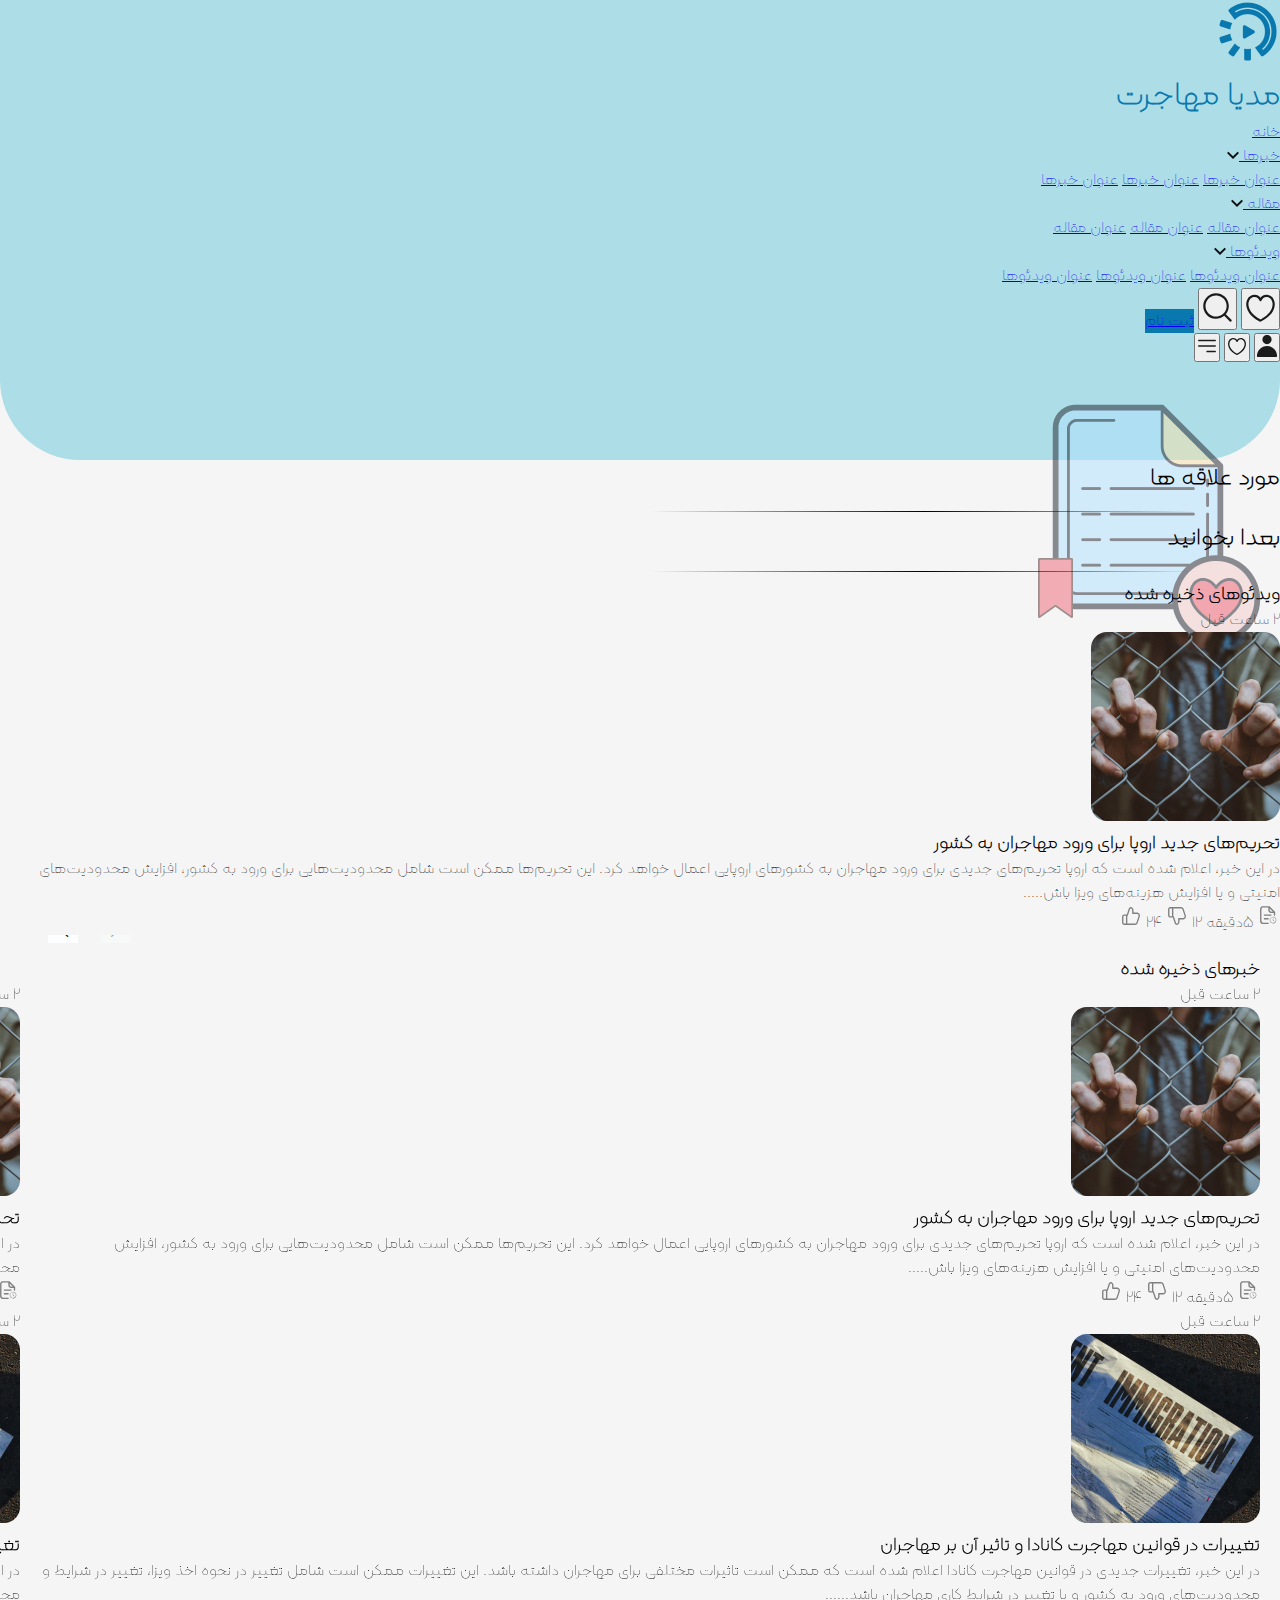
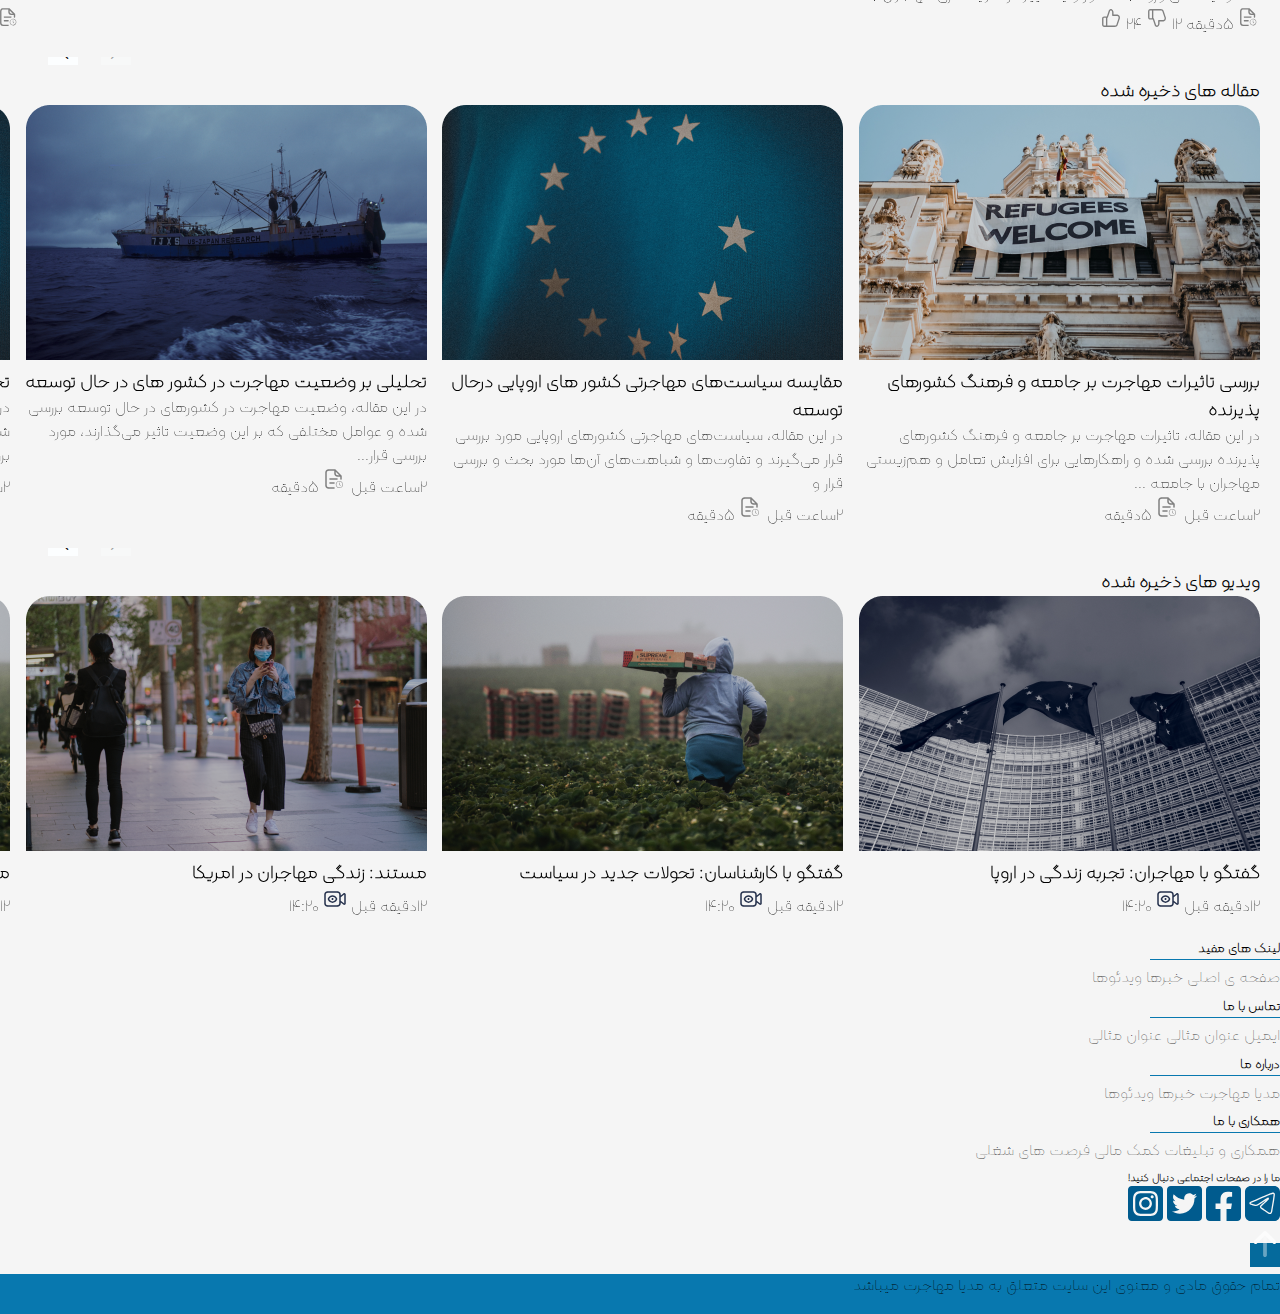
<file: index.html>
<!DOCTYPE html>
<html lang="fa-IR" id="index">

<head>
    <meta charset="UTF-8">
    <meta name="viewport" content="width=device-width, initial-scale=1.0">
    <link href="https://cdn.jsdelivr.net/npm/bootstrap@5.2.3/dist/css/bootstrap.min.css" rel="stylesheet"
        integrity="sha384-rbsA2VBKQhggwzxH7pPCaAqO46MgnOM80zW1RWuH61DGLwZJEdK2Kadq2F9CUG65" crossorigin="anonymous">
    <!-- <link rel="stylesheet" href="assets/bootstrap-5.2.3-dist/css/bootstrap.css">
    <link rel="stylesheet" href="assets/bootstrap-5.2.3-dist/css/bootstrap.rtl.min.css"> -->
    <link rel="stylesheet" href="assets/package/swiper.css">
    <link rel="stylesheet" href="assets/package/swiper-bundle.min.css">
    <link rel="stylesheet" href="assets/css/style.css">
    <title>Document</title>
</head>

<body>
    <!-- HEADER -->
    <header class="header">
        <div class="container  container-navbar">
            <div class="row">
                <div class="d-flex justify-content-between pt-4 pb-4">
                    <!-- Logo -->
                    <div class="d-flex">
                        <img class="img-fluid images" src="assets/images/Logo.png" alt="Logo">
                        <h1 class="mt-3 me-1 fs-4 text" style="color: #0878AF;">مدیا مهاجرت</h1>
                    </div>
                    <!-- NAV -->
                    <nav class="navbar navbar-expand-lg">
                        <div class="navbar-nav gap-4 fs-6 collapse navbar-collapse" id="navbarNav">
                            <a class="nav-link text-primary" href="#">خانه</a>
                            <!-- news -->
                            <div class="btn-group">

                                <a class="nav-link text-black" id="defaultDropdown" data-bs-toggle="dropdown"
                                    data-bs-auto-close="true" aria-expanded="false" href="#">خبرها
                                    <svg width="12" height="9" viewBox="0 0 14 9" fill="none"
                                        xmlns="http://www.w3.org/2000/svg">
                                        <path
                                            d="M0 1.66667L1.645 0.0216675L7 5.365L12.355 0.0216675L14 1.66667L7 8.66667L0 1.66667Z"
                                            fill="#0F1010" />

                                    </svg>
                                    <div class="menu w-50 text-center dropdown-menu border-0"
                                        aria-labelledby="defaultDropdown">
                                        <a class="dropdown-item" href="#">عنوان خبرها</a>
                                        <a class="dropdown-item" href="#">عنوان خبرها</a>
                                        <a class="dropdown-item" href="#">عنوان خبرها</a>
                                    </div>
                                </a>
                            </div>
                            <!-- End News -->
                            <!-- article -->
                            <div class="btn-group">
                                <a class="nav-link text-black" id="dropdownMenuClickableOutside"
                                    data-bs-toggle="dropdown" data-bs-auto-close="true" aria-expanded="false"
                                    href="#">مقاله
                                    <svg width="12" height="9" viewBox="0 0 14 9" fill="none"
                                        xmlns="http://www.w3.org/2000/svg">
                                        <path
                                            d="M0 1.66667L1.645 0.0216675L7 5.365L12.355 0.0216675L14 1.66667L7 8.66667L0 1.66667Z"
                                            fill="#0F1010" />

                                    </svg>
                                    <div class="w-50 text-center dropdown-menu border-0"
                                        aria-labelledby="dropdownMenuClickableOutside">
                                        <a class="dropdown-item" href="#">عنوان مقاله</a>
                                        <a class="dropdown-item" href="#">عنوان مقاله</a>
                                        <a class="dropdown-item" href="#">عنوان مقاله</a>
                                    </div>
                                </a>
                            </div>
                            <!-- move -->
                            <div class="btn-group">
                                <a class="nav-link text-black" id="dropdownMenuClickableOutside"
                                    data-bs-toggle="dropdown" data-bs-auto-close="true" aria-expanded="false"
                                    href="#">ویدئوها
                                    <svg width="12" height="9" viewBox="0 0 14 9" fill="none"
                                        xmlns="http://www.w3.org/2000/svg">
                                        <path
                                            d="M0 1.66667L1.645 0.0216675L7 5.365L12.355 0.0216675L14 1.66667L7 8.66667L0 1.66667Z"
                                            fill="#0F1010" />

                                    </svg>
                                    <div class="w-50 text-center dropdown-menu border-0"
                                        aria-labelledby="dropdownMenuClickableOutside">
                                        <a class="dropdown-item" href="#">عنوان ویدئوها</a>
                                        <a class="dropdown-item" href="#">عنوان ویدئوها</a>
                                        <a class="dropdown-item" href="#">عنوان ویدئوها</a>
                                    </div>
                                </a>
                            </div>
                        </div>
                    </nav>
                    <!-- End Nav -->
                    <!-- SEARCH HEART -->
                    <div class="gap-2 d-xs-none d-sm-none d-md-none d-lg-block d-xl-block search">
                        <button class="border-0 rounded-4 py-2 px-2">
                            <svg width="35" height="35" viewBox="0 0 44 44" fill="none"
                                xmlns="http://www.w3.org/2000/svg">
                                <path
                                    d="M21.9995 39.875C21.8029 39.8752 21.6085 39.8334 21.4294 39.7522C20.8299 39.479 6.72052 32.9358 4.46002 21.2813C3.98201 19.2672 3.94438 17.1736 4.34969 15.1435C4.75501 13.1135 5.59371 11.1948 6.80852 9.51865C7.76745 8.36732 8.9752 7.44867 10.3408 6.83194C11.7063 6.21522 13.1941 5.9165 14.6919 5.95832H14.7395C16.1816 5.95308 17.6019 6.30986 18.8703 6.99596C20.1387 7.68205 21.2147 8.67552 21.9995 9.88532C22.7881 8.66975 23.8704 7.67265 25.1464 6.98625C26.4225 6.29984 27.851 5.9463 29.2999 5.95832C30.7998 5.91454 32.29 6.21231 33.658 6.8291C35.0259 7.4459 36.2357 8.36558 37.196 9.51865C38.4095 11.1955 39.2468 13.1144 39.6508 15.1444C40.0549 17.1744 40.0161 19.2677 39.5372 21.2813C37.2785 32.9358 23.1692 39.479 22.5697 39.7522C22.3906 39.8334 22.1962 39.8752 21.9995 39.875ZM14.7432 8.70832H14.712C13.6173 8.66228 12.5266 8.86885 11.5245 9.31203C10.5225 9.75521 9.63584 10.4231 8.93335 11.264C7.97577 12.6277 7.32184 14.1809 7.0157 15.8188C6.70955 17.4568 6.75831 19.1413 7.15868 20.7588C8.90952 29.7862 19.42 35.6528 22.0087 36.9692C24.5882 35.6528 35.0987 29.7862 36.8477 20.7588C37.2489 19.1418 37.2987 17.4576 36.9938 15.8197C36.689 14.1818 36.0365 12.6283 35.0804 11.264C34.3758 10.4217 33.4867 9.75308 32.482 9.30988C31.4773 8.86667 30.3841 8.66083 29.287 8.70832H29.2559C27.9237 8.78575 26.6452 9.25966 25.5845 10.0692C24.5237 10.8787 23.7292 11.9869 23.303 13.2513C23.2098 13.5227 23.0343 13.7584 22.8011 13.9256C22.5679 14.0928 22.2883 14.1833 22.0014 14.1845C21.7138 14.1834 21.4338 14.0922 21.2007 13.9239C20.9676 13.7555 20.793 13.5184 20.7015 13.2458C20.2738 11.9817 19.4781 10.8743 18.4164 10.0657C17.3547 9.25721 16.0755 8.7845 14.7432 8.70832Z"
                                    fill="#1A1B1B" />
                            </svg>
                        </button>
                        <button class="border-0 rounded-4 py-2 px-2">
                            <svg width="35" height="35" viewBox="0 0 44 44" fill="none"
                                xmlns="http://www.w3.org/2000/svg">
                                <path
                                    d="M39.4724 37.5276L32.4305 30.4857C35.1 27.3152 36.4419 23.2362 36.1761 19.1C35.9102 14.9639 34.0572 11.0902 31.0038 8.28752C27.9503 5.48483 23.9325 3.9697 19.7887 4.05837C15.645 4.14704 11.6956 5.83265 8.76485 8.76339C5.83412 11.6941 4.1485 15.6435 4.05984 19.7873C3.97117 23.931 5.48629 27.9489 8.28898 31.0023C11.0917 34.0557 14.9653 35.9087 19.1015 36.1746C23.2377 36.4404 27.3167 35.0986 30.4872 32.4291L37.529 39.4709C37.7897 39.7138 38.1344 39.846 38.4906 39.8397C38.8469 39.8334 39.1867 39.6891 39.4387 39.4372C39.6906 39.1853 39.8349 38.8454 39.8412 38.4892C39.8475 38.133 39.7152 37.7882 39.4724 37.5276ZM6.87569 20.1659C6.87569 17.537 7.65523 14.9672 9.11574 12.7814C10.5762 10.5956 12.6521 8.89201 15.0809 7.88599C17.5096 6.87998 20.1821 6.61676 22.7604 7.12962C25.3388 7.64248 27.7071 8.90839 29.566 10.7673C31.4249 12.6261 32.6908 14.9945 33.2036 17.5728C33.7165 20.1511 33.4533 22.8237 32.4473 25.2524C31.4412 27.6811 29.7376 29.757 27.5518 31.2175C25.366 32.678 22.7962 33.4576 20.1674 33.4576C16.6434 33.4537 13.2648 32.0521 10.773 29.5602C8.28119 27.0684 6.87957 23.6899 6.87569 20.1659Z"
                                    fill="#1A1B1B" />
                            </svg>
                        </button>

                        <a class="singIn border-0 rounded-3 text-decoration-none text-white fs-6 py-2 px-4" href="#">ثبت
                            نام</a>
                    </div>
                    <!-- End SEARCH HEART -->
                    <!-- icone responsive user -->
                    <div class="navbar-toggler d-xs-block d-sm-block d-md-block d-lg-none d-xl-none user" type="button"
                        data-bs-toggle="collapse" data-bs-target="#navbarNav" aria-controls="navbarNav"
                        aria-expanded="false" aria-label="Toggle navigation">
                        <div class="d-flex gap-3">
                            <!-- user -->
                            <button class="border-0 rounded-4 py-2 px-2">
                                <svg width="22" height="22" viewBox="0 0 22 22" fill="none"
                                    xmlns="http://www.w3.org/2000/svg">
                                    <path
                                        d="M11.0003 9.16667C13.5316 9.16667 15.5837 7.11464 15.5837 4.58333C15.5837 2.05203 13.5316 0 11.0003 0C8.46902 0 6.41699 2.05203 6.41699 4.58333C6.41699 7.11464 8.46902 9.16667 11.0003 9.16667Z"
                                        fill="#1A1B1B" />
                                    <path
                                        d="M1.83366 22H20.167C20.4101 22 20.6433 21.9034 20.8152 21.7315C20.9871 21.5596 21.0837 21.3264 21.0837 21.0833C21.0837 18.4091 20.0213 15.8443 18.1303 13.9533C16.2393 12.0623 13.6746 11 11.0003 11C8.32606 11 5.76132 12.0623 3.87033 13.9533C1.97934 15.8443 0.916992 18.4091 0.916992 21.0833C0.916992 21.3264 1.01357 21.5596 1.18548 21.7315C1.35739 21.9034 1.59054 22 1.83366 22Z"
                                        fill="#1A1B1B" />
                                </svg>

                            </button>
                            <!--End user -->
                            <!-- search -->
                            <button class="border-0 rounded-4 py-2 px-2">
                                <svg width="22" height="22" viewBox="0 0 44 44" fill="none"
                                    xmlns="http://www.w3.org/2000/svg">
                                    <path
                                        d="M21.9995 39.875C21.8029 39.8752 21.6085 39.8334 21.4294 39.7522C20.8299 39.479 6.72052 32.9358 4.46002 21.2813C3.98201 19.2672 3.94438 17.1736 4.34969 15.1435C4.75501 13.1135 5.59371 11.1948 6.80852 9.51865C7.76745 8.36732 8.9752 7.44867 10.3408 6.83194C11.7063 6.21522 13.1941 5.9165 14.6919 5.95832H14.7395C16.1816 5.95308 17.6019 6.30986 18.8703 6.99596C20.1387 7.68205 21.2147 8.67552 21.9995 9.88532C22.7881 8.66975 23.8704 7.67265 25.1464 6.98625C26.4225 6.29984 27.851 5.9463 29.2999 5.95832C30.7998 5.91454 32.29 6.21231 33.658 6.8291C35.0259 7.4459 36.2357 8.36558 37.196 9.51865C38.4095 11.1955 39.2468 13.1144 39.6508 15.1444C40.0549 17.1744 40.0161 19.2677 39.5372 21.2813C37.2785 32.9358 23.1692 39.479 22.5697 39.7522C22.3906 39.8334 22.1962 39.8752 21.9995 39.875ZM14.7432 8.70832H14.712C13.6173 8.66228 12.5266 8.86885 11.5245 9.31203C10.5225 9.75521 9.63584 10.4231 8.93335 11.264C7.97577 12.6277 7.32184 14.1809 7.0157 15.8188C6.70955 17.4568 6.75831 19.1413 7.15868 20.7588C8.90952 29.7862 19.42 35.6528 22.0087 36.9692C24.5882 35.6528 35.0987 29.7862 36.8477 20.7588C37.2489 19.1418 37.2987 17.4576 36.9938 15.8197C36.689 14.1818 36.0365 12.6283 35.0804 11.264C34.3758 10.4217 33.4867 9.75308 32.482 9.30988C31.4773 8.86667 30.3841 8.66083 29.287 8.70832H29.2559C27.9237 8.78575 26.6452 9.25966 25.5845 10.0692C24.5237 10.8787 23.7292 11.9869 23.303 13.2513C23.2098 13.5227 23.0343 13.7584 22.8011 13.9256C22.5679 14.0928 22.2883 14.1833 22.0014 14.1845C21.7138 14.1834 21.4338 14.0922 21.2007 13.9239C20.9676 13.7555 20.793 13.5184 20.7015 13.2458C20.2738 11.9817 19.4781 10.8743 18.4164 10.0657C17.3547 9.25721 16.0755 8.7845 14.7432 8.70832Z"
                                        fill="#1A1B1B" />
                                </svg>
                            </button>
                            <!-- End search -->
                            <!-- menu -->
                            <button class="border-0 rounded-4 py-2 px-2" type="button" data-bs-toggle="collapse"
                                data-bs-target="#navbarNav">
                                <svg width="22" height="22" viewBox="0 0 22 22" fill="none"
                                    xmlns="http://www.w3.org/2000/svg">
                                    <path
                                        d="M19.25 6.1875H2.75C2.56766 6.1875 2.3928 6.11507 2.26386 5.98614C2.13493 5.8572 2.0625 5.68234 2.0625 5.5C2.0625 5.31766 2.13493 5.1428 2.26386 5.01386C2.3928 4.88493 2.56766 4.8125 2.75 4.8125H19.25C19.4323 4.8125 19.6072 4.88493 19.7361 5.01386C19.8651 5.1428 19.9375 5.31766 19.9375 5.5C19.9375 5.68234 19.8651 5.8572 19.7361 5.98614C19.6072 6.11507 19.4323 6.1875 19.25 6.1875ZM19.9375 11C19.9375 10.8177 19.8651 10.6428 19.7361 10.5139C19.6072 10.3849 19.4323 10.3125 19.25 10.3125H2.75C2.56766 10.3125 2.3928 10.3849 2.26386 10.5139C2.13493 10.6428 2.0625 10.8177 2.0625 11C2.0625 11.1823 2.13493 11.3572 2.26386 11.4861C2.3928 11.6151 2.56766 11.6875 2.75 11.6875H19.25C19.4323 11.6875 19.6072 11.6151 19.7361 11.4861C19.8651 11.3572 19.9375 11.1823 19.9375 11ZM19.9375 16.5C19.9375 16.3177 19.8651 16.1428 19.7361 16.0139C19.6072 15.8849 19.4323 15.8125 19.25 15.8125H11C10.8177 15.8125 10.6428 15.8849 10.5139 16.0139C10.3849 16.1428 10.3125 16.3177 10.3125 16.5C10.3125 16.6823 10.3849 16.8572 10.5139 16.9861C10.6428 17.1151 10.8177 17.1875 11 17.1875H19.25C19.4323 17.1875 19.6072 17.1151 19.7361 16.9861C19.8651 16.8572 19.9375 16.6823 19.9375 16.5Z"
                                        fill="#1A1B1B" />
                                </svg>

                            </button>
                            <!--End menu -->
                        </div>
                    </div>
                    <!-- End icone responsive user -->
                </div>
            </div>

        </div>
        <div class="text-center">
            <img src="assets/images/icons8_wish_list 1.png" alt="" class="img-fluid">
            <h2 class="text-white">مطالب ذخیره شده</h2>
        </div>
    </header>
    <!-- End Header -->


    <main>
        <!-- FAVORITE -->
        <section class="nav nav-pills mb-3" id="pills-tab" role="tablist">
            <div class="d-flex pt-5">
                <div role="presentation">
                    <h2 class="active text-center fs-4" id="pills-home-tab" data-bs-toggle="pill"
                        data-bs-target="#pills-home" role="tab" aria-controls="pills-home" aria-selected="true">مورد
                        علاقه ها</h2>
                    <img src="assets/images/Line 5.png" alt="lone" class="img-fluid">
                </div>
                <div role="presentation">
                    <h2 class="text-center text-secondary fs-4" id="pills-profile-tab" data-bs-toggle="pill"
                        data-bs-target="#pills-profile" role="tab" aria-controls="pills-profile" aria-selected="false">
                        بعدا بخوانید</h2>
                    <img src="assets/images/Line 5.png" alt="lone" class="img-fluid">

                </div>
            </div>

        </section>
        <!-- NEWS FAVORITE  -->



        <div class="container">
            <div class="row">
                <div class="tab-content" id="pills-tabContent" id="carouselExampleIndicators">
                    <div class="tab-pane fade" id="pills-profile" role="tabpanel" aria-labelledby="pills-profile-tab">
                        <h3>ویدئوهای ذخیره شده</h3>
                        <article class="shadow p-2 rounded-5">
                            <div>
                                <span class="d-flex justify-content-end p-2 text-black-50">2 ساعت قبل</span>
                            </div>
                            <div class="d-flex">
                                <div class="row">
                                    <div class="col-12 col-sm-4 col-md-4 col-lg-2 col-xl-2">
                                        <img src="assets/images/Rectangle 23795.png" alt="rec" class="img-fluid">
                                    </div>
                                    <div class="col-12 col-sm-8 col-md-10 col-lg-10 col-xl-10 pt-5">
                                        <h3 class="fs-4">تحریم‌های جدید اروپا برای ورود مهاجران به کشور</h3>
                                        <p class="fs-6 lh-lg">در این خبر، اعلام شده است که اروپا تحریم‌های جدیدی
                                            برای
                                            ورود
                                            مهاجران به کشورهای اروپایی
                                            اعمال خواهد کرد. این تحریم‌ها ممکن است شامل محدودیت‌هایی برای ورود
                                            به
                                            کشور،
                                            افزایش

                                            محدودیت‌های امنیتی و یا افزایش هزینه‌های ویزا باش.....
                                        </p>
                                    </div>
                                </div>

                            </div>
                            <div class="d-flex justify-content-end pe-3 gap-2">
                                <span class="text-black-50">
                                    <svg width="22" height="22" viewBox="0 0 24 24" fill="none"
                                        xmlns="http://www.w3.org/2000/svg">
                                        <path
                                            d="M11 19.25H6.00004C4.42304 19.25 3.75004 18.577 3.75004 17V4.99998C3.75004 3.42298 4.42304 2.74998 6.00004 2.74998H11.25V4.99998C11.1913 5.50664 11.2479 6.02001 11.4156 6.50171C11.5833 6.98341 11.8577 7.42095 12.2184 7.78161C12.5791 8.14228 13.0166 8.41672 13.4983 8.58441C13.98 8.7521 14.4934 8.8087 15 8.74998H17.25V11C17.25 11.1989 17.3291 11.3897 17.4697 11.5303C17.6104 11.671 17.8011 11.75 18 11.75C18.1989 11.75 18.3897 11.671 18.5304 11.5303C18.671 11.3897 18.75 11.1989 18.75 11V7.99998C18.7501 7.90149 18.7307 7.80397 18.693 7.71301C18.6552 7.62205 18.5998 7.53945 18.53 7.46997L12.53 1.46998C12.4606 1.40018 12.378 1.34481 12.287 1.30705C12.196 1.2693 12.0985 1.2499 12 1.24998H6.00004C5.49338 1.19125 4.98 1.24785 4.4983 1.41554C4.0166 1.58323 3.57906 1.85768 3.2184 2.21834C2.85774 2.579 2.5833 3.01654 2.4156 3.49824C2.24791 3.97994 2.19131 4.49332 2.25004 4.99998V17C2.19131 17.5066 2.24791 18.02 2.4156 18.5017C2.5833 18.9834 2.85774 19.421 3.2184 19.7816C3.57906 20.1423 4.0166 20.4167 4.4983 20.5844C4.98 20.7521 5.49338 20.8087 6.00004 20.75H11C11.1989 20.75 11.3897 20.671 11.5304 20.5303C11.671 20.3897 11.75 20.1989 11.75 20C11.75 19.8011 11.671 19.6103 11.5304 19.4696C11.3897 19.329 11.1989 19.25 11 19.25ZM12.75 4.99998V3.81098L16.189 7.24998H15C13.423 7.24998 12.75 6.57698 12.75 4.99998ZM14 10.25C14.1989 10.25 14.3897 10.329 14.5304 10.4696C14.671 10.6103 14.75 10.8011 14.75 11C14.75 11.1989 14.671 11.3897 14.5304 11.5303C14.3897 11.671 14.1989 11.75 14 11.75H7.00004C6.80112 11.75 6.61036 11.671 6.46971 11.5303C6.32905 11.3897 6.25004 11.1989 6.25004 11C6.25004 10.8011 6.32905 10.6103 6.46971 10.4696C6.61036 10.329 6.80112 10.25 7.00004 10.25H14ZM11.75 15C11.75 15.1989 11.671 15.3897 11.5304 15.5303C11.3897 15.671 11.1989 15.75 11 15.75H7.00004C6.80112 15.75 6.61036 15.671 6.46971 15.5303C6.32905 15.3897 6.25004 15.1989 6.25004 15C6.25004 14.8011 6.32905 14.6103 6.46971 14.4696C6.61036 14.329 6.80112 14.25 7.00004 14.25H11C11.1989 14.25 11.3897 14.329 11.5304 14.4696C11.671 14.6103 11.75 14.8011 11.75 15Z"
                                            fill="#808080" />
                                        <path
                                            d="M16.4176 12.9022C15.7089 12.9022 15.0161 13.1123 14.4269 13.5061C13.8376 13.8998 13.3783 14.4594 13.1071 15.1142C12.8359 15.769 12.7649 16.4895 12.9032 17.1846C13.0414 17.8797 13.3827 18.5182 13.8838 19.0193C14.385 19.5204 15.0235 19.8617 15.7186 20C16.4137 20.1382 17.1342 20.0673 17.7889 19.7961C18.4437 19.5249 19.0033 19.0656 19.3971 18.4763C19.7908 17.887 20.001 17.1942 20.001 16.4855C19.9999 15.5355 19.622 14.6246 18.9503 13.9529C18.2785 13.2811 17.3677 12.9032 16.4176 12.9022ZM16.4176 19.5688C15.8078 19.5688 15.2117 19.388 14.7046 19.0492C14.1976 18.7104 13.8024 18.2288 13.569 17.6654C13.3356 17.102 13.2746 16.4821 13.3936 15.884C13.5125 15.2859 13.8062 14.7365 14.2374 14.3053C14.6686 13.874 15.218 13.5804 15.8161 13.4614C16.4142 13.3424 17.0342 13.4035 17.5976 13.6369C18.161 13.8702 18.6425 14.2654 18.9813 14.7725C19.3201 15.2795 19.501 15.8757 19.501 16.4855C19.5001 17.303 19.175 18.0867 18.5969 18.6648C18.0189 19.2428 17.2351 19.5679 16.4176 19.5688ZM17.5943 17.3088C17.6189 17.3317 17.6386 17.3593 17.6522 17.39C17.6659 17.4207 17.6732 17.4538 17.6738 17.4873C17.6744 17.5209 17.6683 17.5542 17.6557 17.5854C17.6431 17.6165 17.6244 17.6448 17.6007 17.6685C17.5769 17.6922 17.5486 17.711 17.5175 17.7235C17.4864 17.7361 17.453 17.7423 17.4195 17.7417C17.3859 17.7411 17.3528 17.7338 17.3221 17.7201C17.2915 17.7064 17.2639 17.6867 17.241 17.6622L16.241 16.6622C16.2177 16.639 16.1993 16.6115 16.1867 16.5812C16.1741 16.5508 16.1676 16.5183 16.1676 16.4855V14.8188C16.1676 14.7525 16.194 14.6889 16.2409 14.6421C16.2878 14.5952 16.3513 14.5688 16.4176 14.5688C16.4839 14.5688 16.5475 14.5952 16.5944 14.6421C16.6413 14.6889 16.6676 14.7525 16.6676 14.8188V16.3818L17.5943 17.3088Z"
                                            fill="#808080" />
                                    </svg>
                                    5دقیقه
                                </span>
                                <span class="text-black-50">12
                                    <svg width="22" height="22" viewBox="0 0 24 24" fill="none"
                                        xmlns="http://www.w3.org/2000/svg">
                                        <path
                                            d="M21.176 14.3924C20.7847 14.8719 20.2807 15.2469 19.709 15.4839C19.1373 15.7209 18.5158 15.8124 17.9 15.7504H14.747V18.2374C14.7475 18.8547 14.5954 19.4626 14.3042 20.007C14.013 20.5513 13.5918 21.0152 13.078 21.3574C12.7827 21.554 12.4466 21.6808 12.095 21.7281C11.7434 21.7755 11.3857 21.7421 11.049 21.6306C10.7122 21.5191 10.4053 21.3324 10.1515 21.0845C9.89763 20.8367 9.70357 20.5344 9.584 20.2004L7.456 13.7504H4.5C3.90351 13.7496 3.33167 13.5123 2.90989 13.0905C2.4881 12.6687 2.25079 12.0969 2.25 11.5004V4.50041C2.25079 3.90392 2.4881 3.33208 2.90989 2.9103C3.33167 2.48851 3.90351 2.25121 4.5 2.25041H15.9C18.4 2.25041 19.008 3.46341 19.458 4.81441L21.458 10.8144C21.7001 11.39 21.8009 12.0152 21.7518 12.6377C21.7027 13.2602 21.5053 13.8619 21.176 14.3924ZM3.75 4.50041V11.5004C3.75026 11.6992 3.82937 11.8899 3.96996 12.0304C4.11056 12.171 4.30117 12.2501 4.5 12.2504H6.5V3.75041H4.5C4.30117 3.75068 4.11056 3.82978 3.96996 3.97038C3.82937 4.11097 3.75026 4.30158 3.75 4.50041ZM20.037 11.2894L18.037 5.28941C17.682 4.22241 17.459 3.75041 15.903 3.75041H8V12.2504C8.15759 12.2507 8.3111 12.3006 8.43873 12.393C8.56636 12.4855 8.66162 12.6158 8.711 12.7654L11 19.7064C11.0445 19.8243 11.1151 19.9305 11.2064 20.0173C11.2978 20.1041 11.4075 20.1691 11.5275 20.2076C11.6474 20.246 11.7745 20.2569 11.8993 20.2394C12.0241 20.2219 12.1433 20.1764 12.248 20.1064C12.5561 19.901 12.8086 19.6226 12.9831 19.296C13.1575 18.9694 13.2485 18.6047 13.248 18.2344V15.0004C13.248 14.8015 13.327 14.6107 13.4677 14.4701C13.6083 14.3294 13.7991 14.2504 13.998 14.2504H17.9C18.2758 14.2891 18.6555 14.2431 19.0113 14.1159C19.3671 13.9887 19.6898 13.7836 19.956 13.5154C20.1389 13.1753 20.2413 12.7977 20.2553 12.4118C20.2694 12.0259 20.1947 11.6419 20.037 11.2894Z"
                                            fill="#808080" />
                                    </svg>

                                </span>
                                <span class="text-black-50">24
                                    <svg width="22" height="22" viewBox="0 0 24 24" fill="none"
                                        xmlns="http://www.w3.org/2000/svg">
                                        <path
                                            d="M21.176 9.60759C20.7847 9.12811 20.2807 8.7531 19.709 8.51611C19.1373 8.27913 18.5158 8.18756 17.9 8.24959H14.747V5.76259C14.7475 5.14526 14.5954 4.53738 14.3042 3.99305C14.013 3.44871 13.5918 2.9848 13.078 2.64259C12.7827 2.44598 12.4466 2.3192 12.095 2.27187C11.7434 2.22453 11.3857 2.25789 11.049 2.3694C10.7122 2.48091 10.4053 2.66765 10.1515 2.91545C9.89763 3.16326 9.70357 3.46561 9.584 3.79959L7.456 10.2496H4.5C3.90351 10.2504 3.33167 10.4877 2.90989 10.9095C2.4881 11.3313 2.25079 11.9031 2.25 12.4996V19.4996C2.25079 20.0961 2.4881 20.6679 2.90989 21.0897C3.33167 21.5115 3.90351 21.7488 4.5 21.7496H15.9C18.4 21.7496 19.008 20.5366 19.458 19.1856L21.458 13.1856C21.7001 12.61 21.8009 11.9848 21.7518 11.3623C21.7027 10.7398 21.5053 10.1381 21.176 9.60759ZM3.75 19.4996V12.4996C3.75026 12.3008 3.82937 12.1101 3.96996 11.9696C4.11056 11.829 4.30117 11.7499 4.5 11.7496H6.5V20.2496H4.5C4.30117 20.2493 4.11056 20.1702 3.96996 20.0296C3.82937 19.889 3.75026 19.6984 3.75 19.4996ZM20.037 12.7106L18.037 18.7106C17.682 19.7776 17.459 20.2496 15.903 20.2496H8V11.7496C8.15759 11.7493 8.3111 11.6994 8.43873 11.607C8.56636 11.5145 8.66162 11.3842 8.711 11.2346L11 4.29359C11.0445 4.17574 11.1151 4.06947 11.2064 3.9827C11.2978 3.89593 11.4075 3.83089 11.5275 3.79244C11.6474 3.75399 11.7745 3.74311 11.8993 3.76063C12.0241 3.77814 12.1433 3.82359 12.248 3.89359C12.5561 4.09901 12.8086 4.37741 12.9831 4.70402C13.1575 5.03063 13.2485 5.3953 13.248 5.76559V8.99959C13.248 9.1985 13.327 9.38927 13.4677 9.52992C13.6083 9.67057 13.7991 9.74959 13.998 9.74959H17.9C18.2758 9.71095 18.6555 9.7569 19.0113 9.88408C19.3671 10.0113 19.6898 10.2164 19.956 10.4846C20.1389 10.8247 20.2413 11.2023 20.2553 11.5882C20.2694 11.9741 20.1947 12.3581 20.037 12.7106Z"
                                            fill="#808080" />
                                    </svg>

                                </span>
                            </div>
                        </article>

                    </div>
                    <div class="tab-pane fade show active" id="pills-home" role="tabpanel"
                        aria-labelledby="pills-home-tab">

                        <!-- CART COUNTRY -->
                        <!-- article 1 -->
                        <section>
                            <div class="row">
                                <div class="swiper myNews">
                                    <h3 class="pb-3">خبرهای ذخیره شده</h3>
                                    <div class="swiper-wrapper">
                                        <div class="swiper-slide">
                                            <!--  -->
                                            <div class="vstack gap-3">
                                                <article class="shadow p-2 rounded-5">
                                                    <div>
                                                        <span class="d-flex justify-content-end p-2 text-black-50">2
                                                            ساعت
                                                            قبل</span>
                                                    </div>
                                                    <div class="d-flex">
                                                        <div class="row">
                                                            <div class="col-12 col-sm-4 col-md-4 col-lg-2 col-xl-2">
                                                                <img src="assets/images/Rectangle 23795.png" alt="rec"
                                                                    class="img-fluid">
                                                            </div>
                                                            <div
                                                                class="col-12 col-sm-8 col-md-10 col-lg-10 col-xl-10 pt-5">
                                                                <h3 class="fs-4">تحریم‌های جدید اروپا برای ورود مهاجران
                                                                    به کشور
                                                                </h3>
                                                                <p class="fs-6 lh-lg">در این خبر، اعلام شده است که اروپا
                                                                    تحریم‌های جدیدی
                                                                    برای
                                                                    ورود
                                                                    مهاجران به کشورهای اروپایی
                                                                    اعمال خواهد کرد. این تحریم‌ها ممکن است شامل
                                                                    محدودیت‌هایی
                                                                    برای ورود
                                                                    به
                                                                    کشور،
                                                                    افزایش

                                                                    محدودیت‌های امنیتی و یا افزایش هزینه‌های ویزا
                                                                    باش.....
                                                                </p>
                                                            </div>
                                                        </div>

                                                    </div>
                                                    <div class="d-flex justify-content-end pe-3 gap-2">
                                                        <span class="text-black-50">
                                                            <svg width="22" height="22" viewBox="0 0 24 24" fill="none"
                                                                xmlns="http://www.w3.org/2000/svg">
                                                                <path
                                                                    d="M11 19.25H6.00004C4.42304 19.25 3.75004 18.577 3.75004 17V4.99998C3.75004 3.42298 4.42304 2.74998 6.00004 2.74998H11.25V4.99998C11.1913 5.50664 11.2479 6.02001 11.4156 6.50171C11.5833 6.98341 11.8577 7.42095 12.2184 7.78161C12.5791 8.14228 13.0166 8.41672 13.4983 8.58441C13.98 8.7521 14.4934 8.8087 15 8.74998H17.25V11C17.25 11.1989 17.3291 11.3897 17.4697 11.5303C17.6104 11.671 17.8011 11.75 18 11.75C18.1989 11.75 18.3897 11.671 18.5304 11.5303C18.671 11.3897 18.75 11.1989 18.75 11V7.99998C18.7501 7.90149 18.7307 7.80397 18.693 7.71301C18.6552 7.62205 18.5998 7.53945 18.53 7.46997L12.53 1.46998C12.4606 1.40018 12.378 1.34481 12.287 1.30705C12.196 1.2693 12.0985 1.2499 12 1.24998H6.00004C5.49338 1.19125 4.98 1.24785 4.4983 1.41554C4.0166 1.58323 3.57906 1.85768 3.2184 2.21834C2.85774 2.579 2.5833 3.01654 2.4156 3.49824C2.24791 3.97994 2.19131 4.49332 2.25004 4.99998V17C2.19131 17.5066 2.24791 18.02 2.4156 18.5017C2.5833 18.9834 2.85774 19.421 3.2184 19.7816C3.57906 20.1423 4.0166 20.4167 4.4983 20.5844C4.98 20.7521 5.49338 20.8087 6.00004 20.75H11C11.1989 20.75 11.3897 20.671 11.5304 20.5303C11.671 20.3897 11.75 20.1989 11.75 20C11.75 19.8011 11.671 19.6103 11.5304 19.4696C11.3897 19.329 11.1989 19.25 11 19.25ZM12.75 4.99998V3.81098L16.189 7.24998H15C13.423 7.24998 12.75 6.57698 12.75 4.99998ZM14 10.25C14.1989 10.25 14.3897 10.329 14.5304 10.4696C14.671 10.6103 14.75 10.8011 14.75 11C14.75 11.1989 14.671 11.3897 14.5304 11.5303C14.3897 11.671 14.1989 11.75 14 11.75H7.00004C6.80112 11.75 6.61036 11.671 6.46971 11.5303C6.32905 11.3897 6.25004 11.1989 6.25004 11C6.25004 10.8011 6.32905 10.6103 6.46971 10.4696C6.61036 10.329 6.80112 10.25 7.00004 10.25H14ZM11.75 15C11.75 15.1989 11.671 15.3897 11.5304 15.5303C11.3897 15.671 11.1989 15.75 11 15.75H7.00004C6.80112 15.75 6.61036 15.671 6.46971 15.5303C6.32905 15.3897 6.25004 15.1989 6.25004 15C6.25004 14.8011 6.32905 14.6103 6.46971 14.4696C6.61036 14.329 6.80112 14.25 7.00004 14.25H11C11.1989 14.25 11.3897 14.329 11.5304 14.4696C11.671 14.6103 11.75 14.8011 11.75 15Z"
                                                                    fill="#808080" />
                                                                <path
                                                                    d="M16.4176 12.9022C15.7089 12.9022 15.0161 13.1123 14.4269 13.5061C13.8376 13.8998 13.3783 14.4594 13.1071 15.1142C12.8359 15.769 12.7649 16.4895 12.9032 17.1846C13.0414 17.8797 13.3827 18.5182 13.8838 19.0193C14.385 19.5204 15.0235 19.8617 15.7186 20C16.4137 20.1382 17.1342 20.0673 17.7889 19.7961C18.4437 19.5249 19.0033 19.0656 19.3971 18.4763C19.7908 17.887 20.001 17.1942 20.001 16.4855C19.9999 15.5355 19.622 14.6246 18.9503 13.9529C18.2785 13.2811 17.3677 12.9032 16.4176 12.9022ZM16.4176 19.5688C15.8078 19.5688 15.2117 19.388 14.7046 19.0492C14.1976 18.7104 13.8024 18.2288 13.569 17.6654C13.3356 17.102 13.2746 16.4821 13.3936 15.884C13.5125 15.2859 13.8062 14.7365 14.2374 14.3053C14.6686 13.874 15.218 13.5804 15.8161 13.4614C16.4142 13.3424 17.0342 13.4035 17.5976 13.6369C18.161 13.8702 18.6425 14.2654 18.9813 14.7725C19.3201 15.2795 19.501 15.8757 19.501 16.4855C19.5001 17.303 19.175 18.0867 18.5969 18.6648C18.0189 19.2428 17.2351 19.5679 16.4176 19.5688ZM17.5943 17.3088C17.6189 17.3317 17.6386 17.3593 17.6522 17.39C17.6659 17.4207 17.6732 17.4538 17.6738 17.4873C17.6744 17.5209 17.6683 17.5542 17.6557 17.5854C17.6431 17.6165 17.6244 17.6448 17.6007 17.6685C17.5769 17.6922 17.5486 17.711 17.5175 17.7235C17.4864 17.7361 17.453 17.7423 17.4195 17.7417C17.3859 17.7411 17.3528 17.7338 17.3221 17.7201C17.2915 17.7064 17.2639 17.6867 17.241 17.6622L16.241 16.6622C16.2177 16.639 16.1993 16.6115 16.1867 16.5812C16.1741 16.5508 16.1676 16.5183 16.1676 16.4855V14.8188C16.1676 14.7525 16.194 14.6889 16.2409 14.6421C16.2878 14.5952 16.3513 14.5688 16.4176 14.5688C16.4839 14.5688 16.5475 14.5952 16.5944 14.6421C16.6413 14.6889 16.6676 14.7525 16.6676 14.8188V16.3818L17.5943 17.3088Z"
                                                                    fill="#808080" />
                                                            </svg>
                                                            5دقیقه
                                                        </span>
                                                        <span class="text-black-50">12
                                                            <svg width="22" height="22" viewBox="0 0 24 24" fill="none"
                                                                xmlns="http://www.w3.org/2000/svg">
                                                                <path
                                                                    d="M21.176 14.3924C20.7847 14.8719 20.2807 15.2469 19.709 15.4839C19.1373 15.7209 18.5158 15.8124 17.9 15.7504H14.747V18.2374C14.7475 18.8547 14.5954 19.4626 14.3042 20.007C14.013 20.5513 13.5918 21.0152 13.078 21.3574C12.7827 21.554 12.4466 21.6808 12.095 21.7281C11.7434 21.7755 11.3857 21.7421 11.049 21.6306C10.7122 21.5191 10.4053 21.3324 10.1515 21.0845C9.89763 20.8367 9.70357 20.5344 9.584 20.2004L7.456 13.7504H4.5C3.90351 13.7496 3.33167 13.5123 2.90989 13.0905C2.4881 12.6687 2.25079 12.0969 2.25 11.5004V4.50041C2.25079 3.90392 2.4881 3.33208 2.90989 2.9103C3.33167 2.48851 3.90351 2.25121 4.5 2.25041H15.9C18.4 2.25041 19.008 3.46341 19.458 4.81441L21.458 10.8144C21.7001 11.39 21.8009 12.0152 21.7518 12.6377C21.7027 13.2602 21.5053 13.8619 21.176 14.3924ZM3.75 4.50041V11.5004C3.75026 11.6992 3.82937 11.8899 3.96996 12.0304C4.11056 12.171 4.30117 12.2501 4.5 12.2504H6.5V3.75041H4.5C4.30117 3.75068 4.11056 3.82978 3.96996 3.97038C3.82937 4.11097 3.75026 4.30158 3.75 4.50041ZM20.037 11.2894L18.037 5.28941C17.682 4.22241 17.459 3.75041 15.903 3.75041H8V12.2504C8.15759 12.2507 8.3111 12.3006 8.43873 12.393C8.56636 12.4855 8.66162 12.6158 8.711 12.7654L11 19.7064C11.0445 19.8243 11.1151 19.9305 11.2064 20.0173C11.2978 20.1041 11.4075 20.1691 11.5275 20.2076C11.6474 20.246 11.7745 20.2569 11.8993 20.2394C12.0241 20.2219 12.1433 20.1764 12.248 20.1064C12.5561 19.901 12.8086 19.6226 12.9831 19.296C13.1575 18.9694 13.2485 18.6047 13.248 18.2344V15.0004C13.248 14.8015 13.327 14.6107 13.4677 14.4701C13.6083 14.3294 13.7991 14.2504 13.998 14.2504H17.9C18.2758 14.2891 18.6555 14.2431 19.0113 14.1159C19.3671 13.9887 19.6898 13.7836 19.956 13.5154C20.1389 13.1753 20.2413 12.7977 20.2553 12.4118C20.2694 12.0259 20.1947 11.6419 20.037 11.2894Z"
                                                                    fill="#808080" />
                                                            </svg>

                                                        </span>
                                                        <span class="text-black-50">24
                                                            <svg width="22" height="22" viewBox="0 0 24 24" fill="none"
                                                                xmlns="http://www.w3.org/2000/svg">
                                                                <path
                                                                    d="M21.176 9.60759C20.7847 9.12811 20.2807 8.7531 19.709 8.51611C19.1373 8.27913 18.5158 8.18756 17.9 8.24959H14.747V5.76259C14.7475 5.14526 14.5954 4.53738 14.3042 3.99305C14.013 3.44871 13.5918 2.9848 13.078 2.64259C12.7827 2.44598 12.4466 2.3192 12.095 2.27187C11.7434 2.22453 11.3857 2.25789 11.049 2.3694C10.7122 2.48091 10.4053 2.66765 10.1515 2.91545C9.89763 3.16326 9.70357 3.46561 9.584 3.79959L7.456 10.2496H4.5C3.90351 10.2504 3.33167 10.4877 2.90989 10.9095C2.4881 11.3313 2.25079 11.9031 2.25 12.4996V19.4996C2.25079 20.0961 2.4881 20.6679 2.90989 21.0897C3.33167 21.5115 3.90351 21.7488 4.5 21.7496H15.9C18.4 21.7496 19.008 20.5366 19.458 19.1856L21.458 13.1856C21.7001 12.61 21.8009 11.9848 21.7518 11.3623C21.7027 10.7398 21.5053 10.1381 21.176 9.60759ZM3.75 19.4996V12.4996C3.75026 12.3008 3.82937 12.1101 3.96996 11.9696C4.11056 11.829 4.30117 11.7499 4.5 11.7496H6.5V20.2496H4.5C4.30117 20.2493 4.11056 20.1702 3.96996 20.0296C3.82937 19.889 3.75026 19.6984 3.75 19.4996ZM20.037 12.7106L18.037 18.7106C17.682 19.7776 17.459 20.2496 15.903 20.2496H8V11.7496C8.15759 11.7493 8.3111 11.6994 8.43873 11.607C8.56636 11.5145 8.66162 11.3842 8.711 11.2346L11 4.29359C11.0445 4.17574 11.1151 4.06947 11.2064 3.9827C11.2978 3.89593 11.4075 3.83089 11.5275 3.79244C11.6474 3.75399 11.7745 3.74311 11.8993 3.76063C12.0241 3.77814 12.1433 3.82359 12.248 3.89359C12.5561 4.09901 12.8086 4.37741 12.9831 4.70402C13.1575 5.03063 13.2485 5.3953 13.248 5.76559V8.99959C13.248 9.1985 13.327 9.38927 13.4677 9.52992C13.6083 9.67057 13.7991 9.74959 13.998 9.74959H17.9C18.2758 9.71095 18.6555 9.7569 19.0113 9.88408C19.3671 10.0113 19.6898 10.2164 19.956 10.4846C20.1389 10.8247 20.2413 11.2023 20.2553 11.5882C20.2694 11.9741 20.1947 12.3581 20.037 12.7106Z"
                                                                    fill="#808080" />
                                                            </svg>

                                                        </span>
                                                    </div>
                                                </article>

                                                <!-- article 2 -->
                                                <article class="shadow p-2 rounded-5">
                                                    <div>
                                                        <span class="d-flex justify-content-end p-2 text-black-50">2
                                                            ساعت
                                                            قبل</span>
                                                    </div>
                                                    <div class="d-flex">
                                                        <div class="row">
                                                            <div class="col-12 col-sm-4 col-md-4 col-lg-2 col-xl-2">
                                                                <img src="assets/images/Rectangle.png" alt="rec"
                                                                    class="img-fluid">
                                                            </div>
                                                            <div
                                                                class="col-12 col-sm-8 col-md-8 col-lg-10 col-xl-10 pt-5">
                                                                <h3 class="fs-4"> تغییرات در قوانین مهاجرت کانادا و
                                                                    تاثیر آن بر
                                                                    مهاجران</h3>
                                                                <p class="fs-6 lh-lg">در این خبر، تغییرات جدیدی در
                                                                    قوانین مهاجرت
                                                                    کانادا
                                                                    اعلام
                                                                    شده
                                                                    است که
                                                                    ممکن است تاثیرات مختلفی برای مهاجران داشته باشد. این
                                                                    تغییرات
                                                                    ممکن است
                                                                    شامل
                                                                    تغییر
                                                                    در نحوه اخذ ویزا، تغییر در شرایط و محدودیت‌های ورود
                                                                    به کشور
                                                                    و یا تغییر
                                                                    در
                                                                    شرایط
                                                                    کاری مهاجران باشد......
                                                                </p>
                                                            </div>
                                                        </div>

                                                    </div>
                                                    <div class="d-flex justify-content-end pe-3 gap-2">
                                                        <span class="text-black-50">
                                                            <svg width="22" height="22" viewBox="0 0 24 24" fill="none"
                                                                xmlns="http://www.w3.org/2000/svg">
                                                                <path
                                                                    d="M11 19.25H6.00004C4.42304 19.25 3.75004 18.577 3.75004 17V4.99998C3.75004 3.42298 4.42304 2.74998 6.00004 2.74998H11.25V4.99998C11.1913 5.50664 11.2479 6.02001 11.4156 6.50171C11.5833 6.98341 11.8577 7.42095 12.2184 7.78161C12.5791 8.14228 13.0166 8.41672 13.4983 8.58441C13.98 8.7521 14.4934 8.8087 15 8.74998H17.25V11C17.25 11.1989 17.3291 11.3897 17.4697 11.5303C17.6104 11.671 17.8011 11.75 18 11.75C18.1989 11.75 18.3897 11.671 18.5304 11.5303C18.671 11.3897 18.75 11.1989 18.75 11V7.99998C18.7501 7.90149 18.7307 7.80397 18.693 7.71301C18.6552 7.62205 18.5998 7.53945 18.53 7.46997L12.53 1.46998C12.4606 1.40018 12.378 1.34481 12.287 1.30705C12.196 1.2693 12.0985 1.2499 12 1.24998H6.00004C5.49338 1.19125 4.98 1.24785 4.4983 1.41554C4.0166 1.58323 3.57906 1.85768 3.2184 2.21834C2.85774 2.579 2.5833 3.01654 2.4156 3.49824C2.24791 3.97994 2.19131 4.49332 2.25004 4.99998V17C2.19131 17.5066 2.24791 18.02 2.4156 18.5017C2.5833 18.9834 2.85774 19.421 3.2184 19.7816C3.57906 20.1423 4.0166 20.4167 4.4983 20.5844C4.98 20.7521 5.49338 20.8087 6.00004 20.75H11C11.1989 20.75 11.3897 20.671 11.5304 20.5303C11.671 20.3897 11.75 20.1989 11.75 20C11.75 19.8011 11.671 19.6103 11.5304 19.4696C11.3897 19.329 11.1989 19.25 11 19.25ZM12.75 4.99998V3.81098L16.189 7.24998H15C13.423 7.24998 12.75 6.57698 12.75 4.99998ZM14 10.25C14.1989 10.25 14.3897 10.329 14.5304 10.4696C14.671 10.6103 14.75 10.8011 14.75 11C14.75 11.1989 14.671 11.3897 14.5304 11.5303C14.3897 11.671 14.1989 11.75 14 11.75H7.00004C6.80112 11.75 6.61036 11.671 6.46971 11.5303C6.32905 11.3897 6.25004 11.1989 6.25004 11C6.25004 10.8011 6.32905 10.6103 6.46971 10.4696C6.61036 10.329 6.80112 10.25 7.00004 10.25H14ZM11.75 15C11.75 15.1989 11.671 15.3897 11.5304 15.5303C11.3897 15.671 11.1989 15.75 11 15.75H7.00004C6.80112 15.75 6.61036 15.671 6.46971 15.5303C6.32905 15.3897 6.25004 15.1989 6.25004 15C6.25004 14.8011 6.32905 14.6103 6.46971 14.4696C6.61036 14.329 6.80112 14.25 7.00004 14.25H11C11.1989 14.25 11.3897 14.329 11.5304 14.4696C11.671 14.6103 11.75 14.8011 11.75 15Z"
                                                                    fill="#808080" />
                                                                <path
                                                                    d="M16.4176 12.9022C15.7089 12.9022 15.0161 13.1123 14.4269 13.5061C13.8376 13.8998 13.3783 14.4594 13.1071 15.1142C12.8359 15.769 12.7649 16.4895 12.9032 17.1846C13.0414 17.8797 13.3827 18.5182 13.8838 19.0193C14.385 19.5204 15.0235 19.8617 15.7186 20C16.4137 20.1382 17.1342 20.0673 17.7889 19.7961C18.4437 19.5249 19.0033 19.0656 19.3971 18.4763C19.7908 17.887 20.001 17.1942 20.001 16.4855C19.9999 15.5355 19.622 14.6246 18.9503 13.9529C18.2785 13.2811 17.3677 12.9032 16.4176 12.9022ZM16.4176 19.5688C15.8078 19.5688 15.2117 19.388 14.7046 19.0492C14.1976 18.7104 13.8024 18.2288 13.569 17.6654C13.3356 17.102 13.2746 16.4821 13.3936 15.884C13.5125 15.2859 13.8062 14.7365 14.2374 14.3053C14.6686 13.874 15.218 13.5804 15.8161 13.4614C16.4142 13.3424 17.0342 13.4035 17.5976 13.6369C18.161 13.8702 18.6425 14.2654 18.9813 14.7725C19.3201 15.2795 19.501 15.8757 19.501 16.4855C19.5001 17.303 19.175 18.0867 18.5969 18.6648C18.0189 19.2428 17.2351 19.5679 16.4176 19.5688ZM17.5943 17.3088C17.6189 17.3317 17.6386 17.3593 17.6522 17.39C17.6659 17.4207 17.6732 17.4538 17.6738 17.4873C17.6744 17.5209 17.6683 17.5542 17.6557 17.5854C17.6431 17.6165 17.6244 17.6448 17.6007 17.6685C17.5769 17.6922 17.5486 17.711 17.5175 17.7235C17.4864 17.7361 17.453 17.7423 17.4195 17.7417C17.3859 17.7411 17.3528 17.7338 17.3221 17.7201C17.2915 17.7064 17.2639 17.6867 17.241 17.6622L16.241 16.6622C16.2177 16.639 16.1993 16.6115 16.1867 16.5812C16.1741 16.5508 16.1676 16.5183 16.1676 16.4855V14.8188C16.1676 14.7525 16.194 14.6889 16.2409 14.6421C16.2878 14.5952 16.3513 14.5688 16.4176 14.5688C16.4839 14.5688 16.5475 14.5952 16.5944 14.6421C16.6413 14.6889 16.6676 14.7525 16.6676 14.8188V16.3818L17.5943 17.3088Z"
                                                                    fill="#808080" />
                                                            </svg>
                                                            5دقیقه
                                                        </span>
                                                        <span class="text-black-50">12
                                                            <svg width="22" height="22" viewBox="0 0 24 24" fill="none"
                                                                xmlns="http://www.w3.org/2000/svg">
                                                                <path
                                                                    d="M21.176 14.3924C20.7847 14.8719 20.2807 15.2469 19.709 15.4839C19.1373 15.7209 18.5158 15.8124 17.9 15.7504H14.747V18.2374C14.7475 18.8547 14.5954 19.4626 14.3042 20.007C14.013 20.5513 13.5918 21.0152 13.078 21.3574C12.7827 21.554 12.4466 21.6808 12.095 21.7281C11.7434 21.7755 11.3857 21.7421 11.049 21.6306C10.7122 21.5191 10.4053 21.3324 10.1515 21.0845C9.89763 20.8367 9.70357 20.5344 9.584 20.2004L7.456 13.7504H4.5C3.90351 13.7496 3.33167 13.5123 2.90989 13.0905C2.4881 12.6687 2.25079 12.0969 2.25 11.5004V4.50041C2.25079 3.90392 2.4881 3.33208 2.90989 2.9103C3.33167 2.48851 3.90351 2.25121 4.5 2.25041H15.9C18.4 2.25041 19.008 3.46341 19.458 4.81441L21.458 10.8144C21.7001 11.39 21.8009 12.0152 21.7518 12.6377C21.7027 13.2602 21.5053 13.8619 21.176 14.3924ZM3.75 4.50041V11.5004C3.75026 11.6992 3.82937 11.8899 3.96996 12.0304C4.11056 12.171 4.30117 12.2501 4.5 12.2504H6.5V3.75041H4.5C4.30117 3.75068 4.11056 3.82978 3.96996 3.97038C3.82937 4.11097 3.75026 4.30158 3.75 4.50041ZM20.037 11.2894L18.037 5.28941C17.682 4.22241 17.459 3.75041 15.903 3.75041H8V12.2504C8.15759 12.2507 8.3111 12.3006 8.43873 12.393C8.56636 12.4855 8.66162 12.6158 8.711 12.7654L11 19.7064C11.0445 19.8243 11.1151 19.9305 11.2064 20.0173C11.2978 20.1041 11.4075 20.1691 11.5275 20.2076C11.6474 20.246 11.7745 20.2569 11.8993 20.2394C12.0241 20.2219 12.1433 20.1764 12.248 20.1064C12.5561 19.901 12.8086 19.6226 12.9831 19.296C13.1575 18.9694 13.2485 18.6047 13.248 18.2344V15.0004C13.248 14.8015 13.327 14.6107 13.4677 14.4701C13.6083 14.3294 13.7991 14.2504 13.998 14.2504H17.9C18.2758 14.2891 18.6555 14.2431 19.0113 14.1159C19.3671 13.9887 19.6898 13.7836 19.956 13.5154C20.1389 13.1753 20.2413 12.7977 20.2553 12.4118C20.2694 12.0259 20.1947 11.6419 20.037 11.2894Z"
                                                                    fill="#808080" />
                                                            </svg>

                                                        </span>
                                                        <span class="text-black-50">24
                                                            <svg width="22" height="22" viewBox="0 0 24 24" fill="none"
                                                                xmlns="http://www.w3.org/2000/svg">
                                                                <path
                                                                    d="M21.176 9.60759C20.7847 9.12811 20.2807 8.7531 19.709 8.51611C19.1373 8.27913 18.5158 8.18756 17.9 8.24959H14.747V5.76259C14.7475 5.14526 14.5954 4.53738 14.3042 3.99305C14.013 3.44871 13.5918 2.9848 13.078 2.64259C12.7827 2.44598 12.4466 2.3192 12.095 2.27187C11.7434 2.22453 11.3857 2.25789 11.049 2.3694C10.7122 2.48091 10.4053 2.66765 10.1515 2.91545C9.89763 3.16326 9.70357 3.46561 9.584 3.79959L7.456 10.2496H4.5C3.90351 10.2504 3.33167 10.4877 2.90989 10.9095C2.4881 11.3313 2.25079 11.9031 2.25 12.4996V19.4996C2.25079 20.0961 2.4881 20.6679 2.90989 21.0897C3.33167 21.5115 3.90351 21.7488 4.5 21.7496H15.9C18.4 21.7496 19.008 20.5366 19.458 19.1856L21.458 13.1856C21.7001 12.61 21.8009 11.9848 21.7518 11.3623C21.7027 10.7398 21.5053 10.1381 21.176 9.60759ZM3.75 19.4996V12.4996C3.75026 12.3008 3.82937 12.1101 3.96996 11.9696C4.11056 11.829 4.30117 11.7499 4.5 11.7496H6.5V20.2496H4.5C4.30117 20.2493 4.11056 20.1702 3.96996 20.0296C3.82937 19.889 3.75026 19.6984 3.75 19.4996ZM20.037 12.7106L18.037 18.7106C17.682 19.7776 17.459 20.2496 15.903 20.2496H8V11.7496C8.15759 11.7493 8.3111 11.6994 8.43873 11.607C8.56636 11.5145 8.66162 11.3842 8.711 11.2346L11 4.29359C11.0445 4.17574 11.1151 4.06947 11.2064 3.9827C11.2978 3.89593 11.4075 3.83089 11.5275 3.79244C11.6474 3.75399 11.7745 3.74311 11.8993 3.76063C12.0241 3.77814 12.1433 3.82359 12.248 3.89359C12.5561 4.09901 12.8086 4.37741 12.9831 4.70402C13.1575 5.03063 13.2485 5.3953 13.248 5.76559V8.99959C13.248 9.1985 13.327 9.38927 13.4677 9.52992C13.6083 9.67057 13.7991 9.74959 13.998 9.74959H17.9C18.2758 9.71095 18.6555 9.7569 19.0113 9.88408C19.3671 10.0113 19.6898 10.2164 19.956 10.4846C20.1389 10.8247 20.2413 11.2023 20.2553 11.5882C20.2694 11.9741 20.1947 12.3581 20.037 12.7106Z"
                                                                    fill="#808080" />
                                                            </svg>

                                                        </span>
                                                    </div>
                                                </article>

                                            </div>

                                            <!--  -->

                                        </div>
                                        <div class="swiper-slide">
                                            <div class="vstack gap-3 me-2">
                                                <article class="shadow p-2 rounded-5">
                                                    <div>
                                                        <span class="d-flex justify-content-end p-2 text-black-50">2
                                                            ساعت
                                                            قبل</span>
                                                    </div>
                                                    <div class="d-flex">
                                                        <div class="row">
                                                            <div class="col-12 col-sm-4 col-md-4 col-lg-2 col-xl-2">
                                                                <img src="assets/images/Rectangle 23795.png" alt="rec"
                                                                    class="img-fluid">
                                                            </div>
                                                            <div
                                                                class="col-12 col-sm-8 col-md-10 col-lg-10 col-xl-10 pt-5">
                                                                <h3 class="fs-4">تحریم‌های جدید اروپا برای ورود مهاجران
                                                                    به کشور
                                                                </h3>
                                                                <p class="fs-6 lh-lg">در این خبر، اعلام شده است که اروپا
                                                                    تحریم‌های جدیدی
                                                                    برای
                                                                    ورود
                                                                    مهاجران به کشورهای اروپایی
                                                                    اعمال خواهد کرد. این تحریم‌ها ممکن است شامل
                                                                    محدودیت‌هایی
                                                                    برای ورود
                                                                    به
                                                                    کشور،
                                                                    افزایش

                                                                    محدودیت‌های امنیتی و یا افزایش هزینه‌های ویزا
                                                                    باش.....
                                                                </p>
                                                            </div>
                                                        </div>

                                                    </div>
                                                    <div class="d-flex justify-content-end pe-3 gap-2">
                                                        <span class="text-black-50">
                                                            <svg width="22" height="22" viewBox="0 0 24 24" fill="none"
                                                                xmlns="http://www.w3.org/2000/svg">
                                                                <path
                                                                    d="M11 19.25H6.00004C4.42304 19.25 3.75004 18.577 3.75004 17V4.99998C3.75004 3.42298 4.42304 2.74998 6.00004 2.74998H11.25V4.99998C11.1913 5.50664 11.2479 6.02001 11.4156 6.50171C11.5833 6.98341 11.8577 7.42095 12.2184 7.78161C12.5791 8.14228 13.0166 8.41672 13.4983 8.58441C13.98 8.7521 14.4934 8.8087 15 8.74998H17.25V11C17.25 11.1989 17.3291 11.3897 17.4697 11.5303C17.6104 11.671 17.8011 11.75 18 11.75C18.1989 11.75 18.3897 11.671 18.5304 11.5303C18.671 11.3897 18.75 11.1989 18.75 11V7.99998C18.7501 7.90149 18.7307 7.80397 18.693 7.71301C18.6552 7.62205 18.5998 7.53945 18.53 7.46997L12.53 1.46998C12.4606 1.40018 12.378 1.34481 12.287 1.30705C12.196 1.2693 12.0985 1.2499 12 1.24998H6.00004C5.49338 1.19125 4.98 1.24785 4.4983 1.41554C4.0166 1.58323 3.57906 1.85768 3.2184 2.21834C2.85774 2.579 2.5833 3.01654 2.4156 3.49824C2.24791 3.97994 2.19131 4.49332 2.25004 4.99998V17C2.19131 17.5066 2.24791 18.02 2.4156 18.5017C2.5833 18.9834 2.85774 19.421 3.2184 19.7816C3.57906 20.1423 4.0166 20.4167 4.4983 20.5844C4.98 20.7521 5.49338 20.8087 6.00004 20.75H11C11.1989 20.75 11.3897 20.671 11.5304 20.5303C11.671 20.3897 11.75 20.1989 11.75 20C11.75 19.8011 11.671 19.6103 11.5304 19.4696C11.3897 19.329 11.1989 19.25 11 19.25ZM12.75 4.99998V3.81098L16.189 7.24998H15C13.423 7.24998 12.75 6.57698 12.75 4.99998ZM14 10.25C14.1989 10.25 14.3897 10.329 14.5304 10.4696C14.671 10.6103 14.75 10.8011 14.75 11C14.75 11.1989 14.671 11.3897 14.5304 11.5303C14.3897 11.671 14.1989 11.75 14 11.75H7.00004C6.80112 11.75 6.61036 11.671 6.46971 11.5303C6.32905 11.3897 6.25004 11.1989 6.25004 11C6.25004 10.8011 6.32905 10.6103 6.46971 10.4696C6.61036 10.329 6.80112 10.25 7.00004 10.25H14ZM11.75 15C11.75 15.1989 11.671 15.3897 11.5304 15.5303C11.3897 15.671 11.1989 15.75 11 15.75H7.00004C6.80112 15.75 6.61036 15.671 6.46971 15.5303C6.32905 15.3897 6.25004 15.1989 6.25004 15C6.25004 14.8011 6.32905 14.6103 6.46971 14.4696C6.61036 14.329 6.80112 14.25 7.00004 14.25H11C11.1989 14.25 11.3897 14.329 11.5304 14.4696C11.671 14.6103 11.75 14.8011 11.75 15Z"
                                                                    fill="#808080" />
                                                                <path
                                                                    d="M16.4176 12.9022C15.7089 12.9022 15.0161 13.1123 14.4269 13.5061C13.8376 13.8998 13.3783 14.4594 13.1071 15.1142C12.8359 15.769 12.7649 16.4895 12.9032 17.1846C13.0414 17.8797 13.3827 18.5182 13.8838 19.0193C14.385 19.5204 15.0235 19.8617 15.7186 20C16.4137 20.1382 17.1342 20.0673 17.7889 19.7961C18.4437 19.5249 19.0033 19.0656 19.3971 18.4763C19.7908 17.887 20.001 17.1942 20.001 16.4855C19.9999 15.5355 19.622 14.6246 18.9503 13.9529C18.2785 13.2811 17.3677 12.9032 16.4176 12.9022ZM16.4176 19.5688C15.8078 19.5688 15.2117 19.388 14.7046 19.0492C14.1976 18.7104 13.8024 18.2288 13.569 17.6654C13.3356 17.102 13.2746 16.4821 13.3936 15.884C13.5125 15.2859 13.8062 14.7365 14.2374 14.3053C14.6686 13.874 15.218 13.5804 15.8161 13.4614C16.4142 13.3424 17.0342 13.4035 17.5976 13.6369C18.161 13.8702 18.6425 14.2654 18.9813 14.7725C19.3201 15.2795 19.501 15.8757 19.501 16.4855C19.5001 17.303 19.175 18.0867 18.5969 18.6648C18.0189 19.2428 17.2351 19.5679 16.4176 19.5688ZM17.5943 17.3088C17.6189 17.3317 17.6386 17.3593 17.6522 17.39C17.6659 17.4207 17.6732 17.4538 17.6738 17.4873C17.6744 17.5209 17.6683 17.5542 17.6557 17.5854C17.6431 17.6165 17.6244 17.6448 17.6007 17.6685C17.5769 17.6922 17.5486 17.711 17.5175 17.7235C17.4864 17.7361 17.453 17.7423 17.4195 17.7417C17.3859 17.7411 17.3528 17.7338 17.3221 17.7201C17.2915 17.7064 17.2639 17.6867 17.241 17.6622L16.241 16.6622C16.2177 16.639 16.1993 16.6115 16.1867 16.5812C16.1741 16.5508 16.1676 16.5183 16.1676 16.4855V14.8188C16.1676 14.7525 16.194 14.6889 16.2409 14.6421C16.2878 14.5952 16.3513 14.5688 16.4176 14.5688C16.4839 14.5688 16.5475 14.5952 16.5944 14.6421C16.6413 14.6889 16.6676 14.7525 16.6676 14.8188V16.3818L17.5943 17.3088Z"
                                                                    fill="#808080" />
                                                            </svg>
                                                            5دقیقه
                                                        </span>
                                                        <span class="text-black-50">12
                                                            <svg width="22" height="22" viewBox="0 0 24 24" fill="none"
                                                                xmlns="http://www.w3.org/2000/svg">
                                                                <path
                                                                    d="M21.176 14.3924C20.7847 14.8719 20.2807 15.2469 19.709 15.4839C19.1373 15.7209 18.5158 15.8124 17.9 15.7504H14.747V18.2374C14.7475 18.8547 14.5954 19.4626 14.3042 20.007C14.013 20.5513 13.5918 21.0152 13.078 21.3574C12.7827 21.554 12.4466 21.6808 12.095 21.7281C11.7434 21.7755 11.3857 21.7421 11.049 21.6306C10.7122 21.5191 10.4053 21.3324 10.1515 21.0845C9.89763 20.8367 9.70357 20.5344 9.584 20.2004L7.456 13.7504H4.5C3.90351 13.7496 3.33167 13.5123 2.90989 13.0905C2.4881 12.6687 2.25079 12.0969 2.25 11.5004V4.50041C2.25079 3.90392 2.4881 3.33208 2.90989 2.9103C3.33167 2.48851 3.90351 2.25121 4.5 2.25041H15.9C18.4 2.25041 19.008 3.46341 19.458 4.81441L21.458 10.8144C21.7001 11.39 21.8009 12.0152 21.7518 12.6377C21.7027 13.2602 21.5053 13.8619 21.176 14.3924ZM3.75 4.50041V11.5004C3.75026 11.6992 3.82937 11.8899 3.96996 12.0304C4.11056 12.171 4.30117 12.2501 4.5 12.2504H6.5V3.75041H4.5C4.30117 3.75068 4.11056 3.82978 3.96996 3.97038C3.82937 4.11097 3.75026 4.30158 3.75 4.50041ZM20.037 11.2894L18.037 5.28941C17.682 4.22241 17.459 3.75041 15.903 3.75041H8V12.2504C8.15759 12.2507 8.3111 12.3006 8.43873 12.393C8.56636 12.4855 8.66162 12.6158 8.711 12.7654L11 19.7064C11.0445 19.8243 11.1151 19.9305 11.2064 20.0173C11.2978 20.1041 11.4075 20.1691 11.5275 20.2076C11.6474 20.246 11.7745 20.2569 11.8993 20.2394C12.0241 20.2219 12.1433 20.1764 12.248 20.1064C12.5561 19.901 12.8086 19.6226 12.9831 19.296C13.1575 18.9694 13.2485 18.6047 13.248 18.2344V15.0004C13.248 14.8015 13.327 14.6107 13.4677 14.4701C13.6083 14.3294 13.7991 14.2504 13.998 14.2504H17.9C18.2758 14.2891 18.6555 14.2431 19.0113 14.1159C19.3671 13.9887 19.6898 13.7836 19.956 13.5154C20.1389 13.1753 20.2413 12.7977 20.2553 12.4118C20.2694 12.0259 20.1947 11.6419 20.037 11.2894Z"
                                                                    fill="#808080" />
                                                            </svg>

                                                        </span>
                                                        <span class="text-black-50">24
                                                            <svg width="22" height="22" viewBox="0 0 24 24" fill="none"
                                                                xmlns="http://www.w3.org/2000/svg">
                                                                <path
                                                                    d="M21.176 9.60759C20.7847 9.12811 20.2807 8.7531 19.709 8.51611C19.1373 8.27913 18.5158 8.18756 17.9 8.24959H14.747V5.76259C14.7475 5.14526 14.5954 4.53738 14.3042 3.99305C14.013 3.44871 13.5918 2.9848 13.078 2.64259C12.7827 2.44598 12.4466 2.3192 12.095 2.27187C11.7434 2.22453 11.3857 2.25789 11.049 2.3694C10.7122 2.48091 10.4053 2.66765 10.1515 2.91545C9.89763 3.16326 9.70357 3.46561 9.584 3.79959L7.456 10.2496H4.5C3.90351 10.2504 3.33167 10.4877 2.90989 10.9095C2.4881 11.3313 2.25079 11.9031 2.25 12.4996V19.4996C2.25079 20.0961 2.4881 20.6679 2.90989 21.0897C3.33167 21.5115 3.90351 21.7488 4.5 21.7496H15.9C18.4 21.7496 19.008 20.5366 19.458 19.1856L21.458 13.1856C21.7001 12.61 21.8009 11.9848 21.7518 11.3623C21.7027 10.7398 21.5053 10.1381 21.176 9.60759ZM3.75 19.4996V12.4996C3.75026 12.3008 3.82937 12.1101 3.96996 11.9696C4.11056 11.829 4.30117 11.7499 4.5 11.7496H6.5V20.2496H4.5C4.30117 20.2493 4.11056 20.1702 3.96996 20.0296C3.82937 19.889 3.75026 19.6984 3.75 19.4996ZM20.037 12.7106L18.037 18.7106C17.682 19.7776 17.459 20.2496 15.903 20.2496H8V11.7496C8.15759 11.7493 8.3111 11.6994 8.43873 11.607C8.56636 11.5145 8.66162 11.3842 8.711 11.2346L11 4.29359C11.0445 4.17574 11.1151 4.06947 11.2064 3.9827C11.2978 3.89593 11.4075 3.83089 11.5275 3.79244C11.6474 3.75399 11.7745 3.74311 11.8993 3.76063C12.0241 3.77814 12.1433 3.82359 12.248 3.89359C12.5561 4.09901 12.8086 4.37741 12.9831 4.70402C13.1575 5.03063 13.2485 5.3953 13.248 5.76559V8.99959C13.248 9.1985 13.327 9.38927 13.4677 9.52992C13.6083 9.67057 13.7991 9.74959 13.998 9.74959H17.9C18.2758 9.71095 18.6555 9.7569 19.0113 9.88408C19.3671 10.0113 19.6898 10.2164 19.956 10.4846C20.1389 10.8247 20.2413 11.2023 20.2553 11.5882C20.2694 11.9741 20.1947 12.3581 20.037 12.7106Z"
                                                                    fill="#808080" />
                                                            </svg>

                                                        </span>
                                                    </div>
                                                </article>

                                                <!-- article 2 -->
                                                <article class="shadow p-2 rounded-5">
                                                    <div>
                                                        <span class="d-flex justify-content-end p-2 text-black-50">2
                                                            ساعت
                                                            قبل</span>
                                                    </div>
                                                    <div class="d-flex">
                                                        <div class="row">
                                                            <div class="col-12 col-sm-4 col-md-4 col-lg-2 col-xl-2">
                                                                <img src="assets/images/Rectangle.png" alt="rec"
                                                                    class="img-fluid">
                                                            </div>
                                                            <div
                                                                class="col-12 col-sm-8 col-md-8 col-lg-10 col-xl-10 pt-5">
                                                                <h3 class="fs-4"> تغییرات در قوانین مهاجرت کانادا و
                                                                    تاثیر آن بر
                                                                    مهاجران</h3>
                                                                <p class="fs-6 lh-lg">در این خبر، تغییرات جدیدی در
                                                                    قوانین مهاجرت
                                                                    کانادا
                                                                    اعلام
                                                                    شده
                                                                    است که
                                                                    ممکن است تاثیرات مختلفی برای مهاجران داشته باشد. این
                                                                    تغییرات
                                                                    ممکن است
                                                                    شامل
                                                                    تغییر
                                                                    در نحوه اخذ ویزا، تغییر در شرایط و محدودیت‌های ورود
                                                                    به کشور
                                                                    و یا تغییر
                                                                    در
                                                                    شرایط
                                                                    کاری مهاجران باشد......
                                                                </p>
                                                            </div>
                                                        </div>

                                                    </div>
                                                    <div class="d-flex justify-content-end pe-3 gap-2">
                                                        <span class="text-black-50">
                                                            <svg width="22" height="22" viewBox="0 0 24 24" fill="none"
                                                                xmlns="http://www.w3.org/2000/svg">
                                                                <path
                                                                    d="M11 19.25H6.00004C4.42304 19.25 3.75004 18.577 3.75004 17V4.99998C3.75004 3.42298 4.42304 2.74998 6.00004 2.74998H11.25V4.99998C11.1913 5.50664 11.2479 6.02001 11.4156 6.50171C11.5833 6.98341 11.8577 7.42095 12.2184 7.78161C12.5791 8.14228 13.0166 8.41672 13.4983 8.58441C13.98 8.7521 14.4934 8.8087 15 8.74998H17.25V11C17.25 11.1989 17.3291 11.3897 17.4697 11.5303C17.6104 11.671 17.8011 11.75 18 11.75C18.1989 11.75 18.3897 11.671 18.5304 11.5303C18.671 11.3897 18.75 11.1989 18.75 11V7.99998C18.7501 7.90149 18.7307 7.80397 18.693 7.71301C18.6552 7.62205 18.5998 7.53945 18.53 7.46997L12.53 1.46998C12.4606 1.40018 12.378 1.34481 12.287 1.30705C12.196 1.2693 12.0985 1.2499 12 1.24998H6.00004C5.49338 1.19125 4.98 1.24785 4.4983 1.41554C4.0166 1.58323 3.57906 1.85768 3.2184 2.21834C2.85774 2.579 2.5833 3.01654 2.4156 3.49824C2.24791 3.97994 2.19131 4.49332 2.25004 4.99998V17C2.19131 17.5066 2.24791 18.02 2.4156 18.5017C2.5833 18.9834 2.85774 19.421 3.2184 19.7816C3.57906 20.1423 4.0166 20.4167 4.4983 20.5844C4.98 20.7521 5.49338 20.8087 6.00004 20.75H11C11.1989 20.75 11.3897 20.671 11.5304 20.5303C11.671 20.3897 11.75 20.1989 11.75 20C11.75 19.8011 11.671 19.6103 11.5304 19.4696C11.3897 19.329 11.1989 19.25 11 19.25ZM12.75 4.99998V3.81098L16.189 7.24998H15C13.423 7.24998 12.75 6.57698 12.75 4.99998ZM14 10.25C14.1989 10.25 14.3897 10.329 14.5304 10.4696C14.671 10.6103 14.75 10.8011 14.75 11C14.75 11.1989 14.671 11.3897 14.5304 11.5303C14.3897 11.671 14.1989 11.75 14 11.75H7.00004C6.80112 11.75 6.61036 11.671 6.46971 11.5303C6.32905 11.3897 6.25004 11.1989 6.25004 11C6.25004 10.8011 6.32905 10.6103 6.46971 10.4696C6.61036 10.329 6.80112 10.25 7.00004 10.25H14ZM11.75 15C11.75 15.1989 11.671 15.3897 11.5304 15.5303C11.3897 15.671 11.1989 15.75 11 15.75H7.00004C6.80112 15.75 6.61036 15.671 6.46971 15.5303C6.32905 15.3897 6.25004 15.1989 6.25004 15C6.25004 14.8011 6.32905 14.6103 6.46971 14.4696C6.61036 14.329 6.80112 14.25 7.00004 14.25H11C11.1989 14.25 11.3897 14.329 11.5304 14.4696C11.671 14.6103 11.75 14.8011 11.75 15Z"
                                                                    fill="#808080" />
                                                                <path
                                                                    d="M16.4176 12.9022C15.7089 12.9022 15.0161 13.1123 14.4269 13.5061C13.8376 13.8998 13.3783 14.4594 13.1071 15.1142C12.8359 15.769 12.7649 16.4895 12.9032 17.1846C13.0414 17.8797 13.3827 18.5182 13.8838 19.0193C14.385 19.5204 15.0235 19.8617 15.7186 20C16.4137 20.1382 17.1342 20.0673 17.7889 19.7961C18.4437 19.5249 19.0033 19.0656 19.3971 18.4763C19.7908 17.887 20.001 17.1942 20.001 16.4855C19.9999 15.5355 19.622 14.6246 18.9503 13.9529C18.2785 13.2811 17.3677 12.9032 16.4176 12.9022ZM16.4176 19.5688C15.8078 19.5688 15.2117 19.388 14.7046 19.0492C14.1976 18.7104 13.8024 18.2288 13.569 17.6654C13.3356 17.102 13.2746 16.4821 13.3936 15.884C13.5125 15.2859 13.8062 14.7365 14.2374 14.3053C14.6686 13.874 15.218 13.5804 15.8161 13.4614C16.4142 13.3424 17.0342 13.4035 17.5976 13.6369C18.161 13.8702 18.6425 14.2654 18.9813 14.7725C19.3201 15.2795 19.501 15.8757 19.501 16.4855C19.5001 17.303 19.175 18.0867 18.5969 18.6648C18.0189 19.2428 17.2351 19.5679 16.4176 19.5688ZM17.5943 17.3088C17.6189 17.3317 17.6386 17.3593 17.6522 17.39C17.6659 17.4207 17.6732 17.4538 17.6738 17.4873C17.6744 17.5209 17.6683 17.5542 17.6557 17.5854C17.6431 17.6165 17.6244 17.6448 17.6007 17.6685C17.5769 17.6922 17.5486 17.711 17.5175 17.7235C17.4864 17.7361 17.453 17.7423 17.4195 17.7417C17.3859 17.7411 17.3528 17.7338 17.3221 17.7201C17.2915 17.7064 17.2639 17.6867 17.241 17.6622L16.241 16.6622C16.2177 16.639 16.1993 16.6115 16.1867 16.5812C16.1741 16.5508 16.1676 16.5183 16.1676 16.4855V14.8188C16.1676 14.7525 16.194 14.6889 16.2409 14.6421C16.2878 14.5952 16.3513 14.5688 16.4176 14.5688C16.4839 14.5688 16.5475 14.5952 16.5944 14.6421C16.6413 14.6889 16.6676 14.7525 16.6676 14.8188V16.3818L17.5943 17.3088Z"
                                                                    fill="#808080" />
                                                            </svg>
                                                            5دقیقه
                                                        </span>
                                                        <span class="text-black-50">12
                                                            <svg width="22" height="22" viewBox="0 0 24 24" fill="none"
                                                                xmlns="http://www.w3.org/2000/svg">
                                                                <path
                                                                    d="M21.176 14.3924C20.7847 14.8719 20.2807 15.2469 19.709 15.4839C19.1373 15.7209 18.5158 15.8124 17.9 15.7504H14.747V18.2374C14.7475 18.8547 14.5954 19.4626 14.3042 20.007C14.013 20.5513 13.5918 21.0152 13.078 21.3574C12.7827 21.554 12.4466 21.6808 12.095 21.7281C11.7434 21.7755 11.3857 21.7421 11.049 21.6306C10.7122 21.5191 10.4053 21.3324 10.1515 21.0845C9.89763 20.8367 9.70357 20.5344 9.584 20.2004L7.456 13.7504H4.5C3.90351 13.7496 3.33167 13.5123 2.90989 13.0905C2.4881 12.6687 2.25079 12.0969 2.25 11.5004V4.50041C2.25079 3.90392 2.4881 3.33208 2.90989 2.9103C3.33167 2.48851 3.90351 2.25121 4.5 2.25041H15.9C18.4 2.25041 19.008 3.46341 19.458 4.81441L21.458 10.8144C21.7001 11.39 21.8009 12.0152 21.7518 12.6377C21.7027 13.2602 21.5053 13.8619 21.176 14.3924ZM3.75 4.50041V11.5004C3.75026 11.6992 3.82937 11.8899 3.96996 12.0304C4.11056 12.171 4.30117 12.2501 4.5 12.2504H6.5V3.75041H4.5C4.30117 3.75068 4.11056 3.82978 3.96996 3.97038C3.82937 4.11097 3.75026 4.30158 3.75 4.50041ZM20.037 11.2894L18.037 5.28941C17.682 4.22241 17.459 3.75041 15.903 3.75041H8V12.2504C8.15759 12.2507 8.3111 12.3006 8.43873 12.393C8.56636 12.4855 8.66162 12.6158 8.711 12.7654L11 19.7064C11.0445 19.8243 11.1151 19.9305 11.2064 20.0173C11.2978 20.1041 11.4075 20.1691 11.5275 20.2076C11.6474 20.246 11.7745 20.2569 11.8993 20.2394C12.0241 20.2219 12.1433 20.1764 12.248 20.1064C12.5561 19.901 12.8086 19.6226 12.9831 19.296C13.1575 18.9694 13.2485 18.6047 13.248 18.2344V15.0004C13.248 14.8015 13.327 14.6107 13.4677 14.4701C13.6083 14.3294 13.7991 14.2504 13.998 14.2504H17.9C18.2758 14.2891 18.6555 14.2431 19.0113 14.1159C19.3671 13.9887 19.6898 13.7836 19.956 13.5154C20.1389 13.1753 20.2413 12.7977 20.2553 12.4118C20.2694 12.0259 20.1947 11.6419 20.037 11.2894Z"
                                                                    fill="#808080" />
                                                            </svg>

                                                        </span>
                                                        <span class="text-black-50">24
                                                            <svg width="22" height="22" viewBox="0 0 24 24" fill="none"
                                                                xmlns="http://www.w3.org/2000/svg">
                                                                <path
                                                                    d="M21.176 9.60759C20.7847 9.12811 20.2807 8.7531 19.709 8.51611C19.1373 8.27913 18.5158 8.18756 17.9 8.24959H14.747V5.76259C14.7475 5.14526 14.5954 4.53738 14.3042 3.99305C14.013 3.44871 13.5918 2.9848 13.078 2.64259C12.7827 2.44598 12.4466 2.3192 12.095 2.27187C11.7434 2.22453 11.3857 2.25789 11.049 2.3694C10.7122 2.48091 10.4053 2.66765 10.1515 2.91545C9.89763 3.16326 9.70357 3.46561 9.584 3.79959L7.456 10.2496H4.5C3.90351 10.2504 3.33167 10.4877 2.90989 10.9095C2.4881 11.3313 2.25079 11.9031 2.25 12.4996V19.4996C2.25079 20.0961 2.4881 20.6679 2.90989 21.0897C3.33167 21.5115 3.90351 21.7488 4.5 21.7496H15.9C18.4 21.7496 19.008 20.5366 19.458 19.1856L21.458 13.1856C21.7001 12.61 21.8009 11.9848 21.7518 11.3623C21.7027 10.7398 21.5053 10.1381 21.176 9.60759ZM3.75 19.4996V12.4996C3.75026 12.3008 3.82937 12.1101 3.96996 11.9696C4.11056 11.829 4.30117 11.7499 4.5 11.7496H6.5V20.2496H4.5C4.30117 20.2493 4.11056 20.1702 3.96996 20.0296C3.82937 19.889 3.75026 19.6984 3.75 19.4996ZM20.037 12.7106L18.037 18.7106C17.682 19.7776 17.459 20.2496 15.903 20.2496H8V11.7496C8.15759 11.7493 8.3111 11.6994 8.43873 11.607C8.56636 11.5145 8.66162 11.3842 8.711 11.2346L11 4.29359C11.0445 4.17574 11.1151 4.06947 11.2064 3.9827C11.2978 3.89593 11.4075 3.83089 11.5275 3.79244C11.6474 3.75399 11.7745 3.74311 11.8993 3.76063C12.0241 3.77814 12.1433 3.82359 12.248 3.89359C12.5561 4.09901 12.8086 4.37741 12.9831 4.70402C13.1575 5.03063 13.2485 5.3953 13.248 5.76559V8.99959C13.248 9.1985 13.327 9.38927 13.4677 9.52992C13.6083 9.67057 13.7991 9.74959 13.998 9.74959H17.9C18.2758 9.71095 18.6555 9.7569 19.0113 9.88408C19.3671 10.0113 19.6898 10.2164 19.956 10.4846C20.1389 10.8247 20.2413 11.2023 20.2553 11.5882C20.2694 11.9741 20.1947 12.3581 20.037 12.7106Z"
                                                                    fill="#808080" />
                                                            </svg>

                                                        </span>
                                                    </div>
                                                </article>

                                            </div>

                                        </div>

                                    </div>
                                    <div class="swiper-button-next border-0 rounded-2  mt-4"></div>
                                    <div class="swiper-button-prev  border-0 rounded-2  mt-4"></div>
                                </div>
                            </div>

                        </section>


                        <!--  -->


                        <!-- Cart Article save -->

                        <!-- strat cart -->

                        <!--  -->
                        <section>
                            <div class="row article-save">
                                <!-- cart 1 -->
                                <div class="swiper my-article">
                                    <h3 class="pb-3">مقاله های ذخیره شده</h3>
                                    <div class="swiper-wrapper">
                                        <div class="swiper-slide">
                                            <article>
                                                <div class="shadow-sm rounded-4 overflow-hidden">
                                                    <img src="assets/images/Rectangle 1.png" alt="" class="img-fluid">
                                                    <h3 class="fs-6 p-2">بررسی تاثیرات مهاجرت بر جامعه و فرهنگ کشورهای
                                                        پذیرنده
                                                    </h3>
                                                    <p class="text-black-50">در این مقاله، تاثیرات مهاجرت بر جامعه و
                                                        فرهنگ
                                                        کشورهای
                                                        پذیرنده بررسی شده و
                                                        راهکارهایی
                                                        برای
                                                        افزایش تعامل و هم‌زیستی مهاجران با جامعه ...</p>
                                                    <div class="d-flex justify-content-between p-3">
                                                        <span class="text-black-50">2ساعت قبل</span>
                                                        <span class="text-black-50">
                                                            <svg width="24" height="24" viewBox="0 0 24 24" fill="none"
                                                                xmlns="http://www.w3.org/2000/svg">
                                                                <path
                                                                    d="M11 19.25H6.00004C4.42304 19.25 3.75004 18.577 3.75004 17V4.99998C3.75004 3.42298 4.42304 2.74998 6.00004 2.74998H11.25V4.99998C11.1913 5.50664 11.2479 6.02001 11.4156 6.50171C11.5833 6.98341 11.8577 7.42095 12.2184 7.78161C12.5791 8.14228 13.0166 8.41672 13.4983 8.58441C13.98 8.7521 14.4934 8.8087 15 8.74998H17.25V11C17.25 11.1989 17.3291 11.3897 17.4697 11.5303C17.6104 11.671 17.8011 11.75 18 11.75C18.1989 11.75 18.3897 11.671 18.5304 11.5303C18.671 11.3897 18.75 11.1989 18.75 11V7.99998C18.7501 7.90149 18.7307 7.80397 18.693 7.71301C18.6552 7.62205 18.5998 7.53945 18.53 7.46997L12.53 1.46998C12.4606 1.40018 12.378 1.34481 12.287 1.30705C12.196 1.2693 12.0985 1.2499 12 1.24998H6.00004C5.49338 1.19125 4.98 1.24785 4.4983 1.41554C4.0166 1.58323 3.57906 1.85768 3.2184 2.21834C2.85774 2.579 2.5833 3.01654 2.4156 3.49824C2.24791 3.97994 2.19131 4.49332 2.25004 4.99998V17C2.19131 17.5066 2.24791 18.02 2.4156 18.5017C2.5833 18.9834 2.85774 19.421 3.2184 19.7816C3.57906 20.1423 4.0166 20.4167 4.4983 20.5844C4.98 20.7521 5.49338 20.8087 6.00004 20.75H11C11.1989 20.75 11.3897 20.671 11.5304 20.5303C11.671 20.3897 11.75 20.1989 11.75 20C11.75 19.8011 11.671 19.6103 11.5304 19.4696C11.3897 19.329 11.1989 19.25 11 19.25ZM12.75 4.99998V3.81098L16.189 7.24998H15C13.423 7.24998 12.75 6.57698 12.75 4.99998ZM14 10.25C14.1989 10.25 14.3897 10.329 14.5304 10.4696C14.671 10.6103 14.75 10.8011 14.75 11C14.75 11.1989 14.671 11.3897 14.5304 11.5303C14.3897 11.671 14.1989 11.75 14 11.75H7.00004C6.80112 11.75 6.61036 11.671 6.46971 11.5303C6.32905 11.3897 6.25004 11.1989 6.25004 11C6.25004 10.8011 6.32905 10.6103 6.46971 10.4696C6.61036 10.329 6.80112 10.25 7.00004 10.25H14ZM11.75 15C11.75 15.1989 11.671 15.3897 11.5304 15.5303C11.3897 15.671 11.1989 15.75 11 15.75H7.00004C6.80112 15.75 6.61036 15.671 6.46971 15.5303C6.32905 15.3897 6.25004 15.1989 6.25004 15C6.25004 14.8011 6.32905 14.6103 6.46971 14.4696C6.61036 14.329 6.80112 14.25 7.00004 14.25H11C11.1989 14.25 11.3897 14.329 11.5304 14.4696C11.671 14.6103 11.75 14.8011 11.75 15Z"
                                                                    fill="#808080" />
                                                                <path
                                                                    d="M16.4176 12.9022C15.7089 12.9022 15.0161 13.1123 14.4269 13.5061C13.8376 13.8998 13.3783 14.4594 13.1071 15.1142C12.8359 15.769 12.7649 16.4895 12.9032 17.1846C13.0414 17.8797 13.3827 18.5182 13.8838 19.0193C14.385 19.5204 15.0235 19.8617 15.7186 20C16.4137 20.1382 17.1342 20.0673 17.7889 19.7961C18.4437 19.5249 19.0033 19.0656 19.3971 18.4763C19.7908 17.887 20.001 17.1942 20.001 16.4855C19.9999 15.5355 19.622 14.6246 18.9503 13.9529C18.2785 13.2811 17.3677 12.9032 16.4176 12.9022ZM16.4176 19.5688C15.8078 19.5688 15.2117 19.388 14.7046 19.0492C14.1976 18.7104 13.8024 18.2288 13.569 17.6654C13.3356 17.102 13.2746 16.4821 13.3936 15.884C13.5125 15.2859 13.8062 14.7365 14.2374 14.3053C14.6686 13.874 15.218 13.5804 15.8161 13.4614C16.4142 13.3424 17.0342 13.4035 17.5976 13.6369C18.161 13.8702 18.6425 14.2654 18.9813 14.7725C19.3201 15.2795 19.501 15.8757 19.501 16.4855C19.5001 17.303 19.175 18.0867 18.5969 18.6648C18.0189 19.2428 17.2351 19.5679 16.4176 19.5688ZM17.5943 17.3088C17.6189 17.3317 17.6386 17.3593 17.6522 17.39C17.6659 17.4207 17.6732 17.4538 17.6738 17.4873C17.6744 17.5209 17.6683 17.5542 17.6557 17.5854C17.6431 17.6165 17.6244 17.6448 17.6007 17.6685C17.5769 17.6922 17.5486 17.711 17.5175 17.7235C17.4864 17.7361 17.453 17.7423 17.4195 17.7417C17.3859 17.7411 17.3528 17.7338 17.3221 17.7201C17.2915 17.7064 17.2639 17.6867 17.241 17.6622L16.241 16.6622C16.2177 16.639 16.1993 16.6115 16.1867 16.5812C16.1741 16.5508 16.1676 16.5183 16.1676 16.4855V14.8188C16.1676 14.7525 16.194 14.6889 16.2409 14.6421C16.2878 14.5952 16.3513 14.5688 16.4176 14.5688C16.4839 14.5688 16.5475 14.5952 16.5944 14.6421C16.6413 14.6889 16.6676 14.7525 16.6676 14.8188V16.3818L17.5943 17.3088Z"
                                                                    fill="#808080" />
                                                            </svg>
                                                            5دقیقه
                                                        </span>
                                                    </div>
                                                </div>
                                            </article>
                                        </div>
                                        <div class="swiper-slide">
                                            <!-- cart 2 -->
                                            <article>
                                                <div class="shadow-sm rounded-4 overflow-hidden">
                                                    <img src="assets/images/Rectangle 2.png" alt="" class="img-fluid">
                                                    <h3 class="fs-6 p-2">مقایسه سیاست‌های مهاجرتی کشور های اروپایی درحال
                                                        توسعه
                                                    </h3>
                                                    <p class="text-black-50">
                                                        در این مقاله، سیاست‌های مهاجرتی کشورهای اروپایی مورد بررسی قرار
                                                        می‌گیرند
                                                        و
                                                        تفاوت‌ها و شباهت‌های آن‌ها مورد بحث و بررسی قرار و
                                                    </p>
                                                    <div class="d-flex justify-content-between p-3">
                                                        <span class="text-black-50">2ساعت قبل</span>
                                                        <span class="text-black-50">
                                                            <svg width="24" height="24" viewBox="0 0 24 24" fill="none"
                                                                xmlns="http://www.w3.org/2000/svg">
                                                                <path
                                                                    d="M11 19.25H6.00004C4.42304 19.25 3.75004 18.577 3.75004 17V4.99998C3.75004 3.42298 4.42304 2.74998 6.00004 2.74998H11.25V4.99998C11.1913 5.50664 11.2479 6.02001 11.4156 6.50171C11.5833 6.98341 11.8577 7.42095 12.2184 7.78161C12.5791 8.14228 13.0166 8.41672 13.4983 8.58441C13.98 8.7521 14.4934 8.8087 15 8.74998H17.25V11C17.25 11.1989 17.3291 11.3897 17.4697 11.5303C17.6104 11.671 17.8011 11.75 18 11.75C18.1989 11.75 18.3897 11.671 18.5304 11.5303C18.671 11.3897 18.75 11.1989 18.75 11V7.99998C18.7501 7.90149 18.7307 7.80397 18.693 7.71301C18.6552 7.62205 18.5998 7.53945 18.53 7.46997L12.53 1.46998C12.4606 1.40018 12.378 1.34481 12.287 1.30705C12.196 1.2693 12.0985 1.2499 12 1.24998H6.00004C5.49338 1.19125 4.98 1.24785 4.4983 1.41554C4.0166 1.58323 3.57906 1.85768 3.2184 2.21834C2.85774 2.579 2.5833 3.01654 2.4156 3.49824C2.24791 3.97994 2.19131 4.49332 2.25004 4.99998V17C2.19131 17.5066 2.24791 18.02 2.4156 18.5017C2.5833 18.9834 2.85774 19.421 3.2184 19.7816C3.57906 20.1423 4.0166 20.4167 4.4983 20.5844C4.98 20.7521 5.49338 20.8087 6.00004 20.75H11C11.1989 20.75 11.3897 20.671 11.5304 20.5303C11.671 20.3897 11.75 20.1989 11.75 20C11.75 19.8011 11.671 19.6103 11.5304 19.4696C11.3897 19.329 11.1989 19.25 11 19.25ZM12.75 4.99998V3.81098L16.189 7.24998H15C13.423 7.24998 12.75 6.57698 12.75 4.99998ZM14 10.25C14.1989 10.25 14.3897 10.329 14.5304 10.4696C14.671 10.6103 14.75 10.8011 14.75 11C14.75 11.1989 14.671 11.3897 14.5304 11.5303C14.3897 11.671 14.1989 11.75 14 11.75H7.00004C6.80112 11.75 6.61036 11.671 6.46971 11.5303C6.32905 11.3897 6.25004 11.1989 6.25004 11C6.25004 10.8011 6.32905 10.6103 6.46971 10.4696C6.61036 10.329 6.80112 10.25 7.00004 10.25H14ZM11.75 15C11.75 15.1989 11.671 15.3897 11.5304 15.5303C11.3897 15.671 11.1989 15.75 11 15.75H7.00004C6.80112 15.75 6.61036 15.671 6.46971 15.5303C6.32905 15.3897 6.25004 15.1989 6.25004 15C6.25004 14.8011 6.32905 14.6103 6.46971 14.4696C6.61036 14.329 6.80112 14.25 7.00004 14.25H11C11.1989 14.25 11.3897 14.329 11.5304 14.4696C11.671 14.6103 11.75 14.8011 11.75 15Z"
                                                                    fill="#808080" />
                                                                <path
                                                                    d="M16.4176 12.9022C15.7089 12.9022 15.0161 13.1123 14.4269 13.5061C13.8376 13.8998 13.3783 14.4594 13.1071 15.1142C12.8359 15.769 12.7649 16.4895 12.9032 17.1846C13.0414 17.8797 13.3827 18.5182 13.8838 19.0193C14.385 19.5204 15.0235 19.8617 15.7186 20C16.4137 20.1382 17.1342 20.0673 17.7889 19.7961C18.4437 19.5249 19.0033 19.0656 19.3971 18.4763C19.7908 17.887 20.001 17.1942 20.001 16.4855C19.9999 15.5355 19.622 14.6246 18.9503 13.9529C18.2785 13.2811 17.3677 12.9032 16.4176 12.9022ZM16.4176 19.5688C15.8078 19.5688 15.2117 19.388 14.7046 19.0492C14.1976 18.7104 13.8024 18.2288 13.569 17.6654C13.3356 17.102 13.2746 16.4821 13.3936 15.884C13.5125 15.2859 13.8062 14.7365 14.2374 14.3053C14.6686 13.874 15.218 13.5804 15.8161 13.4614C16.4142 13.3424 17.0342 13.4035 17.5976 13.6369C18.161 13.8702 18.6425 14.2654 18.9813 14.7725C19.3201 15.2795 19.501 15.8757 19.501 16.4855C19.5001 17.303 19.175 18.0867 18.5969 18.6648C18.0189 19.2428 17.2351 19.5679 16.4176 19.5688ZM17.5943 17.3088C17.6189 17.3317 17.6386 17.3593 17.6522 17.39C17.6659 17.4207 17.6732 17.4538 17.6738 17.4873C17.6744 17.5209 17.6683 17.5542 17.6557 17.5854C17.6431 17.6165 17.6244 17.6448 17.6007 17.6685C17.5769 17.6922 17.5486 17.711 17.5175 17.7235C17.4864 17.7361 17.453 17.7423 17.4195 17.7417C17.3859 17.7411 17.3528 17.7338 17.3221 17.7201C17.2915 17.7064 17.2639 17.6867 17.241 17.6622L16.241 16.6622C16.2177 16.639 16.1993 16.6115 16.1867 16.5812C16.1741 16.5508 16.1676 16.5183 16.1676 16.4855V14.8188C16.1676 14.7525 16.194 14.6889 16.2409 14.6421C16.2878 14.5952 16.3513 14.5688 16.4176 14.5688C16.4839 14.5688 16.5475 14.5952 16.5944 14.6421C16.6413 14.6889 16.6676 14.7525 16.6676 14.8188V16.3818L17.5943 17.3088Z"
                                                                    fill="#808080" />
                                                            </svg>
                                                            5دقیقه
                                                        </span>
                                                    </div>
                                                </div>
                                            </article>
                                        </div>
                                        <div class="swiper-slide">
                                            <!-- cart 3 -->
                                            <article>
                                                <div class="shadow-sm  rounded-4 overflow-hidden">
                                                    <img src="assets/images/Rectangle 3.png" alt="res"
                                                        class="img-fluid">
                                                    <h3 class="fs-6 p-2">تحلیلی بر وضعیت مهاجرت در کشور های در حال توسعه
                                                    </h3>
                                                    <p class="text-black-50">
                                                        در این مقاله، وضعیت مهاجرت در کشورهای در حال توسعه بررسی شده و
                                                        عوامل
                                                        مختلفی
                                                        که
                                                        بر این وضعیت تاثیر می‌گذارند، مورد بررسی قرار...
                                                    </p>
                                                    <div class="d-flex justify-content-between p-3">
                                                        <span class="text-black-50">2ساعت قبل</span>
                                                        <span class="text-black-50">
                                                            <svg width="24" height="24" viewBox="0 0 24 24" fill="none"
                                                                xmlns="http://www.w3.org/2000/svg">
                                                                <path
                                                                    d="M11 19.25H6.00004C4.42304 19.25 3.75004 18.577 3.75004 17V4.99998C3.75004 3.42298 4.42304 2.74998 6.00004 2.74998H11.25V4.99998C11.1913 5.50664 11.2479 6.02001 11.4156 6.50171C11.5833 6.98341 11.8577 7.42095 12.2184 7.78161C12.5791 8.14228 13.0166 8.41672 13.4983 8.58441C13.98 8.7521 14.4934 8.8087 15 8.74998H17.25V11C17.25 11.1989 17.3291 11.3897 17.4697 11.5303C17.6104 11.671 17.8011 11.75 18 11.75C18.1989 11.75 18.3897 11.671 18.5304 11.5303C18.671 11.3897 18.75 11.1989 18.75 11V7.99998C18.7501 7.90149 18.7307 7.80397 18.693 7.71301C18.6552 7.62205 18.5998 7.53945 18.53 7.46997L12.53 1.46998C12.4606 1.40018 12.378 1.34481 12.287 1.30705C12.196 1.2693 12.0985 1.2499 12 1.24998H6.00004C5.49338 1.19125 4.98 1.24785 4.4983 1.41554C4.0166 1.58323 3.57906 1.85768 3.2184 2.21834C2.85774 2.579 2.5833 3.01654 2.4156 3.49824C2.24791 3.97994 2.19131 4.49332 2.25004 4.99998V17C2.19131 17.5066 2.24791 18.02 2.4156 18.5017C2.5833 18.9834 2.85774 19.421 3.2184 19.7816C3.57906 20.1423 4.0166 20.4167 4.4983 20.5844C4.98 20.7521 5.49338 20.8087 6.00004 20.75H11C11.1989 20.75 11.3897 20.671 11.5304 20.5303C11.671 20.3897 11.75 20.1989 11.75 20C11.75 19.8011 11.671 19.6103 11.5304 19.4696C11.3897 19.329 11.1989 19.25 11 19.25ZM12.75 4.99998V3.81098L16.189 7.24998H15C13.423 7.24998 12.75 6.57698 12.75 4.99998ZM14 10.25C14.1989 10.25 14.3897 10.329 14.5304 10.4696C14.671 10.6103 14.75 10.8011 14.75 11C14.75 11.1989 14.671 11.3897 14.5304 11.5303C14.3897 11.671 14.1989 11.75 14 11.75H7.00004C6.80112 11.75 6.61036 11.671 6.46971 11.5303C6.32905 11.3897 6.25004 11.1989 6.25004 11C6.25004 10.8011 6.32905 10.6103 6.46971 10.4696C6.61036 10.329 6.80112 10.25 7.00004 10.25H14ZM11.75 15C11.75 15.1989 11.671 15.3897 11.5304 15.5303C11.3897 15.671 11.1989 15.75 11 15.75H7.00004C6.80112 15.75 6.61036 15.671 6.46971 15.5303C6.32905 15.3897 6.25004 15.1989 6.25004 15C6.25004 14.8011 6.32905 14.6103 6.46971 14.4696C6.61036 14.329 6.80112 14.25 7.00004 14.25H11C11.1989 14.25 11.3897 14.329 11.5304 14.4696C11.671 14.6103 11.75 14.8011 11.75 15Z"
                                                                    fill="#808080" />
                                                                <path
                                                                    d="M16.4176 12.9022C15.7089 12.9022 15.0161 13.1123 14.4269 13.5061C13.8376 13.8998 13.3783 14.4594 13.1071 15.1142C12.8359 15.769 12.7649 16.4895 12.9032 17.1846C13.0414 17.8797 13.3827 18.5182 13.8838 19.0193C14.385 19.5204 15.0235 19.8617 15.7186 20C16.4137 20.1382 17.1342 20.0673 17.7889 19.7961C18.4437 19.5249 19.0033 19.0656 19.3971 18.4763C19.7908 17.887 20.001 17.1942 20.001 16.4855C19.9999 15.5355 19.622 14.6246 18.9503 13.9529C18.2785 13.2811 17.3677 12.9032 16.4176 12.9022ZM16.4176 19.5688C15.8078 19.5688 15.2117 19.388 14.7046 19.0492C14.1976 18.7104 13.8024 18.2288 13.569 17.6654C13.3356 17.102 13.2746 16.4821 13.3936 15.884C13.5125 15.2859 13.8062 14.7365 14.2374 14.3053C14.6686 13.874 15.218 13.5804 15.8161 13.4614C16.4142 13.3424 17.0342 13.4035 17.5976 13.6369C18.161 13.8702 18.6425 14.2654 18.9813 14.7725C19.3201 15.2795 19.501 15.8757 19.501 16.4855C19.5001 17.303 19.175 18.0867 18.5969 18.6648C18.0189 19.2428 17.2351 19.5679 16.4176 19.5688ZM17.5943 17.3088C17.6189 17.3317 17.6386 17.3593 17.6522 17.39C17.6659 17.4207 17.6732 17.4538 17.6738 17.4873C17.6744 17.5209 17.6683 17.5542 17.6557 17.5854C17.6431 17.6165 17.6244 17.6448 17.6007 17.6685C17.5769 17.6922 17.5486 17.711 17.5175 17.7235C17.4864 17.7361 17.453 17.7423 17.4195 17.7417C17.3859 17.7411 17.3528 17.7338 17.3221 17.7201C17.2915 17.7064 17.2639 17.6867 17.241 17.6622L16.241 16.6622C16.2177 16.639 16.1993 16.6115 16.1867 16.5812C16.1741 16.5508 16.1676 16.5183 16.1676 16.4855V14.8188C16.1676 14.7525 16.194 14.6889 16.2409 14.6421C16.2878 14.5952 16.3513 14.5688 16.4176 14.5688C16.4839 14.5688 16.5475 14.5952 16.5944 14.6421C16.6413 14.6889 16.6676 14.7525 16.6676 14.8188V16.3818L17.5943 17.3088Z"
                                                                    fill="#808080" />
                                                            </svg>
                                                            5دقیقه
                                                        </span>
                                                    </div>
                                                </div>
                                            </article>
                                        </div>
                                        <div class="swiper-slide">
                                            <!-- cart 3 -->
                                            <article>
                                                <div class="shadow-sm  rounded-4 overflow-hidden">
                                                    <img src="assets/images/Rectangle 2.png" alt="res"
                                                        class="img-fluid">
                                                    <h3 class="fs-6 p-2">تحلیلی بر وضعیت مهاجرت در کشور های در حال توسعه
                                                    </h3>
                                                    <p class="text-black-50">
                                                        در این مقاله، وضعیت مهاجرت در کشورهای در حال توسعه بررسی شده و
                                                        عوامل
                                                        مختلفی
                                                        که
                                                        بر این وضعیت تاثیر می‌گذارند، مورد بررسی قرار...
                                                    </p>
                                                    <div class="d-flex justify-content-between p-3">
                                                        <span class="text-black-50">2ساعت قبل</span>
                                                        <span class="text-black-50">
                                                            <svg width="24" height="24" viewBox="0 0 24 24" fill="none"
                                                                xmlns="http://www.w3.org/2000/svg">
                                                                <path
                                                                    d="M11 19.25H6.00004C4.42304 19.25 3.75004 18.577 3.75004 17V4.99998C3.75004 3.42298 4.42304 2.74998 6.00004 2.74998H11.25V4.99998C11.1913 5.50664 11.2479 6.02001 11.4156 6.50171C11.5833 6.98341 11.8577 7.42095 12.2184 7.78161C12.5791 8.14228 13.0166 8.41672 13.4983 8.58441C13.98 8.7521 14.4934 8.8087 15 8.74998H17.25V11C17.25 11.1989 17.3291 11.3897 17.4697 11.5303C17.6104 11.671 17.8011 11.75 18 11.75C18.1989 11.75 18.3897 11.671 18.5304 11.5303C18.671 11.3897 18.75 11.1989 18.75 11V7.99998C18.7501 7.90149 18.7307 7.80397 18.693 7.71301C18.6552 7.62205 18.5998 7.53945 18.53 7.46997L12.53 1.46998C12.4606 1.40018 12.378 1.34481 12.287 1.30705C12.196 1.2693 12.0985 1.2499 12 1.24998H6.00004C5.49338 1.19125 4.98 1.24785 4.4983 1.41554C4.0166 1.58323 3.57906 1.85768 3.2184 2.21834C2.85774 2.579 2.5833 3.01654 2.4156 3.49824C2.24791 3.97994 2.19131 4.49332 2.25004 4.99998V17C2.19131 17.5066 2.24791 18.02 2.4156 18.5017C2.5833 18.9834 2.85774 19.421 3.2184 19.7816C3.57906 20.1423 4.0166 20.4167 4.4983 20.5844C4.98 20.7521 5.49338 20.8087 6.00004 20.75H11C11.1989 20.75 11.3897 20.671 11.5304 20.5303C11.671 20.3897 11.75 20.1989 11.75 20C11.75 19.8011 11.671 19.6103 11.5304 19.4696C11.3897 19.329 11.1989 19.25 11 19.25ZM12.75 4.99998V3.81098L16.189 7.24998H15C13.423 7.24998 12.75 6.57698 12.75 4.99998ZM14 10.25C14.1989 10.25 14.3897 10.329 14.5304 10.4696C14.671 10.6103 14.75 10.8011 14.75 11C14.75 11.1989 14.671 11.3897 14.5304 11.5303C14.3897 11.671 14.1989 11.75 14 11.75H7.00004C6.80112 11.75 6.61036 11.671 6.46971 11.5303C6.32905 11.3897 6.25004 11.1989 6.25004 11C6.25004 10.8011 6.32905 10.6103 6.46971 10.4696C6.61036 10.329 6.80112 10.25 7.00004 10.25H14ZM11.75 15C11.75 15.1989 11.671 15.3897 11.5304 15.5303C11.3897 15.671 11.1989 15.75 11 15.75H7.00004C6.80112 15.75 6.61036 15.671 6.46971 15.5303C6.32905 15.3897 6.25004 15.1989 6.25004 15C6.25004 14.8011 6.32905 14.6103 6.46971 14.4696C6.61036 14.329 6.80112 14.25 7.00004 14.25H11C11.1989 14.25 11.3897 14.329 11.5304 14.4696C11.671 14.6103 11.75 14.8011 11.75 15Z"
                                                                    fill="#808080" />
                                                                <path
                                                                    d="M16.4176 12.9022C15.7089 12.9022 15.0161 13.1123 14.4269 13.5061C13.8376 13.8998 13.3783 14.4594 13.1071 15.1142C12.8359 15.769 12.7649 16.4895 12.9032 17.1846C13.0414 17.8797 13.3827 18.5182 13.8838 19.0193C14.385 19.5204 15.0235 19.8617 15.7186 20C16.4137 20.1382 17.1342 20.0673 17.7889 19.7961C18.4437 19.5249 19.0033 19.0656 19.3971 18.4763C19.7908 17.887 20.001 17.1942 20.001 16.4855C19.9999 15.5355 19.622 14.6246 18.9503 13.9529C18.2785 13.2811 17.3677 12.9032 16.4176 12.9022ZM16.4176 19.5688C15.8078 19.5688 15.2117 19.388 14.7046 19.0492C14.1976 18.7104 13.8024 18.2288 13.569 17.6654C13.3356 17.102 13.2746 16.4821 13.3936 15.884C13.5125 15.2859 13.8062 14.7365 14.2374 14.3053C14.6686 13.874 15.218 13.5804 15.8161 13.4614C16.4142 13.3424 17.0342 13.4035 17.5976 13.6369C18.161 13.8702 18.6425 14.2654 18.9813 14.7725C19.3201 15.2795 19.501 15.8757 19.501 16.4855C19.5001 17.303 19.175 18.0867 18.5969 18.6648C18.0189 19.2428 17.2351 19.5679 16.4176 19.5688ZM17.5943 17.3088C17.6189 17.3317 17.6386 17.3593 17.6522 17.39C17.6659 17.4207 17.6732 17.4538 17.6738 17.4873C17.6744 17.5209 17.6683 17.5542 17.6557 17.5854C17.6431 17.6165 17.6244 17.6448 17.6007 17.6685C17.5769 17.6922 17.5486 17.711 17.5175 17.7235C17.4864 17.7361 17.453 17.7423 17.4195 17.7417C17.3859 17.7411 17.3528 17.7338 17.3221 17.7201C17.2915 17.7064 17.2639 17.6867 17.241 17.6622L16.241 16.6622C16.2177 16.639 16.1993 16.6115 16.1867 16.5812C16.1741 16.5508 16.1676 16.5183 16.1676 16.4855V14.8188C16.1676 14.7525 16.194 14.6889 16.2409 14.6421C16.2878 14.5952 16.3513 14.5688 16.4176 14.5688C16.4839 14.5688 16.5475 14.5952 16.5944 14.6421C16.6413 14.6889 16.6676 14.7525 16.6676 14.8188V16.3818L17.5943 17.3088Z"
                                                                    fill="#808080" />
                                                            </svg>
                                                            5دقیقه
                                                        </span>
                                                    </div>
                                                </div>
                                            </article>
                                        </div>
                                        <div class="swiper-slide">
                                            <!-- cart 3 -->
                                            <article>
                                                <div class="shadow-sm  rounded-4 overflow-hidden">
                                                    <img src="assets/images/Rectangle 5.png" alt="res"
                                                        class="img-fluid">
                                                    <h3 class="fs-6 p-2">تحلیلی بر وضعیت مهاجرت در کشور های در حال توسعه
                                                    </h3>
                                                    <p class="text-black-50">
                                                        در این مقاله، وضعیت مهاجرت در کشورهای در حال توسعه بررسی شده و
                                                        عوامل
                                                        مختلفی
                                                        که
                                                        بر این وضعیت تاثیر می‌گذارند، مورد بررسی قرار...
                                                    </p>
                                                    <div class="d-flex justify-content-between p-3">
                                                        <span class="text-black-50">2ساعت قبل</span>
                                                        <span class="text-black-50">
                                                            <svg width="24" height="24" viewBox="0 0 24 24" fill="none"
                                                                xmlns="http://www.w3.org/2000/svg">
                                                                <path
                                                                    d="M11 19.25H6.00004C4.42304 19.25 3.75004 18.577 3.75004 17V4.99998C3.75004 3.42298 4.42304 2.74998 6.00004 2.74998H11.25V4.99998C11.1913 5.50664 11.2479 6.02001 11.4156 6.50171C11.5833 6.98341 11.8577 7.42095 12.2184 7.78161C12.5791 8.14228 13.0166 8.41672 13.4983 8.58441C13.98 8.7521 14.4934 8.8087 15 8.74998H17.25V11C17.25 11.1989 17.3291 11.3897 17.4697 11.5303C17.6104 11.671 17.8011 11.75 18 11.75C18.1989 11.75 18.3897 11.671 18.5304 11.5303C18.671 11.3897 18.75 11.1989 18.75 11V7.99998C18.7501 7.90149 18.7307 7.80397 18.693 7.71301C18.6552 7.62205 18.5998 7.53945 18.53 7.46997L12.53 1.46998C12.4606 1.40018 12.378 1.34481 12.287 1.30705C12.196 1.2693 12.0985 1.2499 12 1.24998H6.00004C5.49338 1.19125 4.98 1.24785 4.4983 1.41554C4.0166 1.58323 3.57906 1.85768 3.2184 2.21834C2.85774 2.579 2.5833 3.01654 2.4156 3.49824C2.24791 3.97994 2.19131 4.49332 2.25004 4.99998V17C2.19131 17.5066 2.24791 18.02 2.4156 18.5017C2.5833 18.9834 2.85774 19.421 3.2184 19.7816C3.57906 20.1423 4.0166 20.4167 4.4983 20.5844C4.98 20.7521 5.49338 20.8087 6.00004 20.75H11C11.1989 20.75 11.3897 20.671 11.5304 20.5303C11.671 20.3897 11.75 20.1989 11.75 20C11.75 19.8011 11.671 19.6103 11.5304 19.4696C11.3897 19.329 11.1989 19.25 11 19.25ZM12.75 4.99998V3.81098L16.189 7.24998H15C13.423 7.24998 12.75 6.57698 12.75 4.99998ZM14 10.25C14.1989 10.25 14.3897 10.329 14.5304 10.4696C14.671 10.6103 14.75 10.8011 14.75 11C14.75 11.1989 14.671 11.3897 14.5304 11.5303C14.3897 11.671 14.1989 11.75 14 11.75H7.00004C6.80112 11.75 6.61036 11.671 6.46971 11.5303C6.32905 11.3897 6.25004 11.1989 6.25004 11C6.25004 10.8011 6.32905 10.6103 6.46971 10.4696C6.61036 10.329 6.80112 10.25 7.00004 10.25H14ZM11.75 15C11.75 15.1989 11.671 15.3897 11.5304 15.5303C11.3897 15.671 11.1989 15.75 11 15.75H7.00004C6.80112 15.75 6.61036 15.671 6.46971 15.5303C6.32905 15.3897 6.25004 15.1989 6.25004 15C6.25004 14.8011 6.32905 14.6103 6.46971 14.4696C6.61036 14.329 6.80112 14.25 7.00004 14.25H11C11.1989 14.25 11.3897 14.329 11.5304 14.4696C11.671 14.6103 11.75 14.8011 11.75 15Z"
                                                                    fill="#808080" />
                                                                <path
                                                                    d="M16.4176 12.9022C15.7089 12.9022 15.0161 13.1123 14.4269 13.5061C13.8376 13.8998 13.3783 14.4594 13.1071 15.1142C12.8359 15.769 12.7649 16.4895 12.9032 17.1846C13.0414 17.8797 13.3827 18.5182 13.8838 19.0193C14.385 19.5204 15.0235 19.8617 15.7186 20C16.4137 20.1382 17.1342 20.0673 17.7889 19.7961C18.4437 19.5249 19.0033 19.0656 19.3971 18.4763C19.7908 17.887 20.001 17.1942 20.001 16.4855C19.9999 15.5355 19.622 14.6246 18.9503 13.9529C18.2785 13.2811 17.3677 12.9032 16.4176 12.9022ZM16.4176 19.5688C15.8078 19.5688 15.2117 19.388 14.7046 19.0492C14.1976 18.7104 13.8024 18.2288 13.569 17.6654C13.3356 17.102 13.2746 16.4821 13.3936 15.884C13.5125 15.2859 13.8062 14.7365 14.2374 14.3053C14.6686 13.874 15.218 13.5804 15.8161 13.4614C16.4142 13.3424 17.0342 13.4035 17.5976 13.6369C18.161 13.8702 18.6425 14.2654 18.9813 14.7725C19.3201 15.2795 19.501 15.8757 19.501 16.4855C19.5001 17.303 19.175 18.0867 18.5969 18.6648C18.0189 19.2428 17.2351 19.5679 16.4176 19.5688ZM17.5943 17.3088C17.6189 17.3317 17.6386 17.3593 17.6522 17.39C17.6659 17.4207 17.6732 17.4538 17.6738 17.4873C17.6744 17.5209 17.6683 17.5542 17.6557 17.5854C17.6431 17.6165 17.6244 17.6448 17.6007 17.6685C17.5769 17.6922 17.5486 17.711 17.5175 17.7235C17.4864 17.7361 17.453 17.7423 17.4195 17.7417C17.3859 17.7411 17.3528 17.7338 17.3221 17.7201C17.2915 17.7064 17.2639 17.6867 17.241 17.6622L16.241 16.6622C16.2177 16.639 16.1993 16.6115 16.1867 16.5812C16.1741 16.5508 16.1676 16.5183 16.1676 16.4855V14.8188C16.1676 14.7525 16.194 14.6889 16.2409 14.6421C16.2878 14.5952 16.3513 14.5688 16.4176 14.5688C16.4839 14.5688 16.5475 14.5952 16.5944 14.6421C16.6413 14.6889 16.6676 14.7525 16.6676 14.8188V16.3818L17.5943 17.3088Z"
                                                                    fill="#808080" />
                                                            </svg>
                                                            5دقیقه
                                                        </span>
                                                    </div>
                                                </div>
                                            </article>
                                        </div>


                                    </div>
                                    <div class="swiper-button-next border-0 rounded-2  mt-4"></div>
                                    <div class="swiper-button-prev  border-0 rounded-2  mt-4"></div>
                                </div>
                            </div>
                        </section>
                        <!--  -->

                        <!-- cart article 3 -->


                        <!-- cart bootom -->
                        <section>
                            <!-- cart 4 -->
                            <div class="row article-save">
                                <!-- swiper my cart -->
                                <div class="swiper my-cart">
                                    <h3 class="pb-3">ویدیو های ذخیره شده</h3>
                                    <div class="swiper-wrapper">
                                        <div class="swiper-slide">
                                            <article>
                                                <div class="shadow-sm bg-body-tertiary rounded-4 ">
                                                    <img src="assets/images/Rectangle 4.png" alt="re" class="img-fluid">
                                                    <h3 class="fs-6 p-2">گفتگو با مهاجران: تجربه زندگی در اروپا</h3>
                                                    <div class="d-flex justify-content-between p-3">
                                                        <span class="text-black-50">12دقیقه قبل</span>
                                                        <span class="text-black-50">
                                                            <svg width="24" height="24" viewBox="0 0 24 24"
                                                                fill="#808080" xmlns="http://www.w3.org/2000/svg">
                                                                <path
                                                                    d="M21.9 6.20804C21.6457 6.08422 21.3613 6.03549 21.0802 6.06755C20.7991 6.0996 20.533 6.21113 20.313 6.38904L17.75 8.43904V8.00004C17.8088 7.49338 17.7522 6.98 17.5845 6.4983C17.4168 6.0166 17.1423 5.57906 16.7817 5.2184C16.421 4.85774 15.9835 4.5833 15.5018 4.4156C15.0201 4.24791 14.5067 4.19131 14 4.25004H5.00004C4.49338 4.19131 3.98 4.24791 3.4983 4.4156C3.0166 4.5833 2.57906 4.85774 2.2184 5.2184C1.85774 5.57906 1.5833 6.0166 1.4156 6.4983C1.24791 6.98 1.19131 7.49338 1.25004 8.00004V16C1.19131 16.5067 1.24791 17.0201 1.4156 17.5018C1.5833 17.9835 1.85774 18.421 2.2184 18.7817C2.57906 19.1423 3.0166 19.4168 3.4983 19.5845C3.98 19.7522 4.49338 19.8088 5.00004 19.75H14C14.5067 19.8088 15.0201 19.7522 15.5018 19.5845C15.9835 19.4168 16.421 19.1423 16.7817 18.7817C17.1423 18.421 17.4168 17.9835 17.5845 17.5018C17.7522 17.0201 17.8088 16.5067 17.75 16V15.561L20.313 17.611C20.5775 17.8246 20.9071 17.9411 21.247 17.941C21.4731 17.9407 21.6962 17.8898 21.9 17.792C22.1555 17.6704 22.3711 17.4786 22.5216 17.239C22.6721 16.9994 22.7513 16.722 22.75 16.439V7.56104C22.7513 7.2781 22.6721 7.00064 22.5216 6.76106C22.3711 6.52148 22.1555 6.32967 21.9 6.20804ZM16.25 16C16.25 17.577 15.577 18.25 14 18.25H5.00004C3.42304 18.25 2.75004 17.577 2.75004 16V8.00004C2.75004 6.42304 3.42304 5.75004 5.00004 5.75004H14C15.577 5.75004 16.25 6.42304 16.25 8.00004V16ZM21.25 16.44L17.75 13.64V10.36L21.25 7.56004V16.44ZM9.50004 8.12504C8.57336 8.16528 7.67348 8.448 6.8903 8.94497C6.10712 9.44193 5.46808 10.1357 5.03704 10.957C4.849 11.2723 4.74973 11.6325 4.74973 11.9995C4.74973 12.3666 4.849 12.7268 5.03704 13.042C5.46795 13.8635 6.10694 14.5575 6.89012 15.0547C7.67331 15.5518 8.57326 15.8347 9.50004 15.875C10.4267 15.8348 11.3266 15.5521 12.1098 15.0551C12.8929 14.5581 13.532 13.8643 13.963 13.043C14.1511 12.7278 14.2503 12.3676 14.2503 12.0005C14.2503 11.6335 14.1511 11.2733 13.963 10.958C13.5321 10.1365 12.8931 9.44255 12.1099 8.9454C11.3268 8.44825 10.4268 8.16537 9.50004 8.12504ZM12.674 12.275C12.3716 12.8695 11.9202 13.3755 11.3639 13.7435C10.8076 14.1116 10.1655 14.3292 9.50004 14.375C8.83458 14.3292 8.19236 14.1117 7.63607 13.7437C7.07978 13.3756 6.62841 12.8696 6.32604 12.275C6.27647 12.1917 6.25031 12.0965 6.25031 11.9995C6.25031 11.9026 6.27647 11.8074 6.32604 11.724C6.62862 11.1297 7.08006 10.624 7.63633 10.2561C8.1926 9.88825 8.83471 9.67082 9.50004 9.62504C10.1655 9.67082 10.8077 9.88836 11.364 10.2564C11.9203 10.6245 12.3717 11.1305 12.674 11.725C12.7236 11.8082 12.7498 11.9032 12.7498 12C12.7498 12.0969 12.7236 12.1919 12.674 12.275ZM10.52 12C10.52 12.1974 10.4616 12.3903 10.3522 12.5546C10.2427 12.7188 10.0871 12.8469 9.90499 12.9229C9.72285 12.9989 9.5223 13.0193 9.32859 12.9815C9.13489 12.9437 8.9567 12.8495 8.81646 12.7106C8.67621 12.5717 8.58019 12.3945 8.54049 12.2012C8.50078 12.0079 8.51916 11.8071 8.59332 11.6242C8.66747 11.4413 8.79409 11.2845 8.95722 11.1734C9.12035 11.0623 9.31269 11.002 9.51004 11H9.52004C9.78525 11 10.0396 11.1054 10.2271 11.2929C10.4147 11.4805 10.52 11.7348 10.52 12Z"
                                                                    fill="#25314C" />
                                                            </svg>
                                                            14:20
                                                        </span>
                                                    </div>
                                                </div>
                                            </article>

                                        </div>
                                        <div class="swiper-slide">
                                            <article>
                                                <div class="shadow-sm bg-body-tertiary rounded-4">
                                                    <img src="assets/images/Rectangle 5.png" alt="res"
                                                        class="img-fluid">
                                                    <h3 class="fs-6 p-2">گفتگو با کارشناسان: تحولات جدید در سیاست
                                                    </h3>
                                                    <div class="d-flex justify-content-between p-3">
                                                        <span class="text-black-50">12دقیقه قبل</span>
                                                        <span class="text-black-50">
                                                            <svg width="24" height="24" viewBox="0 0 24 24"
                                                                fill="#808080" xmlns="http://www.w3.org/2000/svg">
                                                                <path
                                                                    d="M21.9 6.20804C21.6457 6.08422 21.3613 6.03549 21.0802 6.06755C20.7991 6.0996 20.533 6.21113 20.313 6.38904L17.75 8.43904V8.00004C17.8088 7.49338 17.7522 6.98 17.5845 6.4983C17.4168 6.0166 17.1423 5.57906 16.7817 5.2184C16.421 4.85774 15.9835 4.5833 15.5018 4.4156C15.0201 4.24791 14.5067 4.19131 14 4.25004H5.00004C4.49338 4.19131 3.98 4.24791 3.4983 4.4156C3.0166 4.5833 2.57906 4.85774 2.2184 5.2184C1.85774 5.57906 1.5833 6.0166 1.4156 6.4983C1.24791 6.98 1.19131 7.49338 1.25004 8.00004V16C1.19131 16.5067 1.24791 17.0201 1.4156 17.5018C1.5833 17.9835 1.85774 18.421 2.2184 18.7817C2.57906 19.1423 3.0166 19.4168 3.4983 19.5845C3.98 19.7522 4.49338 19.8088 5.00004 19.75H14C14.5067 19.8088 15.0201 19.7522 15.5018 19.5845C15.9835 19.4168 16.421 19.1423 16.7817 18.7817C17.1423 18.421 17.4168 17.9835 17.5845 17.5018C17.7522 17.0201 17.8088 16.5067 17.75 16V15.561L20.313 17.611C20.5775 17.8246 20.9071 17.9411 21.247 17.941C21.4731 17.9407 21.6962 17.8898 21.9 17.792C22.1555 17.6704 22.3711 17.4786 22.5216 17.239C22.6721 16.9994 22.7513 16.722 22.75 16.439V7.56104C22.7513 7.2781 22.6721 7.00064 22.5216 6.76106C22.3711 6.52148 22.1555 6.32967 21.9 6.20804ZM16.25 16C16.25 17.577 15.577 18.25 14 18.25H5.00004C3.42304 18.25 2.75004 17.577 2.75004 16V8.00004C2.75004 6.42304 3.42304 5.75004 5.00004 5.75004H14C15.577 5.75004 16.25 6.42304 16.25 8.00004V16ZM21.25 16.44L17.75 13.64V10.36L21.25 7.56004V16.44ZM9.50004 8.12504C8.57336 8.16528 7.67348 8.448 6.8903 8.94497C6.10712 9.44193 5.46808 10.1357 5.03704 10.957C4.849 11.2723 4.74973 11.6325 4.74973 11.9995C4.74973 12.3666 4.849 12.7268 5.03704 13.042C5.46795 13.8635 6.10694 14.5575 6.89012 15.0547C7.67331 15.5518 8.57326 15.8347 9.50004 15.875C10.4267 15.8348 11.3266 15.5521 12.1098 15.0551C12.8929 14.5581 13.532 13.8643 13.963 13.043C14.1511 12.7278 14.2503 12.3676 14.2503 12.0005C14.2503 11.6335 14.1511 11.2733 13.963 10.958C13.5321 10.1365 12.8931 9.44255 12.1099 8.9454C11.3268 8.44825 10.4268 8.16537 9.50004 8.12504ZM12.674 12.275C12.3716 12.8695 11.9202 13.3755 11.3639 13.7435C10.8076 14.1116 10.1655 14.3292 9.50004 14.375C8.83458 14.3292 8.19236 14.1117 7.63607 13.7437C7.07978 13.3756 6.62841 12.8696 6.32604 12.275C6.27647 12.1917 6.25031 12.0965 6.25031 11.9995C6.25031 11.9026 6.27647 11.8074 6.32604 11.724C6.62862 11.1297 7.08006 10.624 7.63633 10.2561C8.1926 9.88825 8.83471 9.67082 9.50004 9.62504C10.1655 9.67082 10.8077 9.88836 11.364 10.2564C11.9203 10.6245 12.3717 11.1305 12.674 11.725C12.7236 11.8082 12.7498 11.9032 12.7498 12C12.7498 12.0969 12.7236 12.1919 12.674 12.275ZM10.52 12C10.52 12.1974 10.4616 12.3903 10.3522 12.5546C10.2427 12.7188 10.0871 12.8469 9.90499 12.9229C9.72285 12.9989 9.5223 13.0193 9.32859 12.9815C9.13489 12.9437 8.9567 12.8495 8.81646 12.7106C8.67621 12.5717 8.58019 12.3945 8.54049 12.2012C8.50078 12.0079 8.51916 11.8071 8.59332 11.6242C8.66747 11.4413 8.79409 11.2845 8.95722 11.1734C9.12035 11.0623 9.31269 11.002 9.51004 11H9.52004C9.78525 11 10.0396 11.1054 10.2271 11.2929C10.4147 11.4805 10.52 11.7348 10.52 12Z"
                                                                    fill="#25314C" />
                                                            </svg>
                                                            14:20
                                                        </span>
                                                    </div>
                                                </div>
                                            </article>
                                        </div>

                                        <div class="swiper-slide">
                                            <article>
                                                <div class="shadow-sm bg-body-tertiary rounded-4">
                                                    <img src="assets/images/Rectangle 6.png" alt="re" class="img-fluid">
                                                    <h3 class="fs-6 p-2">مستند: زندگی مهاجران در امریکا</h3>
                                                    <div class="d-flex justify-content-between p-3">
                                                        <span class="text-black-50">12دقیقه قبل</span>
                                                        <span class="text-black-50">
                                                            <svg width="24" height="24" viewBox="0 0 24 24"
                                                                fill="#808080" xmlns="http://www.w3.org/2000/svg">
                                                                <path
                                                                    d="M21.9 6.20804C21.6457 6.08422 21.3613 6.03549 21.0802 6.06755C20.7991 6.0996 20.533 6.21113 20.313 6.38904L17.75 8.43904V8.00004C17.8088 7.49338 17.7522 6.98 17.5845 6.4983C17.4168 6.0166 17.1423 5.57906 16.7817 5.2184C16.421 4.85774 15.9835 4.5833 15.5018 4.4156C15.0201 4.24791 14.5067 4.19131 14 4.25004H5.00004C4.49338 4.19131 3.98 4.24791 3.4983 4.4156C3.0166 4.5833 2.57906 4.85774 2.2184 5.2184C1.85774 5.57906 1.5833 6.0166 1.4156 6.4983C1.24791 6.98 1.19131 7.49338 1.25004 8.00004V16C1.19131 16.5067 1.24791 17.0201 1.4156 17.5018C1.5833 17.9835 1.85774 18.421 2.2184 18.7817C2.57906 19.1423 3.0166 19.4168 3.4983 19.5845C3.98 19.7522 4.49338 19.8088 5.00004 19.75H14C14.5067 19.8088 15.0201 19.7522 15.5018 19.5845C15.9835 19.4168 16.421 19.1423 16.7817 18.7817C17.1423 18.421 17.4168 17.9835 17.5845 17.5018C17.7522 17.0201 17.8088 16.5067 17.75 16V15.561L20.313 17.611C20.5775 17.8246 20.9071 17.9411 21.247 17.941C21.4731 17.9407 21.6962 17.8898 21.9 17.792C22.1555 17.6704 22.3711 17.4786 22.5216 17.239C22.6721 16.9994 22.7513 16.722 22.75 16.439V7.56104C22.7513 7.2781 22.6721 7.00064 22.5216 6.76106C22.3711 6.52148 22.1555 6.32967 21.9 6.20804ZM16.25 16C16.25 17.577 15.577 18.25 14 18.25H5.00004C3.42304 18.25 2.75004 17.577 2.75004 16V8.00004C2.75004 6.42304 3.42304 5.75004 5.00004 5.75004H14C15.577 5.75004 16.25 6.42304 16.25 8.00004V16ZM21.25 16.44L17.75 13.64V10.36L21.25 7.56004V16.44ZM9.50004 8.12504C8.57336 8.16528 7.67348 8.448 6.8903 8.94497C6.10712 9.44193 5.46808 10.1357 5.03704 10.957C4.849 11.2723 4.74973 11.6325 4.74973 11.9995C4.74973 12.3666 4.849 12.7268 5.03704 13.042C5.46795 13.8635 6.10694 14.5575 6.89012 15.0547C7.67331 15.5518 8.57326 15.8347 9.50004 15.875C10.4267 15.8348 11.3266 15.5521 12.1098 15.0551C12.8929 14.5581 13.532 13.8643 13.963 13.043C14.1511 12.7278 14.2503 12.3676 14.2503 12.0005C14.2503 11.6335 14.1511 11.2733 13.963 10.958C13.5321 10.1365 12.8931 9.44255 12.1099 8.9454C11.3268 8.44825 10.4268 8.16537 9.50004 8.12504ZM12.674 12.275C12.3716 12.8695 11.9202 13.3755 11.3639 13.7435C10.8076 14.1116 10.1655 14.3292 9.50004 14.375C8.83458 14.3292 8.19236 14.1117 7.63607 13.7437C7.07978 13.3756 6.62841 12.8696 6.32604 12.275C6.27647 12.1917 6.25031 12.0965 6.25031 11.9995C6.25031 11.9026 6.27647 11.8074 6.32604 11.724C6.62862 11.1297 7.08006 10.624 7.63633 10.2561C8.1926 9.88825 8.83471 9.67082 9.50004 9.62504C10.1655 9.67082 10.8077 9.88836 11.364 10.2564C11.9203 10.6245 12.3717 11.1305 12.674 11.725C12.7236 11.8082 12.7498 11.9032 12.7498 12C12.7498 12.0969 12.7236 12.1919 12.674 12.275ZM10.52 12C10.52 12.1974 10.4616 12.3903 10.3522 12.5546C10.2427 12.7188 10.0871 12.8469 9.90499 12.9229C9.72285 12.9989 9.5223 13.0193 9.32859 12.9815C9.13489 12.9437 8.9567 12.8495 8.81646 12.7106C8.67621 12.5717 8.58019 12.3945 8.54049 12.2012C8.50078 12.0079 8.51916 11.8071 8.59332 11.6242C8.66747 11.4413 8.79409 11.2845 8.95722 11.1734C9.12035 11.0623 9.31269 11.002 9.51004 11H9.52004C9.78525 11 10.0396 11.1054 10.2271 11.2929C10.4147 11.4805 10.52 11.7348 10.52 12Z"
                                                                    fill="#25314C" />
                                                            </svg>

                                                            14:20
                                                        </span>
                                                    </div>
                                                </div>
                                            </article>
                                        </div>
                                        <div class="swiper-slide">
                                            <article>
                                                <div class="shadow-sm bg-body-tertiary rounded-4">
                                                    <img src="assets/images/Rectangle 5.png" alt="re" class="img-fluid">
                                                    <h3 class="fs-6 p-2">مستند: زندگی مهاجران در امریکا</h3>
                                                    <div class="d-flex justify-content-between p-3">
                                                        <span class="text-black-50">12دقیقه قبل</span>
                                                        <span class="text-black-50">
                                                            <svg width="24" height="24" viewBox="0 0 24 24"
                                                                fill="#808080" xmlns="http://www.w3.org/2000/svg">
                                                                <path
                                                                    d="M21.9 6.20804C21.6457 6.08422 21.3613 6.03549 21.0802 6.06755C20.7991 6.0996 20.533 6.21113 20.313 6.38904L17.75 8.43904V8.00004C17.8088 7.49338 17.7522 6.98 17.5845 6.4983C17.4168 6.0166 17.1423 5.57906 16.7817 5.2184C16.421 4.85774 15.9835 4.5833 15.5018 4.4156C15.0201 4.24791 14.5067 4.19131 14 4.25004H5.00004C4.49338 4.19131 3.98 4.24791 3.4983 4.4156C3.0166 4.5833 2.57906 4.85774 2.2184 5.2184C1.85774 5.57906 1.5833 6.0166 1.4156 6.4983C1.24791 6.98 1.19131 7.49338 1.25004 8.00004V16C1.19131 16.5067 1.24791 17.0201 1.4156 17.5018C1.5833 17.9835 1.85774 18.421 2.2184 18.7817C2.57906 19.1423 3.0166 19.4168 3.4983 19.5845C3.98 19.7522 4.49338 19.8088 5.00004 19.75H14C14.5067 19.8088 15.0201 19.7522 15.5018 19.5845C15.9835 19.4168 16.421 19.1423 16.7817 18.7817C17.1423 18.421 17.4168 17.9835 17.5845 17.5018C17.7522 17.0201 17.8088 16.5067 17.75 16V15.561L20.313 17.611C20.5775 17.8246 20.9071 17.9411 21.247 17.941C21.4731 17.9407 21.6962 17.8898 21.9 17.792C22.1555 17.6704 22.3711 17.4786 22.5216 17.239C22.6721 16.9994 22.7513 16.722 22.75 16.439V7.56104C22.7513 7.2781 22.6721 7.00064 22.5216 6.76106C22.3711 6.52148 22.1555 6.32967 21.9 6.20804ZM16.25 16C16.25 17.577 15.577 18.25 14 18.25H5.00004C3.42304 18.25 2.75004 17.577 2.75004 16V8.00004C2.75004 6.42304 3.42304 5.75004 5.00004 5.75004H14C15.577 5.75004 16.25 6.42304 16.25 8.00004V16ZM21.25 16.44L17.75 13.64V10.36L21.25 7.56004V16.44ZM9.50004 8.12504C8.57336 8.16528 7.67348 8.448 6.8903 8.94497C6.10712 9.44193 5.46808 10.1357 5.03704 10.957C4.849 11.2723 4.74973 11.6325 4.74973 11.9995C4.74973 12.3666 4.849 12.7268 5.03704 13.042C5.46795 13.8635 6.10694 14.5575 6.89012 15.0547C7.67331 15.5518 8.57326 15.8347 9.50004 15.875C10.4267 15.8348 11.3266 15.5521 12.1098 15.0551C12.8929 14.5581 13.532 13.8643 13.963 13.043C14.1511 12.7278 14.2503 12.3676 14.2503 12.0005C14.2503 11.6335 14.1511 11.2733 13.963 10.958C13.5321 10.1365 12.8931 9.44255 12.1099 8.9454C11.3268 8.44825 10.4268 8.16537 9.50004 8.12504ZM12.674 12.275C12.3716 12.8695 11.9202 13.3755 11.3639 13.7435C10.8076 14.1116 10.1655 14.3292 9.50004 14.375C8.83458 14.3292 8.19236 14.1117 7.63607 13.7437C7.07978 13.3756 6.62841 12.8696 6.32604 12.275C6.27647 12.1917 6.25031 12.0965 6.25031 11.9995C6.25031 11.9026 6.27647 11.8074 6.32604 11.724C6.62862 11.1297 7.08006 10.624 7.63633 10.2561C8.1926 9.88825 8.83471 9.67082 9.50004 9.62504C10.1655 9.67082 10.8077 9.88836 11.364 10.2564C11.9203 10.6245 12.3717 11.1305 12.674 11.725C12.7236 11.8082 12.7498 11.9032 12.7498 12C12.7498 12.0969 12.7236 12.1919 12.674 12.275ZM10.52 12C10.52 12.1974 10.4616 12.3903 10.3522 12.5546C10.2427 12.7188 10.0871 12.8469 9.90499 12.9229C9.72285 12.9989 9.5223 13.0193 9.32859 12.9815C9.13489 12.9437 8.9567 12.8495 8.81646 12.7106C8.67621 12.5717 8.58019 12.3945 8.54049 12.2012C8.50078 12.0079 8.51916 11.8071 8.59332 11.6242C8.66747 11.4413 8.79409 11.2845 8.95722 11.1734C9.12035 11.0623 9.31269 11.002 9.51004 11H9.52004C9.78525 11 10.0396 11.1054 10.2271 11.2929C10.4147 11.4805 10.52 11.7348 10.52 12Z"
                                                                    fill="#25314C" />
                                                            </svg>

                                                            14:20
                                                        </span>
                                                    </div>
                                                </div>
                                            </article>
                                        </div>
                                        <div class="swiper-slide">
                                            <article>
                                                <div class="shadow-sm bg-body-tertiary rounded-4">
                                                    <img src="assets/images/Rectangle 3.png" alt="re" class="img-fluid">
                                                    <h3 class="fs-6 p-2">مستند: زندگی مهاجران در امریکا</h3>
                                                    <div class="d-flex justify-content-between p-3">
                                                        <span class="text-black-50">12دقیقه قبل</span>
                                                        <span class="text-black-50">
                                                            <svg width="24" height="24" viewBox="0 0 24 24"
                                                                fill="#808080" xmlns="http://www.w3.org/2000/svg">
                                                                <path
                                                                    d="M21.9 6.20804C21.6457 6.08422 21.3613 6.03549 21.0802 6.06755C20.7991 6.0996 20.533 6.21113 20.313 6.38904L17.75 8.43904V8.00004C17.8088 7.49338 17.7522 6.98 17.5845 6.4983C17.4168 6.0166 17.1423 5.57906 16.7817 5.2184C16.421 4.85774 15.9835 4.5833 15.5018 4.4156C15.0201 4.24791 14.5067 4.19131 14 4.25004H5.00004C4.49338 4.19131 3.98 4.24791 3.4983 4.4156C3.0166 4.5833 2.57906 4.85774 2.2184 5.2184C1.85774 5.57906 1.5833 6.0166 1.4156 6.4983C1.24791 6.98 1.19131 7.49338 1.25004 8.00004V16C1.19131 16.5067 1.24791 17.0201 1.4156 17.5018C1.5833 17.9835 1.85774 18.421 2.2184 18.7817C2.57906 19.1423 3.0166 19.4168 3.4983 19.5845C3.98 19.7522 4.49338 19.8088 5.00004 19.75H14C14.5067 19.8088 15.0201 19.7522 15.5018 19.5845C15.9835 19.4168 16.421 19.1423 16.7817 18.7817C17.1423 18.421 17.4168 17.9835 17.5845 17.5018C17.7522 17.0201 17.8088 16.5067 17.75 16V15.561L20.313 17.611C20.5775 17.8246 20.9071 17.9411 21.247 17.941C21.4731 17.9407 21.6962 17.8898 21.9 17.792C22.1555 17.6704 22.3711 17.4786 22.5216 17.239C22.6721 16.9994 22.7513 16.722 22.75 16.439V7.56104C22.7513 7.2781 22.6721 7.00064 22.5216 6.76106C22.3711 6.52148 22.1555 6.32967 21.9 6.20804ZM16.25 16C16.25 17.577 15.577 18.25 14 18.25H5.00004C3.42304 18.25 2.75004 17.577 2.75004 16V8.00004C2.75004 6.42304 3.42304 5.75004 5.00004 5.75004H14C15.577 5.75004 16.25 6.42304 16.25 8.00004V16ZM21.25 16.44L17.75 13.64V10.36L21.25 7.56004V16.44ZM9.50004 8.12504C8.57336 8.16528 7.67348 8.448 6.8903 8.94497C6.10712 9.44193 5.46808 10.1357 5.03704 10.957C4.849 11.2723 4.74973 11.6325 4.74973 11.9995C4.74973 12.3666 4.849 12.7268 5.03704 13.042C5.46795 13.8635 6.10694 14.5575 6.89012 15.0547C7.67331 15.5518 8.57326 15.8347 9.50004 15.875C10.4267 15.8348 11.3266 15.5521 12.1098 15.0551C12.8929 14.5581 13.532 13.8643 13.963 13.043C14.1511 12.7278 14.2503 12.3676 14.2503 12.0005C14.2503 11.6335 14.1511 11.2733 13.963 10.958C13.5321 10.1365 12.8931 9.44255 12.1099 8.9454C11.3268 8.44825 10.4268 8.16537 9.50004 8.12504ZM12.674 12.275C12.3716 12.8695 11.9202 13.3755 11.3639 13.7435C10.8076 14.1116 10.1655 14.3292 9.50004 14.375C8.83458 14.3292 8.19236 14.1117 7.63607 13.7437C7.07978 13.3756 6.62841 12.8696 6.32604 12.275C6.27647 12.1917 6.25031 12.0965 6.25031 11.9995C6.25031 11.9026 6.27647 11.8074 6.32604 11.724C6.62862 11.1297 7.08006 10.624 7.63633 10.2561C8.1926 9.88825 8.83471 9.67082 9.50004 9.62504C10.1655 9.67082 10.8077 9.88836 11.364 10.2564C11.9203 10.6245 12.3717 11.1305 12.674 11.725C12.7236 11.8082 12.7498 11.9032 12.7498 12C12.7498 12.0969 12.7236 12.1919 12.674 12.275ZM10.52 12C10.52 12.1974 10.4616 12.3903 10.3522 12.5546C10.2427 12.7188 10.0871 12.8469 9.90499 12.9229C9.72285 12.9989 9.5223 13.0193 9.32859 12.9815C9.13489 12.9437 8.9567 12.8495 8.81646 12.7106C8.67621 12.5717 8.58019 12.3945 8.54049 12.2012C8.50078 12.0079 8.51916 11.8071 8.59332 11.6242C8.66747 11.4413 8.79409 11.2845 8.95722 11.1734C9.12035 11.0623 9.31269 11.002 9.51004 11H9.52004C9.78525 11 10.0396 11.1054 10.2271 11.2929C10.4147 11.4805 10.52 11.7348 10.52 12Z"
                                                                    fill="#25314C" />
                                                            </svg>

                                                            14:20
                                                        </span>
                                                    </div>
                                                </div>
                                            </article>
                                        </div>

                                    </div>
                                    <div class="swiper-button-next  border-0 rounded-2 mt-4"></div>
                                    <div class="swiper-button-prev border-0 rounded-2 mt-4"></div>
                                </div>
                                <!-- End swiper my cart -->
                                <!-- End  -->
                            </div>
                        </section>


                    </div>
                </div>
            </div>

        </div>

        <!-- footer -->
        <footer>
            <div class="container pt-5">
                <div class="row pb-5">
                    <div class="col-6 col-sm-6 col-md-4 col-lg-4 col-xl-4">
                        <h5>لینک های مفید</h5>
                        <nav>
                            <a class="d-block" href="#">صفحه ی اصلی</a>
                            <a class="d-block" href="#">خبرها</a>
                            <a class="d-block" href="#">ویدئوها</a>
                        </nav>
                    </div>
                    <div class="col-6 col-sm-6 col-md-3 col-lg-3 col-xl-3">
                        <h5>تماس با ما</h5>
                        <nav>
                            <a class="d-block" href="#">ایمیل</a>
                            <a class="d-block" href="#">عنوان مثالی</a>
                            <a class="d-block" href="#">عنوان مثالی</a>
                        </nav>
                    </div>
                    <div class="col-6 col-sm-6 col-md-3 col-lg-3 col-xl-3">
                        <h5>درباره ما</h5>
                        <nav>
                            <a class="d-block" href="#">مدیا مهاجرت</a>
                            <a class="d-block" href="#">خبرها</a>
                            <a class="d-block" href="#">ویدئوها</a>
                        </nav>
                    </div>
                    <div class="col-6 col-sm-6 col-md-2 col-lg-2 col-xl-2">
                        <h5>همکاری با ما</h5>
                        <nav>
                            <a class="d-block" href="#">همکاری و تبلیغات</a>
                            <a class="d-block" href="#">کمک مالی</a>
                            <a class="d-block" href="#">فرصت های شغلی</a>
                        </nav>
                    </div>
                </div>
                <div class="row">
                    <div class="col-12 col-sm-12 col-md-5 col-lg-5 col-xl-5 page-item">
                        <h6 class="fs-5">ما را در صفحات اجتماعی دنبال کنید!</h6>
                    </div>
                    <div class="col-12 col-sm-12 col-md-6 col-lg-6 col-xl-6 hstack gap-3 pb-4 page-svg">
                        <!-- svg tel -->

                        <svg width="35" height="35" viewBox="0 0 48 48" fill="none" xmlns="http://www.w3.org/2000/svg">
                            <path fill-rule="evenodd" clip-rule="evenodd"
                                d="M8 0C3.58172 0 0 3.58172 0 8V40C0 44.4183 3.58172 48 8 48H40C44.4183 48 48 44.4183 48 40V8C48 3.58172 44.4183 0 40 0H8ZM40.1632 9.56732C40.7618 10.061 40.8834 10.7296 40.9221 10.9488L40.9239 10.9507C40.9718 11.2564 41.0326 11.8809 40.9792 12.4151C40.5132 17.3756 38.4556 29.4812 37.5089 34.5615C36.9452 37.6119 35.619 38.3634 34.604 38.4573C34.4769 38.4684 34.348 38.4739 34.2246 38.4739C32.6589 38.4739 31.3989 37.5732 30.1795 36.6982C30.1471 36.6752 30.1146 36.6521 30.0821 36.629C29.7889 36.4205 29.489 36.2073 29.1756 36.0001C27.7867 35.0828 26.7092 34.346 25.6334 33.6092C25.5634 33.5612 25.4934 33.5133 25.4234 33.4653C24.4869 32.8237 23.5377 32.1733 22.362 31.3969C21.1003 30.5607 20.4721 29.7539 20.3892 28.8568C20.277 27.6297 21.1957 26.7388 22.1688 25.7951L22.1723 25.7917C22.3989 25.5725 22.6347 25.3441 22.8649 25.1028C22.9736 24.9886 23.5188 24.4784 24.2888 23.7581C24.3496 23.7012 24.4139 23.641 24.4815 23.5777C25.5376 22.5892 27.3823 20.8626 28.8625 19.4239C26.9781 20.6691 23.8596 22.7635 18.8033 26.1933C17.4181 27.153 16.1747 27.6116 14.9553 27.5821C13.6328 27.5545 11.2455 26.8343 9.94139 26.4069L9.27827 26.1951C7.56889 25.6536 5.8024 25.0936 6.01792 23.3989C6.13028 22.4595 7.00339 21.7061 8.8454 20.9693C17.7036 17.0901 23.6938 14.4947 26.6484 13.2569C35.5674 9.52864 37.0834 9.02577 38.3801 9.00182C38.5662 8.99077 39.4835 9.01288 40.1632 9.56732ZM35.6982 34.2244C36.6394 29.1718 38.6822 17.1453 39.1446 12.2345L39.1427 12.2364C39.1759 11.9269 39.1409 11.4812 39.104 11.2583C39.0782 11.1164 39.0451 11.0372 38.9935 10.993C38.8848 10.9065 38.6122 10.8512 38.4114 10.8457C37.3891 10.8623 35.2211 11.6709 27.3576 14.957C24.4122 16.1912 18.4275 18.7829 9.56931 22.6621L9.54168 22.6732C8.03307 23.2755 7.83229 23.6679 7.83229 23.6716C7.98702 23.8539 9.09775 24.2057 9.83087 24.4378L10.5106 24.657C12.5368 25.3183 14.2112 25.7236 14.9922 25.7401C15.7677 25.7807 16.7126 25.3994 17.7607 24.6736C30.3969 16.1009 30.6584 16.042 30.9624 15.9738C31.0692 15.948 31.2571 15.9057 31.4781 15.9057C31.7655 15.9057 32.1099 15.9775 32.412 16.252C32.8983 16.6775 32.9075 17.348 32.8357 17.6758C32.7196 18.1732 32.3273 18.7589 25.5413 25.1028C25.3872 25.2471 25.2425 25.3825 25.1091 25.5073C24.6143 25.9701 24.2753 26.2871 24.1912 26.3756C23.9443 26.6353 23.692 26.8803 23.4488 27.1143L23.417 27.1453C22.8355 27.7122 22.1876 28.3436 22.2202 28.6873C22.2294 28.7887 22.3418 29.1755 23.377 29.8607C24.6461 30.7025 25.6592 31.3951 26.6723 32.0895C27.7407 32.8208 28.8091 33.5521 30.1869 34.462C30.5394 34.6959 30.8784 34.9383 31.2086 35.1744L31.2479 35.2025L31.2944 35.2357C32.4602 36.0673 33.3765 36.7209 34.4327 36.6227C34.8361 36.5859 35.3813 35.9356 35.6982 34.2244Z"
                                fill="#005B8E" />
                        </svg>
                        <!-- svg fac -->
                        <svg width="35" height="35" viewBox="0 0 48 48" fill="none" xmlns="http://www.w3.org/2000/svg">
                            <path
                                d="M42.8571 0H5.14286C3.77889 0 2.47078 0.541835 1.50631 1.50631C0.541835 2.47078 0 3.77889 0 5.14286L0 42.8571C0 44.2211 0.541835 45.5292 1.50631 46.4937C2.47078 47.4582 3.77889 48 5.14286 48H19.8482V31.6811H13.0982V24H19.8482V18.1457C19.8482 11.4868 23.8125 7.80857 29.8843 7.80857C32.7921 7.80857 35.8329 8.32714 35.8329 8.32714V14.8629H32.4825C29.1814 14.8629 28.1518 16.9114 28.1518 19.0125V24H35.5211L34.3425 31.6811H28.1518V48H42.8571C44.2211 48 45.5292 47.4582 46.4937 46.4937C47.4582 45.5292 48 44.2211 48 42.8571V5.14286C48 3.77889 47.4582 2.47078 46.4937 1.50631C45.5292 0.541835 44.2211 0 42.8571 0Z"
                                fill="#005B8E" />
                        </svg>
                        <!--  svg twit-->
                        <svg width="35" height="35" viewBox="0 0 48 48" fill="none" xmlns="http://www.w3.org/2000/svg">
                            <path
                                d="M42.8571 0H5.14286C2.30357 0 0 2.30357 0 5.14286V42.8571C0 45.6964 2.30357 48 5.14286 48H42.8571C45.6964 48 48 45.6964 48 42.8571V5.14286C48 2.30357 45.6964 0 42.8571 0ZM37.6179 17.0143C37.6393 17.3143 37.6393 17.625 37.6393 17.925C37.6393 27.2143 30.5679 37.9179 17.6464 37.9179C13.6607 37.9179 9.96429 36.7607 6.85714 34.7679C7.425 34.8321 7.97143 34.8536 8.55 34.8536C11.8393 34.8536 14.8607 33.7393 17.2714 31.8536C14.1857 31.7893 11.5929 29.7643 10.7036 26.9786C11.7857 27.1393 12.7607 27.1393 13.875 26.85C10.6607 26.1964 8.25 23.3679 8.25 19.95V19.8643C9.18214 20.3893 10.275 20.7107 11.4214 20.7536C10.4576 20.1125 9.66748 19.2427 9.12158 18.222C8.57567 17.2012 8.29096 16.0611 8.29286 14.9036C8.29286 13.5964 8.63571 12.3964 9.24643 11.3571C12.7071 15.6214 17.9036 18.4071 23.7321 18.7071C22.7357 13.9393 26.3036 10.0714 30.5893 10.0714C32.6143 10.0714 34.4357 10.9179 35.7214 12.2893C37.3071 11.9893 38.8286 11.4 40.1786 10.5964C39.6536 12.225 38.55 13.5964 37.0929 14.4643C38.5071 14.3143 39.8786 13.9179 41.1429 13.3714C40.1893 14.775 38.9893 16.0179 37.6179 17.0143Z"
                                fill="#005B8E" />
                        </svg>
                        <!-- svg instagram -->
                        <svg width="35" height="35" viewBox="0 0 48 48" fill="none" xmlns="http://www.w3.org/2000/svg">
                            <path
                                d="M24 18.285C22.8698 18.2854 21.765 18.621 20.8255 19.2492C19.886 19.8774 19.1538 20.7701 18.7216 21.8144C18.2893 22.8588 18.1765 24.0078 18.3972 25.1163C18.618 26.2247 19.1624 27.2428 19.9618 28.0419C20.7611 28.8409 21.7794 29.385 22.888 29.6053C23.9965 29.8257 25.1455 29.7124 26.1897 29.2798C27.2338 28.8472 28.1263 28.1146 28.7541 27.1749C29.382 26.2351 29.7171 25.1302 29.7171 24C29.716 22.4843 29.1132 21.031 28.0412 19.9594C26.9693 18.8878 25.5157 18.2856 24 18.285ZM37.3639 13.8927C37.3626 13.8923 37.3615 13.8914 37.361 13.8901C37.07 13.1536 36.631 12.4846 36.071 11.9247C35.5105 11.3642 34.8409 10.9249 34.1036 10.6339C31.8536 9.74571 26.4964 9.945 24 9.945C21.5036 9.945 16.1518 9.73821 13.8954 10.6339C13.158 10.9249 12.4884 11.3642 11.9279 11.9247C11.3674 12.4852 10.9281 13.1548 10.6371 13.8921C9.75 16.1421 9.94821 21.5046 9.94821 23.9989C9.94821 26.4932 9.75 31.8493 10.6414 34.1068C10.9324 34.8441 11.3717 35.5138 11.9322 36.0742C12.4927 36.6347 13.1623 37.0741 13.8996 37.365C16.1496 38.2532 21.5068 38.0539 24.0043 38.0539C26.5018 38.0539 31.8514 38.2607 34.1079 37.365C34.8452 37.0741 35.5148 36.6347 36.0753 36.0742C36.6358 35.5138 37.0751 34.8441 37.3661 34.1068C38.2607 31.8568 38.055 26.4943 38.055 24C38.055 21.5064 38.2606 16.1539 37.3669 13.8952C37.3663 13.8939 37.3653 13.893 37.3639 13.8927ZM24 32.7857C22.2624 32.7857 20.5637 32.2704 19.1189 31.3051C17.6741 30.3397 16.548 28.9675 15.8831 27.3621C15.2181 25.7568 15.0441 23.9903 15.3831 22.286C15.7221 20.5817 16.5589 19.0163 17.7876 17.7876C19.0163 16.5589 20.5817 15.7221 22.286 15.3831C23.9903 15.0441 25.7568 15.2181 27.3621 15.8831C28.9675 16.548 30.3397 17.6741 31.3051 19.1189C32.2704 20.5637 32.7857 22.2624 32.7857 24C32.7871 25.1542 32.5608 26.2972 32.1198 27.3638C31.6788 28.4304 31.0317 29.3995 30.2156 30.2156C29.3995 31.0317 28.4304 31.6788 27.3638 32.1198C26.2972 32.5608 25.1542 32.7871 24 32.7857ZM33.15 16.8986C33.1486 16.8972 33.1468 16.8964 33.1448 16.8964C32.7402 16.896 32.3448 16.776 32.0082 16.5513C31.6709 16.3261 31.4079 16.0059 31.2525 15.6312C31.0971 15.2565 31.0563 14.8442 31.1353 14.4463C31.2144 14.0484 31.4096 13.6829 31.6963 13.396C31.9831 13.1091 32.3485 12.9137 32.7463 12.8345C33.1441 12.7553 33.5565 12.7958 33.9313 12.951C34.3061 13.1062 34.6264 13.369 34.8518 13.7063C35.0772 14.0435 35.1975 14.4401 35.1975 14.8457C35.1986 15.1151 35.1466 15.382 35.0443 15.6312C34.942 15.8804 34.7916 16.107 34.6015 16.2979C34.4115 16.4888 34.1857 16.6404 33.9369 16.7438C33.6891 16.8469 33.4235 16.9002 33.1552 16.9007C33.1532 16.9007 33.1514 16.8999 33.15 16.8986ZM42.8571 0H5.14286C3.77889 0 2.47078 0.541835 1.50631 1.50631C0.541835 2.47078 0 3.77889 0 5.14286L0 42.8571C0 44.2211 0.541835 45.5292 1.50631 46.4937C2.47078 47.4582 3.77889 48 5.14286 48H42.8571C44.2211 48 45.5292 47.4582 46.4937 46.4937C47.4582 45.5292 48 44.2211 48 42.8571V5.14286C48 3.77889 47.4582 2.47078 46.4937 1.50631C45.5292 0.541835 44.2211 0 42.8571 0ZM41.0229 31.0714C40.8846 33.8175 40.2579 36.2507 38.2532 38.25C36.2486 40.2493 33.8175 40.8889 31.0746 41.0196C28.245 41.1793 19.7614 41.1793 16.9318 41.0196C14.1857 40.8814 11.7611 40.2536 9.75321 38.25C7.74536 36.2464 7.11429 33.8121 6.98357 31.0714C6.82393 28.2407 6.82393 19.7561 6.98357 16.9286C7.12179 14.1825 7.74107 11.7493 9.75321 9.75C11.7654 7.75071 14.1964 7.11857 16.9318 6.98786C19.7614 6.82821 28.245 6.82821 31.0746 6.98786C33.8207 7.12607 36.2529 7.75393 38.2532 9.7575C40.2536 11.7611 40.8921 14.1954 41.0229 16.9414C41.1825 19.7614 41.1825 28.2386 41.0229 31.0714Z"
                                fill="#005B8E" />
                        </svg>

                    </div>
                    <div class="col-12 col-sm-12 col-md-2 col-lg-1 col-xl-1 pb-4">
                        <a class="border-0 rounded-3 py-2 px-2 button" href="#index">
                            <svg width="30" height="30" viewBox="0 0 36 48" fill="#005B8E"
                                xmlns="http://www.w3.org/2000/svg">
                                <g clip-path="url(#clip0_65_213)">
                                    <path
                                        d="M18 3C17.2324 3 16.4644 3.29297 15.8794 3.87891L0.879395 18.8789C-0.29248 20.0508 -0.29248 21.9492 0.879395 23.1211C2.05127 24.293 3.94971 24.293 5.12158 23.1211L18 10.2375L30.8813 23.1188C32.0531 24.2906 33.9516 24.2906 35.1235 23.1188C36.2953 21.9469 36.2953 20.0484 35.1235 18.8766L20.1235 3.87656C19.5375 3.29063 18.7688 3 18 3Z"
                                        fill="#FCFCFC" />
                                    <path opacity="0.4"
                                        d="M15 13.2379V42.0004C15 43.6588 16.3434 44.916 17.9156 44.916C19.4878 44.916 21 43.6588 21 42.0004V13.2379L18 10.2379L15 13.2379Z"
                                        fill="#FCFCFC" />
                                </g>
                                <defs>
                                    <clipPath id="clip0_65_213">
                                        <rect width="36" height="48" fill="white" transform="matrix(1 0 0 -1 0 48)" />
                                    </clipPath>
                                </defs>
                            </svg>

                        </a>
                    </div>
                    <!-- </di> -->

                </div>
            </div>
            <div class="text-space" style="background-color: #0878AF; height: 40px;">
                <p class="text-center text-white pt-2 fs-6 text-wrapp">تمام حقوق مادی و معنوی این سایت متعلق به مدیا
                    مهاجرت میباشد
                </p>
            </div>

        </footer>
        <!-- End footer -->

    </main>

    <!-- cdn bootstrap -->
    <script src="https://cdn.jsdelivr.net/npm/@popperjs/core@2.11.6/dist/umd/popper.min.js"
        integrity="sha384-oBqDVmMz9ATKxIep9tiCxS/Z9fNfEXiDAYTujMAeBAsjFuCZSmKbSSUnQlmh/jp3"
        crossorigin="anonymous"></script>
    <script src="https://cdn.jsdelivr.net/npm/bootstrap@5.2.3/dist/js/bootstrap.min.js"
        integrity="sha384-cuYeSxntonz0PPNlHhBs68uyIAVpIIOZZ5JqeqvYYIcEL727kskC66kF92t6Xl2V"
        crossorigin="anonymous"></script>
    <!-- js for swiper -->
    <script src="assets/package/swiper.js"></script>
    <script src="assets/package/swiper-bundle.min.js"></script>
    <!-- js for in file -->
    <script src="assets/js/script.js"></script>
</body>
<!-- 
<script src="assets/bootstrap-5.2.3-dist/js/bootstrap.js"></script>
<script src="assets/bootstrap-5.2.3-dist/js/bootstrap.bundle.js"></script>
<script src="assets/package/swiper.js"></script>
<script src="assets/package/swiper-bundle.min.js"></script>
<script src="assets/js/script.js"></script> -->

</html>
</file>
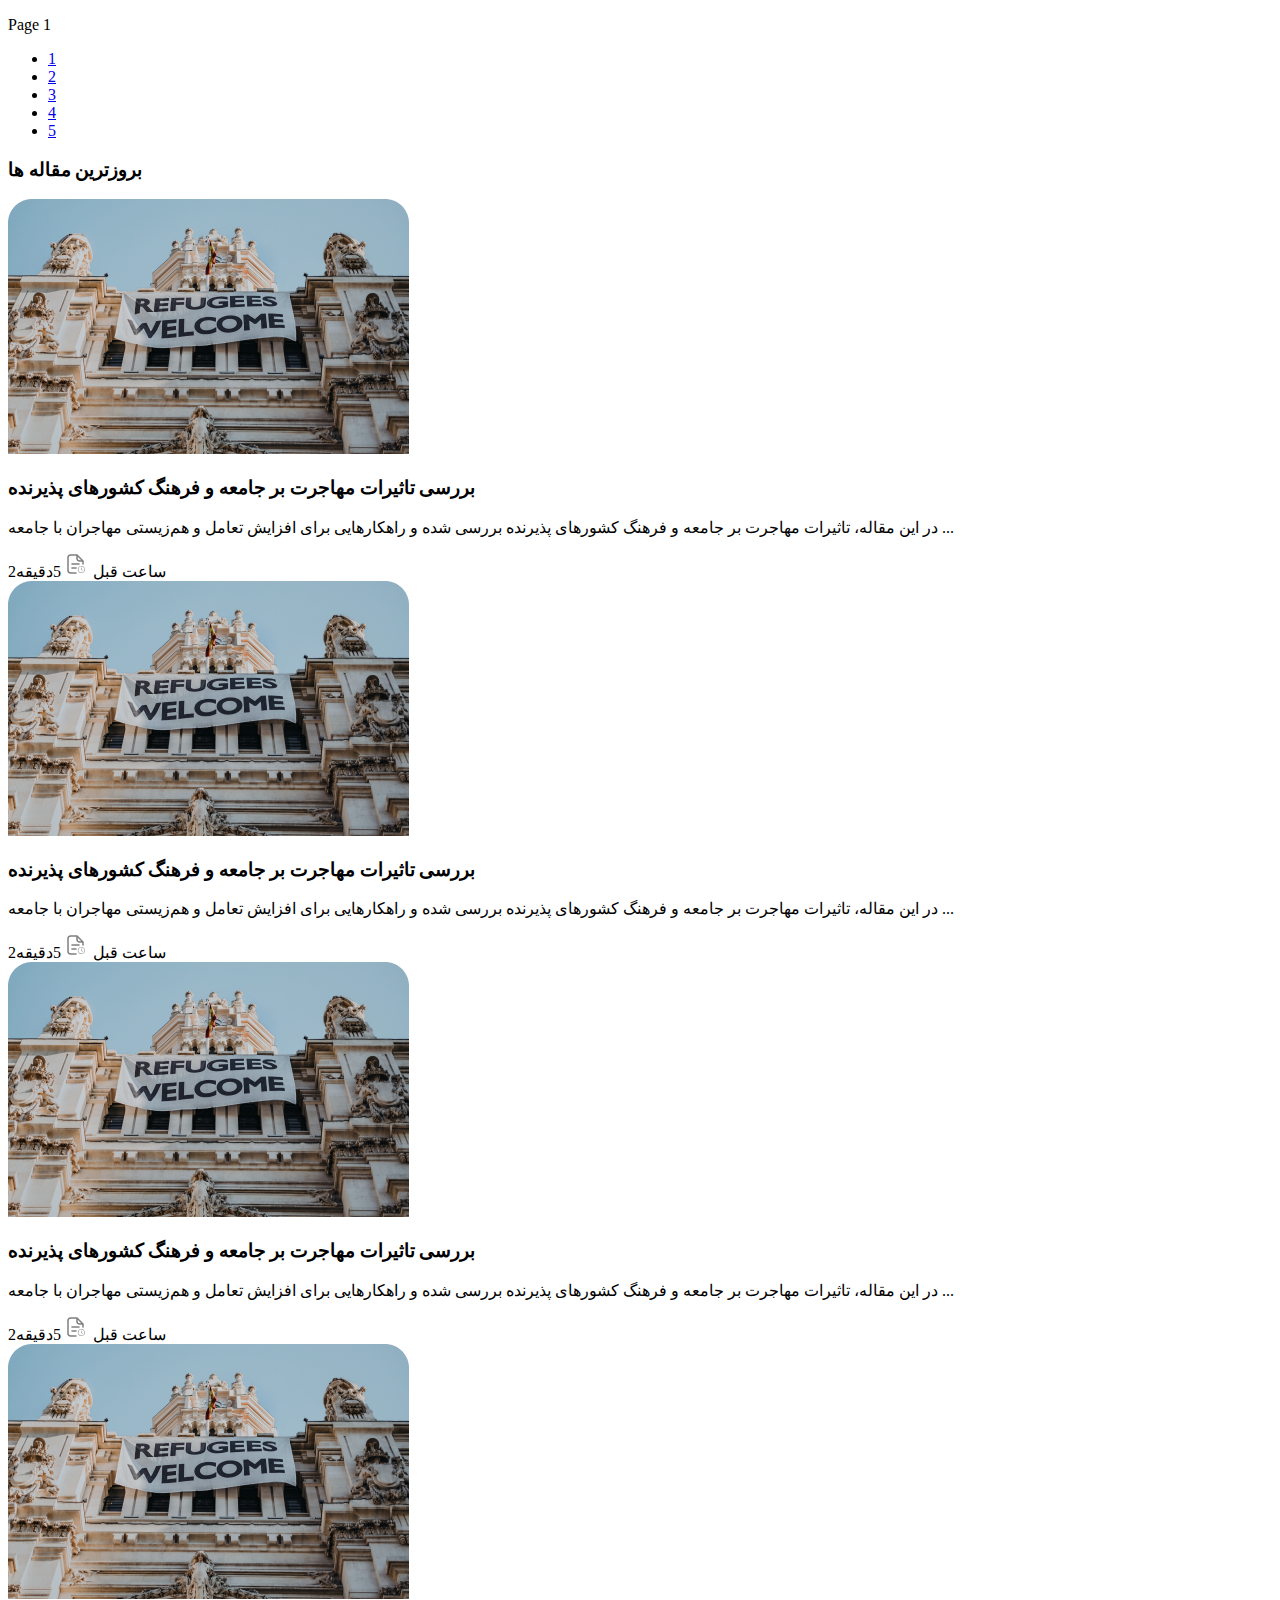
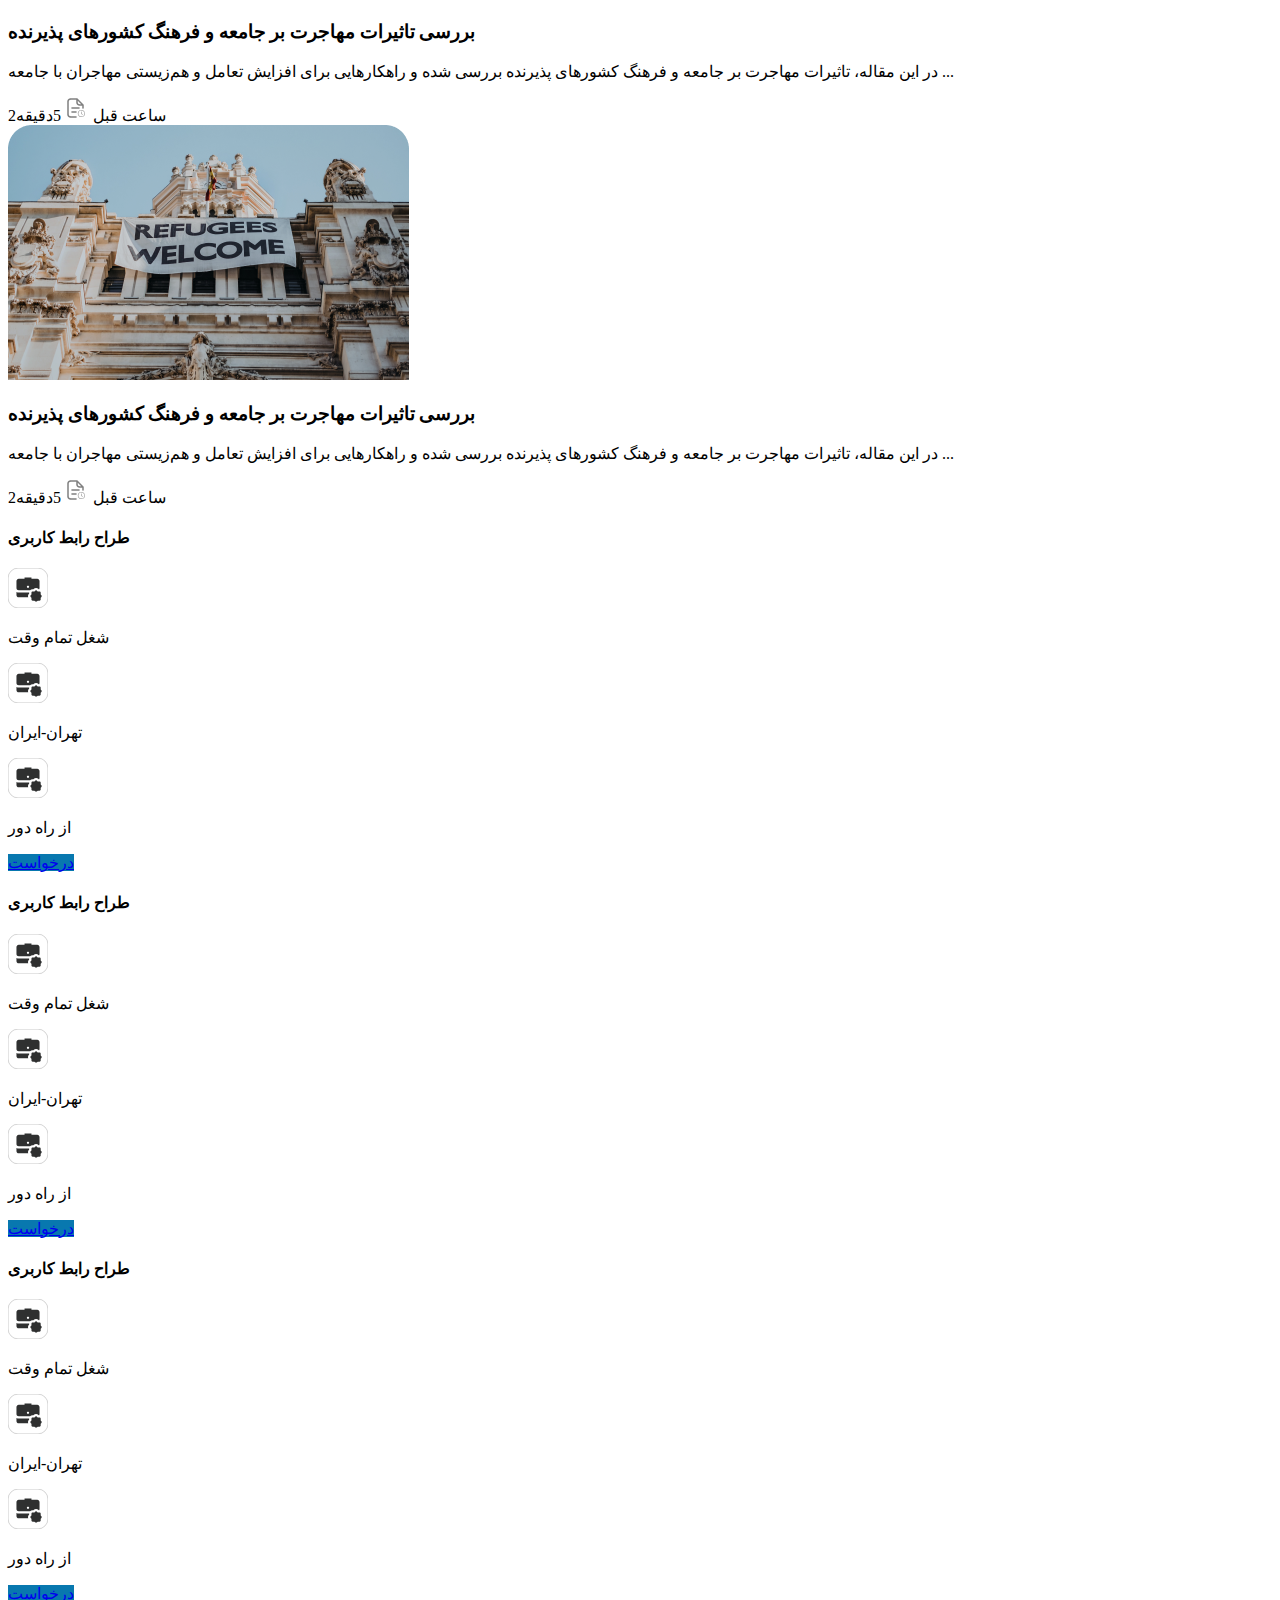
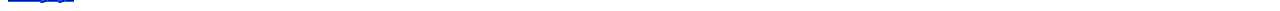
<file: 1.html>
<!DOCTYPE html>
<html lang="en">

<head>
    <meta charset="UTF-8">
    <meta name="viewport" content="width=device-width, initial-scale=1.0">
    <link href="https://cdn.jsdelivr.net/npm/bootstrap@5.2.3/dist/css/bootstrap.min.css" rel="stylesheet"
        integrity="sha384-rbsA2VBKQhggwzxH7pPCaAqO46MgnOM80zW1RWuH61DGLwZJEdK2Kadq2F9CUG65" crossorigin="anonymous">
    <title>Document</title>
    <style>
        .hidden {
            display: none;
        }
    </style>
</head>

<body>
    <div id="page1">
        <p>Page 1</p>
    </div><!--end div 1-->
    <div id="page2" class="hidden">
        <p>page 2</p>
    </div><!--end div 1-->
    <div id="page3" class="hidden">
        <p>page 3</p>
    </div><!--end div 2-->
    <div id="page4" class="hidden">
        <p>page 4</p>
    </div><!--end div 3-->
    <div id="page5" class="hidden">
        <p>page 5</p>
    </div><!--end div 4-->

    <div class="container">
        <div class="text-center">
            <ul class="pagination pagination-lg">

                <li><a href="javascript:void(0)" onclick="showPages('1')">1</a></li>
                <li><a href="javascript:void(0)" onclick="showPages('2')">2</a></li>
                <li><a href="javascript:void(0)" onclick="showPages('3')">3</a></li>
                <li><a href="javascript:void(0)" onclick="showPages('4')">4</a></li>
                <li><a href="javascript:void(0)" onclick="showPages('5')">5</a></li>

            </ul>
        </div>
    </div>
    <script>
        function showPages(id) {


            var totalNumberOfPages = 5;
            for (var i = 1; i <= totalNumberOfPages; i++) {

                if (document.getElementById('page' + i)) {

                    document.getElementById('page' + i).style.display = 'none';
                }

            }
            if (document.getElementById('page' + id)) {

                document.getElementById('page' + id).style.display = 'block';
            }
        };
    </script>
    <!--  -->

    <section class="container">
        <div class="swiper my-article">
            <h3 class="pb-3">بروزترین مقاله ها</h3>
            <div class="swiper-wrapper">

                <div class="swiper-slide">
                    <div class="row">
                        <article class="col-12 col-sm-12 col-md-4 col-lg-4 col-xl-4">
                            <div class="shadow-sm rounded-4 overflow-hidden">
                                <img src="assets/images/Rectangle 1.png" alt="" class="img-fluid">
                                <h3 class="fs-6 p-2">بررسی تاثیرات مهاجرت بر جامعه و فرهنگ کشورهای
                                    پذیرنده
                                </h3>
                                <p class="text-black-50">در این مقاله، تاثیرات مهاجرت بر جامعه و
                                    فرهنگ
                                    کشورهای
                                    پذیرنده بررسی شده و
                                    راهکارهایی
                                    برای
                                    افزایش تعامل و هم‌زیستی مهاجران با جامعه ...</p>
                                <div class="d-flex justify-content-between p-3">
                                    <span class="text-black-50">2ساعت قبل</span>
                                    <span class="text-black-50">
                                        <svg width="24" height="24" viewBox="0 0 24 24" fill="none"
                                            xmlns="http://www.w3.org/2000/svg">
                                            <path
                                                d="M11 19.25H6.00004C4.42304 19.25 3.75004 18.577 3.75004 17V4.99998C3.75004 3.42298 4.42304 2.74998 6.00004 2.74998H11.25V4.99998C11.1913 5.50664 11.2479 6.02001 11.4156 6.50171C11.5833 6.98341 11.8577 7.42095 12.2184 7.78161C12.5791 8.14228 13.0166 8.41672 13.4983 8.58441C13.98 8.7521 14.4934 8.8087 15 8.74998H17.25V11C17.25 11.1989 17.3291 11.3897 17.4697 11.5303C17.6104 11.671 17.8011 11.75 18 11.75C18.1989 11.75 18.3897 11.671 18.5304 11.5303C18.671 11.3897 18.75 11.1989 18.75 11V7.99998C18.7501 7.90149 18.7307 7.80397 18.693 7.71301C18.6552 7.62205 18.5998 7.53945 18.53 7.46997L12.53 1.46998C12.4606 1.40018 12.378 1.34481 12.287 1.30705C12.196 1.2693 12.0985 1.2499 12 1.24998H6.00004C5.49338 1.19125 4.98 1.24785 4.4983 1.41554C4.0166 1.58323 3.57906 1.85768 3.2184 2.21834C2.85774 2.579 2.5833 3.01654 2.4156 3.49824C2.24791 3.97994 2.19131 4.49332 2.25004 4.99998V17C2.19131 17.5066 2.24791 18.02 2.4156 18.5017C2.5833 18.9834 2.85774 19.421 3.2184 19.7816C3.57906 20.1423 4.0166 20.4167 4.4983 20.5844C4.98 20.7521 5.49338 20.8087 6.00004 20.75H11C11.1989 20.75 11.3897 20.671 11.5304 20.5303C11.671 20.3897 11.75 20.1989 11.75 20C11.75 19.8011 11.671 19.6103 11.5304 19.4696C11.3897 19.329 11.1989 19.25 11 19.25ZM12.75 4.99998V3.81098L16.189 7.24998H15C13.423 7.24998 12.75 6.57698 12.75 4.99998ZM14 10.25C14.1989 10.25 14.3897 10.329 14.5304 10.4696C14.671 10.6103 14.75 10.8011 14.75 11C14.75 11.1989 14.671 11.3897 14.5304 11.5303C14.3897 11.671 14.1989 11.75 14 11.75H7.00004C6.80112 11.75 6.61036 11.671 6.46971 11.5303C6.32905 11.3897 6.25004 11.1989 6.25004 11C6.25004 10.8011 6.32905 10.6103 6.46971 10.4696C6.61036 10.329 6.80112 10.25 7.00004 10.25H14ZM11.75 15C11.75 15.1989 11.671 15.3897 11.5304 15.5303C11.3897 15.671 11.1989 15.75 11 15.75H7.00004C6.80112 15.75 6.61036 15.671 6.46971 15.5303C6.32905 15.3897 6.25004 15.1989 6.25004 15C6.25004 14.8011 6.32905 14.6103 6.46971 14.4696C6.61036 14.329 6.80112 14.25 7.00004 14.25H11C11.1989 14.25 11.3897 14.329 11.5304 14.4696C11.671 14.6103 11.75 14.8011 11.75 15Z"
                                                fill="#808080" />
                                            <path
                                                d="M16.4176 12.9022C15.7089 12.9022 15.0161 13.1123 14.4269 13.5061C13.8376 13.8998 13.3783 14.4594 13.1071 15.1142C12.8359 15.769 12.7649 16.4895 12.9032 17.1846C13.0414 17.8797 13.3827 18.5182 13.8838 19.0193C14.385 19.5204 15.0235 19.8617 15.7186 20C16.4137 20.1382 17.1342 20.0673 17.7889 19.7961C18.4437 19.5249 19.0033 19.0656 19.3971 18.4763C19.7908 17.887 20.001 17.1942 20.001 16.4855C19.9999 15.5355 19.622 14.6246 18.9503 13.9529C18.2785 13.2811 17.3677 12.9032 16.4176 12.9022ZM16.4176 19.5688C15.8078 19.5688 15.2117 19.388 14.7046 19.0492C14.1976 18.7104 13.8024 18.2288 13.569 17.6654C13.3356 17.102 13.2746 16.4821 13.3936 15.884C13.5125 15.2859 13.8062 14.7365 14.2374 14.3053C14.6686 13.874 15.218 13.5804 15.8161 13.4614C16.4142 13.3424 17.0342 13.4035 17.5976 13.6369C18.161 13.8702 18.6425 14.2654 18.9813 14.7725C19.3201 15.2795 19.501 15.8757 19.501 16.4855C19.5001 17.303 19.175 18.0867 18.5969 18.6648C18.0189 19.2428 17.2351 19.5679 16.4176 19.5688ZM17.5943 17.3088C17.6189 17.3317 17.6386 17.3593 17.6522 17.39C17.6659 17.4207 17.6732 17.4538 17.6738 17.4873C17.6744 17.5209 17.6683 17.5542 17.6557 17.5854C17.6431 17.6165 17.6244 17.6448 17.6007 17.6685C17.5769 17.6922 17.5486 17.711 17.5175 17.7235C17.4864 17.7361 17.453 17.7423 17.4195 17.7417C17.3859 17.7411 17.3528 17.7338 17.3221 17.7201C17.2915 17.7064 17.2639 17.6867 17.241 17.6622L16.241 16.6622C16.2177 16.639 16.1993 16.6115 16.1867 16.5812C16.1741 16.5508 16.1676 16.5183 16.1676 16.4855V14.8188C16.1676 14.7525 16.194 14.6889 16.2409 14.6421C16.2878 14.5952 16.3513 14.5688 16.4176 14.5688C16.4839 14.5688 16.5475 14.5952 16.5944 14.6421C16.6413 14.6889 16.6676 14.7525 16.6676 14.8188V16.3818L17.5943 17.3088Z"
                                                fill="#808080" />
                                        </svg>
                                        5دقیقه
                                    </span>
                                </div>
                            </div>
                        </article>


                    </div>

                </div>
                <div class="swiper-slide">
                    <div class="row">
                        <article class="col-12 col-sm-12 col-md-4 col-lg-4 col-xl-4">
                            <div class="shadow-sm rounded-4 overflow-hidden">
                                <img src="assets/images/Rectangle 1.png" alt="" class="img-fluid">
                                <h3 class="fs-6 p-2">بررسی تاثیرات مهاجرت بر جامعه و فرهنگ کشورهای
                                    پذیرنده
                                </h3>
                                <p class="text-black-50">در این مقاله، تاثیرات مهاجرت بر جامعه و
                                    فرهنگ
                                    کشورهای
                                    پذیرنده بررسی شده و
                                    راهکارهایی
                                    برای
                                    افزایش تعامل و هم‌زیستی مهاجران با جامعه ...</p>
                                <div class="d-flex justify-content-between p-3">
                                    <span class="text-black-50">2ساعت قبل</span>
                                    <span class="text-black-50">
                                        <svg width="24" height="24" viewBox="0 0 24 24" fill="none"
                                            xmlns="http://www.w3.org/2000/svg">
                                            <path
                                                d="M11 19.25H6.00004C4.42304 19.25 3.75004 18.577 3.75004 17V4.99998C3.75004 3.42298 4.42304 2.74998 6.00004 2.74998H11.25V4.99998C11.1913 5.50664 11.2479 6.02001 11.4156 6.50171C11.5833 6.98341 11.8577 7.42095 12.2184 7.78161C12.5791 8.14228 13.0166 8.41672 13.4983 8.58441C13.98 8.7521 14.4934 8.8087 15 8.74998H17.25V11C17.25 11.1989 17.3291 11.3897 17.4697 11.5303C17.6104 11.671 17.8011 11.75 18 11.75C18.1989 11.75 18.3897 11.671 18.5304 11.5303C18.671 11.3897 18.75 11.1989 18.75 11V7.99998C18.7501 7.90149 18.7307 7.80397 18.693 7.71301C18.6552 7.62205 18.5998 7.53945 18.53 7.46997L12.53 1.46998C12.4606 1.40018 12.378 1.34481 12.287 1.30705C12.196 1.2693 12.0985 1.2499 12 1.24998H6.00004C5.49338 1.19125 4.98 1.24785 4.4983 1.41554C4.0166 1.58323 3.57906 1.85768 3.2184 2.21834C2.85774 2.579 2.5833 3.01654 2.4156 3.49824C2.24791 3.97994 2.19131 4.49332 2.25004 4.99998V17C2.19131 17.5066 2.24791 18.02 2.4156 18.5017C2.5833 18.9834 2.85774 19.421 3.2184 19.7816C3.57906 20.1423 4.0166 20.4167 4.4983 20.5844C4.98 20.7521 5.49338 20.8087 6.00004 20.75H11C11.1989 20.75 11.3897 20.671 11.5304 20.5303C11.671 20.3897 11.75 20.1989 11.75 20C11.75 19.8011 11.671 19.6103 11.5304 19.4696C11.3897 19.329 11.1989 19.25 11 19.25ZM12.75 4.99998V3.81098L16.189 7.24998H15C13.423 7.24998 12.75 6.57698 12.75 4.99998ZM14 10.25C14.1989 10.25 14.3897 10.329 14.5304 10.4696C14.671 10.6103 14.75 10.8011 14.75 11C14.75 11.1989 14.671 11.3897 14.5304 11.5303C14.3897 11.671 14.1989 11.75 14 11.75H7.00004C6.80112 11.75 6.61036 11.671 6.46971 11.5303C6.32905 11.3897 6.25004 11.1989 6.25004 11C6.25004 10.8011 6.32905 10.6103 6.46971 10.4696C6.61036 10.329 6.80112 10.25 7.00004 10.25H14ZM11.75 15C11.75 15.1989 11.671 15.3897 11.5304 15.5303C11.3897 15.671 11.1989 15.75 11 15.75H7.00004C6.80112 15.75 6.61036 15.671 6.46971 15.5303C6.32905 15.3897 6.25004 15.1989 6.25004 15C6.25004 14.8011 6.32905 14.6103 6.46971 14.4696C6.61036 14.329 6.80112 14.25 7.00004 14.25H11C11.1989 14.25 11.3897 14.329 11.5304 14.4696C11.671 14.6103 11.75 14.8011 11.75 15Z"
                                                fill="#808080" />
                                            <path
                                                d="M16.4176 12.9022C15.7089 12.9022 15.0161 13.1123 14.4269 13.5061C13.8376 13.8998 13.3783 14.4594 13.1071 15.1142C12.8359 15.769 12.7649 16.4895 12.9032 17.1846C13.0414 17.8797 13.3827 18.5182 13.8838 19.0193C14.385 19.5204 15.0235 19.8617 15.7186 20C16.4137 20.1382 17.1342 20.0673 17.7889 19.7961C18.4437 19.5249 19.0033 19.0656 19.3971 18.4763C19.7908 17.887 20.001 17.1942 20.001 16.4855C19.9999 15.5355 19.622 14.6246 18.9503 13.9529C18.2785 13.2811 17.3677 12.9032 16.4176 12.9022ZM16.4176 19.5688C15.8078 19.5688 15.2117 19.388 14.7046 19.0492C14.1976 18.7104 13.8024 18.2288 13.569 17.6654C13.3356 17.102 13.2746 16.4821 13.3936 15.884C13.5125 15.2859 13.8062 14.7365 14.2374 14.3053C14.6686 13.874 15.218 13.5804 15.8161 13.4614C16.4142 13.3424 17.0342 13.4035 17.5976 13.6369C18.161 13.8702 18.6425 14.2654 18.9813 14.7725C19.3201 15.2795 19.501 15.8757 19.501 16.4855C19.5001 17.303 19.175 18.0867 18.5969 18.6648C18.0189 19.2428 17.2351 19.5679 16.4176 19.5688ZM17.5943 17.3088C17.6189 17.3317 17.6386 17.3593 17.6522 17.39C17.6659 17.4207 17.6732 17.4538 17.6738 17.4873C17.6744 17.5209 17.6683 17.5542 17.6557 17.5854C17.6431 17.6165 17.6244 17.6448 17.6007 17.6685C17.5769 17.6922 17.5486 17.711 17.5175 17.7235C17.4864 17.7361 17.453 17.7423 17.4195 17.7417C17.3859 17.7411 17.3528 17.7338 17.3221 17.7201C17.2915 17.7064 17.2639 17.6867 17.241 17.6622L16.241 16.6622C16.2177 16.639 16.1993 16.6115 16.1867 16.5812C16.1741 16.5508 16.1676 16.5183 16.1676 16.4855V14.8188C16.1676 14.7525 16.194 14.6889 16.2409 14.6421C16.2878 14.5952 16.3513 14.5688 16.4176 14.5688C16.4839 14.5688 16.5475 14.5952 16.5944 14.6421C16.6413 14.6889 16.6676 14.7525 16.6676 14.8188V16.3818L17.5943 17.3088Z"
                                                fill="#808080" />
                                        </svg>
                                        5دقیقه
                                    </span>
                                </div>
                            </div>
                        </article>


                    </div>

                </div>
                <div class="swiper-slide">
                    <div class="row">
                        <article class="col-12 col-sm-12 col-md-4 col-lg-4 col-xl-4">
                            <div class="shadow-sm rounded-4 overflow-hidden">
                                <img src="assets/images/Rectangle 1.png" alt="" class="img-fluid">
                                <h3 class="fs-6 p-2">بررسی تاثیرات مهاجرت بر جامعه و فرهنگ کشورهای
                                    پذیرنده
                                </h3>
                                <p class="text-black-50">در این مقاله، تاثیرات مهاجرت بر جامعه و
                                    فرهنگ
                                    کشورهای
                                    پذیرنده بررسی شده و
                                    راهکارهایی
                                    برای
                                    افزایش تعامل و هم‌زیستی مهاجران با جامعه ...</p>
                                <div class="d-flex justify-content-between p-3">
                                    <span class="text-black-50">2ساعت قبل</span>
                                    <span class="text-black-50">
                                        <svg width="24" height="24" viewBox="0 0 24 24" fill="none"
                                            xmlns="http://www.w3.org/2000/svg">
                                            <path
                                                d="M11 19.25H6.00004C4.42304 19.25 3.75004 18.577 3.75004 17V4.99998C3.75004 3.42298 4.42304 2.74998 6.00004 2.74998H11.25V4.99998C11.1913 5.50664 11.2479 6.02001 11.4156 6.50171C11.5833 6.98341 11.8577 7.42095 12.2184 7.78161C12.5791 8.14228 13.0166 8.41672 13.4983 8.58441C13.98 8.7521 14.4934 8.8087 15 8.74998H17.25V11C17.25 11.1989 17.3291 11.3897 17.4697 11.5303C17.6104 11.671 17.8011 11.75 18 11.75C18.1989 11.75 18.3897 11.671 18.5304 11.5303C18.671 11.3897 18.75 11.1989 18.75 11V7.99998C18.7501 7.90149 18.7307 7.80397 18.693 7.71301C18.6552 7.62205 18.5998 7.53945 18.53 7.46997L12.53 1.46998C12.4606 1.40018 12.378 1.34481 12.287 1.30705C12.196 1.2693 12.0985 1.2499 12 1.24998H6.00004C5.49338 1.19125 4.98 1.24785 4.4983 1.41554C4.0166 1.58323 3.57906 1.85768 3.2184 2.21834C2.85774 2.579 2.5833 3.01654 2.4156 3.49824C2.24791 3.97994 2.19131 4.49332 2.25004 4.99998V17C2.19131 17.5066 2.24791 18.02 2.4156 18.5017C2.5833 18.9834 2.85774 19.421 3.2184 19.7816C3.57906 20.1423 4.0166 20.4167 4.4983 20.5844C4.98 20.7521 5.49338 20.8087 6.00004 20.75H11C11.1989 20.75 11.3897 20.671 11.5304 20.5303C11.671 20.3897 11.75 20.1989 11.75 20C11.75 19.8011 11.671 19.6103 11.5304 19.4696C11.3897 19.329 11.1989 19.25 11 19.25ZM12.75 4.99998V3.81098L16.189 7.24998H15C13.423 7.24998 12.75 6.57698 12.75 4.99998ZM14 10.25C14.1989 10.25 14.3897 10.329 14.5304 10.4696C14.671 10.6103 14.75 10.8011 14.75 11C14.75 11.1989 14.671 11.3897 14.5304 11.5303C14.3897 11.671 14.1989 11.75 14 11.75H7.00004C6.80112 11.75 6.61036 11.671 6.46971 11.5303C6.32905 11.3897 6.25004 11.1989 6.25004 11C6.25004 10.8011 6.32905 10.6103 6.46971 10.4696C6.61036 10.329 6.80112 10.25 7.00004 10.25H14ZM11.75 15C11.75 15.1989 11.671 15.3897 11.5304 15.5303C11.3897 15.671 11.1989 15.75 11 15.75H7.00004C6.80112 15.75 6.61036 15.671 6.46971 15.5303C6.32905 15.3897 6.25004 15.1989 6.25004 15C6.25004 14.8011 6.32905 14.6103 6.46971 14.4696C6.61036 14.329 6.80112 14.25 7.00004 14.25H11C11.1989 14.25 11.3897 14.329 11.5304 14.4696C11.671 14.6103 11.75 14.8011 11.75 15Z"
                                                fill="#808080" />
                                            <path
                                                d="M16.4176 12.9022C15.7089 12.9022 15.0161 13.1123 14.4269 13.5061C13.8376 13.8998 13.3783 14.4594 13.1071 15.1142C12.8359 15.769 12.7649 16.4895 12.9032 17.1846C13.0414 17.8797 13.3827 18.5182 13.8838 19.0193C14.385 19.5204 15.0235 19.8617 15.7186 20C16.4137 20.1382 17.1342 20.0673 17.7889 19.7961C18.4437 19.5249 19.0033 19.0656 19.3971 18.4763C19.7908 17.887 20.001 17.1942 20.001 16.4855C19.9999 15.5355 19.622 14.6246 18.9503 13.9529C18.2785 13.2811 17.3677 12.9032 16.4176 12.9022ZM16.4176 19.5688C15.8078 19.5688 15.2117 19.388 14.7046 19.0492C14.1976 18.7104 13.8024 18.2288 13.569 17.6654C13.3356 17.102 13.2746 16.4821 13.3936 15.884C13.5125 15.2859 13.8062 14.7365 14.2374 14.3053C14.6686 13.874 15.218 13.5804 15.8161 13.4614C16.4142 13.3424 17.0342 13.4035 17.5976 13.6369C18.161 13.8702 18.6425 14.2654 18.9813 14.7725C19.3201 15.2795 19.501 15.8757 19.501 16.4855C19.5001 17.303 19.175 18.0867 18.5969 18.6648C18.0189 19.2428 17.2351 19.5679 16.4176 19.5688ZM17.5943 17.3088C17.6189 17.3317 17.6386 17.3593 17.6522 17.39C17.6659 17.4207 17.6732 17.4538 17.6738 17.4873C17.6744 17.5209 17.6683 17.5542 17.6557 17.5854C17.6431 17.6165 17.6244 17.6448 17.6007 17.6685C17.5769 17.6922 17.5486 17.711 17.5175 17.7235C17.4864 17.7361 17.453 17.7423 17.4195 17.7417C17.3859 17.7411 17.3528 17.7338 17.3221 17.7201C17.2915 17.7064 17.2639 17.6867 17.241 17.6622L16.241 16.6622C16.2177 16.639 16.1993 16.6115 16.1867 16.5812C16.1741 16.5508 16.1676 16.5183 16.1676 16.4855V14.8188C16.1676 14.7525 16.194 14.6889 16.2409 14.6421C16.2878 14.5952 16.3513 14.5688 16.4176 14.5688C16.4839 14.5688 16.5475 14.5952 16.5944 14.6421C16.6413 14.6889 16.6676 14.7525 16.6676 14.8188V16.3818L17.5943 17.3088Z"
                                                fill="#808080" />
                                        </svg>
                                        5دقیقه
                                    </span>
                                </div>
                            </div>
                        </article>


                    </div>

                </div>
                <div class="swiper-slide">
                    <div class="row">
                        <article class="col-12 col-sm-12 col-md-4 col-lg-4 col-xl-4">
                            <div class="shadow-sm rounded-4 overflow-hidden">
                                <img src="assets/images/Rectangle 1.png" alt="" class="img-fluid">
                                <h3 class="fs-6 p-2">بررسی تاثیرات مهاجرت بر جامعه و فرهنگ کشورهای
                                    پذیرنده
                                </h3>
                                <p class="text-black-50">در این مقاله، تاثیرات مهاجرت بر جامعه و
                                    فرهنگ
                                    کشورهای
                                    پذیرنده بررسی شده و
                                    راهکارهایی
                                    برای
                                    افزایش تعامل و هم‌زیستی مهاجران با جامعه ...</p>
                                <div class="d-flex justify-content-between p-3">
                                    <span class="text-black-50">2ساعت قبل</span>
                                    <span class="text-black-50">
                                        <svg width="24" height="24" viewBox="0 0 24 24" fill="none"
                                            xmlns="http://www.w3.org/2000/svg">
                                            <path
                                                d="M11 19.25H6.00004C4.42304 19.25 3.75004 18.577 3.75004 17V4.99998C3.75004 3.42298 4.42304 2.74998 6.00004 2.74998H11.25V4.99998C11.1913 5.50664 11.2479 6.02001 11.4156 6.50171C11.5833 6.98341 11.8577 7.42095 12.2184 7.78161C12.5791 8.14228 13.0166 8.41672 13.4983 8.58441C13.98 8.7521 14.4934 8.8087 15 8.74998H17.25V11C17.25 11.1989 17.3291 11.3897 17.4697 11.5303C17.6104 11.671 17.8011 11.75 18 11.75C18.1989 11.75 18.3897 11.671 18.5304 11.5303C18.671 11.3897 18.75 11.1989 18.75 11V7.99998C18.7501 7.90149 18.7307 7.80397 18.693 7.71301C18.6552 7.62205 18.5998 7.53945 18.53 7.46997L12.53 1.46998C12.4606 1.40018 12.378 1.34481 12.287 1.30705C12.196 1.2693 12.0985 1.2499 12 1.24998H6.00004C5.49338 1.19125 4.98 1.24785 4.4983 1.41554C4.0166 1.58323 3.57906 1.85768 3.2184 2.21834C2.85774 2.579 2.5833 3.01654 2.4156 3.49824C2.24791 3.97994 2.19131 4.49332 2.25004 4.99998V17C2.19131 17.5066 2.24791 18.02 2.4156 18.5017C2.5833 18.9834 2.85774 19.421 3.2184 19.7816C3.57906 20.1423 4.0166 20.4167 4.4983 20.5844C4.98 20.7521 5.49338 20.8087 6.00004 20.75H11C11.1989 20.75 11.3897 20.671 11.5304 20.5303C11.671 20.3897 11.75 20.1989 11.75 20C11.75 19.8011 11.671 19.6103 11.5304 19.4696C11.3897 19.329 11.1989 19.25 11 19.25ZM12.75 4.99998V3.81098L16.189 7.24998H15C13.423 7.24998 12.75 6.57698 12.75 4.99998ZM14 10.25C14.1989 10.25 14.3897 10.329 14.5304 10.4696C14.671 10.6103 14.75 10.8011 14.75 11C14.75 11.1989 14.671 11.3897 14.5304 11.5303C14.3897 11.671 14.1989 11.75 14 11.75H7.00004C6.80112 11.75 6.61036 11.671 6.46971 11.5303C6.32905 11.3897 6.25004 11.1989 6.25004 11C6.25004 10.8011 6.32905 10.6103 6.46971 10.4696C6.61036 10.329 6.80112 10.25 7.00004 10.25H14ZM11.75 15C11.75 15.1989 11.671 15.3897 11.5304 15.5303C11.3897 15.671 11.1989 15.75 11 15.75H7.00004C6.80112 15.75 6.61036 15.671 6.46971 15.5303C6.32905 15.3897 6.25004 15.1989 6.25004 15C6.25004 14.8011 6.32905 14.6103 6.46971 14.4696C6.61036 14.329 6.80112 14.25 7.00004 14.25H11C11.1989 14.25 11.3897 14.329 11.5304 14.4696C11.671 14.6103 11.75 14.8011 11.75 15Z"
                                                fill="#808080" />
                                            <path
                                                d="M16.4176 12.9022C15.7089 12.9022 15.0161 13.1123 14.4269 13.5061C13.8376 13.8998 13.3783 14.4594 13.1071 15.1142C12.8359 15.769 12.7649 16.4895 12.9032 17.1846C13.0414 17.8797 13.3827 18.5182 13.8838 19.0193C14.385 19.5204 15.0235 19.8617 15.7186 20C16.4137 20.1382 17.1342 20.0673 17.7889 19.7961C18.4437 19.5249 19.0033 19.0656 19.3971 18.4763C19.7908 17.887 20.001 17.1942 20.001 16.4855C19.9999 15.5355 19.622 14.6246 18.9503 13.9529C18.2785 13.2811 17.3677 12.9032 16.4176 12.9022ZM16.4176 19.5688C15.8078 19.5688 15.2117 19.388 14.7046 19.0492C14.1976 18.7104 13.8024 18.2288 13.569 17.6654C13.3356 17.102 13.2746 16.4821 13.3936 15.884C13.5125 15.2859 13.8062 14.7365 14.2374 14.3053C14.6686 13.874 15.218 13.5804 15.8161 13.4614C16.4142 13.3424 17.0342 13.4035 17.5976 13.6369C18.161 13.8702 18.6425 14.2654 18.9813 14.7725C19.3201 15.2795 19.501 15.8757 19.501 16.4855C19.5001 17.303 19.175 18.0867 18.5969 18.6648C18.0189 19.2428 17.2351 19.5679 16.4176 19.5688ZM17.5943 17.3088C17.6189 17.3317 17.6386 17.3593 17.6522 17.39C17.6659 17.4207 17.6732 17.4538 17.6738 17.4873C17.6744 17.5209 17.6683 17.5542 17.6557 17.5854C17.6431 17.6165 17.6244 17.6448 17.6007 17.6685C17.5769 17.6922 17.5486 17.711 17.5175 17.7235C17.4864 17.7361 17.453 17.7423 17.4195 17.7417C17.3859 17.7411 17.3528 17.7338 17.3221 17.7201C17.2915 17.7064 17.2639 17.6867 17.241 17.6622L16.241 16.6622C16.2177 16.639 16.1993 16.6115 16.1867 16.5812C16.1741 16.5508 16.1676 16.5183 16.1676 16.4855V14.8188C16.1676 14.7525 16.194 14.6889 16.2409 14.6421C16.2878 14.5952 16.3513 14.5688 16.4176 14.5688C16.4839 14.5688 16.5475 14.5952 16.5944 14.6421C16.6413 14.6889 16.6676 14.7525 16.6676 14.8188V16.3818L17.5943 17.3088Z"
                                                fill="#808080" />
                                        </svg>
                                        5دقیقه
                                    </span>
                                </div>
                            </div>
                        </article>


                    </div>

                </div>
                <div class="swiper-slide">
                    <div class="row">
                        <article class="col-12 col-sm-12 col-md-4 col-lg-4 col-xl-4">
                            <div class="shadow-sm rounded-4 overflow-hidden">
                                <img src="assets/images/Rectangle 1.png" alt="" class="img-fluid">
                                <h3 class="fs-6 p-2">بررسی تاثیرات مهاجرت بر جامعه و فرهنگ کشورهای
                                    پذیرنده
                                </h3>
                                <p class="text-black-50">در این مقاله، تاثیرات مهاجرت بر جامعه و
                                    فرهنگ
                                    کشورهای
                                    پذیرنده بررسی شده و
                                    راهکارهایی
                                    برای
                                    افزایش تعامل و هم‌زیستی مهاجران با جامعه ...</p>
                                <div class="d-flex justify-content-between p-3">
                                    <span class="text-black-50">2ساعت قبل</span>
                                    <span class="text-black-50">
                                        <svg width="24" height="24" viewBox="0 0 24 24" fill="none"
                                            xmlns="http://www.w3.org/2000/svg">
                                            <path
                                                d="M11 19.25H6.00004C4.42304 19.25 3.75004 18.577 3.75004 17V4.99998C3.75004 3.42298 4.42304 2.74998 6.00004 2.74998H11.25V4.99998C11.1913 5.50664 11.2479 6.02001 11.4156 6.50171C11.5833 6.98341 11.8577 7.42095 12.2184 7.78161C12.5791 8.14228 13.0166 8.41672 13.4983 8.58441C13.98 8.7521 14.4934 8.8087 15 8.74998H17.25V11C17.25 11.1989 17.3291 11.3897 17.4697 11.5303C17.6104 11.671 17.8011 11.75 18 11.75C18.1989 11.75 18.3897 11.671 18.5304 11.5303C18.671 11.3897 18.75 11.1989 18.75 11V7.99998C18.7501 7.90149 18.7307 7.80397 18.693 7.71301C18.6552 7.62205 18.5998 7.53945 18.53 7.46997L12.53 1.46998C12.4606 1.40018 12.378 1.34481 12.287 1.30705C12.196 1.2693 12.0985 1.2499 12 1.24998H6.00004C5.49338 1.19125 4.98 1.24785 4.4983 1.41554C4.0166 1.58323 3.57906 1.85768 3.2184 2.21834C2.85774 2.579 2.5833 3.01654 2.4156 3.49824C2.24791 3.97994 2.19131 4.49332 2.25004 4.99998V17C2.19131 17.5066 2.24791 18.02 2.4156 18.5017C2.5833 18.9834 2.85774 19.421 3.2184 19.7816C3.57906 20.1423 4.0166 20.4167 4.4983 20.5844C4.98 20.7521 5.49338 20.8087 6.00004 20.75H11C11.1989 20.75 11.3897 20.671 11.5304 20.5303C11.671 20.3897 11.75 20.1989 11.75 20C11.75 19.8011 11.671 19.6103 11.5304 19.4696C11.3897 19.329 11.1989 19.25 11 19.25ZM12.75 4.99998V3.81098L16.189 7.24998H15C13.423 7.24998 12.75 6.57698 12.75 4.99998ZM14 10.25C14.1989 10.25 14.3897 10.329 14.5304 10.4696C14.671 10.6103 14.75 10.8011 14.75 11C14.75 11.1989 14.671 11.3897 14.5304 11.5303C14.3897 11.671 14.1989 11.75 14 11.75H7.00004C6.80112 11.75 6.61036 11.671 6.46971 11.5303C6.32905 11.3897 6.25004 11.1989 6.25004 11C6.25004 10.8011 6.32905 10.6103 6.46971 10.4696C6.61036 10.329 6.80112 10.25 7.00004 10.25H14ZM11.75 15C11.75 15.1989 11.671 15.3897 11.5304 15.5303C11.3897 15.671 11.1989 15.75 11 15.75H7.00004C6.80112 15.75 6.61036 15.671 6.46971 15.5303C6.32905 15.3897 6.25004 15.1989 6.25004 15C6.25004 14.8011 6.32905 14.6103 6.46971 14.4696C6.61036 14.329 6.80112 14.25 7.00004 14.25H11C11.1989 14.25 11.3897 14.329 11.5304 14.4696C11.671 14.6103 11.75 14.8011 11.75 15Z"
                                                fill="#808080" />
                                            <path
                                                d="M16.4176 12.9022C15.7089 12.9022 15.0161 13.1123 14.4269 13.5061C13.8376 13.8998 13.3783 14.4594 13.1071 15.1142C12.8359 15.769 12.7649 16.4895 12.9032 17.1846C13.0414 17.8797 13.3827 18.5182 13.8838 19.0193C14.385 19.5204 15.0235 19.8617 15.7186 20C16.4137 20.1382 17.1342 20.0673 17.7889 19.7961C18.4437 19.5249 19.0033 19.0656 19.3971 18.4763C19.7908 17.887 20.001 17.1942 20.001 16.4855C19.9999 15.5355 19.622 14.6246 18.9503 13.9529C18.2785 13.2811 17.3677 12.9032 16.4176 12.9022ZM16.4176 19.5688C15.8078 19.5688 15.2117 19.388 14.7046 19.0492C14.1976 18.7104 13.8024 18.2288 13.569 17.6654C13.3356 17.102 13.2746 16.4821 13.3936 15.884C13.5125 15.2859 13.8062 14.7365 14.2374 14.3053C14.6686 13.874 15.218 13.5804 15.8161 13.4614C16.4142 13.3424 17.0342 13.4035 17.5976 13.6369C18.161 13.8702 18.6425 14.2654 18.9813 14.7725C19.3201 15.2795 19.501 15.8757 19.501 16.4855C19.5001 17.303 19.175 18.0867 18.5969 18.6648C18.0189 19.2428 17.2351 19.5679 16.4176 19.5688ZM17.5943 17.3088C17.6189 17.3317 17.6386 17.3593 17.6522 17.39C17.6659 17.4207 17.6732 17.4538 17.6738 17.4873C17.6744 17.5209 17.6683 17.5542 17.6557 17.5854C17.6431 17.6165 17.6244 17.6448 17.6007 17.6685C17.5769 17.6922 17.5486 17.711 17.5175 17.7235C17.4864 17.7361 17.453 17.7423 17.4195 17.7417C17.3859 17.7411 17.3528 17.7338 17.3221 17.7201C17.2915 17.7064 17.2639 17.6867 17.241 17.6622L16.241 16.6622C16.2177 16.639 16.1993 16.6115 16.1867 16.5812C16.1741 16.5508 16.1676 16.5183 16.1676 16.4855V14.8188C16.1676 14.7525 16.194 14.6889 16.2409 14.6421C16.2878 14.5952 16.3513 14.5688 16.4176 14.5688C16.4839 14.5688 16.5475 14.5952 16.5944 14.6421C16.6413 14.6889 16.6676 14.7525 16.6676 14.8188V16.3818L17.5943 17.3088Z"
                                                fill="#808080" />
                                        </svg>
                                        5دقیقه
                                    </span>
                                </div>
                            </div>
                        </article>


                    </div>

                </div>
                

            </div>
            <div class="swiper-button-next border-0 rounded-2  mt-4"></div>
            <div class="swiper-button-prev  border-0 rounded-2  mt-4"></div>
        </div>

    </section>
</body>

   <!--  -->
   <div class="row">
    <!-- CART 4 -->
    <div class="col-12 col-sm-12 col-md-4 col-lg-4 col-xl-4  border-0 rounded-4 shadow p-3 bg-body ">
        <h4>طراح رابط کاربری</h4>
        <div class="vstack gap-1">
            <div class="d-flex">
                <svg width="40" height="40" viewBox="0 0 48 48" fill="none"
                    xmlns="http://www.w3.org/2000/svg">
                    <g clip-path="url(#clip0_29_154)">
                        <path
                            d="M19.8447 11.5391V12.9237H12.9216C11.3916 12.9237 10.1523 14.1629 10.1523 15.6929V24.0006C10.1523 25.5278 11.3943 26.7698 12.9216 26.7698H26.4621C27.2223 25.9266 28.3143 25.3852 29.537 25.3852H30.5862L30.7539 25.2175C31.5376 24.4325 32.5817 24.0006 33.6908 24.0006C34.7999 24.0006 35.844 24.4325 36.6277 25.2175L36.7954 25.3852H37.4579C37.6975 24.9768 37.8447 24.5074 37.8447 24.0006V15.6929C37.8447 14.1629 36.6054 12.9237 35.0754 12.9237H28.1523V11.5391H19.8447ZM23.9985 21.2314C24.7628 21.2314 25.3831 21.8517 25.3831 22.616C25.3831 23.3803 24.7628 24.0006 23.9985 24.0006C23.2342 24.0006 22.6139 23.3803 22.6139 22.616C22.6139 21.8517 23.2342 21.2314 23.9985 21.2314ZM33.6908 26.7698C33.3367 26.7698 32.9825 26.9048 32.7118 27.1755L31.7329 28.1544H29.537C28.7713 28.1544 28.1523 28.7734 28.1523 29.5391V31.735L27.1734 32.7139C26.632 33.2553 26.632 34.1305 27.1734 34.6719L28.1523 35.6508V37.8468C28.1523 38.6124 28.7713 39.2314 29.537 39.2314H31.7329L32.7118 40.2103C32.9818 40.4803 33.3363 40.616 33.6908 40.616C34.0453 40.616 34.3998 40.4803 34.6698 40.2103L35.6487 39.2314H37.8447C38.6103 39.2314 39.2293 38.6124 39.2293 37.8468V35.6508L40.2082 34.6719C40.7496 34.1305 40.7496 33.2553 40.2082 32.7139L39.2293 31.735V29.5391C39.2293 28.7734 38.6103 28.1544 37.8447 28.1544H35.6487L34.6698 27.1755C34.3991 26.9048 34.0449 26.7698 33.6908 26.7698ZM10.1523 28.7683V32.3083C10.1523 33.8383 11.3916 35.0775 12.9216 35.0775H24.25C24.0935 34.6372 23.9985 34.1734 23.9985 33.6929C23.9985 32.5838 24.4304 31.5397 25.2154 30.756L25.3831 30.5883V29.5391H12.9216C11.908 29.5391 10.9707 29.2446 10.1523 28.7683Z"
                            fill="#2F3030" />
                    </g>
                    <rect x="0.15" y="0.15" width="47.7" height="47.7" rx="11.85" stroke="#4F5050"
                        stroke-width="0.3" />
                    <defs>
                        <clipPath id="clip0_29_154">
                            <rect width="33.2308" height="33.2308" fill="white"
                                transform="translate(7.38281 7.38477)" />
                        </clipPath>
                    </defs>
                </svg>
                <p class="pt-2 pe-2 fs-6">شغل تمام وقت</p>
            </div>
            <!-- SVG 2 -->
            <div class="d-flex">
                <svg width="40" height="40" viewBox="0 0 48 48" fill="none"
                    xmlns="http://www.w3.org/2000/svg">
                    <g clip-path="url(#clip0_29_154)">
                        <path
                            d="M19.8447 11.5391V12.9237H12.9216C11.3916 12.9237 10.1523 14.1629 10.1523 15.6929V24.0006C10.1523 25.5278 11.3943 26.7698 12.9216 26.7698H26.4621C27.2223 25.9266 28.3143 25.3852 29.537 25.3852H30.5862L30.7539 25.2175C31.5376 24.4325 32.5817 24.0006 33.6908 24.0006C34.7999 24.0006 35.844 24.4325 36.6277 25.2175L36.7954 25.3852H37.4579C37.6975 24.9768 37.8447 24.5074 37.8447 24.0006V15.6929C37.8447 14.1629 36.6054 12.9237 35.0754 12.9237H28.1523V11.5391H19.8447ZM23.9985 21.2314C24.7628 21.2314 25.3831 21.8517 25.3831 22.616C25.3831 23.3803 24.7628 24.0006 23.9985 24.0006C23.2342 24.0006 22.6139 23.3803 22.6139 22.616C22.6139 21.8517 23.2342 21.2314 23.9985 21.2314ZM33.6908 26.7698C33.3367 26.7698 32.9825 26.9048 32.7118 27.1755L31.7329 28.1544H29.537C28.7713 28.1544 28.1523 28.7734 28.1523 29.5391V31.735L27.1734 32.7139C26.632 33.2553 26.632 34.1305 27.1734 34.6719L28.1523 35.6508V37.8468C28.1523 38.6124 28.7713 39.2314 29.537 39.2314H31.7329L32.7118 40.2103C32.9818 40.4803 33.3363 40.616 33.6908 40.616C34.0453 40.616 34.3998 40.4803 34.6698 40.2103L35.6487 39.2314H37.8447C38.6103 39.2314 39.2293 38.6124 39.2293 37.8468V35.6508L40.2082 34.6719C40.7496 34.1305 40.7496 33.2553 40.2082 32.7139L39.2293 31.735V29.5391C39.2293 28.7734 38.6103 28.1544 37.8447 28.1544H35.6487L34.6698 27.1755C34.3991 26.9048 34.0449 26.7698 33.6908 26.7698ZM10.1523 28.7683V32.3083C10.1523 33.8383 11.3916 35.0775 12.9216 35.0775H24.25C24.0935 34.6372 23.9985 34.1734 23.9985 33.6929C23.9985 32.5838 24.4304 31.5397 25.2154 30.756L25.3831 30.5883V29.5391H12.9216C11.908 29.5391 10.9707 29.2446 10.1523 28.7683Z"
                            fill="#2F3030" />
                    </g>
                    <rect x="0.15" y="0.15" width="47.7" height="47.7" rx="11.85" stroke="#4F5050"
                        stroke-width="0.3" />
                    <defs>
                        <clipPath id="clip0_29_154">
                            <rect width="33.2308" height="33.2308" fill="white"
                                transform="translate(7.38281 7.38477)" />
                        </clipPath>
                    </defs>
                </svg>
                <p class="pt-2 pe-2 fs-6">تهران-ایران</p>
            </div>
            <!-- SVG 3 -->
            <div class="d-flex">
                <svg width="40" height="40" viewBox="0 0 48 48" fill="none"
                    xmlns="http://www.w3.org/2000/svg">
                    <g clip-path="url(#clip0_29_154)">
                        <path
                            d="M19.8447 11.5391V12.9237H12.9216C11.3916 12.9237 10.1523 14.1629 10.1523 15.6929V24.0006C10.1523 25.5278 11.3943 26.7698 12.9216 26.7698H26.4621C27.2223 25.9266 28.3143 25.3852 29.537 25.3852H30.5862L30.7539 25.2175C31.5376 24.4325 32.5817 24.0006 33.6908 24.0006C34.7999 24.0006 35.844 24.4325 36.6277 25.2175L36.7954 25.3852H37.4579C37.6975 24.9768 37.8447 24.5074 37.8447 24.0006V15.6929C37.8447 14.1629 36.6054 12.9237 35.0754 12.9237H28.1523V11.5391H19.8447ZM23.9985 21.2314C24.7628 21.2314 25.3831 21.8517 25.3831 22.616C25.3831 23.3803 24.7628 24.0006 23.9985 24.0006C23.2342 24.0006 22.6139 23.3803 22.6139 22.616C22.6139 21.8517 23.2342 21.2314 23.9985 21.2314ZM33.6908 26.7698C33.3367 26.7698 32.9825 26.9048 32.7118 27.1755L31.7329 28.1544H29.537C28.7713 28.1544 28.1523 28.7734 28.1523 29.5391V31.735L27.1734 32.7139C26.632 33.2553 26.632 34.1305 27.1734 34.6719L28.1523 35.6508V37.8468C28.1523 38.6124 28.7713 39.2314 29.537 39.2314H31.7329L32.7118 40.2103C32.9818 40.4803 33.3363 40.616 33.6908 40.616C34.0453 40.616 34.3998 40.4803 34.6698 40.2103L35.6487 39.2314H37.8447C38.6103 39.2314 39.2293 38.6124 39.2293 37.8468V35.6508L40.2082 34.6719C40.7496 34.1305 40.7496 33.2553 40.2082 32.7139L39.2293 31.735V29.5391C39.2293 28.7734 38.6103 28.1544 37.8447 28.1544H35.6487L34.6698 27.1755C34.3991 26.9048 34.0449 26.7698 33.6908 26.7698ZM10.1523 28.7683V32.3083C10.1523 33.8383 11.3916 35.0775 12.9216 35.0775H24.25C24.0935 34.6372 23.9985 34.1734 23.9985 33.6929C23.9985 32.5838 24.4304 31.5397 25.2154 30.756L25.3831 30.5883V29.5391H12.9216C11.908 29.5391 10.9707 29.2446 10.1523 28.7683Z"
                            fill="#2F3030" />
                    </g>
                    <rect x="0.15" y="0.15" width="47.7" height="47.7" rx="11.85" stroke="#4F5050"
                        stroke-width="0.3" />
                    <defs>
                        <clipPath id="clip0_29_154">
                            <rect width="33.2308" height="33.2308" fill="white"
                                transform="translate(7.38281 7.38477)" />
                        </clipPath>
                    </defs>
                </svg>
                <p class="pt-2 pe-2 fs-6">از راه دور</p>
            </div>
            <div class="d-flex justify-content-end">
                <a style="background-color: #0878AF;"
                    class="border-0 rounded-3 text-decoration-none text-white  fs-6 px-4 py-2"
                    href="#">درخواست</a>
            </div>
        </div>

    </div>
    <!-- CART 5 -->
    <div class="col-12 col-sm-12 col-md-4 col-lg-4 col-xl-4  border-0 rounded-4 shadow p-3 bg-body ">
        <h4>طراح رابط کاربری</h4>
        <div class="vstack gap-1">
            <div class="d-flex">
                <svg width="40" height="40" viewBox="0 0 48 48" fill="none"
                    xmlns="http://www.w3.org/2000/svg">
                    <g clip-path="url(#clip0_29_154)">
                        <path
                            d="M19.8447 11.5391V12.9237H12.9216C11.3916 12.9237 10.1523 14.1629 10.1523 15.6929V24.0006C10.1523 25.5278 11.3943 26.7698 12.9216 26.7698H26.4621C27.2223 25.9266 28.3143 25.3852 29.537 25.3852H30.5862L30.7539 25.2175C31.5376 24.4325 32.5817 24.0006 33.6908 24.0006C34.7999 24.0006 35.844 24.4325 36.6277 25.2175L36.7954 25.3852H37.4579C37.6975 24.9768 37.8447 24.5074 37.8447 24.0006V15.6929C37.8447 14.1629 36.6054 12.9237 35.0754 12.9237H28.1523V11.5391H19.8447ZM23.9985 21.2314C24.7628 21.2314 25.3831 21.8517 25.3831 22.616C25.3831 23.3803 24.7628 24.0006 23.9985 24.0006C23.2342 24.0006 22.6139 23.3803 22.6139 22.616C22.6139 21.8517 23.2342 21.2314 23.9985 21.2314ZM33.6908 26.7698C33.3367 26.7698 32.9825 26.9048 32.7118 27.1755L31.7329 28.1544H29.537C28.7713 28.1544 28.1523 28.7734 28.1523 29.5391V31.735L27.1734 32.7139C26.632 33.2553 26.632 34.1305 27.1734 34.6719L28.1523 35.6508V37.8468C28.1523 38.6124 28.7713 39.2314 29.537 39.2314H31.7329L32.7118 40.2103C32.9818 40.4803 33.3363 40.616 33.6908 40.616C34.0453 40.616 34.3998 40.4803 34.6698 40.2103L35.6487 39.2314H37.8447C38.6103 39.2314 39.2293 38.6124 39.2293 37.8468V35.6508L40.2082 34.6719C40.7496 34.1305 40.7496 33.2553 40.2082 32.7139L39.2293 31.735V29.5391C39.2293 28.7734 38.6103 28.1544 37.8447 28.1544H35.6487L34.6698 27.1755C34.3991 26.9048 34.0449 26.7698 33.6908 26.7698ZM10.1523 28.7683V32.3083C10.1523 33.8383 11.3916 35.0775 12.9216 35.0775H24.25C24.0935 34.6372 23.9985 34.1734 23.9985 33.6929C23.9985 32.5838 24.4304 31.5397 25.2154 30.756L25.3831 30.5883V29.5391H12.9216C11.908 29.5391 10.9707 29.2446 10.1523 28.7683Z"
                            fill="#2F3030" />
                    </g>
                    <rect x="0.15" y="0.15" width="47.7" height="47.7" rx="11.85" stroke="#4F5050"
                        stroke-width="0.3" />
                    <defs>
                        <clipPath id="clip0_29_154">
                            <rect width="33.2308" height="33.2308" fill="white"
                                transform="translate(7.38281 7.38477)" />
                        </clipPath>
                    </defs>
                </svg>
                <p class="pt-2 pe-2 fs-6">شغل تمام وقت</p>
            </div>
            <!-- SVG 2 -->
            <div class="d-flex">
                <svg width="40" height="40" viewBox="0 0 48 48" fill="none"
                    xmlns="http://www.w3.org/2000/svg">
                    <g clip-path="url(#clip0_29_154)">
                        <path
                            d="M19.8447 11.5391V12.9237H12.9216C11.3916 12.9237 10.1523 14.1629 10.1523 15.6929V24.0006C10.1523 25.5278 11.3943 26.7698 12.9216 26.7698H26.4621C27.2223 25.9266 28.3143 25.3852 29.537 25.3852H30.5862L30.7539 25.2175C31.5376 24.4325 32.5817 24.0006 33.6908 24.0006C34.7999 24.0006 35.844 24.4325 36.6277 25.2175L36.7954 25.3852H37.4579C37.6975 24.9768 37.8447 24.5074 37.8447 24.0006V15.6929C37.8447 14.1629 36.6054 12.9237 35.0754 12.9237H28.1523V11.5391H19.8447ZM23.9985 21.2314C24.7628 21.2314 25.3831 21.8517 25.3831 22.616C25.3831 23.3803 24.7628 24.0006 23.9985 24.0006C23.2342 24.0006 22.6139 23.3803 22.6139 22.616C22.6139 21.8517 23.2342 21.2314 23.9985 21.2314ZM33.6908 26.7698C33.3367 26.7698 32.9825 26.9048 32.7118 27.1755L31.7329 28.1544H29.537C28.7713 28.1544 28.1523 28.7734 28.1523 29.5391V31.735L27.1734 32.7139C26.632 33.2553 26.632 34.1305 27.1734 34.6719L28.1523 35.6508V37.8468C28.1523 38.6124 28.7713 39.2314 29.537 39.2314H31.7329L32.7118 40.2103C32.9818 40.4803 33.3363 40.616 33.6908 40.616C34.0453 40.616 34.3998 40.4803 34.6698 40.2103L35.6487 39.2314H37.8447C38.6103 39.2314 39.2293 38.6124 39.2293 37.8468V35.6508L40.2082 34.6719C40.7496 34.1305 40.7496 33.2553 40.2082 32.7139L39.2293 31.735V29.5391C39.2293 28.7734 38.6103 28.1544 37.8447 28.1544H35.6487L34.6698 27.1755C34.3991 26.9048 34.0449 26.7698 33.6908 26.7698ZM10.1523 28.7683V32.3083C10.1523 33.8383 11.3916 35.0775 12.9216 35.0775H24.25C24.0935 34.6372 23.9985 34.1734 23.9985 33.6929C23.9985 32.5838 24.4304 31.5397 25.2154 30.756L25.3831 30.5883V29.5391H12.9216C11.908 29.5391 10.9707 29.2446 10.1523 28.7683Z"
                            fill="#2F3030" />
                    </g>
                    <rect x="0.15" y="0.15" width="47.7" height="47.7" rx="11.85" stroke="#4F5050"
                        stroke-width="0.3" />
                    <defs>
                        <clipPath id="clip0_29_154">
                            <rect width="33.2308" height="33.2308" fill="white"
                                transform="translate(7.38281 7.38477)" />
                        </clipPath>
                    </defs>
                </svg>
                <p class="pt-2 pe-2 fs-6">تهران-ایران</p>
            </div>
            <!-- SVG 3 -->
            <div class="d-flex">
                <svg width="40" height="40" viewBox="0 0 48 48" fill="none"
                    xmlns="http://www.w3.org/2000/svg">
                    <g clip-path="url(#clip0_29_154)">
                        <path
                            d="M19.8447 11.5391V12.9237H12.9216C11.3916 12.9237 10.1523 14.1629 10.1523 15.6929V24.0006C10.1523 25.5278 11.3943 26.7698 12.9216 26.7698H26.4621C27.2223 25.9266 28.3143 25.3852 29.537 25.3852H30.5862L30.7539 25.2175C31.5376 24.4325 32.5817 24.0006 33.6908 24.0006C34.7999 24.0006 35.844 24.4325 36.6277 25.2175L36.7954 25.3852H37.4579C37.6975 24.9768 37.8447 24.5074 37.8447 24.0006V15.6929C37.8447 14.1629 36.6054 12.9237 35.0754 12.9237H28.1523V11.5391H19.8447ZM23.9985 21.2314C24.7628 21.2314 25.3831 21.8517 25.3831 22.616C25.3831 23.3803 24.7628 24.0006 23.9985 24.0006C23.2342 24.0006 22.6139 23.3803 22.6139 22.616C22.6139 21.8517 23.2342 21.2314 23.9985 21.2314ZM33.6908 26.7698C33.3367 26.7698 32.9825 26.9048 32.7118 27.1755L31.7329 28.1544H29.537C28.7713 28.1544 28.1523 28.7734 28.1523 29.5391V31.735L27.1734 32.7139C26.632 33.2553 26.632 34.1305 27.1734 34.6719L28.1523 35.6508V37.8468C28.1523 38.6124 28.7713 39.2314 29.537 39.2314H31.7329L32.7118 40.2103C32.9818 40.4803 33.3363 40.616 33.6908 40.616C34.0453 40.616 34.3998 40.4803 34.6698 40.2103L35.6487 39.2314H37.8447C38.6103 39.2314 39.2293 38.6124 39.2293 37.8468V35.6508L40.2082 34.6719C40.7496 34.1305 40.7496 33.2553 40.2082 32.7139L39.2293 31.735V29.5391C39.2293 28.7734 38.6103 28.1544 37.8447 28.1544H35.6487L34.6698 27.1755C34.3991 26.9048 34.0449 26.7698 33.6908 26.7698ZM10.1523 28.7683V32.3083C10.1523 33.8383 11.3916 35.0775 12.9216 35.0775H24.25C24.0935 34.6372 23.9985 34.1734 23.9985 33.6929C23.9985 32.5838 24.4304 31.5397 25.2154 30.756L25.3831 30.5883V29.5391H12.9216C11.908 29.5391 10.9707 29.2446 10.1523 28.7683Z"
                            fill="#2F3030" />
                    </g>
                    <rect x="0.15" y="0.15" width="47.7" height="47.7" rx="11.85" stroke="#4F5050"
                        stroke-width="0.3" />
                    <defs>
                        <clipPath id="clip0_29_154">
                            <rect width="33.2308" height="33.2308" fill="white"
                                transform="translate(7.38281 7.38477)" />
                        </clipPath>
                    </defs>
                </svg>
                <p class="pt-2 pe-2 fs-6">از راه دور</p>
            </div>
            <div class="d-flex justify-content-end">
                <a style="background-color: #0878AF;"
                    class="border-0 rounded-3 text-decoration-none text-white fs-6 px-4 py-2"
                    href="#">درخواست</a>
            </div>
        </div>
    </div>
    <!-- CART 6 -->
    <div class="col-12 col-sm-12 col-md-4 col-lg-4 col-xl-4  border-0 rounded-4 shadow p-3 bg-body ">
        <h4>طراح رابط کاربری</h4>
        <div class="vstack gap-1">
            <div class="d-flex">
                <svg width="40" height="40" viewBox="0 0 48 48" fill="none"
                    xmlns="http://www.w3.org/2000/svg">
                    <g clip-path="url(#clip0_29_154)">
                        <path
                            d="M19.8447 11.5391V12.9237H12.9216C11.3916 12.9237 10.1523 14.1629 10.1523 15.6929V24.0006C10.1523 25.5278 11.3943 26.7698 12.9216 26.7698H26.4621C27.2223 25.9266 28.3143 25.3852 29.537 25.3852H30.5862L30.7539 25.2175C31.5376 24.4325 32.5817 24.0006 33.6908 24.0006C34.7999 24.0006 35.844 24.4325 36.6277 25.2175L36.7954 25.3852H37.4579C37.6975 24.9768 37.8447 24.5074 37.8447 24.0006V15.6929C37.8447 14.1629 36.6054 12.9237 35.0754 12.9237H28.1523V11.5391H19.8447ZM23.9985 21.2314C24.7628 21.2314 25.3831 21.8517 25.3831 22.616C25.3831 23.3803 24.7628 24.0006 23.9985 24.0006C23.2342 24.0006 22.6139 23.3803 22.6139 22.616C22.6139 21.8517 23.2342 21.2314 23.9985 21.2314ZM33.6908 26.7698C33.3367 26.7698 32.9825 26.9048 32.7118 27.1755L31.7329 28.1544H29.537C28.7713 28.1544 28.1523 28.7734 28.1523 29.5391V31.735L27.1734 32.7139C26.632 33.2553 26.632 34.1305 27.1734 34.6719L28.1523 35.6508V37.8468C28.1523 38.6124 28.7713 39.2314 29.537 39.2314H31.7329L32.7118 40.2103C32.9818 40.4803 33.3363 40.616 33.6908 40.616C34.0453 40.616 34.3998 40.4803 34.6698 40.2103L35.6487 39.2314H37.8447C38.6103 39.2314 39.2293 38.6124 39.2293 37.8468V35.6508L40.2082 34.6719C40.7496 34.1305 40.7496 33.2553 40.2082 32.7139L39.2293 31.735V29.5391C39.2293 28.7734 38.6103 28.1544 37.8447 28.1544H35.6487L34.6698 27.1755C34.3991 26.9048 34.0449 26.7698 33.6908 26.7698ZM10.1523 28.7683V32.3083C10.1523 33.8383 11.3916 35.0775 12.9216 35.0775H24.25C24.0935 34.6372 23.9985 34.1734 23.9985 33.6929C23.9985 32.5838 24.4304 31.5397 25.2154 30.756L25.3831 30.5883V29.5391H12.9216C11.908 29.5391 10.9707 29.2446 10.1523 28.7683Z"
                            fill="#2F3030" />
                    </g>
                    <rect x="0.15" y="0.15" width="47.7" height="47.7" rx="11.85" stroke="#4F5050"
                        stroke-width="0.3" />
                    <defs>
                        <clipPath id="clip0_29_154">
                            <rect width="33.2308" height="33.2308" fill="white"
                                transform="translate(7.38281 7.38477)" />
                        </clipPath>
                    </defs>
                </svg>
                <p class="pt-2 pe-2 fs-6">شغل تمام وقت</p>
            </div>
            <!-- SVG 2 -->
            <div class="d-flex">
                <svg width="40" height="40" viewBox="0 0 48 48" fill="none"
                    xmlns="http://www.w3.org/2000/svg">
                    <g clip-path="url(#clip0_29_154)">
                        <path
                            d="M19.8447 11.5391V12.9237H12.9216C11.3916 12.9237 10.1523 14.1629 10.1523 15.6929V24.0006C10.1523 25.5278 11.3943 26.7698 12.9216 26.7698H26.4621C27.2223 25.9266 28.3143 25.3852 29.537 25.3852H30.5862L30.7539 25.2175C31.5376 24.4325 32.5817 24.0006 33.6908 24.0006C34.7999 24.0006 35.844 24.4325 36.6277 25.2175L36.7954 25.3852H37.4579C37.6975 24.9768 37.8447 24.5074 37.8447 24.0006V15.6929C37.8447 14.1629 36.6054 12.9237 35.0754 12.9237H28.1523V11.5391H19.8447ZM23.9985 21.2314C24.7628 21.2314 25.3831 21.8517 25.3831 22.616C25.3831 23.3803 24.7628 24.0006 23.9985 24.0006C23.2342 24.0006 22.6139 23.3803 22.6139 22.616C22.6139 21.8517 23.2342 21.2314 23.9985 21.2314ZM33.6908 26.7698C33.3367 26.7698 32.9825 26.9048 32.7118 27.1755L31.7329 28.1544H29.537C28.7713 28.1544 28.1523 28.7734 28.1523 29.5391V31.735L27.1734 32.7139C26.632 33.2553 26.632 34.1305 27.1734 34.6719L28.1523 35.6508V37.8468C28.1523 38.6124 28.7713 39.2314 29.537 39.2314H31.7329L32.7118 40.2103C32.9818 40.4803 33.3363 40.616 33.6908 40.616C34.0453 40.616 34.3998 40.4803 34.6698 40.2103L35.6487 39.2314H37.8447C38.6103 39.2314 39.2293 38.6124 39.2293 37.8468V35.6508L40.2082 34.6719C40.7496 34.1305 40.7496 33.2553 40.2082 32.7139L39.2293 31.735V29.5391C39.2293 28.7734 38.6103 28.1544 37.8447 28.1544H35.6487L34.6698 27.1755C34.3991 26.9048 34.0449 26.7698 33.6908 26.7698ZM10.1523 28.7683V32.3083C10.1523 33.8383 11.3916 35.0775 12.9216 35.0775H24.25C24.0935 34.6372 23.9985 34.1734 23.9985 33.6929C23.9985 32.5838 24.4304 31.5397 25.2154 30.756L25.3831 30.5883V29.5391H12.9216C11.908 29.5391 10.9707 29.2446 10.1523 28.7683Z"
                            fill="#2F3030" />
                    </g>
                    <rect x="0.15" y="0.15" width="47.7" height="47.7" rx="11.85" stroke="#4F5050"
                        stroke-width="0.3" />
                    <defs>
                        <clipPath id="clip0_29_154">
                            <rect width="33.2308" height="33.2308" fill="white"
                                transform="translate(7.38281 7.38477)" />
                        </clipPath>
                    </defs>
                </svg>
                <p class="pt-2 pe-2 fs-6">تهران-ایران</p>
            </div>
            <!-- SVG 3 -->
            <div class="d-flex">
                <svg width="40" height="40" viewBox="0 0 48 48" fill="none"
                    xmlns="http://www.w3.org/2000/svg">
                    <g clip-path="url(#clip0_29_154)">
                        <path
                            d="M19.8447 11.5391V12.9237H12.9216C11.3916 12.9237 10.1523 14.1629 10.1523 15.6929V24.0006C10.1523 25.5278 11.3943 26.7698 12.9216 26.7698H26.4621C27.2223 25.9266 28.3143 25.3852 29.537 25.3852H30.5862L30.7539 25.2175C31.5376 24.4325 32.5817 24.0006 33.6908 24.0006C34.7999 24.0006 35.844 24.4325 36.6277 25.2175L36.7954 25.3852H37.4579C37.6975 24.9768 37.8447 24.5074 37.8447 24.0006V15.6929C37.8447 14.1629 36.6054 12.9237 35.0754 12.9237H28.1523V11.5391H19.8447ZM23.9985 21.2314C24.7628 21.2314 25.3831 21.8517 25.3831 22.616C25.3831 23.3803 24.7628 24.0006 23.9985 24.0006C23.2342 24.0006 22.6139 23.3803 22.6139 22.616C22.6139 21.8517 23.2342 21.2314 23.9985 21.2314ZM33.6908 26.7698C33.3367 26.7698 32.9825 26.9048 32.7118 27.1755L31.7329 28.1544H29.537C28.7713 28.1544 28.1523 28.7734 28.1523 29.5391V31.735L27.1734 32.7139C26.632 33.2553 26.632 34.1305 27.1734 34.6719L28.1523 35.6508V37.8468C28.1523 38.6124 28.7713 39.2314 29.537 39.2314H31.7329L32.7118 40.2103C32.9818 40.4803 33.3363 40.616 33.6908 40.616C34.0453 40.616 34.3998 40.4803 34.6698 40.2103L35.6487 39.2314H37.8447C38.6103 39.2314 39.2293 38.6124 39.2293 37.8468V35.6508L40.2082 34.6719C40.7496 34.1305 40.7496 33.2553 40.2082 32.7139L39.2293 31.735V29.5391C39.2293 28.7734 38.6103 28.1544 37.8447 28.1544H35.6487L34.6698 27.1755C34.3991 26.9048 34.0449 26.7698 33.6908 26.7698ZM10.1523 28.7683V32.3083C10.1523 33.8383 11.3916 35.0775 12.9216 35.0775H24.25C24.0935 34.6372 23.9985 34.1734 23.9985 33.6929C23.9985 32.5838 24.4304 31.5397 25.2154 30.756L25.3831 30.5883V29.5391H12.9216C11.908 29.5391 10.9707 29.2446 10.1523 28.7683Z"
                            fill="#2F3030" />
                    </g>
                    <rect x="0.15" y="0.15" width="47.7" height="47.7" rx="11.85" stroke="#4F5050"
                        stroke-width="0.3" />
                    <defs>
                        <clipPath id="clip0_29_154">
                            <rect width="33.2308" height="33.2308" fill="white"
                                transform="translate(7.38281 7.38477)" />
                        </clipPath>
                    </defs>
                </svg>
                <p class="pt-2 pe-2 fs-6">از راه دور</p>
            </div>
            <!-- SING IN -->
            <div class="d-flex justify-content-end">
                <a style="background-color: #0878AF;"
                    class="border-0 rounded-3 text-decoration-none text-white  fs-6 px-4 py-2"
                    href="#">درخواست</a>
            </div>
        </div>


    </div>
</div>
</file>
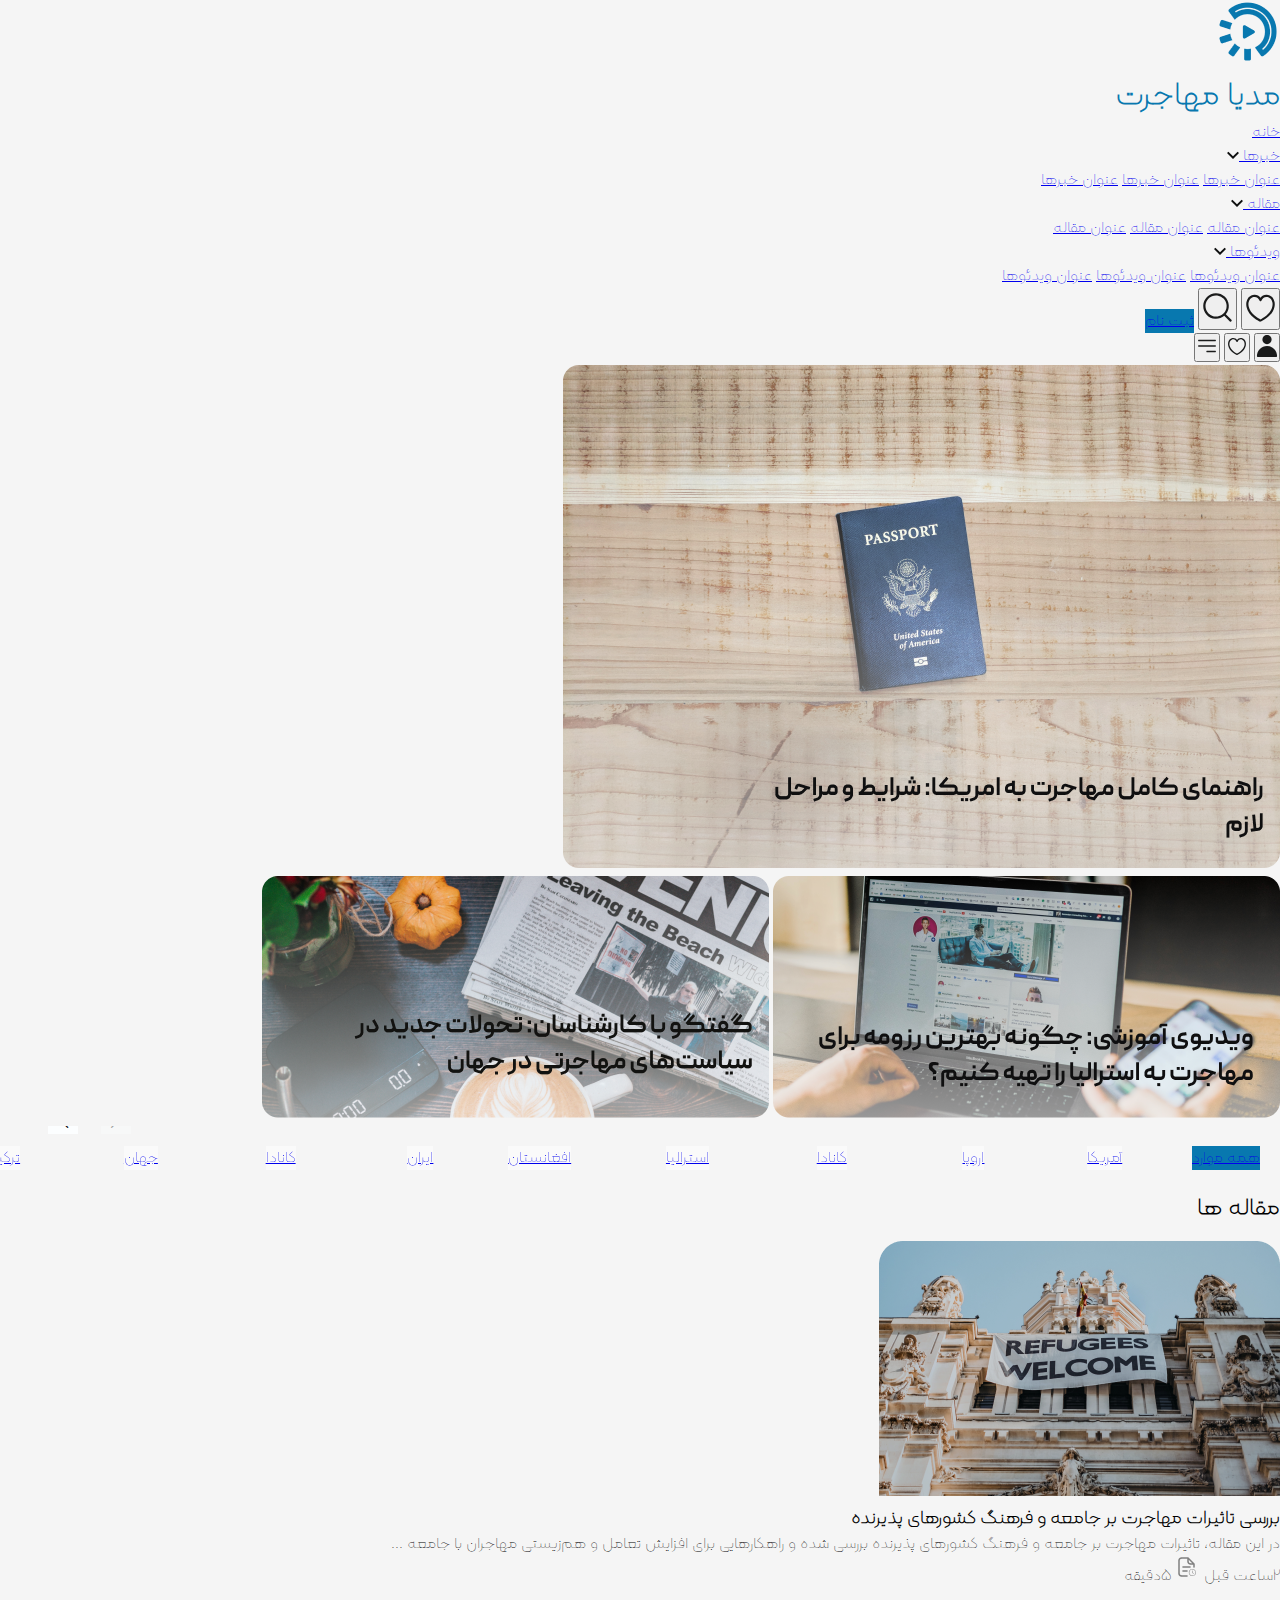
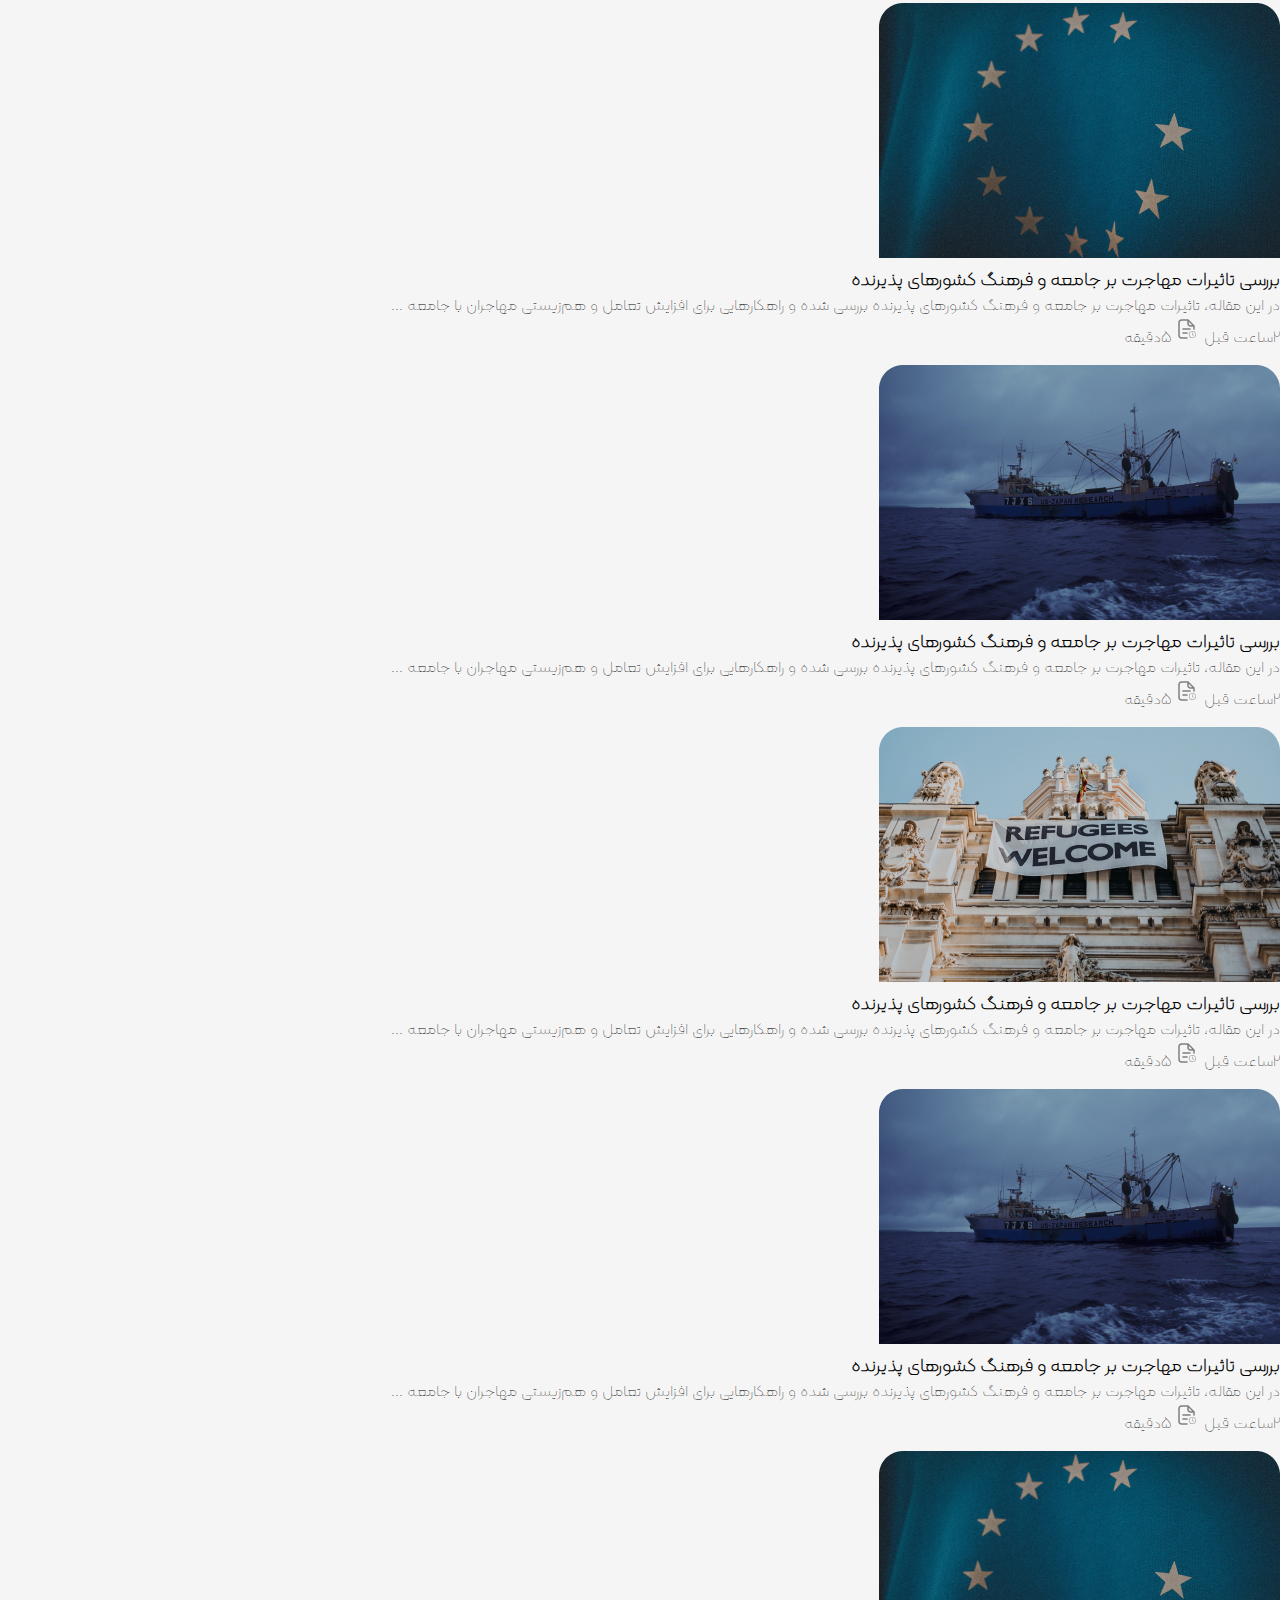
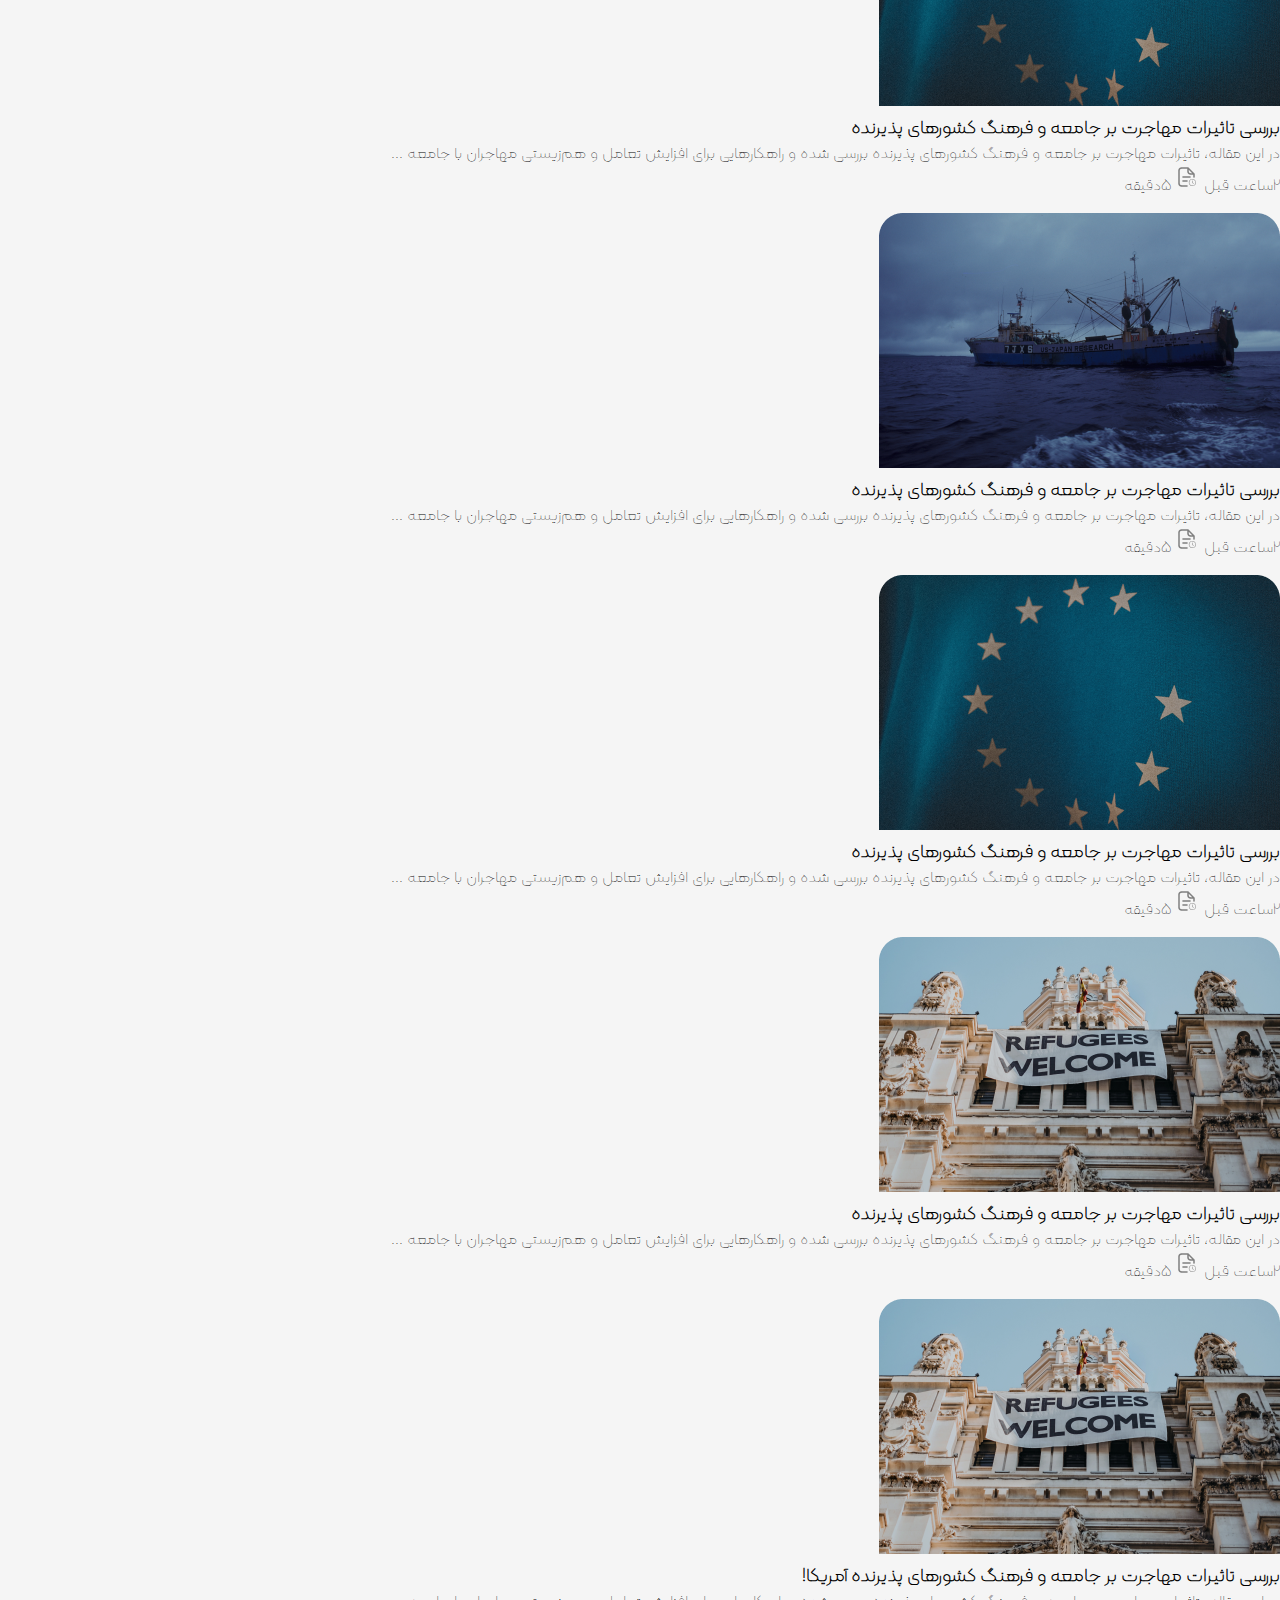
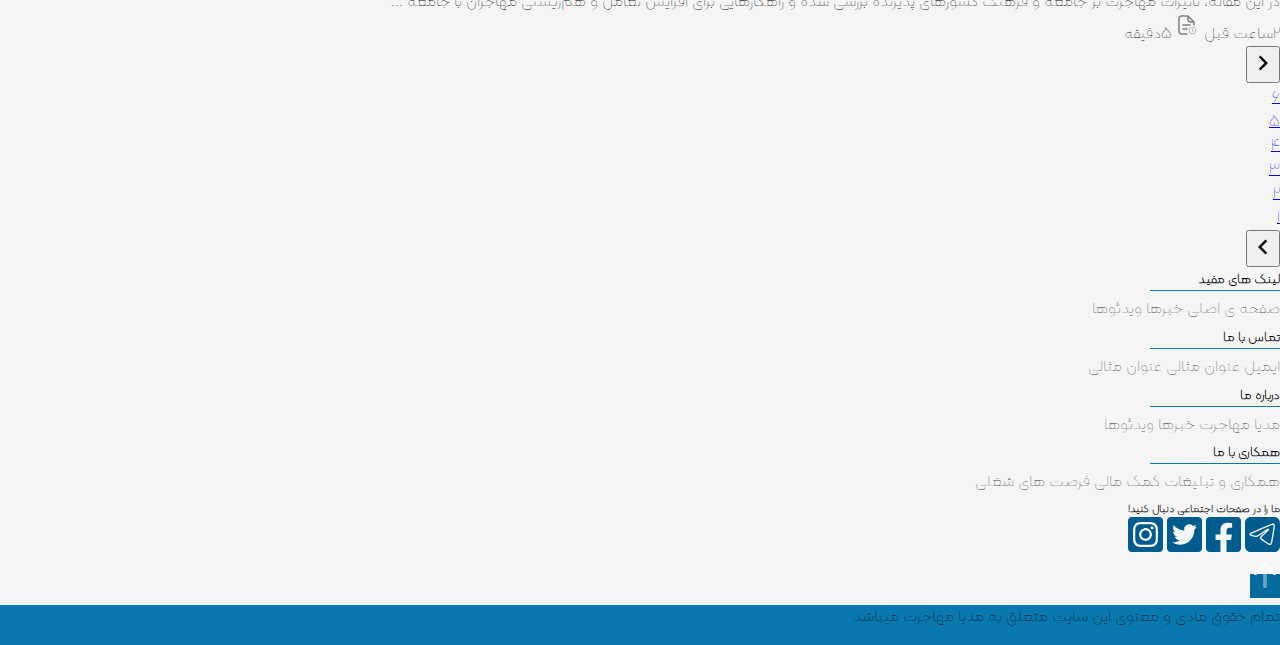
<file: article.html>
<!DOCTYPE html>
<html lang="en" id="article">

<head>
    <meta charset="UTF-8">
    <meta name="viewport" content="width=device-width, initial-scale=1.0">
    <link href="https://cdn.jsdelivr.net/npm/bootstrap@5.2.3/dist/css/bootstrap.min.css" rel="stylesheet"
        integrity="sha384-rbsA2VBKQhggwzxH7pPCaAqO46MgnOM80zW1RWuH61DGLwZJEdK2Kadq2F9CUG65" crossorigin="anonymous">
    <link rel="stylesheet" href="assets/package/swiper.css">
    <link rel="stylesheet" href="assets/package/swiper-bundle.min.css">
    <link rel="stylesheet" href="assets/css/style.css">
    <title>Document</title>
</head>

<body>
   <!-- Header -->
   <header class="container container-navbar">
    <div class="row">
        <div class="d-flex justify-content-between pt-4 pb-4">
            <!-- Logo -->
            <div class="d-flex">
                <img class="img-fluid images" src="assets/images/Logo.png" alt="Logo">
                <h1 class="mt-3 me-1 fs-4 text" style="color: #0878AF;">مدیا مهاجرت</h1>
            </div>
            <!-- NAV -->
            <nav class="navbar navbar-expand-lg">
                <div class="navbar-nav gap-4 fs-6 collapse navbar-collapse" id="navbarNav">
                    <a class="nav-link text-primary" href="#">خانه</a>
                    <!-- news -->
                    <div class="btn-group">

                        <a class="nav-link text-black" id="defaultDropdown" data-bs-toggle="dropdown"
                            data-bs-auto-close="true" aria-expanded="false" href="#">خبرها
                            <svg width="12" height="9" viewBox="0 0 14 9" fill="none"
                                xmlns="http://www.w3.org/2000/svg">
                                <path
                                    d="M0 1.66667L1.645 0.0216675L7 5.365L12.355 0.0216675L14 1.66667L7 8.66667L0 1.66667Z"
                                    fill="#0F1010" />

                            </svg>
                            <div class="menu w-50 text-center dropdown-menu border-0"
                                aria-labelledby="defaultDropdown">
                                <a class="dropdown-item" href="#">عنوان خبرها</a>
                                <a class="dropdown-item" href="#">عنوان خبرها</a>
                                <a class="dropdown-item" href="#">عنوان خبرها</a>
                            </div>
                        </a>
                    </div>
                    <!-- End News -->
                    <!-- article -->
                    <div class="btn-group">
                        <a class="nav-link text-black" id="dropdownMenuClickableOutside" data-bs-toggle="dropdown"
                            data-bs-auto-close="true" aria-expanded="false" href="#">مقاله
                            <svg width="12" height="9" viewBox="0 0 14 9" fill="none"
                                xmlns="http://www.w3.org/2000/svg">
                                <path
                                    d="M0 1.66667L1.645 0.0216675L7 5.365L12.355 0.0216675L14 1.66667L7 8.66667L0 1.66667Z"
                                    fill="#0F1010" />

                            </svg>
                            <div class="w-50 text-center dropdown-menu border-0"
                                aria-labelledby="dropdownMenuClickableOutside">
                                <a class="dropdown-item" href="#">عنوان مقاله</a>
                                <a class="dropdown-item" href="#">عنوان مقاله</a>
                                <a class="dropdown-item" href="#">عنوان مقاله</a>
                            </div>
                        </a>
                    </div>
                    <!-- move -->
                    <div class="btn-group">
                        <a class="nav-link text-black" id="dropdownMenuClickableOutside" data-bs-toggle="dropdown"
                            data-bs-auto-close="true" aria-expanded="false" href="#">ویدئوها
                            <svg width="12" height="9" viewBox="0 0 14 9" fill="none"
                                xmlns="http://www.w3.org/2000/svg">
                                <path
                                    d="M0 1.66667L1.645 0.0216675L7 5.365L12.355 0.0216675L14 1.66667L7 8.66667L0 1.66667Z"
                                    fill="#0F1010" />

                            </svg>
                            <div class="w-50 text-center dropdown-menu border-0"
                                aria-labelledby="dropdownMenuClickableOutside">
                                <a class="dropdown-item" href="#">عنوان ویدئوها</a>
                                <a class="dropdown-item" href="#">عنوان ویدئوها</a>
                                <a class="dropdown-item" href="#">عنوان ویدئوها</a>
                            </div>
                        </a>
                    </div>
                </div>
            </nav>
            <!-- End Nav -->
            <!-- SEARCH HEART -->
            <div class="gap-2 d-xs-none d-sm-none d-md-none d-lg-block d-xl-block search">
                <button class="border-0 rounded-3 py-2 px-2">
                    <svg width="35" height="35" viewBox="0 0 44 44" fill="none" xmlns="http://www.w3.org/2000/svg">
                        <path
                            d="M21.9995 39.875C21.8029 39.8752 21.6085 39.8334 21.4294 39.7522C20.8299 39.479 6.72052 32.9358 4.46002 21.2813C3.98201 19.2672 3.94438 17.1736 4.34969 15.1435C4.75501 13.1135 5.59371 11.1948 6.80852 9.51865C7.76745 8.36732 8.9752 7.44867 10.3408 6.83194C11.7063 6.21522 13.1941 5.9165 14.6919 5.95832H14.7395C16.1816 5.95308 17.6019 6.30986 18.8703 6.99596C20.1387 7.68205 21.2147 8.67552 21.9995 9.88532C22.7881 8.66975 23.8704 7.67265 25.1464 6.98625C26.4225 6.29984 27.851 5.9463 29.2999 5.95832C30.7998 5.91454 32.29 6.21231 33.658 6.8291C35.0259 7.4459 36.2357 8.36558 37.196 9.51865C38.4095 11.1955 39.2468 13.1144 39.6508 15.1444C40.0549 17.1744 40.0161 19.2677 39.5372 21.2813C37.2785 32.9358 23.1692 39.479 22.5697 39.7522C22.3906 39.8334 22.1962 39.8752 21.9995 39.875ZM14.7432 8.70832H14.712C13.6173 8.66228 12.5266 8.86885 11.5245 9.31203C10.5225 9.75521 9.63584 10.4231 8.93335 11.264C7.97577 12.6277 7.32184 14.1809 7.0157 15.8188C6.70955 17.4568 6.75831 19.1413 7.15868 20.7588C8.90952 29.7862 19.42 35.6528 22.0087 36.9692C24.5882 35.6528 35.0987 29.7862 36.8477 20.7588C37.2489 19.1418 37.2987 17.4576 36.9938 15.8197C36.689 14.1818 36.0365 12.6283 35.0804 11.264C34.3758 10.4217 33.4867 9.75308 32.482 9.30988C31.4773 8.86667 30.3841 8.66083 29.287 8.70832H29.2559C27.9237 8.78575 26.6452 9.25966 25.5845 10.0692C24.5237 10.8787 23.7292 11.9869 23.303 13.2513C23.2098 13.5227 23.0343 13.7584 22.8011 13.9256C22.5679 14.0928 22.2883 14.1833 22.0014 14.1845C21.7138 14.1834 21.4338 14.0922 21.2007 13.9239C20.9676 13.7555 20.793 13.5184 20.7015 13.2458C20.2738 11.9817 19.4781 10.8743 18.4164 10.0657C17.3547 9.25721 16.0755 8.7845 14.7432 8.70832Z"
                            fill="#1A1B1B" />
                    </svg>
                </button>
                <button class="border-0 rounded-3 py-2 px-2">
                    <svg width="35" height="35" viewBox="0 0 44 44" fill="none" xmlns="http://www.w3.org/2000/svg">
                        <path
                            d="M39.4724 37.5276L32.4305 30.4857C35.1 27.3152 36.4419 23.2362 36.1761 19.1C35.9102 14.9639 34.0572 11.0902 31.0038 8.28752C27.9503 5.48483 23.9325 3.9697 19.7887 4.05837C15.645 4.14704 11.6956 5.83265 8.76485 8.76339C5.83412 11.6941 4.1485 15.6435 4.05984 19.7873C3.97117 23.931 5.48629 27.9489 8.28898 31.0023C11.0917 34.0557 14.9653 35.9087 19.1015 36.1746C23.2377 36.4404 27.3167 35.0986 30.4872 32.4291L37.529 39.4709C37.7897 39.7138 38.1344 39.846 38.4906 39.8397C38.8469 39.8334 39.1867 39.6891 39.4387 39.4372C39.6906 39.1853 39.8349 38.8454 39.8412 38.4892C39.8475 38.133 39.7152 37.7882 39.4724 37.5276ZM6.87569 20.1659C6.87569 17.537 7.65523 14.9672 9.11574 12.7814C10.5762 10.5956 12.6521 8.89201 15.0809 7.88599C17.5096 6.87998 20.1821 6.61676 22.7604 7.12962C25.3388 7.64248 27.7071 8.90839 29.566 10.7673C31.4249 12.6261 32.6908 14.9945 33.2036 17.5728C33.7165 20.1511 33.4533 22.8237 32.4473 25.2524C31.4412 27.6811 29.7376 29.757 27.5518 31.2175C25.366 32.678 22.7962 33.4576 20.1674 33.4576C16.6434 33.4537 13.2648 32.0521 10.773 29.5602C8.28119 27.0684 6.87957 23.6899 6.87569 20.1659Z"
                            fill="#1A1B1B" />
                    </svg>
                </button>

                <a class="singIn border-0 rounded-3 text-decoration-none text-white fs-6 py-2 px-4" href="#">ثبت
                    نام</a>
            </div>
            <!-- End SEARCH HEART -->
            <!-- icone responsive user -->
            <div class="navbar-toggler d-xs-block d-sm-block d-md-block d-lg-none d-xl-none user" type="button"
                data-bs-toggle="collapse" data-bs-target="#navbarNav" aria-controls="navbarNav"
                aria-expanded="false" aria-label="Toggle navigation">
                <div class="d-flex gap-3">
                    <!-- user -->
                    <button class="border-0 rounded-4 py-2 px-2">
                        <svg width="22" height="22" viewBox="0 0 22 22" fill="none"
                            xmlns="http://www.w3.org/2000/svg">
                            <path
                                d="M11.0003 9.16667C13.5316 9.16667 15.5837 7.11464 15.5837 4.58333C15.5837 2.05203 13.5316 0 11.0003 0C8.46902 0 6.41699 2.05203 6.41699 4.58333C6.41699 7.11464 8.46902 9.16667 11.0003 9.16667Z"
                                fill="#1A1B1B" />
                            <path
                                d="M1.83366 22H20.167C20.4101 22 20.6433 21.9034 20.8152 21.7315C20.9871 21.5596 21.0837 21.3264 21.0837 21.0833C21.0837 18.4091 20.0213 15.8443 18.1303 13.9533C16.2393 12.0623 13.6746 11 11.0003 11C8.32606 11 5.76132 12.0623 3.87033 13.9533C1.97934 15.8443 0.916992 18.4091 0.916992 21.0833C0.916992 21.3264 1.01357 21.5596 1.18548 21.7315C1.35739 21.9034 1.59054 22 1.83366 22Z"
                                fill="#1A1B1B" />
                        </svg>

                    </button>
                    <!--End user -->
                    <!-- search -->
                    <button class="border-0 rounded-4 py-2 px-2">
                        <svg width="22" height="22" viewBox="0 0 44 44" fill="none"
                            xmlns="http://www.w3.org/2000/svg">
                            <path
                                d="M21.9995 39.875C21.8029 39.8752 21.6085 39.8334 21.4294 39.7522C20.8299 39.479 6.72052 32.9358 4.46002 21.2813C3.98201 19.2672 3.94438 17.1736 4.34969 15.1435C4.75501 13.1135 5.59371 11.1948 6.80852 9.51865C7.76745 8.36732 8.9752 7.44867 10.3408 6.83194C11.7063 6.21522 13.1941 5.9165 14.6919 5.95832H14.7395C16.1816 5.95308 17.6019 6.30986 18.8703 6.99596C20.1387 7.68205 21.2147 8.67552 21.9995 9.88532C22.7881 8.66975 23.8704 7.67265 25.1464 6.98625C26.4225 6.29984 27.851 5.9463 29.2999 5.95832C30.7998 5.91454 32.29 6.21231 33.658 6.8291C35.0259 7.4459 36.2357 8.36558 37.196 9.51865C38.4095 11.1955 39.2468 13.1144 39.6508 15.1444C40.0549 17.1744 40.0161 19.2677 39.5372 21.2813C37.2785 32.9358 23.1692 39.479 22.5697 39.7522C22.3906 39.8334 22.1962 39.8752 21.9995 39.875ZM14.7432 8.70832H14.712C13.6173 8.66228 12.5266 8.86885 11.5245 9.31203C10.5225 9.75521 9.63584 10.4231 8.93335 11.264C7.97577 12.6277 7.32184 14.1809 7.0157 15.8188C6.70955 17.4568 6.75831 19.1413 7.15868 20.7588C8.90952 29.7862 19.42 35.6528 22.0087 36.9692C24.5882 35.6528 35.0987 29.7862 36.8477 20.7588C37.2489 19.1418 37.2987 17.4576 36.9938 15.8197C36.689 14.1818 36.0365 12.6283 35.0804 11.264C34.3758 10.4217 33.4867 9.75308 32.482 9.30988C31.4773 8.86667 30.3841 8.66083 29.287 8.70832H29.2559C27.9237 8.78575 26.6452 9.25966 25.5845 10.0692C24.5237 10.8787 23.7292 11.9869 23.303 13.2513C23.2098 13.5227 23.0343 13.7584 22.8011 13.9256C22.5679 14.0928 22.2883 14.1833 22.0014 14.1845C21.7138 14.1834 21.4338 14.0922 21.2007 13.9239C20.9676 13.7555 20.793 13.5184 20.7015 13.2458C20.2738 11.9817 19.4781 10.8743 18.4164 10.0657C17.3547 9.25721 16.0755 8.7845 14.7432 8.70832Z"
                                fill="#1A1B1B" />
                        </svg>
                    </button>
                    <!-- End search -->
                    <!-- menu -->
                    <button class="border-0 rounded-4 py-2 px-2" type="button" data-bs-toggle="collapse"
                        data-bs-target="#navbarNav">
                        <svg width="22" height="22" viewBox="0 0 22 22" fill="none"
                            xmlns="http://www.w3.org/2000/svg">
                            <path
                                d="M19.25 6.1875H2.75C2.56766 6.1875 2.3928 6.11507 2.26386 5.98614C2.13493 5.8572 2.0625 5.68234 2.0625 5.5C2.0625 5.31766 2.13493 5.1428 2.26386 5.01386C2.3928 4.88493 2.56766 4.8125 2.75 4.8125H19.25C19.4323 4.8125 19.6072 4.88493 19.7361 5.01386C19.8651 5.1428 19.9375 5.31766 19.9375 5.5C19.9375 5.68234 19.8651 5.8572 19.7361 5.98614C19.6072 6.11507 19.4323 6.1875 19.25 6.1875ZM19.9375 11C19.9375 10.8177 19.8651 10.6428 19.7361 10.5139C19.6072 10.3849 19.4323 10.3125 19.25 10.3125H2.75C2.56766 10.3125 2.3928 10.3849 2.26386 10.5139C2.13493 10.6428 2.0625 10.8177 2.0625 11C2.0625 11.1823 2.13493 11.3572 2.26386 11.4861C2.3928 11.6151 2.56766 11.6875 2.75 11.6875H19.25C19.4323 11.6875 19.6072 11.6151 19.7361 11.4861C19.8651 11.3572 19.9375 11.1823 19.9375 11ZM19.9375 16.5C19.9375 16.3177 19.8651 16.1428 19.7361 16.0139C19.6072 15.8849 19.4323 15.8125 19.25 15.8125H11C10.8177 15.8125 10.6428 15.8849 10.5139 16.0139C10.3849 16.1428 10.3125 16.3177 10.3125 16.5C10.3125 16.6823 10.3849 16.8572 10.5139 16.9861C10.6428 17.1151 10.8177 17.1875 11 17.1875H19.25C19.4323 17.1875 19.6072 17.1151 19.7361 16.9861C19.8651 16.8572 19.9375 16.6823 19.9375 16.5Z"
                                fill="#1A1B1B" />
                        </svg>

                    </button>
                    <!--End menu -->
                </div>
            </div>
            <!-- End icone responsive user -->
        </div>
    </div>

</header>
<!-- End Header -->

    <main>
        <!-- section  1 -->
        <section class="container">
            <div class="row">
                <div class="col-12 col-sm-12 col-md-7 col-lg-7 col-xl-7">
                    <img class="img-fluid" src="assets/images/hero image 1.png" alt="viza">
                </div>
                <div class="col-6 col-sm-6 col-md-5 col-lg-5 col-xl-5">
                    <div class="vstack gap-4 news-img">
                        <img class="img-fluid" src="assets/images/hero image 2.png" alt="labtop">

                        <img class="img-fluid" src="assets/images/hero image 3.png" alt="news">
                    </div>
                </div>
            </div>
        </section>
        <!--End section 1 -->
        <!-- All items -->
        <section class="container pt-4">
            <div class="row">
                <div dir="rtl" class="swiper card-slider">
                    <div class="swiper-wrapper pt-4">
                        <div class="swiper-slide">
                            <a class="singIn border-0 rounded-3 text-decoration-none text-white fs-6 py-2 px-3"
                                href="#">همه
                                موارد</a>
                        </div>
                        <div class="swiper-slide">
                            <a class="text-decoration-none fs-6 text-black-50 border-0 rounded-3  py-3 px-3 bg-slide"
                                href="#">آمریکا</a>
                        </div>
                        <div class="swiper-slide">

                            <a class="text-decoration-none fs-6 text-black-50 border-0 rounded-3  py-3 px-3 bg-slide"
                                href="#">اروپا</a>
                        </div>
                        <div class="swiper-slide">

                            <a class="text-decoration-none fs-6 text-black-50 border-0 rounded-3 py-3 px-3 bg-slide"
                                href="#">کانادا</a>
                        </div>
                        <div class="swiper-slide">

                            <a class="text-decoration-none fs-6 text-black-50 border-0 rounded-3  py-3 px-3 bg-slide"
                                href="#">استرالیا</a>
                        </div>
                        <div class="swiper-slide">
                            <a class="text-decoration-none fs-6 text-black-50 border-0 rounded-3  py-3 px-3 bg-slide"
                                href="#">افغانستان</a>
                        </div>
                        <div class="swiper-slide">
                            <a class="text-decoration-none fs-6 text-black-50 border-0 rounded-3  py-3 px-3 bg-slide"
                                href="#">ایران</a>
                        </div>
                        <div class="swiper-slide">

                            <a class="text-decoration-none fs-6 text-black-50 border-0 rounded-3 py-3 px-3 bg-slide"
                                href="#">کانادا</a>
                        </div>
                        <div class="swiper-slide">

                            <a class="text-decoration-none fs-6 text-black-50 border-0 rounded-3 py-3 px-3 bg-slide"
                                href="#">جهان</a>
                        </div>
                        <div class="swiper-slide">

                            <a class="text-decoration-none fs-6 text-black-50 border-0 rounded-3  py-3 px-3 bg-slide"
                                href="#">ترکیه</a>
                        </div>
                        <div class="swiper-slide">

                            <a class="text-decoration-none fs-6 text-black-50 border-0 rounded-3 py-3 px-3 bg-slide"
                                href="#">آفریقا</a>
                        </div>
                        <div class="swiper-slide">
                            <a class="text-decoration-none fs-6 text-black-50 border-0 rounded-3  py-3 px-3 bg-slide"
                                href="#">ونکوور</a>
                        </div>
                    </div>
                    <div class="swiper-button-next border-0 rounded-2  mt-1"></div>
                    <div class="swiper-button-prev  border-0 rounded-2  mt-1"></div>
                </div>
            </div>
        </section>
        <!-- End All items -->
        <!-- article item -->
        <section class="container articls-row">
            <h2>مقاله ها</h2>
            <div class="row">
                <!-- cart 1 row 1 -->

                <article class="col-12 col-sm-12 col-md-4 col-lg-4 col-xl-4">
                    <div class="shadow-sm rounded-4">
                        <img class="img-fluid" src="assets/images/Rectangle 1.png" alt="img">
                        <h3 class="fs-6 p-2">بررسی تاثیرات مهاجرت بر جامعه و فرهنگ کشورهای پذیرنده
                        </h3>
                        <p class="text-black-50">در این مقاله، تاثیرات مهاجرت بر جامعه و فرهنگ
                            کشورهای
                            پذیرنده بررسی شده و
                            راهکارهایی
                            برای
                            افزایش تعامل و هم‌زیستی مهاجران با جامعه ...</p>
                        <div class="d-flex justify-content-between p-3">
                            <span class="text-black-50">2ساعت قبل</span>
                            <span class="text-black-50">
                                <svg width="24" height="24" viewBox="0 0 24 24" fill="none"
                                    xmlns="http://www.w3.org/2000/svg">
                                    <path
                                        d="M11 19.25H6.00004C4.42304 19.25 3.75004 18.577 3.75004 17V4.99998C3.75004 3.42298 4.42304 2.74998 6.00004 2.74998H11.25V4.99998C11.1913 5.50664 11.2479 6.02001 11.4156 6.50171C11.5833 6.98341 11.8577 7.42095 12.2184 7.78161C12.5791 8.14228 13.0166 8.41672 13.4983 8.58441C13.98 8.7521 14.4934 8.8087 15 8.74998H17.25V11C17.25 11.1989 17.3291 11.3897 17.4697 11.5303C17.6104 11.671 17.8011 11.75 18 11.75C18.1989 11.75 18.3897 11.671 18.5304 11.5303C18.671 11.3897 18.75 11.1989 18.75 11V7.99998C18.7501 7.90149 18.7307 7.80397 18.693 7.71301C18.6552 7.62205 18.5998 7.53945 18.53 7.46997L12.53 1.46998C12.4606 1.40018 12.378 1.34481 12.287 1.30705C12.196 1.2693 12.0985 1.2499 12 1.24998H6.00004C5.49338 1.19125 4.98 1.24785 4.4983 1.41554C4.0166 1.58323 3.57906 1.85768 3.2184 2.21834C2.85774 2.579 2.5833 3.01654 2.4156 3.49824C2.24791 3.97994 2.19131 4.49332 2.25004 4.99998V17C2.19131 17.5066 2.24791 18.02 2.4156 18.5017C2.5833 18.9834 2.85774 19.421 3.2184 19.7816C3.57906 20.1423 4.0166 20.4167 4.4983 20.5844C4.98 20.7521 5.49338 20.8087 6.00004 20.75H11C11.1989 20.75 11.3897 20.671 11.5304 20.5303C11.671 20.3897 11.75 20.1989 11.75 20C11.75 19.8011 11.671 19.6103 11.5304 19.4696C11.3897 19.329 11.1989 19.25 11 19.25ZM12.75 4.99998V3.81098L16.189 7.24998H15C13.423 7.24998 12.75 6.57698 12.75 4.99998ZM14 10.25C14.1989 10.25 14.3897 10.329 14.5304 10.4696C14.671 10.6103 14.75 10.8011 14.75 11C14.75 11.1989 14.671 11.3897 14.5304 11.5303C14.3897 11.671 14.1989 11.75 14 11.75H7.00004C6.80112 11.75 6.61036 11.671 6.46971 11.5303C6.32905 11.3897 6.25004 11.1989 6.25004 11C6.25004 10.8011 6.32905 10.6103 6.46971 10.4696C6.61036 10.329 6.80112 10.25 7.00004 10.25H14ZM11.75 15C11.75 15.1989 11.671 15.3897 11.5304 15.5303C11.3897 15.671 11.1989 15.75 11 15.75H7.00004C6.80112 15.75 6.61036 15.671 6.46971 15.5303C6.32905 15.3897 6.25004 15.1989 6.25004 15C6.25004 14.8011 6.32905 14.6103 6.46971 14.4696C6.61036 14.329 6.80112 14.25 7.00004 14.25H11C11.1989 14.25 11.3897 14.329 11.5304 14.4696C11.671 14.6103 11.75 14.8011 11.75 15Z"
                                        fill="#808080" />
                                    <path
                                        d="M16.4176 12.9022C15.7089 12.9022 15.0161 13.1123 14.4269 13.5061C13.8376 13.8998 13.3783 14.4594 13.1071 15.1142C12.8359 15.769 12.7649 16.4895 12.9032 17.1846C13.0414 17.8797 13.3827 18.5182 13.8838 19.0193C14.385 19.5204 15.0235 19.8617 15.7186 20C16.4137 20.1382 17.1342 20.0673 17.7889 19.7961C18.4437 19.5249 19.0033 19.0656 19.3971 18.4763C19.7908 17.887 20.001 17.1942 20.001 16.4855C19.9999 15.5355 19.622 14.6246 18.9503 13.9529C18.2785 13.2811 17.3677 12.9032 16.4176 12.9022ZM16.4176 19.5688C15.8078 19.5688 15.2117 19.388 14.7046 19.0492C14.1976 18.7104 13.8024 18.2288 13.569 17.6654C13.3356 17.102 13.2746 16.4821 13.3936 15.884C13.5125 15.2859 13.8062 14.7365 14.2374 14.3053C14.6686 13.874 15.218 13.5804 15.8161 13.4614C16.4142 13.3424 17.0342 13.4035 17.5976 13.6369C18.161 13.8702 18.6425 14.2654 18.9813 14.7725C19.3201 15.2795 19.501 15.8757 19.501 16.4855C19.5001 17.303 19.175 18.0867 18.5969 18.6648C18.0189 19.2428 17.2351 19.5679 16.4176 19.5688ZM17.5943 17.3088C17.6189 17.3317 17.6386 17.3593 17.6522 17.39C17.6659 17.4207 17.6732 17.4538 17.6738 17.4873C17.6744 17.5209 17.6683 17.5542 17.6557 17.5854C17.6431 17.6165 17.6244 17.6448 17.6007 17.6685C17.5769 17.6922 17.5486 17.711 17.5175 17.7235C17.4864 17.7361 17.453 17.7423 17.4195 17.7417C17.3859 17.7411 17.3528 17.7338 17.3221 17.7201C17.2915 17.7064 17.2639 17.6867 17.241 17.6622L16.241 16.6622C16.2177 16.639 16.1993 16.6115 16.1867 16.5812C16.1741 16.5508 16.1676 16.5183 16.1676 16.4855V14.8188C16.1676 14.7525 16.194 14.6889 16.2409 14.6421C16.2878 14.5952 16.3513 14.5688 16.4176 14.5688C16.4839 14.5688 16.5475 14.5952 16.5944 14.6421C16.6413 14.6889 16.6676 14.7525 16.6676 14.8188V16.3818L17.5943 17.3088Z"
                                        fill="#808080" />
                                </svg>
                                5دقیقه
                            </span>
                        </div>
                    </div>
                </article>


                
                <!--End cart 1 row 1 -->
                <!-- cart 2 row 1 -->
                <article class="col-12 col-sm-12 col-md-4 col-lg-4 col-xl-4">
                    <div class="shadow-sm rounded-4">
                        <img src="assets/images/Rectangle 2.png" alt="" class="img-fluid">
                        <h3 class="fs-6 p-2">بررسی تاثیرات مهاجرت بر جامعه و فرهنگ کشورهای پذیرنده
                        </h3>
                        <p class="text-black-50">در این مقاله، تاثیرات مهاجرت بر جامعه و فرهنگ
                            کشورهای
                            پذیرنده بررسی شده و
                            راهکارهایی
                            برای
                            افزایش تعامل و هم‌زیستی مهاجران با جامعه ...</p>
                        <div class="d-flex justify-content-between p-3">
                            <span class="text-black-50">2ساعت قبل</span>
                            <span class="text-black-50">
                                <svg width="24" height="24" viewBox="0 0 24 24" fill="none"
                                    xmlns="http://www.w3.org/2000/svg">
                                    <path
                                        d="M11 19.25H6.00004C4.42304 19.25 3.75004 18.577 3.75004 17V4.99998C3.75004 3.42298 4.42304 2.74998 6.00004 2.74998H11.25V4.99998C11.1913 5.50664 11.2479 6.02001 11.4156 6.50171C11.5833 6.98341 11.8577 7.42095 12.2184 7.78161C12.5791 8.14228 13.0166 8.41672 13.4983 8.58441C13.98 8.7521 14.4934 8.8087 15 8.74998H17.25V11C17.25 11.1989 17.3291 11.3897 17.4697 11.5303C17.6104 11.671 17.8011 11.75 18 11.75C18.1989 11.75 18.3897 11.671 18.5304 11.5303C18.671 11.3897 18.75 11.1989 18.75 11V7.99998C18.7501 7.90149 18.7307 7.80397 18.693 7.71301C18.6552 7.62205 18.5998 7.53945 18.53 7.46997L12.53 1.46998C12.4606 1.40018 12.378 1.34481 12.287 1.30705C12.196 1.2693 12.0985 1.2499 12 1.24998H6.00004C5.49338 1.19125 4.98 1.24785 4.4983 1.41554C4.0166 1.58323 3.57906 1.85768 3.2184 2.21834C2.85774 2.579 2.5833 3.01654 2.4156 3.49824C2.24791 3.97994 2.19131 4.49332 2.25004 4.99998V17C2.19131 17.5066 2.24791 18.02 2.4156 18.5017C2.5833 18.9834 2.85774 19.421 3.2184 19.7816C3.57906 20.1423 4.0166 20.4167 4.4983 20.5844C4.98 20.7521 5.49338 20.8087 6.00004 20.75H11C11.1989 20.75 11.3897 20.671 11.5304 20.5303C11.671 20.3897 11.75 20.1989 11.75 20C11.75 19.8011 11.671 19.6103 11.5304 19.4696C11.3897 19.329 11.1989 19.25 11 19.25ZM12.75 4.99998V3.81098L16.189 7.24998H15C13.423 7.24998 12.75 6.57698 12.75 4.99998ZM14 10.25C14.1989 10.25 14.3897 10.329 14.5304 10.4696C14.671 10.6103 14.75 10.8011 14.75 11C14.75 11.1989 14.671 11.3897 14.5304 11.5303C14.3897 11.671 14.1989 11.75 14 11.75H7.00004C6.80112 11.75 6.61036 11.671 6.46971 11.5303C6.32905 11.3897 6.25004 11.1989 6.25004 11C6.25004 10.8011 6.32905 10.6103 6.46971 10.4696C6.61036 10.329 6.80112 10.25 7.00004 10.25H14ZM11.75 15C11.75 15.1989 11.671 15.3897 11.5304 15.5303C11.3897 15.671 11.1989 15.75 11 15.75H7.00004C6.80112 15.75 6.61036 15.671 6.46971 15.5303C6.32905 15.3897 6.25004 15.1989 6.25004 15C6.25004 14.8011 6.32905 14.6103 6.46971 14.4696C6.61036 14.329 6.80112 14.25 7.00004 14.25H11C11.1989 14.25 11.3897 14.329 11.5304 14.4696C11.671 14.6103 11.75 14.8011 11.75 15Z"
                                        fill="#808080" />
                                    <path
                                        d="M16.4176 12.9022C15.7089 12.9022 15.0161 13.1123 14.4269 13.5061C13.8376 13.8998 13.3783 14.4594 13.1071 15.1142C12.8359 15.769 12.7649 16.4895 12.9032 17.1846C13.0414 17.8797 13.3827 18.5182 13.8838 19.0193C14.385 19.5204 15.0235 19.8617 15.7186 20C16.4137 20.1382 17.1342 20.0673 17.7889 19.7961C18.4437 19.5249 19.0033 19.0656 19.3971 18.4763C19.7908 17.887 20.001 17.1942 20.001 16.4855C19.9999 15.5355 19.622 14.6246 18.9503 13.9529C18.2785 13.2811 17.3677 12.9032 16.4176 12.9022ZM16.4176 19.5688C15.8078 19.5688 15.2117 19.388 14.7046 19.0492C14.1976 18.7104 13.8024 18.2288 13.569 17.6654C13.3356 17.102 13.2746 16.4821 13.3936 15.884C13.5125 15.2859 13.8062 14.7365 14.2374 14.3053C14.6686 13.874 15.218 13.5804 15.8161 13.4614C16.4142 13.3424 17.0342 13.4035 17.5976 13.6369C18.161 13.8702 18.6425 14.2654 18.9813 14.7725C19.3201 15.2795 19.501 15.8757 19.501 16.4855C19.5001 17.303 19.175 18.0867 18.5969 18.6648C18.0189 19.2428 17.2351 19.5679 16.4176 19.5688ZM17.5943 17.3088C17.6189 17.3317 17.6386 17.3593 17.6522 17.39C17.6659 17.4207 17.6732 17.4538 17.6738 17.4873C17.6744 17.5209 17.6683 17.5542 17.6557 17.5854C17.6431 17.6165 17.6244 17.6448 17.6007 17.6685C17.5769 17.6922 17.5486 17.711 17.5175 17.7235C17.4864 17.7361 17.453 17.7423 17.4195 17.7417C17.3859 17.7411 17.3528 17.7338 17.3221 17.7201C17.2915 17.7064 17.2639 17.6867 17.241 17.6622L16.241 16.6622C16.2177 16.639 16.1993 16.6115 16.1867 16.5812C16.1741 16.5508 16.1676 16.5183 16.1676 16.4855V14.8188C16.1676 14.7525 16.194 14.6889 16.2409 14.6421C16.2878 14.5952 16.3513 14.5688 16.4176 14.5688C16.4839 14.5688 16.5475 14.5952 16.5944 14.6421C16.6413 14.6889 16.6676 14.7525 16.6676 14.8188V16.3818L17.5943 17.3088Z"
                                        fill="#808080" />
                                </svg>
                                5دقیقه
                            </span>
                        </div>
                    </div>
                </article>
                <!--End cart 2 row 1 -->
                <!-- cart 3 row 1 -->
                <article class="col-12 col-sm-12 col-md-4 col-lg-4 col-xl-4">
                    <div class="shadow-sm rounded-4 ">
                        <img src="assets/images/Rectangle 3.png" alt="" class="img-fluid">
                        <h3 class="fs-6 p-2">بررسی تاثیرات مهاجرت بر جامعه و فرهنگ کشورهای پذیرنده
                        </h3>
                        <p class="text-black-50">در این مقاله، تاثیرات مهاجرت بر جامعه و فرهنگ
                            کشورهای
                            پذیرنده بررسی شده و
                            راهکارهایی
                            برای
                            افزایش تعامل و هم‌زیستی مهاجران با جامعه ...</p>
                        <div class="d-flex justify-content-between p-3">
                            <span class="text-black-50">2ساعت قبل</span>
                            <span class="text-black-50">
                                <svg width="24" height="24" viewBox="0 0 24 24" fill="none"
                                    xmlns="http://www.w3.org/2000/svg">
                                    <path
                                        d="M11 19.25H6.00004C4.42304 19.25 3.75004 18.577 3.75004 17V4.99998C3.75004 3.42298 4.42304 2.74998 6.00004 2.74998H11.25V4.99998C11.1913 5.50664 11.2479 6.02001 11.4156 6.50171C11.5833 6.98341 11.8577 7.42095 12.2184 7.78161C12.5791 8.14228 13.0166 8.41672 13.4983 8.58441C13.98 8.7521 14.4934 8.8087 15 8.74998H17.25V11C17.25 11.1989 17.3291 11.3897 17.4697 11.5303C17.6104 11.671 17.8011 11.75 18 11.75C18.1989 11.75 18.3897 11.671 18.5304 11.5303C18.671 11.3897 18.75 11.1989 18.75 11V7.99998C18.7501 7.90149 18.7307 7.80397 18.693 7.71301C18.6552 7.62205 18.5998 7.53945 18.53 7.46997L12.53 1.46998C12.4606 1.40018 12.378 1.34481 12.287 1.30705C12.196 1.2693 12.0985 1.2499 12 1.24998H6.00004C5.49338 1.19125 4.98 1.24785 4.4983 1.41554C4.0166 1.58323 3.57906 1.85768 3.2184 2.21834C2.85774 2.579 2.5833 3.01654 2.4156 3.49824C2.24791 3.97994 2.19131 4.49332 2.25004 4.99998V17C2.19131 17.5066 2.24791 18.02 2.4156 18.5017C2.5833 18.9834 2.85774 19.421 3.2184 19.7816C3.57906 20.1423 4.0166 20.4167 4.4983 20.5844C4.98 20.7521 5.49338 20.8087 6.00004 20.75H11C11.1989 20.75 11.3897 20.671 11.5304 20.5303C11.671 20.3897 11.75 20.1989 11.75 20C11.75 19.8011 11.671 19.6103 11.5304 19.4696C11.3897 19.329 11.1989 19.25 11 19.25ZM12.75 4.99998V3.81098L16.189 7.24998H15C13.423 7.24998 12.75 6.57698 12.75 4.99998ZM14 10.25C14.1989 10.25 14.3897 10.329 14.5304 10.4696C14.671 10.6103 14.75 10.8011 14.75 11C14.75 11.1989 14.671 11.3897 14.5304 11.5303C14.3897 11.671 14.1989 11.75 14 11.75H7.00004C6.80112 11.75 6.61036 11.671 6.46971 11.5303C6.32905 11.3897 6.25004 11.1989 6.25004 11C6.25004 10.8011 6.32905 10.6103 6.46971 10.4696C6.61036 10.329 6.80112 10.25 7.00004 10.25H14ZM11.75 15C11.75 15.1989 11.671 15.3897 11.5304 15.5303C11.3897 15.671 11.1989 15.75 11 15.75H7.00004C6.80112 15.75 6.61036 15.671 6.46971 15.5303C6.32905 15.3897 6.25004 15.1989 6.25004 15C6.25004 14.8011 6.32905 14.6103 6.46971 14.4696C6.61036 14.329 6.80112 14.25 7.00004 14.25H11C11.1989 14.25 11.3897 14.329 11.5304 14.4696C11.671 14.6103 11.75 14.8011 11.75 15Z"
                                        fill="#808080" />
                                    <path
                                        d="M16.4176 12.9022C15.7089 12.9022 15.0161 13.1123 14.4269 13.5061C13.8376 13.8998 13.3783 14.4594 13.1071 15.1142C12.8359 15.769 12.7649 16.4895 12.9032 17.1846C13.0414 17.8797 13.3827 18.5182 13.8838 19.0193C14.385 19.5204 15.0235 19.8617 15.7186 20C16.4137 20.1382 17.1342 20.0673 17.7889 19.7961C18.4437 19.5249 19.0033 19.0656 19.3971 18.4763C19.7908 17.887 20.001 17.1942 20.001 16.4855C19.9999 15.5355 19.622 14.6246 18.9503 13.9529C18.2785 13.2811 17.3677 12.9032 16.4176 12.9022ZM16.4176 19.5688C15.8078 19.5688 15.2117 19.388 14.7046 19.0492C14.1976 18.7104 13.8024 18.2288 13.569 17.6654C13.3356 17.102 13.2746 16.4821 13.3936 15.884C13.5125 15.2859 13.8062 14.7365 14.2374 14.3053C14.6686 13.874 15.218 13.5804 15.8161 13.4614C16.4142 13.3424 17.0342 13.4035 17.5976 13.6369C18.161 13.8702 18.6425 14.2654 18.9813 14.7725C19.3201 15.2795 19.501 15.8757 19.501 16.4855C19.5001 17.303 19.175 18.0867 18.5969 18.6648C18.0189 19.2428 17.2351 19.5679 16.4176 19.5688ZM17.5943 17.3088C17.6189 17.3317 17.6386 17.3593 17.6522 17.39C17.6659 17.4207 17.6732 17.4538 17.6738 17.4873C17.6744 17.5209 17.6683 17.5542 17.6557 17.5854C17.6431 17.6165 17.6244 17.6448 17.6007 17.6685C17.5769 17.6922 17.5486 17.711 17.5175 17.7235C17.4864 17.7361 17.453 17.7423 17.4195 17.7417C17.3859 17.7411 17.3528 17.7338 17.3221 17.7201C17.2915 17.7064 17.2639 17.6867 17.241 17.6622L16.241 16.6622C16.2177 16.639 16.1993 16.6115 16.1867 16.5812C16.1741 16.5508 16.1676 16.5183 16.1676 16.4855V14.8188C16.1676 14.7525 16.194 14.6889 16.2409 14.6421C16.2878 14.5952 16.3513 14.5688 16.4176 14.5688C16.4839 14.5688 16.5475 14.5952 16.5944 14.6421C16.6413 14.6889 16.6676 14.7525 16.6676 14.8188V16.3818L17.5943 17.3088Z"
                                        fill="#808080" />
                                </svg>
                                5دقیقه
                            </span>
                        </div>
                    </div>
                </article>

                <!--End cart 3 row 1 -->
                <!-- cart 1 row 2 -->

                <article class="col-12 col-sm-12 col-md-4 col-lg-4 col-xl-4">
                    <div class="shadow-sm rounded-4 ">
                        <img src="assets/images/Rectangle 1.png" alt="" class="img-fluid">
                        <h3 class="fs-6 p-2">بررسی تاثیرات مهاجرت بر جامعه و فرهنگ کشورهای پذیرنده
                        </h3>
                        <p class="text-black-50">در این مقاله، تاثیرات مهاجرت بر جامعه و فرهنگ
                            کشورهای
                            پذیرنده بررسی شده و
                            راهکارهایی
                            برای
                            افزایش تعامل و هم‌زیستی مهاجران با جامعه ...</p>
                        <div class="d-flex justify-content-between p-3">
                            <span class="text-black-50">2ساعت قبل</span>
                            <span class="text-black-50">
                                <svg width="24" height="24" viewBox="0 0 24 24" fill="none"
                                    xmlns="http://www.w3.org/2000/svg">
                                    <path
                                        d="M11 19.25H6.00004C4.42304 19.25 3.75004 18.577 3.75004 17V4.99998C3.75004 3.42298 4.42304 2.74998 6.00004 2.74998H11.25V4.99998C11.1913 5.50664 11.2479 6.02001 11.4156 6.50171C11.5833 6.98341 11.8577 7.42095 12.2184 7.78161C12.5791 8.14228 13.0166 8.41672 13.4983 8.58441C13.98 8.7521 14.4934 8.8087 15 8.74998H17.25V11C17.25 11.1989 17.3291 11.3897 17.4697 11.5303C17.6104 11.671 17.8011 11.75 18 11.75C18.1989 11.75 18.3897 11.671 18.5304 11.5303C18.671 11.3897 18.75 11.1989 18.75 11V7.99998C18.7501 7.90149 18.7307 7.80397 18.693 7.71301C18.6552 7.62205 18.5998 7.53945 18.53 7.46997L12.53 1.46998C12.4606 1.40018 12.378 1.34481 12.287 1.30705C12.196 1.2693 12.0985 1.2499 12 1.24998H6.00004C5.49338 1.19125 4.98 1.24785 4.4983 1.41554C4.0166 1.58323 3.57906 1.85768 3.2184 2.21834C2.85774 2.579 2.5833 3.01654 2.4156 3.49824C2.24791 3.97994 2.19131 4.49332 2.25004 4.99998V17C2.19131 17.5066 2.24791 18.02 2.4156 18.5017C2.5833 18.9834 2.85774 19.421 3.2184 19.7816C3.57906 20.1423 4.0166 20.4167 4.4983 20.5844C4.98 20.7521 5.49338 20.8087 6.00004 20.75H11C11.1989 20.75 11.3897 20.671 11.5304 20.5303C11.671 20.3897 11.75 20.1989 11.75 20C11.75 19.8011 11.671 19.6103 11.5304 19.4696C11.3897 19.329 11.1989 19.25 11 19.25ZM12.75 4.99998V3.81098L16.189 7.24998H15C13.423 7.24998 12.75 6.57698 12.75 4.99998ZM14 10.25C14.1989 10.25 14.3897 10.329 14.5304 10.4696C14.671 10.6103 14.75 10.8011 14.75 11C14.75 11.1989 14.671 11.3897 14.5304 11.5303C14.3897 11.671 14.1989 11.75 14 11.75H7.00004C6.80112 11.75 6.61036 11.671 6.46971 11.5303C6.32905 11.3897 6.25004 11.1989 6.25004 11C6.25004 10.8011 6.32905 10.6103 6.46971 10.4696C6.61036 10.329 6.80112 10.25 7.00004 10.25H14ZM11.75 15C11.75 15.1989 11.671 15.3897 11.5304 15.5303C11.3897 15.671 11.1989 15.75 11 15.75H7.00004C6.80112 15.75 6.61036 15.671 6.46971 15.5303C6.32905 15.3897 6.25004 15.1989 6.25004 15C6.25004 14.8011 6.32905 14.6103 6.46971 14.4696C6.61036 14.329 6.80112 14.25 7.00004 14.25H11C11.1989 14.25 11.3897 14.329 11.5304 14.4696C11.671 14.6103 11.75 14.8011 11.75 15Z"
                                        fill="#808080" />
                                    <path
                                        d="M16.4176 12.9022C15.7089 12.9022 15.0161 13.1123 14.4269 13.5061C13.8376 13.8998 13.3783 14.4594 13.1071 15.1142C12.8359 15.769 12.7649 16.4895 12.9032 17.1846C13.0414 17.8797 13.3827 18.5182 13.8838 19.0193C14.385 19.5204 15.0235 19.8617 15.7186 20C16.4137 20.1382 17.1342 20.0673 17.7889 19.7961C18.4437 19.5249 19.0033 19.0656 19.3971 18.4763C19.7908 17.887 20.001 17.1942 20.001 16.4855C19.9999 15.5355 19.622 14.6246 18.9503 13.9529C18.2785 13.2811 17.3677 12.9032 16.4176 12.9022ZM16.4176 19.5688C15.8078 19.5688 15.2117 19.388 14.7046 19.0492C14.1976 18.7104 13.8024 18.2288 13.569 17.6654C13.3356 17.102 13.2746 16.4821 13.3936 15.884C13.5125 15.2859 13.8062 14.7365 14.2374 14.3053C14.6686 13.874 15.218 13.5804 15.8161 13.4614C16.4142 13.3424 17.0342 13.4035 17.5976 13.6369C18.161 13.8702 18.6425 14.2654 18.9813 14.7725C19.3201 15.2795 19.501 15.8757 19.501 16.4855C19.5001 17.303 19.175 18.0867 18.5969 18.6648C18.0189 19.2428 17.2351 19.5679 16.4176 19.5688ZM17.5943 17.3088C17.6189 17.3317 17.6386 17.3593 17.6522 17.39C17.6659 17.4207 17.6732 17.4538 17.6738 17.4873C17.6744 17.5209 17.6683 17.5542 17.6557 17.5854C17.6431 17.6165 17.6244 17.6448 17.6007 17.6685C17.5769 17.6922 17.5486 17.711 17.5175 17.7235C17.4864 17.7361 17.453 17.7423 17.4195 17.7417C17.3859 17.7411 17.3528 17.7338 17.3221 17.7201C17.2915 17.7064 17.2639 17.6867 17.241 17.6622L16.241 16.6622C16.2177 16.639 16.1993 16.6115 16.1867 16.5812C16.1741 16.5508 16.1676 16.5183 16.1676 16.4855V14.8188C16.1676 14.7525 16.194 14.6889 16.2409 14.6421C16.2878 14.5952 16.3513 14.5688 16.4176 14.5688C16.4839 14.5688 16.5475 14.5952 16.5944 14.6421C16.6413 14.6889 16.6676 14.7525 16.6676 14.8188V16.3818L17.5943 17.3088Z"
                                        fill="#808080" />
                                </svg>
                                5دقیقه
                            </span>
                        </div>
                    </div>
                </article>
                <!-- End cart 1 row 2 -->

                <!-- cart 2 row 2 -->
                <article class="col-12 col-sm-12 col-md-4 col-lg-4 col-xl-4">
                    <div class="shadow-sm rounded-4 ">
                        <img src="assets/images/Rectangle 3.png" alt="" class="img-fluid">
                        <h3 class="fs-6 p-2">بررسی تاثیرات مهاجرت بر جامعه و فرهنگ کشورهای پذیرنده
                        </h3>
                        <p class="text-black-50">در این مقاله، تاثیرات مهاجرت بر جامعه و فرهنگ
                            کشورهای
                            پذیرنده بررسی شده و
                            راهکارهایی
                            برای
                            افزایش تعامل و هم‌زیستی مهاجران با جامعه ...</p>
                        <div class="d-flex justify-content-between p-3">
                            <span class="text-black-50">2ساعت قبل</span>
                            <span class="text-black-50">
                                <svg width="24" height="24" viewBox="0 0 24 24" fill="none"
                                    xmlns="http://www.w3.org/2000/svg">
                                    <path
                                        d="M11 19.25H6.00004C4.42304 19.25 3.75004 18.577 3.75004 17V4.99998C3.75004 3.42298 4.42304 2.74998 6.00004 2.74998H11.25V4.99998C11.1913 5.50664 11.2479 6.02001 11.4156 6.50171C11.5833 6.98341 11.8577 7.42095 12.2184 7.78161C12.5791 8.14228 13.0166 8.41672 13.4983 8.58441C13.98 8.7521 14.4934 8.8087 15 8.74998H17.25V11C17.25 11.1989 17.3291 11.3897 17.4697 11.5303C17.6104 11.671 17.8011 11.75 18 11.75C18.1989 11.75 18.3897 11.671 18.5304 11.5303C18.671 11.3897 18.75 11.1989 18.75 11V7.99998C18.7501 7.90149 18.7307 7.80397 18.693 7.71301C18.6552 7.62205 18.5998 7.53945 18.53 7.46997L12.53 1.46998C12.4606 1.40018 12.378 1.34481 12.287 1.30705C12.196 1.2693 12.0985 1.2499 12 1.24998H6.00004C5.49338 1.19125 4.98 1.24785 4.4983 1.41554C4.0166 1.58323 3.57906 1.85768 3.2184 2.21834C2.85774 2.579 2.5833 3.01654 2.4156 3.49824C2.24791 3.97994 2.19131 4.49332 2.25004 4.99998V17C2.19131 17.5066 2.24791 18.02 2.4156 18.5017C2.5833 18.9834 2.85774 19.421 3.2184 19.7816C3.57906 20.1423 4.0166 20.4167 4.4983 20.5844C4.98 20.7521 5.49338 20.8087 6.00004 20.75H11C11.1989 20.75 11.3897 20.671 11.5304 20.5303C11.671 20.3897 11.75 20.1989 11.75 20C11.75 19.8011 11.671 19.6103 11.5304 19.4696C11.3897 19.329 11.1989 19.25 11 19.25ZM12.75 4.99998V3.81098L16.189 7.24998H15C13.423 7.24998 12.75 6.57698 12.75 4.99998ZM14 10.25C14.1989 10.25 14.3897 10.329 14.5304 10.4696C14.671 10.6103 14.75 10.8011 14.75 11C14.75 11.1989 14.671 11.3897 14.5304 11.5303C14.3897 11.671 14.1989 11.75 14 11.75H7.00004C6.80112 11.75 6.61036 11.671 6.46971 11.5303C6.32905 11.3897 6.25004 11.1989 6.25004 11C6.25004 10.8011 6.32905 10.6103 6.46971 10.4696C6.61036 10.329 6.80112 10.25 7.00004 10.25H14ZM11.75 15C11.75 15.1989 11.671 15.3897 11.5304 15.5303C11.3897 15.671 11.1989 15.75 11 15.75H7.00004C6.80112 15.75 6.61036 15.671 6.46971 15.5303C6.32905 15.3897 6.25004 15.1989 6.25004 15C6.25004 14.8011 6.32905 14.6103 6.46971 14.4696C6.61036 14.329 6.80112 14.25 7.00004 14.25H11C11.1989 14.25 11.3897 14.329 11.5304 14.4696C11.671 14.6103 11.75 14.8011 11.75 15Z"
                                        fill="#808080" />
                                    <path
                                        d="M16.4176 12.9022C15.7089 12.9022 15.0161 13.1123 14.4269 13.5061C13.8376 13.8998 13.3783 14.4594 13.1071 15.1142C12.8359 15.769 12.7649 16.4895 12.9032 17.1846C13.0414 17.8797 13.3827 18.5182 13.8838 19.0193C14.385 19.5204 15.0235 19.8617 15.7186 20C16.4137 20.1382 17.1342 20.0673 17.7889 19.7961C18.4437 19.5249 19.0033 19.0656 19.3971 18.4763C19.7908 17.887 20.001 17.1942 20.001 16.4855C19.9999 15.5355 19.622 14.6246 18.9503 13.9529C18.2785 13.2811 17.3677 12.9032 16.4176 12.9022ZM16.4176 19.5688C15.8078 19.5688 15.2117 19.388 14.7046 19.0492C14.1976 18.7104 13.8024 18.2288 13.569 17.6654C13.3356 17.102 13.2746 16.4821 13.3936 15.884C13.5125 15.2859 13.8062 14.7365 14.2374 14.3053C14.6686 13.874 15.218 13.5804 15.8161 13.4614C16.4142 13.3424 17.0342 13.4035 17.5976 13.6369C18.161 13.8702 18.6425 14.2654 18.9813 14.7725C19.3201 15.2795 19.501 15.8757 19.501 16.4855C19.5001 17.303 19.175 18.0867 18.5969 18.6648C18.0189 19.2428 17.2351 19.5679 16.4176 19.5688ZM17.5943 17.3088C17.6189 17.3317 17.6386 17.3593 17.6522 17.39C17.6659 17.4207 17.6732 17.4538 17.6738 17.4873C17.6744 17.5209 17.6683 17.5542 17.6557 17.5854C17.6431 17.6165 17.6244 17.6448 17.6007 17.6685C17.5769 17.6922 17.5486 17.711 17.5175 17.7235C17.4864 17.7361 17.453 17.7423 17.4195 17.7417C17.3859 17.7411 17.3528 17.7338 17.3221 17.7201C17.2915 17.7064 17.2639 17.6867 17.241 17.6622L16.241 16.6622C16.2177 16.639 16.1993 16.6115 16.1867 16.5812C16.1741 16.5508 16.1676 16.5183 16.1676 16.4855V14.8188C16.1676 14.7525 16.194 14.6889 16.2409 14.6421C16.2878 14.5952 16.3513 14.5688 16.4176 14.5688C16.4839 14.5688 16.5475 14.5952 16.5944 14.6421C16.6413 14.6889 16.6676 14.7525 16.6676 14.8188V16.3818L17.5943 17.3088Z"
                                        fill="#808080" />
                                </svg>
                                5دقیقه
                            </span>
                        </div>
                    </div>
                </article>
                <!-- End cart 2 row 2 -->

                <!-- cart 3 row 2 -->
                <article class="col-12 col-sm-12 col-md-4 col-lg-4 col-xl-4">
                    <div class="shadow-sm rounded-4">
                        <img src="assets/images/Rectangle 2.png" alt="" class="img-fluid">
                        <h3 class="fs-6 p-2">بررسی تاثیرات مهاجرت بر جامعه و فرهنگ کشورهای پذیرنده
                        </h3>
                        <p class="text-black-50">در این مقاله، تاثیرات مهاجرت بر جامعه و فرهنگ
                            کشورهای
                            پذیرنده بررسی شده و
                            راهکارهایی
                            برای
                            افزایش تعامل و هم‌زیستی مهاجران با جامعه ...</p>
                        <div class="d-flex justify-content-between p-3">
                            <span class="text-black-50">2ساعت قبل</span>
                            <span class="text-black-50">
                                <svg width="24" height="24" viewBox="0 0 24 24" fill="none"
                                    xmlns="http://www.w3.org/2000/svg">
                                    <path
                                        d="M11 19.25H6.00004C4.42304 19.25 3.75004 18.577 3.75004 17V4.99998C3.75004 3.42298 4.42304 2.74998 6.00004 2.74998H11.25V4.99998C11.1913 5.50664 11.2479 6.02001 11.4156 6.50171C11.5833 6.98341 11.8577 7.42095 12.2184 7.78161C12.5791 8.14228 13.0166 8.41672 13.4983 8.58441C13.98 8.7521 14.4934 8.8087 15 8.74998H17.25V11C17.25 11.1989 17.3291 11.3897 17.4697 11.5303C17.6104 11.671 17.8011 11.75 18 11.75C18.1989 11.75 18.3897 11.671 18.5304 11.5303C18.671 11.3897 18.75 11.1989 18.75 11V7.99998C18.7501 7.90149 18.7307 7.80397 18.693 7.71301C18.6552 7.62205 18.5998 7.53945 18.53 7.46997L12.53 1.46998C12.4606 1.40018 12.378 1.34481 12.287 1.30705C12.196 1.2693 12.0985 1.2499 12 1.24998H6.00004C5.49338 1.19125 4.98 1.24785 4.4983 1.41554C4.0166 1.58323 3.57906 1.85768 3.2184 2.21834C2.85774 2.579 2.5833 3.01654 2.4156 3.49824C2.24791 3.97994 2.19131 4.49332 2.25004 4.99998V17C2.19131 17.5066 2.24791 18.02 2.4156 18.5017C2.5833 18.9834 2.85774 19.421 3.2184 19.7816C3.57906 20.1423 4.0166 20.4167 4.4983 20.5844C4.98 20.7521 5.49338 20.8087 6.00004 20.75H11C11.1989 20.75 11.3897 20.671 11.5304 20.5303C11.671 20.3897 11.75 20.1989 11.75 20C11.75 19.8011 11.671 19.6103 11.5304 19.4696C11.3897 19.329 11.1989 19.25 11 19.25ZM12.75 4.99998V3.81098L16.189 7.24998H15C13.423 7.24998 12.75 6.57698 12.75 4.99998ZM14 10.25C14.1989 10.25 14.3897 10.329 14.5304 10.4696C14.671 10.6103 14.75 10.8011 14.75 11C14.75 11.1989 14.671 11.3897 14.5304 11.5303C14.3897 11.671 14.1989 11.75 14 11.75H7.00004C6.80112 11.75 6.61036 11.671 6.46971 11.5303C6.32905 11.3897 6.25004 11.1989 6.25004 11C6.25004 10.8011 6.32905 10.6103 6.46971 10.4696C6.61036 10.329 6.80112 10.25 7.00004 10.25H14ZM11.75 15C11.75 15.1989 11.671 15.3897 11.5304 15.5303C11.3897 15.671 11.1989 15.75 11 15.75H7.00004C6.80112 15.75 6.61036 15.671 6.46971 15.5303C6.32905 15.3897 6.25004 15.1989 6.25004 15C6.25004 14.8011 6.32905 14.6103 6.46971 14.4696C6.61036 14.329 6.80112 14.25 7.00004 14.25H11C11.1989 14.25 11.3897 14.329 11.5304 14.4696C11.671 14.6103 11.75 14.8011 11.75 15Z"
                                        fill="#808080" />
                                    <path
                                        d="M16.4176 12.9022C15.7089 12.9022 15.0161 13.1123 14.4269 13.5061C13.8376 13.8998 13.3783 14.4594 13.1071 15.1142C12.8359 15.769 12.7649 16.4895 12.9032 17.1846C13.0414 17.8797 13.3827 18.5182 13.8838 19.0193C14.385 19.5204 15.0235 19.8617 15.7186 20C16.4137 20.1382 17.1342 20.0673 17.7889 19.7961C18.4437 19.5249 19.0033 19.0656 19.3971 18.4763C19.7908 17.887 20.001 17.1942 20.001 16.4855C19.9999 15.5355 19.622 14.6246 18.9503 13.9529C18.2785 13.2811 17.3677 12.9032 16.4176 12.9022ZM16.4176 19.5688C15.8078 19.5688 15.2117 19.388 14.7046 19.0492C14.1976 18.7104 13.8024 18.2288 13.569 17.6654C13.3356 17.102 13.2746 16.4821 13.3936 15.884C13.5125 15.2859 13.8062 14.7365 14.2374 14.3053C14.6686 13.874 15.218 13.5804 15.8161 13.4614C16.4142 13.3424 17.0342 13.4035 17.5976 13.6369C18.161 13.8702 18.6425 14.2654 18.9813 14.7725C19.3201 15.2795 19.501 15.8757 19.501 16.4855C19.5001 17.303 19.175 18.0867 18.5969 18.6648C18.0189 19.2428 17.2351 19.5679 16.4176 19.5688ZM17.5943 17.3088C17.6189 17.3317 17.6386 17.3593 17.6522 17.39C17.6659 17.4207 17.6732 17.4538 17.6738 17.4873C17.6744 17.5209 17.6683 17.5542 17.6557 17.5854C17.6431 17.6165 17.6244 17.6448 17.6007 17.6685C17.5769 17.6922 17.5486 17.711 17.5175 17.7235C17.4864 17.7361 17.453 17.7423 17.4195 17.7417C17.3859 17.7411 17.3528 17.7338 17.3221 17.7201C17.2915 17.7064 17.2639 17.6867 17.241 17.6622L16.241 16.6622C16.2177 16.639 16.1993 16.6115 16.1867 16.5812C16.1741 16.5508 16.1676 16.5183 16.1676 16.4855V14.8188C16.1676 14.7525 16.194 14.6889 16.2409 14.6421C16.2878 14.5952 16.3513 14.5688 16.4176 14.5688C16.4839 14.5688 16.5475 14.5952 16.5944 14.6421C16.6413 14.6889 16.6676 14.7525 16.6676 14.8188V16.3818L17.5943 17.3088Z"
                                        fill="#808080" />
                                </svg>
                                5دقیقه
                            </span>
                        </div>
                    </div>
                </article>

                <!-- End cart 3 row 2 -->
                <!-- cart 1 row 3 -->

                <article class="col-12 col-sm-12 col-md-4 col-lg-4 col-xl-4">
                    <div class="shadow-sm rounded-4 overflow-hidden">
                        <img src="assets/images/Rectangle 3.png" alt="" class="img-fluid">
                        <h3 class="fs-6 p-2">بررسی تاثیرات مهاجرت بر جامعه و فرهنگ کشورهای پذیرنده
                        </h3>
                        <p class="text-black-50">در این مقاله، تاثیرات مهاجرت بر جامعه و فرهنگ
                            کشورهای
                            پذیرنده بررسی شده و
                            راهکارهایی
                            برای
                            افزایش تعامل و هم‌زیستی مهاجران با جامعه ...</p>
                        <div class="d-flex justify-content-between p-3">
                            <span class="text-black-50">2ساعت قبل</span>
                            <span class="text-black-50">
                                <svg width="24" height="24" viewBox="0 0 24 24" fill="none"
                                    xmlns="http://www.w3.org/2000/svg">
                                    <path
                                        d="M11 19.25H6.00004C4.42304 19.25 3.75004 18.577 3.75004 17V4.99998C3.75004 3.42298 4.42304 2.74998 6.00004 2.74998H11.25V4.99998C11.1913 5.50664 11.2479 6.02001 11.4156 6.50171C11.5833 6.98341 11.8577 7.42095 12.2184 7.78161C12.5791 8.14228 13.0166 8.41672 13.4983 8.58441C13.98 8.7521 14.4934 8.8087 15 8.74998H17.25V11C17.25 11.1989 17.3291 11.3897 17.4697 11.5303C17.6104 11.671 17.8011 11.75 18 11.75C18.1989 11.75 18.3897 11.671 18.5304 11.5303C18.671 11.3897 18.75 11.1989 18.75 11V7.99998C18.7501 7.90149 18.7307 7.80397 18.693 7.71301C18.6552 7.62205 18.5998 7.53945 18.53 7.46997L12.53 1.46998C12.4606 1.40018 12.378 1.34481 12.287 1.30705C12.196 1.2693 12.0985 1.2499 12 1.24998H6.00004C5.49338 1.19125 4.98 1.24785 4.4983 1.41554C4.0166 1.58323 3.57906 1.85768 3.2184 2.21834C2.85774 2.579 2.5833 3.01654 2.4156 3.49824C2.24791 3.97994 2.19131 4.49332 2.25004 4.99998V17C2.19131 17.5066 2.24791 18.02 2.4156 18.5017C2.5833 18.9834 2.85774 19.421 3.2184 19.7816C3.57906 20.1423 4.0166 20.4167 4.4983 20.5844C4.98 20.7521 5.49338 20.8087 6.00004 20.75H11C11.1989 20.75 11.3897 20.671 11.5304 20.5303C11.671 20.3897 11.75 20.1989 11.75 20C11.75 19.8011 11.671 19.6103 11.5304 19.4696C11.3897 19.329 11.1989 19.25 11 19.25ZM12.75 4.99998V3.81098L16.189 7.24998H15C13.423 7.24998 12.75 6.57698 12.75 4.99998ZM14 10.25C14.1989 10.25 14.3897 10.329 14.5304 10.4696C14.671 10.6103 14.75 10.8011 14.75 11C14.75 11.1989 14.671 11.3897 14.5304 11.5303C14.3897 11.671 14.1989 11.75 14 11.75H7.00004C6.80112 11.75 6.61036 11.671 6.46971 11.5303C6.32905 11.3897 6.25004 11.1989 6.25004 11C6.25004 10.8011 6.32905 10.6103 6.46971 10.4696C6.61036 10.329 6.80112 10.25 7.00004 10.25H14ZM11.75 15C11.75 15.1989 11.671 15.3897 11.5304 15.5303C11.3897 15.671 11.1989 15.75 11 15.75H7.00004C6.80112 15.75 6.61036 15.671 6.46971 15.5303C6.32905 15.3897 6.25004 15.1989 6.25004 15C6.25004 14.8011 6.32905 14.6103 6.46971 14.4696C6.61036 14.329 6.80112 14.25 7.00004 14.25H11C11.1989 14.25 11.3897 14.329 11.5304 14.4696C11.671 14.6103 11.75 14.8011 11.75 15Z"
                                        fill="#808080" />
                                    <path
                                        d="M16.4176 12.9022C15.7089 12.9022 15.0161 13.1123 14.4269 13.5061C13.8376 13.8998 13.3783 14.4594 13.1071 15.1142C12.8359 15.769 12.7649 16.4895 12.9032 17.1846C13.0414 17.8797 13.3827 18.5182 13.8838 19.0193C14.385 19.5204 15.0235 19.8617 15.7186 20C16.4137 20.1382 17.1342 20.0673 17.7889 19.7961C18.4437 19.5249 19.0033 19.0656 19.3971 18.4763C19.7908 17.887 20.001 17.1942 20.001 16.4855C19.9999 15.5355 19.622 14.6246 18.9503 13.9529C18.2785 13.2811 17.3677 12.9032 16.4176 12.9022ZM16.4176 19.5688C15.8078 19.5688 15.2117 19.388 14.7046 19.0492C14.1976 18.7104 13.8024 18.2288 13.569 17.6654C13.3356 17.102 13.2746 16.4821 13.3936 15.884C13.5125 15.2859 13.8062 14.7365 14.2374 14.3053C14.6686 13.874 15.218 13.5804 15.8161 13.4614C16.4142 13.3424 17.0342 13.4035 17.5976 13.6369C18.161 13.8702 18.6425 14.2654 18.9813 14.7725C19.3201 15.2795 19.501 15.8757 19.501 16.4855C19.5001 17.303 19.175 18.0867 18.5969 18.6648C18.0189 19.2428 17.2351 19.5679 16.4176 19.5688ZM17.5943 17.3088C17.6189 17.3317 17.6386 17.3593 17.6522 17.39C17.6659 17.4207 17.6732 17.4538 17.6738 17.4873C17.6744 17.5209 17.6683 17.5542 17.6557 17.5854C17.6431 17.6165 17.6244 17.6448 17.6007 17.6685C17.5769 17.6922 17.5486 17.711 17.5175 17.7235C17.4864 17.7361 17.453 17.7423 17.4195 17.7417C17.3859 17.7411 17.3528 17.7338 17.3221 17.7201C17.2915 17.7064 17.2639 17.6867 17.241 17.6622L16.241 16.6622C16.2177 16.639 16.1993 16.6115 16.1867 16.5812C16.1741 16.5508 16.1676 16.5183 16.1676 16.4855V14.8188C16.1676 14.7525 16.194 14.6889 16.2409 14.6421C16.2878 14.5952 16.3513 14.5688 16.4176 14.5688C16.4839 14.5688 16.5475 14.5952 16.5944 14.6421C16.6413 14.6889 16.6676 14.7525 16.6676 14.8188V16.3818L17.5943 17.3088Z"
                                        fill="#808080" />
                                </svg>
                                5دقیقه
                            </span>
                        </div>
                    </div>
                </article>
                <!-- End cart 1 row 3 -->

                <!-- cart 2 row 3 -->
                <article class="col-12 col-sm-12 col-md-4 col-lg-4 col-xl-4">
                    <div class="shadow-sm rounded-4 overflow-hidden">
                        <img src="assets/images/Rectangle 2.png" alt="" class="img-fluid">
                        <h3 class="fs-6 p-2">بررسی تاثیرات مهاجرت بر جامعه و فرهنگ کشورهای پذیرنده
                        </h3>
                        <p class="text-black-50">در این مقاله، تاثیرات مهاجرت بر جامعه و فرهنگ
                            کشورهای
                            پذیرنده بررسی شده و
                            راهکارهایی
                            برای
                            افزایش تعامل و هم‌زیستی مهاجران با جامعه ...</p>
                        <div class="d-flex justify-content-between p-3">
                            <span class="text-black-50">2ساعت قبل</span>
                            <span class="text-black-50">
                                <svg width="24" height="24" viewBox="0 0 24 24" fill="none"
                                    xmlns="http://www.w3.org/2000/svg">
                                    <path
                                        d="M11 19.25H6.00004C4.42304 19.25 3.75004 18.577 3.75004 17V4.99998C3.75004 3.42298 4.42304 2.74998 6.00004 2.74998H11.25V4.99998C11.1913 5.50664 11.2479 6.02001 11.4156 6.50171C11.5833 6.98341 11.8577 7.42095 12.2184 7.78161C12.5791 8.14228 13.0166 8.41672 13.4983 8.58441C13.98 8.7521 14.4934 8.8087 15 8.74998H17.25V11C17.25 11.1989 17.3291 11.3897 17.4697 11.5303C17.6104 11.671 17.8011 11.75 18 11.75C18.1989 11.75 18.3897 11.671 18.5304 11.5303C18.671 11.3897 18.75 11.1989 18.75 11V7.99998C18.7501 7.90149 18.7307 7.80397 18.693 7.71301C18.6552 7.62205 18.5998 7.53945 18.53 7.46997L12.53 1.46998C12.4606 1.40018 12.378 1.34481 12.287 1.30705C12.196 1.2693 12.0985 1.2499 12 1.24998H6.00004C5.49338 1.19125 4.98 1.24785 4.4983 1.41554C4.0166 1.58323 3.57906 1.85768 3.2184 2.21834C2.85774 2.579 2.5833 3.01654 2.4156 3.49824C2.24791 3.97994 2.19131 4.49332 2.25004 4.99998V17C2.19131 17.5066 2.24791 18.02 2.4156 18.5017C2.5833 18.9834 2.85774 19.421 3.2184 19.7816C3.57906 20.1423 4.0166 20.4167 4.4983 20.5844C4.98 20.7521 5.49338 20.8087 6.00004 20.75H11C11.1989 20.75 11.3897 20.671 11.5304 20.5303C11.671 20.3897 11.75 20.1989 11.75 20C11.75 19.8011 11.671 19.6103 11.5304 19.4696C11.3897 19.329 11.1989 19.25 11 19.25ZM12.75 4.99998V3.81098L16.189 7.24998H15C13.423 7.24998 12.75 6.57698 12.75 4.99998ZM14 10.25C14.1989 10.25 14.3897 10.329 14.5304 10.4696C14.671 10.6103 14.75 10.8011 14.75 11C14.75 11.1989 14.671 11.3897 14.5304 11.5303C14.3897 11.671 14.1989 11.75 14 11.75H7.00004C6.80112 11.75 6.61036 11.671 6.46971 11.5303C6.32905 11.3897 6.25004 11.1989 6.25004 11C6.25004 10.8011 6.32905 10.6103 6.46971 10.4696C6.61036 10.329 6.80112 10.25 7.00004 10.25H14ZM11.75 15C11.75 15.1989 11.671 15.3897 11.5304 15.5303C11.3897 15.671 11.1989 15.75 11 15.75H7.00004C6.80112 15.75 6.61036 15.671 6.46971 15.5303C6.32905 15.3897 6.25004 15.1989 6.25004 15C6.25004 14.8011 6.32905 14.6103 6.46971 14.4696C6.61036 14.329 6.80112 14.25 7.00004 14.25H11C11.1989 14.25 11.3897 14.329 11.5304 14.4696C11.671 14.6103 11.75 14.8011 11.75 15Z"
                                        fill="#808080" />
                                    <path
                                        d="M16.4176 12.9022C15.7089 12.9022 15.0161 13.1123 14.4269 13.5061C13.8376 13.8998 13.3783 14.4594 13.1071 15.1142C12.8359 15.769 12.7649 16.4895 12.9032 17.1846C13.0414 17.8797 13.3827 18.5182 13.8838 19.0193C14.385 19.5204 15.0235 19.8617 15.7186 20C16.4137 20.1382 17.1342 20.0673 17.7889 19.7961C18.4437 19.5249 19.0033 19.0656 19.3971 18.4763C19.7908 17.887 20.001 17.1942 20.001 16.4855C19.9999 15.5355 19.622 14.6246 18.9503 13.9529C18.2785 13.2811 17.3677 12.9032 16.4176 12.9022ZM16.4176 19.5688C15.8078 19.5688 15.2117 19.388 14.7046 19.0492C14.1976 18.7104 13.8024 18.2288 13.569 17.6654C13.3356 17.102 13.2746 16.4821 13.3936 15.884C13.5125 15.2859 13.8062 14.7365 14.2374 14.3053C14.6686 13.874 15.218 13.5804 15.8161 13.4614C16.4142 13.3424 17.0342 13.4035 17.5976 13.6369C18.161 13.8702 18.6425 14.2654 18.9813 14.7725C19.3201 15.2795 19.501 15.8757 19.501 16.4855C19.5001 17.303 19.175 18.0867 18.5969 18.6648C18.0189 19.2428 17.2351 19.5679 16.4176 19.5688ZM17.5943 17.3088C17.6189 17.3317 17.6386 17.3593 17.6522 17.39C17.6659 17.4207 17.6732 17.4538 17.6738 17.4873C17.6744 17.5209 17.6683 17.5542 17.6557 17.5854C17.6431 17.6165 17.6244 17.6448 17.6007 17.6685C17.5769 17.6922 17.5486 17.711 17.5175 17.7235C17.4864 17.7361 17.453 17.7423 17.4195 17.7417C17.3859 17.7411 17.3528 17.7338 17.3221 17.7201C17.2915 17.7064 17.2639 17.6867 17.241 17.6622L16.241 16.6622C16.2177 16.639 16.1993 16.6115 16.1867 16.5812C16.1741 16.5508 16.1676 16.5183 16.1676 16.4855V14.8188C16.1676 14.7525 16.194 14.6889 16.2409 14.6421C16.2878 14.5952 16.3513 14.5688 16.4176 14.5688C16.4839 14.5688 16.5475 14.5952 16.5944 14.6421C16.6413 14.6889 16.6676 14.7525 16.6676 14.8188V16.3818L17.5943 17.3088Z"
                                        fill="#808080" />
                                </svg>
                                5دقیقه
                            </span>
                        </div>
                    </div>
                </article>
                <!-- End cart 2 row 3 -->

                <!-- cart 3 row 3 -->
                <article class="col-12 col-sm-12 col-md-4 col-lg-4 col-xl-4">
                    <div class="shadow-sm rounded-4 overflow-hidden">
                        <img src="assets/images/Rectangle 1.png" alt="" class="img-fluid">
                        <h3 class="fs-6 p-2">بررسی تاثیرات مهاجرت بر جامعه و فرهنگ کشورهای پذیرنده
                        </h3>
                        <p class="text-black-50">در این مقاله، تاثیرات مهاجرت بر جامعه و فرهنگ
                            کشورهای
                            پذیرنده بررسی شده و
                            راهکارهایی
                            برای
                            افزایش تعامل و هم‌زیستی مهاجران با جامعه ...</p>
                        <div class="d-flex justify-content-between p-3">
                            <span class="text-black-50">2ساعت قبل</span>
                            <span class="text-black-50">
                                <svg width="24" height="24" viewBox="0 0 24 24" fill="none"
                                    xmlns="http://www.w3.org/2000/svg">
                                    <path
                                        d="M11 19.25H6.00004C4.42304 19.25 3.75004 18.577 3.75004 17V4.99998C3.75004 3.42298 4.42304 2.74998 6.00004 2.74998H11.25V4.99998C11.1913 5.50664 11.2479 6.02001 11.4156 6.50171C11.5833 6.98341 11.8577 7.42095 12.2184 7.78161C12.5791 8.14228 13.0166 8.41672 13.4983 8.58441C13.98 8.7521 14.4934 8.8087 15 8.74998H17.25V11C17.25 11.1989 17.3291 11.3897 17.4697 11.5303C17.6104 11.671 17.8011 11.75 18 11.75C18.1989 11.75 18.3897 11.671 18.5304 11.5303C18.671 11.3897 18.75 11.1989 18.75 11V7.99998C18.7501 7.90149 18.7307 7.80397 18.693 7.71301C18.6552 7.62205 18.5998 7.53945 18.53 7.46997L12.53 1.46998C12.4606 1.40018 12.378 1.34481 12.287 1.30705C12.196 1.2693 12.0985 1.2499 12 1.24998H6.00004C5.49338 1.19125 4.98 1.24785 4.4983 1.41554C4.0166 1.58323 3.57906 1.85768 3.2184 2.21834C2.85774 2.579 2.5833 3.01654 2.4156 3.49824C2.24791 3.97994 2.19131 4.49332 2.25004 4.99998V17C2.19131 17.5066 2.24791 18.02 2.4156 18.5017C2.5833 18.9834 2.85774 19.421 3.2184 19.7816C3.57906 20.1423 4.0166 20.4167 4.4983 20.5844C4.98 20.7521 5.49338 20.8087 6.00004 20.75H11C11.1989 20.75 11.3897 20.671 11.5304 20.5303C11.671 20.3897 11.75 20.1989 11.75 20C11.75 19.8011 11.671 19.6103 11.5304 19.4696C11.3897 19.329 11.1989 19.25 11 19.25ZM12.75 4.99998V3.81098L16.189 7.24998H15C13.423 7.24998 12.75 6.57698 12.75 4.99998ZM14 10.25C14.1989 10.25 14.3897 10.329 14.5304 10.4696C14.671 10.6103 14.75 10.8011 14.75 11C14.75 11.1989 14.671 11.3897 14.5304 11.5303C14.3897 11.671 14.1989 11.75 14 11.75H7.00004C6.80112 11.75 6.61036 11.671 6.46971 11.5303C6.32905 11.3897 6.25004 11.1989 6.25004 11C6.25004 10.8011 6.32905 10.6103 6.46971 10.4696C6.61036 10.329 6.80112 10.25 7.00004 10.25H14ZM11.75 15C11.75 15.1989 11.671 15.3897 11.5304 15.5303C11.3897 15.671 11.1989 15.75 11 15.75H7.00004C6.80112 15.75 6.61036 15.671 6.46971 15.5303C6.32905 15.3897 6.25004 15.1989 6.25004 15C6.25004 14.8011 6.32905 14.6103 6.46971 14.4696C6.61036 14.329 6.80112 14.25 7.00004 14.25H11C11.1989 14.25 11.3897 14.329 11.5304 14.4696C11.671 14.6103 11.75 14.8011 11.75 15Z"
                                        fill="#808080" />
                                    <path
                                        d="M16.4176 12.9022C15.7089 12.9022 15.0161 13.1123 14.4269 13.5061C13.8376 13.8998 13.3783 14.4594 13.1071 15.1142C12.8359 15.769 12.7649 16.4895 12.9032 17.1846C13.0414 17.8797 13.3827 18.5182 13.8838 19.0193C14.385 19.5204 15.0235 19.8617 15.7186 20C16.4137 20.1382 17.1342 20.0673 17.7889 19.7961C18.4437 19.5249 19.0033 19.0656 19.3971 18.4763C19.7908 17.887 20.001 17.1942 20.001 16.4855C19.9999 15.5355 19.622 14.6246 18.9503 13.9529C18.2785 13.2811 17.3677 12.9032 16.4176 12.9022ZM16.4176 19.5688C15.8078 19.5688 15.2117 19.388 14.7046 19.0492C14.1976 18.7104 13.8024 18.2288 13.569 17.6654C13.3356 17.102 13.2746 16.4821 13.3936 15.884C13.5125 15.2859 13.8062 14.7365 14.2374 14.3053C14.6686 13.874 15.218 13.5804 15.8161 13.4614C16.4142 13.3424 17.0342 13.4035 17.5976 13.6369C18.161 13.8702 18.6425 14.2654 18.9813 14.7725C19.3201 15.2795 19.501 15.8757 19.501 16.4855C19.5001 17.303 19.175 18.0867 18.5969 18.6648C18.0189 19.2428 17.2351 19.5679 16.4176 19.5688ZM17.5943 17.3088C17.6189 17.3317 17.6386 17.3593 17.6522 17.39C17.6659 17.4207 17.6732 17.4538 17.6738 17.4873C17.6744 17.5209 17.6683 17.5542 17.6557 17.5854C17.6431 17.6165 17.6244 17.6448 17.6007 17.6685C17.5769 17.6922 17.5486 17.711 17.5175 17.7235C17.4864 17.7361 17.453 17.7423 17.4195 17.7417C17.3859 17.7411 17.3528 17.7338 17.3221 17.7201C17.2915 17.7064 17.2639 17.6867 17.241 17.6622L16.241 16.6622C16.2177 16.639 16.1993 16.6115 16.1867 16.5812C16.1741 16.5508 16.1676 16.5183 16.1676 16.4855V14.8188C16.1676 14.7525 16.194 14.6889 16.2409 14.6421C16.2878 14.5952 16.3513 14.5688 16.4176 14.5688C16.4839 14.5688 16.5475 14.5952 16.5944 14.6421C16.6413 14.6889 16.6676 14.7525 16.6676 14.8188V16.3818L17.5943 17.3088Z"
                                        fill="#808080" />
                                </svg>
                                5دقیقه
                            </span>
                        </div>
                    </div>
                </article>
                <!--  -->
                <article class="col-12 col-sm-12 col-md-4 col-lg-4 col-xl-4" id="page5">
                    <div class="shadow-sm rounded-4">
                        <img src="assets/images/Rectangle 1.png" alt="" class="img-fluid">
                        <h3 class="fs-6 p-2"> بررسی تاثیرات مهاجرت بر جامعه و فرهنگ کشورهای پذیرنده آمریکا!
                        </h3>
                        <p class="text-black-50">در این مقاله، تاثیرات مهاجرت بر جامعه و فرهنگ
                            کشورهای
                            پذیرنده بررسی شده و
                            راهکارهایی
                            برای
                            افزایش تعامل و هم‌زیستی مهاجران با جامعه ...</p>
                        <div class="d-flex justify-content-between p-3">
                            <span class="text-black-50">2ساعت قبل</span>
                            <span class="text-black-50">
                                <svg width="24" height="24" viewBox="0 0 24 24" fill="none"
                                    xmlns="http://www.w3.org/2000/svg">
                                    <path
                                        d="M11 19.25H6.00004C4.42304 19.25 3.75004 18.577 3.75004 17V4.99998C3.75004 3.42298 4.42304 2.74998 6.00004 2.74998H11.25V4.99998C11.1913 5.50664 11.2479 6.02001 11.4156 6.50171C11.5833 6.98341 11.8577 7.42095 12.2184 7.78161C12.5791 8.14228 13.0166 8.41672 13.4983 8.58441C13.98 8.7521 14.4934 8.8087 15 8.74998H17.25V11C17.25 11.1989 17.3291 11.3897 17.4697 11.5303C17.6104 11.671 17.8011 11.75 18 11.75C18.1989 11.75 18.3897 11.671 18.5304 11.5303C18.671 11.3897 18.75 11.1989 18.75 11V7.99998C18.7501 7.90149 18.7307 7.80397 18.693 7.71301C18.6552 7.62205 18.5998 7.53945 18.53 7.46997L12.53 1.46998C12.4606 1.40018 12.378 1.34481 12.287 1.30705C12.196 1.2693 12.0985 1.2499 12 1.24998H6.00004C5.49338 1.19125 4.98 1.24785 4.4983 1.41554C4.0166 1.58323 3.57906 1.85768 3.2184 2.21834C2.85774 2.579 2.5833 3.01654 2.4156 3.49824C2.24791 3.97994 2.19131 4.49332 2.25004 4.99998V17C2.19131 17.5066 2.24791 18.02 2.4156 18.5017C2.5833 18.9834 2.85774 19.421 3.2184 19.7816C3.57906 20.1423 4.0166 20.4167 4.4983 20.5844C4.98 20.7521 5.49338 20.8087 6.00004 20.75H11C11.1989 20.75 11.3897 20.671 11.5304 20.5303C11.671 20.3897 11.75 20.1989 11.75 20C11.75 19.8011 11.671 19.6103 11.5304 19.4696C11.3897 19.329 11.1989 19.25 11 19.25ZM12.75 4.99998V3.81098L16.189 7.24998H15C13.423 7.24998 12.75 6.57698 12.75 4.99998ZM14 10.25C14.1989 10.25 14.3897 10.329 14.5304 10.4696C14.671 10.6103 14.75 10.8011 14.75 11C14.75 11.1989 14.671 11.3897 14.5304 11.5303C14.3897 11.671 14.1989 11.75 14 11.75H7.00004C6.80112 11.75 6.61036 11.671 6.46971 11.5303C6.32905 11.3897 6.25004 11.1989 6.25004 11C6.25004 10.8011 6.32905 10.6103 6.46971 10.4696C6.61036 10.329 6.80112 10.25 7.00004 10.25H14ZM11.75 15C11.75 15.1989 11.671 15.3897 11.5304 15.5303C11.3897 15.671 11.1989 15.75 11 15.75H7.00004C6.80112 15.75 6.61036 15.671 6.46971 15.5303C6.32905 15.3897 6.25004 15.1989 6.25004 15C6.25004 14.8011 6.32905 14.6103 6.46971 14.4696C6.61036 14.329 6.80112 14.25 7.00004 14.25H11C11.1989 14.25 11.3897 14.329 11.5304 14.4696C11.671 14.6103 11.75 14.8011 11.75 15Z"
                                        fill="#808080" />
                                    <path
                                        d="M16.4176 12.9022C15.7089 12.9022 15.0161 13.1123 14.4269 13.5061C13.8376 13.8998 13.3783 14.4594 13.1071 15.1142C12.8359 15.769 12.7649 16.4895 12.9032 17.1846C13.0414 17.8797 13.3827 18.5182 13.8838 19.0193C14.385 19.5204 15.0235 19.8617 15.7186 20C16.4137 20.1382 17.1342 20.0673 17.7889 19.7961C18.4437 19.5249 19.0033 19.0656 19.3971 18.4763C19.7908 17.887 20.001 17.1942 20.001 16.4855C19.9999 15.5355 19.622 14.6246 18.9503 13.9529C18.2785 13.2811 17.3677 12.9032 16.4176 12.9022ZM16.4176 19.5688C15.8078 19.5688 15.2117 19.388 14.7046 19.0492C14.1976 18.7104 13.8024 18.2288 13.569 17.6654C13.3356 17.102 13.2746 16.4821 13.3936 15.884C13.5125 15.2859 13.8062 14.7365 14.2374 14.3053C14.6686 13.874 15.218 13.5804 15.8161 13.4614C16.4142 13.3424 17.0342 13.4035 17.5976 13.6369C18.161 13.8702 18.6425 14.2654 18.9813 14.7725C19.3201 15.2795 19.501 15.8757 19.501 16.4855C19.5001 17.303 19.175 18.0867 18.5969 18.6648C18.0189 19.2428 17.2351 19.5679 16.4176 19.5688ZM17.5943 17.3088C17.6189 17.3317 17.6386 17.3593 17.6522 17.39C17.6659 17.4207 17.6732 17.4538 17.6738 17.4873C17.6744 17.5209 17.6683 17.5542 17.6557 17.5854C17.6431 17.6165 17.6244 17.6448 17.6007 17.6685C17.5769 17.6922 17.5486 17.711 17.5175 17.7235C17.4864 17.7361 17.453 17.7423 17.4195 17.7417C17.3859 17.7411 17.3528 17.7338 17.3221 17.7201C17.2915 17.7064 17.2639 17.6867 17.241 17.6622L16.241 16.6622C16.2177 16.639 16.1993 16.6115 16.1867 16.5812C16.1741 16.5508 16.1676 16.5183 16.1676 16.4855V14.8188C16.1676 14.7525 16.194 14.6889 16.2409 14.6421C16.2878 14.5952 16.3513 14.5688 16.4176 14.5688C16.4839 14.5688 16.5475 14.5952 16.5944 14.6421C16.6413 14.6889 16.6676 14.7525 16.6676 14.8188V16.3818L17.5943 17.3088Z"
                                        fill="#808080" />
                                </svg>
                                5دقیقه
                            </span>
                        </div>
                    </div>
                </article>
                <!--  -->
            </div>

            <!-- End cart 3 row 3 -->
        </section>
        <!-- End Article row 1 row 2 row 3 -->
        <!-- End article item  -->
        <!-- pagination -->
        <section class="container pt-5">
            <div class="row">
                <div class="col-12 col-sm-12 col-md-12 col-lg-12 col-xl-12">
                    <ul class="pagination pagination-lg hstack gap-4 justify-content-center">
                        <button class="border-0">
                            <svg xmlns="http://www.w3.org/2000/svg" width="30" height="30" viewBox="0 0 44 44"
                                fill="none">
                                <path
                                    d="M18.334 11L15.749 13.585L24.1457 22L15.749 30.415L18.334 33L29.334 22L18.334 11Z"
                                    fill="#0F1010" />
                            </svg>
                        </button>
                        <li><a class="text-decoration-none text-black text-hover" href="javascript:void(0)"
                                onclick="showPages('6')">6</a></li>
                        <li><a class="text-decoration-none text-black text-hover" href="javascript:void(0)"
                                onclick="showPages('5')">5</a></li>
                        <li><a class="text-decoration-none text-black text-hover" href="javascript:void(0)"
                                onclick="showPages('4')">4</a></li>
                        <li><a class="text-decoration-none text-black text-hover" href="javascript:void(0)"
                                onclick="showPages('3')">3</a></li>
                        <li><a class="text-decoration-none text-black text-hover" href="javascript:void(0)"
                                onclick="showPages('2')">2</a></li>
                        <li><a class="text-decoration-none text-black text-hover" href="javascript:void(0)"
                                onclick="showPages('1')">1</a></li>
                        <button class="border-0">
                            <svg xmlns="http://www.w3.org/2000/svg" width="30" height="30" viewBox="0 0 44 44"
                                fill="none">
                                <path
                                    d="M25.666 11L28.251 13.585L19.8543 22L28.251 30.415L25.666 33L14.666 22L25.666 11Z"
                                    fill="#0F1010" />
                            </svg>
                        </button>
                    </ul>
                </div>
            </div>
        </section> <!-- End pagination-->


        <!-- footer -->
        <footer>
            <div class="container pt-5">
                <div class="row pb-5">
                    <div class="col-6 col-sm-6 col-md-4 col-lg-4 col-xl-4">
                        <h5>لینک های مفید</h5>
                        <nav>
                            <a class="d-block" href="#">صفحه ی اصلی</a>
                            <a class="d-block" href="#">خبرها</a>
                            <a class="d-block" href="#">ویدئوها</a>
                        </nav>
                    </div>
                    <div class="col-6 col-sm-6 col-md-3 col-lg-3 col-xl-3">
                        <h5>تماس با ما</h5>
                        <nav>
                            <a class="d-block" href="#">ایمیل</a>
                            <a class="d-block" href="#">عنوان مثالی</a>
                            <a class="d-block" href="#">عنوان مثالی</a>
                        </nav>
                    </div>
                    <div class="col-6 col-sm-6 col-md-3 col-lg-3 col-xl-3">
                        <h5>درباره ما</h5>
                        <nav>
                            <a class="d-block" href="#">مدیا مهاجرت</a>
                            <a class="d-block" href="#">خبرها</a>
                            <a class="d-block" href="#">ویدئوها</a>
                        </nav>
                    </div>
                    <div class="col-6 col-sm-6 col-md-2 col-lg-2 col-xl-2">
                        <h5>همکاری با ما</h5>
                        <nav>
                            <a class="d-block" href="#">همکاری و تبلیغات</a>
                            <a class="d-block" href="#">کمک مالی</a>
                            <a class="d-block" href="#">فرصت های شغلی</a>
                        </nav>
                    </div>
                </div>
                <div class="row">
                    <div class="col-12 col-sm-12 col-md-5 col-lg-5 col-xl-5 page-item">
                        <h6 class="fs-5">ما را در صفحات اجتماعی دنبال کنید!</h6>
                    </div>
                    <div class="col-12 col-sm-12 col-md-6 col-lg-6 col-xl-6 hstack gap-3 pb-4 page-svg">
                        <!-- svg tel -->

                        <svg width="35" height="35" viewBox="0 0 48 48" fill="none" xmlns="http://www.w3.org/2000/svg">
                            <path fill-rule="evenodd" clip-rule="evenodd"
                                d="M8 0C3.58172 0 0 3.58172 0 8V40C0 44.4183 3.58172 48 8 48H40C44.4183 48 48 44.4183 48 40V8C48 3.58172 44.4183 0 40 0H8ZM40.1632 9.56732C40.7618 10.061 40.8834 10.7296 40.9221 10.9488L40.9239 10.9507C40.9718 11.2564 41.0326 11.8809 40.9792 12.4151C40.5132 17.3756 38.4556 29.4812 37.5089 34.5615C36.9452 37.6119 35.619 38.3634 34.604 38.4573C34.4769 38.4684 34.348 38.4739 34.2246 38.4739C32.6589 38.4739 31.3989 37.5732 30.1795 36.6982C30.1471 36.6752 30.1146 36.6521 30.0821 36.629C29.7889 36.4205 29.489 36.2073 29.1756 36.0001C27.7867 35.0828 26.7092 34.346 25.6334 33.6092C25.5634 33.5612 25.4934 33.5133 25.4234 33.4653C24.4869 32.8237 23.5377 32.1733 22.362 31.3969C21.1003 30.5607 20.4721 29.7539 20.3892 28.8568C20.277 27.6297 21.1957 26.7388 22.1688 25.7951L22.1723 25.7917C22.3989 25.5725 22.6347 25.3441 22.8649 25.1028C22.9736 24.9886 23.5188 24.4784 24.2888 23.7581C24.3496 23.7012 24.4139 23.641 24.4815 23.5777C25.5376 22.5892 27.3823 20.8626 28.8625 19.4239C26.9781 20.6691 23.8596 22.7635 18.8033 26.1933C17.4181 27.153 16.1747 27.6116 14.9553 27.5821C13.6328 27.5545 11.2455 26.8343 9.94139 26.4069L9.27827 26.1951C7.56889 25.6536 5.8024 25.0936 6.01792 23.3989C6.13028 22.4595 7.00339 21.7061 8.8454 20.9693C17.7036 17.0901 23.6938 14.4947 26.6484 13.2569C35.5674 9.52864 37.0834 9.02577 38.3801 9.00182C38.5662 8.99077 39.4835 9.01288 40.1632 9.56732ZM35.6982 34.2244C36.6394 29.1718 38.6822 17.1453 39.1446 12.2345L39.1427 12.2364C39.1759 11.9269 39.1409 11.4812 39.104 11.2583C39.0782 11.1164 39.0451 11.0372 38.9935 10.993C38.8848 10.9065 38.6122 10.8512 38.4114 10.8457C37.3891 10.8623 35.2211 11.6709 27.3576 14.957C24.4122 16.1912 18.4275 18.7829 9.56931 22.6621L9.54168 22.6732C8.03307 23.2755 7.83229 23.6679 7.83229 23.6716C7.98702 23.8539 9.09775 24.2057 9.83087 24.4378L10.5106 24.657C12.5368 25.3183 14.2112 25.7236 14.9922 25.7401C15.7677 25.7807 16.7126 25.3994 17.7607 24.6736C30.3969 16.1009 30.6584 16.042 30.9624 15.9738C31.0692 15.948 31.2571 15.9057 31.4781 15.9057C31.7655 15.9057 32.1099 15.9775 32.412 16.252C32.8983 16.6775 32.9075 17.348 32.8357 17.6758C32.7196 18.1732 32.3273 18.7589 25.5413 25.1028C25.3872 25.2471 25.2425 25.3825 25.1091 25.5073C24.6143 25.9701 24.2753 26.2871 24.1912 26.3756C23.9443 26.6353 23.692 26.8803 23.4488 27.1143L23.417 27.1453C22.8355 27.7122 22.1876 28.3436 22.2202 28.6873C22.2294 28.7887 22.3418 29.1755 23.377 29.8607C24.6461 30.7025 25.6592 31.3951 26.6723 32.0895C27.7407 32.8208 28.8091 33.5521 30.1869 34.462C30.5394 34.6959 30.8784 34.9383 31.2086 35.1744L31.2479 35.2025L31.2944 35.2357C32.4602 36.0673 33.3765 36.7209 34.4327 36.6227C34.8361 36.5859 35.3813 35.9356 35.6982 34.2244Z"
                                fill="#005B8E" />
                        </svg>
                        <!-- svg fac -->
                        <svg width="35" height="35" viewBox="0 0 48 48" fill="none" xmlns="http://www.w3.org/2000/svg">
                            <path
                                d="M42.8571 0H5.14286C3.77889 0 2.47078 0.541835 1.50631 1.50631C0.541835 2.47078 0 3.77889 0 5.14286L0 42.8571C0 44.2211 0.541835 45.5292 1.50631 46.4937C2.47078 47.4582 3.77889 48 5.14286 48H19.8482V31.6811H13.0982V24H19.8482V18.1457C19.8482 11.4868 23.8125 7.80857 29.8843 7.80857C32.7921 7.80857 35.8329 8.32714 35.8329 8.32714V14.8629H32.4825C29.1814 14.8629 28.1518 16.9114 28.1518 19.0125V24H35.5211L34.3425 31.6811H28.1518V48H42.8571C44.2211 48 45.5292 47.4582 46.4937 46.4937C47.4582 45.5292 48 44.2211 48 42.8571V5.14286C48 3.77889 47.4582 2.47078 46.4937 1.50631C45.5292 0.541835 44.2211 0 42.8571 0Z"
                                fill="#005B8E" />
                        </svg>
                        <!--  svg twit-->
                        <svg width="35" height="35" viewBox="0 0 48 48" fill="none" xmlns="http://www.w3.org/2000/svg">
                            <path
                                d="M42.8571 0H5.14286C2.30357 0 0 2.30357 0 5.14286V42.8571C0 45.6964 2.30357 48 5.14286 48H42.8571C45.6964 48 48 45.6964 48 42.8571V5.14286C48 2.30357 45.6964 0 42.8571 0ZM37.6179 17.0143C37.6393 17.3143 37.6393 17.625 37.6393 17.925C37.6393 27.2143 30.5679 37.9179 17.6464 37.9179C13.6607 37.9179 9.96429 36.7607 6.85714 34.7679C7.425 34.8321 7.97143 34.8536 8.55 34.8536C11.8393 34.8536 14.8607 33.7393 17.2714 31.8536C14.1857 31.7893 11.5929 29.7643 10.7036 26.9786C11.7857 27.1393 12.7607 27.1393 13.875 26.85C10.6607 26.1964 8.25 23.3679 8.25 19.95V19.8643C9.18214 20.3893 10.275 20.7107 11.4214 20.7536C10.4576 20.1125 9.66748 19.2427 9.12158 18.222C8.57567 17.2012 8.29096 16.0611 8.29286 14.9036C8.29286 13.5964 8.63571 12.3964 9.24643 11.3571C12.7071 15.6214 17.9036 18.4071 23.7321 18.7071C22.7357 13.9393 26.3036 10.0714 30.5893 10.0714C32.6143 10.0714 34.4357 10.9179 35.7214 12.2893C37.3071 11.9893 38.8286 11.4 40.1786 10.5964C39.6536 12.225 38.55 13.5964 37.0929 14.4643C38.5071 14.3143 39.8786 13.9179 41.1429 13.3714C40.1893 14.775 38.9893 16.0179 37.6179 17.0143Z"
                                fill="#005B8E" />
                        </svg>
                        <!-- svg instagram -->
                        <svg width="35" height="35" viewBox="0 0 48 48" fill="none" xmlns="http://www.w3.org/2000/svg">
                            <path
                                d="M24 18.285C22.8698 18.2854 21.765 18.621 20.8255 19.2492C19.886 19.8774 19.1538 20.7701 18.7216 21.8144C18.2893 22.8588 18.1765 24.0078 18.3972 25.1163C18.618 26.2247 19.1624 27.2428 19.9618 28.0419C20.7611 28.8409 21.7794 29.385 22.888 29.6053C23.9965 29.8257 25.1455 29.7124 26.1897 29.2798C27.2338 28.8472 28.1263 28.1146 28.7541 27.1749C29.382 26.2351 29.7171 25.1302 29.7171 24C29.716 22.4843 29.1132 21.031 28.0412 19.9594C26.9693 18.8878 25.5157 18.2856 24 18.285ZM37.3639 13.8927C37.3626 13.8923 37.3615 13.8914 37.361 13.8901C37.07 13.1536 36.631 12.4846 36.071 11.9247C35.5105 11.3642 34.8409 10.9249 34.1036 10.6339C31.8536 9.74571 26.4964 9.945 24 9.945C21.5036 9.945 16.1518 9.73821 13.8954 10.6339C13.158 10.9249 12.4884 11.3642 11.9279 11.9247C11.3674 12.4852 10.9281 13.1548 10.6371 13.8921C9.75 16.1421 9.94821 21.5046 9.94821 23.9989C9.94821 26.4932 9.75 31.8493 10.6414 34.1068C10.9324 34.8441 11.3717 35.5138 11.9322 36.0742C12.4927 36.6347 13.1623 37.0741 13.8996 37.365C16.1496 38.2532 21.5068 38.0539 24.0043 38.0539C26.5018 38.0539 31.8514 38.2607 34.1079 37.365C34.8452 37.0741 35.5148 36.6347 36.0753 36.0742C36.6358 35.5138 37.0751 34.8441 37.3661 34.1068C38.2607 31.8568 38.055 26.4943 38.055 24C38.055 21.5064 38.2606 16.1539 37.3669 13.8952C37.3663 13.8939 37.3653 13.893 37.3639 13.8927ZM24 32.7857C22.2624 32.7857 20.5637 32.2704 19.1189 31.3051C17.6741 30.3397 16.548 28.9675 15.8831 27.3621C15.2181 25.7568 15.0441 23.9903 15.3831 22.286C15.7221 20.5817 16.5589 19.0163 17.7876 17.7876C19.0163 16.5589 20.5817 15.7221 22.286 15.3831C23.9903 15.0441 25.7568 15.2181 27.3621 15.8831C28.9675 16.548 30.3397 17.6741 31.3051 19.1189C32.2704 20.5637 32.7857 22.2624 32.7857 24C32.7871 25.1542 32.5608 26.2972 32.1198 27.3638C31.6788 28.4304 31.0317 29.3995 30.2156 30.2156C29.3995 31.0317 28.4304 31.6788 27.3638 32.1198C26.2972 32.5608 25.1542 32.7871 24 32.7857ZM33.15 16.8986C33.1486 16.8972 33.1468 16.8964 33.1448 16.8964C32.7402 16.896 32.3448 16.776 32.0082 16.5513C31.6709 16.3261 31.4079 16.0059 31.2525 15.6312C31.0971 15.2565 31.0563 14.8442 31.1353 14.4463C31.2144 14.0484 31.4096 13.6829 31.6963 13.396C31.9831 13.1091 32.3485 12.9137 32.7463 12.8345C33.1441 12.7553 33.5565 12.7958 33.9313 12.951C34.3061 13.1062 34.6264 13.369 34.8518 13.7063C35.0772 14.0435 35.1975 14.4401 35.1975 14.8457C35.1986 15.1151 35.1466 15.382 35.0443 15.6312C34.942 15.8804 34.7916 16.107 34.6015 16.2979C34.4115 16.4888 34.1857 16.6404 33.9369 16.7438C33.6891 16.8469 33.4235 16.9002 33.1552 16.9007C33.1532 16.9007 33.1514 16.8999 33.15 16.8986ZM42.8571 0H5.14286C3.77889 0 2.47078 0.541835 1.50631 1.50631C0.541835 2.47078 0 3.77889 0 5.14286L0 42.8571C0 44.2211 0.541835 45.5292 1.50631 46.4937C2.47078 47.4582 3.77889 48 5.14286 48H42.8571C44.2211 48 45.5292 47.4582 46.4937 46.4937C47.4582 45.5292 48 44.2211 48 42.8571V5.14286C48 3.77889 47.4582 2.47078 46.4937 1.50631C45.5292 0.541835 44.2211 0 42.8571 0ZM41.0229 31.0714C40.8846 33.8175 40.2579 36.2507 38.2532 38.25C36.2486 40.2493 33.8175 40.8889 31.0746 41.0196C28.245 41.1793 19.7614 41.1793 16.9318 41.0196C14.1857 40.8814 11.7611 40.2536 9.75321 38.25C7.74536 36.2464 7.11429 33.8121 6.98357 31.0714C6.82393 28.2407 6.82393 19.7561 6.98357 16.9286C7.12179 14.1825 7.74107 11.7493 9.75321 9.75C11.7654 7.75071 14.1964 7.11857 16.9318 6.98786C19.7614 6.82821 28.245 6.82821 31.0746 6.98786C33.8207 7.12607 36.2529 7.75393 38.2532 9.7575C40.2536 11.7611 40.8921 14.1954 41.0229 16.9414C41.1825 19.7614 41.1825 28.2386 41.0229 31.0714Z"
                                fill="#005B8E" />
                        </svg>

                    </div>
                    <div class="col-12 col-sm-12 col-md-2 col-lg-1 col-xl-1 pb-4">
                        <a class="border-0 rounded-3 py-2 px-2 button" href="#article">
                            <svg width="30" height="30" viewBox="0 0 36 48" fill="#005B8E"
                                xmlns="http://www.w3.org/2000/svg">
                                <g clip-path="url(#clip0_65_213)">
                                    <path
                                        d="M18 3C17.2324 3 16.4644 3.29297 15.8794 3.87891L0.879395 18.8789C-0.29248 20.0508 -0.29248 21.9492 0.879395 23.1211C2.05127 24.293 3.94971 24.293 5.12158 23.1211L18 10.2375L30.8813 23.1188C32.0531 24.2906 33.9516 24.2906 35.1235 23.1188C36.2953 21.9469 36.2953 20.0484 35.1235 18.8766L20.1235 3.87656C19.5375 3.29063 18.7688 3 18 3Z"
                                        fill="#FCFCFC" />
                                    <path opacity="0.4"
                                        d="M15 13.2379V42.0004C15 43.6588 16.3434 44.916 17.9156 44.916C19.4878 44.916 21 43.6588 21 42.0004V13.2379L18 10.2379L15 13.2379Z"
                                        fill="#FCFCFC" />
                                </g>
                                <defs>
                                    <clipPath id="clip0_65_213">
                                        <rect width="36" height="48" fill="white" transform="matrix(1 0 0 -1 0 48)" />
                                    </clipPath>
                                </defs>
                            </svg>

                        </a>
                    </div>
                    <!-- </di> -->

                </div>
            </div>
            <div class="text-space" style="background-color: #0878AF; height: 40px;">
                <p class="text-center text-white pt-2 fs-6 text-wrapp">تمام حقوق مادی و معنوی این سایت متعلق به مدیا
                    مهاجرت میباشد
                </p>
            </div>

        </footer>
        <!-- End footer -->


    </main>


    <!-- cdn bootstrap -->
    <script src="https://cdn.jsdelivr.net/npm/@popperjs/core@2.11.6/dist/umd/popper.min.js"
        integrity="sha384-oBqDVmMz9ATKxIep9tiCxS/Z9fNfEXiDAYTujMAeBAsjFuCZSmKbSSUnQlmh/jp3"
        crossorigin="anonymous"></script>
    <script src="https://cdn.jsdelivr.net/npm/bootstrap@5.2.3/dist/js/bootstrap.min.js"
        integrity="sha384-cuYeSxntonz0PPNlHhBs68uyIAVpIIOZZ5JqeqvYYIcEL727kskC66kF92t6Xl2V"
        crossorigin="anonymous"></script>
    <!-- js for swiper -->
    <script src="assets/package/swiper.js"></script>
    <script src="assets/package/swiper-bundle.min.js"></script>
    <!-- js for in file -->
    <script src="assets/js/script.js"></script>
</body>

</html>
</file>
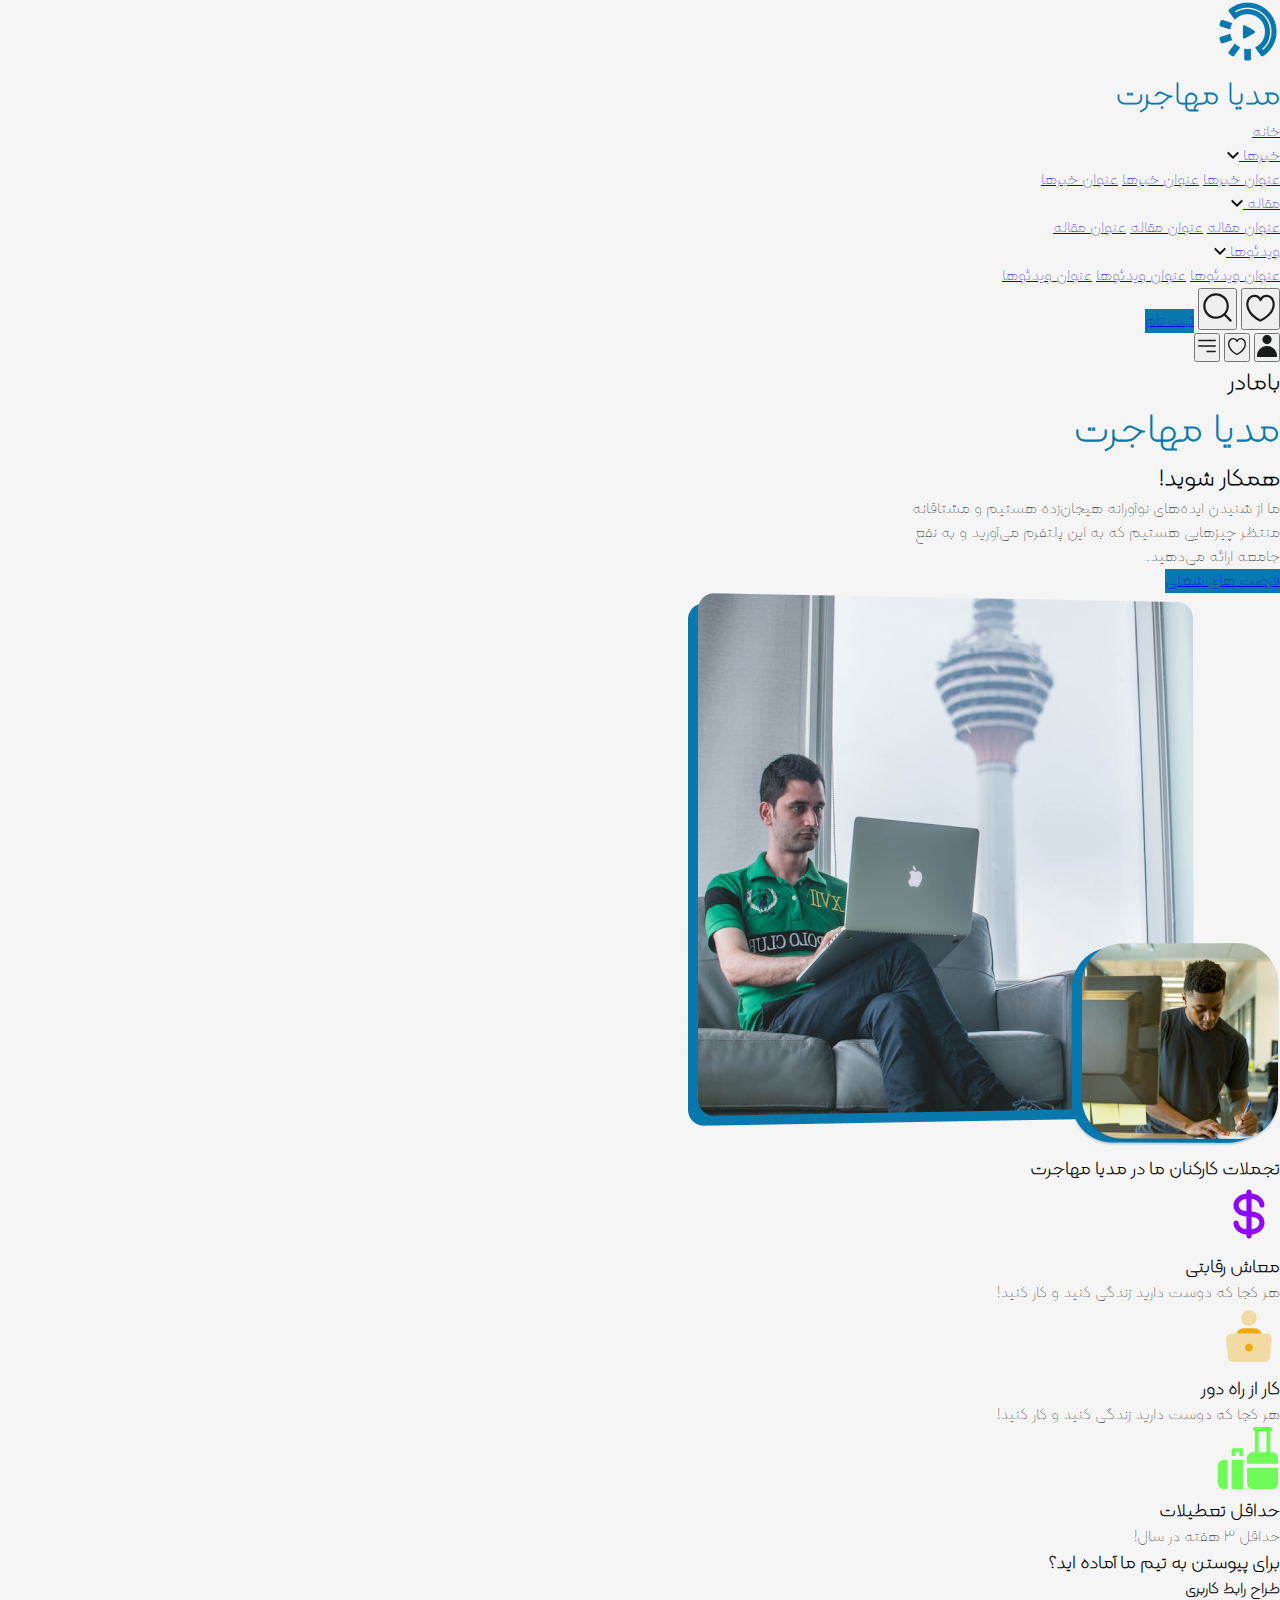
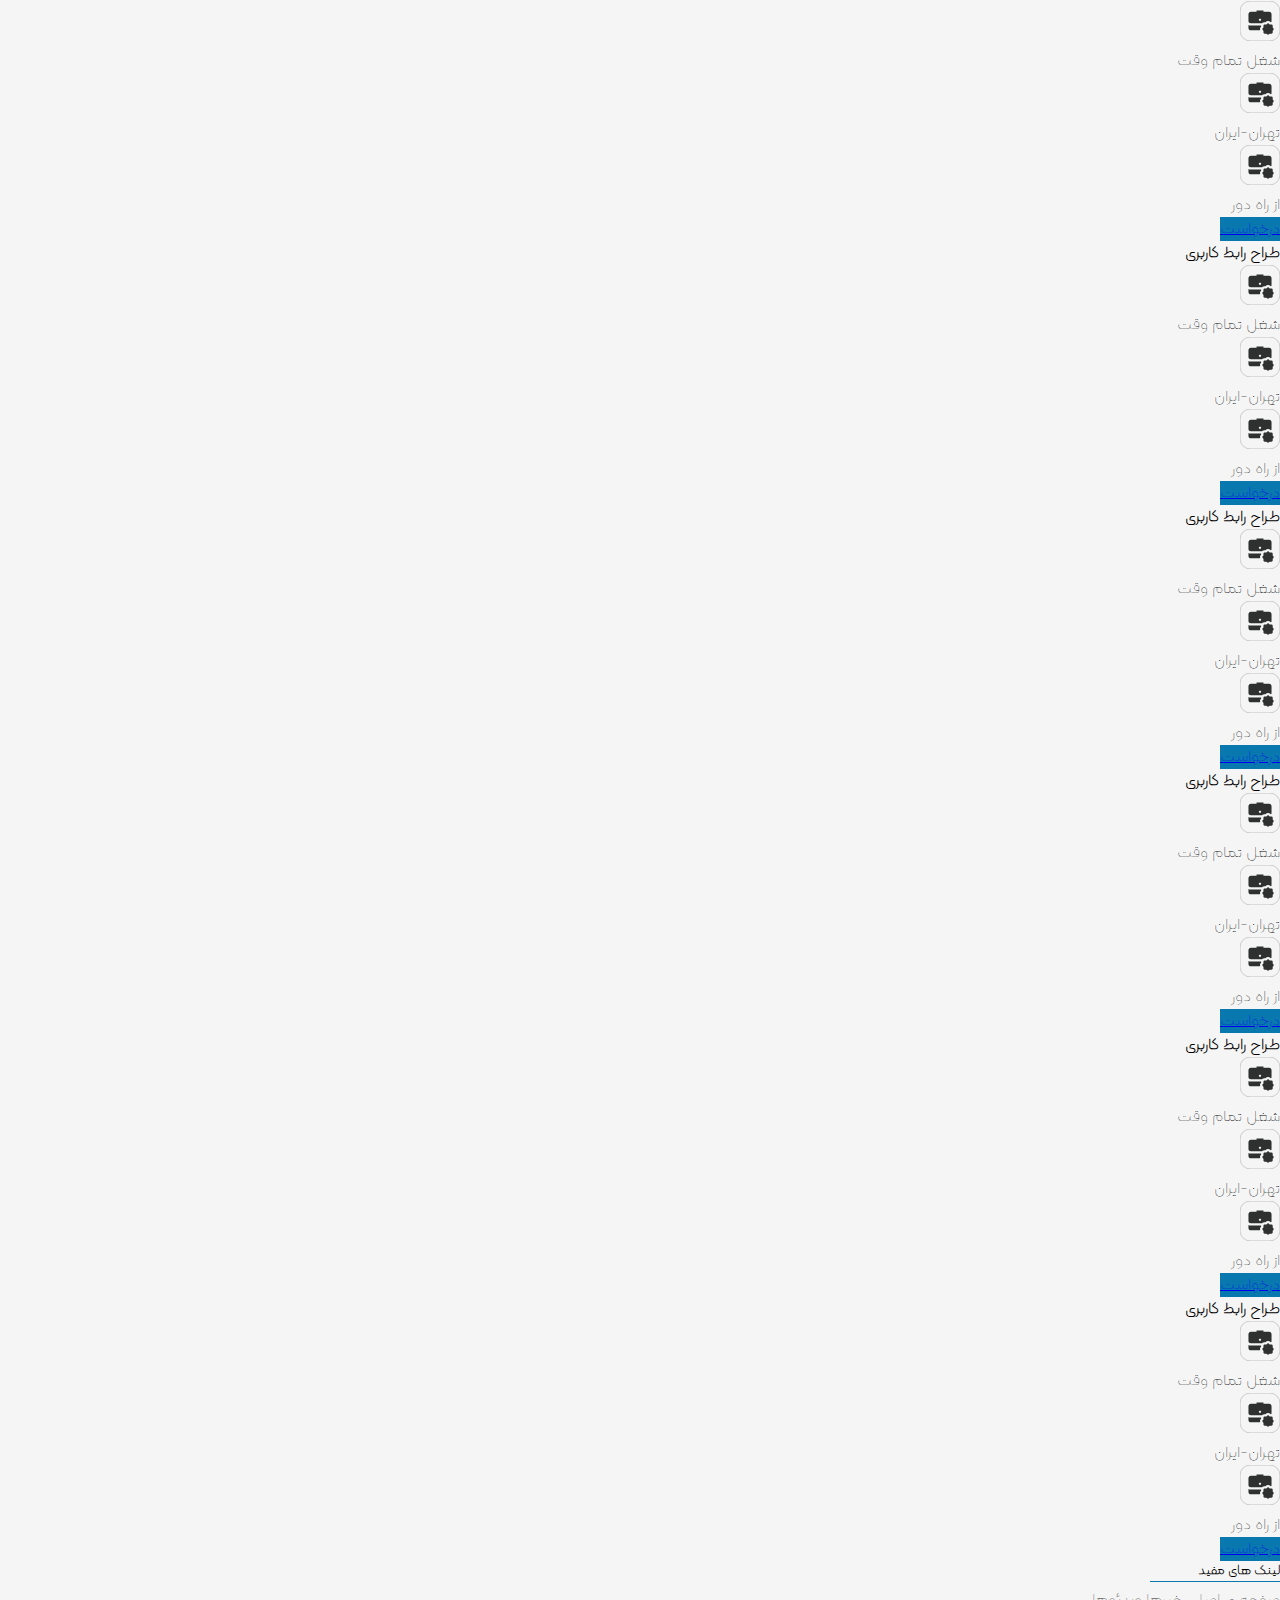
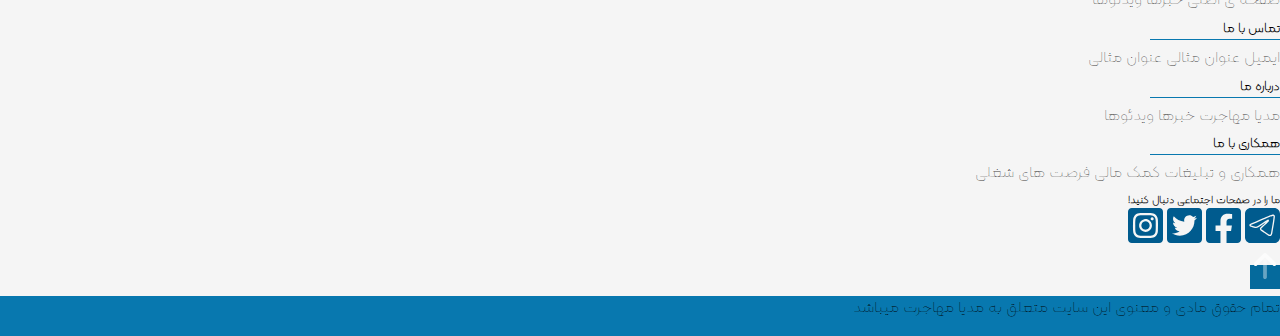
<file: favorite.html>
<!DOCTYPE html>
<html lang="en">

<head>
    <meta charset="UTF-8">
    <meta name="viewport" content="width=device-width, initial-scale=1.0">
    <link href="https://cdn.jsdelivr.net/npm/bootstrap@5.2.3/dist/css/bootstrap.min.css" rel="stylesheet"
        integrity="sha384-rbsA2VBKQhggwzxH7pPCaAqO46MgnOM80zW1RWuH61DGLwZJEdK2Kadq2F9CUG65" crossorigin="anonymous">
    <link rel="stylesheet" href="assets/package/swiper.css">
    <link rel="stylesheet" href="assets/package/swiper-bundle.min.css">
    <link rel="stylesheet" href="assets/css/style.css">
    <title>Document</title>
</head>

<body>
    <!-- Header -->
    <header class="container container-navbar">
        <div class="row">
            <div class="d-flex justify-content-between pt-4 pb-4">
                <!-- Logo -->
                <div class="d-flex">
                    <img class="img-fluid images" src="assets/images/Logo.png" alt="Logo">
                    <h1 class="mt-3 me-1 fs-4 text" style="color: #0878AF;">مدیا مهاجرت</h1>
                </div>
                <!-- NAV -->
                <nav class="navbar navbar-expand-lg">
                    <div class="navbar-nav gap-4 fs-6 collapse navbar-collapse" id="navbarNav">
                        <a class="nav-link text-primary" href="#">خانه</a>
                        <!-- news -->
                        <div class="btn-group">

                            <a class="nav-link text-black" id="defaultDropdown" data-bs-toggle="dropdown"
                                data-bs-auto-close="true" aria-expanded="false" href="#">خبرها
                                <svg width="12" height="9" viewBox="0 0 14 9" fill="none"
                                    xmlns="http://www.w3.org/2000/svg">
                                    <path
                                        d="M0 1.66667L1.645 0.0216675L7 5.365L12.355 0.0216675L14 1.66667L7 8.66667L0 1.66667Z"
                                        fill="#0F1010" />

                                </svg>
                                <div class="menu w-50 text-center dropdown-menu border-0"
                                    aria-labelledby="defaultDropdown">
                                    <a class="dropdown-item" href="#">عنوان خبرها</a>
                                    <a class="dropdown-item" href="#">عنوان خبرها</a>
                                    <a class="dropdown-item" href="#">عنوان خبرها</a>
                                </div>
                            </a>
                        </div>
                        <!-- End News -->
                        <!-- article -->
                        <div class="btn-group">
                            <a class="nav-link text-black" id="dropdownMenuClickableOutside" data-bs-toggle="dropdown"
                                data-bs-auto-close="true" aria-expanded="false" href="#">مقاله
                                <svg width="12" height="9" viewBox="0 0 14 9" fill="none"
                                    xmlns="http://www.w3.org/2000/svg">
                                    <path
                                        d="M0 1.66667L1.645 0.0216675L7 5.365L12.355 0.0216675L14 1.66667L7 8.66667L0 1.66667Z"
                                        fill="#0F1010" />

                                </svg>
                                <div class="w-50 text-center dropdown-menu border-0"
                                    aria-labelledby="dropdownMenuClickableOutside">
                                    <a class="dropdown-item" href="#">عنوان مقاله</a>
                                    <a class="dropdown-item" href="#">عنوان مقاله</a>
                                    <a class="dropdown-item" href="#">عنوان مقاله</a>
                                </div>
                            </a>
                        </div>
                        <!-- move -->
                        <div class="btn-group">
                            <a class="nav-link text-black" id="dropdownMenuClickableOutside" data-bs-toggle="dropdown"
                                data-bs-auto-close="true" aria-expanded="false" href="#">ویدئوها
                                <svg width="12" height="9" viewBox="0 0 14 9" fill="none"
                                    xmlns="http://www.w3.org/2000/svg">
                                    <path
                                        d="M0 1.66667L1.645 0.0216675L7 5.365L12.355 0.0216675L14 1.66667L7 8.66667L0 1.66667Z"
                                        fill="#0F1010" />

                                </svg>
                                <div class="w-50 text-center dropdown-menu border-0"
                                    aria-labelledby="dropdownMenuClickableOutside">
                                    <a class="dropdown-item" href="#">عنوان ویدئوها</a>
                                    <a class="dropdown-item" href="#">عنوان ویدئوها</a>
                                    <a class="dropdown-item" href="#">عنوان ویدئوها</a>
                                </div>
                            </a>
                        </div>
                    </div>
                </nav>
                <!-- End Nav -->
                <!-- SEARCH HEART -->
                <div class="gap-2 d-xs-none d-sm-none d-md-none d-lg-block d-xl-block search">
                    <button class="border-0 rounded-4 py-2 px-2">
                        <svg width="35" height="35" viewBox="0 0 44 44" fill="none" xmlns="http://www.w3.org/2000/svg">
                            <path
                                d="M21.9995 39.875C21.8029 39.8752 21.6085 39.8334 21.4294 39.7522C20.8299 39.479 6.72052 32.9358 4.46002 21.2813C3.98201 19.2672 3.94438 17.1736 4.34969 15.1435C4.75501 13.1135 5.59371 11.1948 6.80852 9.51865C7.76745 8.36732 8.9752 7.44867 10.3408 6.83194C11.7063 6.21522 13.1941 5.9165 14.6919 5.95832H14.7395C16.1816 5.95308 17.6019 6.30986 18.8703 6.99596C20.1387 7.68205 21.2147 8.67552 21.9995 9.88532C22.7881 8.66975 23.8704 7.67265 25.1464 6.98625C26.4225 6.29984 27.851 5.9463 29.2999 5.95832C30.7998 5.91454 32.29 6.21231 33.658 6.8291C35.0259 7.4459 36.2357 8.36558 37.196 9.51865C38.4095 11.1955 39.2468 13.1144 39.6508 15.1444C40.0549 17.1744 40.0161 19.2677 39.5372 21.2813C37.2785 32.9358 23.1692 39.479 22.5697 39.7522C22.3906 39.8334 22.1962 39.8752 21.9995 39.875ZM14.7432 8.70832H14.712C13.6173 8.66228 12.5266 8.86885 11.5245 9.31203C10.5225 9.75521 9.63584 10.4231 8.93335 11.264C7.97577 12.6277 7.32184 14.1809 7.0157 15.8188C6.70955 17.4568 6.75831 19.1413 7.15868 20.7588C8.90952 29.7862 19.42 35.6528 22.0087 36.9692C24.5882 35.6528 35.0987 29.7862 36.8477 20.7588C37.2489 19.1418 37.2987 17.4576 36.9938 15.8197C36.689 14.1818 36.0365 12.6283 35.0804 11.264C34.3758 10.4217 33.4867 9.75308 32.482 9.30988C31.4773 8.86667 30.3841 8.66083 29.287 8.70832H29.2559C27.9237 8.78575 26.6452 9.25966 25.5845 10.0692C24.5237 10.8787 23.7292 11.9869 23.303 13.2513C23.2098 13.5227 23.0343 13.7584 22.8011 13.9256C22.5679 14.0928 22.2883 14.1833 22.0014 14.1845C21.7138 14.1834 21.4338 14.0922 21.2007 13.9239C20.9676 13.7555 20.793 13.5184 20.7015 13.2458C20.2738 11.9817 19.4781 10.8743 18.4164 10.0657C17.3547 9.25721 16.0755 8.7845 14.7432 8.70832Z"
                                fill="#1A1B1B" />
                        </svg>
                    </button>
                    <button class="border-0 rounded-4 py-2 px-2">
                        <svg width="35" height="35" viewBox="0 0 44 44" fill="none" xmlns="http://www.w3.org/2000/svg">
                            <path
                                d="M39.4724 37.5276L32.4305 30.4857C35.1 27.3152 36.4419 23.2362 36.1761 19.1C35.9102 14.9639 34.0572 11.0902 31.0038 8.28752C27.9503 5.48483 23.9325 3.9697 19.7887 4.05837C15.645 4.14704 11.6956 5.83265 8.76485 8.76339C5.83412 11.6941 4.1485 15.6435 4.05984 19.7873C3.97117 23.931 5.48629 27.9489 8.28898 31.0023C11.0917 34.0557 14.9653 35.9087 19.1015 36.1746C23.2377 36.4404 27.3167 35.0986 30.4872 32.4291L37.529 39.4709C37.7897 39.7138 38.1344 39.846 38.4906 39.8397C38.8469 39.8334 39.1867 39.6891 39.4387 39.4372C39.6906 39.1853 39.8349 38.8454 39.8412 38.4892C39.8475 38.133 39.7152 37.7882 39.4724 37.5276ZM6.87569 20.1659C6.87569 17.537 7.65523 14.9672 9.11574 12.7814C10.5762 10.5956 12.6521 8.89201 15.0809 7.88599C17.5096 6.87998 20.1821 6.61676 22.7604 7.12962C25.3388 7.64248 27.7071 8.90839 29.566 10.7673C31.4249 12.6261 32.6908 14.9945 33.2036 17.5728C33.7165 20.1511 33.4533 22.8237 32.4473 25.2524C31.4412 27.6811 29.7376 29.757 27.5518 31.2175C25.366 32.678 22.7962 33.4576 20.1674 33.4576C16.6434 33.4537 13.2648 32.0521 10.773 29.5602C8.28119 27.0684 6.87957 23.6899 6.87569 20.1659Z"
                                fill="#1A1B1B" />
                        </svg>
                    </button>

                    <a class="singIn border-0 rounded-3 text-decoration-none text-white fs-6 py-2 px-4" href="#">ثبت
                        نام</a>
                </div>
                <!-- End SEARCH HEART -->
                <!-- icone responsive user -->
                <div class="navbar-toggler d-xs-block d-sm-block d-md-block d-lg-none d-xl-none user" type="button"
                    data-bs-toggle="collapse" data-bs-target="#navbarNav" aria-controls="navbarNav"
                    aria-expanded="false" aria-label="Toggle navigation">
                    <div class="d-flex gap-3">
                        <!-- user -->
                        <button class="border-0 rounded-4 py-2 px-2">
                            <svg width="22" height="22" viewBox="0 0 22 22" fill="none"
                                xmlns="http://www.w3.org/2000/svg">
                                <path
                                    d="M11.0003 9.16667C13.5316 9.16667 15.5837 7.11464 15.5837 4.58333C15.5837 2.05203 13.5316 0 11.0003 0C8.46902 0 6.41699 2.05203 6.41699 4.58333C6.41699 7.11464 8.46902 9.16667 11.0003 9.16667Z"
                                    fill="#1A1B1B" />
                                <path
                                    d="M1.83366 22H20.167C20.4101 22 20.6433 21.9034 20.8152 21.7315C20.9871 21.5596 21.0837 21.3264 21.0837 21.0833C21.0837 18.4091 20.0213 15.8443 18.1303 13.9533C16.2393 12.0623 13.6746 11 11.0003 11C8.32606 11 5.76132 12.0623 3.87033 13.9533C1.97934 15.8443 0.916992 18.4091 0.916992 21.0833C0.916992 21.3264 1.01357 21.5596 1.18548 21.7315C1.35739 21.9034 1.59054 22 1.83366 22Z"
                                    fill="#1A1B1B" />
                            </svg>

                        </button>
                        <!--End user -->
                        <!-- search -->
                        <button class="border-0 rounded-4 py-2 px-2">
                            <svg width="22" height="22" viewBox="0 0 44 44" fill="none"
                                xmlns="http://www.w3.org/2000/svg">
                                <path
                                    d="M21.9995 39.875C21.8029 39.8752 21.6085 39.8334 21.4294 39.7522C20.8299 39.479 6.72052 32.9358 4.46002 21.2813C3.98201 19.2672 3.94438 17.1736 4.34969 15.1435C4.75501 13.1135 5.59371 11.1948 6.80852 9.51865C7.76745 8.36732 8.9752 7.44867 10.3408 6.83194C11.7063 6.21522 13.1941 5.9165 14.6919 5.95832H14.7395C16.1816 5.95308 17.6019 6.30986 18.8703 6.99596C20.1387 7.68205 21.2147 8.67552 21.9995 9.88532C22.7881 8.66975 23.8704 7.67265 25.1464 6.98625C26.4225 6.29984 27.851 5.9463 29.2999 5.95832C30.7998 5.91454 32.29 6.21231 33.658 6.8291C35.0259 7.4459 36.2357 8.36558 37.196 9.51865C38.4095 11.1955 39.2468 13.1144 39.6508 15.1444C40.0549 17.1744 40.0161 19.2677 39.5372 21.2813C37.2785 32.9358 23.1692 39.479 22.5697 39.7522C22.3906 39.8334 22.1962 39.8752 21.9995 39.875ZM14.7432 8.70832H14.712C13.6173 8.66228 12.5266 8.86885 11.5245 9.31203C10.5225 9.75521 9.63584 10.4231 8.93335 11.264C7.97577 12.6277 7.32184 14.1809 7.0157 15.8188C6.70955 17.4568 6.75831 19.1413 7.15868 20.7588C8.90952 29.7862 19.42 35.6528 22.0087 36.9692C24.5882 35.6528 35.0987 29.7862 36.8477 20.7588C37.2489 19.1418 37.2987 17.4576 36.9938 15.8197C36.689 14.1818 36.0365 12.6283 35.0804 11.264C34.3758 10.4217 33.4867 9.75308 32.482 9.30988C31.4773 8.86667 30.3841 8.66083 29.287 8.70832H29.2559C27.9237 8.78575 26.6452 9.25966 25.5845 10.0692C24.5237 10.8787 23.7292 11.9869 23.303 13.2513C23.2098 13.5227 23.0343 13.7584 22.8011 13.9256C22.5679 14.0928 22.2883 14.1833 22.0014 14.1845C21.7138 14.1834 21.4338 14.0922 21.2007 13.9239C20.9676 13.7555 20.793 13.5184 20.7015 13.2458C20.2738 11.9817 19.4781 10.8743 18.4164 10.0657C17.3547 9.25721 16.0755 8.7845 14.7432 8.70832Z"
                                    fill="#1A1B1B" />
                            </svg>
                        </button>
                        <!-- End search -->
                        <!-- menu -->
                        <button class="border-0 rounded-4 py-2 px-2" type="button" data-bs-toggle="collapse"
                            data-bs-target="#navbarNav">
                            <svg width="22" height="22" viewBox="0 0 22 22" fill="none"
                                xmlns="http://www.w3.org/2000/svg">
                                <path
                                    d="M19.25 6.1875H2.75C2.56766 6.1875 2.3928 6.11507 2.26386 5.98614C2.13493 5.8572 2.0625 5.68234 2.0625 5.5C2.0625 5.31766 2.13493 5.1428 2.26386 5.01386C2.3928 4.88493 2.56766 4.8125 2.75 4.8125H19.25C19.4323 4.8125 19.6072 4.88493 19.7361 5.01386C19.8651 5.1428 19.9375 5.31766 19.9375 5.5C19.9375 5.68234 19.8651 5.8572 19.7361 5.98614C19.6072 6.11507 19.4323 6.1875 19.25 6.1875ZM19.9375 11C19.9375 10.8177 19.8651 10.6428 19.7361 10.5139C19.6072 10.3849 19.4323 10.3125 19.25 10.3125H2.75C2.56766 10.3125 2.3928 10.3849 2.26386 10.5139C2.13493 10.6428 2.0625 10.8177 2.0625 11C2.0625 11.1823 2.13493 11.3572 2.26386 11.4861C2.3928 11.6151 2.56766 11.6875 2.75 11.6875H19.25C19.4323 11.6875 19.6072 11.6151 19.7361 11.4861C19.8651 11.3572 19.9375 11.1823 19.9375 11ZM19.9375 16.5C19.9375 16.3177 19.8651 16.1428 19.7361 16.0139C19.6072 15.8849 19.4323 15.8125 19.25 15.8125H11C10.8177 15.8125 10.6428 15.8849 10.5139 16.0139C10.3849 16.1428 10.3125 16.3177 10.3125 16.5C10.3125 16.6823 10.3849 16.8572 10.5139 16.9861C10.6428 17.1151 10.8177 17.1875 11 17.1875H19.25C19.4323 17.1875 19.6072 17.1151 19.7361 16.9861C19.8651 16.8572 19.9375 16.6823 19.9375 16.5Z"
                                    fill="#1A1B1B" />
                            </svg>

                        </button>
                        <!--End menu -->
                    </div>
                </div>
                <!-- End icone responsive user -->
            </div>
        </div>

    </header>
    <!-- End Header -->
    <main>
        <section class="container pt-5">
            <div class="row">
                <!-- SECTION RIGHT -->
                <div class="col-12 col-sm-12 col-md-6 col-lg-6 col-xl-6">
                    <h2 class="lh-2">
                        بامادر
                        <br />
                        <span style="color: #0878AF ; font-size: 2.5rem;">
                            مدیا مهاجرت
                        </span>
                        <br />
                        <span class="fs-1">

                            همکار شوید!
                        </span>
                        <br />
                    </h2>
                    <p class="fs-6 pb-4">ما از شنیدن ایده‌های نوآورانه هیجان‌زده هستیم و مشتاقانه<br /> منتظر
                        چیزهایی
                        هستیم
                        که به این پلتفرم
                        می‌آورید
                        و به نفع <br />جامعه ارائه می‌دهید.
                    </p>
                    <a class="border-0 rounded-3 text-decoration-none text-white  fs-6 text-center pt-3 py-2 px-4 section-jop"
                        href="#">فرصت های
                        شغلی</a>
                </div>
                <!-- SECTION LEFT IMAGE -->
                <div class="col-12 col-sm-6 col-md-6 col-lg-6 col-xl-6">
                    <img src="./assets/images/Images.png" alt="image" class="img-fluid">
                </div>
            </div>

        </section>
        <!-- END BANNER -->
        <!-- START SECTION CART 1  -->

        <section class="container">
            <div class="row">
                <h3 class=" text-center py-5 fs-3">تجملات کارکنان ما در مدیا مهاجرت</h3>
                <!-- CART 1 -->
                <div class="col-12 col-sm-12 col-md-4 col-lg-4 col-xl-4">
                    <div class="border-0 rounded-4 shadow p-3 bg-body">
                        <div>
                            <svg width="62" height="62" viewBox="0 0 62 62" fill="none"
                                xmlns="http://www.w3.org/2000/svg">
                                <path fill-rule="evenodd" clip-rule="evenodd"
                                    d="M33.5833 9.04232C33.5833 7.61559 32.4268 6.45898 31 6.45898C29.5732 6.45898 28.4167 7.61559 28.4167 9.04232V10.4869C25.394 10.8492 22.6128 11.8455 20.3984 13.3751C17.5551 15.3391 15.5 18.3172 15.5 21.959C15.5 25.2501 16.7701 28.3065 19.576 30.4649C21.7888 32.167 24.7681 33.1668 28.4167 33.4781V46.2989C26.3916 45.9744 24.6462 45.2811 23.3348 44.3751C21.5031 43.1098 20.6667 41.5673 20.6667 40.0423C20.6667 38.6155 19.5101 37.459 18.0833 37.459C16.6566 37.459 15.5 38.6155 15.5 40.0423C15.5 43.684 17.5551 46.6624 20.3984 48.6262C22.6128 50.1558 25.394 51.1522 28.4167 51.5144V52.959C28.4167 54.3858 29.5732 55.5423 31 55.5423C32.4268 55.5423 33.5833 54.3858 33.5833 52.959V51.5214C36.5857 51.1767 39.3638 50.2271 41.585 48.7184C44.4649 46.7623 46.5 43.7716 46.5 40.0423C46.5 36.6669 45.2455 33.5897 42.4075 31.4429C40.1889 29.7648 37.2101 28.8136 33.5833 28.5181V15.7025C35.6084 16.0268 37.354 16.7203 38.6653 17.6262C40.4968 18.8914 41.3333 20.4341 41.3333 21.959C41.3333 23.3857 42.4899 24.5423 43.9167 24.5423C45.3434 24.5423 46.5 23.3857 46.5 21.959C46.5 18.3172 44.445 15.3391 41.6017 13.3751C39.3873 11.8454 36.6061 10.8491 33.5833 10.4869V9.04232ZM28.4167 15.7025C26.3916 16.0268 24.6462 16.7204 23.3348 17.6262C21.5031 18.8914 20.6667 20.4341 20.6667 21.959C20.6667 23.8345 21.334 25.2989 22.7262 26.3698C23.8777 27.2556 25.6962 27.9999 28.4167 28.2887V15.7025ZM33.5833 33.7054V46.3103C35.627 46.0005 37.3762 45.3314 38.6821 44.4443C40.477 43.2252 41.3333 41.6951 41.3333 40.0423C41.3333 38.0356 40.6503 36.592 39.2907 35.5636C38.145 34.6971 36.3258 33.981 33.5833 33.7054Z"
                                    fill="#9105FE" />
                            </svg>
                        </div>
                        <h3 class="pt-1 fs-6">معاش رقابتی</h3>
                        <p class="text-black-50 fs-6">هر کجا که دوست دارید زندگی کنید و کار کنید!</p>
                    </div>
                </div>
                <!-- CART 2 -->
                <div class="col-12 col-sm-12 col-md-4 col-lg-4 col-xl-4">
                    <div class="border-0 rounded-4 shadow p-3 bg-body">
                        <div>
                            <svg width="62" height="62" viewBox="0 0 62 62" fill="none"
                                xmlns="http://www.w3.org/2000/svg">
                                <path
                                    d="M43.4502 28.4167H18.5469C19.5802 25.3942 22.4477 23.25 25.8319 23.25H36.1652C38.3094 23.25 40.2469 24.1283 41.6419 25.5233C42.4427 26.3242 43.0885 27.3058 43.4502 28.4167Z"
                                    fill="#ECAD0B" />
                                <path opacity="0.35"
                                    d="M46.9956 56.8337H15.014C12.3583 56.8337 10.1366 54.8212 9.87312 52.1811L8.32312 34.0977C8.01829 31.0572 10.4079 28.417 13.464 28.417H48.5456C51.6017 28.417 53.9913 31.0572 53.6865 34.0977L52.1365 52.1811C51.873 54.8212 49.6513 56.8337 46.9956 56.8337Z"
                                    fill="#ECAD0B" />
                                <path
                                    d="M31 46.5C33.1401 46.5 34.875 44.7651 34.875 42.625C34.875 40.4849 33.1401 38.75 31 38.75C28.8599 38.75 27.125 40.4849 27.125 42.625C27.125 44.7651 28.8599 46.5 31 46.5Z"
                                    fill="#ECAD0B" />
                                <path opacity="0.35"
                                    d="M31 20.667C35.2802 20.667 38.75 17.1972 38.75 12.917C38.75 8.63679 35.2802 5.16699 31 5.16699C26.7198 5.16699 23.25 8.63679 23.25 12.917C23.25 17.1972 26.7198 20.667 31 20.667Z"
                                    fill="#ECAD0B" />
                            </svg>

                        </div>
                        <h3 class="pt-1 fs-6">کار از راه دور</h3>
                        <p class="text-black-50 fs-6">هر کجا که دوست دارید زندگی کنید و کار کنید!</p>
                    </div>
                </div>
                <!-- CART 3 -->
                <div class="col-12 col-sm-12 col-md-4 col-lg-4 col-xl-4">
                    <div class="border-0 rounded-4 shadow p-3 bg-body">
                        <div>
                            <svg width="62" height="62" viewBox="0 0 62 62" fill="none"
                                xmlns="http://www.w3.org/2000/svg">
                                <path
                                    d="M54.25 25.1875H52.3125V3.875C53.475 3.875 54.25 3.1 54.25 1.9375C54.25 0.775 53.475 0 52.3125 0H50.375H38.75H36.8125C35.65 0 34.875 0.775 34.875 1.9375C34.875 3.1 35.65 3.875 36.8125 3.875V25.1875H34.875C31.5812 25.1875 29.0625 27.7062 29.0625 31V36.8125H60.0625V31C60.0625 27.7062 57.5438 25.1875 54.25 25.1875ZM40.6875 3.875H48.4375V25.1875H40.6875V3.875Z"
                                    fill="#6FFC58" />
                                <path
                                    d="M29.0625 56.1875C29.0625 59.4813 31.5812 62 34.875 62H54.25C57.5438 62 60.0625 59.4813 60.0625 56.1875V40.6875H29.0625V56.1875Z"
                                    fill="#6FFC58" />
                                <path
                                    d="M0 38.75V56.1875C0 59.4813 2.51875 62 5.8125 62H9.6875V32.9375H5.8125C2.51875 32.9375 0 35.4562 0 38.75Z"
                                    fill="#6FFC58" />
                                <path d="M25.1875 32.9375H13.5625V62H25.1875V32.9375Z" fill="#6FFC58" />
                                <path
                                    d="M23.25 21.3125H15.5C14.3375 21.3125 13.5625 22.0875 13.5625 23.25V29.0625H17.4375V25.1875H21.3125V29.0625H25.1875V23.25C25.1875 22.0875 24.4125 21.3125 23.25 21.3125Z"
                                    fill="#6FFC58" />
                            </svg>

                        </div>
                        <h3 class="pt-1 fs-6">حداقل تعطیلات</h3>
                        <p class="text-black-50 fs-6">حداقل 3 هفته در سال!</p>
                    </div>
                </div>
            </div>

        </section>
        <!--END SECTIO CART 1  -->
        <!-- START SECTION CART 2 -->
        <section class="container pb-5">
            <h3 class="text-center py-5 fs-3">برای پیوستن به تیم ما آماده اید؟</h3>
            <div class="row">
                <!-- CART 1 -->
                <div class="col-12 col-sm-12 col-md-4 col-lg-4 col-xl-4">
                    <div class="border-0 rounded-4 shadow p-3 bg-body">

                        <h4>طراح رابط کاربری</h4>
                        <!-- SVG 1 -->
                        <div class="vstack gap-1">
                            <div class="d-flex">
                                <svg width="40" height="40" viewBox="0 0 48 48" fill="none"
                                    xmlns="http://www.w3.org/2000/svg">
                                    <g clip-path="url(#clip0_29_154)">
                                        <path
                                            d="M19.8447 11.5391V12.9237H12.9216C11.3916 12.9237 10.1523 14.1629 10.1523 15.6929V24.0006C10.1523 25.5278 11.3943 26.7698 12.9216 26.7698H26.4621C27.2223 25.9266 28.3143 25.3852 29.537 25.3852H30.5862L30.7539 25.2175C31.5376 24.4325 32.5817 24.0006 33.6908 24.0006C34.7999 24.0006 35.844 24.4325 36.6277 25.2175L36.7954 25.3852H37.4579C37.6975 24.9768 37.8447 24.5074 37.8447 24.0006V15.6929C37.8447 14.1629 36.6054 12.9237 35.0754 12.9237H28.1523V11.5391H19.8447ZM23.9985 21.2314C24.7628 21.2314 25.3831 21.8517 25.3831 22.616C25.3831 23.3803 24.7628 24.0006 23.9985 24.0006C23.2342 24.0006 22.6139 23.3803 22.6139 22.616C22.6139 21.8517 23.2342 21.2314 23.9985 21.2314ZM33.6908 26.7698C33.3367 26.7698 32.9825 26.9048 32.7118 27.1755L31.7329 28.1544H29.537C28.7713 28.1544 28.1523 28.7734 28.1523 29.5391V31.735L27.1734 32.7139C26.632 33.2553 26.632 34.1305 27.1734 34.6719L28.1523 35.6508V37.8468C28.1523 38.6124 28.7713 39.2314 29.537 39.2314H31.7329L32.7118 40.2103C32.9818 40.4803 33.3363 40.616 33.6908 40.616C34.0453 40.616 34.3998 40.4803 34.6698 40.2103L35.6487 39.2314H37.8447C38.6103 39.2314 39.2293 38.6124 39.2293 37.8468V35.6508L40.2082 34.6719C40.7496 34.1305 40.7496 33.2553 40.2082 32.7139L39.2293 31.735V29.5391C39.2293 28.7734 38.6103 28.1544 37.8447 28.1544H35.6487L34.6698 27.1755C34.3991 26.9048 34.0449 26.7698 33.6908 26.7698ZM10.1523 28.7683V32.3083C10.1523 33.8383 11.3916 35.0775 12.9216 35.0775H24.25C24.0935 34.6372 23.9985 34.1734 23.9985 33.6929C23.9985 32.5838 24.4304 31.5397 25.2154 30.756L25.3831 30.5883V29.5391H12.9216C11.908 29.5391 10.9707 29.2446 10.1523 28.7683Z"
                                            fill="#2F3030" />
                                    </g>
                                    <rect x="0.15" y="0.15" width="47.7" height="47.7" rx="11.85" stroke="#4F5050"
                                        stroke-width="0.3" />
                                    <defs>
                                        <clipPath id="clip0_29_154">
                                            <rect width="33.2308" height="33.2308" fill="white"
                                                transform="translate(7.38281 7.38477)" />
                                        </clipPath>
                                    </defs>
                                </svg>
                                <p class=" pt-2 pe-2 fs-6">شغل تمام وقت</p>
                            </div>
                            <!-- SVG 2 -->
                            <div class="d-flex">
                                <svg width="40" height="40" viewBox="0 0 48 48" fill="none"
                                    xmlns="http://www.w3.org/2000/svg">
                                    <g clip-path="url(#clip0_29_154)">
                                        <path
                                            d="M19.8447 11.5391V12.9237H12.9216C11.3916 12.9237 10.1523 14.1629 10.1523 15.6929V24.0006C10.1523 25.5278 11.3943 26.7698 12.9216 26.7698H26.4621C27.2223 25.9266 28.3143 25.3852 29.537 25.3852H30.5862L30.7539 25.2175C31.5376 24.4325 32.5817 24.0006 33.6908 24.0006C34.7999 24.0006 35.844 24.4325 36.6277 25.2175L36.7954 25.3852H37.4579C37.6975 24.9768 37.8447 24.5074 37.8447 24.0006V15.6929C37.8447 14.1629 36.6054 12.9237 35.0754 12.9237H28.1523V11.5391H19.8447ZM23.9985 21.2314C24.7628 21.2314 25.3831 21.8517 25.3831 22.616C25.3831 23.3803 24.7628 24.0006 23.9985 24.0006C23.2342 24.0006 22.6139 23.3803 22.6139 22.616C22.6139 21.8517 23.2342 21.2314 23.9985 21.2314ZM33.6908 26.7698C33.3367 26.7698 32.9825 26.9048 32.7118 27.1755L31.7329 28.1544H29.537C28.7713 28.1544 28.1523 28.7734 28.1523 29.5391V31.735L27.1734 32.7139C26.632 33.2553 26.632 34.1305 27.1734 34.6719L28.1523 35.6508V37.8468C28.1523 38.6124 28.7713 39.2314 29.537 39.2314H31.7329L32.7118 40.2103C32.9818 40.4803 33.3363 40.616 33.6908 40.616C34.0453 40.616 34.3998 40.4803 34.6698 40.2103L35.6487 39.2314H37.8447C38.6103 39.2314 39.2293 38.6124 39.2293 37.8468V35.6508L40.2082 34.6719C40.7496 34.1305 40.7496 33.2553 40.2082 32.7139L39.2293 31.735V29.5391C39.2293 28.7734 38.6103 28.1544 37.8447 28.1544H35.6487L34.6698 27.1755C34.3991 26.9048 34.0449 26.7698 33.6908 26.7698ZM10.1523 28.7683V32.3083C10.1523 33.8383 11.3916 35.0775 12.9216 35.0775H24.25C24.0935 34.6372 23.9985 34.1734 23.9985 33.6929C23.9985 32.5838 24.4304 31.5397 25.2154 30.756L25.3831 30.5883V29.5391H12.9216C11.908 29.5391 10.9707 29.2446 10.1523 28.7683Z"
                                            fill="#2F3030" />
                                    </g>
                                    <rect x="0.15" y="0.15" width="47.7" height="47.7" rx="11.85" stroke="#4F5050"
                                        stroke-width="0.3" />
                                    <defs>
                                        <clipPath id="clip0_29_154">
                                            <rect width="33.2308" height="33.2308" fill="white"
                                                transform="translate(7.38281 7.38477)" />
                                        </clipPath>
                                    </defs>
                                </svg>
                                <p class="pt-2 pe-2 fs-6">تهران-ایران</p>
                            </div>
                            <!-- SVG 3 -->
                            <div class="d-flex">
                                <svg width="40" height="40" viewBox="0 0 48 48" fill="none"
                                    xmlns="http://www.w3.org/2000/svg">
                                    <g clip-path="url(#clip0_29_154)">
                                        <path
                                            d="M19.8447 11.5391V12.9237H12.9216C11.3916 12.9237 10.1523 14.1629 10.1523 15.6929V24.0006C10.1523 25.5278 11.3943 26.7698 12.9216 26.7698H26.4621C27.2223 25.9266 28.3143 25.3852 29.537 25.3852H30.5862L30.7539 25.2175C31.5376 24.4325 32.5817 24.0006 33.6908 24.0006C34.7999 24.0006 35.844 24.4325 36.6277 25.2175L36.7954 25.3852H37.4579C37.6975 24.9768 37.8447 24.5074 37.8447 24.0006V15.6929C37.8447 14.1629 36.6054 12.9237 35.0754 12.9237H28.1523V11.5391H19.8447ZM23.9985 21.2314C24.7628 21.2314 25.3831 21.8517 25.3831 22.616C25.3831 23.3803 24.7628 24.0006 23.9985 24.0006C23.2342 24.0006 22.6139 23.3803 22.6139 22.616C22.6139 21.8517 23.2342 21.2314 23.9985 21.2314ZM33.6908 26.7698C33.3367 26.7698 32.9825 26.9048 32.7118 27.1755L31.7329 28.1544H29.537C28.7713 28.1544 28.1523 28.7734 28.1523 29.5391V31.735L27.1734 32.7139C26.632 33.2553 26.632 34.1305 27.1734 34.6719L28.1523 35.6508V37.8468C28.1523 38.6124 28.7713 39.2314 29.537 39.2314H31.7329L32.7118 40.2103C32.9818 40.4803 33.3363 40.616 33.6908 40.616C34.0453 40.616 34.3998 40.4803 34.6698 40.2103L35.6487 39.2314H37.8447C38.6103 39.2314 39.2293 38.6124 39.2293 37.8468V35.6508L40.2082 34.6719C40.7496 34.1305 40.7496 33.2553 40.2082 32.7139L39.2293 31.735V29.5391C39.2293 28.7734 38.6103 28.1544 37.8447 28.1544H35.6487L34.6698 27.1755C34.3991 26.9048 34.0449 26.7698 33.6908 26.7698ZM10.1523 28.7683V32.3083C10.1523 33.8383 11.3916 35.0775 12.9216 35.0775H24.25C24.0935 34.6372 23.9985 34.1734 23.9985 33.6929C23.9985 32.5838 24.4304 31.5397 25.2154 30.756L25.3831 30.5883V29.5391H12.9216C11.908 29.5391 10.9707 29.2446 10.1523 28.7683Z"
                                            fill="#2F3030" />
                                    </g>
                                    <rect x="0.15" y="0.15" width="47.7" height="47.7" rx="11.85" stroke="#4F5050"
                                        stroke-width="0.3" />
                                    <defs>
                                        <clipPath id="clip0_29_154">
                                            <rect width="33.2308" height="33.2308" fill="white"
                                                transform="translate(7.38281 7.38477)" />
                                        </clipPath>
                                    </defs>
                                </svg>
                                <p class="pt-2 pe-2 fs-6">از راه دور</p>
                            </div>
                            <div class="d-flex justify-content-end">
                                <a style="background-color: #0878AF;"
                                    class="border-0 rounded-3 text-decoration-none text-white fs-6 px-4 py-2"
                                    href="#">درخواست</a>
                            </div>
                        </div>
                    </div>
                </div>

                <!-- CART 2 -->
                <div class="col-12 col-sm-12 col-md-4 col-lg-4 col-xl-4">
                    <div class="border-0 rounded-4 shadow p-3 bg-body">

                        <h4>طراح رابط کاربری</h4>
                        <!-- SVG 1 -->
                        <div class="vstack gap-1">
                            <div class="d-flex">
                                <svg width="40" height="40" viewBox="0 0 48 48" fill="none"
                                    xmlns="http://www.w3.org/2000/svg">
                                    <g clip-path="url(#clip0_29_154)">
                                        <path
                                            d="M19.8447 11.5391V12.9237H12.9216C11.3916 12.9237 10.1523 14.1629 10.1523 15.6929V24.0006C10.1523 25.5278 11.3943 26.7698 12.9216 26.7698H26.4621C27.2223 25.9266 28.3143 25.3852 29.537 25.3852H30.5862L30.7539 25.2175C31.5376 24.4325 32.5817 24.0006 33.6908 24.0006C34.7999 24.0006 35.844 24.4325 36.6277 25.2175L36.7954 25.3852H37.4579C37.6975 24.9768 37.8447 24.5074 37.8447 24.0006V15.6929C37.8447 14.1629 36.6054 12.9237 35.0754 12.9237H28.1523V11.5391H19.8447ZM23.9985 21.2314C24.7628 21.2314 25.3831 21.8517 25.3831 22.616C25.3831 23.3803 24.7628 24.0006 23.9985 24.0006C23.2342 24.0006 22.6139 23.3803 22.6139 22.616C22.6139 21.8517 23.2342 21.2314 23.9985 21.2314ZM33.6908 26.7698C33.3367 26.7698 32.9825 26.9048 32.7118 27.1755L31.7329 28.1544H29.537C28.7713 28.1544 28.1523 28.7734 28.1523 29.5391V31.735L27.1734 32.7139C26.632 33.2553 26.632 34.1305 27.1734 34.6719L28.1523 35.6508V37.8468C28.1523 38.6124 28.7713 39.2314 29.537 39.2314H31.7329L32.7118 40.2103C32.9818 40.4803 33.3363 40.616 33.6908 40.616C34.0453 40.616 34.3998 40.4803 34.6698 40.2103L35.6487 39.2314H37.8447C38.6103 39.2314 39.2293 38.6124 39.2293 37.8468V35.6508L40.2082 34.6719C40.7496 34.1305 40.7496 33.2553 40.2082 32.7139L39.2293 31.735V29.5391C39.2293 28.7734 38.6103 28.1544 37.8447 28.1544H35.6487L34.6698 27.1755C34.3991 26.9048 34.0449 26.7698 33.6908 26.7698ZM10.1523 28.7683V32.3083C10.1523 33.8383 11.3916 35.0775 12.9216 35.0775H24.25C24.0935 34.6372 23.9985 34.1734 23.9985 33.6929C23.9985 32.5838 24.4304 31.5397 25.2154 30.756L25.3831 30.5883V29.5391H12.9216C11.908 29.5391 10.9707 29.2446 10.1523 28.7683Z"
                                            fill="#2F3030" />
                                    </g>
                                    <rect x="0.15" y="0.15" width="47.7" height="47.7" rx="11.85" stroke="#4F5050"
                                        stroke-width="0.3" />
                                    <defs>
                                        <clipPath id="clip0_29_154">
                                            <rect width="33.2308" height="33.2308" fill="white"
                                                transform="translate(7.38281 7.38477)" />
                                        </clipPath>
                                    </defs>
                                </svg>
                                <p class=" pt-2 pe-2 fs-6">شغل تمام وقت</p>
                            </div>
                            <!-- SVG 2 -->
                            <div class="d-flex">
                                <svg width="40" height="40" viewBox="0 0 48 48" fill="none"
                                    xmlns="http://www.w3.org/2000/svg">
                                    <g clip-path="url(#clip0_29_154)">
                                        <path
                                            d="M19.8447 11.5391V12.9237H12.9216C11.3916 12.9237 10.1523 14.1629 10.1523 15.6929V24.0006C10.1523 25.5278 11.3943 26.7698 12.9216 26.7698H26.4621C27.2223 25.9266 28.3143 25.3852 29.537 25.3852H30.5862L30.7539 25.2175C31.5376 24.4325 32.5817 24.0006 33.6908 24.0006C34.7999 24.0006 35.844 24.4325 36.6277 25.2175L36.7954 25.3852H37.4579C37.6975 24.9768 37.8447 24.5074 37.8447 24.0006V15.6929C37.8447 14.1629 36.6054 12.9237 35.0754 12.9237H28.1523V11.5391H19.8447ZM23.9985 21.2314C24.7628 21.2314 25.3831 21.8517 25.3831 22.616C25.3831 23.3803 24.7628 24.0006 23.9985 24.0006C23.2342 24.0006 22.6139 23.3803 22.6139 22.616C22.6139 21.8517 23.2342 21.2314 23.9985 21.2314ZM33.6908 26.7698C33.3367 26.7698 32.9825 26.9048 32.7118 27.1755L31.7329 28.1544H29.537C28.7713 28.1544 28.1523 28.7734 28.1523 29.5391V31.735L27.1734 32.7139C26.632 33.2553 26.632 34.1305 27.1734 34.6719L28.1523 35.6508V37.8468C28.1523 38.6124 28.7713 39.2314 29.537 39.2314H31.7329L32.7118 40.2103C32.9818 40.4803 33.3363 40.616 33.6908 40.616C34.0453 40.616 34.3998 40.4803 34.6698 40.2103L35.6487 39.2314H37.8447C38.6103 39.2314 39.2293 38.6124 39.2293 37.8468V35.6508L40.2082 34.6719C40.7496 34.1305 40.7496 33.2553 40.2082 32.7139L39.2293 31.735V29.5391C39.2293 28.7734 38.6103 28.1544 37.8447 28.1544H35.6487L34.6698 27.1755C34.3991 26.9048 34.0449 26.7698 33.6908 26.7698ZM10.1523 28.7683V32.3083C10.1523 33.8383 11.3916 35.0775 12.9216 35.0775H24.25C24.0935 34.6372 23.9985 34.1734 23.9985 33.6929C23.9985 32.5838 24.4304 31.5397 25.2154 30.756L25.3831 30.5883V29.5391H12.9216C11.908 29.5391 10.9707 29.2446 10.1523 28.7683Z"
                                            fill="#2F3030" />
                                    </g>
                                    <rect x="0.15" y="0.15" width="47.7" height="47.7" rx="11.85" stroke="#4F5050"
                                        stroke-width="0.3" />
                                    <defs>
                                        <clipPath id="clip0_29_154">
                                            <rect width="33.2308" height="33.2308" fill="white"
                                                transform="translate(7.38281 7.38477)" />
                                        </clipPath>
                                    </defs>
                                </svg>
                                <p class="pt-2 pe-2 fs-6">تهران-ایران</p>
                            </div>
                            <!-- SVG 3 -->
                            <div class="d-flex">
                                <svg width="40" height="40" viewBox="0 0 48 48" fill="none"
                                    xmlns="http://www.w3.org/2000/svg">
                                    <g clip-path="url(#clip0_29_154)">
                                        <path
                                            d="M19.8447 11.5391V12.9237H12.9216C11.3916 12.9237 10.1523 14.1629 10.1523 15.6929V24.0006C10.1523 25.5278 11.3943 26.7698 12.9216 26.7698H26.4621C27.2223 25.9266 28.3143 25.3852 29.537 25.3852H30.5862L30.7539 25.2175C31.5376 24.4325 32.5817 24.0006 33.6908 24.0006C34.7999 24.0006 35.844 24.4325 36.6277 25.2175L36.7954 25.3852H37.4579C37.6975 24.9768 37.8447 24.5074 37.8447 24.0006V15.6929C37.8447 14.1629 36.6054 12.9237 35.0754 12.9237H28.1523V11.5391H19.8447ZM23.9985 21.2314C24.7628 21.2314 25.3831 21.8517 25.3831 22.616C25.3831 23.3803 24.7628 24.0006 23.9985 24.0006C23.2342 24.0006 22.6139 23.3803 22.6139 22.616C22.6139 21.8517 23.2342 21.2314 23.9985 21.2314ZM33.6908 26.7698C33.3367 26.7698 32.9825 26.9048 32.7118 27.1755L31.7329 28.1544H29.537C28.7713 28.1544 28.1523 28.7734 28.1523 29.5391V31.735L27.1734 32.7139C26.632 33.2553 26.632 34.1305 27.1734 34.6719L28.1523 35.6508V37.8468C28.1523 38.6124 28.7713 39.2314 29.537 39.2314H31.7329L32.7118 40.2103C32.9818 40.4803 33.3363 40.616 33.6908 40.616C34.0453 40.616 34.3998 40.4803 34.6698 40.2103L35.6487 39.2314H37.8447C38.6103 39.2314 39.2293 38.6124 39.2293 37.8468V35.6508L40.2082 34.6719C40.7496 34.1305 40.7496 33.2553 40.2082 32.7139L39.2293 31.735V29.5391C39.2293 28.7734 38.6103 28.1544 37.8447 28.1544H35.6487L34.6698 27.1755C34.3991 26.9048 34.0449 26.7698 33.6908 26.7698ZM10.1523 28.7683V32.3083C10.1523 33.8383 11.3916 35.0775 12.9216 35.0775H24.25C24.0935 34.6372 23.9985 34.1734 23.9985 33.6929C23.9985 32.5838 24.4304 31.5397 25.2154 30.756L25.3831 30.5883V29.5391H12.9216C11.908 29.5391 10.9707 29.2446 10.1523 28.7683Z"
                                            fill="#2F3030" />
                                    </g>
                                    <rect x="0.15" y="0.15" width="47.7" height="47.7" rx="11.85" stroke="#4F5050"
                                        stroke-width="0.3" />
                                    <defs>
                                        <clipPath id="clip0_29_154">
                                            <rect width="33.2308" height="33.2308" fill="white"
                                                transform="translate(7.38281 7.38477)" />
                                        </clipPath>
                                    </defs>
                                </svg>
                                <p class="pt-2 pe-2 fs-6">از راه دور</p>
                            </div>
                            <div class="d-flex justify-content-end">
                                <a style="background-color: #0878AF;"
                                    class="border-0 rounded-3 text-decoration-none text-white fs-6 px-4 py-2"
                                    href="#">درخواست</a>
                            </div>
                        </div>
                    </div>
                </div>

                <div class="col-12 col-sm-12 col-md-4 col-lg-4 col-xl-4">
                    <div class="border-0 rounded-4 shadow p-3 bg-body">

                        <h4>طراح رابط کاربری</h4>
                        <!-- SVG 1 -->
                        <div class="vstack gap-1">
                            <div class="d-flex">
                                <svg width="40" height="40" viewBox="0 0 48 48" fill="none"
                                    xmlns="http://www.w3.org/2000/svg">
                                    <g clip-path="url(#clip0_29_154)">
                                        <path
                                            d="M19.8447 11.5391V12.9237H12.9216C11.3916 12.9237 10.1523 14.1629 10.1523 15.6929V24.0006C10.1523 25.5278 11.3943 26.7698 12.9216 26.7698H26.4621C27.2223 25.9266 28.3143 25.3852 29.537 25.3852H30.5862L30.7539 25.2175C31.5376 24.4325 32.5817 24.0006 33.6908 24.0006C34.7999 24.0006 35.844 24.4325 36.6277 25.2175L36.7954 25.3852H37.4579C37.6975 24.9768 37.8447 24.5074 37.8447 24.0006V15.6929C37.8447 14.1629 36.6054 12.9237 35.0754 12.9237H28.1523V11.5391H19.8447ZM23.9985 21.2314C24.7628 21.2314 25.3831 21.8517 25.3831 22.616C25.3831 23.3803 24.7628 24.0006 23.9985 24.0006C23.2342 24.0006 22.6139 23.3803 22.6139 22.616C22.6139 21.8517 23.2342 21.2314 23.9985 21.2314ZM33.6908 26.7698C33.3367 26.7698 32.9825 26.9048 32.7118 27.1755L31.7329 28.1544H29.537C28.7713 28.1544 28.1523 28.7734 28.1523 29.5391V31.735L27.1734 32.7139C26.632 33.2553 26.632 34.1305 27.1734 34.6719L28.1523 35.6508V37.8468C28.1523 38.6124 28.7713 39.2314 29.537 39.2314H31.7329L32.7118 40.2103C32.9818 40.4803 33.3363 40.616 33.6908 40.616C34.0453 40.616 34.3998 40.4803 34.6698 40.2103L35.6487 39.2314H37.8447C38.6103 39.2314 39.2293 38.6124 39.2293 37.8468V35.6508L40.2082 34.6719C40.7496 34.1305 40.7496 33.2553 40.2082 32.7139L39.2293 31.735V29.5391C39.2293 28.7734 38.6103 28.1544 37.8447 28.1544H35.6487L34.6698 27.1755C34.3991 26.9048 34.0449 26.7698 33.6908 26.7698ZM10.1523 28.7683V32.3083C10.1523 33.8383 11.3916 35.0775 12.9216 35.0775H24.25C24.0935 34.6372 23.9985 34.1734 23.9985 33.6929C23.9985 32.5838 24.4304 31.5397 25.2154 30.756L25.3831 30.5883V29.5391H12.9216C11.908 29.5391 10.9707 29.2446 10.1523 28.7683Z"
                                            fill="#2F3030" />
                                    </g>
                                    <rect x="0.15" y="0.15" width="47.7" height="47.7" rx="11.85" stroke="#4F5050"
                                        stroke-width="0.3" />
                                    <defs>
                                        <clipPath id="clip0_29_154">
                                            <rect width="33.2308" height="33.2308" fill="white"
                                                transform="translate(7.38281 7.38477)" />
                                        </clipPath>
                                    </defs>
                                </svg>
                                <p class=" pt-2 pe-2 fs-6">شغل تمام وقت</p>
                            </div>
                            <!-- SVG 2 -->
                            <div class="d-flex">
                                <svg width="40" height="40" viewBox="0 0 48 48" fill="none"
                                    xmlns="http://www.w3.org/2000/svg">
                                    <g clip-path="url(#clip0_29_154)">
                                        <path
                                            d="M19.8447 11.5391V12.9237H12.9216C11.3916 12.9237 10.1523 14.1629 10.1523 15.6929V24.0006C10.1523 25.5278 11.3943 26.7698 12.9216 26.7698H26.4621C27.2223 25.9266 28.3143 25.3852 29.537 25.3852H30.5862L30.7539 25.2175C31.5376 24.4325 32.5817 24.0006 33.6908 24.0006C34.7999 24.0006 35.844 24.4325 36.6277 25.2175L36.7954 25.3852H37.4579C37.6975 24.9768 37.8447 24.5074 37.8447 24.0006V15.6929C37.8447 14.1629 36.6054 12.9237 35.0754 12.9237H28.1523V11.5391H19.8447ZM23.9985 21.2314C24.7628 21.2314 25.3831 21.8517 25.3831 22.616C25.3831 23.3803 24.7628 24.0006 23.9985 24.0006C23.2342 24.0006 22.6139 23.3803 22.6139 22.616C22.6139 21.8517 23.2342 21.2314 23.9985 21.2314ZM33.6908 26.7698C33.3367 26.7698 32.9825 26.9048 32.7118 27.1755L31.7329 28.1544H29.537C28.7713 28.1544 28.1523 28.7734 28.1523 29.5391V31.735L27.1734 32.7139C26.632 33.2553 26.632 34.1305 27.1734 34.6719L28.1523 35.6508V37.8468C28.1523 38.6124 28.7713 39.2314 29.537 39.2314H31.7329L32.7118 40.2103C32.9818 40.4803 33.3363 40.616 33.6908 40.616C34.0453 40.616 34.3998 40.4803 34.6698 40.2103L35.6487 39.2314H37.8447C38.6103 39.2314 39.2293 38.6124 39.2293 37.8468V35.6508L40.2082 34.6719C40.7496 34.1305 40.7496 33.2553 40.2082 32.7139L39.2293 31.735V29.5391C39.2293 28.7734 38.6103 28.1544 37.8447 28.1544H35.6487L34.6698 27.1755C34.3991 26.9048 34.0449 26.7698 33.6908 26.7698ZM10.1523 28.7683V32.3083C10.1523 33.8383 11.3916 35.0775 12.9216 35.0775H24.25C24.0935 34.6372 23.9985 34.1734 23.9985 33.6929C23.9985 32.5838 24.4304 31.5397 25.2154 30.756L25.3831 30.5883V29.5391H12.9216C11.908 29.5391 10.9707 29.2446 10.1523 28.7683Z"
                                            fill="#2F3030" />
                                    </g>
                                    <rect x="0.15" y="0.15" width="47.7" height="47.7" rx="11.85" stroke="#4F5050"
                                        stroke-width="0.3" />
                                    <defs>
                                        <clipPath id="clip0_29_154">
                                            <rect width="33.2308" height="33.2308" fill="white"
                                                transform="translate(7.38281 7.38477)" />
                                        </clipPath>
                                    </defs>
                                </svg>
                                <p class="pt-2 pe-2 fs-6">تهران-ایران</p>
                            </div>
                            <!-- SVG 3 -->
                            <div class="d-flex">
                                <svg width="40" height="40" viewBox="0 0 48 48" fill="none"
                                    xmlns="http://www.w3.org/2000/svg">
                                    <g clip-path="url(#clip0_29_154)">
                                        <path
                                            d="M19.8447 11.5391V12.9237H12.9216C11.3916 12.9237 10.1523 14.1629 10.1523 15.6929V24.0006C10.1523 25.5278 11.3943 26.7698 12.9216 26.7698H26.4621C27.2223 25.9266 28.3143 25.3852 29.537 25.3852H30.5862L30.7539 25.2175C31.5376 24.4325 32.5817 24.0006 33.6908 24.0006C34.7999 24.0006 35.844 24.4325 36.6277 25.2175L36.7954 25.3852H37.4579C37.6975 24.9768 37.8447 24.5074 37.8447 24.0006V15.6929C37.8447 14.1629 36.6054 12.9237 35.0754 12.9237H28.1523V11.5391H19.8447ZM23.9985 21.2314C24.7628 21.2314 25.3831 21.8517 25.3831 22.616C25.3831 23.3803 24.7628 24.0006 23.9985 24.0006C23.2342 24.0006 22.6139 23.3803 22.6139 22.616C22.6139 21.8517 23.2342 21.2314 23.9985 21.2314ZM33.6908 26.7698C33.3367 26.7698 32.9825 26.9048 32.7118 27.1755L31.7329 28.1544H29.537C28.7713 28.1544 28.1523 28.7734 28.1523 29.5391V31.735L27.1734 32.7139C26.632 33.2553 26.632 34.1305 27.1734 34.6719L28.1523 35.6508V37.8468C28.1523 38.6124 28.7713 39.2314 29.537 39.2314H31.7329L32.7118 40.2103C32.9818 40.4803 33.3363 40.616 33.6908 40.616C34.0453 40.616 34.3998 40.4803 34.6698 40.2103L35.6487 39.2314H37.8447C38.6103 39.2314 39.2293 38.6124 39.2293 37.8468V35.6508L40.2082 34.6719C40.7496 34.1305 40.7496 33.2553 40.2082 32.7139L39.2293 31.735V29.5391C39.2293 28.7734 38.6103 28.1544 37.8447 28.1544H35.6487L34.6698 27.1755C34.3991 26.9048 34.0449 26.7698 33.6908 26.7698ZM10.1523 28.7683V32.3083C10.1523 33.8383 11.3916 35.0775 12.9216 35.0775H24.25C24.0935 34.6372 23.9985 34.1734 23.9985 33.6929C23.9985 32.5838 24.4304 31.5397 25.2154 30.756L25.3831 30.5883V29.5391H12.9216C11.908 29.5391 10.9707 29.2446 10.1523 28.7683Z"
                                            fill="#2F3030" />
                                    </g>
                                    <rect x="0.15" y="0.15" width="47.7" height="47.7" rx="11.85" stroke="#4F5050"
                                        stroke-width="0.3" />
                                    <defs>
                                        <clipPath id="clip0_29_154">
                                            <rect width="33.2308" height="33.2308" fill="white"
                                                transform="translate(7.38281 7.38477)" />
                                        </clipPath>
                                    </defs>
                                </svg>
                                <p class="pt-2 pe-2 fs-6">از راه دور</p>
                            </div>
                            <div class="d-flex justify-content-end">
                                <a style="background-color: #0878AF;"
                                    class="border-0 rounded-3 text-decoration-none text-white fs-6 px-4 py-2"
                                    href="#">درخواست</a>
                            </div>
                        </div>
                    </div>
                </div>

                <!-- SECTION CART  2-->
                <!--  -->
            </div>
        </section>
        <section class="container pb-5">
            <div class="row">
                <!-- CART 1 -->
                <div class="col-12 col-sm-12 col-md-4 col-lg-4 col-xl-4">
                    <div class="border-0 rounded-4 shadow p-3 bg-body">

                        <h4>طراح رابط کاربری</h4>
                        <!-- SVG 1 -->
                        <div class="vstack gap-1">
                            <div class="d-flex">
                                <svg width="40" height="40" viewBox="0 0 48 48" fill="none"
                                    xmlns="http://www.w3.org/2000/svg">
                                    <g clip-path="url(#clip0_29_154)">
                                        <path
                                            d="M19.8447 11.5391V12.9237H12.9216C11.3916 12.9237 10.1523 14.1629 10.1523 15.6929V24.0006C10.1523 25.5278 11.3943 26.7698 12.9216 26.7698H26.4621C27.2223 25.9266 28.3143 25.3852 29.537 25.3852H30.5862L30.7539 25.2175C31.5376 24.4325 32.5817 24.0006 33.6908 24.0006C34.7999 24.0006 35.844 24.4325 36.6277 25.2175L36.7954 25.3852H37.4579C37.6975 24.9768 37.8447 24.5074 37.8447 24.0006V15.6929C37.8447 14.1629 36.6054 12.9237 35.0754 12.9237H28.1523V11.5391H19.8447ZM23.9985 21.2314C24.7628 21.2314 25.3831 21.8517 25.3831 22.616C25.3831 23.3803 24.7628 24.0006 23.9985 24.0006C23.2342 24.0006 22.6139 23.3803 22.6139 22.616C22.6139 21.8517 23.2342 21.2314 23.9985 21.2314ZM33.6908 26.7698C33.3367 26.7698 32.9825 26.9048 32.7118 27.1755L31.7329 28.1544H29.537C28.7713 28.1544 28.1523 28.7734 28.1523 29.5391V31.735L27.1734 32.7139C26.632 33.2553 26.632 34.1305 27.1734 34.6719L28.1523 35.6508V37.8468C28.1523 38.6124 28.7713 39.2314 29.537 39.2314H31.7329L32.7118 40.2103C32.9818 40.4803 33.3363 40.616 33.6908 40.616C34.0453 40.616 34.3998 40.4803 34.6698 40.2103L35.6487 39.2314H37.8447C38.6103 39.2314 39.2293 38.6124 39.2293 37.8468V35.6508L40.2082 34.6719C40.7496 34.1305 40.7496 33.2553 40.2082 32.7139L39.2293 31.735V29.5391C39.2293 28.7734 38.6103 28.1544 37.8447 28.1544H35.6487L34.6698 27.1755C34.3991 26.9048 34.0449 26.7698 33.6908 26.7698ZM10.1523 28.7683V32.3083C10.1523 33.8383 11.3916 35.0775 12.9216 35.0775H24.25C24.0935 34.6372 23.9985 34.1734 23.9985 33.6929C23.9985 32.5838 24.4304 31.5397 25.2154 30.756L25.3831 30.5883V29.5391H12.9216C11.908 29.5391 10.9707 29.2446 10.1523 28.7683Z"
                                            fill="#2F3030" />
                                    </g>
                                    <rect x="0.15" y="0.15" width="47.7" height="47.7" rx="11.85" stroke="#4F5050"
                                        stroke-width="0.3" />
                                    <defs>
                                        <clipPath id="clip0_29_154">
                                            <rect width="33.2308" height="33.2308" fill="white"
                                                transform="translate(7.38281 7.38477)" />
                                        </clipPath>
                                    </defs>
                                </svg>
                                <p class=" pt-2 pe-2 fs-6">شغل تمام وقت</p>
                            </div>
                            <!-- SVG 2 -->
                            <div class="d-flex">
                                <svg width="40" height="40" viewBox="0 0 48 48" fill="none"
                                    xmlns="http://www.w3.org/2000/svg">
                                    <g clip-path="url(#clip0_29_154)">
                                        <path
                                            d="M19.8447 11.5391V12.9237H12.9216C11.3916 12.9237 10.1523 14.1629 10.1523 15.6929V24.0006C10.1523 25.5278 11.3943 26.7698 12.9216 26.7698H26.4621C27.2223 25.9266 28.3143 25.3852 29.537 25.3852H30.5862L30.7539 25.2175C31.5376 24.4325 32.5817 24.0006 33.6908 24.0006C34.7999 24.0006 35.844 24.4325 36.6277 25.2175L36.7954 25.3852H37.4579C37.6975 24.9768 37.8447 24.5074 37.8447 24.0006V15.6929C37.8447 14.1629 36.6054 12.9237 35.0754 12.9237H28.1523V11.5391H19.8447ZM23.9985 21.2314C24.7628 21.2314 25.3831 21.8517 25.3831 22.616C25.3831 23.3803 24.7628 24.0006 23.9985 24.0006C23.2342 24.0006 22.6139 23.3803 22.6139 22.616C22.6139 21.8517 23.2342 21.2314 23.9985 21.2314ZM33.6908 26.7698C33.3367 26.7698 32.9825 26.9048 32.7118 27.1755L31.7329 28.1544H29.537C28.7713 28.1544 28.1523 28.7734 28.1523 29.5391V31.735L27.1734 32.7139C26.632 33.2553 26.632 34.1305 27.1734 34.6719L28.1523 35.6508V37.8468C28.1523 38.6124 28.7713 39.2314 29.537 39.2314H31.7329L32.7118 40.2103C32.9818 40.4803 33.3363 40.616 33.6908 40.616C34.0453 40.616 34.3998 40.4803 34.6698 40.2103L35.6487 39.2314H37.8447C38.6103 39.2314 39.2293 38.6124 39.2293 37.8468V35.6508L40.2082 34.6719C40.7496 34.1305 40.7496 33.2553 40.2082 32.7139L39.2293 31.735V29.5391C39.2293 28.7734 38.6103 28.1544 37.8447 28.1544H35.6487L34.6698 27.1755C34.3991 26.9048 34.0449 26.7698 33.6908 26.7698ZM10.1523 28.7683V32.3083C10.1523 33.8383 11.3916 35.0775 12.9216 35.0775H24.25C24.0935 34.6372 23.9985 34.1734 23.9985 33.6929C23.9985 32.5838 24.4304 31.5397 25.2154 30.756L25.3831 30.5883V29.5391H12.9216C11.908 29.5391 10.9707 29.2446 10.1523 28.7683Z"
                                            fill="#2F3030" />
                                    </g>
                                    <rect x="0.15" y="0.15" width="47.7" height="47.7" rx="11.85" stroke="#4F5050"
                                        stroke-width="0.3" />
                                    <defs>
                                        <clipPath id="clip0_29_154">
                                            <rect width="33.2308" height="33.2308" fill="white"
                                                transform="translate(7.38281 7.38477)" />
                                        </clipPath>
                                    </defs>
                                </svg>
                                <p class="pt-2 pe-2 fs-6">تهران-ایران</p>
                            </div>
                            <!-- SVG 3 -->
                            <div class="d-flex">
                                <svg width="40" height="40" viewBox="0 0 48 48" fill="none"
                                    xmlns="http://www.w3.org/2000/svg">
                                    <g clip-path="url(#clip0_29_154)">
                                        <path
                                            d="M19.8447 11.5391V12.9237H12.9216C11.3916 12.9237 10.1523 14.1629 10.1523 15.6929V24.0006C10.1523 25.5278 11.3943 26.7698 12.9216 26.7698H26.4621C27.2223 25.9266 28.3143 25.3852 29.537 25.3852H30.5862L30.7539 25.2175C31.5376 24.4325 32.5817 24.0006 33.6908 24.0006C34.7999 24.0006 35.844 24.4325 36.6277 25.2175L36.7954 25.3852H37.4579C37.6975 24.9768 37.8447 24.5074 37.8447 24.0006V15.6929C37.8447 14.1629 36.6054 12.9237 35.0754 12.9237H28.1523V11.5391H19.8447ZM23.9985 21.2314C24.7628 21.2314 25.3831 21.8517 25.3831 22.616C25.3831 23.3803 24.7628 24.0006 23.9985 24.0006C23.2342 24.0006 22.6139 23.3803 22.6139 22.616C22.6139 21.8517 23.2342 21.2314 23.9985 21.2314ZM33.6908 26.7698C33.3367 26.7698 32.9825 26.9048 32.7118 27.1755L31.7329 28.1544H29.537C28.7713 28.1544 28.1523 28.7734 28.1523 29.5391V31.735L27.1734 32.7139C26.632 33.2553 26.632 34.1305 27.1734 34.6719L28.1523 35.6508V37.8468C28.1523 38.6124 28.7713 39.2314 29.537 39.2314H31.7329L32.7118 40.2103C32.9818 40.4803 33.3363 40.616 33.6908 40.616C34.0453 40.616 34.3998 40.4803 34.6698 40.2103L35.6487 39.2314H37.8447C38.6103 39.2314 39.2293 38.6124 39.2293 37.8468V35.6508L40.2082 34.6719C40.7496 34.1305 40.7496 33.2553 40.2082 32.7139L39.2293 31.735V29.5391C39.2293 28.7734 38.6103 28.1544 37.8447 28.1544H35.6487L34.6698 27.1755C34.3991 26.9048 34.0449 26.7698 33.6908 26.7698ZM10.1523 28.7683V32.3083C10.1523 33.8383 11.3916 35.0775 12.9216 35.0775H24.25C24.0935 34.6372 23.9985 34.1734 23.9985 33.6929C23.9985 32.5838 24.4304 31.5397 25.2154 30.756L25.3831 30.5883V29.5391H12.9216C11.908 29.5391 10.9707 29.2446 10.1523 28.7683Z"
                                            fill="#2F3030" />
                                    </g>
                                    <rect x="0.15" y="0.15" width="47.7" height="47.7" rx="11.85" stroke="#4F5050"
                                        stroke-width="0.3" />
                                    <defs>
                                        <clipPath id="clip0_29_154">
                                            <rect width="33.2308" height="33.2308" fill="white"
                                                transform="translate(7.38281 7.38477)" />
                                        </clipPath>
                                    </defs>
                                </svg>
                                <p class="pt-2 pe-2 fs-6">از راه دور</p>
                            </div>
                            <div class="d-flex justify-content-end">
                                <a style="background-color: #0878AF;"
                                    class="border-0 rounded-3 text-decoration-none text-white fs-6 px-4 py-2"
                                    href="#">درخواست</a>
                            </div>
                        </div>
                    </div>
                </div>

                <!-- CART 2 -->
                <div class="col-12 col-sm-12 col-md-4 col-lg-4 col-xl-4">
                    <div class="border-0 rounded-4 shadow p-3 bg-body">

                        <h4>طراح رابط کاربری</h4>
                        <!-- SVG 1 -->
                        <div class="vstack gap-1">
                            <div class="d-flex">
                                <svg width="40" height="40" viewBox="0 0 48 48" fill="none"
                                    xmlns="http://www.w3.org/2000/svg">
                                    <g clip-path="url(#clip0_29_154)">
                                        <path
                                            d="M19.8447 11.5391V12.9237H12.9216C11.3916 12.9237 10.1523 14.1629 10.1523 15.6929V24.0006C10.1523 25.5278 11.3943 26.7698 12.9216 26.7698H26.4621C27.2223 25.9266 28.3143 25.3852 29.537 25.3852H30.5862L30.7539 25.2175C31.5376 24.4325 32.5817 24.0006 33.6908 24.0006C34.7999 24.0006 35.844 24.4325 36.6277 25.2175L36.7954 25.3852H37.4579C37.6975 24.9768 37.8447 24.5074 37.8447 24.0006V15.6929C37.8447 14.1629 36.6054 12.9237 35.0754 12.9237H28.1523V11.5391H19.8447ZM23.9985 21.2314C24.7628 21.2314 25.3831 21.8517 25.3831 22.616C25.3831 23.3803 24.7628 24.0006 23.9985 24.0006C23.2342 24.0006 22.6139 23.3803 22.6139 22.616C22.6139 21.8517 23.2342 21.2314 23.9985 21.2314ZM33.6908 26.7698C33.3367 26.7698 32.9825 26.9048 32.7118 27.1755L31.7329 28.1544H29.537C28.7713 28.1544 28.1523 28.7734 28.1523 29.5391V31.735L27.1734 32.7139C26.632 33.2553 26.632 34.1305 27.1734 34.6719L28.1523 35.6508V37.8468C28.1523 38.6124 28.7713 39.2314 29.537 39.2314H31.7329L32.7118 40.2103C32.9818 40.4803 33.3363 40.616 33.6908 40.616C34.0453 40.616 34.3998 40.4803 34.6698 40.2103L35.6487 39.2314H37.8447C38.6103 39.2314 39.2293 38.6124 39.2293 37.8468V35.6508L40.2082 34.6719C40.7496 34.1305 40.7496 33.2553 40.2082 32.7139L39.2293 31.735V29.5391C39.2293 28.7734 38.6103 28.1544 37.8447 28.1544H35.6487L34.6698 27.1755C34.3991 26.9048 34.0449 26.7698 33.6908 26.7698ZM10.1523 28.7683V32.3083C10.1523 33.8383 11.3916 35.0775 12.9216 35.0775H24.25C24.0935 34.6372 23.9985 34.1734 23.9985 33.6929C23.9985 32.5838 24.4304 31.5397 25.2154 30.756L25.3831 30.5883V29.5391H12.9216C11.908 29.5391 10.9707 29.2446 10.1523 28.7683Z"
                                            fill="#2F3030" />
                                    </g>
                                    <rect x="0.15" y="0.15" width="47.7" height="47.7" rx="11.85" stroke="#4F5050"
                                        stroke-width="0.3" />
                                    <defs>
                                        <clipPath id="clip0_29_154">
                                            <rect width="33.2308" height="33.2308" fill="white"
                                                transform="translate(7.38281 7.38477)" />
                                        </clipPath>
                                    </defs>
                                </svg>
                                <p class=" pt-2 pe-2 fs-6">شغل تمام وقت</p>
                            </div>
                            <!-- SVG 2 -->
                            <div class="d-flex">
                                <svg width="40" height="40" viewBox="0 0 48 48" fill="none"
                                    xmlns="http://www.w3.org/2000/svg">
                                    <g clip-path="url(#clip0_29_154)">
                                        <path
                                            d="M19.8447 11.5391V12.9237H12.9216C11.3916 12.9237 10.1523 14.1629 10.1523 15.6929V24.0006C10.1523 25.5278 11.3943 26.7698 12.9216 26.7698H26.4621C27.2223 25.9266 28.3143 25.3852 29.537 25.3852H30.5862L30.7539 25.2175C31.5376 24.4325 32.5817 24.0006 33.6908 24.0006C34.7999 24.0006 35.844 24.4325 36.6277 25.2175L36.7954 25.3852H37.4579C37.6975 24.9768 37.8447 24.5074 37.8447 24.0006V15.6929C37.8447 14.1629 36.6054 12.9237 35.0754 12.9237H28.1523V11.5391H19.8447ZM23.9985 21.2314C24.7628 21.2314 25.3831 21.8517 25.3831 22.616C25.3831 23.3803 24.7628 24.0006 23.9985 24.0006C23.2342 24.0006 22.6139 23.3803 22.6139 22.616C22.6139 21.8517 23.2342 21.2314 23.9985 21.2314ZM33.6908 26.7698C33.3367 26.7698 32.9825 26.9048 32.7118 27.1755L31.7329 28.1544H29.537C28.7713 28.1544 28.1523 28.7734 28.1523 29.5391V31.735L27.1734 32.7139C26.632 33.2553 26.632 34.1305 27.1734 34.6719L28.1523 35.6508V37.8468C28.1523 38.6124 28.7713 39.2314 29.537 39.2314H31.7329L32.7118 40.2103C32.9818 40.4803 33.3363 40.616 33.6908 40.616C34.0453 40.616 34.3998 40.4803 34.6698 40.2103L35.6487 39.2314H37.8447C38.6103 39.2314 39.2293 38.6124 39.2293 37.8468V35.6508L40.2082 34.6719C40.7496 34.1305 40.7496 33.2553 40.2082 32.7139L39.2293 31.735V29.5391C39.2293 28.7734 38.6103 28.1544 37.8447 28.1544H35.6487L34.6698 27.1755C34.3991 26.9048 34.0449 26.7698 33.6908 26.7698ZM10.1523 28.7683V32.3083C10.1523 33.8383 11.3916 35.0775 12.9216 35.0775H24.25C24.0935 34.6372 23.9985 34.1734 23.9985 33.6929C23.9985 32.5838 24.4304 31.5397 25.2154 30.756L25.3831 30.5883V29.5391H12.9216C11.908 29.5391 10.9707 29.2446 10.1523 28.7683Z"
                                            fill="#2F3030" />
                                    </g>
                                    <rect x="0.15" y="0.15" width="47.7" height="47.7" rx="11.85" stroke="#4F5050"
                                        stroke-width="0.3" />
                                    <defs>
                                        <clipPath id="clip0_29_154">
                                            <rect width="33.2308" height="33.2308" fill="white"
                                                transform="translate(7.38281 7.38477)" />
                                        </clipPath>
                                    </defs>
                                </svg>
                                <p class="pt-2 pe-2 fs-6">تهران-ایران</p>
                            </div>
                            <!-- SVG 3 -->
                            <div class="d-flex">
                                <svg width="40" height="40" viewBox="0 0 48 48" fill="none"
                                    xmlns="http://www.w3.org/2000/svg">
                                    <g clip-path="url(#clip0_29_154)">
                                        <path
                                            d="M19.8447 11.5391V12.9237H12.9216C11.3916 12.9237 10.1523 14.1629 10.1523 15.6929V24.0006C10.1523 25.5278 11.3943 26.7698 12.9216 26.7698H26.4621C27.2223 25.9266 28.3143 25.3852 29.537 25.3852H30.5862L30.7539 25.2175C31.5376 24.4325 32.5817 24.0006 33.6908 24.0006C34.7999 24.0006 35.844 24.4325 36.6277 25.2175L36.7954 25.3852H37.4579C37.6975 24.9768 37.8447 24.5074 37.8447 24.0006V15.6929C37.8447 14.1629 36.6054 12.9237 35.0754 12.9237H28.1523V11.5391H19.8447ZM23.9985 21.2314C24.7628 21.2314 25.3831 21.8517 25.3831 22.616C25.3831 23.3803 24.7628 24.0006 23.9985 24.0006C23.2342 24.0006 22.6139 23.3803 22.6139 22.616C22.6139 21.8517 23.2342 21.2314 23.9985 21.2314ZM33.6908 26.7698C33.3367 26.7698 32.9825 26.9048 32.7118 27.1755L31.7329 28.1544H29.537C28.7713 28.1544 28.1523 28.7734 28.1523 29.5391V31.735L27.1734 32.7139C26.632 33.2553 26.632 34.1305 27.1734 34.6719L28.1523 35.6508V37.8468C28.1523 38.6124 28.7713 39.2314 29.537 39.2314H31.7329L32.7118 40.2103C32.9818 40.4803 33.3363 40.616 33.6908 40.616C34.0453 40.616 34.3998 40.4803 34.6698 40.2103L35.6487 39.2314H37.8447C38.6103 39.2314 39.2293 38.6124 39.2293 37.8468V35.6508L40.2082 34.6719C40.7496 34.1305 40.7496 33.2553 40.2082 32.7139L39.2293 31.735V29.5391C39.2293 28.7734 38.6103 28.1544 37.8447 28.1544H35.6487L34.6698 27.1755C34.3991 26.9048 34.0449 26.7698 33.6908 26.7698ZM10.1523 28.7683V32.3083C10.1523 33.8383 11.3916 35.0775 12.9216 35.0775H24.25C24.0935 34.6372 23.9985 34.1734 23.9985 33.6929C23.9985 32.5838 24.4304 31.5397 25.2154 30.756L25.3831 30.5883V29.5391H12.9216C11.908 29.5391 10.9707 29.2446 10.1523 28.7683Z"
                                            fill="#2F3030" />
                                    </g>
                                    <rect x="0.15" y="0.15" width="47.7" height="47.7" rx="11.85" stroke="#4F5050"
                                        stroke-width="0.3" />
                                    <defs>
                                        <clipPath id="clip0_29_154">
                                            <rect width="33.2308" height="33.2308" fill="white"
                                                transform="translate(7.38281 7.38477)" />
                                        </clipPath>
                                    </defs>
                                </svg>
                                <p class="pt-2 pe-2 fs-6">از راه دور</p>
                            </div>
                            <div class="d-flex justify-content-end">
                                <a style="background-color: #0878AF;"
                                    class="border-0 rounded-3 text-decoration-none text-white fs-6 px-4 py-2"
                                    href="#">درخواست</a>
                            </div>
                        </div>
                    </div>
                </div>

                <div class="col-12 col-sm-12 col-md-4 col-lg-4 col-xl-4">
                    <div class="border-0 rounded-4 shadow p-3 bg-body">

                        <h4>طراح رابط کاربری</h4>
                        <!-- SVG 1 -->
                        <div class="vstack gap-1">
                            <div class="d-flex">
                                <svg width="40" height="40" viewBox="0 0 48 48" fill="none"
                                    xmlns="http://www.w3.org/2000/svg">
                                    <g clip-path="url(#clip0_29_154)">
                                        <path
                                            d="M19.8447 11.5391V12.9237H12.9216C11.3916 12.9237 10.1523 14.1629 10.1523 15.6929V24.0006C10.1523 25.5278 11.3943 26.7698 12.9216 26.7698H26.4621C27.2223 25.9266 28.3143 25.3852 29.537 25.3852H30.5862L30.7539 25.2175C31.5376 24.4325 32.5817 24.0006 33.6908 24.0006C34.7999 24.0006 35.844 24.4325 36.6277 25.2175L36.7954 25.3852H37.4579C37.6975 24.9768 37.8447 24.5074 37.8447 24.0006V15.6929C37.8447 14.1629 36.6054 12.9237 35.0754 12.9237H28.1523V11.5391H19.8447ZM23.9985 21.2314C24.7628 21.2314 25.3831 21.8517 25.3831 22.616C25.3831 23.3803 24.7628 24.0006 23.9985 24.0006C23.2342 24.0006 22.6139 23.3803 22.6139 22.616C22.6139 21.8517 23.2342 21.2314 23.9985 21.2314ZM33.6908 26.7698C33.3367 26.7698 32.9825 26.9048 32.7118 27.1755L31.7329 28.1544H29.537C28.7713 28.1544 28.1523 28.7734 28.1523 29.5391V31.735L27.1734 32.7139C26.632 33.2553 26.632 34.1305 27.1734 34.6719L28.1523 35.6508V37.8468C28.1523 38.6124 28.7713 39.2314 29.537 39.2314H31.7329L32.7118 40.2103C32.9818 40.4803 33.3363 40.616 33.6908 40.616C34.0453 40.616 34.3998 40.4803 34.6698 40.2103L35.6487 39.2314H37.8447C38.6103 39.2314 39.2293 38.6124 39.2293 37.8468V35.6508L40.2082 34.6719C40.7496 34.1305 40.7496 33.2553 40.2082 32.7139L39.2293 31.735V29.5391C39.2293 28.7734 38.6103 28.1544 37.8447 28.1544H35.6487L34.6698 27.1755C34.3991 26.9048 34.0449 26.7698 33.6908 26.7698ZM10.1523 28.7683V32.3083C10.1523 33.8383 11.3916 35.0775 12.9216 35.0775H24.25C24.0935 34.6372 23.9985 34.1734 23.9985 33.6929C23.9985 32.5838 24.4304 31.5397 25.2154 30.756L25.3831 30.5883V29.5391H12.9216C11.908 29.5391 10.9707 29.2446 10.1523 28.7683Z"
                                            fill="#2F3030" />
                                    </g>
                                    <rect x="0.15" y="0.15" width="47.7" height="47.7" rx="11.85" stroke="#4F5050"
                                        stroke-width="0.3" />
                                    <defs>
                                        <clipPath id="clip0_29_154">
                                            <rect width="33.2308" height="33.2308" fill="white"
                                                transform="translate(7.38281 7.38477)" />
                                        </clipPath>
                                    </defs>
                                </svg>
                                <p class=" pt-2 pe-2 fs-6">شغل تمام وقت</p>
                            </div>
                            <!-- SVG 2 -->
                            <div class="d-flex">
                                <svg width="40" height="40" viewBox="0 0 48 48" fill="none"
                                    xmlns="http://www.w3.org/2000/svg">
                                    <g clip-path="url(#clip0_29_154)">
                                        <path
                                            d="M19.8447 11.5391V12.9237H12.9216C11.3916 12.9237 10.1523 14.1629 10.1523 15.6929V24.0006C10.1523 25.5278 11.3943 26.7698 12.9216 26.7698H26.4621C27.2223 25.9266 28.3143 25.3852 29.537 25.3852H30.5862L30.7539 25.2175C31.5376 24.4325 32.5817 24.0006 33.6908 24.0006C34.7999 24.0006 35.844 24.4325 36.6277 25.2175L36.7954 25.3852H37.4579C37.6975 24.9768 37.8447 24.5074 37.8447 24.0006V15.6929C37.8447 14.1629 36.6054 12.9237 35.0754 12.9237H28.1523V11.5391H19.8447ZM23.9985 21.2314C24.7628 21.2314 25.3831 21.8517 25.3831 22.616C25.3831 23.3803 24.7628 24.0006 23.9985 24.0006C23.2342 24.0006 22.6139 23.3803 22.6139 22.616C22.6139 21.8517 23.2342 21.2314 23.9985 21.2314ZM33.6908 26.7698C33.3367 26.7698 32.9825 26.9048 32.7118 27.1755L31.7329 28.1544H29.537C28.7713 28.1544 28.1523 28.7734 28.1523 29.5391V31.735L27.1734 32.7139C26.632 33.2553 26.632 34.1305 27.1734 34.6719L28.1523 35.6508V37.8468C28.1523 38.6124 28.7713 39.2314 29.537 39.2314H31.7329L32.7118 40.2103C32.9818 40.4803 33.3363 40.616 33.6908 40.616C34.0453 40.616 34.3998 40.4803 34.6698 40.2103L35.6487 39.2314H37.8447C38.6103 39.2314 39.2293 38.6124 39.2293 37.8468V35.6508L40.2082 34.6719C40.7496 34.1305 40.7496 33.2553 40.2082 32.7139L39.2293 31.735V29.5391C39.2293 28.7734 38.6103 28.1544 37.8447 28.1544H35.6487L34.6698 27.1755C34.3991 26.9048 34.0449 26.7698 33.6908 26.7698ZM10.1523 28.7683V32.3083C10.1523 33.8383 11.3916 35.0775 12.9216 35.0775H24.25C24.0935 34.6372 23.9985 34.1734 23.9985 33.6929C23.9985 32.5838 24.4304 31.5397 25.2154 30.756L25.3831 30.5883V29.5391H12.9216C11.908 29.5391 10.9707 29.2446 10.1523 28.7683Z"
                                            fill="#2F3030" />
                                    </g>
                                    <rect x="0.15" y="0.15" width="47.7" height="47.7" rx="11.85" stroke="#4F5050"
                                        stroke-width="0.3" />
                                    <defs>
                                        <clipPath id="clip0_29_154">
                                            <rect width="33.2308" height="33.2308" fill="white"
                                                transform="translate(7.38281 7.38477)" />
                                        </clipPath>
                                    </defs>
                                </svg>
                                <p class="pt-2 pe-2 fs-6">تهران-ایران</p>
                            </div>
                            <!-- SVG 3 -->
                            <div class="d-flex">
                                <svg width="40" height="40" viewBox="0 0 48 48" fill="none"
                                    xmlns="http://www.w3.org/2000/svg">
                                    <g clip-path="url(#clip0_29_154)">
                                        <path
                                            d="M19.8447 11.5391V12.9237H12.9216C11.3916 12.9237 10.1523 14.1629 10.1523 15.6929V24.0006C10.1523 25.5278 11.3943 26.7698 12.9216 26.7698H26.4621C27.2223 25.9266 28.3143 25.3852 29.537 25.3852H30.5862L30.7539 25.2175C31.5376 24.4325 32.5817 24.0006 33.6908 24.0006C34.7999 24.0006 35.844 24.4325 36.6277 25.2175L36.7954 25.3852H37.4579C37.6975 24.9768 37.8447 24.5074 37.8447 24.0006V15.6929C37.8447 14.1629 36.6054 12.9237 35.0754 12.9237H28.1523V11.5391H19.8447ZM23.9985 21.2314C24.7628 21.2314 25.3831 21.8517 25.3831 22.616C25.3831 23.3803 24.7628 24.0006 23.9985 24.0006C23.2342 24.0006 22.6139 23.3803 22.6139 22.616C22.6139 21.8517 23.2342 21.2314 23.9985 21.2314ZM33.6908 26.7698C33.3367 26.7698 32.9825 26.9048 32.7118 27.1755L31.7329 28.1544H29.537C28.7713 28.1544 28.1523 28.7734 28.1523 29.5391V31.735L27.1734 32.7139C26.632 33.2553 26.632 34.1305 27.1734 34.6719L28.1523 35.6508V37.8468C28.1523 38.6124 28.7713 39.2314 29.537 39.2314H31.7329L32.7118 40.2103C32.9818 40.4803 33.3363 40.616 33.6908 40.616C34.0453 40.616 34.3998 40.4803 34.6698 40.2103L35.6487 39.2314H37.8447C38.6103 39.2314 39.2293 38.6124 39.2293 37.8468V35.6508L40.2082 34.6719C40.7496 34.1305 40.7496 33.2553 40.2082 32.7139L39.2293 31.735V29.5391C39.2293 28.7734 38.6103 28.1544 37.8447 28.1544H35.6487L34.6698 27.1755C34.3991 26.9048 34.0449 26.7698 33.6908 26.7698ZM10.1523 28.7683V32.3083C10.1523 33.8383 11.3916 35.0775 12.9216 35.0775H24.25C24.0935 34.6372 23.9985 34.1734 23.9985 33.6929C23.9985 32.5838 24.4304 31.5397 25.2154 30.756L25.3831 30.5883V29.5391H12.9216C11.908 29.5391 10.9707 29.2446 10.1523 28.7683Z"
                                            fill="#2F3030" />
                                    </g>
                                    <rect x="0.15" y="0.15" width="47.7" height="47.7" rx="11.85" stroke="#4F5050"
                                        stroke-width="0.3" />
                                    <defs>
                                        <clipPath id="clip0_29_154">
                                            <rect width="33.2308" height="33.2308" fill="white"
                                                transform="translate(7.38281 7.38477)" />
                                        </clipPath>
                                    </defs>
                                </svg>
                                <p class="pt-2 pe-2 fs-6">از راه دور</p>
                            </div>
                            <div class="d-flex justify-content-end">
                                <a style="background-color: #0878AF;"
                                    class="border-0 rounded-3 text-decoration-none text-white fs-6 px-4 py-2"
                                    href="#">درخواست</a>
                            </div>
                        </div>
                    </div>
                </div>

                <!-- SECTION CART  2-->
                <!--  -->
            </div>
        </section>

        <!--END SECTION CART 2 -->
        <!-- START FOOTER -->
        <!-- footer -->
        <footer>
            <div class="container pt-5">
                <div class="row pb-5">
                    <div class="col-6 col-sm-6 col-md-4 col-lg-4 col-xl-4">
                        <h5>لینک های مفید</h5>
                        <nav>
                            <a class="d-block" href="#">صفحه ی اصلی</a>
                            <a class="d-block" href="#">خبرها</a>
                            <a class="d-block" href="#">ویدئوها</a>
                        </nav>
                    </div>
                    <div class="col-6 col-sm-6 col-md-3 col-lg-3 col-xl-3">
                        <h5>تماس با ما</h5>
                        <nav>
                            <a class="d-block" href="#">ایمیل</a>
                            <a class="d-block" href="#">عنوان مثالی</a>
                            <a class="d-block" href="#">عنوان مثالی</a>
                        </nav>
                    </div>
                    <div class="col-6 col-sm-6 col-md-3 col-lg-3 col-xl-3">
                        <h5>درباره ما</h5>
                        <nav>
                            <a class="d-block" href="#">مدیا مهاجرت</a>
                            <a class="d-block" href="#">خبرها</a>
                            <a class="d-block" href="#">ویدئوها</a>
                        </nav>
                    </div>
                    <div class="col-6 col-sm-6 col-md-2 col-lg-2 col-xl-2">
                        <h5>همکاری با ما</h5>
                        <nav>
                            <a class="d-block" href="#">همکاری و تبلیغات</a>
                            <a class="d-block" href="#">کمک مالی</a>
                            <a class="d-block" href="#">فرصت های شغلی</a>
                        </nav>
                    </div>
                </div>
                <div class="row">
                    <div class="col-12 col-sm-12 col-md-5 col-lg-5 col-xl-5 page-item">
                        <h6 class="fs-5">ما را در صفحات اجتماعی دنبال کنید!</h6>
                    </div>
                    <div class="col-12 col-sm-12 col-md-6 col-lg-6 col-xl-6 hstack gap-3 pb-4 page-svg">
                        <!-- svg tel -->

                        <svg width="35" height="35" viewBox="0 0 48 48" fill="none" xmlns="http://www.w3.org/2000/svg">
                            <path fill-rule="evenodd" clip-rule="evenodd"
                                d="M8 0C3.58172 0 0 3.58172 0 8V40C0 44.4183 3.58172 48 8 48H40C44.4183 48 48 44.4183 48 40V8C48 3.58172 44.4183 0 40 0H8ZM40.1632 9.56732C40.7618 10.061 40.8834 10.7296 40.9221 10.9488L40.9239 10.9507C40.9718 11.2564 41.0326 11.8809 40.9792 12.4151C40.5132 17.3756 38.4556 29.4812 37.5089 34.5615C36.9452 37.6119 35.619 38.3634 34.604 38.4573C34.4769 38.4684 34.348 38.4739 34.2246 38.4739C32.6589 38.4739 31.3989 37.5732 30.1795 36.6982C30.1471 36.6752 30.1146 36.6521 30.0821 36.629C29.7889 36.4205 29.489 36.2073 29.1756 36.0001C27.7867 35.0828 26.7092 34.346 25.6334 33.6092C25.5634 33.5612 25.4934 33.5133 25.4234 33.4653C24.4869 32.8237 23.5377 32.1733 22.362 31.3969C21.1003 30.5607 20.4721 29.7539 20.3892 28.8568C20.277 27.6297 21.1957 26.7388 22.1688 25.7951L22.1723 25.7917C22.3989 25.5725 22.6347 25.3441 22.8649 25.1028C22.9736 24.9886 23.5188 24.4784 24.2888 23.7581C24.3496 23.7012 24.4139 23.641 24.4815 23.5777C25.5376 22.5892 27.3823 20.8626 28.8625 19.4239C26.9781 20.6691 23.8596 22.7635 18.8033 26.1933C17.4181 27.153 16.1747 27.6116 14.9553 27.5821C13.6328 27.5545 11.2455 26.8343 9.94139 26.4069L9.27827 26.1951C7.56889 25.6536 5.8024 25.0936 6.01792 23.3989C6.13028 22.4595 7.00339 21.7061 8.8454 20.9693C17.7036 17.0901 23.6938 14.4947 26.6484 13.2569C35.5674 9.52864 37.0834 9.02577 38.3801 9.00182C38.5662 8.99077 39.4835 9.01288 40.1632 9.56732ZM35.6982 34.2244C36.6394 29.1718 38.6822 17.1453 39.1446 12.2345L39.1427 12.2364C39.1759 11.9269 39.1409 11.4812 39.104 11.2583C39.0782 11.1164 39.0451 11.0372 38.9935 10.993C38.8848 10.9065 38.6122 10.8512 38.4114 10.8457C37.3891 10.8623 35.2211 11.6709 27.3576 14.957C24.4122 16.1912 18.4275 18.7829 9.56931 22.6621L9.54168 22.6732C8.03307 23.2755 7.83229 23.6679 7.83229 23.6716C7.98702 23.8539 9.09775 24.2057 9.83087 24.4378L10.5106 24.657C12.5368 25.3183 14.2112 25.7236 14.9922 25.7401C15.7677 25.7807 16.7126 25.3994 17.7607 24.6736C30.3969 16.1009 30.6584 16.042 30.9624 15.9738C31.0692 15.948 31.2571 15.9057 31.4781 15.9057C31.7655 15.9057 32.1099 15.9775 32.412 16.252C32.8983 16.6775 32.9075 17.348 32.8357 17.6758C32.7196 18.1732 32.3273 18.7589 25.5413 25.1028C25.3872 25.2471 25.2425 25.3825 25.1091 25.5073C24.6143 25.9701 24.2753 26.2871 24.1912 26.3756C23.9443 26.6353 23.692 26.8803 23.4488 27.1143L23.417 27.1453C22.8355 27.7122 22.1876 28.3436 22.2202 28.6873C22.2294 28.7887 22.3418 29.1755 23.377 29.8607C24.6461 30.7025 25.6592 31.3951 26.6723 32.0895C27.7407 32.8208 28.8091 33.5521 30.1869 34.462C30.5394 34.6959 30.8784 34.9383 31.2086 35.1744L31.2479 35.2025L31.2944 35.2357C32.4602 36.0673 33.3765 36.7209 34.4327 36.6227C34.8361 36.5859 35.3813 35.9356 35.6982 34.2244Z"
                                fill="#005B8E" />
                        </svg>
                        <!-- svg fac -->
                        <svg width="35" height="35" viewBox="0 0 48 48" fill="none" xmlns="http://www.w3.org/2000/svg">
                            <path
                                d="M42.8571 0H5.14286C3.77889 0 2.47078 0.541835 1.50631 1.50631C0.541835 2.47078 0 3.77889 0 5.14286L0 42.8571C0 44.2211 0.541835 45.5292 1.50631 46.4937C2.47078 47.4582 3.77889 48 5.14286 48H19.8482V31.6811H13.0982V24H19.8482V18.1457C19.8482 11.4868 23.8125 7.80857 29.8843 7.80857C32.7921 7.80857 35.8329 8.32714 35.8329 8.32714V14.8629H32.4825C29.1814 14.8629 28.1518 16.9114 28.1518 19.0125V24H35.5211L34.3425 31.6811H28.1518V48H42.8571C44.2211 48 45.5292 47.4582 46.4937 46.4937C47.4582 45.5292 48 44.2211 48 42.8571V5.14286C48 3.77889 47.4582 2.47078 46.4937 1.50631C45.5292 0.541835 44.2211 0 42.8571 0Z"
                                fill="#005B8E" />
                        </svg>
                        <!--  svg twit-->
                        <svg width="35" height="35" viewBox="0 0 48 48" fill="none" xmlns="http://www.w3.org/2000/svg">
                            <path
                                d="M42.8571 0H5.14286C2.30357 0 0 2.30357 0 5.14286V42.8571C0 45.6964 2.30357 48 5.14286 48H42.8571C45.6964 48 48 45.6964 48 42.8571V5.14286C48 2.30357 45.6964 0 42.8571 0ZM37.6179 17.0143C37.6393 17.3143 37.6393 17.625 37.6393 17.925C37.6393 27.2143 30.5679 37.9179 17.6464 37.9179C13.6607 37.9179 9.96429 36.7607 6.85714 34.7679C7.425 34.8321 7.97143 34.8536 8.55 34.8536C11.8393 34.8536 14.8607 33.7393 17.2714 31.8536C14.1857 31.7893 11.5929 29.7643 10.7036 26.9786C11.7857 27.1393 12.7607 27.1393 13.875 26.85C10.6607 26.1964 8.25 23.3679 8.25 19.95V19.8643C9.18214 20.3893 10.275 20.7107 11.4214 20.7536C10.4576 20.1125 9.66748 19.2427 9.12158 18.222C8.57567 17.2012 8.29096 16.0611 8.29286 14.9036C8.29286 13.5964 8.63571 12.3964 9.24643 11.3571C12.7071 15.6214 17.9036 18.4071 23.7321 18.7071C22.7357 13.9393 26.3036 10.0714 30.5893 10.0714C32.6143 10.0714 34.4357 10.9179 35.7214 12.2893C37.3071 11.9893 38.8286 11.4 40.1786 10.5964C39.6536 12.225 38.55 13.5964 37.0929 14.4643C38.5071 14.3143 39.8786 13.9179 41.1429 13.3714C40.1893 14.775 38.9893 16.0179 37.6179 17.0143Z"
                                fill="#005B8E" />
                        </svg>
                        <!-- svg instagram -->
                        <svg width="35" height="35" viewBox="0 0 48 48" fill="none" xmlns="http://www.w3.org/2000/svg">
                            <path
                                d="M24 18.285C22.8698 18.2854 21.765 18.621 20.8255 19.2492C19.886 19.8774 19.1538 20.7701 18.7216 21.8144C18.2893 22.8588 18.1765 24.0078 18.3972 25.1163C18.618 26.2247 19.1624 27.2428 19.9618 28.0419C20.7611 28.8409 21.7794 29.385 22.888 29.6053C23.9965 29.8257 25.1455 29.7124 26.1897 29.2798C27.2338 28.8472 28.1263 28.1146 28.7541 27.1749C29.382 26.2351 29.7171 25.1302 29.7171 24C29.716 22.4843 29.1132 21.031 28.0412 19.9594C26.9693 18.8878 25.5157 18.2856 24 18.285ZM37.3639 13.8927C37.3626 13.8923 37.3615 13.8914 37.361 13.8901C37.07 13.1536 36.631 12.4846 36.071 11.9247C35.5105 11.3642 34.8409 10.9249 34.1036 10.6339C31.8536 9.74571 26.4964 9.945 24 9.945C21.5036 9.945 16.1518 9.73821 13.8954 10.6339C13.158 10.9249 12.4884 11.3642 11.9279 11.9247C11.3674 12.4852 10.9281 13.1548 10.6371 13.8921C9.75 16.1421 9.94821 21.5046 9.94821 23.9989C9.94821 26.4932 9.75 31.8493 10.6414 34.1068C10.9324 34.8441 11.3717 35.5138 11.9322 36.0742C12.4927 36.6347 13.1623 37.0741 13.8996 37.365C16.1496 38.2532 21.5068 38.0539 24.0043 38.0539C26.5018 38.0539 31.8514 38.2607 34.1079 37.365C34.8452 37.0741 35.5148 36.6347 36.0753 36.0742C36.6358 35.5138 37.0751 34.8441 37.3661 34.1068C38.2607 31.8568 38.055 26.4943 38.055 24C38.055 21.5064 38.2606 16.1539 37.3669 13.8952C37.3663 13.8939 37.3653 13.893 37.3639 13.8927ZM24 32.7857C22.2624 32.7857 20.5637 32.2704 19.1189 31.3051C17.6741 30.3397 16.548 28.9675 15.8831 27.3621C15.2181 25.7568 15.0441 23.9903 15.3831 22.286C15.7221 20.5817 16.5589 19.0163 17.7876 17.7876C19.0163 16.5589 20.5817 15.7221 22.286 15.3831C23.9903 15.0441 25.7568 15.2181 27.3621 15.8831C28.9675 16.548 30.3397 17.6741 31.3051 19.1189C32.2704 20.5637 32.7857 22.2624 32.7857 24C32.7871 25.1542 32.5608 26.2972 32.1198 27.3638C31.6788 28.4304 31.0317 29.3995 30.2156 30.2156C29.3995 31.0317 28.4304 31.6788 27.3638 32.1198C26.2972 32.5608 25.1542 32.7871 24 32.7857ZM33.15 16.8986C33.1486 16.8972 33.1468 16.8964 33.1448 16.8964C32.7402 16.896 32.3448 16.776 32.0082 16.5513C31.6709 16.3261 31.4079 16.0059 31.2525 15.6312C31.0971 15.2565 31.0563 14.8442 31.1353 14.4463C31.2144 14.0484 31.4096 13.6829 31.6963 13.396C31.9831 13.1091 32.3485 12.9137 32.7463 12.8345C33.1441 12.7553 33.5565 12.7958 33.9313 12.951C34.3061 13.1062 34.6264 13.369 34.8518 13.7063C35.0772 14.0435 35.1975 14.4401 35.1975 14.8457C35.1986 15.1151 35.1466 15.382 35.0443 15.6312C34.942 15.8804 34.7916 16.107 34.6015 16.2979C34.4115 16.4888 34.1857 16.6404 33.9369 16.7438C33.6891 16.8469 33.4235 16.9002 33.1552 16.9007C33.1532 16.9007 33.1514 16.8999 33.15 16.8986ZM42.8571 0H5.14286C3.77889 0 2.47078 0.541835 1.50631 1.50631C0.541835 2.47078 0 3.77889 0 5.14286L0 42.8571C0 44.2211 0.541835 45.5292 1.50631 46.4937C2.47078 47.4582 3.77889 48 5.14286 48H42.8571C44.2211 48 45.5292 47.4582 46.4937 46.4937C47.4582 45.5292 48 44.2211 48 42.8571V5.14286C48 3.77889 47.4582 2.47078 46.4937 1.50631C45.5292 0.541835 44.2211 0 42.8571 0ZM41.0229 31.0714C40.8846 33.8175 40.2579 36.2507 38.2532 38.25C36.2486 40.2493 33.8175 40.8889 31.0746 41.0196C28.245 41.1793 19.7614 41.1793 16.9318 41.0196C14.1857 40.8814 11.7611 40.2536 9.75321 38.25C7.74536 36.2464 7.11429 33.8121 6.98357 31.0714C6.82393 28.2407 6.82393 19.7561 6.98357 16.9286C7.12179 14.1825 7.74107 11.7493 9.75321 9.75C11.7654 7.75071 14.1964 7.11857 16.9318 6.98786C19.7614 6.82821 28.245 6.82821 31.0746 6.98786C33.8207 7.12607 36.2529 7.75393 38.2532 9.7575C40.2536 11.7611 40.8921 14.1954 41.0229 16.9414C41.1825 19.7614 41.1825 28.2386 41.0229 31.0714Z"
                                fill="#005B8E" />
                        </svg>

                    </div>
                    <div class="col-12 col-sm-12 col-md-1 col-lg-1 col-xl-1 pb-4">
                        <a class="border-0 rounded-3 py-2 px-2 button" href="#move">
                            <svg width="30" height="30" viewBox="0 0 36 48" fill="#005B8E"
                                xmlns="http://www.w3.org/2000/svg">
                                <g clip-path="url(#clip0_65_213)">
                                    <path
                                        d="M18 3C17.2324 3 16.4644 3.29297 15.8794 3.87891L0.879395 18.8789C-0.29248 20.0508 -0.29248 21.9492 0.879395 23.1211C2.05127 24.293 3.94971 24.293 5.12158 23.1211L18 10.2375L30.8813 23.1188C32.0531 24.2906 33.9516 24.2906 35.1235 23.1188C36.2953 21.9469 36.2953 20.0484 35.1235 18.8766L20.1235 3.87656C19.5375 3.29063 18.7688 3 18 3Z"
                                        fill="#FCFCFC" />
                                    <path opacity="0.4"
                                        d="M15 13.2379V42.0004C15 43.6588 16.3434 44.916 17.9156 44.916C19.4878 44.916 21 43.6588 21 42.0004V13.2379L18 10.2379L15 13.2379Z"
                                        fill="#FCFCFC" />
                                </g>
                                <defs>
                                    <clipPath id="clip0_65_213">
                                        <rect width="36" height="48" fill="white" transform="matrix(1 0 0 -1 0 48)" />
                                    </clipPath>
                                </defs>
                            </svg>

                        </a>
                    </div>
                    <!-- </di> -->

                </div>
            </div>
            <div class="text-space" style="background-color: #0878AF; height: 40px;">
                <p class="text-center text-white pt-2 fs-6 text-wrapp">تمام حقوق مادی و معنوی این سایت متعلق به مدیا
                    مهاجرت
                    میباشد
                </p>
            </div>

        </footer>
        <!-- End footer -->


    </main>


    <!-- cdn bootstrap -->
    <script src="https://cdn.jsdelivr.net/npm/@popperjs/core@2.11.6/dist/umd/popper.min.js"
        integrity="sha384-oBqDVmMz9ATKxIep9tiCxS/Z9fNfEXiDAYTujMAeBAsjFuCZSmKbSSUnQlmh/jp3"
        crossorigin="anonymous"></script>
    <script src="https://cdn.jsdelivr.net/npm/bootstrap@5.2.3/dist/js/bootstrap.min.js"
        integrity="sha384-cuYeSxntonz0PPNlHhBs68uyIAVpIIOZZ5JqeqvYYIcEL727kskC66kF92t6Xl2V"
        crossorigin="anonymous"></script>
    <!-- js for swiper -->
    <script src="assets/package/swiper.js"></script>
    <script src="assets/package/swiper-bundle.min.js"></script>
    <!-- js for in file -->
    <script src="assets/js/script.js"></script>
</body>

</html>
</file>
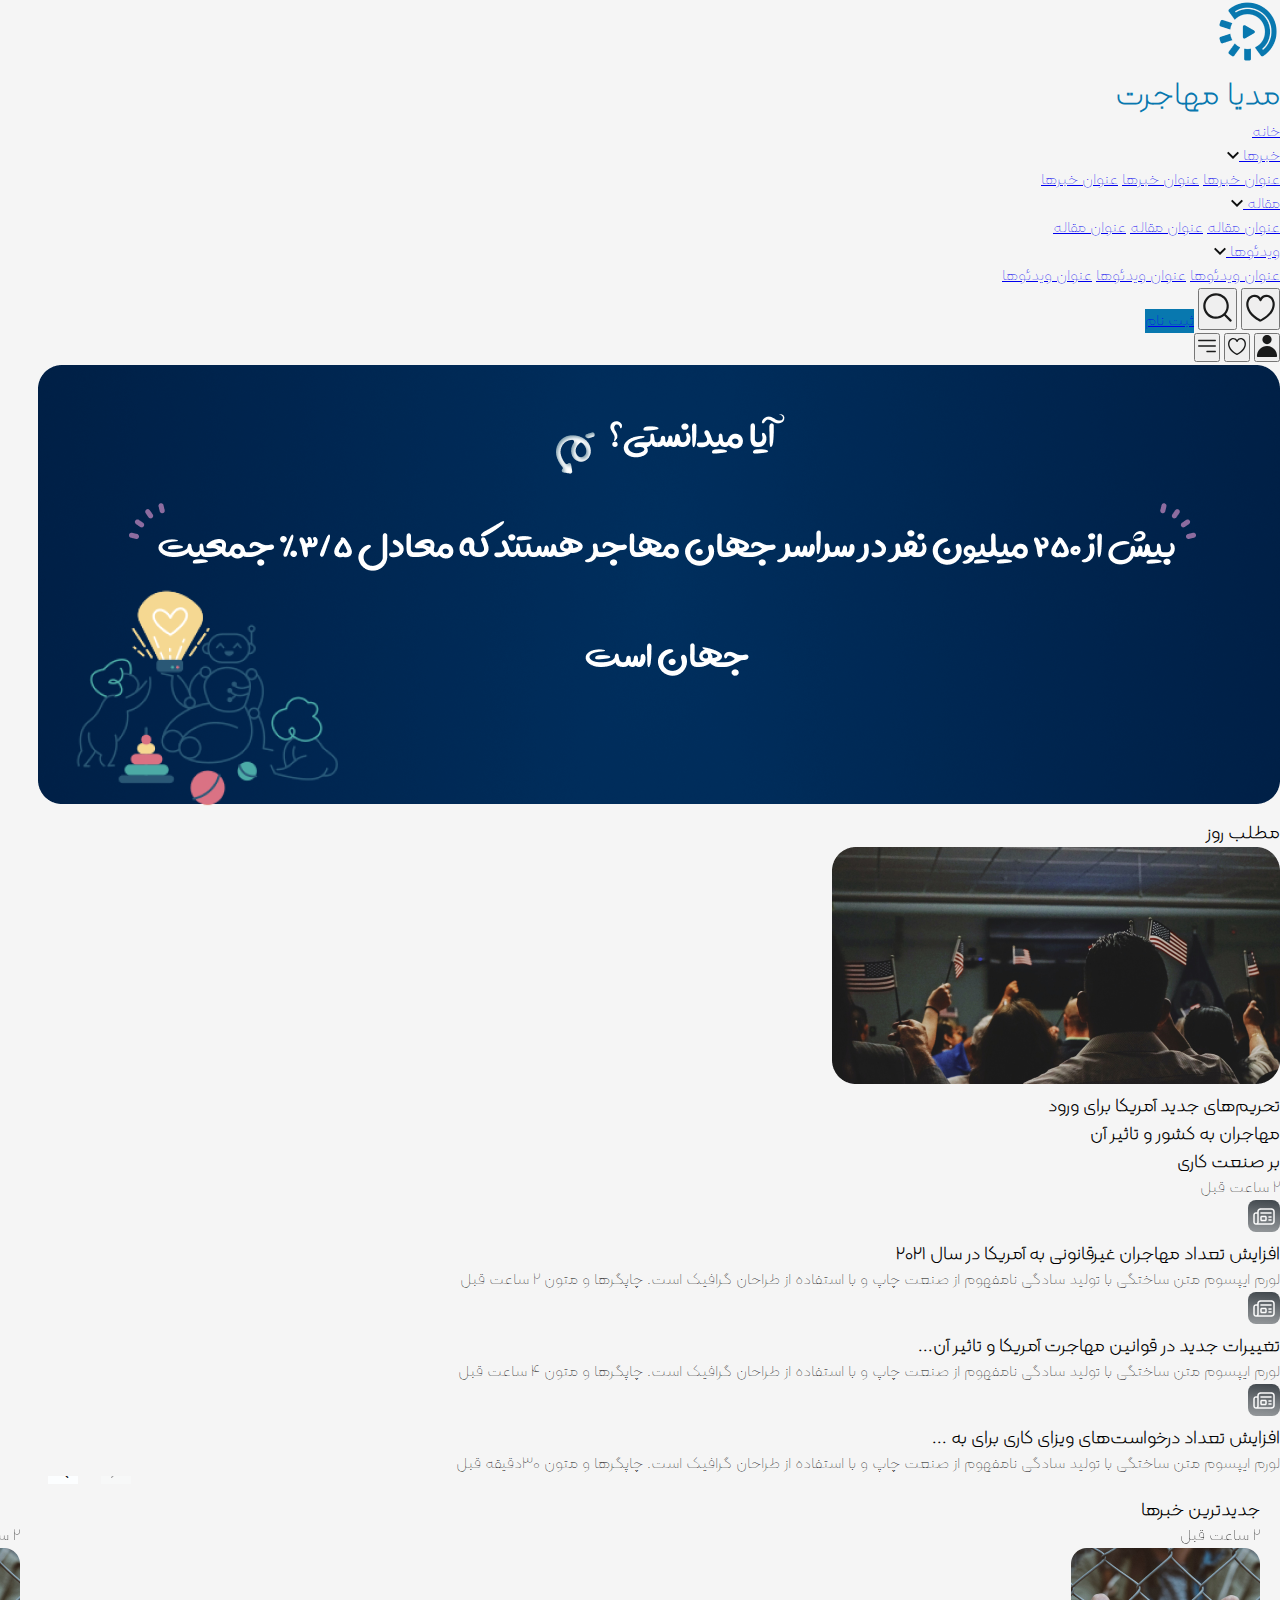
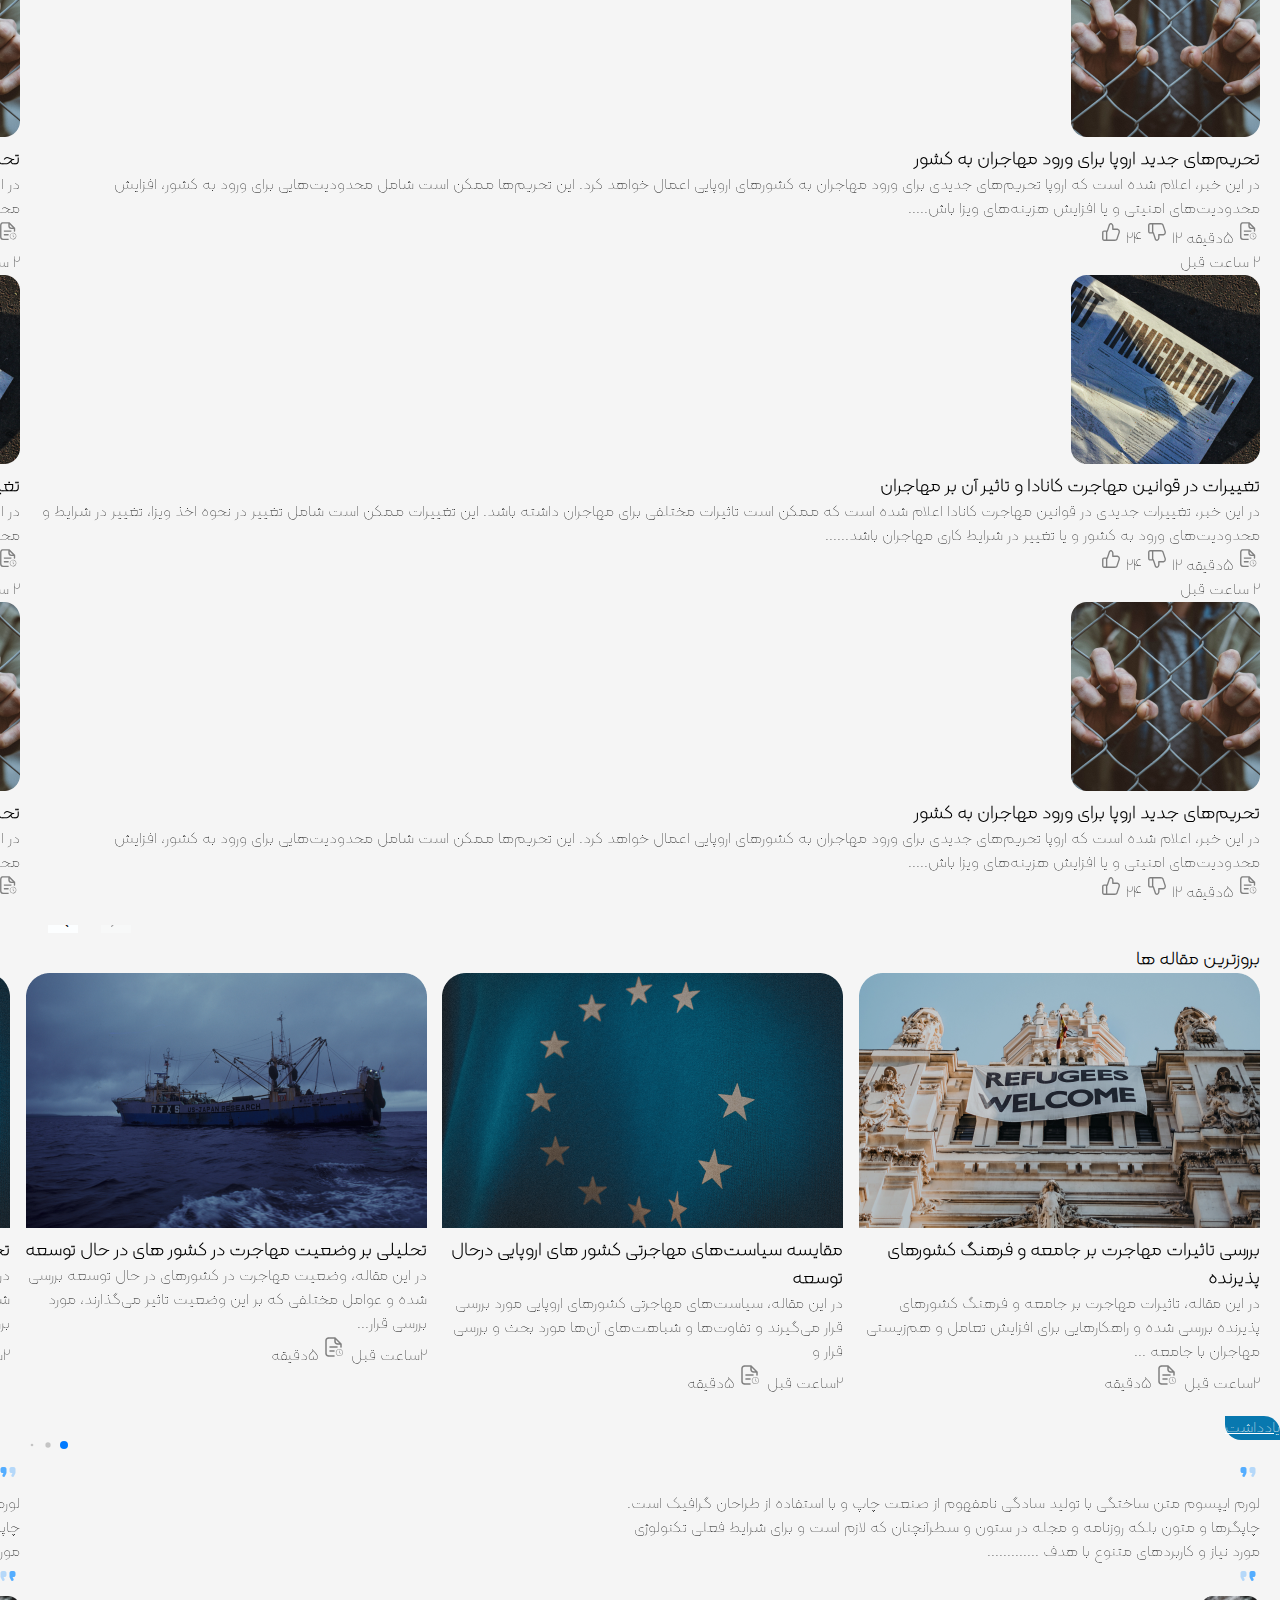
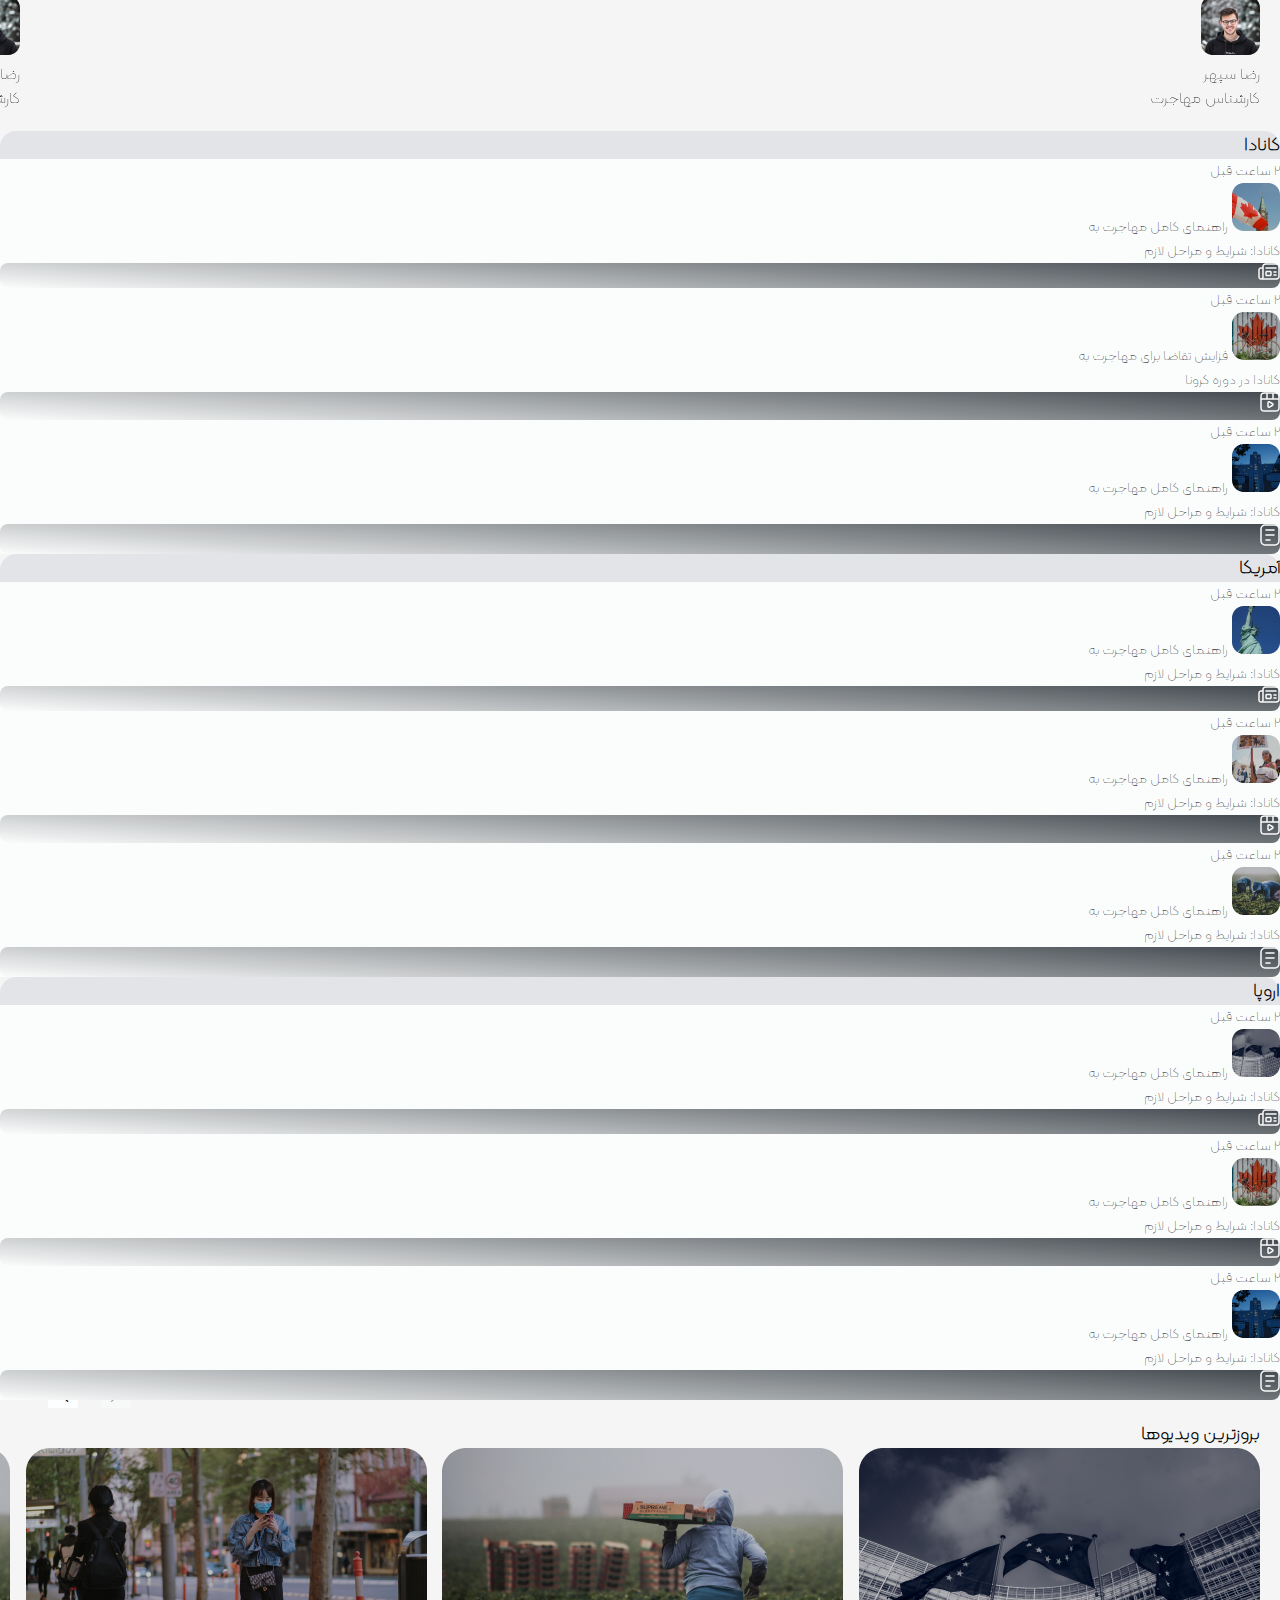
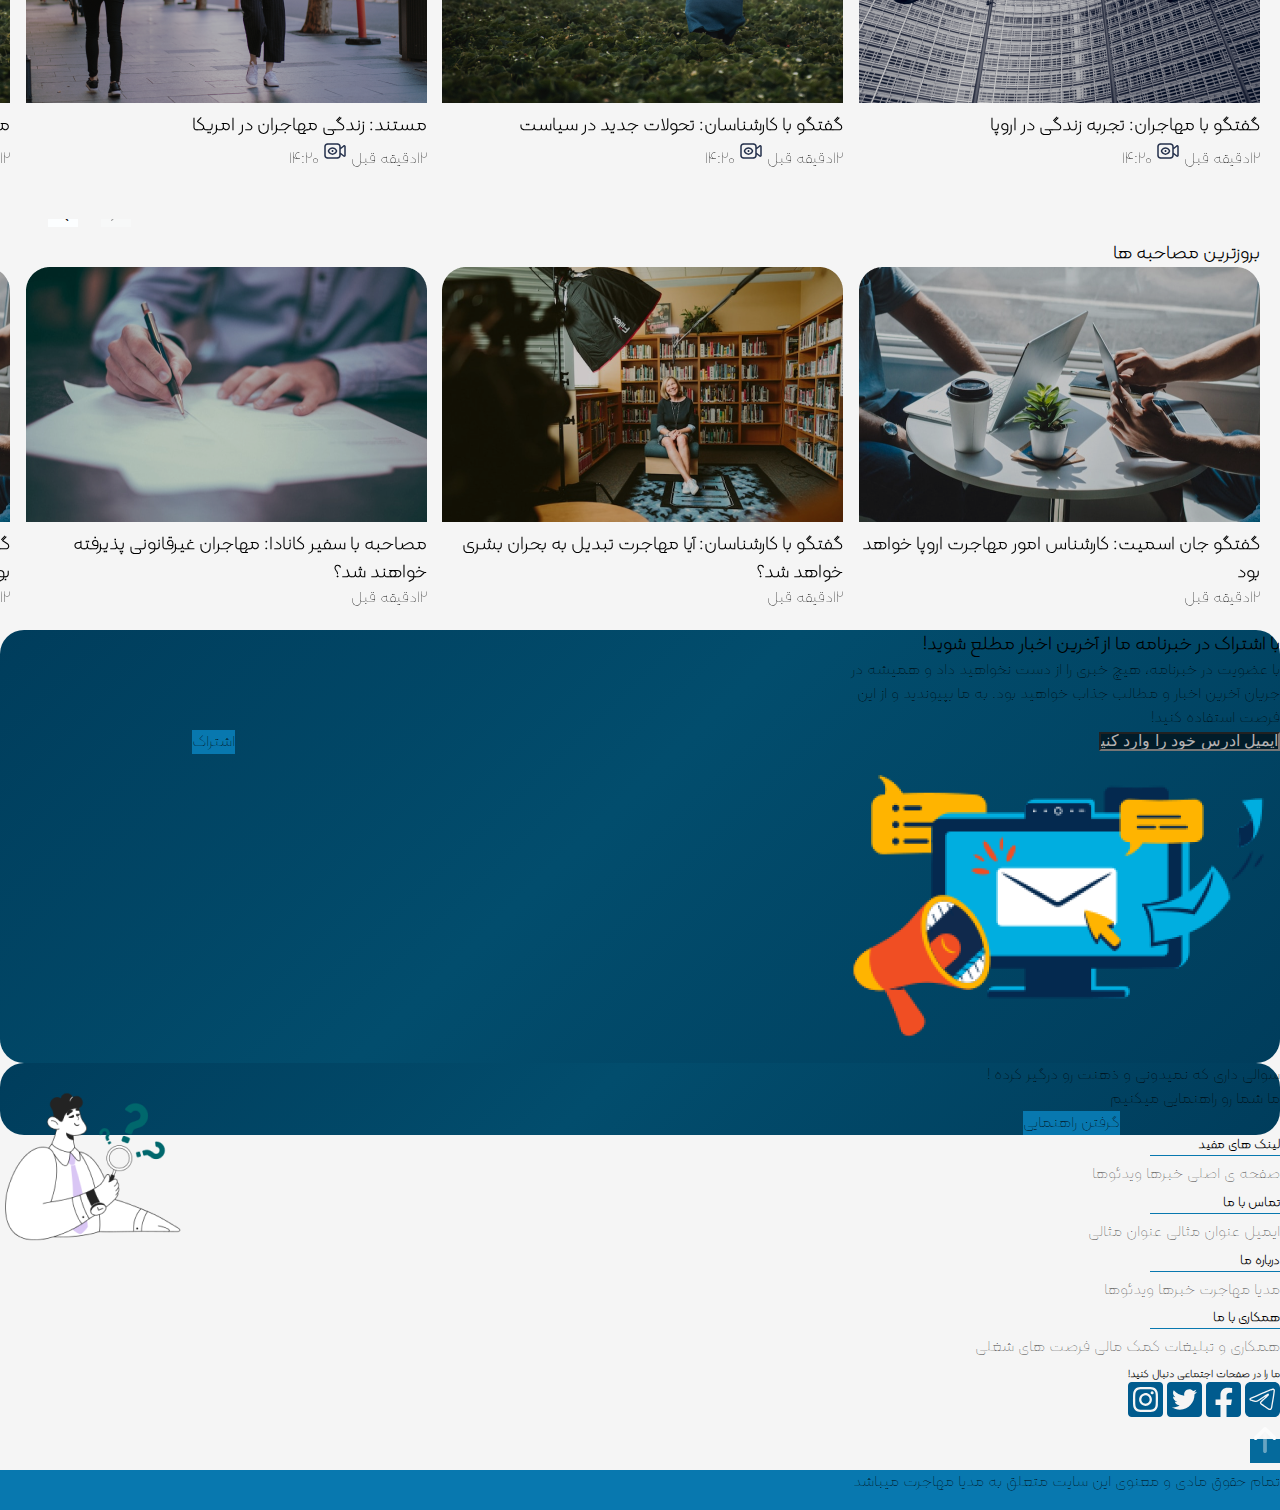
<file: homePage.html>
<!DOCTYPE html>
<html lang="en" id="homePage">

<head>
    <meta charset="UTF-8">
    <meta name="viewport" content="width=device-width, initial-scale=1.0">
    <link href="https://cdn.jsdelivr.net/npm/bootstrap@5.2.3/dist/css/bootstrap.min.css" rel="stylesheet"
        integrity="sha384-rbsA2VBKQhggwzxH7pPCaAqO46MgnOM80zW1RWuH61DGLwZJEdK2Kadq2F9CUG65" crossorigin="anonymous">
    <link rel="stylesheet" href="assets/package/swiper.css">
    <link rel="stylesheet" href="assets/package/swiper-bundle.min.css">
    <link rel="stylesheet" href="assets/css/style.css">
    <title>Document</title>
</head>

<body>
    <!-- Header -->
    <header class="container container-navbar">
        <div class="row">
            <div class="d-flex justify-content-between pt-4 pb-4">
                <!-- Logo -->
                <div class="d-flex">
                    <img class="img-fluid images" src="assets/images/Logo.png" alt="Logo">
                    <h1 class="mt-3 me-1 fs-4 text" style="color: #0878AF;">مدیا مهاجرت</h1>
                </div>
                <!-- NAV -->
                <nav class="navbar navbar-expand-lg">
                    <div class="navbar-nav gap-4 fs-6 collapse navbar-collapse" id="navbarNav">
                        <a class="nav-link text-primary" href="#">خانه</a>
                        <!-- news -->
                        <div class="btn-group">

                            <a class="nav-link text-black" id="defaultDropdown" data-bs-toggle="dropdown"
                                data-bs-auto-close="true" aria-expanded="false" href="#">خبرها
                                <svg width="12" height="9" viewBox="0 0 14 9" fill="none"
                                    xmlns="http://www.w3.org/2000/svg">
                                    <path
                                        d="M0 1.66667L1.645 0.0216675L7 5.365L12.355 0.0216675L14 1.66667L7 8.66667L0 1.66667Z"
                                        fill="#0F1010" />

                                </svg>
                                <div class="menu w-50 text-center dropdown-menu border-0"
                                    aria-labelledby="defaultDropdown">
                                    <a class="dropdown-item" href="#">عنوان خبرها</a>
                                    <a class="dropdown-item" href="#">عنوان خبرها</a>
                                    <a class="dropdown-item" href="#">عنوان خبرها</a>
                                </div>
                            </a>
                        </div>
                        <!-- End News -->
                        <!-- article -->
                        <div class="btn-group">
                            <a class="nav-link text-black" id="dropdownMenuClickableOutside" data-bs-toggle="dropdown"
                                data-bs-auto-close="true" aria-expanded="false" href="#">مقاله
                                <svg width="12" height="9" viewBox="0 0 14 9" fill="none"
                                    xmlns="http://www.w3.org/2000/svg">
                                    <path
                                        d="M0 1.66667L1.645 0.0216675L7 5.365L12.355 0.0216675L14 1.66667L7 8.66667L0 1.66667Z"
                                        fill="#0F1010" />

                                </svg>
                                <div class="w-50 text-center dropdown-menu border-0"
                                    aria-labelledby="dropdownMenuClickableOutside">
                                    <a class="dropdown-item" href="#">عنوان مقاله</a>
                                    <a class="dropdown-item" href="#">عنوان مقاله</a>
                                    <a class="dropdown-item" href="#">عنوان مقاله</a>
                                </div>
                            </a>
                        </div>
                        <!-- move -->
                        <div class="btn-group">
                            <a class="nav-link text-black" id="dropdownMenuClickableOutside" data-bs-toggle="dropdown"
                                data-bs-auto-close="true" aria-expanded="false" href="#">ویدئوها
                                <svg width="12" height="9" viewBox="0 0 14 9" fill="none"
                                    xmlns="http://www.w3.org/2000/svg">
                                    <path
                                        d="M0 1.66667L1.645 0.0216675L7 5.365L12.355 0.0216675L14 1.66667L7 8.66667L0 1.66667Z"
                                        fill="#0F1010" />

                                </svg>
                                <div class="w-50 text-center dropdown-menu border-0"
                                    aria-labelledby="dropdownMenuClickableOutside">
                                    <a class="dropdown-item" href="#">عنوان ویدئوها</a>
                                    <a class="dropdown-item" href="#">عنوان ویدئوها</a>
                                    <a class="dropdown-item" href="#">عنوان ویدئوها</a>
                                </div>
                            </a>
                        </div>
                    </div>
                </nav>
                <!-- End Nav -->
                <!-- SEARCH HEART -->
                <div class="gap-2 d-xs-none d-sm-none d-md-none d-lg-block d-xl-block search">
                    <button class="border-0 rounded-3 py-2 px-2">
                        <svg width="35" height="35" viewBox="0 0 44 44" fill="none" xmlns="http://www.w3.org/2000/svg">
                            <path
                                d="M21.9995 39.875C21.8029 39.8752 21.6085 39.8334 21.4294 39.7522C20.8299 39.479 6.72052 32.9358 4.46002 21.2813C3.98201 19.2672 3.94438 17.1736 4.34969 15.1435C4.75501 13.1135 5.59371 11.1948 6.80852 9.51865C7.76745 8.36732 8.9752 7.44867 10.3408 6.83194C11.7063 6.21522 13.1941 5.9165 14.6919 5.95832H14.7395C16.1816 5.95308 17.6019 6.30986 18.8703 6.99596C20.1387 7.68205 21.2147 8.67552 21.9995 9.88532C22.7881 8.66975 23.8704 7.67265 25.1464 6.98625C26.4225 6.29984 27.851 5.9463 29.2999 5.95832C30.7998 5.91454 32.29 6.21231 33.658 6.8291C35.0259 7.4459 36.2357 8.36558 37.196 9.51865C38.4095 11.1955 39.2468 13.1144 39.6508 15.1444C40.0549 17.1744 40.0161 19.2677 39.5372 21.2813C37.2785 32.9358 23.1692 39.479 22.5697 39.7522C22.3906 39.8334 22.1962 39.8752 21.9995 39.875ZM14.7432 8.70832H14.712C13.6173 8.66228 12.5266 8.86885 11.5245 9.31203C10.5225 9.75521 9.63584 10.4231 8.93335 11.264C7.97577 12.6277 7.32184 14.1809 7.0157 15.8188C6.70955 17.4568 6.75831 19.1413 7.15868 20.7588C8.90952 29.7862 19.42 35.6528 22.0087 36.9692C24.5882 35.6528 35.0987 29.7862 36.8477 20.7588C37.2489 19.1418 37.2987 17.4576 36.9938 15.8197C36.689 14.1818 36.0365 12.6283 35.0804 11.264C34.3758 10.4217 33.4867 9.75308 32.482 9.30988C31.4773 8.86667 30.3841 8.66083 29.287 8.70832H29.2559C27.9237 8.78575 26.6452 9.25966 25.5845 10.0692C24.5237 10.8787 23.7292 11.9869 23.303 13.2513C23.2098 13.5227 23.0343 13.7584 22.8011 13.9256C22.5679 14.0928 22.2883 14.1833 22.0014 14.1845C21.7138 14.1834 21.4338 14.0922 21.2007 13.9239C20.9676 13.7555 20.793 13.5184 20.7015 13.2458C20.2738 11.9817 19.4781 10.8743 18.4164 10.0657C17.3547 9.25721 16.0755 8.7845 14.7432 8.70832Z"
                                fill="#1A1B1B" />
                        </svg>
                    </button>
                    <button class="border-0 rounded-3 py-2 px-2">
                        <svg width="35" height="35" viewBox="0 0 44 44" fill="none" xmlns="http://www.w3.org/2000/svg">
                            <path
                                d="M39.4724 37.5276L32.4305 30.4857C35.1 27.3152 36.4419 23.2362 36.1761 19.1C35.9102 14.9639 34.0572 11.0902 31.0038 8.28752C27.9503 5.48483 23.9325 3.9697 19.7887 4.05837C15.645 4.14704 11.6956 5.83265 8.76485 8.76339C5.83412 11.6941 4.1485 15.6435 4.05984 19.7873C3.97117 23.931 5.48629 27.9489 8.28898 31.0023C11.0917 34.0557 14.9653 35.9087 19.1015 36.1746C23.2377 36.4404 27.3167 35.0986 30.4872 32.4291L37.529 39.4709C37.7897 39.7138 38.1344 39.846 38.4906 39.8397C38.8469 39.8334 39.1867 39.6891 39.4387 39.4372C39.6906 39.1853 39.8349 38.8454 39.8412 38.4892C39.8475 38.133 39.7152 37.7882 39.4724 37.5276ZM6.87569 20.1659C6.87569 17.537 7.65523 14.9672 9.11574 12.7814C10.5762 10.5956 12.6521 8.89201 15.0809 7.88599C17.5096 6.87998 20.1821 6.61676 22.7604 7.12962C25.3388 7.64248 27.7071 8.90839 29.566 10.7673C31.4249 12.6261 32.6908 14.9945 33.2036 17.5728C33.7165 20.1511 33.4533 22.8237 32.4473 25.2524C31.4412 27.6811 29.7376 29.757 27.5518 31.2175C25.366 32.678 22.7962 33.4576 20.1674 33.4576C16.6434 33.4537 13.2648 32.0521 10.773 29.5602C8.28119 27.0684 6.87957 23.6899 6.87569 20.1659Z"
                                fill="#1A1B1B" />
                        </svg>
                    </button>

                    <a class="singIn border-0 rounded-3 text-decoration-none text-white fs-6 py-2 px-4" href="#">ثبت
                        نام</a>
                </div>
                <!-- End SEARCH HEART -->
                <!-- icone responsive user -->
                <div class="navbar-toggler d-xs-block d-sm-block d-md-block d-lg-none d-xl-none user" type="button"
                    data-bs-toggle="collapse" data-bs-target="#navbarNav" aria-controls="navbarNav"
                    aria-expanded="false" aria-label="Toggle navigation">
                    <div class="d-flex gap-3">
                        <!-- user -->
                        <button class="border-0 rounded-4 py-2 px-2">
                            <svg width="22" height="22" viewBox="0 0 22 22" fill="none"
                                xmlns="http://www.w3.org/2000/svg">
                                <path
                                    d="M11.0003 9.16667C13.5316 9.16667 15.5837 7.11464 15.5837 4.58333C15.5837 2.05203 13.5316 0 11.0003 0C8.46902 0 6.41699 2.05203 6.41699 4.58333C6.41699 7.11464 8.46902 9.16667 11.0003 9.16667Z"
                                    fill="#1A1B1B" />
                                <path
                                    d="M1.83366 22H20.167C20.4101 22 20.6433 21.9034 20.8152 21.7315C20.9871 21.5596 21.0837 21.3264 21.0837 21.0833C21.0837 18.4091 20.0213 15.8443 18.1303 13.9533C16.2393 12.0623 13.6746 11 11.0003 11C8.32606 11 5.76132 12.0623 3.87033 13.9533C1.97934 15.8443 0.916992 18.4091 0.916992 21.0833C0.916992 21.3264 1.01357 21.5596 1.18548 21.7315C1.35739 21.9034 1.59054 22 1.83366 22Z"
                                    fill="#1A1B1B" />
                            </svg>

                        </button>
                        <!--End user -->
                        <!-- search -->
                        <button class="border-0 rounded-4 py-2 px-2">
                            <svg width="22" height="22" viewBox="0 0 44 44" fill="none"
                                xmlns="http://www.w3.org/2000/svg">
                                <path
                                    d="M21.9995 39.875C21.8029 39.8752 21.6085 39.8334 21.4294 39.7522C20.8299 39.479 6.72052 32.9358 4.46002 21.2813C3.98201 19.2672 3.94438 17.1736 4.34969 15.1435C4.75501 13.1135 5.59371 11.1948 6.80852 9.51865C7.76745 8.36732 8.9752 7.44867 10.3408 6.83194C11.7063 6.21522 13.1941 5.9165 14.6919 5.95832H14.7395C16.1816 5.95308 17.6019 6.30986 18.8703 6.99596C20.1387 7.68205 21.2147 8.67552 21.9995 9.88532C22.7881 8.66975 23.8704 7.67265 25.1464 6.98625C26.4225 6.29984 27.851 5.9463 29.2999 5.95832C30.7998 5.91454 32.29 6.21231 33.658 6.8291C35.0259 7.4459 36.2357 8.36558 37.196 9.51865C38.4095 11.1955 39.2468 13.1144 39.6508 15.1444C40.0549 17.1744 40.0161 19.2677 39.5372 21.2813C37.2785 32.9358 23.1692 39.479 22.5697 39.7522C22.3906 39.8334 22.1962 39.8752 21.9995 39.875ZM14.7432 8.70832H14.712C13.6173 8.66228 12.5266 8.86885 11.5245 9.31203C10.5225 9.75521 9.63584 10.4231 8.93335 11.264C7.97577 12.6277 7.32184 14.1809 7.0157 15.8188C6.70955 17.4568 6.75831 19.1413 7.15868 20.7588C8.90952 29.7862 19.42 35.6528 22.0087 36.9692C24.5882 35.6528 35.0987 29.7862 36.8477 20.7588C37.2489 19.1418 37.2987 17.4576 36.9938 15.8197C36.689 14.1818 36.0365 12.6283 35.0804 11.264C34.3758 10.4217 33.4867 9.75308 32.482 9.30988C31.4773 8.86667 30.3841 8.66083 29.287 8.70832H29.2559C27.9237 8.78575 26.6452 9.25966 25.5845 10.0692C24.5237 10.8787 23.7292 11.9869 23.303 13.2513C23.2098 13.5227 23.0343 13.7584 22.8011 13.9256C22.5679 14.0928 22.2883 14.1833 22.0014 14.1845C21.7138 14.1834 21.4338 14.0922 21.2007 13.9239C20.9676 13.7555 20.793 13.5184 20.7015 13.2458C20.2738 11.9817 19.4781 10.8743 18.4164 10.0657C17.3547 9.25721 16.0755 8.7845 14.7432 8.70832Z"
                                    fill="#1A1B1B" />
                            </svg>
                        </button>
                        <!-- End search -->
                        <!-- menu -->
                        <button class="border-0 rounded-4 py-2 px-2" type="button" data-bs-toggle="collapse"
                            data-bs-target="#navbarNav">
                            <svg width="22" height="22" viewBox="0 0 22 22" fill="none"
                                xmlns="http://www.w3.org/2000/svg">
                                <path
                                    d="M19.25 6.1875H2.75C2.56766 6.1875 2.3928 6.11507 2.26386 5.98614C2.13493 5.8572 2.0625 5.68234 2.0625 5.5C2.0625 5.31766 2.13493 5.1428 2.26386 5.01386C2.3928 4.88493 2.56766 4.8125 2.75 4.8125H19.25C19.4323 4.8125 19.6072 4.88493 19.7361 5.01386C19.8651 5.1428 19.9375 5.31766 19.9375 5.5C19.9375 5.68234 19.8651 5.8572 19.7361 5.98614C19.6072 6.11507 19.4323 6.1875 19.25 6.1875ZM19.9375 11C19.9375 10.8177 19.8651 10.6428 19.7361 10.5139C19.6072 10.3849 19.4323 10.3125 19.25 10.3125H2.75C2.56766 10.3125 2.3928 10.3849 2.26386 10.5139C2.13493 10.6428 2.0625 10.8177 2.0625 11C2.0625 11.1823 2.13493 11.3572 2.26386 11.4861C2.3928 11.6151 2.56766 11.6875 2.75 11.6875H19.25C19.4323 11.6875 19.6072 11.6151 19.7361 11.4861C19.8651 11.3572 19.9375 11.1823 19.9375 11ZM19.9375 16.5C19.9375 16.3177 19.8651 16.1428 19.7361 16.0139C19.6072 15.8849 19.4323 15.8125 19.25 15.8125H11C10.8177 15.8125 10.6428 15.8849 10.5139 16.0139C10.3849 16.1428 10.3125 16.3177 10.3125 16.5C10.3125 16.6823 10.3849 16.8572 10.5139 16.9861C10.6428 17.1151 10.8177 17.1875 11 17.1875H19.25C19.4323 17.1875 19.6072 17.1151 19.7361 16.9861C19.8651 16.8572 19.9375 16.6823 19.9375 16.5Z"
                                    fill="#1A1B1B" />
                            </svg>

                        </button>
                        <!--End menu -->
                    </div>
                </div>
                <!-- End icone responsive user -->
            </div>
        </div>

    </header>
    <!-- End Header -->
    
    <main>
        <!-- now -->
        <section class="container">
            <div class="row">
                <div class="col-12 col-sm-12 col-md-12 col-lg-12 col-xl-12">
                    <img src="assets/images/Hero7.png" alt="hero" class="img-fluid">
                </div>
            </div>

        </section>
        <!-- End now -->
        <!-- container slide 1-->
        <section class="container">
            <h3 class="pt-4 pb-4">مطلب روز</h3>
            <div class=" shadow bg-body p-3 rounded-5">
                <!-- cart Right -->
                <!-- row -->
                <div class="row">
                    <div class="col-12 col-sm-12 col-md-6 col-lg-6 col-xl-6">
                        <img class="img-fluid" src="assets/images/trian.png" alt="train">
                        <h3 class="fs-5 pt-3">تحریم‌های جدید آمریکا برای ورود <br />مهاجران به کشور و
                            تاثیر
                            آن
                            <br />بر صنعت کاری
                        </h3>
                        <div>
                            <span class="text-black-50">2 ساعت قبل</span>
                            <!-- svg arrow -->
                        </div>
                    </div>
                    <!-- End cart Right -->
                    <!-- cart Left -->

                    <div class="col-12 col-sm-12 col-md-6 col-lg-6 col-xl-6">
                        <div class="shadow bg-light p-3 rounded-5 m-1">
                            <div class="d-flex">
                                <!-- svg exampel -->
                                <svg width="32" height="32" viewBox="0 0 32 32" fill="none"
                                    xmlns="http://www.w3.org/2000/svg">
                                    <g filter="url(#filter0_b_181_957)">
                                        <rect width="32" height="32" rx="8" fill="url(#paint0_linear_181_957)"
                                            fill-opacity="0.91" />
                                        <path
                                            d="M17.077 15.7498H13.923C13.6987 15.7315 13.473 15.7622 13.2617 15.8398C13.0505 15.9174 12.8586 16.04 12.6994 16.1992C12.5403 16.3584 12.4176 16.5502 12.34 16.7615C12.2624 16.9728 12.2317 17.1984 12.25 17.4228V19.5768C12.2317 19.8011 12.2624 20.0267 12.34 20.238C12.4176 20.4493 12.5403 20.6412 12.6994 20.8003C12.8586 20.9595 13.0505 21.0821 13.2617 21.1597C13.473 21.2373 13.6987 21.2681 13.923 21.2498H17.077C17.3013 21.2681 17.527 21.2373 17.7383 21.1597C17.9495 21.0821 18.1414 20.9595 18.3006 20.8003C18.4597 20.6412 18.5824 20.4493 18.66 20.238C18.7376 20.0267 18.7683 19.8011 18.75 19.5768V17.4228C18.7683 17.1984 18.7376 16.9728 18.66 16.7615C18.5824 16.5502 18.4597 16.3584 18.3006 16.1992C18.1414 16.04 17.9495 15.9174 17.7383 15.8398C17.527 15.7622 17.3013 15.7315 17.077 15.7498ZM17.25 19.5768C17.25 19.6698 17.238 19.7198 17.241 19.7308C17.1877 19.746 17.1323 19.7525 17.077 19.7498H13.923C13.841 19.7498 13.792 19.7408 13.774 19.7408C13.7593 19.6874 13.7529 19.6321 13.755 19.5768V17.4228C13.755 17.3298 13.767 17.2798 13.764 17.2688C13.8173 17.2535 13.8727 17.2471 13.928 17.2498H17.082C17.182 17.2498 17.229 17.2608 17.236 17.2588C17.2507 17.3121 17.2571 17.3675 17.255 17.4228L17.25 19.5768ZM23.75 16.9998C23.75 17.1987 23.671 17.3894 23.5303 17.5301C23.3897 17.6708 23.1989 17.7498 23 17.7498H21C20.8011 17.7498 20.6103 17.6708 20.4697 17.5301C20.329 17.3894 20.25 17.1987 20.25 16.9998C20.25 16.8009 20.329 16.6101 20.4697 16.4694C20.6103 16.3288 20.8011 16.2498 21 16.2498H23C23.1989 16.2498 23.3897 16.3288 23.5303 16.4694C23.671 16.6101 23.75 16.8009 23.75 16.9998ZM23.75 19.9998C23.75 20.1987 23.671 20.3894 23.5303 20.5301C23.3897 20.6708 23.1989 20.7498 23 20.7498H21C20.8011 20.7498 20.6103 20.6708 20.4697 20.5301C20.329 20.3894 20.25 20.1987 20.25 19.9998C20.25 19.8009 20.329 19.6101 20.4697 19.4694C20.6103 19.3288 20.8011 19.2498 21 19.2498H23C23.1989 19.2498 23.3897 19.3288 23.5303 19.4694C23.671 19.6101 23.75 19.8009 23.75 19.9998ZM23.75 12.9998C23.75 13.1987 23.671 13.3894 23.5303 13.5301C23.3897 13.6708 23.1989 13.7498 23 13.7498H13C12.8011 13.7498 12.6103 13.6708 12.4697 13.5301C12.329 13.3894 12.25 13.1987 12.25 12.9998C12.25 12.8009 12.329 12.6101 12.4697 12.4694C12.6103 12.3288 12.8011 12.2498 13 12.2498H23C23.1989 12.2498 23.3897 12.3288 23.5303 12.4694C23.671 12.6101 23.75 12.8009 23.75 12.9998ZM23 8.24977H13C12.4933 8.19105 11.98 8.24765 11.4983 8.41534C11.0166 8.58303 10.579 8.85747 10.2184 9.21813C9.8577 9.57879 9.58326 10.0163 9.41557 10.498C9.24788 10.9797 9.19128 11.4931 9.25 11.9998V12.2498H8C7.2709 12.2506 6.57189 12.5406 6.05633 13.0561C5.54078 13.5717 5.25079 14.2707 5.25 14.9998V21.9998C5.25079 22.7289 5.54078 23.4279 6.05633 23.9434C6.57189 24.459 7.2709 24.749 8 24.7498H23C23.5067 24.8085 24.02 24.7519 24.5017 24.5842C24.9834 24.4165 25.421 24.1421 25.7816 23.7814C26.1423 23.4207 26.4167 22.9832 26.5844 22.5015C26.7521 22.0198 26.8087 21.5064 26.75 20.9998V11.9998C26.8087 11.4931 26.7521 10.9797 26.5844 10.498C26.4167 10.0163 26.1423 9.57879 25.7816 9.21813C25.421 8.85747 24.9834 8.58303 24.5017 8.41534C24.02 8.24765 23.5067 8.19105 23 8.24977ZM9.25 21.9998C9.25 22.3313 9.1183 22.6492 8.88388 22.8837C8.64946 23.1181 8.33152 23.2498 8 23.2498C7.66848 23.2498 7.35054 23.1181 7.11612 22.8837C6.8817 22.6492 6.75 22.3313 6.75 21.9998V14.9998C6.75053 14.6684 6.88239 14.3508 7.1167 14.1165C7.35101 13.8822 7.66864 13.7503 8 13.7498H9.25V21.9998ZM25.25 20.9998C25.25 22.5768 24.577 23.2498 23 23.2498H10.449C10.6477 22.8631 10.7509 22.4345 10.75 21.9998V11.9998C10.75 10.4228 11.423 9.74977 13 9.74977H23C24.577 9.74977 25.25 10.4228 25.25 11.9998V20.9998Z"
                                            fill="#FAFAFA" />
                                    </g>
                                    <defs>
                                        <filter id="filter0_b_181_957" x="-44" y="-44" width="120" height="120"
                                            filterUnits="userSpaceOnUse" color-interpolation-filters="sRGB">
                                            <feFlood flood-opacity="0" result="BackgroundImageFix" />
                                            <feGaussianBlur in="BackgroundImageFix" stdDeviation="22" />
                                            <feComposite in2="SourceAlpha" operator="in"
                                                result="effect1_backgroundBlur_181_957" />
                                            <feBlend mode="normal" in="SourceGraphic"
                                                in2="effect1_backgroundBlur_181_957" result="shape" />
                                        </filter>
                                        <linearGradient id="paint0_linear_181_957" x1="16" y1="2.42144e-07" x2="5.17807"
                                            y2="127.865" gradientUnits="userSpaceOnUse">
                                            <stop stop-color="#081118" stop-opacity="0.83" />
                                            <stop offset="1" stop-color="white" stop-opacity="0" />
                                        </linearGradient>
                                    </defs>
                                </svg>
                                <!-- h3 -->
                                <h3 class="fs-5 pe-3 pt-1">افزایش تعداد مهاجران غیرقانونی به آمریکا در سال
                                    ۲۰۲۱
                                </h3>
                                <!-- End h3 -->
                            </div>
                            <!-- end svg -->

                            <p class="text-black-50">لورم ایپسوم متن ساختگی با تولید سادگی نامفهوم از صنعت
                                چاپ و
                                با
                                استفاده از طراحان
                                گرافیک است. چاپگرها و متون
                                <span class="text-black-50 d-flex justify-content-end">2 ساعت قبل</span>
                            </p>
                        </div>
                        <div class="shadow bg-light p-3 rounded-5 m-1">
                            <div class="d-flex">
                                <!-- svg exampel -->
                                <svg width="32" height="32" viewBox="0 0 32 32" fill="none"
                                    xmlns="http://www.w3.org/2000/svg">
                                    <g filter="url(#filter0_b_181_957)">
                                        <rect width="32" height="32" rx="8" fill="url(#paint0_linear_181_957)"
                                            fill-opacity="0.91" />
                                        <path
                                            d="M17.077 15.7498H13.923C13.6987 15.7315 13.473 15.7622 13.2617 15.8398C13.0505 15.9174 12.8586 16.04 12.6994 16.1992C12.5403 16.3584 12.4176 16.5502 12.34 16.7615C12.2624 16.9728 12.2317 17.1984 12.25 17.4228V19.5768C12.2317 19.8011 12.2624 20.0267 12.34 20.238C12.4176 20.4493 12.5403 20.6412 12.6994 20.8003C12.8586 20.9595 13.0505 21.0821 13.2617 21.1597C13.473 21.2373 13.6987 21.2681 13.923 21.2498H17.077C17.3013 21.2681 17.527 21.2373 17.7383 21.1597C17.9495 21.0821 18.1414 20.9595 18.3006 20.8003C18.4597 20.6412 18.5824 20.4493 18.66 20.238C18.7376 20.0267 18.7683 19.8011 18.75 19.5768V17.4228C18.7683 17.1984 18.7376 16.9728 18.66 16.7615C18.5824 16.5502 18.4597 16.3584 18.3006 16.1992C18.1414 16.04 17.9495 15.9174 17.7383 15.8398C17.527 15.7622 17.3013 15.7315 17.077 15.7498ZM17.25 19.5768C17.25 19.6698 17.238 19.7198 17.241 19.7308C17.1877 19.746 17.1323 19.7525 17.077 19.7498H13.923C13.841 19.7498 13.792 19.7408 13.774 19.7408C13.7593 19.6874 13.7529 19.6321 13.755 19.5768V17.4228C13.755 17.3298 13.767 17.2798 13.764 17.2688C13.8173 17.2535 13.8727 17.2471 13.928 17.2498H17.082C17.182 17.2498 17.229 17.2608 17.236 17.2588C17.2507 17.3121 17.2571 17.3675 17.255 17.4228L17.25 19.5768ZM23.75 16.9998C23.75 17.1987 23.671 17.3894 23.5303 17.5301C23.3897 17.6708 23.1989 17.7498 23 17.7498H21C20.8011 17.7498 20.6103 17.6708 20.4697 17.5301C20.329 17.3894 20.25 17.1987 20.25 16.9998C20.25 16.8009 20.329 16.6101 20.4697 16.4694C20.6103 16.3288 20.8011 16.2498 21 16.2498H23C23.1989 16.2498 23.3897 16.3288 23.5303 16.4694C23.671 16.6101 23.75 16.8009 23.75 16.9998ZM23.75 19.9998C23.75 20.1987 23.671 20.3894 23.5303 20.5301C23.3897 20.6708 23.1989 20.7498 23 20.7498H21C20.8011 20.7498 20.6103 20.6708 20.4697 20.5301C20.329 20.3894 20.25 20.1987 20.25 19.9998C20.25 19.8009 20.329 19.6101 20.4697 19.4694C20.6103 19.3288 20.8011 19.2498 21 19.2498H23C23.1989 19.2498 23.3897 19.3288 23.5303 19.4694C23.671 19.6101 23.75 19.8009 23.75 19.9998ZM23.75 12.9998C23.75 13.1987 23.671 13.3894 23.5303 13.5301C23.3897 13.6708 23.1989 13.7498 23 13.7498H13C12.8011 13.7498 12.6103 13.6708 12.4697 13.5301C12.329 13.3894 12.25 13.1987 12.25 12.9998C12.25 12.8009 12.329 12.6101 12.4697 12.4694C12.6103 12.3288 12.8011 12.2498 13 12.2498H23C23.1989 12.2498 23.3897 12.3288 23.5303 12.4694C23.671 12.6101 23.75 12.8009 23.75 12.9998ZM23 8.24977H13C12.4933 8.19105 11.98 8.24765 11.4983 8.41534C11.0166 8.58303 10.579 8.85747 10.2184 9.21813C9.8577 9.57879 9.58326 10.0163 9.41557 10.498C9.24788 10.9797 9.19128 11.4931 9.25 11.9998V12.2498H8C7.2709 12.2506 6.57189 12.5406 6.05633 13.0561C5.54078 13.5717 5.25079 14.2707 5.25 14.9998V21.9998C5.25079 22.7289 5.54078 23.4279 6.05633 23.9434C6.57189 24.459 7.2709 24.749 8 24.7498H23C23.5067 24.8085 24.02 24.7519 24.5017 24.5842C24.9834 24.4165 25.421 24.1421 25.7816 23.7814C26.1423 23.4207 26.4167 22.9832 26.5844 22.5015C26.7521 22.0198 26.8087 21.5064 26.75 20.9998V11.9998C26.8087 11.4931 26.7521 10.9797 26.5844 10.498C26.4167 10.0163 26.1423 9.57879 25.7816 9.21813C25.421 8.85747 24.9834 8.58303 24.5017 8.41534C24.02 8.24765 23.5067 8.19105 23 8.24977ZM9.25 21.9998C9.25 22.3313 9.1183 22.6492 8.88388 22.8837C8.64946 23.1181 8.33152 23.2498 8 23.2498C7.66848 23.2498 7.35054 23.1181 7.11612 22.8837C6.8817 22.6492 6.75 22.3313 6.75 21.9998V14.9998C6.75053 14.6684 6.88239 14.3508 7.1167 14.1165C7.35101 13.8822 7.66864 13.7503 8 13.7498H9.25V21.9998ZM25.25 20.9998C25.25 22.5768 24.577 23.2498 23 23.2498H10.449C10.6477 22.8631 10.7509 22.4345 10.75 21.9998V11.9998C10.75 10.4228 11.423 9.74977 13 9.74977H23C24.577 9.74977 25.25 10.4228 25.25 11.9998V20.9998Z"
                                            fill="#FAFAFA" />
                                    </g>
                                    <defs>
                                        <filter id="filter0_b_181_957" x="-44" y="-44" width="120" height="120"
                                            filterUnits="userSpaceOnUse" color-interpolation-filters="sRGB">
                                            <feFlood flood-opacity="0" result="BackgroundImageFix" />
                                            <feGaussianBlur in="BackgroundImageFix" stdDeviation="22" />
                                            <feComposite in2="SourceAlpha" operator="in"
                                                result="effect1_backgroundBlur_181_957" />
                                            <feBlend mode="normal" in="SourceGraphic"
                                                in2="effect1_backgroundBlur_181_957" result="shape" />
                                        </filter>
                                        <linearGradient id="paint0_linear_181_957" x1="16" y1="2.42144e-07" x2="5.17807"
                                            y2="127.865" gradientUnits="userSpaceOnUse">
                                            <stop stop-color="#081118" stop-opacity="0.83" />
                                            <stop offset="1" stop-color="white" stop-opacity="0" />
                                        </linearGradient>
                                    </defs>
                                </svg>
                                <!-- h3 -->
                                <h3 class="fs-5 pe-3 pt-1"> تغییرات جدید در قوانین مهاجرت آمریکا و تاثیر
                                    آن...
                                </h3>
                                <!-- End h3 -->
                            </div>
                            <!-- end svg -->

                            <p class="text-black-50">لورم ایپسوم متن ساختگی با تولید سادگی نامفهوم از صنعت
                                چاپ و
                                با
                                استفاده از طراحان
                                گرافیک است. چاپگرها و متون
                                <span class="text-black-50 d-flex justify-content-end">4 ساعت قبل</span>
                            </p>
                        </div>
                        <div class="shadow bg-light p-3 rounded-5 m-1">
                            <div class="d-flex">
                                <!-- svg exampel -->
                                <svg width="32" height="32" viewBox="0 0 32 32" fill="none"
                                    xmlns="http://www.w3.org/2000/svg">
                                    <g filter="url(#filter0_b_181_957)">
                                        <rect width="32" height="32" rx="8" fill="url(#paint0_linear_181_957)"
                                            fill-opacity="0.91" />
                                        <path
                                            d="M17.077 15.7498H13.923C13.6987 15.7315 13.473 15.7622 13.2617 15.8398C13.0505 15.9174 12.8586 16.04 12.6994 16.1992C12.5403 16.3584 12.4176 16.5502 12.34 16.7615C12.2624 16.9728 12.2317 17.1984 12.25 17.4228V19.5768C12.2317 19.8011 12.2624 20.0267 12.34 20.238C12.4176 20.4493 12.5403 20.6412 12.6994 20.8003C12.8586 20.9595 13.0505 21.0821 13.2617 21.1597C13.473 21.2373 13.6987 21.2681 13.923 21.2498H17.077C17.3013 21.2681 17.527 21.2373 17.7383 21.1597C17.9495 21.0821 18.1414 20.9595 18.3006 20.8003C18.4597 20.6412 18.5824 20.4493 18.66 20.238C18.7376 20.0267 18.7683 19.8011 18.75 19.5768V17.4228C18.7683 17.1984 18.7376 16.9728 18.66 16.7615C18.5824 16.5502 18.4597 16.3584 18.3006 16.1992C18.1414 16.04 17.9495 15.9174 17.7383 15.8398C17.527 15.7622 17.3013 15.7315 17.077 15.7498ZM17.25 19.5768C17.25 19.6698 17.238 19.7198 17.241 19.7308C17.1877 19.746 17.1323 19.7525 17.077 19.7498H13.923C13.841 19.7498 13.792 19.7408 13.774 19.7408C13.7593 19.6874 13.7529 19.6321 13.755 19.5768V17.4228C13.755 17.3298 13.767 17.2798 13.764 17.2688C13.8173 17.2535 13.8727 17.2471 13.928 17.2498H17.082C17.182 17.2498 17.229 17.2608 17.236 17.2588C17.2507 17.3121 17.2571 17.3675 17.255 17.4228L17.25 19.5768ZM23.75 16.9998C23.75 17.1987 23.671 17.3894 23.5303 17.5301C23.3897 17.6708 23.1989 17.7498 23 17.7498H21C20.8011 17.7498 20.6103 17.6708 20.4697 17.5301C20.329 17.3894 20.25 17.1987 20.25 16.9998C20.25 16.8009 20.329 16.6101 20.4697 16.4694C20.6103 16.3288 20.8011 16.2498 21 16.2498H23C23.1989 16.2498 23.3897 16.3288 23.5303 16.4694C23.671 16.6101 23.75 16.8009 23.75 16.9998ZM23.75 19.9998C23.75 20.1987 23.671 20.3894 23.5303 20.5301C23.3897 20.6708 23.1989 20.7498 23 20.7498H21C20.8011 20.7498 20.6103 20.6708 20.4697 20.5301C20.329 20.3894 20.25 20.1987 20.25 19.9998C20.25 19.8009 20.329 19.6101 20.4697 19.4694C20.6103 19.3288 20.8011 19.2498 21 19.2498H23C23.1989 19.2498 23.3897 19.3288 23.5303 19.4694C23.671 19.6101 23.75 19.8009 23.75 19.9998ZM23.75 12.9998C23.75 13.1987 23.671 13.3894 23.5303 13.5301C23.3897 13.6708 23.1989 13.7498 23 13.7498H13C12.8011 13.7498 12.6103 13.6708 12.4697 13.5301C12.329 13.3894 12.25 13.1987 12.25 12.9998C12.25 12.8009 12.329 12.6101 12.4697 12.4694C12.6103 12.3288 12.8011 12.2498 13 12.2498H23C23.1989 12.2498 23.3897 12.3288 23.5303 12.4694C23.671 12.6101 23.75 12.8009 23.75 12.9998ZM23 8.24977H13C12.4933 8.19105 11.98 8.24765 11.4983 8.41534C11.0166 8.58303 10.579 8.85747 10.2184 9.21813C9.8577 9.57879 9.58326 10.0163 9.41557 10.498C9.24788 10.9797 9.19128 11.4931 9.25 11.9998V12.2498H8C7.2709 12.2506 6.57189 12.5406 6.05633 13.0561C5.54078 13.5717 5.25079 14.2707 5.25 14.9998V21.9998C5.25079 22.7289 5.54078 23.4279 6.05633 23.9434C6.57189 24.459 7.2709 24.749 8 24.7498H23C23.5067 24.8085 24.02 24.7519 24.5017 24.5842C24.9834 24.4165 25.421 24.1421 25.7816 23.7814C26.1423 23.4207 26.4167 22.9832 26.5844 22.5015C26.7521 22.0198 26.8087 21.5064 26.75 20.9998V11.9998C26.8087 11.4931 26.7521 10.9797 26.5844 10.498C26.4167 10.0163 26.1423 9.57879 25.7816 9.21813C25.421 8.85747 24.9834 8.58303 24.5017 8.41534C24.02 8.24765 23.5067 8.19105 23 8.24977ZM9.25 21.9998C9.25 22.3313 9.1183 22.6492 8.88388 22.8837C8.64946 23.1181 8.33152 23.2498 8 23.2498C7.66848 23.2498 7.35054 23.1181 7.11612 22.8837C6.8817 22.6492 6.75 22.3313 6.75 21.9998V14.9998C6.75053 14.6684 6.88239 14.3508 7.1167 14.1165C7.35101 13.8822 7.66864 13.7503 8 13.7498H9.25V21.9998ZM25.25 20.9998C25.25 22.5768 24.577 23.2498 23 23.2498H10.449C10.6477 22.8631 10.7509 22.4345 10.75 21.9998V11.9998C10.75 10.4228 11.423 9.74977 13 9.74977H23C24.577 9.74977 25.25 10.4228 25.25 11.9998V20.9998Z"
                                            fill="#FAFAFA" />
                                    </g>
                                    <defs>
                                        <filter id="filter0_b_181_957" x="-44" y="-44" width="120" height="120"
                                            filterUnits="userSpaceOnUse" color-interpolation-filters="sRGB">
                                            <feFlood flood-opacity="0" result="BackgroundImageFix" />
                                            <feGaussianBlur in="BackgroundImageFix" stdDeviation="22" />
                                            <feComposite in2="SourceAlpha" operator="in"
                                                result="effect1_backgroundBlur_181_957" />
                                            <feBlend mode="normal" in="SourceGraphic"
                                                in2="effect1_backgroundBlur_181_957" result="shape" />
                                        </filter>
                                        <linearGradient id="paint0_linear_181_957" x1="16" y1="2.42144e-07" x2="5.17807"
                                            y2="127.865" gradientUnits="userSpaceOnUse">
                                            <stop stop-color="#081118" stop-opacity="0.83" />
                                            <stop offset="1" stop-color="white" stop-opacity="0" />
                                        </linearGradient>
                                    </defs>
                                </svg>
                                <!-- h3 -->
                                <h3 class="fs-5 pe-3 pt-1">افزایش تعداد درخواست‌های ویزای کاری برای به ...
                                </h3>
                                <!-- End h3 -->
                            </div>
                            <!-- end svg -->

                            <p class="text-black-50">لورم ایپسوم متن ساختگی با تولید سادگی نامفهوم از صنعت
                                چاپ و
                                با
                                استفاده از طراحان
                                گرافیک است. چاپگرها و متون
                                <span class="text-black-50 d-flex justify-content-end">30دقیقه قبل </span>
                            </p>
                        </div>
                    </div>
                </div>
            </div>
            <!-- End cart Left -->
            <!-- End cart -->

            <!-- End row -->
        </section>
        <!-- CART COUNTRY -->
        <!-- article 1 -->
        <section class="container">
            <div class="row">
                <div class="swiper myNews">
                    <h3 class="pb-3">جدیدترین خبرها</h3>
                    <div class="swiper-wrapper">
                        <div class="swiper-slide">
                            <!--  -->
                            <div class="vstack gap-3">

                                <article class="shadow p-2 rounded-5">
                                    <div>
                                        <span class="d-flex justify-content-end p-2 text-black-50">2
                                            ساعت
                                            قبل</span>
                                    </div>
                                    <div class="d-flex">
                                        <div class="row">
                                            <div class="col-12 col-sm-4 col-md-2 col-lg-2 col-xl-2">
                                                <img src="assets/images/Rectangle 23795.png" alt="rec"
                                                    class="img-fluid">
                                            </div>
                                            <div class="col-12 col-sm-8 col-md-10 col-lg-10 col-xl-10 pt-5">
                                                <h3 class="fs-4">تحریم‌های جدید اروپا برای ورود مهاجران
                                                    به کشور
                                                </h3>
                                                <p class="fs-6 lh-lg">در این خبر، اعلام شده است که اروپا
                                                    تحریم‌های جدیدی
                                                    برای
                                                    ورود
                                                    مهاجران به کشورهای اروپایی
                                                    اعمال خواهد کرد. این تحریم‌ها ممکن است شامل
                                                    محدودیت‌هایی
                                                    برای ورود
                                                    به
                                                    کشور،
                                                    افزایش

                                                    محدودیت‌های امنیتی و یا افزایش هزینه‌های ویزا
                                                    باش.....
                                                </p>
                                            </div>
                                        </div>

                                    </div>
                                    <div class="d-flex justify-content-end pe-3 gap-2">
                                        <span class="text-black-50">
                                            <svg width="22" height="22" viewBox="0 0 24 24" fill="none"
                                                xmlns="http://www.w3.org/2000/svg">
                                                <path
                                                    d="M11 19.25H6.00004C4.42304 19.25 3.75004 18.577 3.75004 17V4.99998C3.75004 3.42298 4.42304 2.74998 6.00004 2.74998H11.25V4.99998C11.1913 5.50664 11.2479 6.02001 11.4156 6.50171C11.5833 6.98341 11.8577 7.42095 12.2184 7.78161C12.5791 8.14228 13.0166 8.41672 13.4983 8.58441C13.98 8.7521 14.4934 8.8087 15 8.74998H17.25V11C17.25 11.1989 17.3291 11.3897 17.4697 11.5303C17.6104 11.671 17.8011 11.75 18 11.75C18.1989 11.75 18.3897 11.671 18.5304 11.5303C18.671 11.3897 18.75 11.1989 18.75 11V7.99998C18.7501 7.90149 18.7307 7.80397 18.693 7.71301C18.6552 7.62205 18.5998 7.53945 18.53 7.46997L12.53 1.46998C12.4606 1.40018 12.378 1.34481 12.287 1.30705C12.196 1.2693 12.0985 1.2499 12 1.24998H6.00004C5.49338 1.19125 4.98 1.24785 4.4983 1.41554C4.0166 1.58323 3.57906 1.85768 3.2184 2.21834C2.85774 2.579 2.5833 3.01654 2.4156 3.49824C2.24791 3.97994 2.19131 4.49332 2.25004 4.99998V17C2.19131 17.5066 2.24791 18.02 2.4156 18.5017C2.5833 18.9834 2.85774 19.421 3.2184 19.7816C3.57906 20.1423 4.0166 20.4167 4.4983 20.5844C4.98 20.7521 5.49338 20.8087 6.00004 20.75H11C11.1989 20.75 11.3897 20.671 11.5304 20.5303C11.671 20.3897 11.75 20.1989 11.75 20C11.75 19.8011 11.671 19.6103 11.5304 19.4696C11.3897 19.329 11.1989 19.25 11 19.25ZM12.75 4.99998V3.81098L16.189 7.24998H15C13.423 7.24998 12.75 6.57698 12.75 4.99998ZM14 10.25C14.1989 10.25 14.3897 10.329 14.5304 10.4696C14.671 10.6103 14.75 10.8011 14.75 11C14.75 11.1989 14.671 11.3897 14.5304 11.5303C14.3897 11.671 14.1989 11.75 14 11.75H7.00004C6.80112 11.75 6.61036 11.671 6.46971 11.5303C6.32905 11.3897 6.25004 11.1989 6.25004 11C6.25004 10.8011 6.32905 10.6103 6.46971 10.4696C6.61036 10.329 6.80112 10.25 7.00004 10.25H14ZM11.75 15C11.75 15.1989 11.671 15.3897 11.5304 15.5303C11.3897 15.671 11.1989 15.75 11 15.75H7.00004C6.80112 15.75 6.61036 15.671 6.46971 15.5303C6.32905 15.3897 6.25004 15.1989 6.25004 15C6.25004 14.8011 6.32905 14.6103 6.46971 14.4696C6.61036 14.329 6.80112 14.25 7.00004 14.25H11C11.1989 14.25 11.3897 14.329 11.5304 14.4696C11.671 14.6103 11.75 14.8011 11.75 15Z"
                                                    fill="#808080" />
                                                <path
                                                    d="M16.4176 12.9022C15.7089 12.9022 15.0161 13.1123 14.4269 13.5061C13.8376 13.8998 13.3783 14.4594 13.1071 15.1142C12.8359 15.769 12.7649 16.4895 12.9032 17.1846C13.0414 17.8797 13.3827 18.5182 13.8838 19.0193C14.385 19.5204 15.0235 19.8617 15.7186 20C16.4137 20.1382 17.1342 20.0673 17.7889 19.7961C18.4437 19.5249 19.0033 19.0656 19.3971 18.4763C19.7908 17.887 20.001 17.1942 20.001 16.4855C19.9999 15.5355 19.622 14.6246 18.9503 13.9529C18.2785 13.2811 17.3677 12.9032 16.4176 12.9022ZM16.4176 19.5688C15.8078 19.5688 15.2117 19.388 14.7046 19.0492C14.1976 18.7104 13.8024 18.2288 13.569 17.6654C13.3356 17.102 13.2746 16.4821 13.3936 15.884C13.5125 15.2859 13.8062 14.7365 14.2374 14.3053C14.6686 13.874 15.218 13.5804 15.8161 13.4614C16.4142 13.3424 17.0342 13.4035 17.5976 13.6369C18.161 13.8702 18.6425 14.2654 18.9813 14.7725C19.3201 15.2795 19.501 15.8757 19.501 16.4855C19.5001 17.303 19.175 18.0867 18.5969 18.6648C18.0189 19.2428 17.2351 19.5679 16.4176 19.5688ZM17.5943 17.3088C17.6189 17.3317 17.6386 17.3593 17.6522 17.39C17.6659 17.4207 17.6732 17.4538 17.6738 17.4873C17.6744 17.5209 17.6683 17.5542 17.6557 17.5854C17.6431 17.6165 17.6244 17.6448 17.6007 17.6685C17.5769 17.6922 17.5486 17.711 17.5175 17.7235C17.4864 17.7361 17.453 17.7423 17.4195 17.7417C17.3859 17.7411 17.3528 17.7338 17.3221 17.7201C17.2915 17.7064 17.2639 17.6867 17.241 17.6622L16.241 16.6622C16.2177 16.639 16.1993 16.6115 16.1867 16.5812C16.1741 16.5508 16.1676 16.5183 16.1676 16.4855V14.8188C16.1676 14.7525 16.194 14.6889 16.2409 14.6421C16.2878 14.5952 16.3513 14.5688 16.4176 14.5688C16.4839 14.5688 16.5475 14.5952 16.5944 14.6421C16.6413 14.6889 16.6676 14.7525 16.6676 14.8188V16.3818L17.5943 17.3088Z"
                                                    fill="#808080" />
                                            </svg>
                                            5دقیقه
                                        </span>
                                        <span class="text-black-50">12
                                            <svg width="22" height="22" viewBox="0 0 24 24" fill="none"
                                                xmlns="http://www.w3.org/2000/svg">
                                                <path
                                                    d="M21.176 14.3924C20.7847 14.8719 20.2807 15.2469 19.709 15.4839C19.1373 15.7209 18.5158 15.8124 17.9 15.7504H14.747V18.2374C14.7475 18.8547 14.5954 19.4626 14.3042 20.007C14.013 20.5513 13.5918 21.0152 13.078 21.3574C12.7827 21.554 12.4466 21.6808 12.095 21.7281C11.7434 21.7755 11.3857 21.7421 11.049 21.6306C10.7122 21.5191 10.4053 21.3324 10.1515 21.0845C9.89763 20.8367 9.70357 20.5344 9.584 20.2004L7.456 13.7504H4.5C3.90351 13.7496 3.33167 13.5123 2.90989 13.0905C2.4881 12.6687 2.25079 12.0969 2.25 11.5004V4.50041C2.25079 3.90392 2.4881 3.33208 2.90989 2.9103C3.33167 2.48851 3.90351 2.25121 4.5 2.25041H15.9C18.4 2.25041 19.008 3.46341 19.458 4.81441L21.458 10.8144C21.7001 11.39 21.8009 12.0152 21.7518 12.6377C21.7027 13.2602 21.5053 13.8619 21.176 14.3924ZM3.75 4.50041V11.5004C3.75026 11.6992 3.82937 11.8899 3.96996 12.0304C4.11056 12.171 4.30117 12.2501 4.5 12.2504H6.5V3.75041H4.5C4.30117 3.75068 4.11056 3.82978 3.96996 3.97038C3.82937 4.11097 3.75026 4.30158 3.75 4.50041ZM20.037 11.2894L18.037 5.28941C17.682 4.22241 17.459 3.75041 15.903 3.75041H8V12.2504C8.15759 12.2507 8.3111 12.3006 8.43873 12.393C8.56636 12.4855 8.66162 12.6158 8.711 12.7654L11 19.7064C11.0445 19.8243 11.1151 19.9305 11.2064 20.0173C11.2978 20.1041 11.4075 20.1691 11.5275 20.2076C11.6474 20.246 11.7745 20.2569 11.8993 20.2394C12.0241 20.2219 12.1433 20.1764 12.248 20.1064C12.5561 19.901 12.8086 19.6226 12.9831 19.296C13.1575 18.9694 13.2485 18.6047 13.248 18.2344V15.0004C13.248 14.8015 13.327 14.6107 13.4677 14.4701C13.6083 14.3294 13.7991 14.2504 13.998 14.2504H17.9C18.2758 14.2891 18.6555 14.2431 19.0113 14.1159C19.3671 13.9887 19.6898 13.7836 19.956 13.5154C20.1389 13.1753 20.2413 12.7977 20.2553 12.4118C20.2694 12.0259 20.1947 11.6419 20.037 11.2894Z"
                                                    fill="#808080" />
                                            </svg>

                                        </span>
                                        <span class="text-black-50">24
                                            <svg width="22" height="22" viewBox="0 0 24 24" fill="none"
                                                xmlns="http://www.w3.org/2000/svg">
                                                <path
                                                    d="M21.176 9.60759C20.7847 9.12811 20.2807 8.7531 19.709 8.51611C19.1373 8.27913 18.5158 8.18756 17.9 8.24959H14.747V5.76259C14.7475 5.14526 14.5954 4.53738 14.3042 3.99305C14.013 3.44871 13.5918 2.9848 13.078 2.64259C12.7827 2.44598 12.4466 2.3192 12.095 2.27187C11.7434 2.22453 11.3857 2.25789 11.049 2.3694C10.7122 2.48091 10.4053 2.66765 10.1515 2.91545C9.89763 3.16326 9.70357 3.46561 9.584 3.79959L7.456 10.2496H4.5C3.90351 10.2504 3.33167 10.4877 2.90989 10.9095C2.4881 11.3313 2.25079 11.9031 2.25 12.4996V19.4996C2.25079 20.0961 2.4881 20.6679 2.90989 21.0897C3.33167 21.5115 3.90351 21.7488 4.5 21.7496H15.9C18.4 21.7496 19.008 20.5366 19.458 19.1856L21.458 13.1856C21.7001 12.61 21.8009 11.9848 21.7518 11.3623C21.7027 10.7398 21.5053 10.1381 21.176 9.60759ZM3.75 19.4996V12.4996C3.75026 12.3008 3.82937 12.1101 3.96996 11.9696C4.11056 11.829 4.30117 11.7499 4.5 11.7496H6.5V20.2496H4.5C4.30117 20.2493 4.11056 20.1702 3.96996 20.0296C3.82937 19.889 3.75026 19.6984 3.75 19.4996ZM20.037 12.7106L18.037 18.7106C17.682 19.7776 17.459 20.2496 15.903 20.2496H8V11.7496C8.15759 11.7493 8.3111 11.6994 8.43873 11.607C8.56636 11.5145 8.66162 11.3842 8.711 11.2346L11 4.29359C11.0445 4.17574 11.1151 4.06947 11.2064 3.9827C11.2978 3.89593 11.4075 3.83089 11.5275 3.79244C11.6474 3.75399 11.7745 3.74311 11.8993 3.76063C12.0241 3.77814 12.1433 3.82359 12.248 3.89359C12.5561 4.09901 12.8086 4.37741 12.9831 4.70402C13.1575 5.03063 13.2485 5.3953 13.248 5.76559V8.99959C13.248 9.1985 13.327 9.38927 13.4677 9.52992C13.6083 9.67057 13.7991 9.74959 13.998 9.74959H17.9C18.2758 9.71095 18.6555 9.7569 19.0113 9.88408C19.3671 10.0113 19.6898 10.2164 19.956 10.4846C20.1389 10.8247 20.2413 11.2023 20.2553 11.5882C20.2694 11.9741 20.1947 12.3581 20.037 12.7106Z"
                                                    fill="#808080" />
                                            </svg>

                                        </span>
                                    </div>
                                </article>

                                <!-- article 2 -->
                                <article class="shadow p-2 rounded-5">
                                    <div>
                                        <span class="d-flex justify-content-end p-2 text-black-50">2
                                            ساعت
                                            قبل</span>
                                    </div>
                                    <div class="d-flex">
                                        <div class="row">
                                            <div class="col-12 col-sm-4 col-md-4 col-lg-2 col-xl-2">
                                                <img src="assets/images/Rectangle.png" alt="rec" class="img-fluid">
                                            </div>
                                            <div class="col-12 col-sm-8 col-md-8 col-lg-10 col-xl-10 pt-5">
                                                <h3 class="fs-4"> تغییرات در قوانین مهاجرت کانادا و
                                                    تاثیر آن بر
                                                    مهاجران</h3>
                                                <p class="fs-6 lh-lg">در این خبر، تغییرات جدیدی در
                                                    قوانین مهاجرت
                                                    کانادا
                                                    اعلام
                                                    شده
                                                    است که
                                                    ممکن است تاثیرات مختلفی برای مهاجران داشته باشد. این
                                                    تغییرات
                                                    ممکن است
                                                    شامل
                                                    تغییر
                                                    در نحوه اخذ ویزا، تغییر در شرایط و محدودیت‌های ورود
                                                    به کشور
                                                    و یا تغییر
                                                    در
                                                    شرایط
                                                    کاری مهاجران باشد......
                                                </p>
                                            </div>
                                        </div>

                                    </div>
                                    <div class="d-flex justify-content-end pe-3 gap-2">
                                        <span class="text-black-50">
                                            <svg width="22" height="22" viewBox="0 0 24 24" fill="none"
                                                xmlns="http://www.w3.org/2000/svg">
                                                <path
                                                    d="M11 19.25H6.00004C4.42304 19.25 3.75004 18.577 3.75004 17V4.99998C3.75004 3.42298 4.42304 2.74998 6.00004 2.74998H11.25V4.99998C11.1913 5.50664 11.2479 6.02001 11.4156 6.50171C11.5833 6.98341 11.8577 7.42095 12.2184 7.78161C12.5791 8.14228 13.0166 8.41672 13.4983 8.58441C13.98 8.7521 14.4934 8.8087 15 8.74998H17.25V11C17.25 11.1989 17.3291 11.3897 17.4697 11.5303C17.6104 11.671 17.8011 11.75 18 11.75C18.1989 11.75 18.3897 11.671 18.5304 11.5303C18.671 11.3897 18.75 11.1989 18.75 11V7.99998C18.7501 7.90149 18.7307 7.80397 18.693 7.71301C18.6552 7.62205 18.5998 7.53945 18.53 7.46997L12.53 1.46998C12.4606 1.40018 12.378 1.34481 12.287 1.30705C12.196 1.2693 12.0985 1.2499 12 1.24998H6.00004C5.49338 1.19125 4.98 1.24785 4.4983 1.41554C4.0166 1.58323 3.57906 1.85768 3.2184 2.21834C2.85774 2.579 2.5833 3.01654 2.4156 3.49824C2.24791 3.97994 2.19131 4.49332 2.25004 4.99998V17C2.19131 17.5066 2.24791 18.02 2.4156 18.5017C2.5833 18.9834 2.85774 19.421 3.2184 19.7816C3.57906 20.1423 4.0166 20.4167 4.4983 20.5844C4.98 20.7521 5.49338 20.8087 6.00004 20.75H11C11.1989 20.75 11.3897 20.671 11.5304 20.5303C11.671 20.3897 11.75 20.1989 11.75 20C11.75 19.8011 11.671 19.6103 11.5304 19.4696C11.3897 19.329 11.1989 19.25 11 19.25ZM12.75 4.99998V3.81098L16.189 7.24998H15C13.423 7.24998 12.75 6.57698 12.75 4.99998ZM14 10.25C14.1989 10.25 14.3897 10.329 14.5304 10.4696C14.671 10.6103 14.75 10.8011 14.75 11C14.75 11.1989 14.671 11.3897 14.5304 11.5303C14.3897 11.671 14.1989 11.75 14 11.75H7.00004C6.80112 11.75 6.61036 11.671 6.46971 11.5303C6.32905 11.3897 6.25004 11.1989 6.25004 11C6.25004 10.8011 6.32905 10.6103 6.46971 10.4696C6.61036 10.329 6.80112 10.25 7.00004 10.25H14ZM11.75 15C11.75 15.1989 11.671 15.3897 11.5304 15.5303C11.3897 15.671 11.1989 15.75 11 15.75H7.00004C6.80112 15.75 6.61036 15.671 6.46971 15.5303C6.32905 15.3897 6.25004 15.1989 6.25004 15C6.25004 14.8011 6.32905 14.6103 6.46971 14.4696C6.61036 14.329 6.80112 14.25 7.00004 14.25H11C11.1989 14.25 11.3897 14.329 11.5304 14.4696C11.671 14.6103 11.75 14.8011 11.75 15Z"
                                                    fill="#808080" />
                                                <path
                                                    d="M16.4176 12.9022C15.7089 12.9022 15.0161 13.1123 14.4269 13.5061C13.8376 13.8998 13.3783 14.4594 13.1071 15.1142C12.8359 15.769 12.7649 16.4895 12.9032 17.1846C13.0414 17.8797 13.3827 18.5182 13.8838 19.0193C14.385 19.5204 15.0235 19.8617 15.7186 20C16.4137 20.1382 17.1342 20.0673 17.7889 19.7961C18.4437 19.5249 19.0033 19.0656 19.3971 18.4763C19.7908 17.887 20.001 17.1942 20.001 16.4855C19.9999 15.5355 19.622 14.6246 18.9503 13.9529C18.2785 13.2811 17.3677 12.9032 16.4176 12.9022ZM16.4176 19.5688C15.8078 19.5688 15.2117 19.388 14.7046 19.0492C14.1976 18.7104 13.8024 18.2288 13.569 17.6654C13.3356 17.102 13.2746 16.4821 13.3936 15.884C13.5125 15.2859 13.8062 14.7365 14.2374 14.3053C14.6686 13.874 15.218 13.5804 15.8161 13.4614C16.4142 13.3424 17.0342 13.4035 17.5976 13.6369C18.161 13.8702 18.6425 14.2654 18.9813 14.7725C19.3201 15.2795 19.501 15.8757 19.501 16.4855C19.5001 17.303 19.175 18.0867 18.5969 18.6648C18.0189 19.2428 17.2351 19.5679 16.4176 19.5688ZM17.5943 17.3088C17.6189 17.3317 17.6386 17.3593 17.6522 17.39C17.6659 17.4207 17.6732 17.4538 17.6738 17.4873C17.6744 17.5209 17.6683 17.5542 17.6557 17.5854C17.6431 17.6165 17.6244 17.6448 17.6007 17.6685C17.5769 17.6922 17.5486 17.711 17.5175 17.7235C17.4864 17.7361 17.453 17.7423 17.4195 17.7417C17.3859 17.7411 17.3528 17.7338 17.3221 17.7201C17.2915 17.7064 17.2639 17.6867 17.241 17.6622L16.241 16.6622C16.2177 16.639 16.1993 16.6115 16.1867 16.5812C16.1741 16.5508 16.1676 16.5183 16.1676 16.4855V14.8188C16.1676 14.7525 16.194 14.6889 16.2409 14.6421C16.2878 14.5952 16.3513 14.5688 16.4176 14.5688C16.4839 14.5688 16.5475 14.5952 16.5944 14.6421C16.6413 14.6889 16.6676 14.7525 16.6676 14.8188V16.3818L17.5943 17.3088Z"
                                                    fill="#808080" />
                                            </svg>
                                            5دقیقه
                                        </span>
                                        <span class="text-black-50">12
                                            <svg width="22" height="22" viewBox="0 0 24 24" fill="none"
                                                xmlns="http://www.w3.org/2000/svg">
                                                <path
                                                    d="M21.176 14.3924C20.7847 14.8719 20.2807 15.2469 19.709 15.4839C19.1373 15.7209 18.5158 15.8124 17.9 15.7504H14.747V18.2374C14.7475 18.8547 14.5954 19.4626 14.3042 20.007C14.013 20.5513 13.5918 21.0152 13.078 21.3574C12.7827 21.554 12.4466 21.6808 12.095 21.7281C11.7434 21.7755 11.3857 21.7421 11.049 21.6306C10.7122 21.5191 10.4053 21.3324 10.1515 21.0845C9.89763 20.8367 9.70357 20.5344 9.584 20.2004L7.456 13.7504H4.5C3.90351 13.7496 3.33167 13.5123 2.90989 13.0905C2.4881 12.6687 2.25079 12.0969 2.25 11.5004V4.50041C2.25079 3.90392 2.4881 3.33208 2.90989 2.9103C3.33167 2.48851 3.90351 2.25121 4.5 2.25041H15.9C18.4 2.25041 19.008 3.46341 19.458 4.81441L21.458 10.8144C21.7001 11.39 21.8009 12.0152 21.7518 12.6377C21.7027 13.2602 21.5053 13.8619 21.176 14.3924ZM3.75 4.50041V11.5004C3.75026 11.6992 3.82937 11.8899 3.96996 12.0304C4.11056 12.171 4.30117 12.2501 4.5 12.2504H6.5V3.75041H4.5C4.30117 3.75068 4.11056 3.82978 3.96996 3.97038C3.82937 4.11097 3.75026 4.30158 3.75 4.50041ZM20.037 11.2894L18.037 5.28941C17.682 4.22241 17.459 3.75041 15.903 3.75041H8V12.2504C8.15759 12.2507 8.3111 12.3006 8.43873 12.393C8.56636 12.4855 8.66162 12.6158 8.711 12.7654L11 19.7064C11.0445 19.8243 11.1151 19.9305 11.2064 20.0173C11.2978 20.1041 11.4075 20.1691 11.5275 20.2076C11.6474 20.246 11.7745 20.2569 11.8993 20.2394C12.0241 20.2219 12.1433 20.1764 12.248 20.1064C12.5561 19.901 12.8086 19.6226 12.9831 19.296C13.1575 18.9694 13.2485 18.6047 13.248 18.2344V15.0004C13.248 14.8015 13.327 14.6107 13.4677 14.4701C13.6083 14.3294 13.7991 14.2504 13.998 14.2504H17.9C18.2758 14.2891 18.6555 14.2431 19.0113 14.1159C19.3671 13.9887 19.6898 13.7836 19.956 13.5154C20.1389 13.1753 20.2413 12.7977 20.2553 12.4118C20.2694 12.0259 20.1947 11.6419 20.037 11.2894Z"
                                                    fill="#808080" />
                                            </svg>

                                        </span>
                                        <span class="text-black-50">24
                                            <svg width="22" height="22" viewBox="0 0 24 24" fill="none"
                                                xmlns="http://www.w3.org/2000/svg">
                                                <path
                                                    d="M21.176 9.60759C20.7847 9.12811 20.2807 8.7531 19.709 8.51611C19.1373 8.27913 18.5158 8.18756 17.9 8.24959H14.747V5.76259C14.7475 5.14526 14.5954 4.53738 14.3042 3.99305C14.013 3.44871 13.5918 2.9848 13.078 2.64259C12.7827 2.44598 12.4466 2.3192 12.095 2.27187C11.7434 2.22453 11.3857 2.25789 11.049 2.3694C10.7122 2.48091 10.4053 2.66765 10.1515 2.91545C9.89763 3.16326 9.70357 3.46561 9.584 3.79959L7.456 10.2496H4.5C3.90351 10.2504 3.33167 10.4877 2.90989 10.9095C2.4881 11.3313 2.25079 11.9031 2.25 12.4996V19.4996C2.25079 20.0961 2.4881 20.6679 2.90989 21.0897C3.33167 21.5115 3.90351 21.7488 4.5 21.7496H15.9C18.4 21.7496 19.008 20.5366 19.458 19.1856L21.458 13.1856C21.7001 12.61 21.8009 11.9848 21.7518 11.3623C21.7027 10.7398 21.5053 10.1381 21.176 9.60759ZM3.75 19.4996V12.4996C3.75026 12.3008 3.82937 12.1101 3.96996 11.9696C4.11056 11.829 4.30117 11.7499 4.5 11.7496H6.5V20.2496H4.5C4.30117 20.2493 4.11056 20.1702 3.96996 20.0296C3.82937 19.889 3.75026 19.6984 3.75 19.4996ZM20.037 12.7106L18.037 18.7106C17.682 19.7776 17.459 20.2496 15.903 20.2496H8V11.7496C8.15759 11.7493 8.3111 11.6994 8.43873 11.607C8.56636 11.5145 8.66162 11.3842 8.711 11.2346L11 4.29359C11.0445 4.17574 11.1151 4.06947 11.2064 3.9827C11.2978 3.89593 11.4075 3.83089 11.5275 3.79244C11.6474 3.75399 11.7745 3.74311 11.8993 3.76063C12.0241 3.77814 12.1433 3.82359 12.248 3.89359C12.5561 4.09901 12.8086 4.37741 12.9831 4.70402C13.1575 5.03063 13.2485 5.3953 13.248 5.76559V8.99959C13.248 9.1985 13.327 9.38927 13.4677 9.52992C13.6083 9.67057 13.7991 9.74959 13.998 9.74959H17.9C18.2758 9.71095 18.6555 9.7569 19.0113 9.88408C19.3671 10.0113 19.6898 10.2164 19.956 10.4846C20.1389 10.8247 20.2413 11.2023 20.2553 11.5882C20.2694 11.9741 20.1947 12.3581 20.037 12.7106Z"
                                                    fill="#808080" />
                                            </svg>

                                        </span>
                                    </div>
                                </article>

                                <article class="shadow p-2 rounded-5">
                                    <div>
                                        <span class="d-flex justify-content-end p-2 text-black-50">2
                                            ساعت
                                            قبل</span>
                                    </div>
                                    <div class="d-flex">
                                        <div class="row">
                                            <div class="col-12 col-sm-4 col-md-4 col-lg-2 col-xl-2">
                                                <img src="assets/images/Rectangle 23795.png" alt="rec"
                                                    class="img-fluid">
                                            </div>
                                            <div class="col-12 col-sm-8 col-md-10 col-lg-10 col-xl-10 pt-5">
                                                <h3 class="fs-4">تحریم‌های جدید اروپا برای ورود مهاجران
                                                    به کشور
                                                </h3>
                                                <p class="fs-6 lh-lg">در این خبر، اعلام شده است که اروپا
                                                    تحریم‌های جدیدی
                                                    برای
                                                    ورود
                                                    مهاجران به کشورهای اروپایی
                                                    اعمال خواهد کرد. این تحریم‌ها ممکن است شامل
                                                    محدودیت‌هایی
                                                    برای ورود
                                                    به
                                                    کشور،
                                                    افزایش

                                                    محدودیت‌های امنیتی و یا افزایش هزینه‌های ویزا
                                                    باش.....
                                                </p>
                                            </div>
                                        </div>

                                    </div>
                                    <div class="d-flex justify-content-end pe-3 gap-2">
                                        <span class="text-black-50">
                                            <svg width="22" height="22" viewBox="0 0 24 24" fill="none"
                                                xmlns="http://www.w3.org/2000/svg">
                                                <path
                                                    d="M11 19.25H6.00004C4.42304 19.25 3.75004 18.577 3.75004 17V4.99998C3.75004 3.42298 4.42304 2.74998 6.00004 2.74998H11.25V4.99998C11.1913 5.50664 11.2479 6.02001 11.4156 6.50171C11.5833 6.98341 11.8577 7.42095 12.2184 7.78161C12.5791 8.14228 13.0166 8.41672 13.4983 8.58441C13.98 8.7521 14.4934 8.8087 15 8.74998H17.25V11C17.25 11.1989 17.3291 11.3897 17.4697 11.5303C17.6104 11.671 17.8011 11.75 18 11.75C18.1989 11.75 18.3897 11.671 18.5304 11.5303C18.671 11.3897 18.75 11.1989 18.75 11V7.99998C18.7501 7.90149 18.7307 7.80397 18.693 7.71301C18.6552 7.62205 18.5998 7.53945 18.53 7.46997L12.53 1.46998C12.4606 1.40018 12.378 1.34481 12.287 1.30705C12.196 1.2693 12.0985 1.2499 12 1.24998H6.00004C5.49338 1.19125 4.98 1.24785 4.4983 1.41554C4.0166 1.58323 3.57906 1.85768 3.2184 2.21834C2.85774 2.579 2.5833 3.01654 2.4156 3.49824C2.24791 3.97994 2.19131 4.49332 2.25004 4.99998V17C2.19131 17.5066 2.24791 18.02 2.4156 18.5017C2.5833 18.9834 2.85774 19.421 3.2184 19.7816C3.57906 20.1423 4.0166 20.4167 4.4983 20.5844C4.98 20.7521 5.49338 20.8087 6.00004 20.75H11C11.1989 20.75 11.3897 20.671 11.5304 20.5303C11.671 20.3897 11.75 20.1989 11.75 20C11.75 19.8011 11.671 19.6103 11.5304 19.4696C11.3897 19.329 11.1989 19.25 11 19.25ZM12.75 4.99998V3.81098L16.189 7.24998H15C13.423 7.24998 12.75 6.57698 12.75 4.99998ZM14 10.25C14.1989 10.25 14.3897 10.329 14.5304 10.4696C14.671 10.6103 14.75 10.8011 14.75 11C14.75 11.1989 14.671 11.3897 14.5304 11.5303C14.3897 11.671 14.1989 11.75 14 11.75H7.00004C6.80112 11.75 6.61036 11.671 6.46971 11.5303C6.32905 11.3897 6.25004 11.1989 6.25004 11C6.25004 10.8011 6.32905 10.6103 6.46971 10.4696C6.61036 10.329 6.80112 10.25 7.00004 10.25H14ZM11.75 15C11.75 15.1989 11.671 15.3897 11.5304 15.5303C11.3897 15.671 11.1989 15.75 11 15.75H7.00004C6.80112 15.75 6.61036 15.671 6.46971 15.5303C6.32905 15.3897 6.25004 15.1989 6.25004 15C6.25004 14.8011 6.32905 14.6103 6.46971 14.4696C6.61036 14.329 6.80112 14.25 7.00004 14.25H11C11.1989 14.25 11.3897 14.329 11.5304 14.4696C11.671 14.6103 11.75 14.8011 11.75 15Z"
                                                    fill="#808080" />
                                                <path
                                                    d="M16.4176 12.9022C15.7089 12.9022 15.0161 13.1123 14.4269 13.5061C13.8376 13.8998 13.3783 14.4594 13.1071 15.1142C12.8359 15.769 12.7649 16.4895 12.9032 17.1846C13.0414 17.8797 13.3827 18.5182 13.8838 19.0193C14.385 19.5204 15.0235 19.8617 15.7186 20C16.4137 20.1382 17.1342 20.0673 17.7889 19.7961C18.4437 19.5249 19.0033 19.0656 19.3971 18.4763C19.7908 17.887 20.001 17.1942 20.001 16.4855C19.9999 15.5355 19.622 14.6246 18.9503 13.9529C18.2785 13.2811 17.3677 12.9032 16.4176 12.9022ZM16.4176 19.5688C15.8078 19.5688 15.2117 19.388 14.7046 19.0492C14.1976 18.7104 13.8024 18.2288 13.569 17.6654C13.3356 17.102 13.2746 16.4821 13.3936 15.884C13.5125 15.2859 13.8062 14.7365 14.2374 14.3053C14.6686 13.874 15.218 13.5804 15.8161 13.4614C16.4142 13.3424 17.0342 13.4035 17.5976 13.6369C18.161 13.8702 18.6425 14.2654 18.9813 14.7725C19.3201 15.2795 19.501 15.8757 19.501 16.4855C19.5001 17.303 19.175 18.0867 18.5969 18.6648C18.0189 19.2428 17.2351 19.5679 16.4176 19.5688ZM17.5943 17.3088C17.6189 17.3317 17.6386 17.3593 17.6522 17.39C17.6659 17.4207 17.6732 17.4538 17.6738 17.4873C17.6744 17.5209 17.6683 17.5542 17.6557 17.5854C17.6431 17.6165 17.6244 17.6448 17.6007 17.6685C17.5769 17.6922 17.5486 17.711 17.5175 17.7235C17.4864 17.7361 17.453 17.7423 17.4195 17.7417C17.3859 17.7411 17.3528 17.7338 17.3221 17.7201C17.2915 17.7064 17.2639 17.6867 17.241 17.6622L16.241 16.6622C16.2177 16.639 16.1993 16.6115 16.1867 16.5812C16.1741 16.5508 16.1676 16.5183 16.1676 16.4855V14.8188C16.1676 14.7525 16.194 14.6889 16.2409 14.6421C16.2878 14.5952 16.3513 14.5688 16.4176 14.5688C16.4839 14.5688 16.5475 14.5952 16.5944 14.6421C16.6413 14.6889 16.6676 14.7525 16.6676 14.8188V16.3818L17.5943 17.3088Z"
                                                    fill="#808080" />
                                            </svg>
                                            5دقیقه
                                        </span>
                                        <span class="text-black-50">12
                                            <svg width="22" height="22" viewBox="0 0 24 24" fill="none"
                                                xmlns="http://www.w3.org/2000/svg">
                                                <path
                                                    d="M21.176 14.3924C20.7847 14.8719 20.2807 15.2469 19.709 15.4839C19.1373 15.7209 18.5158 15.8124 17.9 15.7504H14.747V18.2374C14.7475 18.8547 14.5954 19.4626 14.3042 20.007C14.013 20.5513 13.5918 21.0152 13.078 21.3574C12.7827 21.554 12.4466 21.6808 12.095 21.7281C11.7434 21.7755 11.3857 21.7421 11.049 21.6306C10.7122 21.5191 10.4053 21.3324 10.1515 21.0845C9.89763 20.8367 9.70357 20.5344 9.584 20.2004L7.456 13.7504H4.5C3.90351 13.7496 3.33167 13.5123 2.90989 13.0905C2.4881 12.6687 2.25079 12.0969 2.25 11.5004V4.50041C2.25079 3.90392 2.4881 3.33208 2.90989 2.9103C3.33167 2.48851 3.90351 2.25121 4.5 2.25041H15.9C18.4 2.25041 19.008 3.46341 19.458 4.81441L21.458 10.8144C21.7001 11.39 21.8009 12.0152 21.7518 12.6377C21.7027 13.2602 21.5053 13.8619 21.176 14.3924ZM3.75 4.50041V11.5004C3.75026 11.6992 3.82937 11.8899 3.96996 12.0304C4.11056 12.171 4.30117 12.2501 4.5 12.2504H6.5V3.75041H4.5C4.30117 3.75068 4.11056 3.82978 3.96996 3.97038C3.82937 4.11097 3.75026 4.30158 3.75 4.50041ZM20.037 11.2894L18.037 5.28941C17.682 4.22241 17.459 3.75041 15.903 3.75041H8V12.2504C8.15759 12.2507 8.3111 12.3006 8.43873 12.393C8.56636 12.4855 8.66162 12.6158 8.711 12.7654L11 19.7064C11.0445 19.8243 11.1151 19.9305 11.2064 20.0173C11.2978 20.1041 11.4075 20.1691 11.5275 20.2076C11.6474 20.246 11.7745 20.2569 11.8993 20.2394C12.0241 20.2219 12.1433 20.1764 12.248 20.1064C12.5561 19.901 12.8086 19.6226 12.9831 19.296C13.1575 18.9694 13.2485 18.6047 13.248 18.2344V15.0004C13.248 14.8015 13.327 14.6107 13.4677 14.4701C13.6083 14.3294 13.7991 14.2504 13.998 14.2504H17.9C18.2758 14.2891 18.6555 14.2431 19.0113 14.1159C19.3671 13.9887 19.6898 13.7836 19.956 13.5154C20.1389 13.1753 20.2413 12.7977 20.2553 12.4118C20.2694 12.0259 20.1947 11.6419 20.037 11.2894Z"
                                                    fill="#808080" />
                                            </svg>

                                        </span>
                                        <span class="text-black-50">24
                                            <svg width="22" height="22" viewBox="0 0 24 24" fill="none"
                                                xmlns="http://www.w3.org/2000/svg">
                                                <path
                                                    d="M21.176 9.60759C20.7847 9.12811 20.2807 8.7531 19.709 8.51611C19.1373 8.27913 18.5158 8.18756 17.9 8.24959H14.747V5.76259C14.7475 5.14526 14.5954 4.53738 14.3042 3.99305C14.013 3.44871 13.5918 2.9848 13.078 2.64259C12.7827 2.44598 12.4466 2.3192 12.095 2.27187C11.7434 2.22453 11.3857 2.25789 11.049 2.3694C10.7122 2.48091 10.4053 2.66765 10.1515 2.91545C9.89763 3.16326 9.70357 3.46561 9.584 3.79959L7.456 10.2496H4.5C3.90351 10.2504 3.33167 10.4877 2.90989 10.9095C2.4881 11.3313 2.25079 11.9031 2.25 12.4996V19.4996C2.25079 20.0961 2.4881 20.6679 2.90989 21.0897C3.33167 21.5115 3.90351 21.7488 4.5 21.7496H15.9C18.4 21.7496 19.008 20.5366 19.458 19.1856L21.458 13.1856C21.7001 12.61 21.8009 11.9848 21.7518 11.3623C21.7027 10.7398 21.5053 10.1381 21.176 9.60759ZM3.75 19.4996V12.4996C3.75026 12.3008 3.82937 12.1101 3.96996 11.9696C4.11056 11.829 4.30117 11.7499 4.5 11.7496H6.5V20.2496H4.5C4.30117 20.2493 4.11056 20.1702 3.96996 20.0296C3.82937 19.889 3.75026 19.6984 3.75 19.4996ZM20.037 12.7106L18.037 18.7106C17.682 19.7776 17.459 20.2496 15.903 20.2496H8V11.7496C8.15759 11.7493 8.3111 11.6994 8.43873 11.607C8.56636 11.5145 8.66162 11.3842 8.711 11.2346L11 4.29359C11.0445 4.17574 11.1151 4.06947 11.2064 3.9827C11.2978 3.89593 11.4075 3.83089 11.5275 3.79244C11.6474 3.75399 11.7745 3.74311 11.8993 3.76063C12.0241 3.77814 12.1433 3.82359 12.248 3.89359C12.5561 4.09901 12.8086 4.37741 12.9831 4.70402C13.1575 5.03063 13.2485 5.3953 13.248 5.76559V8.99959C13.248 9.1985 13.327 9.38927 13.4677 9.52992C13.6083 9.67057 13.7991 9.74959 13.998 9.74959H17.9C18.2758 9.71095 18.6555 9.7569 19.0113 9.88408C19.3671 10.0113 19.6898 10.2164 19.956 10.4846C20.1389 10.8247 20.2413 11.2023 20.2553 11.5882C20.2694 11.9741 20.1947 12.3581 20.037 12.7106Z"
                                                    fill="#808080" />
                                            </svg>

                                        </span>
                                    </div>
                                </article>


                            </div>


                        </div>
                        <!--  -->

                        <div class="swiper-slide">

                            <div class="vstack gap-3 me-2">
                                <article class="shadow p-2 rounded-5">
                                    <div>
                                        <span class="d-flex justify-content-end p-2 text-black-50">2
                                            ساعت
                                            قبل</span>
                                    </div>
                                    <div class="d-flex">
                                        <div class="row">
                                            <div class="col-12 col-sm-4 col-md-4 col-lg-2 col-xl-2">
                                                <img src="assets/images/Rectangle 23795.png" alt="rec"
                                                    class="img-fluid">
                                            </div>
                                            <div class="col-12 col-sm-8 col-md-10 col-lg-10 col-xl-10 pt-5">
                                                <h3 class="fs-4">تحریم‌های جدید اروپا برای ورود مهاجران
                                                    به کشور
                                                </h3>
                                                <p class="fs-6 lh-lg">در این خبر، اعلام شده است که اروپا
                                                    تحریم‌های جدیدی
                                                    برای
                                                    ورود
                                                    مهاجران به کشورهای اروپایی
                                                    اعمال خواهد کرد. این تحریم‌ها ممکن است شامل
                                                    محدودیت‌هایی
                                                    برای ورود
                                                    به
                                                    کشور،
                                                    افزایش

                                                    محدودیت‌های امنیتی و یا افزایش هزینه‌های ویزا
                                                    باش.....
                                                </p>
                                            </div>
                                        </div>

                                    </div>
                                    <div class="d-flex justify-content-end pe-3 gap-2">
                                        <span class="text-black-50">
                                            <svg width="22" height="22" viewBox="0 0 24 24" fill="none"
                                                xmlns="http://www.w3.org/2000/svg">
                                                <path
                                                    d="M11 19.25H6.00004C4.42304 19.25 3.75004 18.577 3.75004 17V4.99998C3.75004 3.42298 4.42304 2.74998 6.00004 2.74998H11.25V4.99998C11.1913 5.50664 11.2479 6.02001 11.4156 6.50171C11.5833 6.98341 11.8577 7.42095 12.2184 7.78161C12.5791 8.14228 13.0166 8.41672 13.4983 8.58441C13.98 8.7521 14.4934 8.8087 15 8.74998H17.25V11C17.25 11.1989 17.3291 11.3897 17.4697 11.5303C17.6104 11.671 17.8011 11.75 18 11.75C18.1989 11.75 18.3897 11.671 18.5304 11.5303C18.671 11.3897 18.75 11.1989 18.75 11V7.99998C18.7501 7.90149 18.7307 7.80397 18.693 7.71301C18.6552 7.62205 18.5998 7.53945 18.53 7.46997L12.53 1.46998C12.4606 1.40018 12.378 1.34481 12.287 1.30705C12.196 1.2693 12.0985 1.2499 12 1.24998H6.00004C5.49338 1.19125 4.98 1.24785 4.4983 1.41554C4.0166 1.58323 3.57906 1.85768 3.2184 2.21834C2.85774 2.579 2.5833 3.01654 2.4156 3.49824C2.24791 3.97994 2.19131 4.49332 2.25004 4.99998V17C2.19131 17.5066 2.24791 18.02 2.4156 18.5017C2.5833 18.9834 2.85774 19.421 3.2184 19.7816C3.57906 20.1423 4.0166 20.4167 4.4983 20.5844C4.98 20.7521 5.49338 20.8087 6.00004 20.75H11C11.1989 20.75 11.3897 20.671 11.5304 20.5303C11.671 20.3897 11.75 20.1989 11.75 20C11.75 19.8011 11.671 19.6103 11.5304 19.4696C11.3897 19.329 11.1989 19.25 11 19.25ZM12.75 4.99998V3.81098L16.189 7.24998H15C13.423 7.24998 12.75 6.57698 12.75 4.99998ZM14 10.25C14.1989 10.25 14.3897 10.329 14.5304 10.4696C14.671 10.6103 14.75 10.8011 14.75 11C14.75 11.1989 14.671 11.3897 14.5304 11.5303C14.3897 11.671 14.1989 11.75 14 11.75H7.00004C6.80112 11.75 6.61036 11.671 6.46971 11.5303C6.32905 11.3897 6.25004 11.1989 6.25004 11C6.25004 10.8011 6.32905 10.6103 6.46971 10.4696C6.61036 10.329 6.80112 10.25 7.00004 10.25H14ZM11.75 15C11.75 15.1989 11.671 15.3897 11.5304 15.5303C11.3897 15.671 11.1989 15.75 11 15.75H7.00004C6.80112 15.75 6.61036 15.671 6.46971 15.5303C6.32905 15.3897 6.25004 15.1989 6.25004 15C6.25004 14.8011 6.32905 14.6103 6.46971 14.4696C6.61036 14.329 6.80112 14.25 7.00004 14.25H11C11.1989 14.25 11.3897 14.329 11.5304 14.4696C11.671 14.6103 11.75 14.8011 11.75 15Z"
                                                    fill="#808080" />
                                                <path
                                                    d="M16.4176 12.9022C15.7089 12.9022 15.0161 13.1123 14.4269 13.5061C13.8376 13.8998 13.3783 14.4594 13.1071 15.1142C12.8359 15.769 12.7649 16.4895 12.9032 17.1846C13.0414 17.8797 13.3827 18.5182 13.8838 19.0193C14.385 19.5204 15.0235 19.8617 15.7186 20C16.4137 20.1382 17.1342 20.0673 17.7889 19.7961C18.4437 19.5249 19.0033 19.0656 19.3971 18.4763C19.7908 17.887 20.001 17.1942 20.001 16.4855C19.9999 15.5355 19.622 14.6246 18.9503 13.9529C18.2785 13.2811 17.3677 12.9032 16.4176 12.9022ZM16.4176 19.5688C15.8078 19.5688 15.2117 19.388 14.7046 19.0492C14.1976 18.7104 13.8024 18.2288 13.569 17.6654C13.3356 17.102 13.2746 16.4821 13.3936 15.884C13.5125 15.2859 13.8062 14.7365 14.2374 14.3053C14.6686 13.874 15.218 13.5804 15.8161 13.4614C16.4142 13.3424 17.0342 13.4035 17.5976 13.6369C18.161 13.8702 18.6425 14.2654 18.9813 14.7725C19.3201 15.2795 19.501 15.8757 19.501 16.4855C19.5001 17.303 19.175 18.0867 18.5969 18.6648C18.0189 19.2428 17.2351 19.5679 16.4176 19.5688ZM17.5943 17.3088C17.6189 17.3317 17.6386 17.3593 17.6522 17.39C17.6659 17.4207 17.6732 17.4538 17.6738 17.4873C17.6744 17.5209 17.6683 17.5542 17.6557 17.5854C17.6431 17.6165 17.6244 17.6448 17.6007 17.6685C17.5769 17.6922 17.5486 17.711 17.5175 17.7235C17.4864 17.7361 17.453 17.7423 17.4195 17.7417C17.3859 17.7411 17.3528 17.7338 17.3221 17.7201C17.2915 17.7064 17.2639 17.6867 17.241 17.6622L16.241 16.6622C16.2177 16.639 16.1993 16.6115 16.1867 16.5812C16.1741 16.5508 16.1676 16.5183 16.1676 16.4855V14.8188C16.1676 14.7525 16.194 14.6889 16.2409 14.6421C16.2878 14.5952 16.3513 14.5688 16.4176 14.5688C16.4839 14.5688 16.5475 14.5952 16.5944 14.6421C16.6413 14.6889 16.6676 14.7525 16.6676 14.8188V16.3818L17.5943 17.3088Z"
                                                    fill="#808080" />
                                            </svg>
                                            5دقیقه
                                        </span>
                                        <span class="text-black-50">12
                                            <svg width="22" height="22" viewBox="0 0 24 24" fill="none"
                                                xmlns="http://www.w3.org/2000/svg">
                                                <path
                                                    d="M21.176 14.3924C20.7847 14.8719 20.2807 15.2469 19.709 15.4839C19.1373 15.7209 18.5158 15.8124 17.9 15.7504H14.747V18.2374C14.7475 18.8547 14.5954 19.4626 14.3042 20.007C14.013 20.5513 13.5918 21.0152 13.078 21.3574C12.7827 21.554 12.4466 21.6808 12.095 21.7281C11.7434 21.7755 11.3857 21.7421 11.049 21.6306C10.7122 21.5191 10.4053 21.3324 10.1515 21.0845C9.89763 20.8367 9.70357 20.5344 9.584 20.2004L7.456 13.7504H4.5C3.90351 13.7496 3.33167 13.5123 2.90989 13.0905C2.4881 12.6687 2.25079 12.0969 2.25 11.5004V4.50041C2.25079 3.90392 2.4881 3.33208 2.90989 2.9103C3.33167 2.48851 3.90351 2.25121 4.5 2.25041H15.9C18.4 2.25041 19.008 3.46341 19.458 4.81441L21.458 10.8144C21.7001 11.39 21.8009 12.0152 21.7518 12.6377C21.7027 13.2602 21.5053 13.8619 21.176 14.3924ZM3.75 4.50041V11.5004C3.75026 11.6992 3.82937 11.8899 3.96996 12.0304C4.11056 12.171 4.30117 12.2501 4.5 12.2504H6.5V3.75041H4.5C4.30117 3.75068 4.11056 3.82978 3.96996 3.97038C3.82937 4.11097 3.75026 4.30158 3.75 4.50041ZM20.037 11.2894L18.037 5.28941C17.682 4.22241 17.459 3.75041 15.903 3.75041H8V12.2504C8.15759 12.2507 8.3111 12.3006 8.43873 12.393C8.56636 12.4855 8.66162 12.6158 8.711 12.7654L11 19.7064C11.0445 19.8243 11.1151 19.9305 11.2064 20.0173C11.2978 20.1041 11.4075 20.1691 11.5275 20.2076C11.6474 20.246 11.7745 20.2569 11.8993 20.2394C12.0241 20.2219 12.1433 20.1764 12.248 20.1064C12.5561 19.901 12.8086 19.6226 12.9831 19.296C13.1575 18.9694 13.2485 18.6047 13.248 18.2344V15.0004C13.248 14.8015 13.327 14.6107 13.4677 14.4701C13.6083 14.3294 13.7991 14.2504 13.998 14.2504H17.9C18.2758 14.2891 18.6555 14.2431 19.0113 14.1159C19.3671 13.9887 19.6898 13.7836 19.956 13.5154C20.1389 13.1753 20.2413 12.7977 20.2553 12.4118C20.2694 12.0259 20.1947 11.6419 20.037 11.2894Z"
                                                    fill="#808080" />
                                            </svg>

                                        </span>
                                        <span class="text-black-50">24
                                            <svg width="22" height="22" viewBox="0 0 24 24" fill="none"
                                                xmlns="http://www.w3.org/2000/svg">
                                                <path
                                                    d="M21.176 9.60759C20.7847 9.12811 20.2807 8.7531 19.709 8.51611C19.1373 8.27913 18.5158 8.18756 17.9 8.24959H14.747V5.76259C14.7475 5.14526 14.5954 4.53738 14.3042 3.99305C14.013 3.44871 13.5918 2.9848 13.078 2.64259C12.7827 2.44598 12.4466 2.3192 12.095 2.27187C11.7434 2.22453 11.3857 2.25789 11.049 2.3694C10.7122 2.48091 10.4053 2.66765 10.1515 2.91545C9.89763 3.16326 9.70357 3.46561 9.584 3.79959L7.456 10.2496H4.5C3.90351 10.2504 3.33167 10.4877 2.90989 10.9095C2.4881 11.3313 2.25079 11.9031 2.25 12.4996V19.4996C2.25079 20.0961 2.4881 20.6679 2.90989 21.0897C3.33167 21.5115 3.90351 21.7488 4.5 21.7496H15.9C18.4 21.7496 19.008 20.5366 19.458 19.1856L21.458 13.1856C21.7001 12.61 21.8009 11.9848 21.7518 11.3623C21.7027 10.7398 21.5053 10.1381 21.176 9.60759ZM3.75 19.4996V12.4996C3.75026 12.3008 3.82937 12.1101 3.96996 11.9696C4.11056 11.829 4.30117 11.7499 4.5 11.7496H6.5V20.2496H4.5C4.30117 20.2493 4.11056 20.1702 3.96996 20.0296C3.82937 19.889 3.75026 19.6984 3.75 19.4996ZM20.037 12.7106L18.037 18.7106C17.682 19.7776 17.459 20.2496 15.903 20.2496H8V11.7496C8.15759 11.7493 8.3111 11.6994 8.43873 11.607C8.56636 11.5145 8.66162 11.3842 8.711 11.2346L11 4.29359C11.0445 4.17574 11.1151 4.06947 11.2064 3.9827C11.2978 3.89593 11.4075 3.83089 11.5275 3.79244C11.6474 3.75399 11.7745 3.74311 11.8993 3.76063C12.0241 3.77814 12.1433 3.82359 12.248 3.89359C12.5561 4.09901 12.8086 4.37741 12.9831 4.70402C13.1575 5.03063 13.2485 5.3953 13.248 5.76559V8.99959C13.248 9.1985 13.327 9.38927 13.4677 9.52992C13.6083 9.67057 13.7991 9.74959 13.998 9.74959H17.9C18.2758 9.71095 18.6555 9.7569 19.0113 9.88408C19.3671 10.0113 19.6898 10.2164 19.956 10.4846C20.1389 10.8247 20.2413 11.2023 20.2553 11.5882C20.2694 11.9741 20.1947 12.3581 20.037 12.7106Z"
                                                    fill="#808080" />
                                            </svg>

                                        </span>
                                    </div>
                                </article>

                                <!-- article 2 -->
                                <article class="shadow p-2 rounded-5">
                                    <div>
                                        <span class="d-flex justify-content-end p-2 text-black-50">2
                                            ساعت
                                            قبل</span>
                                    </div>
                                    <div class="d-flex">
                                        <div class="row">
                                            <div class="col-12 col-sm-4 col-md-4 col-lg-2 col-xl-2">
                                                <img src="assets/images/Rectangle.png" alt="rec" class="img-fluid">
                                            </div>
                                            <div class="col-12 col-sm-8 col-md-8 col-lg-10 col-xl-10 pt-5">
                                                <h3 class="fs-4"> تغییرات در قوانین مهاجرت کانادا و
                                                    تاثیر آن بر
                                                    مهاجران</h3>
                                                <p class="fs-6 lh-lg">در این خبر، تغییرات جدیدی در
                                                    قوانین مهاجرت
                                                    کانادا
                                                    اعلام
                                                    شده
                                                    است که
                                                    ممکن است تاثیرات مختلفی برای مهاجران داشته باشد. این
                                                    تغییرات
                                                    ممکن است
                                                    شامل
                                                    تغییر
                                                    در نحوه اخذ ویزا، تغییر در شرایط و محدودیت‌های ورود
                                                    به کشور
                                                    و یا تغییر
                                                    در
                                                    شرایط
                                                    کاری مهاجران باشد......
                                                </p>
                                            </div>
                                        </div>

                                    </div>
                                    <div class="d-flex justify-content-end pe-3 gap-2">
                                        <span class="text-black-50">
                                            <svg width="22" height="22" viewBox="0 0 24 24" fill="none"
                                                xmlns="http://www.w3.org/2000/svg">
                                                <path
                                                    d="M11 19.25H6.00004C4.42304 19.25 3.75004 18.577 3.75004 17V4.99998C3.75004 3.42298 4.42304 2.74998 6.00004 2.74998H11.25V4.99998C11.1913 5.50664 11.2479 6.02001 11.4156 6.50171C11.5833 6.98341 11.8577 7.42095 12.2184 7.78161C12.5791 8.14228 13.0166 8.41672 13.4983 8.58441C13.98 8.7521 14.4934 8.8087 15 8.74998H17.25V11C17.25 11.1989 17.3291 11.3897 17.4697 11.5303C17.6104 11.671 17.8011 11.75 18 11.75C18.1989 11.75 18.3897 11.671 18.5304 11.5303C18.671 11.3897 18.75 11.1989 18.75 11V7.99998C18.7501 7.90149 18.7307 7.80397 18.693 7.71301C18.6552 7.62205 18.5998 7.53945 18.53 7.46997L12.53 1.46998C12.4606 1.40018 12.378 1.34481 12.287 1.30705C12.196 1.2693 12.0985 1.2499 12 1.24998H6.00004C5.49338 1.19125 4.98 1.24785 4.4983 1.41554C4.0166 1.58323 3.57906 1.85768 3.2184 2.21834C2.85774 2.579 2.5833 3.01654 2.4156 3.49824C2.24791 3.97994 2.19131 4.49332 2.25004 4.99998V17C2.19131 17.5066 2.24791 18.02 2.4156 18.5017C2.5833 18.9834 2.85774 19.421 3.2184 19.7816C3.57906 20.1423 4.0166 20.4167 4.4983 20.5844C4.98 20.7521 5.49338 20.8087 6.00004 20.75H11C11.1989 20.75 11.3897 20.671 11.5304 20.5303C11.671 20.3897 11.75 20.1989 11.75 20C11.75 19.8011 11.671 19.6103 11.5304 19.4696C11.3897 19.329 11.1989 19.25 11 19.25ZM12.75 4.99998V3.81098L16.189 7.24998H15C13.423 7.24998 12.75 6.57698 12.75 4.99998ZM14 10.25C14.1989 10.25 14.3897 10.329 14.5304 10.4696C14.671 10.6103 14.75 10.8011 14.75 11C14.75 11.1989 14.671 11.3897 14.5304 11.5303C14.3897 11.671 14.1989 11.75 14 11.75H7.00004C6.80112 11.75 6.61036 11.671 6.46971 11.5303C6.32905 11.3897 6.25004 11.1989 6.25004 11C6.25004 10.8011 6.32905 10.6103 6.46971 10.4696C6.61036 10.329 6.80112 10.25 7.00004 10.25H14ZM11.75 15C11.75 15.1989 11.671 15.3897 11.5304 15.5303C11.3897 15.671 11.1989 15.75 11 15.75H7.00004C6.80112 15.75 6.61036 15.671 6.46971 15.5303C6.32905 15.3897 6.25004 15.1989 6.25004 15C6.25004 14.8011 6.32905 14.6103 6.46971 14.4696C6.61036 14.329 6.80112 14.25 7.00004 14.25H11C11.1989 14.25 11.3897 14.329 11.5304 14.4696C11.671 14.6103 11.75 14.8011 11.75 15Z"
                                                    fill="#808080" />
                                                <path
                                                    d="M16.4176 12.9022C15.7089 12.9022 15.0161 13.1123 14.4269 13.5061C13.8376 13.8998 13.3783 14.4594 13.1071 15.1142C12.8359 15.769 12.7649 16.4895 12.9032 17.1846C13.0414 17.8797 13.3827 18.5182 13.8838 19.0193C14.385 19.5204 15.0235 19.8617 15.7186 20C16.4137 20.1382 17.1342 20.0673 17.7889 19.7961C18.4437 19.5249 19.0033 19.0656 19.3971 18.4763C19.7908 17.887 20.001 17.1942 20.001 16.4855C19.9999 15.5355 19.622 14.6246 18.9503 13.9529C18.2785 13.2811 17.3677 12.9032 16.4176 12.9022ZM16.4176 19.5688C15.8078 19.5688 15.2117 19.388 14.7046 19.0492C14.1976 18.7104 13.8024 18.2288 13.569 17.6654C13.3356 17.102 13.2746 16.4821 13.3936 15.884C13.5125 15.2859 13.8062 14.7365 14.2374 14.3053C14.6686 13.874 15.218 13.5804 15.8161 13.4614C16.4142 13.3424 17.0342 13.4035 17.5976 13.6369C18.161 13.8702 18.6425 14.2654 18.9813 14.7725C19.3201 15.2795 19.501 15.8757 19.501 16.4855C19.5001 17.303 19.175 18.0867 18.5969 18.6648C18.0189 19.2428 17.2351 19.5679 16.4176 19.5688ZM17.5943 17.3088C17.6189 17.3317 17.6386 17.3593 17.6522 17.39C17.6659 17.4207 17.6732 17.4538 17.6738 17.4873C17.6744 17.5209 17.6683 17.5542 17.6557 17.5854C17.6431 17.6165 17.6244 17.6448 17.6007 17.6685C17.5769 17.6922 17.5486 17.711 17.5175 17.7235C17.4864 17.7361 17.453 17.7423 17.4195 17.7417C17.3859 17.7411 17.3528 17.7338 17.3221 17.7201C17.2915 17.7064 17.2639 17.6867 17.241 17.6622L16.241 16.6622C16.2177 16.639 16.1993 16.6115 16.1867 16.5812C16.1741 16.5508 16.1676 16.5183 16.1676 16.4855V14.8188C16.1676 14.7525 16.194 14.6889 16.2409 14.6421C16.2878 14.5952 16.3513 14.5688 16.4176 14.5688C16.4839 14.5688 16.5475 14.5952 16.5944 14.6421C16.6413 14.6889 16.6676 14.7525 16.6676 14.8188V16.3818L17.5943 17.3088Z"
                                                    fill="#808080" />
                                            </svg>
                                            5دقیقه
                                        </span>
                                        <span class="text-black-50">12
                                            <svg width="22" height="22" viewBox="0 0 24 24" fill="none"
                                                xmlns="http://www.w3.org/2000/svg">
                                                <path
                                                    d="M21.176 14.3924C20.7847 14.8719 20.2807 15.2469 19.709 15.4839C19.1373 15.7209 18.5158 15.8124 17.9 15.7504H14.747V18.2374C14.7475 18.8547 14.5954 19.4626 14.3042 20.007C14.013 20.5513 13.5918 21.0152 13.078 21.3574C12.7827 21.554 12.4466 21.6808 12.095 21.7281C11.7434 21.7755 11.3857 21.7421 11.049 21.6306C10.7122 21.5191 10.4053 21.3324 10.1515 21.0845C9.89763 20.8367 9.70357 20.5344 9.584 20.2004L7.456 13.7504H4.5C3.90351 13.7496 3.33167 13.5123 2.90989 13.0905C2.4881 12.6687 2.25079 12.0969 2.25 11.5004V4.50041C2.25079 3.90392 2.4881 3.33208 2.90989 2.9103C3.33167 2.48851 3.90351 2.25121 4.5 2.25041H15.9C18.4 2.25041 19.008 3.46341 19.458 4.81441L21.458 10.8144C21.7001 11.39 21.8009 12.0152 21.7518 12.6377C21.7027 13.2602 21.5053 13.8619 21.176 14.3924ZM3.75 4.50041V11.5004C3.75026 11.6992 3.82937 11.8899 3.96996 12.0304C4.11056 12.171 4.30117 12.2501 4.5 12.2504H6.5V3.75041H4.5C4.30117 3.75068 4.11056 3.82978 3.96996 3.97038C3.82937 4.11097 3.75026 4.30158 3.75 4.50041ZM20.037 11.2894L18.037 5.28941C17.682 4.22241 17.459 3.75041 15.903 3.75041H8V12.2504C8.15759 12.2507 8.3111 12.3006 8.43873 12.393C8.56636 12.4855 8.66162 12.6158 8.711 12.7654L11 19.7064C11.0445 19.8243 11.1151 19.9305 11.2064 20.0173C11.2978 20.1041 11.4075 20.1691 11.5275 20.2076C11.6474 20.246 11.7745 20.2569 11.8993 20.2394C12.0241 20.2219 12.1433 20.1764 12.248 20.1064C12.5561 19.901 12.8086 19.6226 12.9831 19.296C13.1575 18.9694 13.2485 18.6047 13.248 18.2344V15.0004C13.248 14.8015 13.327 14.6107 13.4677 14.4701C13.6083 14.3294 13.7991 14.2504 13.998 14.2504H17.9C18.2758 14.2891 18.6555 14.2431 19.0113 14.1159C19.3671 13.9887 19.6898 13.7836 19.956 13.5154C20.1389 13.1753 20.2413 12.7977 20.2553 12.4118C20.2694 12.0259 20.1947 11.6419 20.037 11.2894Z"
                                                    fill="#808080" />
                                            </svg>

                                        </span>
                                        <span class="text-black-50">24
                                            <svg width="22" height="22" viewBox="0 0 24 24" fill="none"
                                                xmlns="http://www.w3.org/2000/svg">
                                                <path
                                                    d="M21.176 9.60759C20.7847 9.12811 20.2807 8.7531 19.709 8.51611C19.1373 8.27913 18.5158 8.18756 17.9 8.24959H14.747V5.76259C14.7475 5.14526 14.5954 4.53738 14.3042 3.99305C14.013 3.44871 13.5918 2.9848 13.078 2.64259C12.7827 2.44598 12.4466 2.3192 12.095 2.27187C11.7434 2.22453 11.3857 2.25789 11.049 2.3694C10.7122 2.48091 10.4053 2.66765 10.1515 2.91545C9.89763 3.16326 9.70357 3.46561 9.584 3.79959L7.456 10.2496H4.5C3.90351 10.2504 3.33167 10.4877 2.90989 10.9095C2.4881 11.3313 2.25079 11.9031 2.25 12.4996V19.4996C2.25079 20.0961 2.4881 20.6679 2.90989 21.0897C3.33167 21.5115 3.90351 21.7488 4.5 21.7496H15.9C18.4 21.7496 19.008 20.5366 19.458 19.1856L21.458 13.1856C21.7001 12.61 21.8009 11.9848 21.7518 11.3623C21.7027 10.7398 21.5053 10.1381 21.176 9.60759ZM3.75 19.4996V12.4996C3.75026 12.3008 3.82937 12.1101 3.96996 11.9696C4.11056 11.829 4.30117 11.7499 4.5 11.7496H6.5V20.2496H4.5C4.30117 20.2493 4.11056 20.1702 3.96996 20.0296C3.82937 19.889 3.75026 19.6984 3.75 19.4996ZM20.037 12.7106L18.037 18.7106C17.682 19.7776 17.459 20.2496 15.903 20.2496H8V11.7496C8.15759 11.7493 8.3111 11.6994 8.43873 11.607C8.56636 11.5145 8.66162 11.3842 8.711 11.2346L11 4.29359C11.0445 4.17574 11.1151 4.06947 11.2064 3.9827C11.2978 3.89593 11.4075 3.83089 11.5275 3.79244C11.6474 3.75399 11.7745 3.74311 11.8993 3.76063C12.0241 3.77814 12.1433 3.82359 12.248 3.89359C12.5561 4.09901 12.8086 4.37741 12.9831 4.70402C13.1575 5.03063 13.2485 5.3953 13.248 5.76559V8.99959C13.248 9.1985 13.327 9.38927 13.4677 9.52992C13.6083 9.67057 13.7991 9.74959 13.998 9.74959H17.9C18.2758 9.71095 18.6555 9.7569 19.0113 9.88408C19.3671 10.0113 19.6898 10.2164 19.956 10.4846C20.1389 10.8247 20.2413 11.2023 20.2553 11.5882C20.2694 11.9741 20.1947 12.3581 20.037 12.7106Z"
                                                    fill="#808080" />
                                            </svg>

                                        </span>
                                    </div>
                                </article>

                                <article class="shadow p-2 rounded-5">
                                    <div>
                                        <span class="d-flex justify-content-end p-2 text-black-50">2
                                            ساعت
                                            قبل</span>
                                    </div>
                                    <div class="d-flex">
                                        <div class="row">
                                            <div class="col-12 col-sm-4 col-md-4 col-lg-2 col-xl-2">
                                                <img src="assets/images/Rectangle 23795.png" alt="rec"
                                                    class="img-fluid">
                                            </div>
                                            <div class="col-12 col-sm-8 col-md-10 col-lg-10 col-xl-10 pt-5">
                                                <h3 class="fs-4">تحریم‌های جدید اروپا برای ورود مهاجران
                                                    به کشور
                                                </h3>
                                                <p class="fs-6 lh-lg">در این خبر، اعلام شده است که اروپا
                                                    تحریم‌های جدیدی
                                                    برای
                                                    ورود
                                                    مهاجران به کشورهای اروپایی
                                                    اعمال خواهد کرد. این تحریم‌ها ممکن است شامل
                                                    محدودیت‌هایی
                                                    برای ورود
                                                    به
                                                    کشور،
                                                    افزایش

                                                    محدودیت‌های امنیتی و یا افزایش هزینه‌های ویزا
                                                    باش.....
                                                </p>
                                            </div>
                                        </div>

                                    </div>
                                    <div class="d-flex justify-content-end pe-3 gap-2">
                                        <span class="text-black-50">
                                            <svg width="22" height="22" viewBox="0 0 24 24" fill="none"
                                                xmlns="http://www.w3.org/2000/svg">
                                                <path
                                                    d="M11 19.25H6.00004C4.42304 19.25 3.75004 18.577 3.75004 17V4.99998C3.75004 3.42298 4.42304 2.74998 6.00004 2.74998H11.25V4.99998C11.1913 5.50664 11.2479 6.02001 11.4156 6.50171C11.5833 6.98341 11.8577 7.42095 12.2184 7.78161C12.5791 8.14228 13.0166 8.41672 13.4983 8.58441C13.98 8.7521 14.4934 8.8087 15 8.74998H17.25V11C17.25 11.1989 17.3291 11.3897 17.4697 11.5303C17.6104 11.671 17.8011 11.75 18 11.75C18.1989 11.75 18.3897 11.671 18.5304 11.5303C18.671 11.3897 18.75 11.1989 18.75 11V7.99998C18.7501 7.90149 18.7307 7.80397 18.693 7.71301C18.6552 7.62205 18.5998 7.53945 18.53 7.46997L12.53 1.46998C12.4606 1.40018 12.378 1.34481 12.287 1.30705C12.196 1.2693 12.0985 1.2499 12 1.24998H6.00004C5.49338 1.19125 4.98 1.24785 4.4983 1.41554C4.0166 1.58323 3.57906 1.85768 3.2184 2.21834C2.85774 2.579 2.5833 3.01654 2.4156 3.49824C2.24791 3.97994 2.19131 4.49332 2.25004 4.99998V17C2.19131 17.5066 2.24791 18.02 2.4156 18.5017C2.5833 18.9834 2.85774 19.421 3.2184 19.7816C3.57906 20.1423 4.0166 20.4167 4.4983 20.5844C4.98 20.7521 5.49338 20.8087 6.00004 20.75H11C11.1989 20.75 11.3897 20.671 11.5304 20.5303C11.671 20.3897 11.75 20.1989 11.75 20C11.75 19.8011 11.671 19.6103 11.5304 19.4696C11.3897 19.329 11.1989 19.25 11 19.25ZM12.75 4.99998V3.81098L16.189 7.24998H15C13.423 7.24998 12.75 6.57698 12.75 4.99998ZM14 10.25C14.1989 10.25 14.3897 10.329 14.5304 10.4696C14.671 10.6103 14.75 10.8011 14.75 11C14.75 11.1989 14.671 11.3897 14.5304 11.5303C14.3897 11.671 14.1989 11.75 14 11.75H7.00004C6.80112 11.75 6.61036 11.671 6.46971 11.5303C6.32905 11.3897 6.25004 11.1989 6.25004 11C6.25004 10.8011 6.32905 10.6103 6.46971 10.4696C6.61036 10.329 6.80112 10.25 7.00004 10.25H14ZM11.75 15C11.75 15.1989 11.671 15.3897 11.5304 15.5303C11.3897 15.671 11.1989 15.75 11 15.75H7.00004C6.80112 15.75 6.61036 15.671 6.46971 15.5303C6.32905 15.3897 6.25004 15.1989 6.25004 15C6.25004 14.8011 6.32905 14.6103 6.46971 14.4696C6.61036 14.329 6.80112 14.25 7.00004 14.25H11C11.1989 14.25 11.3897 14.329 11.5304 14.4696C11.671 14.6103 11.75 14.8011 11.75 15Z"
                                                    fill="#808080" />
                                                <path
                                                    d="M16.4176 12.9022C15.7089 12.9022 15.0161 13.1123 14.4269 13.5061C13.8376 13.8998 13.3783 14.4594 13.1071 15.1142C12.8359 15.769 12.7649 16.4895 12.9032 17.1846C13.0414 17.8797 13.3827 18.5182 13.8838 19.0193C14.385 19.5204 15.0235 19.8617 15.7186 20C16.4137 20.1382 17.1342 20.0673 17.7889 19.7961C18.4437 19.5249 19.0033 19.0656 19.3971 18.4763C19.7908 17.887 20.001 17.1942 20.001 16.4855C19.9999 15.5355 19.622 14.6246 18.9503 13.9529C18.2785 13.2811 17.3677 12.9032 16.4176 12.9022ZM16.4176 19.5688C15.8078 19.5688 15.2117 19.388 14.7046 19.0492C14.1976 18.7104 13.8024 18.2288 13.569 17.6654C13.3356 17.102 13.2746 16.4821 13.3936 15.884C13.5125 15.2859 13.8062 14.7365 14.2374 14.3053C14.6686 13.874 15.218 13.5804 15.8161 13.4614C16.4142 13.3424 17.0342 13.4035 17.5976 13.6369C18.161 13.8702 18.6425 14.2654 18.9813 14.7725C19.3201 15.2795 19.501 15.8757 19.501 16.4855C19.5001 17.303 19.175 18.0867 18.5969 18.6648C18.0189 19.2428 17.2351 19.5679 16.4176 19.5688ZM17.5943 17.3088C17.6189 17.3317 17.6386 17.3593 17.6522 17.39C17.6659 17.4207 17.6732 17.4538 17.6738 17.4873C17.6744 17.5209 17.6683 17.5542 17.6557 17.5854C17.6431 17.6165 17.6244 17.6448 17.6007 17.6685C17.5769 17.6922 17.5486 17.711 17.5175 17.7235C17.4864 17.7361 17.453 17.7423 17.4195 17.7417C17.3859 17.7411 17.3528 17.7338 17.3221 17.7201C17.2915 17.7064 17.2639 17.6867 17.241 17.6622L16.241 16.6622C16.2177 16.639 16.1993 16.6115 16.1867 16.5812C16.1741 16.5508 16.1676 16.5183 16.1676 16.4855V14.8188C16.1676 14.7525 16.194 14.6889 16.2409 14.6421C16.2878 14.5952 16.3513 14.5688 16.4176 14.5688C16.4839 14.5688 16.5475 14.5952 16.5944 14.6421C16.6413 14.6889 16.6676 14.7525 16.6676 14.8188V16.3818L17.5943 17.3088Z"
                                                    fill="#808080" />
                                            </svg>
                                            5دقیقه
                                        </span>
                                        <span class="text-black-50">12
                                            <svg width="22" height="22" viewBox="0 0 24 24" fill="none"
                                                xmlns="http://www.w3.org/2000/svg">
                                                <path
                                                    d="M21.176 14.3924C20.7847 14.8719 20.2807 15.2469 19.709 15.4839C19.1373 15.7209 18.5158 15.8124 17.9 15.7504H14.747V18.2374C14.7475 18.8547 14.5954 19.4626 14.3042 20.007C14.013 20.5513 13.5918 21.0152 13.078 21.3574C12.7827 21.554 12.4466 21.6808 12.095 21.7281C11.7434 21.7755 11.3857 21.7421 11.049 21.6306C10.7122 21.5191 10.4053 21.3324 10.1515 21.0845C9.89763 20.8367 9.70357 20.5344 9.584 20.2004L7.456 13.7504H4.5C3.90351 13.7496 3.33167 13.5123 2.90989 13.0905C2.4881 12.6687 2.25079 12.0969 2.25 11.5004V4.50041C2.25079 3.90392 2.4881 3.33208 2.90989 2.9103C3.33167 2.48851 3.90351 2.25121 4.5 2.25041H15.9C18.4 2.25041 19.008 3.46341 19.458 4.81441L21.458 10.8144C21.7001 11.39 21.8009 12.0152 21.7518 12.6377C21.7027 13.2602 21.5053 13.8619 21.176 14.3924ZM3.75 4.50041V11.5004C3.75026 11.6992 3.82937 11.8899 3.96996 12.0304C4.11056 12.171 4.30117 12.2501 4.5 12.2504H6.5V3.75041H4.5C4.30117 3.75068 4.11056 3.82978 3.96996 3.97038C3.82937 4.11097 3.75026 4.30158 3.75 4.50041ZM20.037 11.2894L18.037 5.28941C17.682 4.22241 17.459 3.75041 15.903 3.75041H8V12.2504C8.15759 12.2507 8.3111 12.3006 8.43873 12.393C8.56636 12.4855 8.66162 12.6158 8.711 12.7654L11 19.7064C11.0445 19.8243 11.1151 19.9305 11.2064 20.0173C11.2978 20.1041 11.4075 20.1691 11.5275 20.2076C11.6474 20.246 11.7745 20.2569 11.8993 20.2394C12.0241 20.2219 12.1433 20.1764 12.248 20.1064C12.5561 19.901 12.8086 19.6226 12.9831 19.296C13.1575 18.9694 13.2485 18.6047 13.248 18.2344V15.0004C13.248 14.8015 13.327 14.6107 13.4677 14.4701C13.6083 14.3294 13.7991 14.2504 13.998 14.2504H17.9C18.2758 14.2891 18.6555 14.2431 19.0113 14.1159C19.3671 13.9887 19.6898 13.7836 19.956 13.5154C20.1389 13.1753 20.2413 12.7977 20.2553 12.4118C20.2694 12.0259 20.1947 11.6419 20.037 11.2894Z"
                                                    fill="#808080" />
                                            </svg>

                                        </span>
                                        <span class="text-black-50">24
                                            <svg width="22" height="22" viewBox="0 0 24 24" fill="none"
                                                xmlns="http://www.w3.org/2000/svg">
                                                <path
                                                    d="M21.176 9.60759C20.7847 9.12811 20.2807 8.7531 19.709 8.51611C19.1373 8.27913 18.5158 8.18756 17.9 8.24959H14.747V5.76259C14.7475 5.14526 14.5954 4.53738 14.3042 3.99305C14.013 3.44871 13.5918 2.9848 13.078 2.64259C12.7827 2.44598 12.4466 2.3192 12.095 2.27187C11.7434 2.22453 11.3857 2.25789 11.049 2.3694C10.7122 2.48091 10.4053 2.66765 10.1515 2.91545C9.89763 3.16326 9.70357 3.46561 9.584 3.79959L7.456 10.2496H4.5C3.90351 10.2504 3.33167 10.4877 2.90989 10.9095C2.4881 11.3313 2.25079 11.9031 2.25 12.4996V19.4996C2.25079 20.0961 2.4881 20.6679 2.90989 21.0897C3.33167 21.5115 3.90351 21.7488 4.5 21.7496H15.9C18.4 21.7496 19.008 20.5366 19.458 19.1856L21.458 13.1856C21.7001 12.61 21.8009 11.9848 21.7518 11.3623C21.7027 10.7398 21.5053 10.1381 21.176 9.60759ZM3.75 19.4996V12.4996C3.75026 12.3008 3.82937 12.1101 3.96996 11.9696C4.11056 11.829 4.30117 11.7499 4.5 11.7496H6.5V20.2496H4.5C4.30117 20.2493 4.11056 20.1702 3.96996 20.0296C3.82937 19.889 3.75026 19.6984 3.75 19.4996ZM20.037 12.7106L18.037 18.7106C17.682 19.7776 17.459 20.2496 15.903 20.2496H8V11.7496C8.15759 11.7493 8.3111 11.6994 8.43873 11.607C8.56636 11.5145 8.66162 11.3842 8.711 11.2346L11 4.29359C11.0445 4.17574 11.1151 4.06947 11.2064 3.9827C11.2978 3.89593 11.4075 3.83089 11.5275 3.79244C11.6474 3.75399 11.7745 3.74311 11.8993 3.76063C12.0241 3.77814 12.1433 3.82359 12.248 3.89359C12.5561 4.09901 12.8086 4.37741 12.9831 4.70402C13.1575 5.03063 13.2485 5.3953 13.248 5.76559V8.99959C13.248 9.1985 13.327 9.38927 13.4677 9.52992C13.6083 9.67057 13.7991 9.74959 13.998 9.74959H17.9C18.2758 9.71095 18.6555 9.7569 19.0113 9.88408C19.3671 10.0113 19.6898 10.2164 19.956 10.4846C20.1389 10.8247 20.2413 11.2023 20.2553 11.5882C20.2694 11.9741 20.1947 12.3581 20.037 12.7106Z"
                                                    fill="#808080" />
                                            </svg>

                                        </span>
                                    </div>
                                </article>


                            </div>

                        </div>


                    </div>
                    <div class="swiper-button-next border-0 rounded-2  mt-4"></div>
                    <div class="swiper-button-prev  border-0 rounded-2  mt-4"></div>
                </div>
            </div>
        </section>

        <!--  -->
        <section class="container pb-5">
            <div class="row article-save">
                <!-- cart 1 -->
                <div class="swiper my-article">
                    <h3 class="pb-3">بروزترین مقاله ها</h3>
                    <div class="swiper-wrapper">
                        <div class="swiper-slide">
                            <article>
                                <div class="shadow-sm rounded-4 overflow-hidden">
                                    <img src="assets/images/Rectangle 1.png" alt="" class="img-fluid">
                                    <h3 class="fs-6 p-2">بررسی تاثیرات مهاجرت بر جامعه و فرهنگ کشورهای
                                        پذیرنده
                                    </h3>
                                    <p class="text-black-50">در این مقاله، تاثیرات مهاجرت بر جامعه و
                                        فرهنگ
                                        کشورهای
                                        پذیرنده بررسی شده و
                                        راهکارهایی
                                        برای
                                        افزایش تعامل و هم‌زیستی مهاجران با جامعه ...</p>
                                    <div class="d-flex justify-content-between p-3">
                                        <span class="text-black-50">2ساعت قبل</span>
                                        <span class="text-black-50">
                                            <svg width="24" height="24" viewBox="0 0 24 24" fill="none"
                                                xmlns="http://www.w3.org/2000/svg">
                                                <path
                                                    d="M11 19.25H6.00004C4.42304 19.25 3.75004 18.577 3.75004 17V4.99998C3.75004 3.42298 4.42304 2.74998 6.00004 2.74998H11.25V4.99998C11.1913 5.50664 11.2479 6.02001 11.4156 6.50171C11.5833 6.98341 11.8577 7.42095 12.2184 7.78161C12.5791 8.14228 13.0166 8.41672 13.4983 8.58441C13.98 8.7521 14.4934 8.8087 15 8.74998H17.25V11C17.25 11.1989 17.3291 11.3897 17.4697 11.5303C17.6104 11.671 17.8011 11.75 18 11.75C18.1989 11.75 18.3897 11.671 18.5304 11.5303C18.671 11.3897 18.75 11.1989 18.75 11V7.99998C18.7501 7.90149 18.7307 7.80397 18.693 7.71301C18.6552 7.62205 18.5998 7.53945 18.53 7.46997L12.53 1.46998C12.4606 1.40018 12.378 1.34481 12.287 1.30705C12.196 1.2693 12.0985 1.2499 12 1.24998H6.00004C5.49338 1.19125 4.98 1.24785 4.4983 1.41554C4.0166 1.58323 3.57906 1.85768 3.2184 2.21834C2.85774 2.579 2.5833 3.01654 2.4156 3.49824C2.24791 3.97994 2.19131 4.49332 2.25004 4.99998V17C2.19131 17.5066 2.24791 18.02 2.4156 18.5017C2.5833 18.9834 2.85774 19.421 3.2184 19.7816C3.57906 20.1423 4.0166 20.4167 4.4983 20.5844C4.98 20.7521 5.49338 20.8087 6.00004 20.75H11C11.1989 20.75 11.3897 20.671 11.5304 20.5303C11.671 20.3897 11.75 20.1989 11.75 20C11.75 19.8011 11.671 19.6103 11.5304 19.4696C11.3897 19.329 11.1989 19.25 11 19.25ZM12.75 4.99998V3.81098L16.189 7.24998H15C13.423 7.24998 12.75 6.57698 12.75 4.99998ZM14 10.25C14.1989 10.25 14.3897 10.329 14.5304 10.4696C14.671 10.6103 14.75 10.8011 14.75 11C14.75 11.1989 14.671 11.3897 14.5304 11.5303C14.3897 11.671 14.1989 11.75 14 11.75H7.00004C6.80112 11.75 6.61036 11.671 6.46971 11.5303C6.32905 11.3897 6.25004 11.1989 6.25004 11C6.25004 10.8011 6.32905 10.6103 6.46971 10.4696C6.61036 10.329 6.80112 10.25 7.00004 10.25H14ZM11.75 15C11.75 15.1989 11.671 15.3897 11.5304 15.5303C11.3897 15.671 11.1989 15.75 11 15.75H7.00004C6.80112 15.75 6.61036 15.671 6.46971 15.5303C6.32905 15.3897 6.25004 15.1989 6.25004 15C6.25004 14.8011 6.32905 14.6103 6.46971 14.4696C6.61036 14.329 6.80112 14.25 7.00004 14.25H11C11.1989 14.25 11.3897 14.329 11.5304 14.4696C11.671 14.6103 11.75 14.8011 11.75 15Z"
                                                    fill="#808080" />
                                                <path
                                                    d="M16.4176 12.9022C15.7089 12.9022 15.0161 13.1123 14.4269 13.5061C13.8376 13.8998 13.3783 14.4594 13.1071 15.1142C12.8359 15.769 12.7649 16.4895 12.9032 17.1846C13.0414 17.8797 13.3827 18.5182 13.8838 19.0193C14.385 19.5204 15.0235 19.8617 15.7186 20C16.4137 20.1382 17.1342 20.0673 17.7889 19.7961C18.4437 19.5249 19.0033 19.0656 19.3971 18.4763C19.7908 17.887 20.001 17.1942 20.001 16.4855C19.9999 15.5355 19.622 14.6246 18.9503 13.9529C18.2785 13.2811 17.3677 12.9032 16.4176 12.9022ZM16.4176 19.5688C15.8078 19.5688 15.2117 19.388 14.7046 19.0492C14.1976 18.7104 13.8024 18.2288 13.569 17.6654C13.3356 17.102 13.2746 16.4821 13.3936 15.884C13.5125 15.2859 13.8062 14.7365 14.2374 14.3053C14.6686 13.874 15.218 13.5804 15.8161 13.4614C16.4142 13.3424 17.0342 13.4035 17.5976 13.6369C18.161 13.8702 18.6425 14.2654 18.9813 14.7725C19.3201 15.2795 19.501 15.8757 19.501 16.4855C19.5001 17.303 19.175 18.0867 18.5969 18.6648C18.0189 19.2428 17.2351 19.5679 16.4176 19.5688ZM17.5943 17.3088C17.6189 17.3317 17.6386 17.3593 17.6522 17.39C17.6659 17.4207 17.6732 17.4538 17.6738 17.4873C17.6744 17.5209 17.6683 17.5542 17.6557 17.5854C17.6431 17.6165 17.6244 17.6448 17.6007 17.6685C17.5769 17.6922 17.5486 17.711 17.5175 17.7235C17.4864 17.7361 17.453 17.7423 17.4195 17.7417C17.3859 17.7411 17.3528 17.7338 17.3221 17.7201C17.2915 17.7064 17.2639 17.6867 17.241 17.6622L16.241 16.6622C16.2177 16.639 16.1993 16.6115 16.1867 16.5812C16.1741 16.5508 16.1676 16.5183 16.1676 16.4855V14.8188C16.1676 14.7525 16.194 14.6889 16.2409 14.6421C16.2878 14.5952 16.3513 14.5688 16.4176 14.5688C16.4839 14.5688 16.5475 14.5952 16.5944 14.6421C16.6413 14.6889 16.6676 14.7525 16.6676 14.8188V16.3818L17.5943 17.3088Z"
                                                    fill="#808080" />
                                            </svg>
                                            5دقیقه
                                        </span>
                                    </div>
                                </div>
                            </article>

                        </div>
                        <div class="swiper-slide">
                            <!-- cart 2 -->
                            <article>
                                <div class="shadow-sm rounded-4 overflow-hidden">
                                    <img src="assets/images/Rectangle 2.png" alt="" class="img-fluid">
                                    <h3 class="fs-6 p-2">مقایسه سیاست‌های مهاجرتی کشور های اروپایی درحال
                                        توسعه
                                    </h3>
                                    <p class="text-black-50">
                                        در این مقاله، سیاست‌های مهاجرتی کشورهای اروپایی مورد بررسی قرار
                                        می‌گیرند
                                        و
                                        تفاوت‌ها و شباهت‌های آن‌ها مورد بحث و بررسی قرار و
                                    </p>
                                    <div class="d-flex justify-content-between p-3">
                                        <span class="text-black-50">2ساعت قبل</span>
                                        <span class="text-black-50">
                                            <svg width="24" height="24" viewBox="0 0 24 24" fill="none"
                                                xmlns="http://www.w3.org/2000/svg">
                                                <path
                                                    d="M11 19.25H6.00004C4.42304 19.25 3.75004 18.577 3.75004 17V4.99998C3.75004 3.42298 4.42304 2.74998 6.00004 2.74998H11.25V4.99998C11.1913 5.50664 11.2479 6.02001 11.4156 6.50171C11.5833 6.98341 11.8577 7.42095 12.2184 7.78161C12.5791 8.14228 13.0166 8.41672 13.4983 8.58441C13.98 8.7521 14.4934 8.8087 15 8.74998H17.25V11C17.25 11.1989 17.3291 11.3897 17.4697 11.5303C17.6104 11.671 17.8011 11.75 18 11.75C18.1989 11.75 18.3897 11.671 18.5304 11.5303C18.671 11.3897 18.75 11.1989 18.75 11V7.99998C18.7501 7.90149 18.7307 7.80397 18.693 7.71301C18.6552 7.62205 18.5998 7.53945 18.53 7.46997L12.53 1.46998C12.4606 1.40018 12.378 1.34481 12.287 1.30705C12.196 1.2693 12.0985 1.2499 12 1.24998H6.00004C5.49338 1.19125 4.98 1.24785 4.4983 1.41554C4.0166 1.58323 3.57906 1.85768 3.2184 2.21834C2.85774 2.579 2.5833 3.01654 2.4156 3.49824C2.24791 3.97994 2.19131 4.49332 2.25004 4.99998V17C2.19131 17.5066 2.24791 18.02 2.4156 18.5017C2.5833 18.9834 2.85774 19.421 3.2184 19.7816C3.57906 20.1423 4.0166 20.4167 4.4983 20.5844C4.98 20.7521 5.49338 20.8087 6.00004 20.75H11C11.1989 20.75 11.3897 20.671 11.5304 20.5303C11.671 20.3897 11.75 20.1989 11.75 20C11.75 19.8011 11.671 19.6103 11.5304 19.4696C11.3897 19.329 11.1989 19.25 11 19.25ZM12.75 4.99998V3.81098L16.189 7.24998H15C13.423 7.24998 12.75 6.57698 12.75 4.99998ZM14 10.25C14.1989 10.25 14.3897 10.329 14.5304 10.4696C14.671 10.6103 14.75 10.8011 14.75 11C14.75 11.1989 14.671 11.3897 14.5304 11.5303C14.3897 11.671 14.1989 11.75 14 11.75H7.00004C6.80112 11.75 6.61036 11.671 6.46971 11.5303C6.32905 11.3897 6.25004 11.1989 6.25004 11C6.25004 10.8011 6.32905 10.6103 6.46971 10.4696C6.61036 10.329 6.80112 10.25 7.00004 10.25H14ZM11.75 15C11.75 15.1989 11.671 15.3897 11.5304 15.5303C11.3897 15.671 11.1989 15.75 11 15.75H7.00004C6.80112 15.75 6.61036 15.671 6.46971 15.5303C6.32905 15.3897 6.25004 15.1989 6.25004 15C6.25004 14.8011 6.32905 14.6103 6.46971 14.4696C6.61036 14.329 6.80112 14.25 7.00004 14.25H11C11.1989 14.25 11.3897 14.329 11.5304 14.4696C11.671 14.6103 11.75 14.8011 11.75 15Z"
                                                    fill="#808080" />
                                                <path
                                                    d="M16.4176 12.9022C15.7089 12.9022 15.0161 13.1123 14.4269 13.5061C13.8376 13.8998 13.3783 14.4594 13.1071 15.1142C12.8359 15.769 12.7649 16.4895 12.9032 17.1846C13.0414 17.8797 13.3827 18.5182 13.8838 19.0193C14.385 19.5204 15.0235 19.8617 15.7186 20C16.4137 20.1382 17.1342 20.0673 17.7889 19.7961C18.4437 19.5249 19.0033 19.0656 19.3971 18.4763C19.7908 17.887 20.001 17.1942 20.001 16.4855C19.9999 15.5355 19.622 14.6246 18.9503 13.9529C18.2785 13.2811 17.3677 12.9032 16.4176 12.9022ZM16.4176 19.5688C15.8078 19.5688 15.2117 19.388 14.7046 19.0492C14.1976 18.7104 13.8024 18.2288 13.569 17.6654C13.3356 17.102 13.2746 16.4821 13.3936 15.884C13.5125 15.2859 13.8062 14.7365 14.2374 14.3053C14.6686 13.874 15.218 13.5804 15.8161 13.4614C16.4142 13.3424 17.0342 13.4035 17.5976 13.6369C18.161 13.8702 18.6425 14.2654 18.9813 14.7725C19.3201 15.2795 19.501 15.8757 19.501 16.4855C19.5001 17.303 19.175 18.0867 18.5969 18.6648C18.0189 19.2428 17.2351 19.5679 16.4176 19.5688ZM17.5943 17.3088C17.6189 17.3317 17.6386 17.3593 17.6522 17.39C17.6659 17.4207 17.6732 17.4538 17.6738 17.4873C17.6744 17.5209 17.6683 17.5542 17.6557 17.5854C17.6431 17.6165 17.6244 17.6448 17.6007 17.6685C17.5769 17.6922 17.5486 17.711 17.5175 17.7235C17.4864 17.7361 17.453 17.7423 17.4195 17.7417C17.3859 17.7411 17.3528 17.7338 17.3221 17.7201C17.2915 17.7064 17.2639 17.6867 17.241 17.6622L16.241 16.6622C16.2177 16.639 16.1993 16.6115 16.1867 16.5812C16.1741 16.5508 16.1676 16.5183 16.1676 16.4855V14.8188C16.1676 14.7525 16.194 14.6889 16.2409 14.6421C16.2878 14.5952 16.3513 14.5688 16.4176 14.5688C16.4839 14.5688 16.5475 14.5952 16.5944 14.6421C16.6413 14.6889 16.6676 14.7525 16.6676 14.8188V16.3818L17.5943 17.3088Z"
                                                    fill="#808080" />
                                            </svg>
                                            5دقیقه
                                        </span>
                                    </div>
                                </div>
                            </article>
                        </div>
                        <div class="swiper-slide">
                            <!-- cart 3 -->
                            <article>
                                <div class="shadow-sm  rounded-4 overflow-hidden">
                                    <img src="assets/images/Rectangle 3.png" alt="res" class="img-fluid">
                                    <h3 class="fs-6 p-2">تحلیلی بر وضعیت مهاجرت در کشور های در حال توسعه
                                    </h3>
                                    <p class="text-black-50">
                                        در این مقاله، وضعیت مهاجرت در کشورهای در حال توسعه بررسی شده و
                                        عوامل
                                        مختلفی
                                        که
                                        بر این وضعیت تاثیر می‌گذارند، مورد بررسی قرار...
                                    </p>
                                    <div class="d-flex justify-content-between p-3">
                                        <span class="text-black-50">2ساعت قبل</span>
                                        <span class="text-black-50">
                                            <svg width="24" height="24" viewBox="0 0 24 24" fill="none"
                                                xmlns="http://www.w3.org/2000/svg">
                                                <path
                                                    d="M11 19.25H6.00004C4.42304 19.25 3.75004 18.577 3.75004 17V4.99998C3.75004 3.42298 4.42304 2.74998 6.00004 2.74998H11.25V4.99998C11.1913 5.50664 11.2479 6.02001 11.4156 6.50171C11.5833 6.98341 11.8577 7.42095 12.2184 7.78161C12.5791 8.14228 13.0166 8.41672 13.4983 8.58441C13.98 8.7521 14.4934 8.8087 15 8.74998H17.25V11C17.25 11.1989 17.3291 11.3897 17.4697 11.5303C17.6104 11.671 17.8011 11.75 18 11.75C18.1989 11.75 18.3897 11.671 18.5304 11.5303C18.671 11.3897 18.75 11.1989 18.75 11V7.99998C18.7501 7.90149 18.7307 7.80397 18.693 7.71301C18.6552 7.62205 18.5998 7.53945 18.53 7.46997L12.53 1.46998C12.4606 1.40018 12.378 1.34481 12.287 1.30705C12.196 1.2693 12.0985 1.2499 12 1.24998H6.00004C5.49338 1.19125 4.98 1.24785 4.4983 1.41554C4.0166 1.58323 3.57906 1.85768 3.2184 2.21834C2.85774 2.579 2.5833 3.01654 2.4156 3.49824C2.24791 3.97994 2.19131 4.49332 2.25004 4.99998V17C2.19131 17.5066 2.24791 18.02 2.4156 18.5017C2.5833 18.9834 2.85774 19.421 3.2184 19.7816C3.57906 20.1423 4.0166 20.4167 4.4983 20.5844C4.98 20.7521 5.49338 20.8087 6.00004 20.75H11C11.1989 20.75 11.3897 20.671 11.5304 20.5303C11.671 20.3897 11.75 20.1989 11.75 20C11.75 19.8011 11.671 19.6103 11.5304 19.4696C11.3897 19.329 11.1989 19.25 11 19.25ZM12.75 4.99998V3.81098L16.189 7.24998H15C13.423 7.24998 12.75 6.57698 12.75 4.99998ZM14 10.25C14.1989 10.25 14.3897 10.329 14.5304 10.4696C14.671 10.6103 14.75 10.8011 14.75 11C14.75 11.1989 14.671 11.3897 14.5304 11.5303C14.3897 11.671 14.1989 11.75 14 11.75H7.00004C6.80112 11.75 6.61036 11.671 6.46971 11.5303C6.32905 11.3897 6.25004 11.1989 6.25004 11C6.25004 10.8011 6.32905 10.6103 6.46971 10.4696C6.61036 10.329 6.80112 10.25 7.00004 10.25H14ZM11.75 15C11.75 15.1989 11.671 15.3897 11.5304 15.5303C11.3897 15.671 11.1989 15.75 11 15.75H7.00004C6.80112 15.75 6.61036 15.671 6.46971 15.5303C6.32905 15.3897 6.25004 15.1989 6.25004 15C6.25004 14.8011 6.32905 14.6103 6.46971 14.4696C6.61036 14.329 6.80112 14.25 7.00004 14.25H11C11.1989 14.25 11.3897 14.329 11.5304 14.4696C11.671 14.6103 11.75 14.8011 11.75 15Z"
                                                    fill="#808080" />
                                                <path
                                                    d="M16.4176 12.9022C15.7089 12.9022 15.0161 13.1123 14.4269 13.5061C13.8376 13.8998 13.3783 14.4594 13.1071 15.1142C12.8359 15.769 12.7649 16.4895 12.9032 17.1846C13.0414 17.8797 13.3827 18.5182 13.8838 19.0193C14.385 19.5204 15.0235 19.8617 15.7186 20C16.4137 20.1382 17.1342 20.0673 17.7889 19.7961C18.4437 19.5249 19.0033 19.0656 19.3971 18.4763C19.7908 17.887 20.001 17.1942 20.001 16.4855C19.9999 15.5355 19.622 14.6246 18.9503 13.9529C18.2785 13.2811 17.3677 12.9032 16.4176 12.9022ZM16.4176 19.5688C15.8078 19.5688 15.2117 19.388 14.7046 19.0492C14.1976 18.7104 13.8024 18.2288 13.569 17.6654C13.3356 17.102 13.2746 16.4821 13.3936 15.884C13.5125 15.2859 13.8062 14.7365 14.2374 14.3053C14.6686 13.874 15.218 13.5804 15.8161 13.4614C16.4142 13.3424 17.0342 13.4035 17.5976 13.6369C18.161 13.8702 18.6425 14.2654 18.9813 14.7725C19.3201 15.2795 19.501 15.8757 19.501 16.4855C19.5001 17.303 19.175 18.0867 18.5969 18.6648C18.0189 19.2428 17.2351 19.5679 16.4176 19.5688ZM17.5943 17.3088C17.6189 17.3317 17.6386 17.3593 17.6522 17.39C17.6659 17.4207 17.6732 17.4538 17.6738 17.4873C17.6744 17.5209 17.6683 17.5542 17.6557 17.5854C17.6431 17.6165 17.6244 17.6448 17.6007 17.6685C17.5769 17.6922 17.5486 17.711 17.5175 17.7235C17.4864 17.7361 17.453 17.7423 17.4195 17.7417C17.3859 17.7411 17.3528 17.7338 17.3221 17.7201C17.2915 17.7064 17.2639 17.6867 17.241 17.6622L16.241 16.6622C16.2177 16.639 16.1993 16.6115 16.1867 16.5812C16.1741 16.5508 16.1676 16.5183 16.1676 16.4855V14.8188C16.1676 14.7525 16.194 14.6889 16.2409 14.6421C16.2878 14.5952 16.3513 14.5688 16.4176 14.5688C16.4839 14.5688 16.5475 14.5952 16.5944 14.6421C16.6413 14.6889 16.6676 14.7525 16.6676 14.8188V16.3818L17.5943 17.3088Z"
                                                    fill="#808080" />
                                            </svg>
                                            5دقیقه
                                        </span>
                                    </div>
                                </div>
                            </article>
                        </div>
                        <div class="swiper-slide">
                            <!-- cart 3 -->
                            <article>
                                <div class="shadow-sm  rounded-4 overflow-hidden">
                                    <img src="assets/images/Rectangle 2.png" alt="res" class="img-fluid">
                                    <h3 class="fs-6 p-2">تحلیلی بر وضعیت مهاجرت در کشور های در حال توسعه
                                    </h3>
                                    <p class="text-black-50">
                                        در این مقاله، وضعیت مهاجرت در کشورهای در حال توسعه بررسی شده و
                                        عوامل
                                        مختلفی
                                        که
                                        بر این وضعیت تاثیر می‌گذارند، مورد بررسی قرار...
                                    </p>
                                    <div class="d-flex justify-content-between p-3">
                                        <span class="text-black-50">2ساعت قبل</span>
                                        <span class="text-black-50">
                                            <svg width="24" height="24" viewBox="0 0 24 24" fill="none"
                                                xmlns="http://www.w3.org/2000/svg">
                                                <path
                                                    d="M11 19.25H6.00004C4.42304 19.25 3.75004 18.577 3.75004 17V4.99998C3.75004 3.42298 4.42304 2.74998 6.00004 2.74998H11.25V4.99998C11.1913 5.50664 11.2479 6.02001 11.4156 6.50171C11.5833 6.98341 11.8577 7.42095 12.2184 7.78161C12.5791 8.14228 13.0166 8.41672 13.4983 8.58441C13.98 8.7521 14.4934 8.8087 15 8.74998H17.25V11C17.25 11.1989 17.3291 11.3897 17.4697 11.5303C17.6104 11.671 17.8011 11.75 18 11.75C18.1989 11.75 18.3897 11.671 18.5304 11.5303C18.671 11.3897 18.75 11.1989 18.75 11V7.99998C18.7501 7.90149 18.7307 7.80397 18.693 7.71301C18.6552 7.62205 18.5998 7.53945 18.53 7.46997L12.53 1.46998C12.4606 1.40018 12.378 1.34481 12.287 1.30705C12.196 1.2693 12.0985 1.2499 12 1.24998H6.00004C5.49338 1.19125 4.98 1.24785 4.4983 1.41554C4.0166 1.58323 3.57906 1.85768 3.2184 2.21834C2.85774 2.579 2.5833 3.01654 2.4156 3.49824C2.24791 3.97994 2.19131 4.49332 2.25004 4.99998V17C2.19131 17.5066 2.24791 18.02 2.4156 18.5017C2.5833 18.9834 2.85774 19.421 3.2184 19.7816C3.57906 20.1423 4.0166 20.4167 4.4983 20.5844C4.98 20.7521 5.49338 20.8087 6.00004 20.75H11C11.1989 20.75 11.3897 20.671 11.5304 20.5303C11.671 20.3897 11.75 20.1989 11.75 20C11.75 19.8011 11.671 19.6103 11.5304 19.4696C11.3897 19.329 11.1989 19.25 11 19.25ZM12.75 4.99998V3.81098L16.189 7.24998H15C13.423 7.24998 12.75 6.57698 12.75 4.99998ZM14 10.25C14.1989 10.25 14.3897 10.329 14.5304 10.4696C14.671 10.6103 14.75 10.8011 14.75 11C14.75 11.1989 14.671 11.3897 14.5304 11.5303C14.3897 11.671 14.1989 11.75 14 11.75H7.00004C6.80112 11.75 6.61036 11.671 6.46971 11.5303C6.32905 11.3897 6.25004 11.1989 6.25004 11C6.25004 10.8011 6.32905 10.6103 6.46971 10.4696C6.61036 10.329 6.80112 10.25 7.00004 10.25H14ZM11.75 15C11.75 15.1989 11.671 15.3897 11.5304 15.5303C11.3897 15.671 11.1989 15.75 11 15.75H7.00004C6.80112 15.75 6.61036 15.671 6.46971 15.5303C6.32905 15.3897 6.25004 15.1989 6.25004 15C6.25004 14.8011 6.32905 14.6103 6.46971 14.4696C6.61036 14.329 6.80112 14.25 7.00004 14.25H11C11.1989 14.25 11.3897 14.329 11.5304 14.4696C11.671 14.6103 11.75 14.8011 11.75 15Z"
                                                    fill="#808080" />
                                                <path
                                                    d="M16.4176 12.9022C15.7089 12.9022 15.0161 13.1123 14.4269 13.5061C13.8376 13.8998 13.3783 14.4594 13.1071 15.1142C12.8359 15.769 12.7649 16.4895 12.9032 17.1846C13.0414 17.8797 13.3827 18.5182 13.8838 19.0193C14.385 19.5204 15.0235 19.8617 15.7186 20C16.4137 20.1382 17.1342 20.0673 17.7889 19.7961C18.4437 19.5249 19.0033 19.0656 19.3971 18.4763C19.7908 17.887 20.001 17.1942 20.001 16.4855C19.9999 15.5355 19.622 14.6246 18.9503 13.9529C18.2785 13.2811 17.3677 12.9032 16.4176 12.9022ZM16.4176 19.5688C15.8078 19.5688 15.2117 19.388 14.7046 19.0492C14.1976 18.7104 13.8024 18.2288 13.569 17.6654C13.3356 17.102 13.2746 16.4821 13.3936 15.884C13.5125 15.2859 13.8062 14.7365 14.2374 14.3053C14.6686 13.874 15.218 13.5804 15.8161 13.4614C16.4142 13.3424 17.0342 13.4035 17.5976 13.6369C18.161 13.8702 18.6425 14.2654 18.9813 14.7725C19.3201 15.2795 19.501 15.8757 19.501 16.4855C19.5001 17.303 19.175 18.0867 18.5969 18.6648C18.0189 19.2428 17.2351 19.5679 16.4176 19.5688ZM17.5943 17.3088C17.6189 17.3317 17.6386 17.3593 17.6522 17.39C17.6659 17.4207 17.6732 17.4538 17.6738 17.4873C17.6744 17.5209 17.6683 17.5542 17.6557 17.5854C17.6431 17.6165 17.6244 17.6448 17.6007 17.6685C17.5769 17.6922 17.5486 17.711 17.5175 17.7235C17.4864 17.7361 17.453 17.7423 17.4195 17.7417C17.3859 17.7411 17.3528 17.7338 17.3221 17.7201C17.2915 17.7064 17.2639 17.6867 17.241 17.6622L16.241 16.6622C16.2177 16.639 16.1993 16.6115 16.1867 16.5812C16.1741 16.5508 16.1676 16.5183 16.1676 16.4855V14.8188C16.1676 14.7525 16.194 14.6889 16.2409 14.6421C16.2878 14.5952 16.3513 14.5688 16.4176 14.5688C16.4839 14.5688 16.5475 14.5952 16.5944 14.6421C16.6413 14.6889 16.6676 14.7525 16.6676 14.8188V16.3818L17.5943 17.3088Z"
                                                    fill="#808080" />
                                            </svg>
                                            5دقیقه
                                        </span>
                                    </div>
                                </div>
                            </article>
                        </div>
                        <div class="swiper-slide">
                            <!-- cart 3 -->
                            <article>
                                <div class="shadow-sm  rounded-4 overflow-hidden">
                                    <img src="assets/images/Rectangle 5.png" alt="res" class="img-fluid">
                                    <h3 class="fs-6 p-2">تحلیلی بر وضعیت مهاجرت در کشور های در حال توسعه
                                    </h3>
                                    <p class="text-black-50">
                                        در این مقاله، وضعیت مهاجرت در کشورهای در حال توسعه بررسی شده و
                                        عوامل
                                        مختلفی
                                        که
                                        بر این وضعیت تاثیر می‌گذارند، مورد بررسی قرار...
                                    </p>
                                    <div class="d-flex justify-content-between p-3">
                                        <span class="text-black-50">2ساعت قبل</span>
                                        <span class="text-black-50">
                                            <svg width="24" height="24" viewBox="0 0 24 24" fill="none"
                                                xmlns="http://www.w3.org/2000/svg">
                                                <path
                                                    d="M11 19.25H6.00004C4.42304 19.25 3.75004 18.577 3.75004 17V4.99998C3.75004 3.42298 4.42304 2.74998 6.00004 2.74998H11.25V4.99998C11.1913 5.50664 11.2479 6.02001 11.4156 6.50171C11.5833 6.98341 11.8577 7.42095 12.2184 7.78161C12.5791 8.14228 13.0166 8.41672 13.4983 8.58441C13.98 8.7521 14.4934 8.8087 15 8.74998H17.25V11C17.25 11.1989 17.3291 11.3897 17.4697 11.5303C17.6104 11.671 17.8011 11.75 18 11.75C18.1989 11.75 18.3897 11.671 18.5304 11.5303C18.671 11.3897 18.75 11.1989 18.75 11V7.99998C18.7501 7.90149 18.7307 7.80397 18.693 7.71301C18.6552 7.62205 18.5998 7.53945 18.53 7.46997L12.53 1.46998C12.4606 1.40018 12.378 1.34481 12.287 1.30705C12.196 1.2693 12.0985 1.2499 12 1.24998H6.00004C5.49338 1.19125 4.98 1.24785 4.4983 1.41554C4.0166 1.58323 3.57906 1.85768 3.2184 2.21834C2.85774 2.579 2.5833 3.01654 2.4156 3.49824C2.24791 3.97994 2.19131 4.49332 2.25004 4.99998V17C2.19131 17.5066 2.24791 18.02 2.4156 18.5017C2.5833 18.9834 2.85774 19.421 3.2184 19.7816C3.57906 20.1423 4.0166 20.4167 4.4983 20.5844C4.98 20.7521 5.49338 20.8087 6.00004 20.75H11C11.1989 20.75 11.3897 20.671 11.5304 20.5303C11.671 20.3897 11.75 20.1989 11.75 20C11.75 19.8011 11.671 19.6103 11.5304 19.4696C11.3897 19.329 11.1989 19.25 11 19.25ZM12.75 4.99998V3.81098L16.189 7.24998H15C13.423 7.24998 12.75 6.57698 12.75 4.99998ZM14 10.25C14.1989 10.25 14.3897 10.329 14.5304 10.4696C14.671 10.6103 14.75 10.8011 14.75 11C14.75 11.1989 14.671 11.3897 14.5304 11.5303C14.3897 11.671 14.1989 11.75 14 11.75H7.00004C6.80112 11.75 6.61036 11.671 6.46971 11.5303C6.32905 11.3897 6.25004 11.1989 6.25004 11C6.25004 10.8011 6.32905 10.6103 6.46971 10.4696C6.61036 10.329 6.80112 10.25 7.00004 10.25H14ZM11.75 15C11.75 15.1989 11.671 15.3897 11.5304 15.5303C11.3897 15.671 11.1989 15.75 11 15.75H7.00004C6.80112 15.75 6.61036 15.671 6.46971 15.5303C6.32905 15.3897 6.25004 15.1989 6.25004 15C6.25004 14.8011 6.32905 14.6103 6.46971 14.4696C6.61036 14.329 6.80112 14.25 7.00004 14.25H11C11.1989 14.25 11.3897 14.329 11.5304 14.4696C11.671 14.6103 11.75 14.8011 11.75 15Z"
                                                    fill="#808080" />
                                                <path
                                                    d="M16.4176 12.9022C15.7089 12.9022 15.0161 13.1123 14.4269 13.5061C13.8376 13.8998 13.3783 14.4594 13.1071 15.1142C12.8359 15.769 12.7649 16.4895 12.9032 17.1846C13.0414 17.8797 13.3827 18.5182 13.8838 19.0193C14.385 19.5204 15.0235 19.8617 15.7186 20C16.4137 20.1382 17.1342 20.0673 17.7889 19.7961C18.4437 19.5249 19.0033 19.0656 19.3971 18.4763C19.7908 17.887 20.001 17.1942 20.001 16.4855C19.9999 15.5355 19.622 14.6246 18.9503 13.9529C18.2785 13.2811 17.3677 12.9032 16.4176 12.9022ZM16.4176 19.5688C15.8078 19.5688 15.2117 19.388 14.7046 19.0492C14.1976 18.7104 13.8024 18.2288 13.569 17.6654C13.3356 17.102 13.2746 16.4821 13.3936 15.884C13.5125 15.2859 13.8062 14.7365 14.2374 14.3053C14.6686 13.874 15.218 13.5804 15.8161 13.4614C16.4142 13.3424 17.0342 13.4035 17.5976 13.6369C18.161 13.8702 18.6425 14.2654 18.9813 14.7725C19.3201 15.2795 19.501 15.8757 19.501 16.4855C19.5001 17.303 19.175 18.0867 18.5969 18.6648C18.0189 19.2428 17.2351 19.5679 16.4176 19.5688ZM17.5943 17.3088C17.6189 17.3317 17.6386 17.3593 17.6522 17.39C17.6659 17.4207 17.6732 17.4538 17.6738 17.4873C17.6744 17.5209 17.6683 17.5542 17.6557 17.5854C17.6431 17.6165 17.6244 17.6448 17.6007 17.6685C17.5769 17.6922 17.5486 17.711 17.5175 17.7235C17.4864 17.7361 17.453 17.7423 17.4195 17.7417C17.3859 17.7411 17.3528 17.7338 17.3221 17.7201C17.2915 17.7064 17.2639 17.6867 17.241 17.6622L16.241 16.6622C16.2177 16.639 16.1993 16.6115 16.1867 16.5812C16.1741 16.5508 16.1676 16.5183 16.1676 16.4855V14.8188C16.1676 14.7525 16.194 14.6889 16.2409 14.6421C16.2878 14.5952 16.3513 14.5688 16.4176 14.5688C16.4839 14.5688 16.5475 14.5952 16.5944 14.6421C16.6413 14.6889 16.6676 14.7525 16.6676 14.8188V16.3818L17.5943 17.3088Z"
                                                    fill="#808080" />
                                            </svg>
                                            5دقیقه
                                        </span>
                                    </div>
                                </div>
                            </article>
                        </div>


                    </div>
                    <div class="swiper-button-next border-0 rounded-2  mt-4"></div>
                    <div class="swiper-button-prev  border-0 rounded-2  mt-4"></div>
                </div>
            </div>
        </section>
        <!--  -->
        <!-- note -->
        <section class="container shadow bg-body-tertiary rounded-4">
            <div class="row">
                <a class="text-decoration-none px-4 py-1 note" href="#">یادداشت</a>

                <div class="swiper myNote">
                    <div class="swiper-wrapper">
                        <!--  -->
                        <div class="swiper-slide">
                            <div class="col-12 col-sm-12 col-md-12 col-lg-12 col-xl-12">
                                <div class="d-flex">
                                    <div>

                                        <svg xmlns="http://www.w3.org/2000/svg" width="24" height="24"
                                            viewBox="0 0 24 24" fill="none">
                                            <path
                                                d="M8.5 7H6.5C5.96957 7 5.46086 7.21071 5.08579 7.58579C4.71071 7.96086 4.5 8.46957 4.5 9V11C4.5 11.5304 4.71071 12.0391 5.08579 12.4142C5.46086 12.7893 5.96957 13 6.5 13H7.5L6.47 15.058C6.32053 15.3751 6.30106 15.7381 6.41575 16.0693C6.53044 16.4006 6.77019 16.6738 7.08372 16.8306C7.39726 16.9873 7.75969 17.0152 8.09351 16.9082C8.42732 16.8012 8.70602 16.5678 8.87 16.258L10.289 13.422C10.4277 13.1444 10.5 12.8383 10.5 12.528V9C10.5 8.46957 10.2893 7.96086 9.91421 7.58579C9.53914 7.21071 9.03043 7 8.5 7Z"
                                                fill="#54ADFF" />
                                            <path opacity="0.4"
                                                d="M17.5 7H15.5C14.9696 7 14.4609 7.21071 14.0858 7.58579C13.7107 7.96086 13.5 8.46957 13.5 9V11C13.5 11.5304 13.7107 12.0391 14.0858 12.4142C14.4609 12.7893 14.9696 13 15.5 13H16.5L15.47 15.058C15.3205 15.3751 15.3011 15.7381 15.4157 16.0693C15.5304 16.4006 15.7702 16.6738 16.0837 16.8306C16.3973 16.9873 16.7597 17.0152 17.0935 16.9082C17.4273 16.8012 17.706 16.5678 17.87 16.258L19.289 13.422C19.4277 13.1444 19.5 12.8383 19.5 12.528V9C19.5 8.46957 19.2893 7.96086 18.9142 7.58579C18.5391 7.21071 18.0304 7 17.5 7Z"
                                                fill="#54ADFF" />
                                        </svg>
                                    </div>
                                    <p class="fs-6 lh-2 pt-3">


                                        لورم ایپسوم متن ساختگی با تولید سادگی نامفهوم از صنعت چاپ و با استفاده از طراحان
                                        گرافیک
                                        است.<br />
                                        چاپگرها و متون بلکه روزنامه و مجله در ستون و سطرآنچنان که لازم است و برای شرایط
                                        فعلی
                                        تکنولوژی <br />مورد نیاز و کاربردهای متنوع با هدف .............
                                    </p>
                                    <div>
                                        <svg xmlns="http://www.w3.org/2000/svg" width="24" height="24"
                                            viewBox="0 0 24 24" fill="none">
                                            <path
                                                d="M15.5 7H17.5C18.0304 7 18.5391 7.21071 18.9142 7.58579C19.2893 7.96086 19.5 8.46957 19.5 9V11C19.5 11.5304 19.2893 12.0391 18.9142 12.4142C18.5391 12.7893 18.0304 13 17.5 13H16.5L17.53 15.058C17.6795 15.3751 17.6989 15.7381 17.5843 16.0693C17.4696 16.4006 17.2298 16.6738 16.9163 16.8306C16.6027 16.9873 16.2403 17.0152 15.9065 16.9082C15.5727 16.8012 15.294 16.5678 15.13 16.258L13.711 13.422C13.5723 13.1444 13.5 12.8383 13.5 12.528V9C13.5 8.46957 13.7107 7.96086 14.0858 7.58579C14.4609 7.21071 14.9696 7 15.5 7Z"
                                                fill="#54ADFF" />
                                            <path opacity="0.4"
                                                d="M6.5 7H8.5C9.03043 7 9.53914 7.21071 9.91421 7.58579C10.2893 7.96086 10.5 8.46957 10.5 9V11C10.5 11.5304 10.2893 12.0391 9.91421 12.4142C9.53914 12.7893 9.03043 13 8.5 13H7.5L8.53 15.058C8.67947 15.3751 8.69894 15.7381 8.58425 16.0693C8.46956 16.4006 8.22981 16.6738 7.91628 16.8306C7.60274 16.9873 7.24031 17.0152 6.90649 16.9082C6.57268 16.8012 6.29398 16.5678 6.13 16.258L4.711 13.422C4.57226 13.1444 4.50002 12.8383 4.5 12.528V9C4.5 8.46957 4.71071 7.96086 5.08579 7.58579C5.46086 7.21071 5.96957 7 6.5 7Z"
                                                fill="#54ADFF" />
                                        </svg>
                                    </div>
                                </div>

                                <div class="d-flex justify-content-end">
                                    <div class="ps-2">

                                        <img src="assets/images/man.png" alt="man" class="img-fluid">
                                    </div>
                                    <span> رضا سپهر
                                        <p class="text-black-50">
                                            کارشناس مهاجرت
                                        </p>
                                    </span>
                                </div>

                            </div>

                        </div>

                        <!--  -->
                        <div class="swiper-slide">
                            <div class="col-12 col-sm-12 col-md-12 col-lg-12 col-xl-12">
                                <div class="d-flex">
                                    <div>

                                        <svg xmlns="http://www.w3.org/2000/svg" width="24" height="24"
                                            viewBox="0 0 24 24" fill="none">
                                            <path
                                                d="M8.5 7H6.5C5.96957 7 5.46086 7.21071 5.08579 7.58579C4.71071 7.96086 4.5 8.46957 4.5 9V11C4.5 11.5304 4.71071 12.0391 5.08579 12.4142C5.46086 12.7893 5.96957 13 6.5 13H7.5L6.47 15.058C6.32053 15.3751 6.30106 15.7381 6.41575 16.0693C6.53044 16.4006 6.77019 16.6738 7.08372 16.8306C7.39726 16.9873 7.75969 17.0152 8.09351 16.9082C8.42732 16.8012 8.70602 16.5678 8.87 16.258L10.289 13.422C10.4277 13.1444 10.5 12.8383 10.5 12.528V9C10.5 8.46957 10.2893 7.96086 9.91421 7.58579C9.53914 7.21071 9.03043 7 8.5 7Z"
                                                fill="#54ADFF" />
                                            <path opacity="0.4"
                                                d="M17.5 7H15.5C14.9696 7 14.4609 7.21071 14.0858 7.58579C13.7107 7.96086 13.5 8.46957 13.5 9V11C13.5 11.5304 13.7107 12.0391 14.0858 12.4142C14.4609 12.7893 14.9696 13 15.5 13H16.5L15.47 15.058C15.3205 15.3751 15.3011 15.7381 15.4157 16.0693C15.5304 16.4006 15.7702 16.6738 16.0837 16.8306C16.3973 16.9873 16.7597 17.0152 17.0935 16.9082C17.4273 16.8012 17.706 16.5678 17.87 16.258L19.289 13.422C19.4277 13.1444 19.5 12.8383 19.5 12.528V9C19.5 8.46957 19.2893 7.96086 18.9142 7.58579C18.5391 7.21071 18.0304 7 17.5 7Z"
                                                fill="#54ADFF" />
                                        </svg>
                                    </div>
                                    <p class="fs-6 lh-2 pt-3">


                                        لورم ایپسوم متن ساختگی با تولید سادگی نامفهوم از صنعت چاپ و با استفاده از طراحان
                                        گرافیک
                                        است.<br />
                                        چاپگرها و متون بلکه روزنامه و مجله در ستون و سطرآنچنان که لازم است و برای شرایط
                                        فعلی
                                        تکنولوژی <br />مورد نیاز و کاربردهای متنوع با هدف .............
                                    </p>
                                    <div>
                                        <svg xmlns="http://www.w3.org/2000/svg" width="24" height="24"
                                            viewBox="0 0 24 24" fill="none">
                                            <path
                                                d="M15.5 7H17.5C18.0304 7 18.5391 7.21071 18.9142 7.58579C19.2893 7.96086 19.5 8.46957 19.5 9V11C19.5 11.5304 19.2893 12.0391 18.9142 12.4142C18.5391 12.7893 18.0304 13 17.5 13H16.5L17.53 15.058C17.6795 15.3751 17.6989 15.7381 17.5843 16.0693C17.4696 16.4006 17.2298 16.6738 16.9163 16.8306C16.6027 16.9873 16.2403 17.0152 15.9065 16.9082C15.5727 16.8012 15.294 16.5678 15.13 16.258L13.711 13.422C13.5723 13.1444 13.5 12.8383 13.5 12.528V9C13.5 8.46957 13.7107 7.96086 14.0858 7.58579C14.4609 7.21071 14.9696 7 15.5 7Z"
                                                fill="#54ADFF" />
                                            <path opacity="0.4"
                                                d="M6.5 7H8.5C9.03043 7 9.53914 7.21071 9.91421 7.58579C10.2893 7.96086 10.5 8.46957 10.5 9V11C10.5 11.5304 10.2893 12.0391 9.91421 12.4142C9.53914 12.7893 9.03043 13 8.5 13H7.5L8.53 15.058C8.67947 15.3751 8.69894 15.7381 8.58425 16.0693C8.46956 16.4006 8.22981 16.6738 7.91628 16.8306C7.60274 16.9873 7.24031 17.0152 6.90649 16.9082C6.57268 16.8012 6.29398 16.5678 6.13 16.258L4.711 13.422C4.57226 13.1444 4.50002 12.8383 4.5 12.528V9C4.5 8.46957 4.71071 7.96086 5.08579 7.58579C5.46086 7.21071 5.96957 7 6.5 7Z"
                                                fill="#54ADFF" />
                                        </svg>
                                    </div>
                                </div>

                                <div class="d-flex justify-content-end">
                                    <div class="ps-2">

                                        <img src="assets/images/man.png" alt="man" class="img-fluid">
                                    </div>
                                    <span> رضا سپهر
                                        <p class="text-black-50">
                                            کارشناس مهاجرت
                                        </p>
                                    </span>
                                </div>

                            </div>

                        </div>
                        <div class="swiper-slide">
                            <div class="col-12 col-sm-12 col-md-12 col-lg-12 col-xl-12">
                                <div class="d-flex">
                                    <div>

                                        <svg xmlns="http://www.w3.org/2000/svg" width="24" height="24"
                                            viewBox="0 0 24 24" fill="none">
                                            <path
                                                d="M8.5 7H6.5C5.96957 7 5.46086 7.21071 5.08579 7.58579C4.71071 7.96086 4.5 8.46957 4.5 9V11C4.5 11.5304 4.71071 12.0391 5.08579 12.4142C5.46086 12.7893 5.96957 13 6.5 13H7.5L6.47 15.058C6.32053 15.3751 6.30106 15.7381 6.41575 16.0693C6.53044 16.4006 6.77019 16.6738 7.08372 16.8306C7.39726 16.9873 7.75969 17.0152 8.09351 16.9082C8.42732 16.8012 8.70602 16.5678 8.87 16.258L10.289 13.422C10.4277 13.1444 10.5 12.8383 10.5 12.528V9C10.5 8.46957 10.2893 7.96086 9.91421 7.58579C9.53914 7.21071 9.03043 7 8.5 7Z"
                                                fill="#54ADFF" />
                                            <path opacity="0.4"
                                                d="M17.5 7H15.5C14.9696 7 14.4609 7.21071 14.0858 7.58579C13.7107 7.96086 13.5 8.46957 13.5 9V11C13.5 11.5304 13.7107 12.0391 14.0858 12.4142C14.4609 12.7893 14.9696 13 15.5 13H16.5L15.47 15.058C15.3205 15.3751 15.3011 15.7381 15.4157 16.0693C15.5304 16.4006 15.7702 16.6738 16.0837 16.8306C16.3973 16.9873 16.7597 17.0152 17.0935 16.9082C17.4273 16.8012 17.706 16.5678 17.87 16.258L19.289 13.422C19.4277 13.1444 19.5 12.8383 19.5 12.528V9C19.5 8.46957 19.2893 7.96086 18.9142 7.58579C18.5391 7.21071 18.0304 7 17.5 7Z"
                                                fill="#54ADFF" />
                                        </svg>
                                    </div>
                                    <p class="fs-6 lh-2 pt-3">


                                        لورم ایپسوم متن ساختگی با تولید سادگی نامفهوم از صنعت چاپ و با استفاده از طراحان
                                        گرافیک
                                        است.<br />
                                        چاپگرها و متون بلکه روزنامه و مجله در ستون و سطرآنچنان که لازم است و برای شرایط
                                        فعلی
                                        تکنولوژی <br />مورد نیاز و کاربردهای متنوع با هدف .............
                                    </p>
                                    <div>
                                        <svg xmlns="http://www.w3.org/2000/svg" width="24" height="24"
                                            viewBox="0 0 24 24" fill="none">
                                            <path
                                                d="M15.5 7H17.5C18.0304 7 18.5391 7.21071 18.9142 7.58579C19.2893 7.96086 19.5 8.46957 19.5 9V11C19.5 11.5304 19.2893 12.0391 18.9142 12.4142C18.5391 12.7893 18.0304 13 17.5 13H16.5L17.53 15.058C17.6795 15.3751 17.6989 15.7381 17.5843 16.0693C17.4696 16.4006 17.2298 16.6738 16.9163 16.8306C16.6027 16.9873 16.2403 17.0152 15.9065 16.9082C15.5727 16.8012 15.294 16.5678 15.13 16.258L13.711 13.422C13.5723 13.1444 13.5 12.8383 13.5 12.528V9C13.5 8.46957 13.7107 7.96086 14.0858 7.58579C14.4609 7.21071 14.9696 7 15.5 7Z"
                                                fill="#54ADFF" />
                                            <path opacity="0.4"
                                                d="M6.5 7H8.5C9.03043 7 9.53914 7.21071 9.91421 7.58579C10.2893 7.96086 10.5 8.46957 10.5 9V11C10.5 11.5304 10.2893 12.0391 9.91421 12.4142C9.53914 12.7893 9.03043 13 8.5 13H7.5L8.53 15.058C8.67947 15.3751 8.69894 15.7381 8.58425 16.0693C8.46956 16.4006 8.22981 16.6738 7.91628 16.8306C7.60274 16.9873 7.24031 17.0152 6.90649 16.9082C6.57268 16.8012 6.29398 16.5678 6.13 16.258L4.711 13.422C4.57226 13.1444 4.50002 12.8383 4.5 12.528V9C4.5 8.46957 4.71071 7.96086 5.08579 7.58579C5.46086 7.21071 5.96957 7 6.5 7Z"
                                                fill="#54ADFF" />
                                        </svg>
                                    </div>
                                </div>

                                <div class="d-flex justify-content-end">
                                    <div class="ps-2">

                                        <img src="assets/images/man.png" alt="man" class="img-fluid">
                                    </div>
                                    <span> رضا سپهر
                                        <p class="text-black-50">
                                            کارشناس مهاجرت
                                        </p>
                                    </span>
                                </div>

                            </div>

                        </div>
                    </div>
                    <div class="swiper-pagination"></div>
                </div>
            </div>
        </section>
        <!-- End note -->
        <section class="container pt-5 container-cart">
            <div class="row cart-country">
                <!-- cart canada -->
                <div class="col-12 col-sm-12 col-md-6 col-lg-4 col-xl-4">
                    <div class="shadow bg-body-tertiary pb-2 rounded-4">
                        <div class="text-canada px-3 py-3">
                            <h3 class="">کانادا</h3>
                        </div>
                        <!-- 1 -->
                        <div class="shadow rounded-4 m-3 bg-text">
                            <div class="d-flex justify-content-end">
                                <span class="fs-6 p-1">2 ساعت قبل</span>
                            </div>
                            <div class="d-flex">
                                <img src="assets/images/video1.png" alt="video" class="img-fluid pe-2">
                                <span class="pe-2">راهنمای کامل مهاجرت به <br />کانادا: شرایط و مراحل لازم</span>
                                <div class="pt-3 me-auto p-1">
                                    <div class="bg-svg px-1 py-1">
                                        <svg xmlns="http://www.w3.org/2000/svg" width="22" height="17"
                                            viewBox="0 0 22 17" fill="none">
                                            <path
                                                d="M12.0769 7.74979H8.92288C8.69854 7.7315 8.47291 7.76222 8.26163 7.83983C8.05035 7.91744 7.85847 8.04007 7.69932 8.19923C7.54016 8.35839 7.41752 8.55026 7.33992 8.76154C7.26231 8.97282 7.23159 9.19845 7.24988 9.42279V11.5768C7.23159 11.8011 7.26231 12.0268 7.33992 12.238C7.41752 12.4493 7.54016 12.6412 7.69932 12.8004C7.85847 12.9595 8.05035 13.0822 8.26163 13.1598C8.47291 13.2374 8.69854 13.2681 8.92288 13.2498H12.0769C12.3012 13.2681 12.5269 13.2374 12.7381 13.1598C12.9494 13.0822 13.1413 12.9595 13.3004 12.8004C13.4596 12.6412 13.5822 12.4493 13.6598 12.238C13.7375 12.0268 13.7682 11.8011 13.7499 11.5768V9.42279C13.7682 9.19845 13.7375 8.97282 13.6598 8.76154C13.5822 8.55026 13.4596 8.35839 13.3004 8.19923C13.1413 8.04007 12.9494 7.91744 12.7381 7.83983C12.5269 7.76222 12.3012 7.7315 12.0769 7.74979ZM12.2499 11.5768C12.2499 11.6698 12.2379 11.7198 12.2409 11.7308C12.1876 11.7461 12.1322 11.7525 12.0769 11.7498H8.92288C8.84088 11.7498 8.79188 11.7408 8.77388 11.7408C8.75915 11.6874 8.75274 11.6321 8.75488 11.5768V9.42279C8.75488 9.32979 8.76688 9.27979 8.76388 9.26879C8.81714 9.25352 8.87254 9.24711 8.92788 9.24979H12.0819C12.1819 9.24979 12.2289 9.26079 12.2359 9.25879C12.2506 9.31216 12.257 9.36747 12.2549 9.42279L12.2499 11.5768ZM18.7499 8.99979C18.7499 9.19871 18.6709 9.38947 18.5302 9.53012C18.3896 9.67078 18.1988 9.74979 17.9999 9.74979H15.9999C15.801 9.74979 15.6102 9.67078 15.4695 9.53012C15.3289 9.38947 15.2499 9.19871 15.2499 8.99979C15.2499 8.80088 15.3289 8.61012 15.4695 8.46946C15.6102 8.32881 15.801 8.24979 15.9999 8.24979H17.9999C18.1988 8.24979 18.3896 8.32881 18.5302 8.46946C18.6709 8.61012 18.7499 8.80088 18.7499 8.99979ZM18.7499 11.9998C18.7499 12.1987 18.6709 12.3895 18.5302 12.5301C18.3896 12.6708 18.1988 12.7498 17.9999 12.7498H15.9999C15.801 12.7498 15.6102 12.6708 15.4695 12.5301C15.3289 12.3895 15.2499 12.1987 15.2499 11.9998C15.2499 11.8009 15.3289 11.6101 15.4695 11.4695C15.6102 11.3288 15.801 11.2498 15.9999 11.2498H17.9999C18.1988 11.2498 18.3896 11.3288 18.5302 11.4695C18.6709 11.6101 18.7499 11.8009 18.7499 11.9998ZM18.7499 4.99979C18.7499 5.19871 18.6709 5.38947 18.5302 5.53012C18.3896 5.67077 18.1988 5.74979 17.9999 5.74979H7.99988C7.80097 5.74979 7.6102 5.67077 7.46955 5.53012C7.3289 5.38947 7.24988 5.19871 7.24988 4.99979C7.24988 4.80088 7.3289 4.61012 7.46955 4.46946C7.6102 4.32881 7.80097 4.24979 7.99988 4.24979H17.9999C18.1988 4.24979 18.3896 4.32881 18.5302 4.46946C18.6709 4.61012 18.7499 4.80088 18.7499 4.99979ZM17.9999 0.249792H7.99988C7.49322 0.191068 6.97984 0.247669 6.49814 0.41536C6.01644 0.583051 5.5789 0.857492 5.21824 1.21815C4.85758 1.57881 4.58314 2.01636 4.41545 2.49806C4.24776 2.97975 4.19115 3.49313 4.24988 3.99979V4.24979H2.99988C2.27078 4.25059 1.57176 4.54057 1.05621 5.05613C0.540658 5.57168 0.250672 6.27069 0.249878 6.99979V13.9998C0.250672 14.7289 0.540658 15.4279 1.05621 15.9435C1.57176 16.459 2.27078 16.749 2.99988 16.7498H17.9999C18.5065 16.8085 19.0199 16.7519 19.5016 16.5842C19.9833 16.4165 20.4209 16.1421 20.7815 15.7814C21.1422 15.4208 21.4166 14.9832 21.5843 14.5015C21.752 14.0198 21.8086 13.5065 21.7499 12.9998V3.99979C21.8086 3.49313 21.752 2.97975 21.5843 2.49806C21.4166 2.01636 21.1422 1.57881 20.7815 1.21815C20.4209 0.857492 19.9833 0.583051 19.5016 0.41536C19.0199 0.247669 18.5065 0.191068 17.9999 0.249792ZM4.24988 13.9998C4.24988 14.3313 4.11818 14.6493 3.88376 14.8837C3.64934 15.1181 3.3314 15.2498 2.99988 15.2498C2.66836 15.2498 2.35042 15.1181 2.11599 14.8837C1.88157 14.6493 1.74988 14.3313 1.74988 13.9998V6.99979C1.75041 6.66843 1.88227 6.3508 2.11658 6.11649C2.35088 5.88219 2.66852 5.75032 2.99988 5.74979H4.24988V13.9998ZM20.2499 12.9998C20.2499 14.5768 19.5769 15.2498 17.9999 15.2498H5.44888C5.64755 14.8631 5.75076 14.4345 5.74988 13.9998V3.99979C5.74988 2.42279 6.42288 1.74979 7.99988 1.74979H17.9999C19.5769 1.74979 20.2499 2.42279 20.2499 3.99979V12.9998Z"
                                                fill="#FAFAFA" />
                                        </svg>
                                    </div>
                                </div>
                            </div>
                        </div>

                        <!-- 1 -->
                        <!-- 2 -->
                        <div class="shadow rounded-4 m-3 bg-text">
                            <div class="d-flex justify-content-end">
                                <span class="fs-6 p-1">2 ساعت قبل</span>
                            </div>
                            <div class="d-flex">
                                <img src="assets/images/video2.png" alt="video" class="img-fluid pe-2">
                                <span class="pe-2">فزایش تقاضا برای مهاجرت به <br />کانادا در دوره کرونا</span>
                                <div class="pt-3 me-auto p-1">
                                    <div class="bg-svg px-1 py-1">
                                        <svg xmlns="http://www.w3.org/2000/svg" width="20" height="20"
                                            viewBox="0 0 20 20" fill="none">
                                            <path
                                                d="M15.625 0.25H4.375C1.715 0.25 0.25 1.715 0.25 4.375V15.625C0.25 18.285 1.715 19.75 4.375 19.75H15.625C18.285 19.75 19.75 18.285 19.75 15.625V4.375C19.75 1.715 18.285 0.25 15.625 0.25ZM18.25 4.375V6.25H13.75V1.75H15.625C17.465 1.75 18.25 2.535 18.25 4.375ZM7.75 6.25V1.75H12.25V6.25H7.75ZM4.375 1.75H6.25V6.25H1.75V4.375C1.75 2.535 2.535 1.75 4.375 1.75ZM15.625 18.25H4.375C2.535 18.25 1.75 17.465 1.75 15.625V7.75H18.25V15.625C18.25 17.465 17.465 18.25 15.625 18.25ZM12.973 11.115L9.824 9.188C9.56745 9.03101 9.2737 8.9452 8.97298 8.9394C8.67226 8.9336 8.37542 9.00802 8.113 9.155C7.84988 9.29985 7.63079 9.51311 7.47889 9.77221C7.32698 10.0313 7.2479 10.3267 7.25 10.627V14.373C7.2479 14.6733 7.32698 14.9687 7.47889 15.2278C7.63079 15.4869 7.84988 15.7001 8.113 15.845C8.37539 15.9921 8.67224 16.0666 8.97298 16.0608C9.27372 16.055 9.56748 15.9691 9.824 15.812L12.972 13.886C13.2095 13.7411 13.4058 13.5375 13.542 13.2949C13.6782 13.0523 13.7497 12.7787 13.7497 12.5005C13.7497 12.2223 13.6782 11.9487 13.542 11.7061C13.4058 11.4635 13.2105 11.2599 12.973 11.115ZM12.189 12.606L9.041 14.533C9.01187 14.5511 8.97828 14.5606 8.944 14.5606C8.90972 14.5606 8.87613 14.5511 8.847 14.533C8.81662 14.5178 8.79113 14.4944 8.77345 14.4654C8.75577 14.4364 8.7466 14.403 8.747 14.369V10.627C8.7466 10.593 8.75577 10.5596 8.77345 10.5306C8.79113 10.5016 8.81662 10.4782 8.847 10.463C8.8758 10.4471 8.90809 10.4385 8.941 10.438C8.97644 10.4378 9.01118 10.4479 9.041 10.467L12.189 12.394C12.2077 12.4043 12.2232 12.4195 12.2338 12.4381C12.2444 12.4566 12.2496 12.4777 12.249 12.499C12.2498 12.5206 12.2446 12.542 12.234 12.5609C12.2234 12.5798 12.2078 12.5954 12.189 12.606Z"
                                                fill="#FAFAFA" />
                                        </svg>
                                    </div>
                                </div>
                            </div>
                        </div>

                        <!-- 2 -->
                        <!-- 3 -->
                        <div class="shadow rounded-4 m-3 bg-text">
                            <div class="d-flex justify-content-end">
                                <span class="fs-6 p-1">2 ساعت قبل</span>
                            </div>
                            <div class="d-flex">
                                <img src="assets/images/video3.png" alt="video" class="img-fluid pe-2">
                                <span class="pe-2">راهنمای کامل مهاجرت به <br />کانادا: شرایط و مراحل لازم</span>
                                <div class="pt-3 me-auto p-1">
                                    <div class="bg-svg px-1 py-1">
                                        <svg xmlns="http://www.w3.org/2000/svg" width="20" height="22"
                                            viewBox="0 0 20 22" fill="none">
                                            <path
                                                d="M1 5C1 3.93913 1.42143 2.92172 2.17157 2.17157C2.92172 1.42143 3.93913 1 5 1H15C16.0609 1 17.0783 1.42143 17.8284 2.17157C18.5786 2.92172 19 3.93913 19 5V17C19 18.0609 18.5786 19.0783 17.8284 19.8284C17.0783 20.5786 16.0609 21 15 21H5C3.93913 21 2.92172 20.5786 2.17157 19.8284C1.42143 19.0783 1 18.0609 1 17V5Z"
                                                stroke="#FAFAFA" stroke-width="1.5" stroke-linejoin="round" />
                                            <path
                                                d="M6 15.25C5.80109 15.25 5.61032 15.329 5.46967 15.4697C5.32902 15.6103 5.25 15.8011 5.25 16C5.25 16.1989 5.32902 16.3897 5.46967 16.5303C5.61032 16.671 5.80109 16.75 6 16.75V15.25ZM10 16.75C10.1989 16.75 10.3897 16.671 10.5303 16.5303C10.671 16.3897 10.75 16.1989 10.75 16C10.75 15.8011 10.671 15.6103 10.5303 15.4697C10.3897 15.329 10.1989 15.25 10 15.25V16.75ZM6 16.75H10V15.25H6V16.75Z"
                                                fill="#FAFAFA" />
                                            <path
                                                d="M6 10.25C5.80109 10.25 5.61032 10.329 5.46967 10.4697C5.32902 10.6103 5.25 10.8011 5.25 11C5.25 11.1989 5.32902 11.3897 5.46967 11.5303C5.61032 11.671 5.80109 11.75 6 11.75V10.25ZM14 11.75C14.1989 11.75 14.3897 11.671 14.5303 11.5303C14.671 11.3897 14.75 11.1989 14.75 11C14.75 10.8011 14.671 10.6103 14.5303 10.4697C14.3897 10.329 14.1989 10.25 14 10.25V11.75ZM6 11.75H14V10.25H6V11.75Z"
                                                fill="#FAFAFA" />
                                            <path
                                                d="M6 5.25C5.80109 5.25 5.61032 5.32902 5.46967 5.46967C5.32902 5.61032 5.25 5.80109 5.25 6C5.25 6.19891 5.32902 6.38968 5.46967 6.53033C5.61032 6.67098 5.80109 6.75 6 6.75V5.25ZM14 6.75C14.1989 6.75 14.3897 6.67098 14.5303 6.53033C14.671 6.38968 14.75 6.19891 14.75 6C14.75 5.80109 14.671 5.61032 14.5303 5.46967C14.3897 5.32902 14.1989 5.25 14 5.25V6.75ZM6 6.75H14V5.25H6V6.75Z"
                                                fill="#FAFAFA" />
                                        </svg>
                                    </div>
                                </div>
                            </div>
                        </div>

                        <!-- 3 -->

                    </div>

                </div>
                <!-- End cart canada -->

                <!-- cart america -->
                <div class="col-12 col-sm-12 col-md-6 col-lg-4 col-xl-4">
                    <div class="shadow bg-body-tertiary pb-2 rounded-4">
                        <div class="text-canada px-3 py-3">
                            <h3 class="">آمریکا</h3>
                        </div>
                        <!-- 1 -->
                        <div class="shadow rounded-4 m-3 bg-text">
                            <div class="d-flex justify-content-end">
                                <span class="fs-6 p-1">2 ساعت قبل</span>
                            </div>
                            <div class="d-flex">
                                <img src="assets/images/video4.png" alt="video" class="img-fluid pe-2">
                                <span class="pe-2">راهنمای کامل مهاجرت به <br />کانادا: شرایط و مراحل لازم</span>
                                <div class="pt-3 me-auto p-1">
                                    <div class="bg-svg px-1 py-1">
                                        <svg xmlns="http://www.w3.org/2000/svg" width="22" height="17"
                                            viewBox="0 0 22 17" fill="none">
                                            <path
                                                d="M12.0769 7.74979H8.92288C8.69854 7.7315 8.47291 7.76222 8.26163 7.83983C8.05035 7.91744 7.85847 8.04007 7.69932 8.19923C7.54016 8.35839 7.41752 8.55026 7.33992 8.76154C7.26231 8.97282 7.23159 9.19845 7.24988 9.42279V11.5768C7.23159 11.8011 7.26231 12.0268 7.33992 12.238C7.41752 12.4493 7.54016 12.6412 7.69932 12.8004C7.85847 12.9595 8.05035 13.0822 8.26163 13.1598C8.47291 13.2374 8.69854 13.2681 8.92288 13.2498H12.0769C12.3012 13.2681 12.5269 13.2374 12.7381 13.1598C12.9494 13.0822 13.1413 12.9595 13.3004 12.8004C13.4596 12.6412 13.5822 12.4493 13.6598 12.238C13.7375 12.0268 13.7682 11.8011 13.7499 11.5768V9.42279C13.7682 9.19845 13.7375 8.97282 13.6598 8.76154C13.5822 8.55026 13.4596 8.35839 13.3004 8.19923C13.1413 8.04007 12.9494 7.91744 12.7381 7.83983C12.5269 7.76222 12.3012 7.7315 12.0769 7.74979ZM12.2499 11.5768C12.2499 11.6698 12.2379 11.7198 12.2409 11.7308C12.1876 11.7461 12.1322 11.7525 12.0769 11.7498H8.92288C8.84088 11.7498 8.79188 11.7408 8.77388 11.7408C8.75915 11.6874 8.75274 11.6321 8.75488 11.5768V9.42279C8.75488 9.32979 8.76688 9.27979 8.76388 9.26879C8.81714 9.25352 8.87254 9.24711 8.92788 9.24979H12.0819C12.1819 9.24979 12.2289 9.26079 12.2359 9.25879C12.2506 9.31216 12.257 9.36747 12.2549 9.42279L12.2499 11.5768ZM18.7499 8.99979C18.7499 9.19871 18.6709 9.38947 18.5302 9.53012C18.3896 9.67078 18.1988 9.74979 17.9999 9.74979H15.9999C15.801 9.74979 15.6102 9.67078 15.4695 9.53012C15.3289 9.38947 15.2499 9.19871 15.2499 8.99979C15.2499 8.80088 15.3289 8.61012 15.4695 8.46946C15.6102 8.32881 15.801 8.24979 15.9999 8.24979H17.9999C18.1988 8.24979 18.3896 8.32881 18.5302 8.46946C18.6709 8.61012 18.7499 8.80088 18.7499 8.99979ZM18.7499 11.9998C18.7499 12.1987 18.6709 12.3895 18.5302 12.5301C18.3896 12.6708 18.1988 12.7498 17.9999 12.7498H15.9999C15.801 12.7498 15.6102 12.6708 15.4695 12.5301C15.3289 12.3895 15.2499 12.1987 15.2499 11.9998C15.2499 11.8009 15.3289 11.6101 15.4695 11.4695C15.6102 11.3288 15.801 11.2498 15.9999 11.2498H17.9999C18.1988 11.2498 18.3896 11.3288 18.5302 11.4695C18.6709 11.6101 18.7499 11.8009 18.7499 11.9998ZM18.7499 4.99979C18.7499 5.19871 18.6709 5.38947 18.5302 5.53012C18.3896 5.67077 18.1988 5.74979 17.9999 5.74979H7.99988C7.80097 5.74979 7.6102 5.67077 7.46955 5.53012C7.3289 5.38947 7.24988 5.19871 7.24988 4.99979C7.24988 4.80088 7.3289 4.61012 7.46955 4.46946C7.6102 4.32881 7.80097 4.24979 7.99988 4.24979H17.9999C18.1988 4.24979 18.3896 4.32881 18.5302 4.46946C18.6709 4.61012 18.7499 4.80088 18.7499 4.99979ZM17.9999 0.249792H7.99988C7.49322 0.191068 6.97984 0.247669 6.49814 0.41536C6.01644 0.583051 5.5789 0.857492 5.21824 1.21815C4.85758 1.57881 4.58314 2.01636 4.41545 2.49806C4.24776 2.97975 4.19115 3.49313 4.24988 3.99979V4.24979H2.99988C2.27078 4.25059 1.57176 4.54057 1.05621 5.05613C0.540658 5.57168 0.250672 6.27069 0.249878 6.99979V13.9998C0.250672 14.7289 0.540658 15.4279 1.05621 15.9435C1.57176 16.459 2.27078 16.749 2.99988 16.7498H17.9999C18.5065 16.8085 19.0199 16.7519 19.5016 16.5842C19.9833 16.4165 20.4209 16.1421 20.7815 15.7814C21.1422 15.4208 21.4166 14.9832 21.5843 14.5015C21.752 14.0198 21.8086 13.5065 21.7499 12.9998V3.99979C21.8086 3.49313 21.752 2.97975 21.5843 2.49806C21.4166 2.01636 21.1422 1.57881 20.7815 1.21815C20.4209 0.857492 19.9833 0.583051 19.5016 0.41536C19.0199 0.247669 18.5065 0.191068 17.9999 0.249792ZM4.24988 13.9998C4.24988 14.3313 4.11818 14.6493 3.88376 14.8837C3.64934 15.1181 3.3314 15.2498 2.99988 15.2498C2.66836 15.2498 2.35042 15.1181 2.11599 14.8837C1.88157 14.6493 1.74988 14.3313 1.74988 13.9998V6.99979C1.75041 6.66843 1.88227 6.3508 2.11658 6.11649C2.35088 5.88219 2.66852 5.75032 2.99988 5.74979H4.24988V13.9998ZM20.2499 12.9998C20.2499 14.5768 19.5769 15.2498 17.9999 15.2498H5.44888C5.64755 14.8631 5.75076 14.4345 5.74988 13.9998V3.99979C5.74988 2.42279 6.42288 1.74979 7.99988 1.74979H17.9999C19.5769 1.74979 20.2499 2.42279 20.2499 3.99979V12.9998Z"
                                                fill="#FAFAFA" />
                                        </svg>
                                    </div>
                                </div>
                            </div>
                        </div>

                        <!-- 1 -->
                        <!-- 2 -->
                        <div class="shadow rounded-4 m-3 bg-text">
                            <div class="d-flex justify-content-end">
                                <span class="fs-6 p-1">2 ساعت قبل</span>
                            </div>
                            <div class="d-flex">
                                <img src="assets/images/video5.png" alt="video" class="img-fluid pe-2">
                                <span class="pe-2">راهنمای کامل مهاجرت به <br />کانادا: شرایط و مراحل لازم</span>
                                <div class="pt-3 me-auto p-1">
                                    <div class="bg-svg px-1 py-1">
                                        <svg xmlns="http://www.w3.org/2000/svg" width="20" height="20"
                                            viewBox="0 0 20 20" fill="none">
                                            <path
                                                d="M15.625 0.25H4.375C1.715 0.25 0.25 1.715 0.25 4.375V15.625C0.25 18.285 1.715 19.75 4.375 19.75H15.625C18.285 19.75 19.75 18.285 19.75 15.625V4.375C19.75 1.715 18.285 0.25 15.625 0.25ZM18.25 4.375V6.25H13.75V1.75H15.625C17.465 1.75 18.25 2.535 18.25 4.375ZM7.75 6.25V1.75H12.25V6.25H7.75ZM4.375 1.75H6.25V6.25H1.75V4.375C1.75 2.535 2.535 1.75 4.375 1.75ZM15.625 18.25H4.375C2.535 18.25 1.75 17.465 1.75 15.625V7.75H18.25V15.625C18.25 17.465 17.465 18.25 15.625 18.25ZM12.973 11.115L9.824 9.188C9.56745 9.03101 9.2737 8.9452 8.97298 8.9394C8.67226 8.9336 8.37542 9.00802 8.113 9.155C7.84988 9.29985 7.63079 9.51311 7.47889 9.77221C7.32698 10.0313 7.2479 10.3267 7.25 10.627V14.373C7.2479 14.6733 7.32698 14.9687 7.47889 15.2278C7.63079 15.4869 7.84988 15.7001 8.113 15.845C8.37539 15.9921 8.67224 16.0666 8.97298 16.0608C9.27372 16.055 9.56748 15.9691 9.824 15.812L12.972 13.886C13.2095 13.7411 13.4058 13.5375 13.542 13.2949C13.6782 13.0523 13.7497 12.7787 13.7497 12.5005C13.7497 12.2223 13.6782 11.9487 13.542 11.7061C13.4058 11.4635 13.2105 11.2599 12.973 11.115ZM12.189 12.606L9.041 14.533C9.01187 14.5511 8.97828 14.5606 8.944 14.5606C8.90972 14.5606 8.87613 14.5511 8.847 14.533C8.81662 14.5178 8.79113 14.4944 8.77345 14.4654C8.75577 14.4364 8.7466 14.403 8.747 14.369V10.627C8.7466 10.593 8.75577 10.5596 8.77345 10.5306C8.79113 10.5016 8.81662 10.4782 8.847 10.463C8.8758 10.4471 8.90809 10.4385 8.941 10.438C8.97644 10.4378 9.01118 10.4479 9.041 10.467L12.189 12.394C12.2077 12.4043 12.2232 12.4195 12.2338 12.4381C12.2444 12.4566 12.2496 12.4777 12.249 12.499C12.2498 12.5206 12.2446 12.542 12.234 12.5609C12.2234 12.5798 12.2078 12.5954 12.189 12.606Z"
                                                fill="#FAFAFA" />
                                        </svg>
                                    </div>
                                </div>
                            </div>
                        </div>

                        <!-- 2 -->
                        <!-- 3 -->
                        <div class="shadow rounded-4 m-3 bg-text">
                            <div class="d-flex justify-content-end">
                                <span class="fs-6 p-1">2 ساعت قبل</span>
                            </div>
                            <div class="d-flex">
                                <img src="assets/images/video6.png" alt="video" class="img-fluid pe-2">
                                <span class="pe-2">راهنمای کامل مهاجرت به <br />کانادا: شرایط و مراحل لازم</span>
                                <div class="pt-3 me-auto p-1">
                                    <div class="bg-svg px-1 py-1">
                                        <svg xmlns="http://www.w3.org/2000/svg" width="20" height="22"
                                            viewBox="0 0 20 22" fill="none">
                                            <path
                                                d="M1 5C1 3.93913 1.42143 2.92172 2.17157 2.17157C2.92172 1.42143 3.93913 1 5 1H15C16.0609 1 17.0783 1.42143 17.8284 2.17157C18.5786 2.92172 19 3.93913 19 5V17C19 18.0609 18.5786 19.0783 17.8284 19.8284C17.0783 20.5786 16.0609 21 15 21H5C3.93913 21 2.92172 20.5786 2.17157 19.8284C1.42143 19.0783 1 18.0609 1 17V5Z"
                                                stroke="#FAFAFA" stroke-width="1.5" stroke-linejoin="round" />
                                            <path
                                                d="M6 15.25C5.80109 15.25 5.61032 15.329 5.46967 15.4697C5.32902 15.6103 5.25 15.8011 5.25 16C5.25 16.1989 5.32902 16.3897 5.46967 16.5303C5.61032 16.671 5.80109 16.75 6 16.75V15.25ZM10 16.75C10.1989 16.75 10.3897 16.671 10.5303 16.5303C10.671 16.3897 10.75 16.1989 10.75 16C10.75 15.8011 10.671 15.6103 10.5303 15.4697C10.3897 15.329 10.1989 15.25 10 15.25V16.75ZM6 16.75H10V15.25H6V16.75Z"
                                                fill="#FAFAFA" />
                                            <path
                                                d="M6 10.25C5.80109 10.25 5.61032 10.329 5.46967 10.4697C5.32902 10.6103 5.25 10.8011 5.25 11C5.25 11.1989 5.32902 11.3897 5.46967 11.5303C5.61032 11.671 5.80109 11.75 6 11.75V10.25ZM14 11.75C14.1989 11.75 14.3897 11.671 14.5303 11.5303C14.671 11.3897 14.75 11.1989 14.75 11C14.75 10.8011 14.671 10.6103 14.5303 10.4697C14.3897 10.329 14.1989 10.25 14 10.25V11.75ZM6 11.75H14V10.25H6V11.75Z"
                                                fill="#FAFAFA" />
                                            <path
                                                d="M6 5.25C5.80109 5.25 5.61032 5.32902 5.46967 5.46967C5.32902 5.61032 5.25 5.80109 5.25 6C5.25 6.19891 5.32902 6.38968 5.46967 6.53033C5.61032 6.67098 5.80109 6.75 6 6.75V5.25ZM14 6.75C14.1989 6.75 14.3897 6.67098 14.5303 6.53033C14.671 6.38968 14.75 6.19891 14.75 6C14.75 5.80109 14.671 5.61032 14.5303 5.46967C14.3897 5.32902 14.1989 5.25 14 5.25V6.75ZM6 6.75H14V5.25H6V6.75Z"
                                                fill="#FAFAFA" />
                                        </svg>
                                    </div>
                                </div>
                            </div>
                        </div>

                        <!-- 3 -->

                    </div>

                </div>
                <!-- End cart america -->
                <!-- cart europe -->
                <div class="col-12 col-sm-12 col-md-6 col-lg-4 col-xl-4">
                    <div class="shadow bg-body-tertiary pb-2 rounded-4">
                        <div class="text-canada px-3 py-3">
                            <h3 class="">اروپا</h3>
                        </div>
                        <!-- 1 -->
                        <div class="shadow rounded-4 m-3 bg-text">
                            <div class="d-flex justify-content-end">
                                <span class="fs-6 p-1">2 ساعت قبل</span>
                            </div>
                            <div class="d-flex">
                                <img src="assets/images/video7.png" alt="video" class="img-fluid pe-2">
                                <span class="pe-2">راهنمای کامل مهاجرت به <br />کانادا: شرایط و مراحل لازم</span>
                                <div class="pt-3 me-auto p-1">
                                    <div class="bg-svg px-1 py-1">
                                        <svg xmlns="http://www.w3.org/2000/svg" width="22" height="17"
                                            viewBox="0 0 22 17" fill="none">
                                            <path
                                                d="M12.0769 7.74979H8.92288C8.69854 7.7315 8.47291 7.76222 8.26163 7.83983C8.05035 7.91744 7.85847 8.04007 7.69932 8.19923C7.54016 8.35839 7.41752 8.55026 7.33992 8.76154C7.26231 8.97282 7.23159 9.19845 7.24988 9.42279V11.5768C7.23159 11.8011 7.26231 12.0268 7.33992 12.238C7.41752 12.4493 7.54016 12.6412 7.69932 12.8004C7.85847 12.9595 8.05035 13.0822 8.26163 13.1598C8.47291 13.2374 8.69854 13.2681 8.92288 13.2498H12.0769C12.3012 13.2681 12.5269 13.2374 12.7381 13.1598C12.9494 13.0822 13.1413 12.9595 13.3004 12.8004C13.4596 12.6412 13.5822 12.4493 13.6598 12.238C13.7375 12.0268 13.7682 11.8011 13.7499 11.5768V9.42279C13.7682 9.19845 13.7375 8.97282 13.6598 8.76154C13.5822 8.55026 13.4596 8.35839 13.3004 8.19923C13.1413 8.04007 12.9494 7.91744 12.7381 7.83983C12.5269 7.76222 12.3012 7.7315 12.0769 7.74979ZM12.2499 11.5768C12.2499 11.6698 12.2379 11.7198 12.2409 11.7308C12.1876 11.7461 12.1322 11.7525 12.0769 11.7498H8.92288C8.84088 11.7498 8.79188 11.7408 8.77388 11.7408C8.75915 11.6874 8.75274 11.6321 8.75488 11.5768V9.42279C8.75488 9.32979 8.76688 9.27979 8.76388 9.26879C8.81714 9.25352 8.87254 9.24711 8.92788 9.24979H12.0819C12.1819 9.24979 12.2289 9.26079 12.2359 9.25879C12.2506 9.31216 12.257 9.36747 12.2549 9.42279L12.2499 11.5768ZM18.7499 8.99979C18.7499 9.19871 18.6709 9.38947 18.5302 9.53012C18.3896 9.67078 18.1988 9.74979 17.9999 9.74979H15.9999C15.801 9.74979 15.6102 9.67078 15.4695 9.53012C15.3289 9.38947 15.2499 9.19871 15.2499 8.99979C15.2499 8.80088 15.3289 8.61012 15.4695 8.46946C15.6102 8.32881 15.801 8.24979 15.9999 8.24979H17.9999C18.1988 8.24979 18.3896 8.32881 18.5302 8.46946C18.6709 8.61012 18.7499 8.80088 18.7499 8.99979ZM18.7499 11.9998C18.7499 12.1987 18.6709 12.3895 18.5302 12.5301C18.3896 12.6708 18.1988 12.7498 17.9999 12.7498H15.9999C15.801 12.7498 15.6102 12.6708 15.4695 12.5301C15.3289 12.3895 15.2499 12.1987 15.2499 11.9998C15.2499 11.8009 15.3289 11.6101 15.4695 11.4695C15.6102 11.3288 15.801 11.2498 15.9999 11.2498H17.9999C18.1988 11.2498 18.3896 11.3288 18.5302 11.4695C18.6709 11.6101 18.7499 11.8009 18.7499 11.9998ZM18.7499 4.99979C18.7499 5.19871 18.6709 5.38947 18.5302 5.53012C18.3896 5.67077 18.1988 5.74979 17.9999 5.74979H7.99988C7.80097 5.74979 7.6102 5.67077 7.46955 5.53012C7.3289 5.38947 7.24988 5.19871 7.24988 4.99979C7.24988 4.80088 7.3289 4.61012 7.46955 4.46946C7.6102 4.32881 7.80097 4.24979 7.99988 4.24979H17.9999C18.1988 4.24979 18.3896 4.32881 18.5302 4.46946C18.6709 4.61012 18.7499 4.80088 18.7499 4.99979ZM17.9999 0.249792H7.99988C7.49322 0.191068 6.97984 0.247669 6.49814 0.41536C6.01644 0.583051 5.5789 0.857492 5.21824 1.21815C4.85758 1.57881 4.58314 2.01636 4.41545 2.49806C4.24776 2.97975 4.19115 3.49313 4.24988 3.99979V4.24979H2.99988C2.27078 4.25059 1.57176 4.54057 1.05621 5.05613C0.540658 5.57168 0.250672 6.27069 0.249878 6.99979V13.9998C0.250672 14.7289 0.540658 15.4279 1.05621 15.9435C1.57176 16.459 2.27078 16.749 2.99988 16.7498H17.9999C18.5065 16.8085 19.0199 16.7519 19.5016 16.5842C19.9833 16.4165 20.4209 16.1421 20.7815 15.7814C21.1422 15.4208 21.4166 14.9832 21.5843 14.5015C21.752 14.0198 21.8086 13.5065 21.7499 12.9998V3.99979C21.8086 3.49313 21.752 2.97975 21.5843 2.49806C21.4166 2.01636 21.1422 1.57881 20.7815 1.21815C20.4209 0.857492 19.9833 0.583051 19.5016 0.41536C19.0199 0.247669 18.5065 0.191068 17.9999 0.249792ZM4.24988 13.9998C4.24988 14.3313 4.11818 14.6493 3.88376 14.8837C3.64934 15.1181 3.3314 15.2498 2.99988 15.2498C2.66836 15.2498 2.35042 15.1181 2.11599 14.8837C1.88157 14.6493 1.74988 14.3313 1.74988 13.9998V6.99979C1.75041 6.66843 1.88227 6.3508 2.11658 6.11649C2.35088 5.88219 2.66852 5.75032 2.99988 5.74979H4.24988V13.9998ZM20.2499 12.9998C20.2499 14.5768 19.5769 15.2498 17.9999 15.2498H5.44888C5.64755 14.8631 5.75076 14.4345 5.74988 13.9998V3.99979C5.74988 2.42279 6.42288 1.74979 7.99988 1.74979H17.9999C19.5769 1.74979 20.2499 2.42279 20.2499 3.99979V12.9998Z"
                                                fill="#FAFAFA" />
                                        </svg>
                                    </div>
                                </div>
                            </div>
                        </div>

                        <!-- 1 -->
                        <!-- 2 -->
                        <div class="shadow rounded-4 m-3 bg-text">
                            <div class="d-flex justify-content-end">
                                <span class="fs-6 p-1">2 ساعت قبل</span>
                            </div>
                            <div class="d-flex">
                                <img src="assets/images/video2.png" alt="video" class="img-fluid pe-2">
                                <span class="pe-2">راهنمای کامل مهاجرت به <br />کانادا: شرایط و مراحل لازم</span>
                                <div class="pt-3 me-auto p-1">
                                    <div class="bg-svg px-1 py-1">
                                        <svg xmlns="http://www.w3.org/2000/svg" width="20" height="20"
                                            viewBox="0 0 20 20" fill="none">
                                            <path
                                                d="M15.625 0.25H4.375C1.715 0.25 0.25 1.715 0.25 4.375V15.625C0.25 18.285 1.715 19.75 4.375 19.75H15.625C18.285 19.75 19.75 18.285 19.75 15.625V4.375C19.75 1.715 18.285 0.25 15.625 0.25ZM18.25 4.375V6.25H13.75V1.75H15.625C17.465 1.75 18.25 2.535 18.25 4.375ZM7.75 6.25V1.75H12.25V6.25H7.75ZM4.375 1.75H6.25V6.25H1.75V4.375C1.75 2.535 2.535 1.75 4.375 1.75ZM15.625 18.25H4.375C2.535 18.25 1.75 17.465 1.75 15.625V7.75H18.25V15.625C18.25 17.465 17.465 18.25 15.625 18.25ZM12.973 11.115L9.824 9.188C9.56745 9.03101 9.2737 8.9452 8.97298 8.9394C8.67226 8.9336 8.37542 9.00802 8.113 9.155C7.84988 9.29985 7.63079 9.51311 7.47889 9.77221C7.32698 10.0313 7.2479 10.3267 7.25 10.627V14.373C7.2479 14.6733 7.32698 14.9687 7.47889 15.2278C7.63079 15.4869 7.84988 15.7001 8.113 15.845C8.37539 15.9921 8.67224 16.0666 8.97298 16.0608C9.27372 16.055 9.56748 15.9691 9.824 15.812L12.972 13.886C13.2095 13.7411 13.4058 13.5375 13.542 13.2949C13.6782 13.0523 13.7497 12.7787 13.7497 12.5005C13.7497 12.2223 13.6782 11.9487 13.542 11.7061C13.4058 11.4635 13.2105 11.2599 12.973 11.115ZM12.189 12.606L9.041 14.533C9.01187 14.5511 8.97828 14.5606 8.944 14.5606C8.90972 14.5606 8.87613 14.5511 8.847 14.533C8.81662 14.5178 8.79113 14.4944 8.77345 14.4654C8.75577 14.4364 8.7466 14.403 8.747 14.369V10.627C8.7466 10.593 8.75577 10.5596 8.77345 10.5306C8.79113 10.5016 8.81662 10.4782 8.847 10.463C8.8758 10.4471 8.90809 10.4385 8.941 10.438C8.97644 10.4378 9.01118 10.4479 9.041 10.467L12.189 12.394C12.2077 12.4043 12.2232 12.4195 12.2338 12.4381C12.2444 12.4566 12.2496 12.4777 12.249 12.499C12.2498 12.5206 12.2446 12.542 12.234 12.5609C12.2234 12.5798 12.2078 12.5954 12.189 12.606Z"
                                                fill="#FAFAFA" />
                                        </svg>
                                    </div>
                                </div>
                            </div>
                        </div>

                        <!-- 2 -->
                        <!-- 3 -->
                        <div class="shadow rounded-4 m-3 bg-text">
                            <div class="d-flex justify-content-end">
                                <span class="fs-6 p-1">2 ساعت قبل</span>
                            </div>
                            <div class="d-flex">
                                <img src="assets/images/video3.png" alt="video" class="img-fluid pe-2">
                                <span class="pe-2">راهنمای کامل مهاجرت به <br />کانادا: شرایط و مراحل لازم</span>
                                <div class="pt-3 me-auto p-1">
                                    <div class="bg-svg px-1 py-1">
                                        <svg xmlns="http://www.w3.org/2000/svg" width="20" height="22"
                                            viewBox="0 0 20 22" fill="none">
                                            <path
                                                d="M1 5C1 3.93913 1.42143 2.92172 2.17157 2.17157C2.92172 1.42143 3.93913 1 5 1H15C16.0609 1 17.0783 1.42143 17.8284 2.17157C18.5786 2.92172 19 3.93913 19 5V17C19 18.0609 18.5786 19.0783 17.8284 19.8284C17.0783 20.5786 16.0609 21 15 21H5C3.93913 21 2.92172 20.5786 2.17157 19.8284C1.42143 19.0783 1 18.0609 1 17V5Z"
                                                stroke="#FAFAFA" stroke-width="1.5" stroke-linejoin="round" />
                                            <path
                                                d="M6 15.25C5.80109 15.25 5.61032 15.329 5.46967 15.4697C5.32902 15.6103 5.25 15.8011 5.25 16C5.25 16.1989 5.32902 16.3897 5.46967 16.5303C5.61032 16.671 5.80109 16.75 6 16.75V15.25ZM10 16.75C10.1989 16.75 10.3897 16.671 10.5303 16.5303C10.671 16.3897 10.75 16.1989 10.75 16C10.75 15.8011 10.671 15.6103 10.5303 15.4697C10.3897 15.329 10.1989 15.25 10 15.25V16.75ZM6 16.75H10V15.25H6V16.75Z"
                                                fill="#FAFAFA" />
                                            <path
                                                d="M6 10.25C5.80109 10.25 5.61032 10.329 5.46967 10.4697C5.32902 10.6103 5.25 10.8011 5.25 11C5.25 11.1989 5.32902 11.3897 5.46967 11.5303C5.61032 11.671 5.80109 11.75 6 11.75V10.25ZM14 11.75C14.1989 11.75 14.3897 11.671 14.5303 11.5303C14.671 11.3897 14.75 11.1989 14.75 11C14.75 10.8011 14.671 10.6103 14.5303 10.4697C14.3897 10.329 14.1989 10.25 14 10.25V11.75ZM6 11.75H14V10.25H6V11.75Z"
                                                fill="#FAFAFA" />
                                            <path
                                                d="M6 5.25C5.80109 5.25 5.61032 5.32902 5.46967 5.46967C5.32902 5.61032 5.25 5.80109 5.25 6C5.25 6.19891 5.32902 6.38968 5.46967 6.53033C5.61032 6.67098 5.80109 6.75 6 6.75V5.25ZM14 6.75C14.1989 6.75 14.3897 6.67098 14.5303 6.53033C14.671 6.38968 14.75 6.19891 14.75 6C14.75 5.80109 14.671 5.61032 14.5303 5.46967C14.3897 5.32902 14.1989 5.25 14 5.25V6.75ZM6 6.75H14V5.25H6V6.75Z"
                                                fill="#FAFAFA" />
                                        </svg>
                                    </div>
                                </div>
                            </div>
                        </div>

                        <!-- 3 -->

                    </div>

                </div>
                <!-- End cart canada -->

                <!--End cart europe -->
            </div>
        </section>
        <!--  -->
        <!-- video save -->
        <section class="container pb-4">
            <!-- cart 4 -->
            <div class="row article-save">
                <!-- swiper my cart -->
                <div class="swiper my-cart">
                    <h3 class="pb-3">بروزترین ویدیوها</h3>
                    <div class="swiper-wrapper">
                        <div class="swiper-slide">
                            <article>
                                <div class="shadow-sm bg-body-tertiary rounded-4 ">
                                    <img src="assets/images/Rectangle 4.png" alt="re" class="img-fluid">
                                    <h3 class="fs-6 p-2">گفتگو با مهاجران: تجربه زندگی در اروپا</h3>
                                    <div class="d-flex justify-content-between p-3">
                                        <span class="text-black-50">12دقیقه قبل</span>
                                        <span class="text-black-50">
                                            <svg width="24" height="24" viewBox="0 0 24 24" fill="#808080"
                                                xmlns="http://www.w3.org/2000/svg">
                                                <path
                                                    d="M21.9 6.20804C21.6457 6.08422 21.3613 6.03549 21.0802 6.06755C20.7991 6.0996 20.533 6.21113 20.313 6.38904L17.75 8.43904V8.00004C17.8088 7.49338 17.7522 6.98 17.5845 6.4983C17.4168 6.0166 17.1423 5.57906 16.7817 5.2184C16.421 4.85774 15.9835 4.5833 15.5018 4.4156C15.0201 4.24791 14.5067 4.19131 14 4.25004H5.00004C4.49338 4.19131 3.98 4.24791 3.4983 4.4156C3.0166 4.5833 2.57906 4.85774 2.2184 5.2184C1.85774 5.57906 1.5833 6.0166 1.4156 6.4983C1.24791 6.98 1.19131 7.49338 1.25004 8.00004V16C1.19131 16.5067 1.24791 17.0201 1.4156 17.5018C1.5833 17.9835 1.85774 18.421 2.2184 18.7817C2.57906 19.1423 3.0166 19.4168 3.4983 19.5845C3.98 19.7522 4.49338 19.8088 5.00004 19.75H14C14.5067 19.8088 15.0201 19.7522 15.5018 19.5845C15.9835 19.4168 16.421 19.1423 16.7817 18.7817C17.1423 18.421 17.4168 17.9835 17.5845 17.5018C17.7522 17.0201 17.8088 16.5067 17.75 16V15.561L20.313 17.611C20.5775 17.8246 20.9071 17.9411 21.247 17.941C21.4731 17.9407 21.6962 17.8898 21.9 17.792C22.1555 17.6704 22.3711 17.4786 22.5216 17.239C22.6721 16.9994 22.7513 16.722 22.75 16.439V7.56104C22.7513 7.2781 22.6721 7.00064 22.5216 6.76106C22.3711 6.52148 22.1555 6.32967 21.9 6.20804ZM16.25 16C16.25 17.577 15.577 18.25 14 18.25H5.00004C3.42304 18.25 2.75004 17.577 2.75004 16V8.00004C2.75004 6.42304 3.42304 5.75004 5.00004 5.75004H14C15.577 5.75004 16.25 6.42304 16.25 8.00004V16ZM21.25 16.44L17.75 13.64V10.36L21.25 7.56004V16.44ZM9.50004 8.12504C8.57336 8.16528 7.67348 8.448 6.8903 8.94497C6.10712 9.44193 5.46808 10.1357 5.03704 10.957C4.849 11.2723 4.74973 11.6325 4.74973 11.9995C4.74973 12.3666 4.849 12.7268 5.03704 13.042C5.46795 13.8635 6.10694 14.5575 6.89012 15.0547C7.67331 15.5518 8.57326 15.8347 9.50004 15.875C10.4267 15.8348 11.3266 15.5521 12.1098 15.0551C12.8929 14.5581 13.532 13.8643 13.963 13.043C14.1511 12.7278 14.2503 12.3676 14.2503 12.0005C14.2503 11.6335 14.1511 11.2733 13.963 10.958C13.5321 10.1365 12.8931 9.44255 12.1099 8.9454C11.3268 8.44825 10.4268 8.16537 9.50004 8.12504ZM12.674 12.275C12.3716 12.8695 11.9202 13.3755 11.3639 13.7435C10.8076 14.1116 10.1655 14.3292 9.50004 14.375C8.83458 14.3292 8.19236 14.1117 7.63607 13.7437C7.07978 13.3756 6.62841 12.8696 6.32604 12.275C6.27647 12.1917 6.25031 12.0965 6.25031 11.9995C6.25031 11.9026 6.27647 11.8074 6.32604 11.724C6.62862 11.1297 7.08006 10.624 7.63633 10.2561C8.1926 9.88825 8.83471 9.67082 9.50004 9.62504C10.1655 9.67082 10.8077 9.88836 11.364 10.2564C11.9203 10.6245 12.3717 11.1305 12.674 11.725C12.7236 11.8082 12.7498 11.9032 12.7498 12C12.7498 12.0969 12.7236 12.1919 12.674 12.275ZM10.52 12C10.52 12.1974 10.4616 12.3903 10.3522 12.5546C10.2427 12.7188 10.0871 12.8469 9.90499 12.9229C9.72285 12.9989 9.5223 13.0193 9.32859 12.9815C9.13489 12.9437 8.9567 12.8495 8.81646 12.7106C8.67621 12.5717 8.58019 12.3945 8.54049 12.2012C8.50078 12.0079 8.51916 11.8071 8.59332 11.6242C8.66747 11.4413 8.79409 11.2845 8.95722 11.1734C9.12035 11.0623 9.31269 11.002 9.51004 11H9.52004C9.78525 11 10.0396 11.1054 10.2271 11.2929C10.4147 11.4805 10.52 11.7348 10.52 12Z"
                                                    fill="#25314C" />
                                            </svg>
                                            14:20
                                        </span>
                                    </div>
                                </div>
                            </article>

                        </div>
                        <div class="swiper-slide">
                            <article>
                                <div class="shadow-sm bg-body-tertiary rounded-4">
                                    <img src="assets/images/Rectangle 5.png" alt="res" class="img-fluid">
                                    <h3 class="fs-6 p-2">گفتگو با کارشناسان: تحولات جدید در سیاست
                                    </h3>
                                    <div class="d-flex justify-content-between p-3">
                                        <span class="text-black-50">12دقیقه قبل</span>
                                        <span class="text-black-50">
                                            <svg width="24" height="24" viewBox="0 0 24 24" fill="#808080"
                                                xmlns="http://www.w3.org/2000/svg">
                                                <path
                                                    d="M21.9 6.20804C21.6457 6.08422 21.3613 6.03549 21.0802 6.06755C20.7991 6.0996 20.533 6.21113 20.313 6.38904L17.75 8.43904V8.00004C17.8088 7.49338 17.7522 6.98 17.5845 6.4983C17.4168 6.0166 17.1423 5.57906 16.7817 5.2184C16.421 4.85774 15.9835 4.5833 15.5018 4.4156C15.0201 4.24791 14.5067 4.19131 14 4.25004H5.00004C4.49338 4.19131 3.98 4.24791 3.4983 4.4156C3.0166 4.5833 2.57906 4.85774 2.2184 5.2184C1.85774 5.57906 1.5833 6.0166 1.4156 6.4983C1.24791 6.98 1.19131 7.49338 1.25004 8.00004V16C1.19131 16.5067 1.24791 17.0201 1.4156 17.5018C1.5833 17.9835 1.85774 18.421 2.2184 18.7817C2.57906 19.1423 3.0166 19.4168 3.4983 19.5845C3.98 19.7522 4.49338 19.8088 5.00004 19.75H14C14.5067 19.8088 15.0201 19.7522 15.5018 19.5845C15.9835 19.4168 16.421 19.1423 16.7817 18.7817C17.1423 18.421 17.4168 17.9835 17.5845 17.5018C17.7522 17.0201 17.8088 16.5067 17.75 16V15.561L20.313 17.611C20.5775 17.8246 20.9071 17.9411 21.247 17.941C21.4731 17.9407 21.6962 17.8898 21.9 17.792C22.1555 17.6704 22.3711 17.4786 22.5216 17.239C22.6721 16.9994 22.7513 16.722 22.75 16.439V7.56104C22.7513 7.2781 22.6721 7.00064 22.5216 6.76106C22.3711 6.52148 22.1555 6.32967 21.9 6.20804ZM16.25 16C16.25 17.577 15.577 18.25 14 18.25H5.00004C3.42304 18.25 2.75004 17.577 2.75004 16V8.00004C2.75004 6.42304 3.42304 5.75004 5.00004 5.75004H14C15.577 5.75004 16.25 6.42304 16.25 8.00004V16ZM21.25 16.44L17.75 13.64V10.36L21.25 7.56004V16.44ZM9.50004 8.12504C8.57336 8.16528 7.67348 8.448 6.8903 8.94497C6.10712 9.44193 5.46808 10.1357 5.03704 10.957C4.849 11.2723 4.74973 11.6325 4.74973 11.9995C4.74973 12.3666 4.849 12.7268 5.03704 13.042C5.46795 13.8635 6.10694 14.5575 6.89012 15.0547C7.67331 15.5518 8.57326 15.8347 9.50004 15.875C10.4267 15.8348 11.3266 15.5521 12.1098 15.0551C12.8929 14.5581 13.532 13.8643 13.963 13.043C14.1511 12.7278 14.2503 12.3676 14.2503 12.0005C14.2503 11.6335 14.1511 11.2733 13.963 10.958C13.5321 10.1365 12.8931 9.44255 12.1099 8.9454C11.3268 8.44825 10.4268 8.16537 9.50004 8.12504ZM12.674 12.275C12.3716 12.8695 11.9202 13.3755 11.3639 13.7435C10.8076 14.1116 10.1655 14.3292 9.50004 14.375C8.83458 14.3292 8.19236 14.1117 7.63607 13.7437C7.07978 13.3756 6.62841 12.8696 6.32604 12.275C6.27647 12.1917 6.25031 12.0965 6.25031 11.9995C6.25031 11.9026 6.27647 11.8074 6.32604 11.724C6.62862 11.1297 7.08006 10.624 7.63633 10.2561C8.1926 9.88825 8.83471 9.67082 9.50004 9.62504C10.1655 9.67082 10.8077 9.88836 11.364 10.2564C11.9203 10.6245 12.3717 11.1305 12.674 11.725C12.7236 11.8082 12.7498 11.9032 12.7498 12C12.7498 12.0969 12.7236 12.1919 12.674 12.275ZM10.52 12C10.52 12.1974 10.4616 12.3903 10.3522 12.5546C10.2427 12.7188 10.0871 12.8469 9.90499 12.9229C9.72285 12.9989 9.5223 13.0193 9.32859 12.9815C9.13489 12.9437 8.9567 12.8495 8.81646 12.7106C8.67621 12.5717 8.58019 12.3945 8.54049 12.2012C8.50078 12.0079 8.51916 11.8071 8.59332 11.6242C8.66747 11.4413 8.79409 11.2845 8.95722 11.1734C9.12035 11.0623 9.31269 11.002 9.51004 11H9.52004C9.78525 11 10.0396 11.1054 10.2271 11.2929C10.4147 11.4805 10.52 11.7348 10.52 12Z"
                                                    fill="#25314C" />
                                            </svg>
                                            14:20
                                        </span>
                                    </div>
                                </div>
                            </article>
                        </div>

                        <div class="swiper-slide">
                            <article>
                                <div class="shadow-sm bg-body-tertiary rounded-4">
                                    <img src="assets/images/Rectangle 6.png" alt="re" class="img-fluid">
                                    <h3 class="fs-6 p-2">مستند: زندگی مهاجران در امریکا</h3>
                                    <div class="d-flex justify-content-between p-3">
                                        <span class="text-black-50">12دقیقه قبل</span>
                                        <span class="text-black-50">
                                            <svg width="24" height="24" viewBox="0 0 24 24" fill="#808080"
                                                xmlns="http://www.w3.org/2000/svg">
                                                <path
                                                    d="M21.9 6.20804C21.6457 6.08422 21.3613 6.03549 21.0802 6.06755C20.7991 6.0996 20.533 6.21113 20.313 6.38904L17.75 8.43904V8.00004C17.8088 7.49338 17.7522 6.98 17.5845 6.4983C17.4168 6.0166 17.1423 5.57906 16.7817 5.2184C16.421 4.85774 15.9835 4.5833 15.5018 4.4156C15.0201 4.24791 14.5067 4.19131 14 4.25004H5.00004C4.49338 4.19131 3.98 4.24791 3.4983 4.4156C3.0166 4.5833 2.57906 4.85774 2.2184 5.2184C1.85774 5.57906 1.5833 6.0166 1.4156 6.4983C1.24791 6.98 1.19131 7.49338 1.25004 8.00004V16C1.19131 16.5067 1.24791 17.0201 1.4156 17.5018C1.5833 17.9835 1.85774 18.421 2.2184 18.7817C2.57906 19.1423 3.0166 19.4168 3.4983 19.5845C3.98 19.7522 4.49338 19.8088 5.00004 19.75H14C14.5067 19.8088 15.0201 19.7522 15.5018 19.5845C15.9835 19.4168 16.421 19.1423 16.7817 18.7817C17.1423 18.421 17.4168 17.9835 17.5845 17.5018C17.7522 17.0201 17.8088 16.5067 17.75 16V15.561L20.313 17.611C20.5775 17.8246 20.9071 17.9411 21.247 17.941C21.4731 17.9407 21.6962 17.8898 21.9 17.792C22.1555 17.6704 22.3711 17.4786 22.5216 17.239C22.6721 16.9994 22.7513 16.722 22.75 16.439V7.56104C22.7513 7.2781 22.6721 7.00064 22.5216 6.76106C22.3711 6.52148 22.1555 6.32967 21.9 6.20804ZM16.25 16C16.25 17.577 15.577 18.25 14 18.25H5.00004C3.42304 18.25 2.75004 17.577 2.75004 16V8.00004C2.75004 6.42304 3.42304 5.75004 5.00004 5.75004H14C15.577 5.75004 16.25 6.42304 16.25 8.00004V16ZM21.25 16.44L17.75 13.64V10.36L21.25 7.56004V16.44ZM9.50004 8.12504C8.57336 8.16528 7.67348 8.448 6.8903 8.94497C6.10712 9.44193 5.46808 10.1357 5.03704 10.957C4.849 11.2723 4.74973 11.6325 4.74973 11.9995C4.74973 12.3666 4.849 12.7268 5.03704 13.042C5.46795 13.8635 6.10694 14.5575 6.89012 15.0547C7.67331 15.5518 8.57326 15.8347 9.50004 15.875C10.4267 15.8348 11.3266 15.5521 12.1098 15.0551C12.8929 14.5581 13.532 13.8643 13.963 13.043C14.1511 12.7278 14.2503 12.3676 14.2503 12.0005C14.2503 11.6335 14.1511 11.2733 13.963 10.958C13.5321 10.1365 12.8931 9.44255 12.1099 8.9454C11.3268 8.44825 10.4268 8.16537 9.50004 8.12504ZM12.674 12.275C12.3716 12.8695 11.9202 13.3755 11.3639 13.7435C10.8076 14.1116 10.1655 14.3292 9.50004 14.375C8.83458 14.3292 8.19236 14.1117 7.63607 13.7437C7.07978 13.3756 6.62841 12.8696 6.32604 12.275C6.27647 12.1917 6.25031 12.0965 6.25031 11.9995C6.25031 11.9026 6.27647 11.8074 6.32604 11.724C6.62862 11.1297 7.08006 10.624 7.63633 10.2561C8.1926 9.88825 8.83471 9.67082 9.50004 9.62504C10.1655 9.67082 10.8077 9.88836 11.364 10.2564C11.9203 10.6245 12.3717 11.1305 12.674 11.725C12.7236 11.8082 12.7498 11.9032 12.7498 12C12.7498 12.0969 12.7236 12.1919 12.674 12.275ZM10.52 12C10.52 12.1974 10.4616 12.3903 10.3522 12.5546C10.2427 12.7188 10.0871 12.8469 9.90499 12.9229C9.72285 12.9989 9.5223 13.0193 9.32859 12.9815C9.13489 12.9437 8.9567 12.8495 8.81646 12.7106C8.67621 12.5717 8.58019 12.3945 8.54049 12.2012C8.50078 12.0079 8.51916 11.8071 8.59332 11.6242C8.66747 11.4413 8.79409 11.2845 8.95722 11.1734C9.12035 11.0623 9.31269 11.002 9.51004 11H9.52004C9.78525 11 10.0396 11.1054 10.2271 11.2929C10.4147 11.4805 10.52 11.7348 10.52 12Z"
                                                    fill="#25314C" />
                                            </svg>

                                            14:20
                                        </span>
                                    </div>
                                </div>
                            </article>
                        </div>
                        <div class="swiper-slide">
                            <article>
                                <div class="shadow-sm bg-body-tertiary rounded-4">
                                    <img src="assets/images/Rectangle 5.png" alt="re" class="img-fluid">
                                    <h3 class="fs-6 p-2">مستند: زندگی مهاجران در امریکا</h3>
                                    <div class="d-flex justify-content-between p-3">
                                        <span class="text-black-50">12دقیقه قبل</span>
                                        <span class="text-black-50">
                                            <svg width="24" height="24" viewBox="0 0 24 24" fill="#808080"
                                                xmlns="http://www.w3.org/2000/svg">
                                                <path
                                                    d="M21.9 6.20804C21.6457 6.08422 21.3613 6.03549 21.0802 6.06755C20.7991 6.0996 20.533 6.21113 20.313 6.38904L17.75 8.43904V8.00004C17.8088 7.49338 17.7522 6.98 17.5845 6.4983C17.4168 6.0166 17.1423 5.57906 16.7817 5.2184C16.421 4.85774 15.9835 4.5833 15.5018 4.4156C15.0201 4.24791 14.5067 4.19131 14 4.25004H5.00004C4.49338 4.19131 3.98 4.24791 3.4983 4.4156C3.0166 4.5833 2.57906 4.85774 2.2184 5.2184C1.85774 5.57906 1.5833 6.0166 1.4156 6.4983C1.24791 6.98 1.19131 7.49338 1.25004 8.00004V16C1.19131 16.5067 1.24791 17.0201 1.4156 17.5018C1.5833 17.9835 1.85774 18.421 2.2184 18.7817C2.57906 19.1423 3.0166 19.4168 3.4983 19.5845C3.98 19.7522 4.49338 19.8088 5.00004 19.75H14C14.5067 19.8088 15.0201 19.7522 15.5018 19.5845C15.9835 19.4168 16.421 19.1423 16.7817 18.7817C17.1423 18.421 17.4168 17.9835 17.5845 17.5018C17.7522 17.0201 17.8088 16.5067 17.75 16V15.561L20.313 17.611C20.5775 17.8246 20.9071 17.9411 21.247 17.941C21.4731 17.9407 21.6962 17.8898 21.9 17.792C22.1555 17.6704 22.3711 17.4786 22.5216 17.239C22.6721 16.9994 22.7513 16.722 22.75 16.439V7.56104C22.7513 7.2781 22.6721 7.00064 22.5216 6.76106C22.3711 6.52148 22.1555 6.32967 21.9 6.20804ZM16.25 16C16.25 17.577 15.577 18.25 14 18.25H5.00004C3.42304 18.25 2.75004 17.577 2.75004 16V8.00004C2.75004 6.42304 3.42304 5.75004 5.00004 5.75004H14C15.577 5.75004 16.25 6.42304 16.25 8.00004V16ZM21.25 16.44L17.75 13.64V10.36L21.25 7.56004V16.44ZM9.50004 8.12504C8.57336 8.16528 7.67348 8.448 6.8903 8.94497C6.10712 9.44193 5.46808 10.1357 5.03704 10.957C4.849 11.2723 4.74973 11.6325 4.74973 11.9995C4.74973 12.3666 4.849 12.7268 5.03704 13.042C5.46795 13.8635 6.10694 14.5575 6.89012 15.0547C7.67331 15.5518 8.57326 15.8347 9.50004 15.875C10.4267 15.8348 11.3266 15.5521 12.1098 15.0551C12.8929 14.5581 13.532 13.8643 13.963 13.043C14.1511 12.7278 14.2503 12.3676 14.2503 12.0005C14.2503 11.6335 14.1511 11.2733 13.963 10.958C13.5321 10.1365 12.8931 9.44255 12.1099 8.9454C11.3268 8.44825 10.4268 8.16537 9.50004 8.12504ZM12.674 12.275C12.3716 12.8695 11.9202 13.3755 11.3639 13.7435C10.8076 14.1116 10.1655 14.3292 9.50004 14.375C8.83458 14.3292 8.19236 14.1117 7.63607 13.7437C7.07978 13.3756 6.62841 12.8696 6.32604 12.275C6.27647 12.1917 6.25031 12.0965 6.25031 11.9995C6.25031 11.9026 6.27647 11.8074 6.32604 11.724C6.62862 11.1297 7.08006 10.624 7.63633 10.2561C8.1926 9.88825 8.83471 9.67082 9.50004 9.62504C10.1655 9.67082 10.8077 9.88836 11.364 10.2564C11.9203 10.6245 12.3717 11.1305 12.674 11.725C12.7236 11.8082 12.7498 11.9032 12.7498 12C12.7498 12.0969 12.7236 12.1919 12.674 12.275ZM10.52 12C10.52 12.1974 10.4616 12.3903 10.3522 12.5546C10.2427 12.7188 10.0871 12.8469 9.90499 12.9229C9.72285 12.9989 9.5223 13.0193 9.32859 12.9815C9.13489 12.9437 8.9567 12.8495 8.81646 12.7106C8.67621 12.5717 8.58019 12.3945 8.54049 12.2012C8.50078 12.0079 8.51916 11.8071 8.59332 11.6242C8.66747 11.4413 8.79409 11.2845 8.95722 11.1734C9.12035 11.0623 9.31269 11.002 9.51004 11H9.52004C9.78525 11 10.0396 11.1054 10.2271 11.2929C10.4147 11.4805 10.52 11.7348 10.52 12Z"
                                                    fill="#25314C" />
                                            </svg>

                                            14:20
                                        </span>
                                    </div>
                                </div>
                            </article>
                        </div>
                        <div class="swiper-slide">
                            <article>
                                <div class="shadow-sm bg-body-tertiary rounded-4">
                                    <img src="assets/images/Rectangle 3.png" alt="re" class="img-fluid">
                                    <h3 class="fs-6 p-2">مصاحبه با سفیر کانادا: مهاجران غیرقانونی پذیرفته خواهند شد؟
                                    </h3>
                                    <div class="d-flex justify-content-between p-3">
                                        <span class="text-black-50">12دقیقه قبل</span>
                                        <span class="text-black-50">
                                            <svg width="24" height="24" viewBox="0 0 24 24" fill="#808080"
                                                xmlns="http://www.w3.org/2000/svg">
                                                <path
                                                    d="M21.9 6.20804C21.6457 6.08422 21.3613 6.03549 21.0802 6.06755C20.7991 6.0996 20.533 6.21113 20.313 6.38904L17.75 8.43904V8.00004C17.8088 7.49338 17.7522 6.98 17.5845 6.4983C17.4168 6.0166 17.1423 5.57906 16.7817 5.2184C16.421 4.85774 15.9835 4.5833 15.5018 4.4156C15.0201 4.24791 14.5067 4.19131 14 4.25004H5.00004C4.49338 4.19131 3.98 4.24791 3.4983 4.4156C3.0166 4.5833 2.57906 4.85774 2.2184 5.2184C1.85774 5.57906 1.5833 6.0166 1.4156 6.4983C1.24791 6.98 1.19131 7.49338 1.25004 8.00004V16C1.19131 16.5067 1.24791 17.0201 1.4156 17.5018C1.5833 17.9835 1.85774 18.421 2.2184 18.7817C2.57906 19.1423 3.0166 19.4168 3.4983 19.5845C3.98 19.7522 4.49338 19.8088 5.00004 19.75H14C14.5067 19.8088 15.0201 19.7522 15.5018 19.5845C15.9835 19.4168 16.421 19.1423 16.7817 18.7817C17.1423 18.421 17.4168 17.9835 17.5845 17.5018C17.7522 17.0201 17.8088 16.5067 17.75 16V15.561L20.313 17.611C20.5775 17.8246 20.9071 17.9411 21.247 17.941C21.4731 17.9407 21.6962 17.8898 21.9 17.792C22.1555 17.6704 22.3711 17.4786 22.5216 17.239C22.6721 16.9994 22.7513 16.722 22.75 16.439V7.56104C22.7513 7.2781 22.6721 7.00064 22.5216 6.76106C22.3711 6.52148 22.1555 6.32967 21.9 6.20804ZM16.25 16C16.25 17.577 15.577 18.25 14 18.25H5.00004C3.42304 18.25 2.75004 17.577 2.75004 16V8.00004C2.75004 6.42304 3.42304 5.75004 5.00004 5.75004H14C15.577 5.75004 16.25 6.42304 16.25 8.00004V16ZM21.25 16.44L17.75 13.64V10.36L21.25 7.56004V16.44ZM9.50004 8.12504C8.57336 8.16528 7.67348 8.448 6.8903 8.94497C6.10712 9.44193 5.46808 10.1357 5.03704 10.957C4.849 11.2723 4.74973 11.6325 4.74973 11.9995C4.74973 12.3666 4.849 12.7268 5.03704 13.042C5.46795 13.8635 6.10694 14.5575 6.89012 15.0547C7.67331 15.5518 8.57326 15.8347 9.50004 15.875C10.4267 15.8348 11.3266 15.5521 12.1098 15.0551C12.8929 14.5581 13.532 13.8643 13.963 13.043C14.1511 12.7278 14.2503 12.3676 14.2503 12.0005C14.2503 11.6335 14.1511 11.2733 13.963 10.958C13.5321 10.1365 12.8931 9.44255 12.1099 8.9454C11.3268 8.44825 10.4268 8.16537 9.50004 8.12504ZM12.674 12.275C12.3716 12.8695 11.9202 13.3755 11.3639 13.7435C10.8076 14.1116 10.1655 14.3292 9.50004 14.375C8.83458 14.3292 8.19236 14.1117 7.63607 13.7437C7.07978 13.3756 6.62841 12.8696 6.32604 12.275C6.27647 12.1917 6.25031 12.0965 6.25031 11.9995C6.25031 11.9026 6.27647 11.8074 6.32604 11.724C6.62862 11.1297 7.08006 10.624 7.63633 10.2561C8.1926 9.88825 8.83471 9.67082 9.50004 9.62504C10.1655 9.67082 10.8077 9.88836 11.364 10.2564C11.9203 10.6245 12.3717 11.1305 12.674 11.725C12.7236 11.8082 12.7498 11.9032 12.7498 12C12.7498 12.0969 12.7236 12.1919 12.674 12.275ZM10.52 12C10.52 12.1974 10.4616 12.3903 10.3522 12.5546C10.2427 12.7188 10.0871 12.8469 9.90499 12.9229C9.72285 12.9989 9.5223 13.0193 9.32859 12.9815C9.13489 12.9437 8.9567 12.8495 8.81646 12.7106C8.67621 12.5717 8.58019 12.3945 8.54049 12.2012C8.50078 12.0079 8.51916 11.8071 8.59332 11.6242C8.66747 11.4413 8.79409 11.2845 8.95722 11.1734C9.12035 11.0623 9.31269 11.002 9.51004 11H9.52004C9.78525 11 10.0396 11.1054 10.2271 11.2929C10.4147 11.4805 10.52 11.7348 10.52 12Z"
                                                    fill="#25314C" />
                                            </svg>

                                            14:20
                                        </span>
                                    </div>
                                </div>
                            </article>
                        </div>

                    </div>
                    <div class="swiper-button-next  border-0 rounded-2 mt-4"></div>
                    <div class="swiper-button-prev border-0 rounded-2 mt-4"></div>
                </div>
                <!-- End swiper my cart -->
                <!-- End  -->
            </div>
        </section>
        <!-- End video save -->
        <!-- interview -->
        <section class="container">
            <!-- cart 4 -->
            <div class="row article-save">
                <!-- swiper my cart -->
                <div class="swiper my-cart">
                    <h3 class="pb-3">بروزترین مصاحبه ها</h3>
                    <div class="swiper-wrapper">
                        <div class="swiper-slide">
                            <article>
                                <div class="shadow-sm bg-body-tertiary rounded-4 ">
                                    <img src="assets/images/Rectangle10.png" alt="re" class="img-fluid">
                                    <h3 class="fs-6 p-2">گفتگو جان اسمیت: کارشناس امور مهاجرت اروپا خواهد بود</h3>
                                    <div class="d-flex justify-content-between p-3">
                                        <span class="text-black-50">12دقیقه قبل</span>
                                    </div>
                                </div>
                            </article>

                        </div>
                        <div class="swiper-slide">
                            <article>
                                <div class="shadow-sm bg-body-tertiary rounded-4">
                                    <img src="assets/images/Rectangle11.png" alt="res" class="img-fluid">
                                    <h3 class="fs-6 p-2">گفتگو با کارشناسان: آیا مهاجرت تبدیل به بحران بشری خواهد شد؟
                                    </h3>
                                    <div class="d-flex justify-content-between p-3">
                                        <span class="text-black-50">12دقیقه قبل</span>

                                    </div>
                                </div>
                            </article>
                        </div>

                        <div class="swiper-slide">
                            <article>
                                <div class="shadow-sm bg-body-tertiary rounded-4">
                                    <img src="assets/images/Rectangle12.png" alt="re" class="img-fluid">
                                    <h3 class="fs-6 p-2">مصاحبه با سفیر کانادا: مهاجران غیرقانونی پذیرفته خواهند شد؟
                                    </h3>
                                    <div class="d-flex justify-content-between p-3">
                                        <span class="text-black-50">12دقیقه قبل</span>
                                    </div>
                                </div>
                            </article>
                        </div>
                        <div class="swiper-slide">
                            <article>
                                <div class="shadow-sm bg-body-tertiary rounded-4">
                                    <img src="assets/images/Rectangle10.png" alt="re" class="img-fluid">
                                    <h3 class="fs-6 p-2">گفتگو جان اسمیت: کارشناس امور مهاجرت اروپا خواهد بود</h3>

                                    <div class="d-flex justify-content-between p-3">
                                        <span class="text-black-50">12دقیقه قبل</span>

                                    </div>
                                </div>
                            </article>
                        </div>
                        <div class="swiper-slide">
                            <article>
                                <div class="shadow-sm bg-body-tertiary rounded-4">
                                    <img src="assets/images/Rectangle 3.png" alt="re" class="img-fluid">
                                    <h3 class="fs-6 p-2">گفتگو جان اسمیت: کارشناس امور مهاجرت اروپا خواهد بود</h3>

                                    <div class="d-flex justify-content-between p-3">
                                        <span class="text-black-50">12دقیقه قبل</span>

                                    </div>
                                </div>
                            </article>
                        </div>

                    </div>
                    <div class="swiper-button-next  border-0 rounded-2 mt-4"></div>
                    <div class="swiper-button-prev border-0 rounded-2 mt-4"></div>
                </div>
                <!-- End swiper my cart -->
                <!-- End  -->
            </div>
        </section>
        <!-- End interview -->
        <!-- section share -->
        <section class="container banner">
            <div class="row">
                <div class="col-12 col-sm-12 col-md-8 col-lg-8 col-xl-8">
                    <h3 class="text-white pt-5 pe-3">با اشتراک در خبرنامه ما از آخرین اخبار مطلع شوید!</h3>
                    <p class="text-white pt-5 pe-3 fs-5">با عضویت در خبرنامه، هیچ خبری را از دست نخواهید داد و همیشه
                        در<br /> جریان آخرین اخبار و مطالب جذاب خواهید
                        بود. به ما بپیوندید و از این<br /> فرصت استفاده کنید!</p>
                    <div class="input-group px-3 py-5">
                        <input class="border-0 rounded-3 py-2 px-3 w-75" type="email"
                            placeholder="ایمیل آدرس خود را وارد کنید" />
                        <a class="singIn  input-group-text text-decoration-none border-0 rounded-3 px-5 py-2 text-white"
                            id="btnGroupAddon">اشتراک</a>
                    </div>
                </div>
                <div class="col-12 col-sm-12 col-md-4 col-lg-4 col-xl-4">
                    <img class="img-fluid pt-5" src="assets/images/text.png" alt="text">
                </div>

            </div>

        </section>
        <!-- End section share -->
        <section class="container pt-5 pb-5 guide-container">
            <div class="guide banner">
                <div class="row">
                    <div class="d-flex ">
                        <p class="fs-6 text-white p-4">سوالی داری که نمیدونی و ذهنت رو درگیر کرده !<br />ما شما رو
                            راهنمایی میکنیم</p>
                        <div class="pt-5 guide-link">
                            <a class="singIn text-decoration-none border-0 rounded-3 px-5 py-2 text-white">گرفتن
                                راهنمایی</a>
                        </div>
                    </div>

                </div>
                <div class="images-guide">
                    <img src="assets/images/Image.png" alt="image" class="img-fluid">
                </div>
            </div>
        </section>

        <!-- footer -->
        <footer>
            <div class="container pt-5">
                <div class="row pb-5">
                    <div class="col-6 col-sm-6 col-md-4 col-lg-4 col-xl-4">
                        <h5>لینک های مفید</h5>
                        <nav>
                            <a class="d-block" href="#">صفحه ی اصلی</a>
                            <a class="d-block" href="#">خبرها</a>
                            <a class="d-block" href="#">ویدئوها</a>
                        </nav>
                    </div>
                    <div class="col-6 col-sm-6 col-md-3 col-lg-3 col-xl-3">
                        <h5>تماس با ما</h5>
                        <nav>
                            <a class="d-block" href="#">ایمیل</a>
                            <a class="d-block" href="#">عنوان مثالی</a>
                            <a class="d-block" href="#">عنوان مثالی</a>
                        </nav>
                    </div>
                    <div class="col-6 col-sm-6 col-md-3 col-lg-3 col-xl-3">
                        <h5>درباره ما</h5>
                        <nav>
                            <a class="d-block" href="#">مدیا مهاجرت</a>
                            <a class="d-block" href="#">خبرها</a>
                            <a class="d-block" href="#">ویدئوها</a>
                        </nav>
                    </div>
                    <div class="col-6 col-sm-6 col-md-2 col-lg-2 col-xl-2">
                        <h5>همکاری با ما</h5>
                        <nav>
                            <a class="d-block" href="#">همکاری و تبلیغات</a>
                            <a class="d-block" href="#">کمک مالی</a>
                            <a class="d-block" href="#">فرصت های شغلی</a>
                        </nav>
                    </div>
                </div>
                <div class="row">
                    <div class="col-12 col-sm-12 col-md-5 col-lg-5 col-xl-5 page-item">
                        <h6 class="fs-5">ما را در صفحات اجتماعی دنبال کنید!</h6>
                    </div>
                    <div class="col-12 col-sm-12 col-md-6 col-lg-6 col-xl-6 hstack gap-3 pb-4 page-svg">
                        <!-- svg tel -->

                        <svg width="35" height="35" viewBox="0 0 48 48" fill="none" xmlns="http://www.w3.org/2000/svg">
                            <path fill-rule="evenodd" clip-rule="evenodd"
                                d="M8 0C3.58172 0 0 3.58172 0 8V40C0 44.4183 3.58172 48 8 48H40C44.4183 48 48 44.4183 48 40V8C48 3.58172 44.4183 0 40 0H8ZM40.1632 9.56732C40.7618 10.061 40.8834 10.7296 40.9221 10.9488L40.9239 10.9507C40.9718 11.2564 41.0326 11.8809 40.9792 12.4151C40.5132 17.3756 38.4556 29.4812 37.5089 34.5615C36.9452 37.6119 35.619 38.3634 34.604 38.4573C34.4769 38.4684 34.348 38.4739 34.2246 38.4739C32.6589 38.4739 31.3989 37.5732 30.1795 36.6982C30.1471 36.6752 30.1146 36.6521 30.0821 36.629C29.7889 36.4205 29.489 36.2073 29.1756 36.0001C27.7867 35.0828 26.7092 34.346 25.6334 33.6092C25.5634 33.5612 25.4934 33.5133 25.4234 33.4653C24.4869 32.8237 23.5377 32.1733 22.362 31.3969C21.1003 30.5607 20.4721 29.7539 20.3892 28.8568C20.277 27.6297 21.1957 26.7388 22.1688 25.7951L22.1723 25.7917C22.3989 25.5725 22.6347 25.3441 22.8649 25.1028C22.9736 24.9886 23.5188 24.4784 24.2888 23.7581C24.3496 23.7012 24.4139 23.641 24.4815 23.5777C25.5376 22.5892 27.3823 20.8626 28.8625 19.4239C26.9781 20.6691 23.8596 22.7635 18.8033 26.1933C17.4181 27.153 16.1747 27.6116 14.9553 27.5821C13.6328 27.5545 11.2455 26.8343 9.94139 26.4069L9.27827 26.1951C7.56889 25.6536 5.8024 25.0936 6.01792 23.3989C6.13028 22.4595 7.00339 21.7061 8.8454 20.9693C17.7036 17.0901 23.6938 14.4947 26.6484 13.2569C35.5674 9.52864 37.0834 9.02577 38.3801 9.00182C38.5662 8.99077 39.4835 9.01288 40.1632 9.56732ZM35.6982 34.2244C36.6394 29.1718 38.6822 17.1453 39.1446 12.2345L39.1427 12.2364C39.1759 11.9269 39.1409 11.4812 39.104 11.2583C39.0782 11.1164 39.0451 11.0372 38.9935 10.993C38.8848 10.9065 38.6122 10.8512 38.4114 10.8457C37.3891 10.8623 35.2211 11.6709 27.3576 14.957C24.4122 16.1912 18.4275 18.7829 9.56931 22.6621L9.54168 22.6732C8.03307 23.2755 7.83229 23.6679 7.83229 23.6716C7.98702 23.8539 9.09775 24.2057 9.83087 24.4378L10.5106 24.657C12.5368 25.3183 14.2112 25.7236 14.9922 25.7401C15.7677 25.7807 16.7126 25.3994 17.7607 24.6736C30.3969 16.1009 30.6584 16.042 30.9624 15.9738C31.0692 15.948 31.2571 15.9057 31.4781 15.9057C31.7655 15.9057 32.1099 15.9775 32.412 16.252C32.8983 16.6775 32.9075 17.348 32.8357 17.6758C32.7196 18.1732 32.3273 18.7589 25.5413 25.1028C25.3872 25.2471 25.2425 25.3825 25.1091 25.5073C24.6143 25.9701 24.2753 26.2871 24.1912 26.3756C23.9443 26.6353 23.692 26.8803 23.4488 27.1143L23.417 27.1453C22.8355 27.7122 22.1876 28.3436 22.2202 28.6873C22.2294 28.7887 22.3418 29.1755 23.377 29.8607C24.6461 30.7025 25.6592 31.3951 26.6723 32.0895C27.7407 32.8208 28.8091 33.5521 30.1869 34.462C30.5394 34.6959 30.8784 34.9383 31.2086 35.1744L31.2479 35.2025L31.2944 35.2357C32.4602 36.0673 33.3765 36.7209 34.4327 36.6227C34.8361 36.5859 35.3813 35.9356 35.6982 34.2244Z"
                                fill="#005B8E" />
                        </svg>
                        <!-- svg fac -->
                        <svg width="35" height="35" viewBox="0 0 48 48" fill="none" xmlns="http://www.w3.org/2000/svg">
                            <path
                                d="M42.8571 0H5.14286C3.77889 0 2.47078 0.541835 1.50631 1.50631C0.541835 2.47078 0 3.77889 0 5.14286L0 42.8571C0 44.2211 0.541835 45.5292 1.50631 46.4937C2.47078 47.4582 3.77889 48 5.14286 48H19.8482V31.6811H13.0982V24H19.8482V18.1457C19.8482 11.4868 23.8125 7.80857 29.8843 7.80857C32.7921 7.80857 35.8329 8.32714 35.8329 8.32714V14.8629H32.4825C29.1814 14.8629 28.1518 16.9114 28.1518 19.0125V24H35.5211L34.3425 31.6811H28.1518V48H42.8571C44.2211 48 45.5292 47.4582 46.4937 46.4937C47.4582 45.5292 48 44.2211 48 42.8571V5.14286C48 3.77889 47.4582 2.47078 46.4937 1.50631C45.5292 0.541835 44.2211 0 42.8571 0Z"
                                fill="#005B8E" />
                        </svg>
                        <!--  svg twit-->
                        <svg width="35" height="35" viewBox="0 0 48 48" fill="none" xmlns="http://www.w3.org/2000/svg">
                            <path
                                d="M42.8571 0H5.14286C2.30357 0 0 2.30357 0 5.14286V42.8571C0 45.6964 2.30357 48 5.14286 48H42.8571C45.6964 48 48 45.6964 48 42.8571V5.14286C48 2.30357 45.6964 0 42.8571 0ZM37.6179 17.0143C37.6393 17.3143 37.6393 17.625 37.6393 17.925C37.6393 27.2143 30.5679 37.9179 17.6464 37.9179C13.6607 37.9179 9.96429 36.7607 6.85714 34.7679C7.425 34.8321 7.97143 34.8536 8.55 34.8536C11.8393 34.8536 14.8607 33.7393 17.2714 31.8536C14.1857 31.7893 11.5929 29.7643 10.7036 26.9786C11.7857 27.1393 12.7607 27.1393 13.875 26.85C10.6607 26.1964 8.25 23.3679 8.25 19.95V19.8643C9.18214 20.3893 10.275 20.7107 11.4214 20.7536C10.4576 20.1125 9.66748 19.2427 9.12158 18.222C8.57567 17.2012 8.29096 16.0611 8.29286 14.9036C8.29286 13.5964 8.63571 12.3964 9.24643 11.3571C12.7071 15.6214 17.9036 18.4071 23.7321 18.7071C22.7357 13.9393 26.3036 10.0714 30.5893 10.0714C32.6143 10.0714 34.4357 10.9179 35.7214 12.2893C37.3071 11.9893 38.8286 11.4 40.1786 10.5964C39.6536 12.225 38.55 13.5964 37.0929 14.4643C38.5071 14.3143 39.8786 13.9179 41.1429 13.3714C40.1893 14.775 38.9893 16.0179 37.6179 17.0143Z"
                                fill="#005B8E" />
                        </svg>
                        <!-- svg instagram -->
                        <svg width="35" height="35" viewBox="0 0 48 48" fill="none" xmlns="http://www.w3.org/2000/svg">
                            <path
                                d="M24 18.285C22.8698 18.2854 21.765 18.621 20.8255 19.2492C19.886 19.8774 19.1538 20.7701 18.7216 21.8144C18.2893 22.8588 18.1765 24.0078 18.3972 25.1163C18.618 26.2247 19.1624 27.2428 19.9618 28.0419C20.7611 28.8409 21.7794 29.385 22.888 29.6053C23.9965 29.8257 25.1455 29.7124 26.1897 29.2798C27.2338 28.8472 28.1263 28.1146 28.7541 27.1749C29.382 26.2351 29.7171 25.1302 29.7171 24C29.716 22.4843 29.1132 21.031 28.0412 19.9594C26.9693 18.8878 25.5157 18.2856 24 18.285ZM37.3639 13.8927C37.3626 13.8923 37.3615 13.8914 37.361 13.8901C37.07 13.1536 36.631 12.4846 36.071 11.9247C35.5105 11.3642 34.8409 10.9249 34.1036 10.6339C31.8536 9.74571 26.4964 9.945 24 9.945C21.5036 9.945 16.1518 9.73821 13.8954 10.6339C13.158 10.9249 12.4884 11.3642 11.9279 11.9247C11.3674 12.4852 10.9281 13.1548 10.6371 13.8921C9.75 16.1421 9.94821 21.5046 9.94821 23.9989C9.94821 26.4932 9.75 31.8493 10.6414 34.1068C10.9324 34.8441 11.3717 35.5138 11.9322 36.0742C12.4927 36.6347 13.1623 37.0741 13.8996 37.365C16.1496 38.2532 21.5068 38.0539 24.0043 38.0539C26.5018 38.0539 31.8514 38.2607 34.1079 37.365C34.8452 37.0741 35.5148 36.6347 36.0753 36.0742C36.6358 35.5138 37.0751 34.8441 37.3661 34.1068C38.2607 31.8568 38.055 26.4943 38.055 24C38.055 21.5064 38.2606 16.1539 37.3669 13.8952C37.3663 13.8939 37.3653 13.893 37.3639 13.8927ZM24 32.7857C22.2624 32.7857 20.5637 32.2704 19.1189 31.3051C17.6741 30.3397 16.548 28.9675 15.8831 27.3621C15.2181 25.7568 15.0441 23.9903 15.3831 22.286C15.7221 20.5817 16.5589 19.0163 17.7876 17.7876C19.0163 16.5589 20.5817 15.7221 22.286 15.3831C23.9903 15.0441 25.7568 15.2181 27.3621 15.8831C28.9675 16.548 30.3397 17.6741 31.3051 19.1189C32.2704 20.5637 32.7857 22.2624 32.7857 24C32.7871 25.1542 32.5608 26.2972 32.1198 27.3638C31.6788 28.4304 31.0317 29.3995 30.2156 30.2156C29.3995 31.0317 28.4304 31.6788 27.3638 32.1198C26.2972 32.5608 25.1542 32.7871 24 32.7857ZM33.15 16.8986C33.1486 16.8972 33.1468 16.8964 33.1448 16.8964C32.7402 16.896 32.3448 16.776 32.0082 16.5513C31.6709 16.3261 31.4079 16.0059 31.2525 15.6312C31.0971 15.2565 31.0563 14.8442 31.1353 14.4463C31.2144 14.0484 31.4096 13.6829 31.6963 13.396C31.9831 13.1091 32.3485 12.9137 32.7463 12.8345C33.1441 12.7553 33.5565 12.7958 33.9313 12.951C34.3061 13.1062 34.6264 13.369 34.8518 13.7063C35.0772 14.0435 35.1975 14.4401 35.1975 14.8457C35.1986 15.1151 35.1466 15.382 35.0443 15.6312C34.942 15.8804 34.7916 16.107 34.6015 16.2979C34.4115 16.4888 34.1857 16.6404 33.9369 16.7438C33.6891 16.8469 33.4235 16.9002 33.1552 16.9007C33.1532 16.9007 33.1514 16.8999 33.15 16.8986ZM42.8571 0H5.14286C3.77889 0 2.47078 0.541835 1.50631 1.50631C0.541835 2.47078 0 3.77889 0 5.14286L0 42.8571C0 44.2211 0.541835 45.5292 1.50631 46.4937C2.47078 47.4582 3.77889 48 5.14286 48H42.8571C44.2211 48 45.5292 47.4582 46.4937 46.4937C47.4582 45.5292 48 44.2211 48 42.8571V5.14286C48 3.77889 47.4582 2.47078 46.4937 1.50631C45.5292 0.541835 44.2211 0 42.8571 0ZM41.0229 31.0714C40.8846 33.8175 40.2579 36.2507 38.2532 38.25C36.2486 40.2493 33.8175 40.8889 31.0746 41.0196C28.245 41.1793 19.7614 41.1793 16.9318 41.0196C14.1857 40.8814 11.7611 40.2536 9.75321 38.25C7.74536 36.2464 7.11429 33.8121 6.98357 31.0714C6.82393 28.2407 6.82393 19.7561 6.98357 16.9286C7.12179 14.1825 7.74107 11.7493 9.75321 9.75C11.7654 7.75071 14.1964 7.11857 16.9318 6.98786C19.7614 6.82821 28.245 6.82821 31.0746 6.98786C33.8207 7.12607 36.2529 7.75393 38.2532 9.7575C40.2536 11.7611 40.8921 14.1954 41.0229 16.9414C41.1825 19.7614 41.1825 28.2386 41.0229 31.0714Z"
                                fill="#005B8E" />
                        </svg>

                    </div>
                    <div class="col-12 col-sm-12 col-md-2 col-lg-1 col-xl-1 pb-4">
                        <a class="border-0 rounded-3 py-2 px-2 button" href="#homePage">
                            <svg width="30" height="30" viewBox="0 0 36 48" fill="#005B8E"
                                xmlns="http://www.w3.org/2000/svg">
                                <g clip-path="url(#clip0_65_213)">
                                    <path
                                        d="M18 3C17.2324 3 16.4644 3.29297 15.8794 3.87891L0.879395 18.8789C-0.29248 20.0508 -0.29248 21.9492 0.879395 23.1211C2.05127 24.293 3.94971 24.293 5.12158 23.1211L18 10.2375L30.8813 23.1188C32.0531 24.2906 33.9516 24.2906 35.1235 23.1188C36.2953 21.9469 36.2953 20.0484 35.1235 18.8766L20.1235 3.87656C19.5375 3.29063 18.7688 3 18 3Z"
                                        fill="#FCFCFC" />
                                    <path opacity="0.4"
                                        d="M15 13.2379V42.0004C15 43.6588 16.3434 44.916 17.9156 44.916C19.4878 44.916 21 43.6588 21 42.0004V13.2379L18 10.2379L15 13.2379Z"
                                        fill="#FCFCFC" />
                                </g>
                                <defs>
                                    <clipPath id="clip0_65_213">
                                        <rect width="36" height="48" fill="white" transform="matrix(1 0 0 -1 0 48)" />
                                    </clipPath>
                                </defs>
                            </svg>

                        </a>
                    </div>
                    <!-- </di> -->

                </div>
            </div>
            <div class="text-space" style="background-color: #0878AF; height: 40px;">
                <p class="text-center text-white pt-2 fs-6 text-wrapp">تمام حقوق مادی و معنوی این سایت متعلق به مدیا
                    مهاجرت میباشد
                </p>
            </div>

        </footer>
        <!-- End footer -->
    </main>
    <!-- cdn bootstrap -->
    <script src="https://cdn.jsdelivr.net/npm/@popperjs/core@2.11.6/dist/umd/popper.min.js"
        integrity="sha384-oBqDVmMz9ATKxIep9tiCxS/Z9fNfEXiDAYTujMAeBAsjFuCZSmKbSSUnQlmh/jp3"
        crossorigin="anonymous"></script>
    <script src="https://cdn.jsdelivr.net/npm/bootstrap@5.2.3/dist/js/bootstrap.min.js"
        integrity="sha384-cuYeSxntonz0PPNlHhBs68uyIAVpIIOZZ5JqeqvYYIcEL727kskC66kF92t6Xl2V"
        crossorigin="anonymous"></script>
    <!-- js for swiper -->
    <script src="assets/package/swiper.js"></script>
    <script src="assets/package/swiper-bundle.min.js"></script>
    <!-- js for in file -->
    <script src="assets/js/script.js"></script>
</body>

</html>
</file>
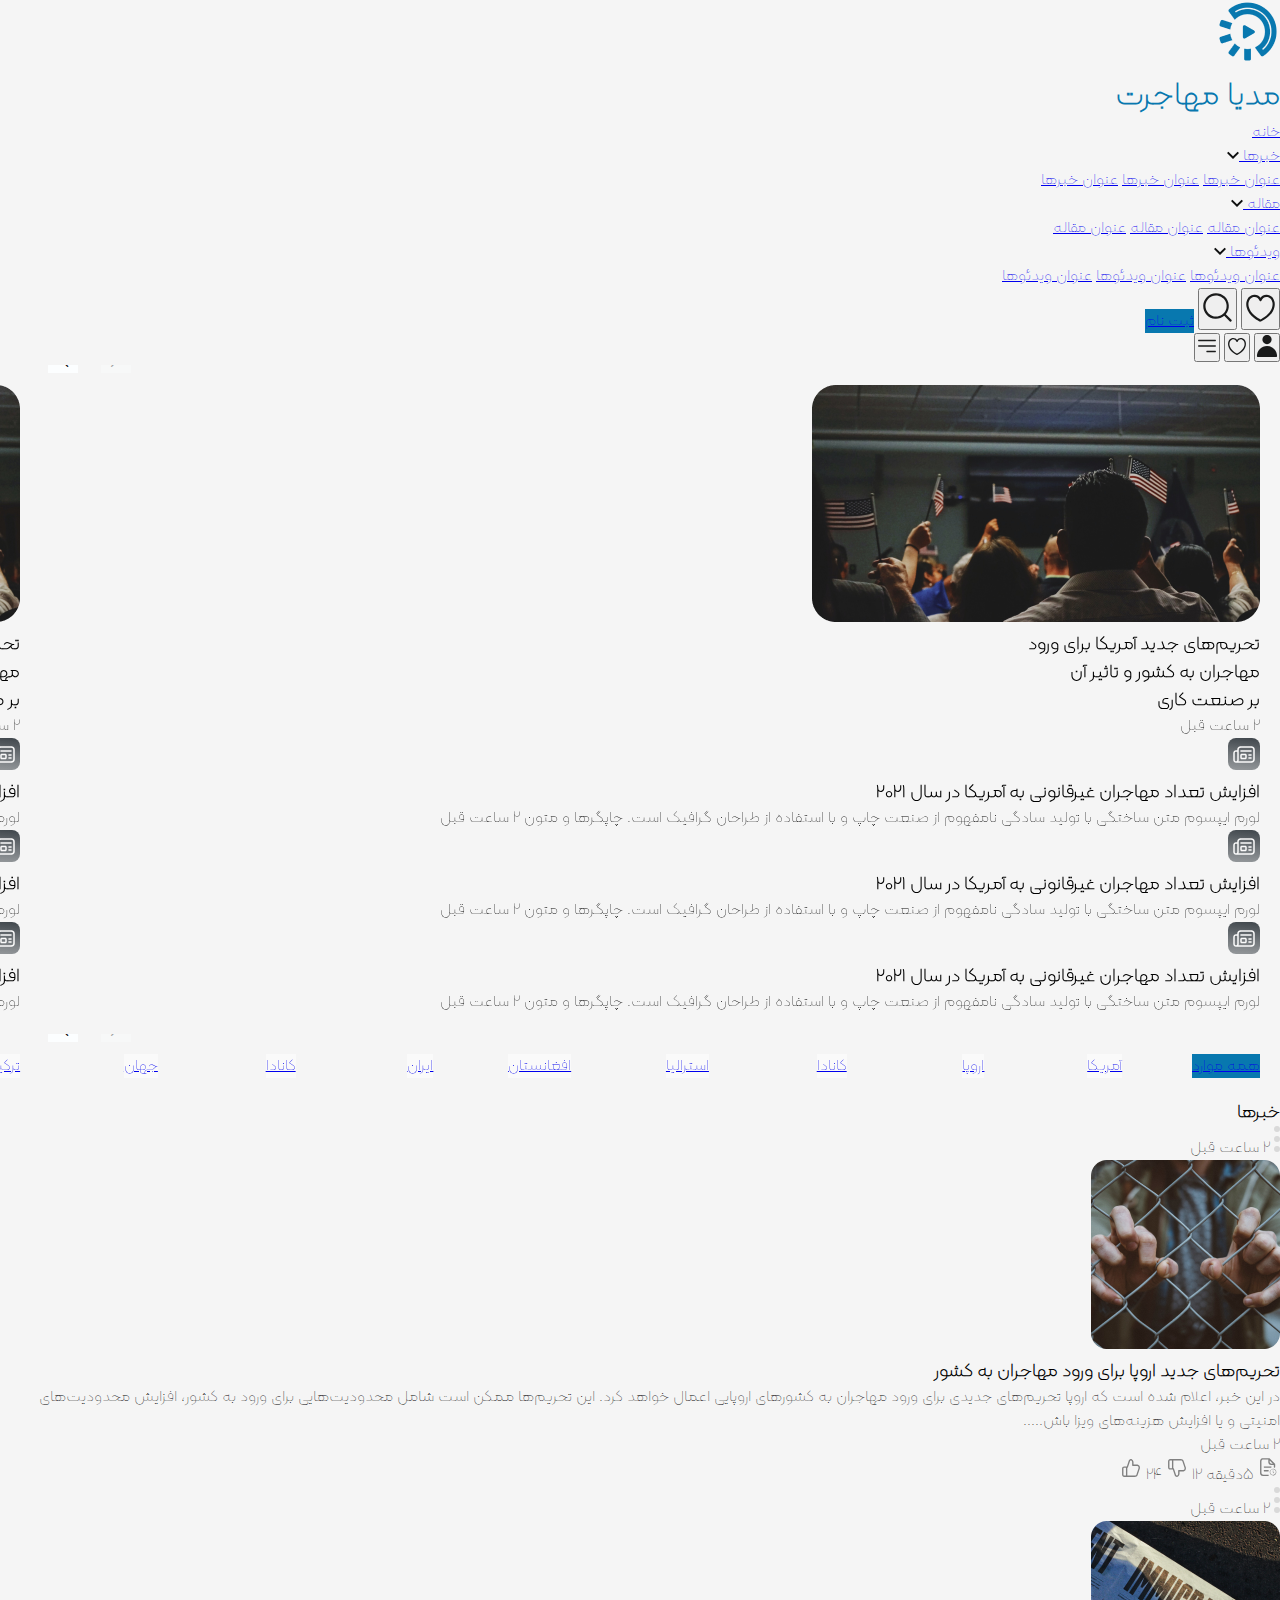
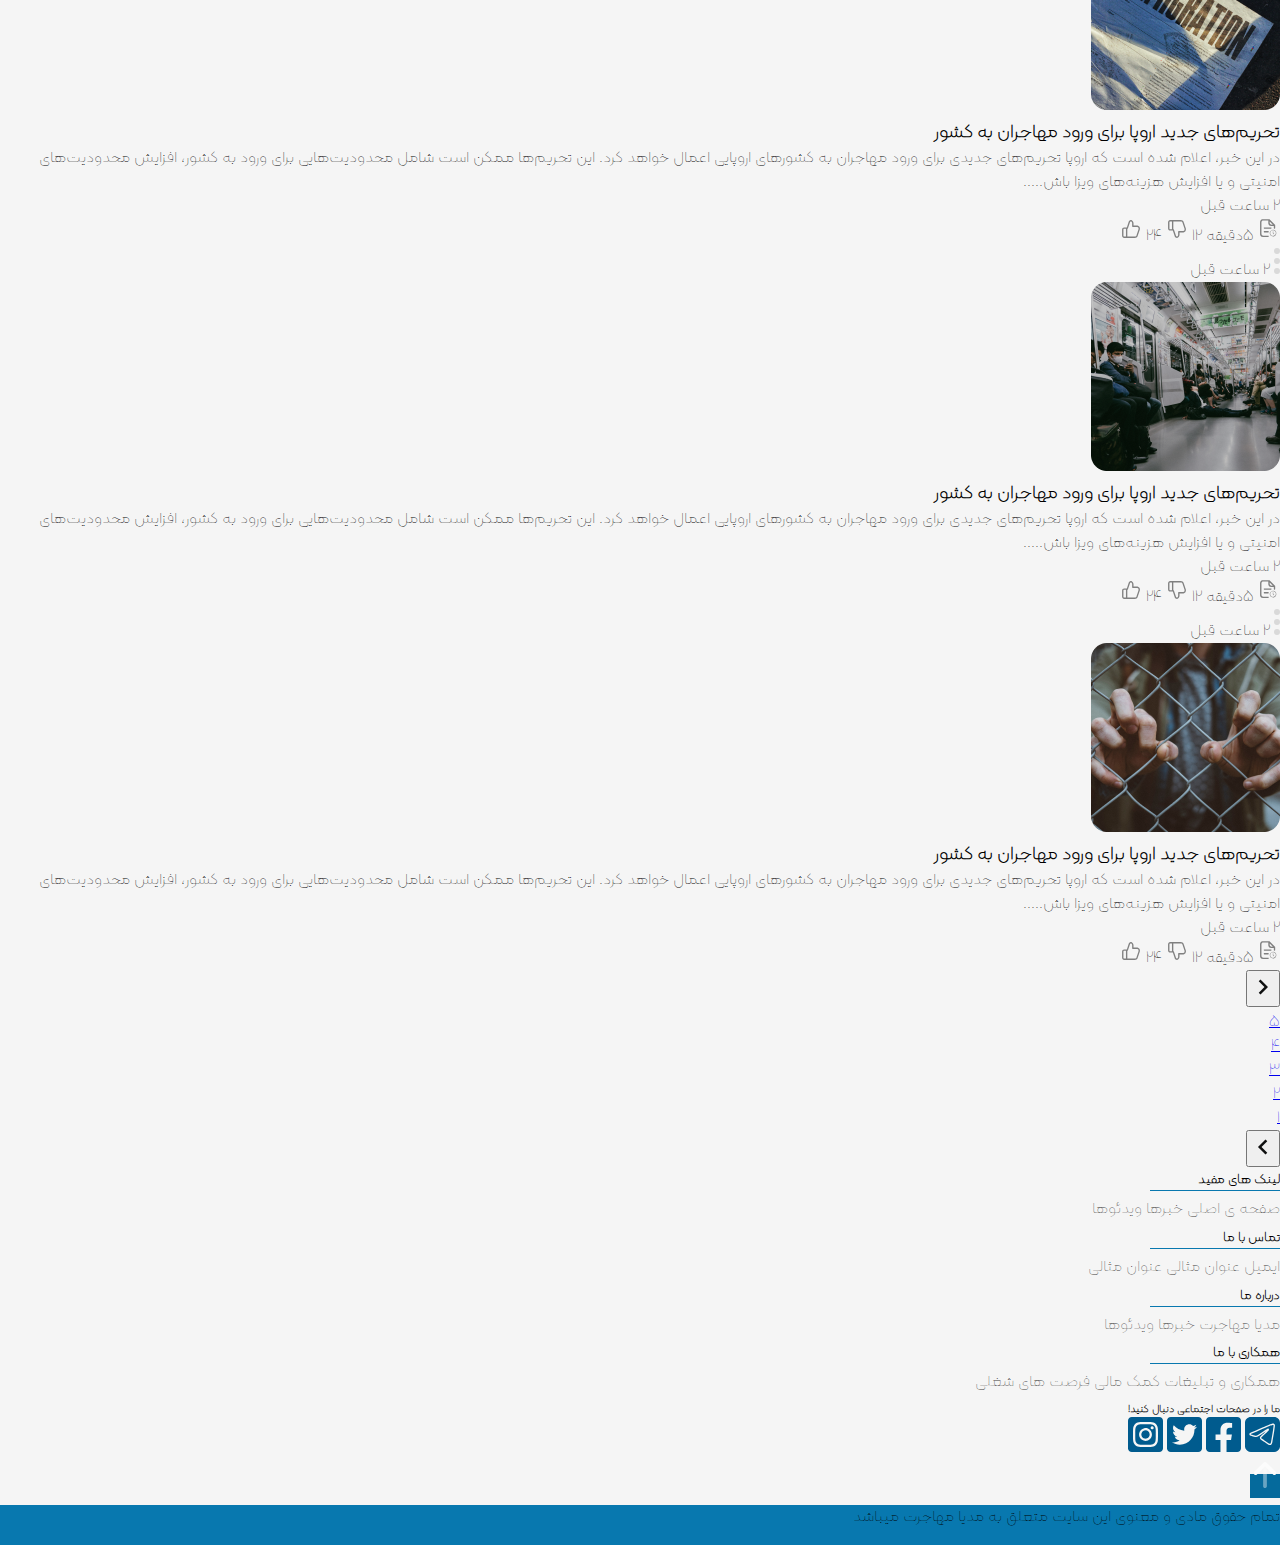
<file: news.html>
<!DOCTYPE html>
<html lang="fa-IR" id="news">

<head>
    <meta charset="UTF-8">
    <meta name="viewport" content="width=device-width, initial-scale=1.0">
    <link href="https://cdn.jsdelivr.net/npm/bootstrap@5.2.3/dist/css/bootstrap.min.css" rel="stylesheet"
        integrity="sha384-rbsA2VBKQhggwzxH7pPCaAqO46MgnOM80zW1RWuH61DGLwZJEdK2Kadq2F9CUG65" crossorigin="anonymous">
    <!-- <link rel="stylesheet" href="assets/bootstrap-5.2.3-dist/css/bootstrap.css"> -->
    <!-- <link rel="stylesheet" href="assets/bootstrap-5.2.3-dist/css/bootstrap.rtl.min.css"> -->
    <link rel="stylesheet" href="assets/package/swiper.css">
    <link rel="stylesheet" href="assets/package/swiper-bundle.min.css">
    <link rel="stylesheet" href="assets/css/style.css">
    <title>Document</title>
</head>

<body>
    <!-- Header -->
    <header class="container container-navbar">
        <div class="row">
            <div class="d-flex justify-content-between pt-4 pb-4">
                <!-- Logo -->
                <div class="d-flex">
                    <img class="img-fluid images" src="assets/images/Logo.png" alt="Logo">
                    <h1 class="mt-3 me-1 fs-4 text" style="color: #0878AF;">مدیا مهاجرت</h1>
                </div>
                <!-- NAV -->
                <nav class="navbar navbar-expand-lg">
                    <div class="navbar-nav gap-5 fs-6 collapse navbar-collapse sidenav-menu" id="navbarNav">
                        <a class="nav-link text-primary" href="#">خانه</a>
                        <!-- news -->

                        <div class="btn-group">

                            <a class="nav-link text-black" id="defaultDropdown" data-bs-toggle="dropdown"
                                data-bs-auto-close="true" aria-expanded="false" href="#">خبرها
                                <svg width="12" height="9" viewBox="0 0 14 9" fill="none"
                                    xmlns="http://www.w3.org/2000/svg">
                                    <path
                                        d="M0 1.66667L1.645 0.0216675L7 5.365L12.355 0.0216675L14 1.66667L7 8.66667L0 1.66667Z"
                                        fill="#0F1010" />

                                </svg>
                                <div class="menu w-50 text-center dropdown-menu border-0"
                                    aria-labelledby="defaultDropdown">
                                    <a class="dropdown-item" href="#">عنوان خبرها</a>
                                    <a class="dropdown-item" href="#">عنوان خبرها</a>
                                    <a class="dropdown-item" href="#">عنوان خبرها</a>
                                </div>
                            </a>
                        </div>
                        <!-- End News -->
                        <!-- article -->
                        <div class="btn-group">
                            <a class="nav-link text-black" id="dropdownMenuClickableOutside" data-bs-toggle="dropdown"
                                data-bs-auto-close="true" aria-expanded="false" href="#">مقاله
                                <svg width="12" height="9" viewBox="0 0 14 9" fill="none"
                                    xmlns="http://www.w3.org/2000/svg">
                                    <path
                                        d="M0 1.66667L1.645 0.0216675L7 5.365L12.355 0.0216675L14 1.66667L7 8.66667L0 1.66667Z"
                                        fill="#0F1010" />

                                </svg>
                                <div class="w-50 text-center dropdown-menu border-0"
                                    aria-labelledby="dropdownMenuClickableOutside">
                                    <a class="dropdown-item" href="#">عنوان مقاله</a>
                                    <a class="dropdown-item" href="#">عنوان مقاله</a>
                                    <a class="dropdown-item" href="#">عنوان مقاله</a>
                                </div>
                            </a>
                        </div>
                        <!-- move -->
                        <div class="btn-group">
                            <a class="nav-link text-black" id="dropdownMenuClickableOutside" data-bs-toggle="dropdown"
                                data-bs-auto-close="true" aria-expanded="false" href="#">ویدئوها
                                <svg width="12" height="9" viewBox="0 0 14 9" fill="none"
                                    xmlns="http://www.w3.org/2000/svg">
                                    <path
                                        d="M0 1.66667L1.645 0.0216675L7 5.365L12.355 0.0216675L14 1.66667L7 8.66667L0 1.66667Z"
                                        fill="#0F1010" />

                                </svg>
                                <div class="w-50 text-center dropdown-menu border-0"
                                    aria-labelledby="dropdownMenuClickableOutside">
                                    <a class="dropdown-item" href="#">عنوان ویدئوها</a>
                                    <a class="dropdown-item" href="#">عنوان ویدئوها</a>
                                    <a class="dropdown-item" href="#">عنوان ویدئوها</a>
                                </div>
                            </a>
                        </div>
                    </div>
                </nav>
                <!-- End Nav -->
                <!-- SEARCH HEART -->
                <div class="gap-2 d-xs-none d-sm-none d-md-none d-lg-block d-xl-block search">
                    <button class="border-0 rounded-4 py-2 px-2">
                        <svg width="35" height="35" viewBox="0 0 44 44" fill="none" xmlns="http://www.w3.org/2000/svg">
                            <path
                                d="M21.9995 39.875C21.8029 39.8752 21.6085 39.8334 21.4294 39.7522C20.8299 39.479 6.72052 32.9358 4.46002 21.2813C3.98201 19.2672 3.94438 17.1736 4.34969 15.1435C4.75501 13.1135 5.59371 11.1948 6.80852 9.51865C7.76745 8.36732 8.9752 7.44867 10.3408 6.83194C11.7063 6.21522 13.1941 5.9165 14.6919 5.95832H14.7395C16.1816 5.95308 17.6019 6.30986 18.8703 6.99596C20.1387 7.68205 21.2147 8.67552 21.9995 9.88532C22.7881 8.66975 23.8704 7.67265 25.1464 6.98625C26.4225 6.29984 27.851 5.9463 29.2999 5.95832C30.7998 5.91454 32.29 6.21231 33.658 6.8291C35.0259 7.4459 36.2357 8.36558 37.196 9.51865C38.4095 11.1955 39.2468 13.1144 39.6508 15.1444C40.0549 17.1744 40.0161 19.2677 39.5372 21.2813C37.2785 32.9358 23.1692 39.479 22.5697 39.7522C22.3906 39.8334 22.1962 39.8752 21.9995 39.875ZM14.7432 8.70832H14.712C13.6173 8.66228 12.5266 8.86885 11.5245 9.31203C10.5225 9.75521 9.63584 10.4231 8.93335 11.264C7.97577 12.6277 7.32184 14.1809 7.0157 15.8188C6.70955 17.4568 6.75831 19.1413 7.15868 20.7588C8.90952 29.7862 19.42 35.6528 22.0087 36.9692C24.5882 35.6528 35.0987 29.7862 36.8477 20.7588C37.2489 19.1418 37.2987 17.4576 36.9938 15.8197C36.689 14.1818 36.0365 12.6283 35.0804 11.264C34.3758 10.4217 33.4867 9.75308 32.482 9.30988C31.4773 8.86667 30.3841 8.66083 29.287 8.70832H29.2559C27.9237 8.78575 26.6452 9.25966 25.5845 10.0692C24.5237 10.8787 23.7292 11.9869 23.303 13.2513C23.2098 13.5227 23.0343 13.7584 22.8011 13.9256C22.5679 14.0928 22.2883 14.1833 22.0014 14.1845C21.7138 14.1834 21.4338 14.0922 21.2007 13.9239C20.9676 13.7555 20.793 13.5184 20.7015 13.2458C20.2738 11.9817 19.4781 10.8743 18.4164 10.0657C17.3547 9.25721 16.0755 8.7845 14.7432 8.70832Z"
                                fill="#1A1B1B" />
                        </svg>
                    </button>
                    <button class="border-0 rounded-4 py-2 px-2">
                        <svg width="35" height="35" viewBox="0 0 44 44" fill="none" xmlns="http://www.w3.org/2000/svg">
                            <path
                                d="M39.4724 37.5276L32.4305 30.4857C35.1 27.3152 36.4419 23.2362 36.1761 19.1C35.9102 14.9639 34.0572 11.0902 31.0038 8.28752C27.9503 5.48483 23.9325 3.9697 19.7887 4.05837C15.645 4.14704 11.6956 5.83265 8.76485 8.76339C5.83412 11.6941 4.1485 15.6435 4.05984 19.7873C3.97117 23.931 5.48629 27.9489 8.28898 31.0023C11.0917 34.0557 14.9653 35.9087 19.1015 36.1746C23.2377 36.4404 27.3167 35.0986 30.4872 32.4291L37.529 39.4709C37.7897 39.7138 38.1344 39.846 38.4906 39.8397C38.8469 39.8334 39.1867 39.6891 39.4387 39.4372C39.6906 39.1853 39.8349 38.8454 39.8412 38.4892C39.8475 38.133 39.7152 37.7882 39.4724 37.5276ZM6.87569 20.1659C6.87569 17.537 7.65523 14.9672 9.11574 12.7814C10.5762 10.5956 12.6521 8.89201 15.0809 7.88599C17.5096 6.87998 20.1821 6.61676 22.7604 7.12962C25.3388 7.64248 27.7071 8.90839 29.566 10.7673C31.4249 12.6261 32.6908 14.9945 33.2036 17.5728C33.7165 20.1511 33.4533 22.8237 32.4473 25.2524C31.4412 27.6811 29.7376 29.757 27.5518 31.2175C25.366 32.678 22.7962 33.4576 20.1674 33.4576C16.6434 33.4537 13.2648 32.0521 10.773 29.5602C8.28119 27.0684 6.87957 23.6899 6.87569 20.1659Z"
                                fill="#1A1B1B" />
                        </svg>
                    </button>

                    <a class="singIn border-0 rounded-3 text-decoration-none text-white fs-6 py-2 px-4" href="#">ثبت
                        نام</a>
                </div>
                <!-- End SEARCH HEART -->
                <!-- icone responsive user -->
                <div class="navbar-toggler d-xs-block d-sm-block d-md-block d-lg-none d-xl-none user" type="button"
                    data-bs-toggle="collapse" data-bs-target="#navbarNav" aria-controls="navbarNav"
                    aria-expanded="false" aria-label="Toggle navigation">
                    <div class="d-flex gap-3">
                        <!-- user -->
                        <button class="border-0 rounded-4 py-2 px-2">
                            <svg width="22" height="22" viewBox="0 0 22 22" fill="none"
                                xmlns="http://www.w3.org/2000/svg">
                                <path
                                    d="M11.0003 9.16667C13.5316 9.16667 15.5837 7.11464 15.5837 4.58333C15.5837 2.05203 13.5316 0 11.0003 0C8.46902 0 6.41699 2.05203 6.41699 4.58333C6.41699 7.11464 8.46902 9.16667 11.0003 9.16667Z"
                                    fill="#1A1B1B" />
                                <path
                                    d="M1.83366 22H20.167C20.4101 22 20.6433 21.9034 20.8152 21.7315C20.9871 21.5596 21.0837 21.3264 21.0837 21.0833C21.0837 18.4091 20.0213 15.8443 18.1303 13.9533C16.2393 12.0623 13.6746 11 11.0003 11C8.32606 11 5.76132 12.0623 3.87033 13.9533C1.97934 15.8443 0.916992 18.4091 0.916992 21.0833C0.916992 21.3264 1.01357 21.5596 1.18548 21.7315C1.35739 21.9034 1.59054 22 1.83366 22Z"
                                    fill="#1A1B1B" />
                            </svg>

                        </button>
                        <!--End user -->
                        <!-- search -->
                        <button class="border-0 rounded-4 py-2 px-2">
                            <svg width="22" height="22" viewBox="0 0 44 44" fill="none"
                                xmlns="http://www.w3.org/2000/svg">
                                <path
                                    d="M21.9995 39.875C21.8029 39.8752 21.6085 39.8334 21.4294 39.7522C20.8299 39.479 6.72052 32.9358 4.46002 21.2813C3.98201 19.2672 3.94438 17.1736 4.34969 15.1435C4.75501 13.1135 5.59371 11.1948 6.80852 9.51865C7.76745 8.36732 8.9752 7.44867 10.3408 6.83194C11.7063 6.21522 13.1941 5.9165 14.6919 5.95832H14.7395C16.1816 5.95308 17.6019 6.30986 18.8703 6.99596C20.1387 7.68205 21.2147 8.67552 21.9995 9.88532C22.7881 8.66975 23.8704 7.67265 25.1464 6.98625C26.4225 6.29984 27.851 5.9463 29.2999 5.95832C30.7998 5.91454 32.29 6.21231 33.658 6.8291C35.0259 7.4459 36.2357 8.36558 37.196 9.51865C38.4095 11.1955 39.2468 13.1144 39.6508 15.1444C40.0549 17.1744 40.0161 19.2677 39.5372 21.2813C37.2785 32.9358 23.1692 39.479 22.5697 39.7522C22.3906 39.8334 22.1962 39.8752 21.9995 39.875ZM14.7432 8.70832H14.712C13.6173 8.66228 12.5266 8.86885 11.5245 9.31203C10.5225 9.75521 9.63584 10.4231 8.93335 11.264C7.97577 12.6277 7.32184 14.1809 7.0157 15.8188C6.70955 17.4568 6.75831 19.1413 7.15868 20.7588C8.90952 29.7862 19.42 35.6528 22.0087 36.9692C24.5882 35.6528 35.0987 29.7862 36.8477 20.7588C37.2489 19.1418 37.2987 17.4576 36.9938 15.8197C36.689 14.1818 36.0365 12.6283 35.0804 11.264C34.3758 10.4217 33.4867 9.75308 32.482 9.30988C31.4773 8.86667 30.3841 8.66083 29.287 8.70832H29.2559C27.9237 8.78575 26.6452 9.25966 25.5845 10.0692C24.5237 10.8787 23.7292 11.9869 23.303 13.2513C23.2098 13.5227 23.0343 13.7584 22.8011 13.9256C22.5679 14.0928 22.2883 14.1833 22.0014 14.1845C21.7138 14.1834 21.4338 14.0922 21.2007 13.9239C20.9676 13.7555 20.793 13.5184 20.7015 13.2458C20.2738 11.9817 19.4781 10.8743 18.4164 10.0657C17.3547 9.25721 16.0755 8.7845 14.7432 8.70832Z"
                                    fill="#1A1B1B" />
                            </svg>
                        </button>
                        <!-- End search -->
                        <!-- menu -->

                        <button class="border-0 rounded-4 py-2 px-2" type="button" data-bs-toggle="collapse"
                            data-bs-target="#navbarNav">
                            <svg width="22" height="22" viewBox="0 0 22 22" fill="none"
                                xmlns="http://www.w3.org/2000/svg">
                                <path
                                    d="M19.25 6.1875H2.75C2.56766 6.1875 2.3928 6.11507 2.26386 5.98614C2.13493 5.8572 2.0625 5.68234 2.0625 5.5C2.0625 5.31766 2.13493 5.1428 2.26386 5.01386C2.3928 4.88493 2.56766 4.8125 2.75 4.8125H19.25C19.4323 4.8125 19.6072 4.88493 19.7361 5.01386C19.8651 5.1428 19.9375 5.31766 19.9375 5.5C19.9375 5.68234 19.8651 5.8572 19.7361 5.98614C19.6072 6.11507 19.4323 6.1875 19.25 6.1875ZM19.9375 11C19.9375 10.8177 19.8651 10.6428 19.7361 10.5139C19.6072 10.3849 19.4323 10.3125 19.25 10.3125H2.75C2.56766 10.3125 2.3928 10.3849 2.26386 10.5139C2.13493 10.6428 2.0625 10.8177 2.0625 11C2.0625 11.1823 2.13493 11.3572 2.26386 11.4861C2.3928 11.6151 2.56766 11.6875 2.75 11.6875H19.25C19.4323 11.6875 19.6072 11.6151 19.7361 11.4861C19.8651 11.3572 19.9375 11.1823 19.9375 11ZM19.9375 16.5C19.9375 16.3177 19.8651 16.1428 19.7361 16.0139C19.6072 15.8849 19.4323 15.8125 19.25 15.8125H11C10.8177 15.8125 10.6428 15.8849 10.5139 16.0139C10.3849 16.1428 10.3125 16.3177 10.3125 16.5C10.3125 16.6823 10.3849 16.8572 10.5139 16.9861C10.6428 17.1151 10.8177 17.1875 11 17.1875H19.25C19.4323 17.1875 19.6072 17.1151 19.7361 16.9861C19.8651 16.8572 19.9375 16.6823 19.9375 16.5Z"
                                    fill="#1A1B1B" />
                            </svg>

                        </button>
                        <!--End menu -->
                    </div>
                </div>
                <!-- End icone responsive user -->
            </div>
        </div>

    </header>
    <!-- End Header -->

    <!-- Main -->
    <main>
        <!-- container -->
        <section class="container shadow bg-body p-3 rounded-5">
            <!-- row -->
            <!-- cart Right -->
            <div class="swiper mySwiper">
                <div class="swiper-wrapper">
                    <div class="swiper-slide">
                        <div class="row">
                            <div class="col-12 col-sm-12 col-md-6 col-lg-6 col-xl-6">
                                <!-- <div> -->
                                    <img class="img-fluid" src="assets/images/trian.png" alt="train">
                                    <h3 class="fs-5 pt-3">تحریم‌های جدید آمریکا برای ورود <br />مهاجران به کشور و تاثیر
                                        آن
                                        <br />بر صنعت کاری
                                    </h3>
                                    <div>
                                        <span class="text-black-50">2 ساعت قبل</span>
                                        <!-- svg arrow -->
                                    </div>
                                <!-- </div> -->
                            </div>
                            <!-- End cart Right -->
                            <!-- cart Left -->
                            <div class="col-12 col-sm-12 col-md-6 col-lg-6 col-xl-6">
                                <div class="shadow bg-light p-3 rounded-5 m-1">
                                    <div class="d-flex">
                                        <!-- svg exampel -->
                                        <svg width="32" height="32" viewBox="0 0 32 32" fill="none"
                                            xmlns="http://www.w3.org/2000/svg">
                                            <g filter="url(#filter0_b_181_957)">
                                                <rect width="32" height="32" rx="8" fill="url(#paint0_linear_181_957)"
                                                    fill-opacity="0.91" />
                                                <path
                                                    d="M17.077 15.7498H13.923C13.6987 15.7315 13.473 15.7622 13.2617 15.8398C13.0505 15.9174 12.8586 16.04 12.6994 16.1992C12.5403 16.3584 12.4176 16.5502 12.34 16.7615C12.2624 16.9728 12.2317 17.1984 12.25 17.4228V19.5768C12.2317 19.8011 12.2624 20.0267 12.34 20.238C12.4176 20.4493 12.5403 20.6412 12.6994 20.8003C12.8586 20.9595 13.0505 21.0821 13.2617 21.1597C13.473 21.2373 13.6987 21.2681 13.923 21.2498H17.077C17.3013 21.2681 17.527 21.2373 17.7383 21.1597C17.9495 21.0821 18.1414 20.9595 18.3006 20.8003C18.4597 20.6412 18.5824 20.4493 18.66 20.238C18.7376 20.0267 18.7683 19.8011 18.75 19.5768V17.4228C18.7683 17.1984 18.7376 16.9728 18.66 16.7615C18.5824 16.5502 18.4597 16.3584 18.3006 16.1992C18.1414 16.04 17.9495 15.9174 17.7383 15.8398C17.527 15.7622 17.3013 15.7315 17.077 15.7498ZM17.25 19.5768C17.25 19.6698 17.238 19.7198 17.241 19.7308C17.1877 19.746 17.1323 19.7525 17.077 19.7498H13.923C13.841 19.7498 13.792 19.7408 13.774 19.7408C13.7593 19.6874 13.7529 19.6321 13.755 19.5768V17.4228C13.755 17.3298 13.767 17.2798 13.764 17.2688C13.8173 17.2535 13.8727 17.2471 13.928 17.2498H17.082C17.182 17.2498 17.229 17.2608 17.236 17.2588C17.2507 17.3121 17.2571 17.3675 17.255 17.4228L17.25 19.5768ZM23.75 16.9998C23.75 17.1987 23.671 17.3894 23.5303 17.5301C23.3897 17.6708 23.1989 17.7498 23 17.7498H21C20.8011 17.7498 20.6103 17.6708 20.4697 17.5301C20.329 17.3894 20.25 17.1987 20.25 16.9998C20.25 16.8009 20.329 16.6101 20.4697 16.4694C20.6103 16.3288 20.8011 16.2498 21 16.2498H23C23.1989 16.2498 23.3897 16.3288 23.5303 16.4694C23.671 16.6101 23.75 16.8009 23.75 16.9998ZM23.75 19.9998C23.75 20.1987 23.671 20.3894 23.5303 20.5301C23.3897 20.6708 23.1989 20.7498 23 20.7498H21C20.8011 20.7498 20.6103 20.6708 20.4697 20.5301C20.329 20.3894 20.25 20.1987 20.25 19.9998C20.25 19.8009 20.329 19.6101 20.4697 19.4694C20.6103 19.3288 20.8011 19.2498 21 19.2498H23C23.1989 19.2498 23.3897 19.3288 23.5303 19.4694C23.671 19.6101 23.75 19.8009 23.75 19.9998ZM23.75 12.9998C23.75 13.1987 23.671 13.3894 23.5303 13.5301C23.3897 13.6708 23.1989 13.7498 23 13.7498H13C12.8011 13.7498 12.6103 13.6708 12.4697 13.5301C12.329 13.3894 12.25 13.1987 12.25 12.9998C12.25 12.8009 12.329 12.6101 12.4697 12.4694C12.6103 12.3288 12.8011 12.2498 13 12.2498H23C23.1989 12.2498 23.3897 12.3288 23.5303 12.4694C23.671 12.6101 23.75 12.8009 23.75 12.9998ZM23 8.24977H13C12.4933 8.19105 11.98 8.24765 11.4983 8.41534C11.0166 8.58303 10.579 8.85747 10.2184 9.21813C9.8577 9.57879 9.58326 10.0163 9.41557 10.498C9.24788 10.9797 9.19128 11.4931 9.25 11.9998V12.2498H8C7.2709 12.2506 6.57189 12.5406 6.05633 13.0561C5.54078 13.5717 5.25079 14.2707 5.25 14.9998V21.9998C5.25079 22.7289 5.54078 23.4279 6.05633 23.9434C6.57189 24.459 7.2709 24.749 8 24.7498H23C23.5067 24.8085 24.02 24.7519 24.5017 24.5842C24.9834 24.4165 25.421 24.1421 25.7816 23.7814C26.1423 23.4207 26.4167 22.9832 26.5844 22.5015C26.7521 22.0198 26.8087 21.5064 26.75 20.9998V11.9998C26.8087 11.4931 26.7521 10.9797 26.5844 10.498C26.4167 10.0163 26.1423 9.57879 25.7816 9.21813C25.421 8.85747 24.9834 8.58303 24.5017 8.41534C24.02 8.24765 23.5067 8.19105 23 8.24977ZM9.25 21.9998C9.25 22.3313 9.1183 22.6492 8.88388 22.8837C8.64946 23.1181 8.33152 23.2498 8 23.2498C7.66848 23.2498 7.35054 23.1181 7.11612 22.8837C6.8817 22.6492 6.75 22.3313 6.75 21.9998V14.9998C6.75053 14.6684 6.88239 14.3508 7.1167 14.1165C7.35101 13.8822 7.66864 13.7503 8 13.7498H9.25V21.9998ZM25.25 20.9998C25.25 22.5768 24.577 23.2498 23 23.2498H10.449C10.6477 22.8631 10.7509 22.4345 10.75 21.9998V11.9998C10.75 10.4228 11.423 9.74977 13 9.74977H23C24.577 9.74977 25.25 10.4228 25.25 11.9998V20.9998Z"
                                                    fill="#FAFAFA" />
                                            </g>
                                            <defs>
                                                <filter id="filter0_b_181_957" x="-44" y="-44" width="120" height="120"
                                                    filterUnits="userSpaceOnUse" color-interpolation-filters="sRGB">
                                                    <feFlood flood-opacity="0" result="BackgroundImageFix" />
                                                    <feGaussianBlur in="BackgroundImageFix" stdDeviation="22" />
                                                    <feComposite in2="SourceAlpha" operator="in"
                                                        result="effect1_backgroundBlur_181_957" />
                                                    <feBlend mode="normal" in="SourceGraphic"
                                                        in2="effect1_backgroundBlur_181_957" result="shape" />
                                                </filter>
                                                <linearGradient id="paint0_linear_181_957" x1="16" y1="2.42144e-07"
                                                    x2="5.17807" y2="127.865" gradientUnits="userSpaceOnUse">
                                                    <stop stop-color="#081118" stop-opacity="0.83" />
                                                    <stop offset="1" stop-color="white" stop-opacity="0" />
                                                </linearGradient>
                                            </defs>
                                        </svg>
                                        <!-- h3 -->
                                        <h3 class="fs-5 pe-3 pt-1">افزایش تعداد مهاجران غیرقانونی به آمریکا در سال ۲۰۲۱
                                        </h3>
                                        <!-- End h3 -->
                                    </div>
                                    <!-- end svg -->

                                    <p class="text-black-50">لورم ایپسوم متن ساختگی با تولید سادگی نامفهوم از صنعت چاپ و
                                        با
                                        استفاده از طراحان
                                        گرافیک است. چاپگرها و متون
                                        <span class="text-black-50 d-flex justify-content-end">2 ساعت قبل</span>
                                    </p>
                                </div>
                                <div class="shadow bg-light p-3 rounded-5 m-1">
                                    <div class="d-flex">
                                        <!-- svg exampel -->
                                        <svg width="32" height="32" viewBox="0 0 32 32" fill="none"
                                            xmlns="http://www.w3.org/2000/svg">
                                            <g filter="url(#filter0_b_181_957)">
                                                <rect width="32" height="32" rx="8" fill="url(#paint0_linear_181_957)"
                                                    fill-opacity="0.91" />
                                                <path
                                                    d="M17.077 15.7498H13.923C13.6987 15.7315 13.473 15.7622 13.2617 15.8398C13.0505 15.9174 12.8586 16.04 12.6994 16.1992C12.5403 16.3584 12.4176 16.5502 12.34 16.7615C12.2624 16.9728 12.2317 17.1984 12.25 17.4228V19.5768C12.2317 19.8011 12.2624 20.0267 12.34 20.238C12.4176 20.4493 12.5403 20.6412 12.6994 20.8003C12.8586 20.9595 13.0505 21.0821 13.2617 21.1597C13.473 21.2373 13.6987 21.2681 13.923 21.2498H17.077C17.3013 21.2681 17.527 21.2373 17.7383 21.1597C17.9495 21.0821 18.1414 20.9595 18.3006 20.8003C18.4597 20.6412 18.5824 20.4493 18.66 20.238C18.7376 20.0267 18.7683 19.8011 18.75 19.5768V17.4228C18.7683 17.1984 18.7376 16.9728 18.66 16.7615C18.5824 16.5502 18.4597 16.3584 18.3006 16.1992C18.1414 16.04 17.9495 15.9174 17.7383 15.8398C17.527 15.7622 17.3013 15.7315 17.077 15.7498ZM17.25 19.5768C17.25 19.6698 17.238 19.7198 17.241 19.7308C17.1877 19.746 17.1323 19.7525 17.077 19.7498H13.923C13.841 19.7498 13.792 19.7408 13.774 19.7408C13.7593 19.6874 13.7529 19.6321 13.755 19.5768V17.4228C13.755 17.3298 13.767 17.2798 13.764 17.2688C13.8173 17.2535 13.8727 17.2471 13.928 17.2498H17.082C17.182 17.2498 17.229 17.2608 17.236 17.2588C17.2507 17.3121 17.2571 17.3675 17.255 17.4228L17.25 19.5768ZM23.75 16.9998C23.75 17.1987 23.671 17.3894 23.5303 17.5301C23.3897 17.6708 23.1989 17.7498 23 17.7498H21C20.8011 17.7498 20.6103 17.6708 20.4697 17.5301C20.329 17.3894 20.25 17.1987 20.25 16.9998C20.25 16.8009 20.329 16.6101 20.4697 16.4694C20.6103 16.3288 20.8011 16.2498 21 16.2498H23C23.1989 16.2498 23.3897 16.3288 23.5303 16.4694C23.671 16.6101 23.75 16.8009 23.75 16.9998ZM23.75 19.9998C23.75 20.1987 23.671 20.3894 23.5303 20.5301C23.3897 20.6708 23.1989 20.7498 23 20.7498H21C20.8011 20.7498 20.6103 20.6708 20.4697 20.5301C20.329 20.3894 20.25 20.1987 20.25 19.9998C20.25 19.8009 20.329 19.6101 20.4697 19.4694C20.6103 19.3288 20.8011 19.2498 21 19.2498H23C23.1989 19.2498 23.3897 19.3288 23.5303 19.4694C23.671 19.6101 23.75 19.8009 23.75 19.9998ZM23.75 12.9998C23.75 13.1987 23.671 13.3894 23.5303 13.5301C23.3897 13.6708 23.1989 13.7498 23 13.7498H13C12.8011 13.7498 12.6103 13.6708 12.4697 13.5301C12.329 13.3894 12.25 13.1987 12.25 12.9998C12.25 12.8009 12.329 12.6101 12.4697 12.4694C12.6103 12.3288 12.8011 12.2498 13 12.2498H23C23.1989 12.2498 23.3897 12.3288 23.5303 12.4694C23.671 12.6101 23.75 12.8009 23.75 12.9998ZM23 8.24977H13C12.4933 8.19105 11.98 8.24765 11.4983 8.41534C11.0166 8.58303 10.579 8.85747 10.2184 9.21813C9.8577 9.57879 9.58326 10.0163 9.41557 10.498C9.24788 10.9797 9.19128 11.4931 9.25 11.9998V12.2498H8C7.2709 12.2506 6.57189 12.5406 6.05633 13.0561C5.54078 13.5717 5.25079 14.2707 5.25 14.9998V21.9998C5.25079 22.7289 5.54078 23.4279 6.05633 23.9434C6.57189 24.459 7.2709 24.749 8 24.7498H23C23.5067 24.8085 24.02 24.7519 24.5017 24.5842C24.9834 24.4165 25.421 24.1421 25.7816 23.7814C26.1423 23.4207 26.4167 22.9832 26.5844 22.5015C26.7521 22.0198 26.8087 21.5064 26.75 20.9998V11.9998C26.8087 11.4931 26.7521 10.9797 26.5844 10.498C26.4167 10.0163 26.1423 9.57879 25.7816 9.21813C25.421 8.85747 24.9834 8.58303 24.5017 8.41534C24.02 8.24765 23.5067 8.19105 23 8.24977ZM9.25 21.9998C9.25 22.3313 9.1183 22.6492 8.88388 22.8837C8.64946 23.1181 8.33152 23.2498 8 23.2498C7.66848 23.2498 7.35054 23.1181 7.11612 22.8837C6.8817 22.6492 6.75 22.3313 6.75 21.9998V14.9998C6.75053 14.6684 6.88239 14.3508 7.1167 14.1165C7.35101 13.8822 7.66864 13.7503 8 13.7498H9.25V21.9998ZM25.25 20.9998C25.25 22.5768 24.577 23.2498 23 23.2498H10.449C10.6477 22.8631 10.7509 22.4345 10.75 21.9998V11.9998C10.75 10.4228 11.423 9.74977 13 9.74977H23C24.577 9.74977 25.25 10.4228 25.25 11.9998V20.9998Z"
                                                    fill="#FAFAFA" />
                                            </g>
                                            <defs>
                                                <filter id="filter0_b_181_957" x="-44" y="-44" width="120" height="120"
                                                    filterUnits="userSpaceOnUse" color-interpolation-filters="sRGB">
                                                    <feFlood flood-opacity="0" result="BackgroundImageFix" />
                                                    <feGaussianBlur in="BackgroundImageFix" stdDeviation="22" />
                                                    <feComposite in2="SourceAlpha" operator="in"
                                                        result="effect1_backgroundBlur_181_957" />
                                                    <feBlend mode="normal" in="SourceGraphic"
                                                        in2="effect1_backgroundBlur_181_957" result="shape" />
                                                </filter>
                                                <linearGradient id="paint0_linear_181_957" x1="16" y1="2.42144e-07"
                                                    x2="5.17807" y2="127.865" gradientUnits="userSpaceOnUse">
                                                    <stop stop-color="#081118" stop-opacity="0.83" />
                                                    <stop offset="1" stop-color="white" stop-opacity="0" />
                                                </linearGradient>
                                            </defs>
                                        </svg>
                                        <!-- h3 -->
                                        <h3 class="fs-5 pe-3 pt-1">افزایش تعداد مهاجران غیرقانونی به آمریکا در سال ۲۰۲۱
                                        </h3>
                                        <!-- End h3 -->
                                    </div>
                                    <!-- end svg -->

                                    <p class="text-black-50">لورم ایپسوم متن ساختگی با تولید سادگی نامفهوم از صنعت چاپ و
                                        با
                                        استفاده از طراحان
                                        گرافیک است. چاپگرها و متون
                                        <span class="text-black-50 d-flex justify-content-end">2 ساعت قبل</span>
                                    </p>
                                </div>
                                <div class="shadow bg-light p-3 rounded-5 m-1">
                                    <div class="d-flex">
                                        <!-- svg exampel -->
                                        <svg width="32" height="32" viewBox="0 0 32 32" fill="none"
                                            xmlns="http://www.w3.org/2000/svg">
                                            <g filter="url(#filter0_b_181_957)">
                                                <rect width="32" height="32" rx="8" fill="url(#paint0_linear_181_957)"
                                                    fill-opacity="0.91" />
                                                <path
                                                    d="M17.077 15.7498H13.923C13.6987 15.7315 13.473 15.7622 13.2617 15.8398C13.0505 15.9174 12.8586 16.04 12.6994 16.1992C12.5403 16.3584 12.4176 16.5502 12.34 16.7615C12.2624 16.9728 12.2317 17.1984 12.25 17.4228V19.5768C12.2317 19.8011 12.2624 20.0267 12.34 20.238C12.4176 20.4493 12.5403 20.6412 12.6994 20.8003C12.8586 20.9595 13.0505 21.0821 13.2617 21.1597C13.473 21.2373 13.6987 21.2681 13.923 21.2498H17.077C17.3013 21.2681 17.527 21.2373 17.7383 21.1597C17.9495 21.0821 18.1414 20.9595 18.3006 20.8003C18.4597 20.6412 18.5824 20.4493 18.66 20.238C18.7376 20.0267 18.7683 19.8011 18.75 19.5768V17.4228C18.7683 17.1984 18.7376 16.9728 18.66 16.7615C18.5824 16.5502 18.4597 16.3584 18.3006 16.1992C18.1414 16.04 17.9495 15.9174 17.7383 15.8398C17.527 15.7622 17.3013 15.7315 17.077 15.7498ZM17.25 19.5768C17.25 19.6698 17.238 19.7198 17.241 19.7308C17.1877 19.746 17.1323 19.7525 17.077 19.7498H13.923C13.841 19.7498 13.792 19.7408 13.774 19.7408C13.7593 19.6874 13.7529 19.6321 13.755 19.5768V17.4228C13.755 17.3298 13.767 17.2798 13.764 17.2688C13.8173 17.2535 13.8727 17.2471 13.928 17.2498H17.082C17.182 17.2498 17.229 17.2608 17.236 17.2588C17.2507 17.3121 17.2571 17.3675 17.255 17.4228L17.25 19.5768ZM23.75 16.9998C23.75 17.1987 23.671 17.3894 23.5303 17.5301C23.3897 17.6708 23.1989 17.7498 23 17.7498H21C20.8011 17.7498 20.6103 17.6708 20.4697 17.5301C20.329 17.3894 20.25 17.1987 20.25 16.9998C20.25 16.8009 20.329 16.6101 20.4697 16.4694C20.6103 16.3288 20.8011 16.2498 21 16.2498H23C23.1989 16.2498 23.3897 16.3288 23.5303 16.4694C23.671 16.6101 23.75 16.8009 23.75 16.9998ZM23.75 19.9998C23.75 20.1987 23.671 20.3894 23.5303 20.5301C23.3897 20.6708 23.1989 20.7498 23 20.7498H21C20.8011 20.7498 20.6103 20.6708 20.4697 20.5301C20.329 20.3894 20.25 20.1987 20.25 19.9998C20.25 19.8009 20.329 19.6101 20.4697 19.4694C20.6103 19.3288 20.8011 19.2498 21 19.2498H23C23.1989 19.2498 23.3897 19.3288 23.5303 19.4694C23.671 19.6101 23.75 19.8009 23.75 19.9998ZM23.75 12.9998C23.75 13.1987 23.671 13.3894 23.5303 13.5301C23.3897 13.6708 23.1989 13.7498 23 13.7498H13C12.8011 13.7498 12.6103 13.6708 12.4697 13.5301C12.329 13.3894 12.25 13.1987 12.25 12.9998C12.25 12.8009 12.329 12.6101 12.4697 12.4694C12.6103 12.3288 12.8011 12.2498 13 12.2498H23C23.1989 12.2498 23.3897 12.3288 23.5303 12.4694C23.671 12.6101 23.75 12.8009 23.75 12.9998ZM23 8.24977H13C12.4933 8.19105 11.98 8.24765 11.4983 8.41534C11.0166 8.58303 10.579 8.85747 10.2184 9.21813C9.8577 9.57879 9.58326 10.0163 9.41557 10.498C9.24788 10.9797 9.19128 11.4931 9.25 11.9998V12.2498H8C7.2709 12.2506 6.57189 12.5406 6.05633 13.0561C5.54078 13.5717 5.25079 14.2707 5.25 14.9998V21.9998C5.25079 22.7289 5.54078 23.4279 6.05633 23.9434C6.57189 24.459 7.2709 24.749 8 24.7498H23C23.5067 24.8085 24.02 24.7519 24.5017 24.5842C24.9834 24.4165 25.421 24.1421 25.7816 23.7814C26.1423 23.4207 26.4167 22.9832 26.5844 22.5015C26.7521 22.0198 26.8087 21.5064 26.75 20.9998V11.9998C26.8087 11.4931 26.7521 10.9797 26.5844 10.498C26.4167 10.0163 26.1423 9.57879 25.7816 9.21813C25.421 8.85747 24.9834 8.58303 24.5017 8.41534C24.02 8.24765 23.5067 8.19105 23 8.24977ZM9.25 21.9998C9.25 22.3313 9.1183 22.6492 8.88388 22.8837C8.64946 23.1181 8.33152 23.2498 8 23.2498C7.66848 23.2498 7.35054 23.1181 7.11612 22.8837C6.8817 22.6492 6.75 22.3313 6.75 21.9998V14.9998C6.75053 14.6684 6.88239 14.3508 7.1167 14.1165C7.35101 13.8822 7.66864 13.7503 8 13.7498H9.25V21.9998ZM25.25 20.9998C25.25 22.5768 24.577 23.2498 23 23.2498H10.449C10.6477 22.8631 10.7509 22.4345 10.75 21.9998V11.9998C10.75 10.4228 11.423 9.74977 13 9.74977H23C24.577 9.74977 25.25 10.4228 25.25 11.9998V20.9998Z"
                                                    fill="#FAFAFA" />
                                            </g>
                                            <defs>
                                                <filter id="filter0_b_181_957" x="-44" y="-44" width="120" height="120"
                                                    filterUnits="userSpaceOnUse" color-interpolation-filters="sRGB">
                                                    <feFlood flood-opacity="0" result="BackgroundImageFix" />
                                                    <feGaussianBlur in="BackgroundImageFix" stdDeviation="22" />
                                                    <feComposite in2="SourceAlpha" operator="in"
                                                        result="effect1_backgroundBlur_181_957" />
                                                    <feBlend mode="normal" in="SourceGraphic"
                                                        in2="effect1_backgroundBlur_181_957" result="shape" />
                                                </filter>
                                                <linearGradient id="paint0_linear_181_957" x1="16" y1="2.42144e-07"
                                                    x2="5.17807" y2="127.865" gradientUnits="userSpaceOnUse">
                                                    <stop stop-color="#081118" stop-opacity="0.83" />
                                                    <stop offset="1" stop-color="white" stop-opacity="0" />
                                                </linearGradient>
                                            </defs>
                                        </svg>
                                        <!-- h3 -->
                                        <h3 class="fs-5 pe-3 pt-1">افزایش تعداد مهاجران غیرقانونی به آمریکا در سال ۲۰۲۱
                                        </h3>
                                        <!-- End h3 -->
                                    </div>
                                    <!-- end svg -->

                                    <p class="text-black-50">لورم ایپسوم متن ساختگی با تولید سادگی نامفهوم از صنعت چاپ و
                                        با
                                        استفاده از طراحان
                                        گرافیک است. چاپگرها و متون
                                        <span class="text-black-50 d-flex justify-content-end">2 ساعت قبل</span>
                                    </p>
                                </div>
                            </div>
                        </div>
                        <!-- End cart Left -->
                    </div>
                    <div class="swiper-slide">
                        <div class="row">
                            <div class="col-12 col-sm-12 col-md-6 col-lg-6 col-xl-6">
                                <div>
                                    <img class="img-fluid" src="assets/images/trian.png" alt="train">
                                    <h3 class="fs-6 pt-3">تحریم‌های جدید آمریکا برای ورود <br />مهاجران به کشور و تاثیر
                                        آن
                                        <br />بر صنعت کاری
                                    </h3>
                                    <div>
                                        <span class="text-black-50">2 ساعت قبل</span>
                                        <!-- svg arrow -->
                                    </div>
                                </div>
                            </div>
                            <!-- End cart Right -->
                            <!-- cart Left -->
                            <div class="col-12 col-sm-12 col-md-6 col-lg-6 col-xl-6">
                                <div class="shadow bg-light p-3 rounded-5 m-1">
                                    <div class="d-flex">
                                        <!-- svg exampel -->
                                        <svg width="32" height="32" viewBox="0 0 32 32" fill="none"
                                            xmlns="http://www.w3.org/2000/svg">
                                            <g filter="url(#filter0_b_181_957)">
                                                <rect width="32" height="32" rx="8" fill="url(#paint0_linear_181_957)"
                                                    fill-opacity="0.91" />
                                                <path
                                                    d="M17.077 15.7498H13.923C13.6987 15.7315 13.473 15.7622 13.2617 15.8398C13.0505 15.9174 12.8586 16.04 12.6994 16.1992C12.5403 16.3584 12.4176 16.5502 12.34 16.7615C12.2624 16.9728 12.2317 17.1984 12.25 17.4228V19.5768C12.2317 19.8011 12.2624 20.0267 12.34 20.238C12.4176 20.4493 12.5403 20.6412 12.6994 20.8003C12.8586 20.9595 13.0505 21.0821 13.2617 21.1597C13.473 21.2373 13.6987 21.2681 13.923 21.2498H17.077C17.3013 21.2681 17.527 21.2373 17.7383 21.1597C17.9495 21.0821 18.1414 20.9595 18.3006 20.8003C18.4597 20.6412 18.5824 20.4493 18.66 20.238C18.7376 20.0267 18.7683 19.8011 18.75 19.5768V17.4228C18.7683 17.1984 18.7376 16.9728 18.66 16.7615C18.5824 16.5502 18.4597 16.3584 18.3006 16.1992C18.1414 16.04 17.9495 15.9174 17.7383 15.8398C17.527 15.7622 17.3013 15.7315 17.077 15.7498ZM17.25 19.5768C17.25 19.6698 17.238 19.7198 17.241 19.7308C17.1877 19.746 17.1323 19.7525 17.077 19.7498H13.923C13.841 19.7498 13.792 19.7408 13.774 19.7408C13.7593 19.6874 13.7529 19.6321 13.755 19.5768V17.4228C13.755 17.3298 13.767 17.2798 13.764 17.2688C13.8173 17.2535 13.8727 17.2471 13.928 17.2498H17.082C17.182 17.2498 17.229 17.2608 17.236 17.2588C17.2507 17.3121 17.2571 17.3675 17.255 17.4228L17.25 19.5768ZM23.75 16.9998C23.75 17.1987 23.671 17.3894 23.5303 17.5301C23.3897 17.6708 23.1989 17.7498 23 17.7498H21C20.8011 17.7498 20.6103 17.6708 20.4697 17.5301C20.329 17.3894 20.25 17.1987 20.25 16.9998C20.25 16.8009 20.329 16.6101 20.4697 16.4694C20.6103 16.3288 20.8011 16.2498 21 16.2498H23C23.1989 16.2498 23.3897 16.3288 23.5303 16.4694C23.671 16.6101 23.75 16.8009 23.75 16.9998ZM23.75 19.9998C23.75 20.1987 23.671 20.3894 23.5303 20.5301C23.3897 20.6708 23.1989 20.7498 23 20.7498H21C20.8011 20.7498 20.6103 20.6708 20.4697 20.5301C20.329 20.3894 20.25 20.1987 20.25 19.9998C20.25 19.8009 20.329 19.6101 20.4697 19.4694C20.6103 19.3288 20.8011 19.2498 21 19.2498H23C23.1989 19.2498 23.3897 19.3288 23.5303 19.4694C23.671 19.6101 23.75 19.8009 23.75 19.9998ZM23.75 12.9998C23.75 13.1987 23.671 13.3894 23.5303 13.5301C23.3897 13.6708 23.1989 13.7498 23 13.7498H13C12.8011 13.7498 12.6103 13.6708 12.4697 13.5301C12.329 13.3894 12.25 13.1987 12.25 12.9998C12.25 12.8009 12.329 12.6101 12.4697 12.4694C12.6103 12.3288 12.8011 12.2498 13 12.2498H23C23.1989 12.2498 23.3897 12.3288 23.5303 12.4694C23.671 12.6101 23.75 12.8009 23.75 12.9998ZM23 8.24977H13C12.4933 8.19105 11.98 8.24765 11.4983 8.41534C11.0166 8.58303 10.579 8.85747 10.2184 9.21813C9.8577 9.57879 9.58326 10.0163 9.41557 10.498C9.24788 10.9797 9.19128 11.4931 9.25 11.9998V12.2498H8C7.2709 12.2506 6.57189 12.5406 6.05633 13.0561C5.54078 13.5717 5.25079 14.2707 5.25 14.9998V21.9998C5.25079 22.7289 5.54078 23.4279 6.05633 23.9434C6.57189 24.459 7.2709 24.749 8 24.7498H23C23.5067 24.8085 24.02 24.7519 24.5017 24.5842C24.9834 24.4165 25.421 24.1421 25.7816 23.7814C26.1423 23.4207 26.4167 22.9832 26.5844 22.5015C26.7521 22.0198 26.8087 21.5064 26.75 20.9998V11.9998C26.8087 11.4931 26.7521 10.9797 26.5844 10.498C26.4167 10.0163 26.1423 9.57879 25.7816 9.21813C25.421 8.85747 24.9834 8.58303 24.5017 8.41534C24.02 8.24765 23.5067 8.19105 23 8.24977ZM9.25 21.9998C9.25 22.3313 9.1183 22.6492 8.88388 22.8837C8.64946 23.1181 8.33152 23.2498 8 23.2498C7.66848 23.2498 7.35054 23.1181 7.11612 22.8837C6.8817 22.6492 6.75 22.3313 6.75 21.9998V14.9998C6.75053 14.6684 6.88239 14.3508 7.1167 14.1165C7.35101 13.8822 7.66864 13.7503 8 13.7498H9.25V21.9998ZM25.25 20.9998C25.25 22.5768 24.577 23.2498 23 23.2498H10.449C10.6477 22.8631 10.7509 22.4345 10.75 21.9998V11.9998C10.75 10.4228 11.423 9.74977 13 9.74977H23C24.577 9.74977 25.25 10.4228 25.25 11.9998V20.9998Z"
                                                    fill="#FAFAFA" />
                                            </g>
                                            <defs>
                                                <filter id="filter0_b_181_957" x="-44" y="-44" width="120" height="120"
                                                    filterUnits="userSpaceOnUse" color-interpolation-filters="sRGB">
                                                    <feFlood flood-opacity="0" result="BackgroundImageFix" />
                                                    <feGaussianBlur in="BackgroundImageFix" stdDeviation="22" />
                                                    <feComposite in2="SourceAlpha" operator="in"
                                                        result="effect1_backgroundBlur_181_957" />
                                                    <feBlend mode="normal" in="SourceGraphic"
                                                        in2="effect1_backgroundBlur_181_957" result="shape" />
                                                </filter>
                                                <linearGradient id="paint0_linear_181_957" x1="16" y1="2.42144e-07"
                                                    x2="5.17807" y2="127.865" gradientUnits="userSpaceOnUse">
                                                    <stop stop-color="#081118" stop-opacity="0.83" />
                                                    <stop offset="1" stop-color="white" stop-opacity="0" />
                                                </linearGradient>
                                            </defs>
                                        </svg>
                                        <!-- h3 -->
                                        <h3 class="fs-5 pe-3 pt-1">افزایش تعداد مهاجران غیرقانونی به آمریکا در سال ۲۰۲۱
                                        </h3>
                                        <!-- End h3 -->
                                    </div>
                                    <!-- end svg -->

                                    <p class="text-black-50">لورم ایپسوم متن ساختگی با تولید سادگی نامفهوم از صنعت چاپ و
                                        با
                                        استفاده از طراحان
                                        گرافیک است. چاپگرها و متون
                                        <span class="text-black-50 d-flex justify-content-end">2 ساعت قبل</span>
                                    </p>
                                </div>
                                <!-- cart 2 -->
                                <div class="shadow bg-light p-3 rounded-5 m-1">
                                    <div class="d-flex">
                                        <!-- svg exampel -->
                                        <svg width="32" height="32" viewBox="0 0 32 32" fill="none"
                                            xmlns="http://www.w3.org/2000/svg">
                                            <g filter="url(#filter0_b_181_957)">
                                                <rect width="32" height="32" rx="8" fill="url(#paint0_linear_181_957)"
                                                    fill-opacity="0.91" />
                                                <path
                                                    d="M17.077 15.7498H13.923C13.6987 15.7315 13.473 15.7622 13.2617 15.8398C13.0505 15.9174 12.8586 16.04 12.6994 16.1992C12.5403 16.3584 12.4176 16.5502 12.34 16.7615C12.2624 16.9728 12.2317 17.1984 12.25 17.4228V19.5768C12.2317 19.8011 12.2624 20.0267 12.34 20.238C12.4176 20.4493 12.5403 20.6412 12.6994 20.8003C12.8586 20.9595 13.0505 21.0821 13.2617 21.1597C13.473 21.2373 13.6987 21.2681 13.923 21.2498H17.077C17.3013 21.2681 17.527 21.2373 17.7383 21.1597C17.9495 21.0821 18.1414 20.9595 18.3006 20.8003C18.4597 20.6412 18.5824 20.4493 18.66 20.238C18.7376 20.0267 18.7683 19.8011 18.75 19.5768V17.4228C18.7683 17.1984 18.7376 16.9728 18.66 16.7615C18.5824 16.5502 18.4597 16.3584 18.3006 16.1992C18.1414 16.04 17.9495 15.9174 17.7383 15.8398C17.527 15.7622 17.3013 15.7315 17.077 15.7498ZM17.25 19.5768C17.25 19.6698 17.238 19.7198 17.241 19.7308C17.1877 19.746 17.1323 19.7525 17.077 19.7498H13.923C13.841 19.7498 13.792 19.7408 13.774 19.7408C13.7593 19.6874 13.7529 19.6321 13.755 19.5768V17.4228C13.755 17.3298 13.767 17.2798 13.764 17.2688C13.8173 17.2535 13.8727 17.2471 13.928 17.2498H17.082C17.182 17.2498 17.229 17.2608 17.236 17.2588C17.2507 17.3121 17.2571 17.3675 17.255 17.4228L17.25 19.5768ZM23.75 16.9998C23.75 17.1987 23.671 17.3894 23.5303 17.5301C23.3897 17.6708 23.1989 17.7498 23 17.7498H21C20.8011 17.7498 20.6103 17.6708 20.4697 17.5301C20.329 17.3894 20.25 17.1987 20.25 16.9998C20.25 16.8009 20.329 16.6101 20.4697 16.4694C20.6103 16.3288 20.8011 16.2498 21 16.2498H23C23.1989 16.2498 23.3897 16.3288 23.5303 16.4694C23.671 16.6101 23.75 16.8009 23.75 16.9998ZM23.75 19.9998C23.75 20.1987 23.671 20.3894 23.5303 20.5301C23.3897 20.6708 23.1989 20.7498 23 20.7498H21C20.8011 20.7498 20.6103 20.6708 20.4697 20.5301C20.329 20.3894 20.25 20.1987 20.25 19.9998C20.25 19.8009 20.329 19.6101 20.4697 19.4694C20.6103 19.3288 20.8011 19.2498 21 19.2498H23C23.1989 19.2498 23.3897 19.3288 23.5303 19.4694C23.671 19.6101 23.75 19.8009 23.75 19.9998ZM23.75 12.9998C23.75 13.1987 23.671 13.3894 23.5303 13.5301C23.3897 13.6708 23.1989 13.7498 23 13.7498H13C12.8011 13.7498 12.6103 13.6708 12.4697 13.5301C12.329 13.3894 12.25 13.1987 12.25 12.9998C12.25 12.8009 12.329 12.6101 12.4697 12.4694C12.6103 12.3288 12.8011 12.2498 13 12.2498H23C23.1989 12.2498 23.3897 12.3288 23.5303 12.4694C23.671 12.6101 23.75 12.8009 23.75 12.9998ZM23 8.24977H13C12.4933 8.19105 11.98 8.24765 11.4983 8.41534C11.0166 8.58303 10.579 8.85747 10.2184 9.21813C9.8577 9.57879 9.58326 10.0163 9.41557 10.498C9.24788 10.9797 9.19128 11.4931 9.25 11.9998V12.2498H8C7.2709 12.2506 6.57189 12.5406 6.05633 13.0561C5.54078 13.5717 5.25079 14.2707 5.25 14.9998V21.9998C5.25079 22.7289 5.54078 23.4279 6.05633 23.9434C6.57189 24.459 7.2709 24.749 8 24.7498H23C23.5067 24.8085 24.02 24.7519 24.5017 24.5842C24.9834 24.4165 25.421 24.1421 25.7816 23.7814C26.1423 23.4207 26.4167 22.9832 26.5844 22.5015C26.7521 22.0198 26.8087 21.5064 26.75 20.9998V11.9998C26.8087 11.4931 26.7521 10.9797 26.5844 10.498C26.4167 10.0163 26.1423 9.57879 25.7816 9.21813C25.421 8.85747 24.9834 8.58303 24.5017 8.41534C24.02 8.24765 23.5067 8.19105 23 8.24977ZM9.25 21.9998C9.25 22.3313 9.1183 22.6492 8.88388 22.8837C8.64946 23.1181 8.33152 23.2498 8 23.2498C7.66848 23.2498 7.35054 23.1181 7.11612 22.8837C6.8817 22.6492 6.75 22.3313 6.75 21.9998V14.9998C6.75053 14.6684 6.88239 14.3508 7.1167 14.1165C7.35101 13.8822 7.66864 13.7503 8 13.7498H9.25V21.9998ZM25.25 20.9998C25.25 22.5768 24.577 23.2498 23 23.2498H10.449C10.6477 22.8631 10.7509 22.4345 10.75 21.9998V11.9998C10.75 10.4228 11.423 9.74977 13 9.74977H23C24.577 9.74977 25.25 10.4228 25.25 11.9998V20.9998Z"
                                                    fill="#FAFAFA" />
                                            </g>
                                            <defs>
                                                <filter id="filter0_b_181_957" x="-44" y="-44" width="120" height="120"
                                                    filterUnits="userSpaceOnUse" color-interpolation-filters="sRGB">
                                                    <feFlood flood-opacity="0" result="BackgroundImageFix" />
                                                    <feGaussianBlur in="BackgroundImageFix" stdDeviation="22" />
                                                    <feComposite in2="SourceAlpha" operator="in"
                                                        result="effect1_backgroundBlur_181_957" />
                                                    <feBlend mode="normal" in="SourceGraphic"
                                                        in2="effect1_backgroundBlur_181_957" result="shape" />
                                                </filter>
                                                <linearGradient id="paint0_linear_181_957" x1="16" y1="2.42144e-07"
                                                    x2="5.17807" y2="127.865" gradientUnits="userSpaceOnUse">
                                                    <stop stop-color="#081118" stop-opacity="0.83" />
                                                    <stop offset="1" stop-color="white" stop-opacity="0" />
                                                </linearGradient>
                                            </defs>
                                        </svg>
                                        <!-- h3 -->
                                        <h3 class="fs-5 pe-3 pt-1">افزایش تعداد مهاجران غیرقانونی به آمریکا در سال ۲۰۲۱
                                        </h3>
                                        <!-- End h3 -->
                                    </div>
                                    <!-- end svg -->

                                    <p class="text-black-50">لورم ایپسوم متن ساختگی با تولید سادگی نامفهوم از صنعت چاپ و
                                        با
                                        استفاده از طراحان
                                        گرافیک است. چاپگرها و متون
                                        <span class="text-black-50 d-flex justify-content-end">2 ساعت قبل</span>
                                    </p>
                                </div>
                                <!-- End cart 2 -->
                                <!-- cart 3 -->
                                <div class="shadow bg-light p-3 rounded-5 m-1">
                                    <div class="d-flex">
                                        <!-- svg exampel -->
                                        <svg width="32" height="32" viewBox="0 0 32 32" fill="none"
                                            xmlns="http://www.w3.org/2000/svg">
                                            <g filter="url(#filter0_b_181_957)">
                                                <rect width="32" height="32" rx="8" fill="url(#paint0_linear_181_957)"
                                                    fill-opacity="0.91" />
                                                <path
                                                    d="M17.077 15.7498H13.923C13.6987 15.7315 13.473 15.7622 13.2617 15.8398C13.0505 15.9174 12.8586 16.04 12.6994 16.1992C12.5403 16.3584 12.4176 16.5502 12.34 16.7615C12.2624 16.9728 12.2317 17.1984 12.25 17.4228V19.5768C12.2317 19.8011 12.2624 20.0267 12.34 20.238C12.4176 20.4493 12.5403 20.6412 12.6994 20.8003C12.8586 20.9595 13.0505 21.0821 13.2617 21.1597C13.473 21.2373 13.6987 21.2681 13.923 21.2498H17.077C17.3013 21.2681 17.527 21.2373 17.7383 21.1597C17.9495 21.0821 18.1414 20.9595 18.3006 20.8003C18.4597 20.6412 18.5824 20.4493 18.66 20.238C18.7376 20.0267 18.7683 19.8011 18.75 19.5768V17.4228C18.7683 17.1984 18.7376 16.9728 18.66 16.7615C18.5824 16.5502 18.4597 16.3584 18.3006 16.1992C18.1414 16.04 17.9495 15.9174 17.7383 15.8398C17.527 15.7622 17.3013 15.7315 17.077 15.7498ZM17.25 19.5768C17.25 19.6698 17.238 19.7198 17.241 19.7308C17.1877 19.746 17.1323 19.7525 17.077 19.7498H13.923C13.841 19.7498 13.792 19.7408 13.774 19.7408C13.7593 19.6874 13.7529 19.6321 13.755 19.5768V17.4228C13.755 17.3298 13.767 17.2798 13.764 17.2688C13.8173 17.2535 13.8727 17.2471 13.928 17.2498H17.082C17.182 17.2498 17.229 17.2608 17.236 17.2588C17.2507 17.3121 17.2571 17.3675 17.255 17.4228L17.25 19.5768ZM23.75 16.9998C23.75 17.1987 23.671 17.3894 23.5303 17.5301C23.3897 17.6708 23.1989 17.7498 23 17.7498H21C20.8011 17.7498 20.6103 17.6708 20.4697 17.5301C20.329 17.3894 20.25 17.1987 20.25 16.9998C20.25 16.8009 20.329 16.6101 20.4697 16.4694C20.6103 16.3288 20.8011 16.2498 21 16.2498H23C23.1989 16.2498 23.3897 16.3288 23.5303 16.4694C23.671 16.6101 23.75 16.8009 23.75 16.9998ZM23.75 19.9998C23.75 20.1987 23.671 20.3894 23.5303 20.5301C23.3897 20.6708 23.1989 20.7498 23 20.7498H21C20.8011 20.7498 20.6103 20.6708 20.4697 20.5301C20.329 20.3894 20.25 20.1987 20.25 19.9998C20.25 19.8009 20.329 19.6101 20.4697 19.4694C20.6103 19.3288 20.8011 19.2498 21 19.2498H23C23.1989 19.2498 23.3897 19.3288 23.5303 19.4694C23.671 19.6101 23.75 19.8009 23.75 19.9998ZM23.75 12.9998C23.75 13.1987 23.671 13.3894 23.5303 13.5301C23.3897 13.6708 23.1989 13.7498 23 13.7498H13C12.8011 13.7498 12.6103 13.6708 12.4697 13.5301C12.329 13.3894 12.25 13.1987 12.25 12.9998C12.25 12.8009 12.329 12.6101 12.4697 12.4694C12.6103 12.3288 12.8011 12.2498 13 12.2498H23C23.1989 12.2498 23.3897 12.3288 23.5303 12.4694C23.671 12.6101 23.75 12.8009 23.75 12.9998ZM23 8.24977H13C12.4933 8.19105 11.98 8.24765 11.4983 8.41534C11.0166 8.58303 10.579 8.85747 10.2184 9.21813C9.8577 9.57879 9.58326 10.0163 9.41557 10.498C9.24788 10.9797 9.19128 11.4931 9.25 11.9998V12.2498H8C7.2709 12.2506 6.57189 12.5406 6.05633 13.0561C5.54078 13.5717 5.25079 14.2707 5.25 14.9998V21.9998C5.25079 22.7289 5.54078 23.4279 6.05633 23.9434C6.57189 24.459 7.2709 24.749 8 24.7498H23C23.5067 24.8085 24.02 24.7519 24.5017 24.5842C24.9834 24.4165 25.421 24.1421 25.7816 23.7814C26.1423 23.4207 26.4167 22.9832 26.5844 22.5015C26.7521 22.0198 26.8087 21.5064 26.75 20.9998V11.9998C26.8087 11.4931 26.7521 10.9797 26.5844 10.498C26.4167 10.0163 26.1423 9.57879 25.7816 9.21813C25.421 8.85747 24.9834 8.58303 24.5017 8.41534C24.02 8.24765 23.5067 8.19105 23 8.24977ZM9.25 21.9998C9.25 22.3313 9.1183 22.6492 8.88388 22.8837C8.64946 23.1181 8.33152 23.2498 8 23.2498C7.66848 23.2498 7.35054 23.1181 7.11612 22.8837C6.8817 22.6492 6.75 22.3313 6.75 21.9998V14.9998C6.75053 14.6684 6.88239 14.3508 7.1167 14.1165C7.35101 13.8822 7.66864 13.7503 8 13.7498H9.25V21.9998ZM25.25 20.9998C25.25 22.5768 24.577 23.2498 23 23.2498H10.449C10.6477 22.8631 10.7509 22.4345 10.75 21.9998V11.9998C10.75 10.4228 11.423 9.74977 13 9.74977H23C24.577 9.74977 25.25 10.4228 25.25 11.9998V20.9998Z"
                                                    fill="#FAFAFA" />
                                            </g>
                                            <defs>
                                                <filter id="filter0_b_181_957" x="-44" y="-44" width="120" height="120"
                                                    filterUnits="userSpaceOnUse" color-interpolation-filters="sRGB">
                                                    <feFlood flood-opacity="0" result="BackgroundImageFix" />
                                                    <feGaussianBlur in="BackgroundImageFix" stdDeviation="22" />
                                                    <feComposite in2="SourceAlpha" operator="in"
                                                        result="effect1_backgroundBlur_181_957" />
                                                    <feBlend mode="normal" in="SourceGraphic"
                                                        in2="effect1_backgroundBlur_181_957" result="shape" />
                                                </filter>
                                                <linearGradient id="paint0_linear_181_957" x1="16" y1="2.42144e-07"
                                                    x2="5.17807" y2="127.865" gradientUnits="userSpaceOnUse">
                                                    <stop stop-color="#081118" stop-opacity="0.83" />
                                                    <stop offset="1" stop-color="white" stop-opacity="0" />
                                                </linearGradient>
                                            </defs>
                                        </svg>
                                        <!-- h3 -->
                                        <h3 class="fs-5 pe-3 pt-1">افزایش تعداد مهاجران غیرقانونی به آمریکا در سال ۲۰۲۱
                                        </h3>
                                        <!-- End h3 -->
                                    </div>
                                    <!-- end svg -->

                                    <p class="text-black-50">لورم ایپسوم متن ساختگی با تولید سادگی نامفهوم از صنعت چاپ و
                                        با
                                        استفاده از طراحان
                                        گرافیک است. چاپگرها و متون
                                        <span class="text-black-50 d-flex justify-content-end">2 ساعت قبل</span>
                                    </p>
                                </div>
                                <!-- End Cart 3 -->
                            </div>
                        </div>
                        <!-- End cart Left -->
                    </div>
                    <!--  -->

                    <!--  -->
                </div>
                <div class="swiper-button-next border-0 rounded-2  mt-1"></div>
                <div class="swiper-button-prev  border-0 rounded-2  mt-1"></div>
            </div>
            <!-- End cart -->

            <!-- End row -->
        </section>
        <!-- End container -->

        <!-- All items -->
        <section class="container pt-4">
            <div class="row">
                <div dir="rtl" class="swiper card-slider">
                    <div class="swiper-wrapper pt-4">
                        <div class="swiper-slide">
                            <a class="singIn border-0 rounded-3 text-decoration-none text-white fs-6 py-2 px-3"
                                href="#">همه
                                موارد</a>
                        </div>
                        <div class="swiper-slide">
                            <a class="text-decoration-none fs-6 text-black-50 border-0 rounded-3  py-3 px-3 bg-slide"
                                href="#">آمریکا</a>
                        </div>
                        <div class="swiper-slide">

                            <a class="text-decoration-none fs-6 text-black-50 border-0 rounded-3  py-3 px-3 bg-slide"
                                href="#">اروپا</a>
                        </div>
                        <div class="swiper-slide">

                            <a class="text-decoration-none fs-6 text-black-50 border-0 rounded-3 py-3 px-3 bg-slide"
                                href="#">کانادا</a>
                        </div>
                        <div class="swiper-slide">

                            <a class="text-decoration-none fs-6 text-black-50 border-0 rounded-3  py-3 px-3 bg-slide"
                                href="#">استرالیا</a>
                        </div>
                        <div class="swiper-slide">
                            <a class="text-decoration-none fs-6 text-black-50 border-0 rounded-3  py-3 px-3 bg-slide"
                                href="#">افغانستان</a>
                        </div>
                        <div class="swiper-slide">
                            <a class="text-decoration-none fs-6 text-black-50 border-0 rounded-3  py-3 px-3 bg-slide"
                                href="#">ایران</a>
                        </div>
                        <div class="swiper-slide">

                            <a class="text-decoration-none fs-6 text-black-50 border-0 rounded-3 py-3 px-3 bg-slide"
                                href="#">کانادا</a>
                        </div>
                        <div class="swiper-slide">

                            <a class="text-decoration-none fs-6 text-black-50 border-0 rounded-3 py-3 px-3 bg-slide"
                                href="#">جهان</a>
                        </div>
                        <div class="swiper-slide">

                            <a class="text-decoration-none fs-6 text-black-50 border-0 rounded-3  py-3 px-3 bg-slide"
                                href="#">ترکیه</a>
                        </div>
                        <div class="swiper-slide">

                            <a class="text-decoration-none fs-6 text-black-50 border-0 rounded-3 py-3 px-3 bg-slide"
                                href="#">آفریقا</a>
                        </div>
                        <div class="swiper-slide">
                            <a class="text-decoration-none fs-6 text-black-50 border-0 rounded-3  py-3 px-3 bg-slide"
                                href="#">ونکوور</a>
                        </div>
                    </div>
                    <div class="swiper-button-next border-0 rounded-2  mt-1"></div>
                    <div class="swiper-button-prev  border-0 rounded-2  mt-1"></div>
                </div>
            </div>
        </section>
        <!-- End All items -->

        <!--News  -->
        <section class="container">
            <div class="row">
                <h3 class=" pb-4">خبرها</h3>
                <!-- article 1 -->
                <di class="vstack gap-4">

                    <article class="shadow p-3 rounded-5" id="page1">
                        <div>
                            <span class="d-flex justify-content-end p-2 d-md-none d-lg-none d-xl-none span-news2">
                                <svg width="6" height="26" viewBox="0 0 6 26" fill="none"
                                    xmlns="http://www.w3.org/2000/svg">
                                    <circle cx="3" cy="3" r="3" fill="#D9D9D9" />
                                    <circle cx="3" cy="13" r="3" fill="#D9D9D9" />
                                    <circle cx="3" cy="23" r="3" fill="#D9D9D9" />
                                </svg>

                            </span>
                            <span class="d-flex justify-content-end p-2 text-black-50 span-news">2 ساعت
                                قبل</span>

                        </div>
                        <div class="row">

                            <div class="col-12 col-sm-12 col-md-2 col-lg-2 col-xl-2">
                                <img class="img-fluid" src="assets/images/Rectangle 23795.png" alt="rec">
                            </div>
                            <div class="col-12 col-sm-12 col-md-10 col-lg-10 col-xl-10 pt-3">
                                <h3 class="fs-4">تحریم‌های جدید اروپا برای ورود مهاجران به
                                    کشور
                                </h3>
                                <p class="fs-6 lh-lg">در این خبر، اعلام شده است که اروپا
                                    تحریم‌های
                                    جدیدی
                                    برای
                                    ورود
                                    مهاجران به کشورهای اروپایی
                                    اعمال خواهد کرد. این تحریم‌ها ممکن است شامل
                                    محدودیت‌هایی
                                    برای ورود
                                    به
                                    کشور،
                                    افزایش
                                    محدودیت‌های امنیتی و یا افزایش هزینه‌های ویزا باش.....
                                </p>
                            </div>
                        </div>

                        <div class="news-min">

                            <span class="d-sm-block d-lg-none d-xl-none text-black-50 span-news3">2 ساعت
                                قبل</span>
                            <div class="d-flex justify-content-end pe-3 gap-2">

                                <span class="text-black-50">
                                    <svg width="22" height="22" viewBox="0 0 24 24" fill="none"
                                        xmlns="http://www.w3.org/2000/svg">
                                        <path
                                            d="M11 19.25H6.00004C4.42304 19.25 3.75004 18.577 3.75004 17V4.99998C3.75004 3.42298 4.42304 2.74998 6.00004 2.74998H11.25V4.99998C11.1913 5.50664 11.2479 6.02001 11.4156 6.50171C11.5833 6.98341 11.8577 7.42095 12.2184 7.78161C12.5791 8.14228 13.0166 8.41672 13.4983 8.58441C13.98 8.7521 14.4934 8.8087 15 8.74998H17.25V11C17.25 11.1989 17.3291 11.3897 17.4697 11.5303C17.6104 11.671 17.8011 11.75 18 11.75C18.1989 11.75 18.3897 11.671 18.5304 11.5303C18.671 11.3897 18.75 11.1989 18.75 11V7.99998C18.7501 7.90149 18.7307 7.80397 18.693 7.71301C18.6552 7.62205 18.5998 7.53945 18.53 7.46997L12.53 1.46998C12.4606 1.40018 12.378 1.34481 12.287 1.30705C12.196 1.2693 12.0985 1.2499 12 1.24998H6.00004C5.49338 1.19125 4.98 1.24785 4.4983 1.41554C4.0166 1.58323 3.57906 1.85768 3.2184 2.21834C2.85774 2.579 2.5833 3.01654 2.4156 3.49824C2.24791 3.97994 2.19131 4.49332 2.25004 4.99998V17C2.19131 17.5066 2.24791 18.02 2.4156 18.5017C2.5833 18.9834 2.85774 19.421 3.2184 19.7816C3.57906 20.1423 4.0166 20.4167 4.4983 20.5844C4.98 20.7521 5.49338 20.8087 6.00004 20.75H11C11.1989 20.75 11.3897 20.671 11.5304 20.5303C11.671 20.3897 11.75 20.1989 11.75 20C11.75 19.8011 11.671 19.6103 11.5304 19.4696C11.3897 19.329 11.1989 19.25 11 19.25ZM12.75 4.99998V3.81098L16.189 7.24998H15C13.423 7.24998 12.75 6.57698 12.75 4.99998ZM14 10.25C14.1989 10.25 14.3897 10.329 14.5304 10.4696C14.671 10.6103 14.75 10.8011 14.75 11C14.75 11.1989 14.671 11.3897 14.5304 11.5303C14.3897 11.671 14.1989 11.75 14 11.75H7.00004C6.80112 11.75 6.61036 11.671 6.46971 11.5303C6.32905 11.3897 6.25004 11.1989 6.25004 11C6.25004 10.8011 6.32905 10.6103 6.46971 10.4696C6.61036 10.329 6.80112 10.25 7.00004 10.25H14ZM11.75 15C11.75 15.1989 11.671 15.3897 11.5304 15.5303C11.3897 15.671 11.1989 15.75 11 15.75H7.00004C6.80112 15.75 6.61036 15.671 6.46971 15.5303C6.32905 15.3897 6.25004 15.1989 6.25004 15C6.25004 14.8011 6.32905 14.6103 6.46971 14.4696C6.61036 14.329 6.80112 14.25 7.00004 14.25H11C11.1989 14.25 11.3897 14.329 11.5304 14.4696C11.671 14.6103 11.75 14.8011 11.75 15Z"
                                            fill="#808080" />
                                        <path
                                            d="M16.4176 12.9022C15.7089 12.9022 15.0161 13.1123 14.4269 13.5061C13.8376 13.8998 13.3783 14.4594 13.1071 15.1142C12.8359 15.769 12.7649 16.4895 12.9032 17.1846C13.0414 17.8797 13.3827 18.5182 13.8838 19.0193C14.385 19.5204 15.0235 19.8617 15.7186 20C16.4137 20.1382 17.1342 20.0673 17.7889 19.7961C18.4437 19.5249 19.0033 19.0656 19.3971 18.4763C19.7908 17.887 20.001 17.1942 20.001 16.4855C19.9999 15.5355 19.622 14.6246 18.9503 13.9529C18.2785 13.2811 17.3677 12.9032 16.4176 12.9022ZM16.4176 19.5688C15.8078 19.5688 15.2117 19.388 14.7046 19.0492C14.1976 18.7104 13.8024 18.2288 13.569 17.6654C13.3356 17.102 13.2746 16.4821 13.3936 15.884C13.5125 15.2859 13.8062 14.7365 14.2374 14.3053C14.6686 13.874 15.218 13.5804 15.8161 13.4614C16.4142 13.3424 17.0342 13.4035 17.5976 13.6369C18.161 13.8702 18.6425 14.2654 18.9813 14.7725C19.3201 15.2795 19.501 15.8757 19.501 16.4855C19.5001 17.303 19.175 18.0867 18.5969 18.6648C18.0189 19.2428 17.2351 19.5679 16.4176 19.5688ZM17.5943 17.3088C17.6189 17.3317 17.6386 17.3593 17.6522 17.39C17.6659 17.4207 17.6732 17.4538 17.6738 17.4873C17.6744 17.5209 17.6683 17.5542 17.6557 17.5854C17.6431 17.6165 17.6244 17.6448 17.6007 17.6685C17.5769 17.6922 17.5486 17.711 17.5175 17.7235C17.4864 17.7361 17.453 17.7423 17.4195 17.7417C17.3859 17.7411 17.3528 17.7338 17.3221 17.7201C17.2915 17.7064 17.2639 17.6867 17.241 17.6622L16.241 16.6622C16.2177 16.639 16.1993 16.6115 16.1867 16.5812C16.1741 16.5508 16.1676 16.5183 16.1676 16.4855V14.8188C16.1676 14.7525 16.194 14.6889 16.2409 14.6421C16.2878 14.5952 16.3513 14.5688 16.4176 14.5688C16.4839 14.5688 16.5475 14.5952 16.5944 14.6421C16.6413 14.6889 16.6676 14.7525 16.6676 14.8188V16.3818L17.5943 17.3088Z"
                                            fill="#808080" />
                                    </svg>
                                    5دقیقه
                                </span>
                                <span class="text-black-50">12
                                    <svg width="22" height="22" viewBox="0 0 24 24" fill="none"
                                        xmlns="http://www.w3.org/2000/svg">
                                        <path
                                            d="M21.176 14.3924C20.7847 14.8719 20.2807 15.2469 19.709 15.4839C19.1373 15.7209 18.5158 15.8124 17.9 15.7504H14.747V18.2374C14.7475 18.8547 14.5954 19.4626 14.3042 20.007C14.013 20.5513 13.5918 21.0152 13.078 21.3574C12.7827 21.554 12.4466 21.6808 12.095 21.7281C11.7434 21.7755 11.3857 21.7421 11.049 21.6306C10.7122 21.5191 10.4053 21.3324 10.1515 21.0845C9.89763 20.8367 9.70357 20.5344 9.584 20.2004L7.456 13.7504H4.5C3.90351 13.7496 3.33167 13.5123 2.90989 13.0905C2.4881 12.6687 2.25079 12.0969 2.25 11.5004V4.50041C2.25079 3.90392 2.4881 3.33208 2.90989 2.9103C3.33167 2.48851 3.90351 2.25121 4.5 2.25041H15.9C18.4 2.25041 19.008 3.46341 19.458 4.81441L21.458 10.8144C21.7001 11.39 21.8009 12.0152 21.7518 12.6377C21.7027 13.2602 21.5053 13.8619 21.176 14.3924ZM3.75 4.50041V11.5004C3.75026 11.6992 3.82937 11.8899 3.96996 12.0304C4.11056 12.171 4.30117 12.2501 4.5 12.2504H6.5V3.75041H4.5C4.30117 3.75068 4.11056 3.82978 3.96996 3.97038C3.82937 4.11097 3.75026 4.30158 3.75 4.50041ZM20.037 11.2894L18.037 5.28941C17.682 4.22241 17.459 3.75041 15.903 3.75041H8V12.2504C8.15759 12.2507 8.3111 12.3006 8.43873 12.393C8.56636 12.4855 8.66162 12.6158 8.711 12.7654L11 19.7064C11.0445 19.8243 11.1151 19.9305 11.2064 20.0173C11.2978 20.1041 11.4075 20.1691 11.5275 20.2076C11.6474 20.246 11.7745 20.2569 11.8993 20.2394C12.0241 20.2219 12.1433 20.1764 12.248 20.1064C12.5561 19.901 12.8086 19.6226 12.9831 19.296C13.1575 18.9694 13.2485 18.6047 13.248 18.2344V15.0004C13.248 14.8015 13.327 14.6107 13.4677 14.4701C13.6083 14.3294 13.7991 14.2504 13.998 14.2504H17.9C18.2758 14.2891 18.6555 14.2431 19.0113 14.1159C19.3671 13.9887 19.6898 13.7836 19.956 13.5154C20.1389 13.1753 20.2413 12.7977 20.2553 12.4118C20.2694 12.0259 20.1947 11.6419 20.037 11.2894Z"
                                            fill="#808080" />
                                    </svg>

                                </span>
                                <span class="text-black-50">24
                                    <svg width="22" height="22" viewBox="0 0 24 24" fill="none"
                                        xmlns="http://www.w3.org/2000/svg">
                                        <path
                                            d="M21.176 9.60759C20.7847 9.12811 20.2807 8.7531 19.709 8.51611C19.1373 8.27913 18.5158 8.18756 17.9 8.24959H14.747V5.76259C14.7475 5.14526 14.5954 4.53738 14.3042 3.99305C14.013 3.44871 13.5918 2.9848 13.078 2.64259C12.7827 2.44598 12.4466 2.3192 12.095 2.27187C11.7434 2.22453 11.3857 2.25789 11.049 2.3694C10.7122 2.48091 10.4053 2.66765 10.1515 2.91545C9.89763 3.16326 9.70357 3.46561 9.584 3.79959L7.456 10.2496H4.5C3.90351 10.2504 3.33167 10.4877 2.90989 10.9095C2.4881 11.3313 2.25079 11.9031 2.25 12.4996V19.4996C2.25079 20.0961 2.4881 20.6679 2.90989 21.0897C3.33167 21.5115 3.90351 21.7488 4.5 21.7496H15.9C18.4 21.7496 19.008 20.5366 19.458 19.1856L21.458 13.1856C21.7001 12.61 21.8009 11.9848 21.7518 11.3623C21.7027 10.7398 21.5053 10.1381 21.176 9.60759ZM3.75 19.4996V12.4996C3.75026 12.3008 3.82937 12.1101 3.96996 11.9696C4.11056 11.829 4.30117 11.7499 4.5 11.7496H6.5V20.2496H4.5C4.30117 20.2493 4.11056 20.1702 3.96996 20.0296C3.82937 19.889 3.75026 19.6984 3.75 19.4996ZM20.037 12.7106L18.037 18.7106C17.682 19.7776 17.459 20.2496 15.903 20.2496H8V11.7496C8.15759 11.7493 8.3111 11.6994 8.43873 11.607C8.56636 11.5145 8.66162 11.3842 8.711 11.2346L11 4.29359C11.0445 4.17574 11.1151 4.06947 11.2064 3.9827C11.2978 3.89593 11.4075 3.83089 11.5275 3.79244C11.6474 3.75399 11.7745 3.74311 11.8993 3.76063C12.0241 3.77814 12.1433 3.82359 12.248 3.89359C12.5561 4.09901 12.8086 4.37741 12.9831 4.70402C13.1575 5.03063 13.2485 5.3953 13.248 5.76559V8.99959C13.248 9.1985 13.327 9.38927 13.4677 9.52992C13.6083 9.67057 13.7991 9.74959 13.998 9.74959H17.9C18.2758 9.71095 18.6555 9.7569 19.0113 9.88408C19.3671 10.0113 19.6898 10.2164 19.956 10.4846C20.1389 10.8247 20.2413 11.2023 20.2553 11.5882C20.2694 11.9741 20.1947 12.3581 20.037 12.7106Z"
                                            fill="#808080" />
                                    </svg>

                                </span>

                            </div>
                        </div>

                        <!-- </div> -->
                    </article>
                    <!-- end article 1 -->
                    <!-- article 2 -->
                    <article class="shadow p-3 rounded-5">
                        <div>
                            <span class="d-flex justify-content-end p-2 d-md-none d-lg-none d-xl-none span-news2">
                                <svg width="6" height="26" viewBox="0 0 6 26" fill="none"
                                    xmlns="http://www.w3.org/2000/svg">
                                    <circle cx="3" cy="3" r="3" fill="#D9D9D9" />
                                    <circle cx="3" cy="13" r="3" fill="#D9D9D9" />
                                    <circle cx="3" cy="23" r="3" fill="#D9D9D9" />
                                </svg>

                            </span>
                            <span class="d-flex justify-content-end p-2 text-black-50 span-news">2 ساعت
                                قبل</span>

                        </div>

                        <div class="row">

                            <div class="col-12 col-sm-12 col-md-2 col-lg-2 col-xl-2">

                                <img src="assets/images/Rectangle.png" alt="rec" class="img-fluid">
                            </div>
                            <div class="col-12 col-sm-12 col-md-10 col-lg-10 col-xl-10 pt-3">

                                <h3 class="fs-4">تحریم‌های جدید اروپا برای ورود مهاجران به
                                    کشور
                                </h3>
                                <p class="fs-6 lh-lg">در این خبر، اعلام شده است که اروپا
                                    تحریم‌های
                                    جدیدی
                                    برای
                                    ورود
                                    مهاجران به کشورهای اروپایی
                                    اعمال خواهد کرد. این تحریم‌ها ممکن است شامل
                                    محدودیت‌هایی
                                    برای ورود
                                    به
                                    کشور،
                                    افزایش
                                    محدودیت‌های امنیتی و یا افزایش هزینه‌های ویزا باش.....
                                </p>
                            </div>
                        </div>

                        <div class="news-min">

                            <span class="d-sm-block d-lg-none d-xl-none text-black-50 span-news3">2 ساعت
                                قبل</span>
                            <div class="d-flex justify-content-end pe-3 gap-2">

                                <span class="text-black-50">
                                    <svg width="22" height="22" viewBox="0 0 24 24" fill="none"
                                        xmlns="http://www.w3.org/2000/svg">
                                        <path
                                            d="M11 19.25H6.00004C4.42304 19.25 3.75004 18.577 3.75004 17V4.99998C3.75004 3.42298 4.42304 2.74998 6.00004 2.74998H11.25V4.99998C11.1913 5.50664 11.2479 6.02001 11.4156 6.50171C11.5833 6.98341 11.8577 7.42095 12.2184 7.78161C12.5791 8.14228 13.0166 8.41672 13.4983 8.58441C13.98 8.7521 14.4934 8.8087 15 8.74998H17.25V11C17.25 11.1989 17.3291 11.3897 17.4697 11.5303C17.6104 11.671 17.8011 11.75 18 11.75C18.1989 11.75 18.3897 11.671 18.5304 11.5303C18.671 11.3897 18.75 11.1989 18.75 11V7.99998C18.7501 7.90149 18.7307 7.80397 18.693 7.71301C18.6552 7.62205 18.5998 7.53945 18.53 7.46997L12.53 1.46998C12.4606 1.40018 12.378 1.34481 12.287 1.30705C12.196 1.2693 12.0985 1.2499 12 1.24998H6.00004C5.49338 1.19125 4.98 1.24785 4.4983 1.41554C4.0166 1.58323 3.57906 1.85768 3.2184 2.21834C2.85774 2.579 2.5833 3.01654 2.4156 3.49824C2.24791 3.97994 2.19131 4.49332 2.25004 4.99998V17C2.19131 17.5066 2.24791 18.02 2.4156 18.5017C2.5833 18.9834 2.85774 19.421 3.2184 19.7816C3.57906 20.1423 4.0166 20.4167 4.4983 20.5844C4.98 20.7521 5.49338 20.8087 6.00004 20.75H11C11.1989 20.75 11.3897 20.671 11.5304 20.5303C11.671 20.3897 11.75 20.1989 11.75 20C11.75 19.8011 11.671 19.6103 11.5304 19.4696C11.3897 19.329 11.1989 19.25 11 19.25ZM12.75 4.99998V3.81098L16.189 7.24998H15C13.423 7.24998 12.75 6.57698 12.75 4.99998ZM14 10.25C14.1989 10.25 14.3897 10.329 14.5304 10.4696C14.671 10.6103 14.75 10.8011 14.75 11C14.75 11.1989 14.671 11.3897 14.5304 11.5303C14.3897 11.671 14.1989 11.75 14 11.75H7.00004C6.80112 11.75 6.61036 11.671 6.46971 11.5303C6.32905 11.3897 6.25004 11.1989 6.25004 11C6.25004 10.8011 6.32905 10.6103 6.46971 10.4696C6.61036 10.329 6.80112 10.25 7.00004 10.25H14ZM11.75 15C11.75 15.1989 11.671 15.3897 11.5304 15.5303C11.3897 15.671 11.1989 15.75 11 15.75H7.00004C6.80112 15.75 6.61036 15.671 6.46971 15.5303C6.32905 15.3897 6.25004 15.1989 6.25004 15C6.25004 14.8011 6.32905 14.6103 6.46971 14.4696C6.61036 14.329 6.80112 14.25 7.00004 14.25H11C11.1989 14.25 11.3897 14.329 11.5304 14.4696C11.671 14.6103 11.75 14.8011 11.75 15Z"
                                            fill="#808080" />
                                        <path
                                            d="M16.4176 12.9022C15.7089 12.9022 15.0161 13.1123 14.4269 13.5061C13.8376 13.8998 13.3783 14.4594 13.1071 15.1142C12.8359 15.769 12.7649 16.4895 12.9032 17.1846C13.0414 17.8797 13.3827 18.5182 13.8838 19.0193C14.385 19.5204 15.0235 19.8617 15.7186 20C16.4137 20.1382 17.1342 20.0673 17.7889 19.7961C18.4437 19.5249 19.0033 19.0656 19.3971 18.4763C19.7908 17.887 20.001 17.1942 20.001 16.4855C19.9999 15.5355 19.622 14.6246 18.9503 13.9529C18.2785 13.2811 17.3677 12.9032 16.4176 12.9022ZM16.4176 19.5688C15.8078 19.5688 15.2117 19.388 14.7046 19.0492C14.1976 18.7104 13.8024 18.2288 13.569 17.6654C13.3356 17.102 13.2746 16.4821 13.3936 15.884C13.5125 15.2859 13.8062 14.7365 14.2374 14.3053C14.6686 13.874 15.218 13.5804 15.8161 13.4614C16.4142 13.3424 17.0342 13.4035 17.5976 13.6369C18.161 13.8702 18.6425 14.2654 18.9813 14.7725C19.3201 15.2795 19.501 15.8757 19.501 16.4855C19.5001 17.303 19.175 18.0867 18.5969 18.6648C18.0189 19.2428 17.2351 19.5679 16.4176 19.5688ZM17.5943 17.3088C17.6189 17.3317 17.6386 17.3593 17.6522 17.39C17.6659 17.4207 17.6732 17.4538 17.6738 17.4873C17.6744 17.5209 17.6683 17.5542 17.6557 17.5854C17.6431 17.6165 17.6244 17.6448 17.6007 17.6685C17.5769 17.6922 17.5486 17.711 17.5175 17.7235C17.4864 17.7361 17.453 17.7423 17.4195 17.7417C17.3859 17.7411 17.3528 17.7338 17.3221 17.7201C17.2915 17.7064 17.2639 17.6867 17.241 17.6622L16.241 16.6622C16.2177 16.639 16.1993 16.6115 16.1867 16.5812C16.1741 16.5508 16.1676 16.5183 16.1676 16.4855V14.8188C16.1676 14.7525 16.194 14.6889 16.2409 14.6421C16.2878 14.5952 16.3513 14.5688 16.4176 14.5688C16.4839 14.5688 16.5475 14.5952 16.5944 14.6421C16.6413 14.6889 16.6676 14.7525 16.6676 14.8188V16.3818L17.5943 17.3088Z"
                                            fill="#808080" />
                                    </svg>
                                    5دقیقه
                                </span>
                                <span class="text-black-50">12
                                    <svg width="22" height="22" viewBox="0 0 24 24" fill="none"
                                        xmlns="http://www.w3.org/2000/svg">
                                        <path
                                            d="M21.176 14.3924C20.7847 14.8719 20.2807 15.2469 19.709 15.4839C19.1373 15.7209 18.5158 15.8124 17.9 15.7504H14.747V18.2374C14.7475 18.8547 14.5954 19.4626 14.3042 20.007C14.013 20.5513 13.5918 21.0152 13.078 21.3574C12.7827 21.554 12.4466 21.6808 12.095 21.7281C11.7434 21.7755 11.3857 21.7421 11.049 21.6306C10.7122 21.5191 10.4053 21.3324 10.1515 21.0845C9.89763 20.8367 9.70357 20.5344 9.584 20.2004L7.456 13.7504H4.5C3.90351 13.7496 3.33167 13.5123 2.90989 13.0905C2.4881 12.6687 2.25079 12.0969 2.25 11.5004V4.50041C2.25079 3.90392 2.4881 3.33208 2.90989 2.9103C3.33167 2.48851 3.90351 2.25121 4.5 2.25041H15.9C18.4 2.25041 19.008 3.46341 19.458 4.81441L21.458 10.8144C21.7001 11.39 21.8009 12.0152 21.7518 12.6377C21.7027 13.2602 21.5053 13.8619 21.176 14.3924ZM3.75 4.50041V11.5004C3.75026 11.6992 3.82937 11.8899 3.96996 12.0304C4.11056 12.171 4.30117 12.2501 4.5 12.2504H6.5V3.75041H4.5C4.30117 3.75068 4.11056 3.82978 3.96996 3.97038C3.82937 4.11097 3.75026 4.30158 3.75 4.50041ZM20.037 11.2894L18.037 5.28941C17.682 4.22241 17.459 3.75041 15.903 3.75041H8V12.2504C8.15759 12.2507 8.3111 12.3006 8.43873 12.393C8.56636 12.4855 8.66162 12.6158 8.711 12.7654L11 19.7064C11.0445 19.8243 11.1151 19.9305 11.2064 20.0173C11.2978 20.1041 11.4075 20.1691 11.5275 20.2076C11.6474 20.246 11.7745 20.2569 11.8993 20.2394C12.0241 20.2219 12.1433 20.1764 12.248 20.1064C12.5561 19.901 12.8086 19.6226 12.9831 19.296C13.1575 18.9694 13.2485 18.6047 13.248 18.2344V15.0004C13.248 14.8015 13.327 14.6107 13.4677 14.4701C13.6083 14.3294 13.7991 14.2504 13.998 14.2504H17.9C18.2758 14.2891 18.6555 14.2431 19.0113 14.1159C19.3671 13.9887 19.6898 13.7836 19.956 13.5154C20.1389 13.1753 20.2413 12.7977 20.2553 12.4118C20.2694 12.0259 20.1947 11.6419 20.037 11.2894Z"
                                            fill="#808080" />
                                    </svg>

                                </span>
                                <span class="text-black-50">24
                                    <svg width="22" height="22" viewBox="0 0 24 24" fill="none"
                                        xmlns="http://www.w3.org/2000/svg">
                                        <path
                                            d="M21.176 9.60759C20.7847 9.12811 20.2807 8.7531 19.709 8.51611C19.1373 8.27913 18.5158 8.18756 17.9 8.24959H14.747V5.76259C14.7475 5.14526 14.5954 4.53738 14.3042 3.99305C14.013 3.44871 13.5918 2.9848 13.078 2.64259C12.7827 2.44598 12.4466 2.3192 12.095 2.27187C11.7434 2.22453 11.3857 2.25789 11.049 2.3694C10.7122 2.48091 10.4053 2.66765 10.1515 2.91545C9.89763 3.16326 9.70357 3.46561 9.584 3.79959L7.456 10.2496H4.5C3.90351 10.2504 3.33167 10.4877 2.90989 10.9095C2.4881 11.3313 2.25079 11.9031 2.25 12.4996V19.4996C2.25079 20.0961 2.4881 20.6679 2.90989 21.0897C3.33167 21.5115 3.90351 21.7488 4.5 21.7496H15.9C18.4 21.7496 19.008 20.5366 19.458 19.1856L21.458 13.1856C21.7001 12.61 21.8009 11.9848 21.7518 11.3623C21.7027 10.7398 21.5053 10.1381 21.176 9.60759ZM3.75 19.4996V12.4996C3.75026 12.3008 3.82937 12.1101 3.96996 11.9696C4.11056 11.829 4.30117 11.7499 4.5 11.7496H6.5V20.2496H4.5C4.30117 20.2493 4.11056 20.1702 3.96996 20.0296C3.82937 19.889 3.75026 19.6984 3.75 19.4996ZM20.037 12.7106L18.037 18.7106C17.682 19.7776 17.459 20.2496 15.903 20.2496H8V11.7496C8.15759 11.7493 8.3111 11.6994 8.43873 11.607C8.56636 11.5145 8.66162 11.3842 8.711 11.2346L11 4.29359C11.0445 4.17574 11.1151 4.06947 11.2064 3.9827C11.2978 3.89593 11.4075 3.83089 11.5275 3.79244C11.6474 3.75399 11.7745 3.74311 11.8993 3.76063C12.0241 3.77814 12.1433 3.82359 12.248 3.89359C12.5561 4.09901 12.8086 4.37741 12.9831 4.70402C13.1575 5.03063 13.2485 5.3953 13.248 5.76559V8.99959C13.248 9.1985 13.327 9.38927 13.4677 9.52992C13.6083 9.67057 13.7991 9.74959 13.998 9.74959H17.9C18.2758 9.71095 18.6555 9.7569 19.0113 9.88408C19.3671 10.0113 19.6898 10.2164 19.956 10.4846C20.1389 10.8247 20.2413 11.2023 20.2553 11.5882C20.2694 11.9741 20.1947 12.3581 20.037 12.7106Z"
                                            fill="#808080" />
                                    </svg>

                                </span>

                            </div>
                        </div>

                    </article>
                    <!-- end article2 -->

                    <!-- page 2 hidden -->
                    <article class="shadow p-3 rounded-5 hidden" id="page2">
                        <div>
                            <span class="d-flex justify-content-end p-2 d-md-none d-lg-none d-xl-none span-news2">
                                <svg width="6" height="26" viewBox="0 0 6 26" fill="none"
                                    xmlns="http://www.w3.org/2000/svg">
                                    <circle cx="3" cy="3" r="3" fill="#D9D9D9" />
                                    <circle cx="3" cy="13" r="3" fill="#D9D9D9" />
                                    <circle cx="3" cy="23" r="3" fill="#D9D9D9" />
                                </svg>

                            </span>
                            <span class="d-flex justify-content-end p-2 text-black-50 span-news">2 ساعت
                                قبل</span>

                        </div>
                        <div class="row">

                            <div class="col-12 col-sm-12 col-md-2 col-lg-2 col-xl-2">
                                <img src="assets/images/Rectangle 23.png" alt="rec" class="img-fluid">
                            </div>
                            <div class="col-12 col-sm-8 col-md-10 col-lg-10 col-xl-10 pt-3">
                                <h3 class="fs-4">تحریم‌های جدید اروپا برای ایران و آفریقا
                                </h3>
                                <p class="fs-6 lh-lg">در این خبر، اعلام شده است که اروپا
                                    تحریم‌های
                                    جدیدی
                                    برای
                                    ورود
                                    مهاجران به کشورهای اروپایی
                                    اعمال خواهد کرد. این تحریم‌ها ممکن است شامل
                                    محدودیت‌هایی
                                    برای ورود
                                    به
                                    کشور،
                                    افزایش
                                    محدودیت‌های امنیتی و یا افزایش هزینه‌های ویزا باش.....
                                </p>
                            </div>
                        </div>

                        <div class="news-min">

                            <span class="d-sm-block d-lg-none d-xl-none text-black-50 span-news3">2 ساعت
                                قبل</span>
                            <div class="d-flex justify-content-end pe-3 gap-2">

                                <span class="text-black-50">
                                    <svg width="22" height="22" viewBox="0 0 24 24" fill="none"
                                        xmlns="http://www.w3.org/2000/svg">
                                        <path
                                            d="M11 19.25H6.00004C4.42304 19.25 3.75004 18.577 3.75004 17V4.99998C3.75004 3.42298 4.42304 2.74998 6.00004 2.74998H11.25V4.99998C11.1913 5.50664 11.2479 6.02001 11.4156 6.50171C11.5833 6.98341 11.8577 7.42095 12.2184 7.78161C12.5791 8.14228 13.0166 8.41672 13.4983 8.58441C13.98 8.7521 14.4934 8.8087 15 8.74998H17.25V11C17.25 11.1989 17.3291 11.3897 17.4697 11.5303C17.6104 11.671 17.8011 11.75 18 11.75C18.1989 11.75 18.3897 11.671 18.5304 11.5303C18.671 11.3897 18.75 11.1989 18.75 11V7.99998C18.7501 7.90149 18.7307 7.80397 18.693 7.71301C18.6552 7.62205 18.5998 7.53945 18.53 7.46997L12.53 1.46998C12.4606 1.40018 12.378 1.34481 12.287 1.30705C12.196 1.2693 12.0985 1.2499 12 1.24998H6.00004C5.49338 1.19125 4.98 1.24785 4.4983 1.41554C4.0166 1.58323 3.57906 1.85768 3.2184 2.21834C2.85774 2.579 2.5833 3.01654 2.4156 3.49824C2.24791 3.97994 2.19131 4.49332 2.25004 4.99998V17C2.19131 17.5066 2.24791 18.02 2.4156 18.5017C2.5833 18.9834 2.85774 19.421 3.2184 19.7816C3.57906 20.1423 4.0166 20.4167 4.4983 20.5844C4.98 20.7521 5.49338 20.8087 6.00004 20.75H11C11.1989 20.75 11.3897 20.671 11.5304 20.5303C11.671 20.3897 11.75 20.1989 11.75 20C11.75 19.8011 11.671 19.6103 11.5304 19.4696C11.3897 19.329 11.1989 19.25 11 19.25ZM12.75 4.99998V3.81098L16.189 7.24998H15C13.423 7.24998 12.75 6.57698 12.75 4.99998ZM14 10.25C14.1989 10.25 14.3897 10.329 14.5304 10.4696C14.671 10.6103 14.75 10.8011 14.75 11C14.75 11.1989 14.671 11.3897 14.5304 11.5303C14.3897 11.671 14.1989 11.75 14 11.75H7.00004C6.80112 11.75 6.61036 11.671 6.46971 11.5303C6.32905 11.3897 6.25004 11.1989 6.25004 11C6.25004 10.8011 6.32905 10.6103 6.46971 10.4696C6.61036 10.329 6.80112 10.25 7.00004 10.25H14ZM11.75 15C11.75 15.1989 11.671 15.3897 11.5304 15.5303C11.3897 15.671 11.1989 15.75 11 15.75H7.00004C6.80112 15.75 6.61036 15.671 6.46971 15.5303C6.32905 15.3897 6.25004 15.1989 6.25004 15C6.25004 14.8011 6.32905 14.6103 6.46971 14.4696C6.61036 14.329 6.80112 14.25 7.00004 14.25H11C11.1989 14.25 11.3897 14.329 11.5304 14.4696C11.671 14.6103 11.75 14.8011 11.75 15Z"
                                            fill="#808080" />
                                        <path
                                            d="M16.4176 12.9022C15.7089 12.9022 15.0161 13.1123 14.4269 13.5061C13.8376 13.8998 13.3783 14.4594 13.1071 15.1142C12.8359 15.769 12.7649 16.4895 12.9032 17.1846C13.0414 17.8797 13.3827 18.5182 13.8838 19.0193C14.385 19.5204 15.0235 19.8617 15.7186 20C16.4137 20.1382 17.1342 20.0673 17.7889 19.7961C18.4437 19.5249 19.0033 19.0656 19.3971 18.4763C19.7908 17.887 20.001 17.1942 20.001 16.4855C19.9999 15.5355 19.622 14.6246 18.9503 13.9529C18.2785 13.2811 17.3677 12.9032 16.4176 12.9022ZM16.4176 19.5688C15.8078 19.5688 15.2117 19.388 14.7046 19.0492C14.1976 18.7104 13.8024 18.2288 13.569 17.6654C13.3356 17.102 13.2746 16.4821 13.3936 15.884C13.5125 15.2859 13.8062 14.7365 14.2374 14.3053C14.6686 13.874 15.218 13.5804 15.8161 13.4614C16.4142 13.3424 17.0342 13.4035 17.5976 13.6369C18.161 13.8702 18.6425 14.2654 18.9813 14.7725C19.3201 15.2795 19.501 15.8757 19.501 16.4855C19.5001 17.303 19.175 18.0867 18.5969 18.6648C18.0189 19.2428 17.2351 19.5679 16.4176 19.5688ZM17.5943 17.3088C17.6189 17.3317 17.6386 17.3593 17.6522 17.39C17.6659 17.4207 17.6732 17.4538 17.6738 17.4873C17.6744 17.5209 17.6683 17.5542 17.6557 17.5854C17.6431 17.6165 17.6244 17.6448 17.6007 17.6685C17.5769 17.6922 17.5486 17.711 17.5175 17.7235C17.4864 17.7361 17.453 17.7423 17.4195 17.7417C17.3859 17.7411 17.3528 17.7338 17.3221 17.7201C17.2915 17.7064 17.2639 17.6867 17.241 17.6622L16.241 16.6622C16.2177 16.639 16.1993 16.6115 16.1867 16.5812C16.1741 16.5508 16.1676 16.5183 16.1676 16.4855V14.8188C16.1676 14.7525 16.194 14.6889 16.2409 14.6421C16.2878 14.5952 16.3513 14.5688 16.4176 14.5688C16.4839 14.5688 16.5475 14.5952 16.5944 14.6421C16.6413 14.6889 16.6676 14.7525 16.6676 14.8188V16.3818L17.5943 17.3088Z"
                                            fill="#808080" />
                                    </svg>
                                    5دقیقه
                                </span>
                                <span class="text-black-50">12
                                    <svg width="22" height="22" viewBox="0 0 24 24" fill="none"
                                        xmlns="http://www.w3.org/2000/svg">
                                        <path
                                            d="M21.176 14.3924C20.7847 14.8719 20.2807 15.2469 19.709 15.4839C19.1373 15.7209 18.5158 15.8124 17.9 15.7504H14.747V18.2374C14.7475 18.8547 14.5954 19.4626 14.3042 20.007C14.013 20.5513 13.5918 21.0152 13.078 21.3574C12.7827 21.554 12.4466 21.6808 12.095 21.7281C11.7434 21.7755 11.3857 21.7421 11.049 21.6306C10.7122 21.5191 10.4053 21.3324 10.1515 21.0845C9.89763 20.8367 9.70357 20.5344 9.584 20.2004L7.456 13.7504H4.5C3.90351 13.7496 3.33167 13.5123 2.90989 13.0905C2.4881 12.6687 2.25079 12.0969 2.25 11.5004V4.50041C2.25079 3.90392 2.4881 3.33208 2.90989 2.9103C3.33167 2.48851 3.90351 2.25121 4.5 2.25041H15.9C18.4 2.25041 19.008 3.46341 19.458 4.81441L21.458 10.8144C21.7001 11.39 21.8009 12.0152 21.7518 12.6377C21.7027 13.2602 21.5053 13.8619 21.176 14.3924ZM3.75 4.50041V11.5004C3.75026 11.6992 3.82937 11.8899 3.96996 12.0304C4.11056 12.171 4.30117 12.2501 4.5 12.2504H6.5V3.75041H4.5C4.30117 3.75068 4.11056 3.82978 3.96996 3.97038C3.82937 4.11097 3.75026 4.30158 3.75 4.50041ZM20.037 11.2894L18.037 5.28941C17.682 4.22241 17.459 3.75041 15.903 3.75041H8V12.2504C8.15759 12.2507 8.3111 12.3006 8.43873 12.393C8.56636 12.4855 8.66162 12.6158 8.711 12.7654L11 19.7064C11.0445 19.8243 11.1151 19.9305 11.2064 20.0173C11.2978 20.1041 11.4075 20.1691 11.5275 20.2076C11.6474 20.246 11.7745 20.2569 11.8993 20.2394C12.0241 20.2219 12.1433 20.1764 12.248 20.1064C12.5561 19.901 12.8086 19.6226 12.9831 19.296C13.1575 18.9694 13.2485 18.6047 13.248 18.2344V15.0004C13.248 14.8015 13.327 14.6107 13.4677 14.4701C13.6083 14.3294 13.7991 14.2504 13.998 14.2504H17.9C18.2758 14.2891 18.6555 14.2431 19.0113 14.1159C19.3671 13.9887 19.6898 13.7836 19.956 13.5154C20.1389 13.1753 20.2413 12.7977 20.2553 12.4118C20.2694 12.0259 20.1947 11.6419 20.037 11.2894Z"
                                            fill="#808080" />
                                    </svg>

                                </span>
                                <span class="text-black-50">24
                                    <svg width="22" height="22" viewBox="0 0 24 24" fill="none"
                                        xmlns="http://www.w3.org/2000/svg">
                                        <path
                                            d="M21.176 9.60759C20.7847 9.12811 20.2807 8.7531 19.709 8.51611C19.1373 8.27913 18.5158 8.18756 17.9 8.24959H14.747V5.76259C14.7475 5.14526 14.5954 4.53738 14.3042 3.99305C14.013 3.44871 13.5918 2.9848 13.078 2.64259C12.7827 2.44598 12.4466 2.3192 12.095 2.27187C11.7434 2.22453 11.3857 2.25789 11.049 2.3694C10.7122 2.48091 10.4053 2.66765 10.1515 2.91545C9.89763 3.16326 9.70357 3.46561 9.584 3.79959L7.456 10.2496H4.5C3.90351 10.2504 3.33167 10.4877 2.90989 10.9095C2.4881 11.3313 2.25079 11.9031 2.25 12.4996V19.4996C2.25079 20.0961 2.4881 20.6679 2.90989 21.0897C3.33167 21.5115 3.90351 21.7488 4.5 21.7496H15.9C18.4 21.7496 19.008 20.5366 19.458 19.1856L21.458 13.1856C21.7001 12.61 21.8009 11.9848 21.7518 11.3623C21.7027 10.7398 21.5053 10.1381 21.176 9.60759ZM3.75 19.4996V12.4996C3.75026 12.3008 3.82937 12.1101 3.96996 11.9696C4.11056 11.829 4.30117 11.7499 4.5 11.7496H6.5V20.2496H4.5C4.30117 20.2493 4.11056 20.1702 3.96996 20.0296C3.82937 19.889 3.75026 19.6984 3.75 19.4996ZM20.037 12.7106L18.037 18.7106C17.682 19.7776 17.459 20.2496 15.903 20.2496H8V11.7496C8.15759 11.7493 8.3111 11.6994 8.43873 11.607C8.56636 11.5145 8.66162 11.3842 8.711 11.2346L11 4.29359C11.0445 4.17574 11.1151 4.06947 11.2064 3.9827C11.2978 3.89593 11.4075 3.83089 11.5275 3.79244C11.6474 3.75399 11.7745 3.74311 11.8993 3.76063C12.0241 3.77814 12.1433 3.82359 12.248 3.89359C12.5561 4.09901 12.8086 4.37741 12.9831 4.70402C13.1575 5.03063 13.2485 5.3953 13.248 5.76559V8.99959C13.248 9.1985 13.327 9.38927 13.4677 9.52992C13.6083 9.67057 13.7991 9.74959 13.998 9.74959H17.9C18.2758 9.71095 18.6555 9.7569 19.0113 9.88408C19.3671 10.0113 19.6898 10.2164 19.956 10.4846C20.1389 10.8247 20.2413 11.2023 20.2553 11.5882C20.2694 11.9741 20.1947 12.3581 20.037 12.7106Z"
                                            fill="#808080" />
                                    </svg>

                                </span>

                            </div>
                        </div>

                    </article>
                    <article class="shadow p-3 rounded-5 hidden" id="page3">
                        <div>
                            <span class="d-flex justify-content-end p-2 d-md-none d-lg-none d-xl-none span-news2">
                                <svg width="6" height="26" viewBox="0 0 6 26" fill="none"
                                    xmlns="http://www.w3.org/2000/svg">
                                    <circle cx="3" cy="3" r="3" fill="#D9D9D9" />
                                    <circle cx="3" cy="13" r="3" fill="#D9D9D9" />
                                    <circle cx="3" cy="23" r="3" fill="#D9D9D9" />
                                </svg>

                            </span>
                            <span class="d-flex justify-content-end p-2 text-black-50 span-news">2 ساعت
                                قبل</span>

                        </div>
                        <div class="row">

                            <div class="col-12 col-sm-12 col-md-2 col-lg-2 col-xl-2">
                                <img src="assets/images/Rectangle 23795.png" alt="rec" class="img-fluid">
                            </div>
                            <div class="col-12 col-sm-8 col-md-10 col-lg-10 col-xl-10 pt-3">
                                <h3 class="fs-4">تحریم‌های جدید اروپا برای ترکیه و اندونزی خواهد بود
                                </h3>
                                <p class="fs-6 lh-lg">در این خبر، اعلام شده است که اروپا
                                    تحریم‌های
                                    جدیدی
                                    برای
                                    ورود
                                    مهاجران به کشورهای اروپایی
                                    اعمال خواهد کرد. این تحریم‌ها ممکن است شامل
                                    محدودیت‌هایی
                                    برای ورود
                                    به
                                    کشور،
                                    افزایش
                                    محدودیت‌های امنیتی و یا افزایش هزینه‌های ویزا باش.....
                                </p>
                            </div>
                        </div>

                        <div class="news-min">

                            <span class="d-sm-block d-lg-none d-xl-none text-black-50 span-news3">2 ساعت
                                قبل</span>
                            <div class="d-flex justify-content-end pe-3 gap-2">

                                <span class="text-black-50">
                                    <svg width="22" height="22" viewBox="0 0 24 24" fill="none"
                                        xmlns="http://www.w3.org/2000/svg">
                                        <path
                                            d="M11 19.25H6.00004C4.42304 19.25 3.75004 18.577 3.75004 17V4.99998C3.75004 3.42298 4.42304 2.74998 6.00004 2.74998H11.25V4.99998C11.1913 5.50664 11.2479 6.02001 11.4156 6.50171C11.5833 6.98341 11.8577 7.42095 12.2184 7.78161C12.5791 8.14228 13.0166 8.41672 13.4983 8.58441C13.98 8.7521 14.4934 8.8087 15 8.74998H17.25V11C17.25 11.1989 17.3291 11.3897 17.4697 11.5303C17.6104 11.671 17.8011 11.75 18 11.75C18.1989 11.75 18.3897 11.671 18.5304 11.5303C18.671 11.3897 18.75 11.1989 18.75 11V7.99998C18.7501 7.90149 18.7307 7.80397 18.693 7.71301C18.6552 7.62205 18.5998 7.53945 18.53 7.46997L12.53 1.46998C12.4606 1.40018 12.378 1.34481 12.287 1.30705C12.196 1.2693 12.0985 1.2499 12 1.24998H6.00004C5.49338 1.19125 4.98 1.24785 4.4983 1.41554C4.0166 1.58323 3.57906 1.85768 3.2184 2.21834C2.85774 2.579 2.5833 3.01654 2.4156 3.49824C2.24791 3.97994 2.19131 4.49332 2.25004 4.99998V17C2.19131 17.5066 2.24791 18.02 2.4156 18.5017C2.5833 18.9834 2.85774 19.421 3.2184 19.7816C3.57906 20.1423 4.0166 20.4167 4.4983 20.5844C4.98 20.7521 5.49338 20.8087 6.00004 20.75H11C11.1989 20.75 11.3897 20.671 11.5304 20.5303C11.671 20.3897 11.75 20.1989 11.75 20C11.75 19.8011 11.671 19.6103 11.5304 19.4696C11.3897 19.329 11.1989 19.25 11 19.25ZM12.75 4.99998V3.81098L16.189 7.24998H15C13.423 7.24998 12.75 6.57698 12.75 4.99998ZM14 10.25C14.1989 10.25 14.3897 10.329 14.5304 10.4696C14.671 10.6103 14.75 10.8011 14.75 11C14.75 11.1989 14.671 11.3897 14.5304 11.5303C14.3897 11.671 14.1989 11.75 14 11.75H7.00004C6.80112 11.75 6.61036 11.671 6.46971 11.5303C6.32905 11.3897 6.25004 11.1989 6.25004 11C6.25004 10.8011 6.32905 10.6103 6.46971 10.4696C6.61036 10.329 6.80112 10.25 7.00004 10.25H14ZM11.75 15C11.75 15.1989 11.671 15.3897 11.5304 15.5303C11.3897 15.671 11.1989 15.75 11 15.75H7.00004C6.80112 15.75 6.61036 15.671 6.46971 15.5303C6.32905 15.3897 6.25004 15.1989 6.25004 15C6.25004 14.8011 6.32905 14.6103 6.46971 14.4696C6.61036 14.329 6.80112 14.25 7.00004 14.25H11C11.1989 14.25 11.3897 14.329 11.5304 14.4696C11.671 14.6103 11.75 14.8011 11.75 15Z"
                                            fill="#808080" />
                                        <path
                                            d="M16.4176 12.9022C15.7089 12.9022 15.0161 13.1123 14.4269 13.5061C13.8376 13.8998 13.3783 14.4594 13.1071 15.1142C12.8359 15.769 12.7649 16.4895 12.9032 17.1846C13.0414 17.8797 13.3827 18.5182 13.8838 19.0193C14.385 19.5204 15.0235 19.8617 15.7186 20C16.4137 20.1382 17.1342 20.0673 17.7889 19.7961C18.4437 19.5249 19.0033 19.0656 19.3971 18.4763C19.7908 17.887 20.001 17.1942 20.001 16.4855C19.9999 15.5355 19.622 14.6246 18.9503 13.9529C18.2785 13.2811 17.3677 12.9032 16.4176 12.9022ZM16.4176 19.5688C15.8078 19.5688 15.2117 19.388 14.7046 19.0492C14.1976 18.7104 13.8024 18.2288 13.569 17.6654C13.3356 17.102 13.2746 16.4821 13.3936 15.884C13.5125 15.2859 13.8062 14.7365 14.2374 14.3053C14.6686 13.874 15.218 13.5804 15.8161 13.4614C16.4142 13.3424 17.0342 13.4035 17.5976 13.6369C18.161 13.8702 18.6425 14.2654 18.9813 14.7725C19.3201 15.2795 19.501 15.8757 19.501 16.4855C19.5001 17.303 19.175 18.0867 18.5969 18.6648C18.0189 19.2428 17.2351 19.5679 16.4176 19.5688ZM17.5943 17.3088C17.6189 17.3317 17.6386 17.3593 17.6522 17.39C17.6659 17.4207 17.6732 17.4538 17.6738 17.4873C17.6744 17.5209 17.6683 17.5542 17.6557 17.5854C17.6431 17.6165 17.6244 17.6448 17.6007 17.6685C17.5769 17.6922 17.5486 17.711 17.5175 17.7235C17.4864 17.7361 17.453 17.7423 17.4195 17.7417C17.3859 17.7411 17.3528 17.7338 17.3221 17.7201C17.2915 17.7064 17.2639 17.6867 17.241 17.6622L16.241 16.6622C16.2177 16.639 16.1993 16.6115 16.1867 16.5812C16.1741 16.5508 16.1676 16.5183 16.1676 16.4855V14.8188C16.1676 14.7525 16.194 14.6889 16.2409 14.6421C16.2878 14.5952 16.3513 14.5688 16.4176 14.5688C16.4839 14.5688 16.5475 14.5952 16.5944 14.6421C16.6413 14.6889 16.6676 14.7525 16.6676 14.8188V16.3818L17.5943 17.3088Z"
                                            fill="#808080" />
                                    </svg>
                                    5دقیقه
                                </span>
                                <span class="text-black-50">12
                                    <svg width="22" height="22" viewBox="0 0 24 24" fill="none"
                                        xmlns="http://www.w3.org/2000/svg">
                                        <path
                                            d="M21.176 14.3924C20.7847 14.8719 20.2807 15.2469 19.709 15.4839C19.1373 15.7209 18.5158 15.8124 17.9 15.7504H14.747V18.2374C14.7475 18.8547 14.5954 19.4626 14.3042 20.007C14.013 20.5513 13.5918 21.0152 13.078 21.3574C12.7827 21.554 12.4466 21.6808 12.095 21.7281C11.7434 21.7755 11.3857 21.7421 11.049 21.6306C10.7122 21.5191 10.4053 21.3324 10.1515 21.0845C9.89763 20.8367 9.70357 20.5344 9.584 20.2004L7.456 13.7504H4.5C3.90351 13.7496 3.33167 13.5123 2.90989 13.0905C2.4881 12.6687 2.25079 12.0969 2.25 11.5004V4.50041C2.25079 3.90392 2.4881 3.33208 2.90989 2.9103C3.33167 2.48851 3.90351 2.25121 4.5 2.25041H15.9C18.4 2.25041 19.008 3.46341 19.458 4.81441L21.458 10.8144C21.7001 11.39 21.8009 12.0152 21.7518 12.6377C21.7027 13.2602 21.5053 13.8619 21.176 14.3924ZM3.75 4.50041V11.5004C3.75026 11.6992 3.82937 11.8899 3.96996 12.0304C4.11056 12.171 4.30117 12.2501 4.5 12.2504H6.5V3.75041H4.5C4.30117 3.75068 4.11056 3.82978 3.96996 3.97038C3.82937 4.11097 3.75026 4.30158 3.75 4.50041ZM20.037 11.2894L18.037 5.28941C17.682 4.22241 17.459 3.75041 15.903 3.75041H8V12.2504C8.15759 12.2507 8.3111 12.3006 8.43873 12.393C8.56636 12.4855 8.66162 12.6158 8.711 12.7654L11 19.7064C11.0445 19.8243 11.1151 19.9305 11.2064 20.0173C11.2978 20.1041 11.4075 20.1691 11.5275 20.2076C11.6474 20.246 11.7745 20.2569 11.8993 20.2394C12.0241 20.2219 12.1433 20.1764 12.248 20.1064C12.5561 19.901 12.8086 19.6226 12.9831 19.296C13.1575 18.9694 13.2485 18.6047 13.248 18.2344V15.0004C13.248 14.8015 13.327 14.6107 13.4677 14.4701C13.6083 14.3294 13.7991 14.2504 13.998 14.2504H17.9C18.2758 14.2891 18.6555 14.2431 19.0113 14.1159C19.3671 13.9887 19.6898 13.7836 19.956 13.5154C20.1389 13.1753 20.2413 12.7977 20.2553 12.4118C20.2694 12.0259 20.1947 11.6419 20.037 11.2894Z"
                                            fill="#808080" />
                                    </svg>

                                </span>
                                <span class="text-black-50">24
                                    <svg width="22" height="22" viewBox="0 0 24 24" fill="none"
                                        xmlns="http://www.w3.org/2000/svg">
                                        <path
                                            d="M21.176 9.60759C20.7847 9.12811 20.2807 8.7531 19.709 8.51611C19.1373 8.27913 18.5158 8.18756 17.9 8.24959H14.747V5.76259C14.7475 5.14526 14.5954 4.53738 14.3042 3.99305C14.013 3.44871 13.5918 2.9848 13.078 2.64259C12.7827 2.44598 12.4466 2.3192 12.095 2.27187C11.7434 2.22453 11.3857 2.25789 11.049 2.3694C10.7122 2.48091 10.4053 2.66765 10.1515 2.91545C9.89763 3.16326 9.70357 3.46561 9.584 3.79959L7.456 10.2496H4.5C3.90351 10.2504 3.33167 10.4877 2.90989 10.9095C2.4881 11.3313 2.25079 11.9031 2.25 12.4996V19.4996C2.25079 20.0961 2.4881 20.6679 2.90989 21.0897C3.33167 21.5115 3.90351 21.7488 4.5 21.7496H15.9C18.4 21.7496 19.008 20.5366 19.458 19.1856L21.458 13.1856C21.7001 12.61 21.8009 11.9848 21.7518 11.3623C21.7027 10.7398 21.5053 10.1381 21.176 9.60759ZM3.75 19.4996V12.4996C3.75026 12.3008 3.82937 12.1101 3.96996 11.9696C4.11056 11.829 4.30117 11.7499 4.5 11.7496H6.5V20.2496H4.5C4.30117 20.2493 4.11056 20.1702 3.96996 20.0296C3.82937 19.889 3.75026 19.6984 3.75 19.4996ZM20.037 12.7106L18.037 18.7106C17.682 19.7776 17.459 20.2496 15.903 20.2496H8V11.7496C8.15759 11.7493 8.3111 11.6994 8.43873 11.607C8.56636 11.5145 8.66162 11.3842 8.711 11.2346L11 4.29359C11.0445 4.17574 11.1151 4.06947 11.2064 3.9827C11.2978 3.89593 11.4075 3.83089 11.5275 3.79244C11.6474 3.75399 11.7745 3.74311 11.8993 3.76063C12.0241 3.77814 12.1433 3.82359 12.248 3.89359C12.5561 4.09901 12.8086 4.37741 12.9831 4.70402C13.1575 5.03063 13.2485 5.3953 13.248 5.76559V8.99959C13.248 9.1985 13.327 9.38927 13.4677 9.52992C13.6083 9.67057 13.7991 9.74959 13.998 9.74959H17.9C18.2758 9.71095 18.6555 9.7569 19.0113 9.88408C19.3671 10.0113 19.6898 10.2164 19.956 10.4846C20.1389 10.8247 20.2413 11.2023 20.2553 11.5882C20.2694 11.9741 20.1947 12.3581 20.037 12.7106Z"
                                            fill="#808080" />
                                    </svg>

                                </span>

                            </div>
                        </div>

                    </article>
                    

                    <!--End page 2 hidden  -->
                    <!-- article 3 -->
                    <article class="shadow p-3 rounded-5">
                        <div>
                            <span class="d-flex justify-content-end p-2 d-md-none d-lg-none d-xl-none span-news2">
                                <svg width="6" height="26" viewBox="0 0 6 26" fill="none"
                                    xmlns="http://www.w3.org/2000/svg">
                                    <circle cx="3" cy="3" r="3" fill="#D9D9D9" />
                                    <circle cx="3" cy="13" r="3" fill="#D9D9D9" />
                                    <circle cx="3" cy="23" r="3" fill="#D9D9D9" />
                                </svg>

                            </span>
                            <span class="d-flex justify-content-end p-2 text-black-50 span-news">2 ساعت
                                قبل</span>

                        </div>
                        <div class="row">

                            <div class="col-12 col-sm-12 col-md-2 col-lg-2 col-xl-2">
                                <img src="assets/images/Rectangle 23.png" alt="rec" class="img-fluid">
                            </div>
                            <div class="col-12 col-sm-8 col-md-10 col-lg-10 col-xl-10 pt-3">
                                <h3 class="fs-4">تحریم‌های جدید اروپا برای ورود مهاجران به
                                    کشور
                                </h3>
                                <p class="fs-6 lh-lg">در این خبر، اعلام شده است که اروپا
                                    تحریم‌های
                                    جدیدی
                                    برای
                                    ورود
                                    مهاجران به کشورهای اروپایی
                                    اعمال خواهد کرد. این تحریم‌ها ممکن است شامل
                                    محدودیت‌هایی
                                    برای ورود
                                    به
                                    کشور،
                                    افزایش
                                    محدودیت‌های امنیتی و یا افزایش هزینه‌های ویزا باش.....
                                </p>
                            </div>
                        </div>

                        <div class="news-min">

                            <span class="d-sm-block d-lg-none d-xl-none text-black-50 span-news3">2 ساعت
                                قبل</span>
                            <div class="d-flex justify-content-end pe-3 gap-2">

                                <span class="text-black-50">
                                    <svg width="22" height="22" viewBox="0 0 24 24" fill="none"
                                        xmlns="http://www.w3.org/2000/svg">
                                        <path
                                            d="M11 19.25H6.00004C4.42304 19.25 3.75004 18.577 3.75004 17V4.99998C3.75004 3.42298 4.42304 2.74998 6.00004 2.74998H11.25V4.99998C11.1913 5.50664 11.2479 6.02001 11.4156 6.50171C11.5833 6.98341 11.8577 7.42095 12.2184 7.78161C12.5791 8.14228 13.0166 8.41672 13.4983 8.58441C13.98 8.7521 14.4934 8.8087 15 8.74998H17.25V11C17.25 11.1989 17.3291 11.3897 17.4697 11.5303C17.6104 11.671 17.8011 11.75 18 11.75C18.1989 11.75 18.3897 11.671 18.5304 11.5303C18.671 11.3897 18.75 11.1989 18.75 11V7.99998C18.7501 7.90149 18.7307 7.80397 18.693 7.71301C18.6552 7.62205 18.5998 7.53945 18.53 7.46997L12.53 1.46998C12.4606 1.40018 12.378 1.34481 12.287 1.30705C12.196 1.2693 12.0985 1.2499 12 1.24998H6.00004C5.49338 1.19125 4.98 1.24785 4.4983 1.41554C4.0166 1.58323 3.57906 1.85768 3.2184 2.21834C2.85774 2.579 2.5833 3.01654 2.4156 3.49824C2.24791 3.97994 2.19131 4.49332 2.25004 4.99998V17C2.19131 17.5066 2.24791 18.02 2.4156 18.5017C2.5833 18.9834 2.85774 19.421 3.2184 19.7816C3.57906 20.1423 4.0166 20.4167 4.4983 20.5844C4.98 20.7521 5.49338 20.8087 6.00004 20.75H11C11.1989 20.75 11.3897 20.671 11.5304 20.5303C11.671 20.3897 11.75 20.1989 11.75 20C11.75 19.8011 11.671 19.6103 11.5304 19.4696C11.3897 19.329 11.1989 19.25 11 19.25ZM12.75 4.99998V3.81098L16.189 7.24998H15C13.423 7.24998 12.75 6.57698 12.75 4.99998ZM14 10.25C14.1989 10.25 14.3897 10.329 14.5304 10.4696C14.671 10.6103 14.75 10.8011 14.75 11C14.75 11.1989 14.671 11.3897 14.5304 11.5303C14.3897 11.671 14.1989 11.75 14 11.75H7.00004C6.80112 11.75 6.61036 11.671 6.46971 11.5303C6.32905 11.3897 6.25004 11.1989 6.25004 11C6.25004 10.8011 6.32905 10.6103 6.46971 10.4696C6.61036 10.329 6.80112 10.25 7.00004 10.25H14ZM11.75 15C11.75 15.1989 11.671 15.3897 11.5304 15.5303C11.3897 15.671 11.1989 15.75 11 15.75H7.00004C6.80112 15.75 6.61036 15.671 6.46971 15.5303C6.32905 15.3897 6.25004 15.1989 6.25004 15C6.25004 14.8011 6.32905 14.6103 6.46971 14.4696C6.61036 14.329 6.80112 14.25 7.00004 14.25H11C11.1989 14.25 11.3897 14.329 11.5304 14.4696C11.671 14.6103 11.75 14.8011 11.75 15Z"
                                            fill="#808080" />
                                        <path
                                            d="M16.4176 12.9022C15.7089 12.9022 15.0161 13.1123 14.4269 13.5061C13.8376 13.8998 13.3783 14.4594 13.1071 15.1142C12.8359 15.769 12.7649 16.4895 12.9032 17.1846C13.0414 17.8797 13.3827 18.5182 13.8838 19.0193C14.385 19.5204 15.0235 19.8617 15.7186 20C16.4137 20.1382 17.1342 20.0673 17.7889 19.7961C18.4437 19.5249 19.0033 19.0656 19.3971 18.4763C19.7908 17.887 20.001 17.1942 20.001 16.4855C19.9999 15.5355 19.622 14.6246 18.9503 13.9529C18.2785 13.2811 17.3677 12.9032 16.4176 12.9022ZM16.4176 19.5688C15.8078 19.5688 15.2117 19.388 14.7046 19.0492C14.1976 18.7104 13.8024 18.2288 13.569 17.6654C13.3356 17.102 13.2746 16.4821 13.3936 15.884C13.5125 15.2859 13.8062 14.7365 14.2374 14.3053C14.6686 13.874 15.218 13.5804 15.8161 13.4614C16.4142 13.3424 17.0342 13.4035 17.5976 13.6369C18.161 13.8702 18.6425 14.2654 18.9813 14.7725C19.3201 15.2795 19.501 15.8757 19.501 16.4855C19.5001 17.303 19.175 18.0867 18.5969 18.6648C18.0189 19.2428 17.2351 19.5679 16.4176 19.5688ZM17.5943 17.3088C17.6189 17.3317 17.6386 17.3593 17.6522 17.39C17.6659 17.4207 17.6732 17.4538 17.6738 17.4873C17.6744 17.5209 17.6683 17.5542 17.6557 17.5854C17.6431 17.6165 17.6244 17.6448 17.6007 17.6685C17.5769 17.6922 17.5486 17.711 17.5175 17.7235C17.4864 17.7361 17.453 17.7423 17.4195 17.7417C17.3859 17.7411 17.3528 17.7338 17.3221 17.7201C17.2915 17.7064 17.2639 17.6867 17.241 17.6622L16.241 16.6622C16.2177 16.639 16.1993 16.6115 16.1867 16.5812C16.1741 16.5508 16.1676 16.5183 16.1676 16.4855V14.8188C16.1676 14.7525 16.194 14.6889 16.2409 14.6421C16.2878 14.5952 16.3513 14.5688 16.4176 14.5688C16.4839 14.5688 16.5475 14.5952 16.5944 14.6421C16.6413 14.6889 16.6676 14.7525 16.6676 14.8188V16.3818L17.5943 17.3088Z"
                                            fill="#808080" />
                                    </svg>
                                    5دقیقه
                                </span>
                                <span class="text-black-50">12
                                    <svg width="22" height="22" viewBox="0 0 24 24" fill="none"
                                        xmlns="http://www.w3.org/2000/svg">
                                        <path
                                            d="M21.176 14.3924C20.7847 14.8719 20.2807 15.2469 19.709 15.4839C19.1373 15.7209 18.5158 15.8124 17.9 15.7504H14.747V18.2374C14.7475 18.8547 14.5954 19.4626 14.3042 20.007C14.013 20.5513 13.5918 21.0152 13.078 21.3574C12.7827 21.554 12.4466 21.6808 12.095 21.7281C11.7434 21.7755 11.3857 21.7421 11.049 21.6306C10.7122 21.5191 10.4053 21.3324 10.1515 21.0845C9.89763 20.8367 9.70357 20.5344 9.584 20.2004L7.456 13.7504H4.5C3.90351 13.7496 3.33167 13.5123 2.90989 13.0905C2.4881 12.6687 2.25079 12.0969 2.25 11.5004V4.50041C2.25079 3.90392 2.4881 3.33208 2.90989 2.9103C3.33167 2.48851 3.90351 2.25121 4.5 2.25041H15.9C18.4 2.25041 19.008 3.46341 19.458 4.81441L21.458 10.8144C21.7001 11.39 21.8009 12.0152 21.7518 12.6377C21.7027 13.2602 21.5053 13.8619 21.176 14.3924ZM3.75 4.50041V11.5004C3.75026 11.6992 3.82937 11.8899 3.96996 12.0304C4.11056 12.171 4.30117 12.2501 4.5 12.2504H6.5V3.75041H4.5C4.30117 3.75068 4.11056 3.82978 3.96996 3.97038C3.82937 4.11097 3.75026 4.30158 3.75 4.50041ZM20.037 11.2894L18.037 5.28941C17.682 4.22241 17.459 3.75041 15.903 3.75041H8V12.2504C8.15759 12.2507 8.3111 12.3006 8.43873 12.393C8.56636 12.4855 8.66162 12.6158 8.711 12.7654L11 19.7064C11.0445 19.8243 11.1151 19.9305 11.2064 20.0173C11.2978 20.1041 11.4075 20.1691 11.5275 20.2076C11.6474 20.246 11.7745 20.2569 11.8993 20.2394C12.0241 20.2219 12.1433 20.1764 12.248 20.1064C12.5561 19.901 12.8086 19.6226 12.9831 19.296C13.1575 18.9694 13.2485 18.6047 13.248 18.2344V15.0004C13.248 14.8015 13.327 14.6107 13.4677 14.4701C13.6083 14.3294 13.7991 14.2504 13.998 14.2504H17.9C18.2758 14.2891 18.6555 14.2431 19.0113 14.1159C19.3671 13.9887 19.6898 13.7836 19.956 13.5154C20.1389 13.1753 20.2413 12.7977 20.2553 12.4118C20.2694 12.0259 20.1947 11.6419 20.037 11.2894Z"
                                            fill="#808080" />
                                    </svg>

                                </span>
                                <span class="text-black-50">24
                                    <svg width="22" height="22" viewBox="0 0 24 24" fill="none"
                                        xmlns="http://www.w3.org/2000/svg">
                                        <path
                                            d="M21.176 9.60759C20.7847 9.12811 20.2807 8.7531 19.709 8.51611C19.1373 8.27913 18.5158 8.18756 17.9 8.24959H14.747V5.76259C14.7475 5.14526 14.5954 4.53738 14.3042 3.99305C14.013 3.44871 13.5918 2.9848 13.078 2.64259C12.7827 2.44598 12.4466 2.3192 12.095 2.27187C11.7434 2.22453 11.3857 2.25789 11.049 2.3694C10.7122 2.48091 10.4053 2.66765 10.1515 2.91545C9.89763 3.16326 9.70357 3.46561 9.584 3.79959L7.456 10.2496H4.5C3.90351 10.2504 3.33167 10.4877 2.90989 10.9095C2.4881 11.3313 2.25079 11.9031 2.25 12.4996V19.4996C2.25079 20.0961 2.4881 20.6679 2.90989 21.0897C3.33167 21.5115 3.90351 21.7488 4.5 21.7496H15.9C18.4 21.7496 19.008 20.5366 19.458 19.1856L21.458 13.1856C21.7001 12.61 21.8009 11.9848 21.7518 11.3623C21.7027 10.7398 21.5053 10.1381 21.176 9.60759ZM3.75 19.4996V12.4996C3.75026 12.3008 3.82937 12.1101 3.96996 11.9696C4.11056 11.829 4.30117 11.7499 4.5 11.7496H6.5V20.2496H4.5C4.30117 20.2493 4.11056 20.1702 3.96996 20.0296C3.82937 19.889 3.75026 19.6984 3.75 19.4996ZM20.037 12.7106L18.037 18.7106C17.682 19.7776 17.459 20.2496 15.903 20.2496H8V11.7496C8.15759 11.7493 8.3111 11.6994 8.43873 11.607C8.56636 11.5145 8.66162 11.3842 8.711 11.2346L11 4.29359C11.0445 4.17574 11.1151 4.06947 11.2064 3.9827C11.2978 3.89593 11.4075 3.83089 11.5275 3.79244C11.6474 3.75399 11.7745 3.74311 11.8993 3.76063C12.0241 3.77814 12.1433 3.82359 12.248 3.89359C12.5561 4.09901 12.8086 4.37741 12.9831 4.70402C13.1575 5.03063 13.2485 5.3953 13.248 5.76559V8.99959C13.248 9.1985 13.327 9.38927 13.4677 9.52992C13.6083 9.67057 13.7991 9.74959 13.998 9.74959H17.9C18.2758 9.71095 18.6555 9.7569 19.0113 9.88408C19.3671 10.0113 19.6898 10.2164 19.956 10.4846C20.1389 10.8247 20.2413 11.2023 20.2553 11.5882C20.2694 11.9741 20.1947 12.3581 20.037 12.7106Z"
                                            fill="#808080" />
                                    </svg>

                                </span>

                            </div>
                        </div>

                    </article>
                    <!-- end aericle 3 -->
                    <!-- article 4 -->
                    <article class="shadow p-3 rounded-5">
                        <div>
                            <span class="d-flex justify-content-end p-2 d-md-none d-lg-none d-xl-none span-news2">
                                <svg width="6" height="26" viewBox="0 0 6 26" fill="none"
                                    xmlns="http://www.w3.org/2000/svg">
                                    <circle cx="3" cy="3" r="3" fill="#D9D9D9" />
                                    <circle cx="3" cy="13" r="3" fill="#D9D9D9" />
                                    <circle cx="3" cy="23" r="3" fill="#D9D9D9" />
                                </svg>

                            </span>
                            <span class="d-flex justify-content-end p-2 text-black-50 span-news">2 ساعت
                                قبل</span>

                        </div>
                        <div class="row">

                            <div class="col-12 col-sm-12 col-md-2 col-lg-2 col-xl-2">
                                <img src="assets/images/Rectangle 23795.png" alt="rec" class="img-fluid">
                            </div>
                            <div class="col-12 col-sm-8 col-md-10 col-lg-10 col-xl-10 pt-3">
                                <h3 class="fs-4">تحریم‌های جدید اروپا برای ورود مهاجران به
                                    کشور
                                </h3>
                                <p class="fs-6 lh-lg">در این خبر، اعلام شده است که اروپا
                                    تحریم‌های
                                    جدیدی
                                    برای
                                    ورود
                                    مهاجران به کشورهای اروپایی
                                    اعمال خواهد کرد. این تحریم‌ها ممکن است شامل
                                    محدودیت‌هایی
                                    برای ورود
                                    به
                                    کشور،
                                    افزایش
                                    محدودیت‌های امنیتی و یا افزایش هزینه‌های ویزا باش.....
                                </p>
                            </div>

                        </div>

                        <div class="news-min">

                            <span class="d-sm-block d-lg-none d-xl-none text-black-50 span-news3">2 ساعت
                                قبل</span>
                            <div class="d-flex justify-content-end pe-3 gap-2">

                                <span class="text-black-50">
                                    <svg width="22" height="22" viewBox="0 0 24 24" fill="none"
                                        xmlns="http://www.w3.org/2000/svg">
                                        <path
                                            d="M11 19.25H6.00004C4.42304 19.25 3.75004 18.577 3.75004 17V4.99998C3.75004 3.42298 4.42304 2.74998 6.00004 2.74998H11.25V4.99998C11.1913 5.50664 11.2479 6.02001 11.4156 6.50171C11.5833 6.98341 11.8577 7.42095 12.2184 7.78161C12.5791 8.14228 13.0166 8.41672 13.4983 8.58441C13.98 8.7521 14.4934 8.8087 15 8.74998H17.25V11C17.25 11.1989 17.3291 11.3897 17.4697 11.5303C17.6104 11.671 17.8011 11.75 18 11.75C18.1989 11.75 18.3897 11.671 18.5304 11.5303C18.671 11.3897 18.75 11.1989 18.75 11V7.99998C18.7501 7.90149 18.7307 7.80397 18.693 7.71301C18.6552 7.62205 18.5998 7.53945 18.53 7.46997L12.53 1.46998C12.4606 1.40018 12.378 1.34481 12.287 1.30705C12.196 1.2693 12.0985 1.2499 12 1.24998H6.00004C5.49338 1.19125 4.98 1.24785 4.4983 1.41554C4.0166 1.58323 3.57906 1.85768 3.2184 2.21834C2.85774 2.579 2.5833 3.01654 2.4156 3.49824C2.24791 3.97994 2.19131 4.49332 2.25004 4.99998V17C2.19131 17.5066 2.24791 18.02 2.4156 18.5017C2.5833 18.9834 2.85774 19.421 3.2184 19.7816C3.57906 20.1423 4.0166 20.4167 4.4983 20.5844C4.98 20.7521 5.49338 20.8087 6.00004 20.75H11C11.1989 20.75 11.3897 20.671 11.5304 20.5303C11.671 20.3897 11.75 20.1989 11.75 20C11.75 19.8011 11.671 19.6103 11.5304 19.4696C11.3897 19.329 11.1989 19.25 11 19.25ZM12.75 4.99998V3.81098L16.189 7.24998H15C13.423 7.24998 12.75 6.57698 12.75 4.99998ZM14 10.25C14.1989 10.25 14.3897 10.329 14.5304 10.4696C14.671 10.6103 14.75 10.8011 14.75 11C14.75 11.1989 14.671 11.3897 14.5304 11.5303C14.3897 11.671 14.1989 11.75 14 11.75H7.00004C6.80112 11.75 6.61036 11.671 6.46971 11.5303C6.32905 11.3897 6.25004 11.1989 6.25004 11C6.25004 10.8011 6.32905 10.6103 6.46971 10.4696C6.61036 10.329 6.80112 10.25 7.00004 10.25H14ZM11.75 15C11.75 15.1989 11.671 15.3897 11.5304 15.5303C11.3897 15.671 11.1989 15.75 11 15.75H7.00004C6.80112 15.75 6.61036 15.671 6.46971 15.5303C6.32905 15.3897 6.25004 15.1989 6.25004 15C6.25004 14.8011 6.32905 14.6103 6.46971 14.4696C6.61036 14.329 6.80112 14.25 7.00004 14.25H11C11.1989 14.25 11.3897 14.329 11.5304 14.4696C11.671 14.6103 11.75 14.8011 11.75 15Z"
                                            fill="#808080" />
                                        <path
                                            d="M16.4176 12.9022C15.7089 12.9022 15.0161 13.1123 14.4269 13.5061C13.8376 13.8998 13.3783 14.4594 13.1071 15.1142C12.8359 15.769 12.7649 16.4895 12.9032 17.1846C13.0414 17.8797 13.3827 18.5182 13.8838 19.0193C14.385 19.5204 15.0235 19.8617 15.7186 20C16.4137 20.1382 17.1342 20.0673 17.7889 19.7961C18.4437 19.5249 19.0033 19.0656 19.3971 18.4763C19.7908 17.887 20.001 17.1942 20.001 16.4855C19.9999 15.5355 19.622 14.6246 18.9503 13.9529C18.2785 13.2811 17.3677 12.9032 16.4176 12.9022ZM16.4176 19.5688C15.8078 19.5688 15.2117 19.388 14.7046 19.0492C14.1976 18.7104 13.8024 18.2288 13.569 17.6654C13.3356 17.102 13.2746 16.4821 13.3936 15.884C13.5125 15.2859 13.8062 14.7365 14.2374 14.3053C14.6686 13.874 15.218 13.5804 15.8161 13.4614C16.4142 13.3424 17.0342 13.4035 17.5976 13.6369C18.161 13.8702 18.6425 14.2654 18.9813 14.7725C19.3201 15.2795 19.501 15.8757 19.501 16.4855C19.5001 17.303 19.175 18.0867 18.5969 18.6648C18.0189 19.2428 17.2351 19.5679 16.4176 19.5688ZM17.5943 17.3088C17.6189 17.3317 17.6386 17.3593 17.6522 17.39C17.6659 17.4207 17.6732 17.4538 17.6738 17.4873C17.6744 17.5209 17.6683 17.5542 17.6557 17.5854C17.6431 17.6165 17.6244 17.6448 17.6007 17.6685C17.5769 17.6922 17.5486 17.711 17.5175 17.7235C17.4864 17.7361 17.453 17.7423 17.4195 17.7417C17.3859 17.7411 17.3528 17.7338 17.3221 17.7201C17.2915 17.7064 17.2639 17.6867 17.241 17.6622L16.241 16.6622C16.2177 16.639 16.1993 16.6115 16.1867 16.5812C16.1741 16.5508 16.1676 16.5183 16.1676 16.4855V14.8188C16.1676 14.7525 16.194 14.6889 16.2409 14.6421C16.2878 14.5952 16.3513 14.5688 16.4176 14.5688C16.4839 14.5688 16.5475 14.5952 16.5944 14.6421C16.6413 14.6889 16.6676 14.7525 16.6676 14.8188V16.3818L17.5943 17.3088Z"
                                            fill="#808080" />
                                    </svg>
                                    5دقیقه
                                </span>
                                <span class="text-black-50">12
                                    <svg width="22" height="22" viewBox="0 0 24 24" fill="none"
                                        xmlns="http://www.w3.org/2000/svg">
                                        <path
                                            d="M21.176 14.3924C20.7847 14.8719 20.2807 15.2469 19.709 15.4839C19.1373 15.7209 18.5158 15.8124 17.9 15.7504H14.747V18.2374C14.7475 18.8547 14.5954 19.4626 14.3042 20.007C14.013 20.5513 13.5918 21.0152 13.078 21.3574C12.7827 21.554 12.4466 21.6808 12.095 21.7281C11.7434 21.7755 11.3857 21.7421 11.049 21.6306C10.7122 21.5191 10.4053 21.3324 10.1515 21.0845C9.89763 20.8367 9.70357 20.5344 9.584 20.2004L7.456 13.7504H4.5C3.90351 13.7496 3.33167 13.5123 2.90989 13.0905C2.4881 12.6687 2.25079 12.0969 2.25 11.5004V4.50041C2.25079 3.90392 2.4881 3.33208 2.90989 2.9103C3.33167 2.48851 3.90351 2.25121 4.5 2.25041H15.9C18.4 2.25041 19.008 3.46341 19.458 4.81441L21.458 10.8144C21.7001 11.39 21.8009 12.0152 21.7518 12.6377C21.7027 13.2602 21.5053 13.8619 21.176 14.3924ZM3.75 4.50041V11.5004C3.75026 11.6992 3.82937 11.8899 3.96996 12.0304C4.11056 12.171 4.30117 12.2501 4.5 12.2504H6.5V3.75041H4.5C4.30117 3.75068 4.11056 3.82978 3.96996 3.97038C3.82937 4.11097 3.75026 4.30158 3.75 4.50041ZM20.037 11.2894L18.037 5.28941C17.682 4.22241 17.459 3.75041 15.903 3.75041H8V12.2504C8.15759 12.2507 8.3111 12.3006 8.43873 12.393C8.56636 12.4855 8.66162 12.6158 8.711 12.7654L11 19.7064C11.0445 19.8243 11.1151 19.9305 11.2064 20.0173C11.2978 20.1041 11.4075 20.1691 11.5275 20.2076C11.6474 20.246 11.7745 20.2569 11.8993 20.2394C12.0241 20.2219 12.1433 20.1764 12.248 20.1064C12.5561 19.901 12.8086 19.6226 12.9831 19.296C13.1575 18.9694 13.2485 18.6047 13.248 18.2344V15.0004C13.248 14.8015 13.327 14.6107 13.4677 14.4701C13.6083 14.3294 13.7991 14.2504 13.998 14.2504H17.9C18.2758 14.2891 18.6555 14.2431 19.0113 14.1159C19.3671 13.9887 19.6898 13.7836 19.956 13.5154C20.1389 13.1753 20.2413 12.7977 20.2553 12.4118C20.2694 12.0259 20.1947 11.6419 20.037 11.2894Z"
                                            fill="#808080" />
                                    </svg>

                                </span>
                                <span class="text-black-50">24
                                    <svg width="22" height="22" viewBox="0 0 24 24" fill="none"
                                        xmlns="http://www.w3.org/2000/svg">
                                        <path
                                            d="M21.176 9.60759C20.7847 9.12811 20.2807 8.7531 19.709 8.51611C19.1373 8.27913 18.5158 8.18756 17.9 8.24959H14.747V5.76259C14.7475 5.14526 14.5954 4.53738 14.3042 3.99305C14.013 3.44871 13.5918 2.9848 13.078 2.64259C12.7827 2.44598 12.4466 2.3192 12.095 2.27187C11.7434 2.22453 11.3857 2.25789 11.049 2.3694C10.7122 2.48091 10.4053 2.66765 10.1515 2.91545C9.89763 3.16326 9.70357 3.46561 9.584 3.79959L7.456 10.2496H4.5C3.90351 10.2504 3.33167 10.4877 2.90989 10.9095C2.4881 11.3313 2.25079 11.9031 2.25 12.4996V19.4996C2.25079 20.0961 2.4881 20.6679 2.90989 21.0897C3.33167 21.5115 3.90351 21.7488 4.5 21.7496H15.9C18.4 21.7496 19.008 20.5366 19.458 19.1856L21.458 13.1856C21.7001 12.61 21.8009 11.9848 21.7518 11.3623C21.7027 10.7398 21.5053 10.1381 21.176 9.60759ZM3.75 19.4996V12.4996C3.75026 12.3008 3.82937 12.1101 3.96996 11.9696C4.11056 11.829 4.30117 11.7499 4.5 11.7496H6.5V20.2496H4.5C4.30117 20.2493 4.11056 20.1702 3.96996 20.0296C3.82937 19.889 3.75026 19.6984 3.75 19.4996ZM20.037 12.7106L18.037 18.7106C17.682 19.7776 17.459 20.2496 15.903 20.2496H8V11.7496C8.15759 11.7493 8.3111 11.6994 8.43873 11.607C8.56636 11.5145 8.66162 11.3842 8.711 11.2346L11 4.29359C11.0445 4.17574 11.1151 4.06947 11.2064 3.9827C11.2978 3.89593 11.4075 3.83089 11.5275 3.79244C11.6474 3.75399 11.7745 3.74311 11.8993 3.76063C12.0241 3.77814 12.1433 3.82359 12.248 3.89359C12.5561 4.09901 12.8086 4.37741 12.9831 4.70402C13.1575 5.03063 13.2485 5.3953 13.248 5.76559V8.99959C13.248 9.1985 13.327 9.38927 13.4677 9.52992C13.6083 9.67057 13.7991 9.74959 13.998 9.74959H17.9C18.2758 9.71095 18.6555 9.7569 19.0113 9.88408C19.3671 10.0113 19.6898 10.2164 19.956 10.4846C20.1389 10.8247 20.2413 11.2023 20.2553 11.5882C20.2694 11.9741 20.1947 12.3581 20.037 12.7106Z"
                                            fill="#808080" />
                                    </svg>

                                </span>

                            </div>
                        </div>

                    </article> <!-- end article4 -->
                </di>

            </div>
        </section> <!-- End news  -->

        <!-- pagination -->
        <section class="container pt-5">
            <div class="row">
                <div class="col-12 col-sm-12 col-md-12 col-lg-12 col-xl-12">
                    <ul class="pagination pagination-lg hstack gap-4 justify-content-center">
                        <button class="border-0">
                            <svg xmlns="http://www.w3.org/2000/svg" width="30" height="30" viewBox="0 0 44 44"
                                fill="none">
                                <path
                                    d="M18.334 11L15.749 13.585L24.1457 22L15.749 30.415L18.334 33L29.334 22L18.334 11Z"
                                    fill="#0F1010" />
                            </svg>
                        </button>
                        <li><a class="text-decoration-none text-black text-hover" href="javascript:void(0)"
                                onclick="showPages('5')">5</a></li>
                        <li><a class="text-decoration-none text-black text-hover" href="javascript:void(0)"
                                onclick="showPages('4')">4</a></li>
                        <li><a class="text-decoration-none text-black text-hover" href="javascript:void(0)"
                                onclick="showPages('3')">3</a></li>
                        <li><a class="text-decoration-none text-black text-hover" href="javascript:void(0)"
                                onclick="showPages('2')">2</a></li>
                        <li><a class="text-decoration-none text-black text-hover" href="javascript:void(0)"
                                onclick="showPages('1')">1</a></li>
                        <button class="border-0">
                            <svg xmlns="http://www.w3.org/2000/svg" width="30" height="30" viewBox="0 0 44 44"
                                fill="none">
                                <path
                                    d="M25.666 11L28.251 13.585L19.8543 22L28.251 30.415L25.666 33L14.666 22L25.666 11Z"
                                    fill="#0F1010" />
                            </svg>
                        </button>
                    </ul>
                </div>
            </div>
        </section> <!-- End pagination-->

        <!-- footer -->
        <footer>
            <div class="container pt-5">
                <div class="row pb-5">
                    <div class="col-6 col-sm-6 col-md-4 col-lg-4 col-xl-4">
                        <h5>لینک های مفید</h5>
                        <nav>
                            <a class="d-block" href="#">صفحه ی اصلی</a>
                            <a class="d-block" href="#">خبرها</a>
                            <a class="d-block" href="#">ویدئوها</a>
                        </nav>
                    </div>
                    <div class="col-6 col-sm-6 col-md-3 col-lg-3 col-xl-3">
                        <h5>تماس با ما</h5>
                        <nav>
                            <a class="d-block" href="#">ایمیل</a>
                            <a class="d-block" href="#">عنوان مثالی</a>
                            <a class="d-block" href="#">عنوان مثالی</a>
                        </nav>
                    </div>
                    <div class="col-6 col-sm-6 col-md-3 col-lg-3 col-xl-3">
                        <h5>درباره ما</h5>
                        <nav>
                            <a class="d-block" href="#">مدیا مهاجرت</a>
                            <a class="d-block" href="#">خبرها</a>
                            <a class="d-block" href="#">ویدئوها</a>
                        </nav>
                    </div>
                    <div class="col-6 col-sm-6 col-md-2 col-lg-2 col-xl-2">
                        <h5>همکاری با ما</h5>
                        <nav>
                            <a class="d-block" href="#">همکاری و تبلیغات</a>
                            <a class="d-block" href="#">کمک مالی</a>
                            <a class="d-block" href="#">فرصت های شغلی</a>
                        </nav>
                    </div>
                </div>
                <div class="row">
                <div class="col-12 col-sm-12 col-md-5 col-lg-5 col-xl-5 page-item">
                        <h6 class="fs-5">ما را در صفحات اجتماعی دنبال کنید!</h6>
                    </div>
                    <div class="col-12 col-sm-12 col-md-6 col-lg-6 col-xl-6 hstack gap-3 pb-4 page-svg">
                        <!-- svg tel -->

                        <svg width="35" height="35" viewBox="0 0 48 48" fill="none" xmlns="http://www.w3.org/2000/svg">
                            <path fill-rule="evenodd" clip-rule="evenodd"
                                d="M8 0C3.58172 0 0 3.58172 0 8V40C0 44.4183 3.58172 48 8 48H40C44.4183 48 48 44.4183 48 40V8C48 3.58172 44.4183 0 40 0H8ZM40.1632 9.56732C40.7618 10.061 40.8834 10.7296 40.9221 10.9488L40.9239 10.9507C40.9718 11.2564 41.0326 11.8809 40.9792 12.4151C40.5132 17.3756 38.4556 29.4812 37.5089 34.5615C36.9452 37.6119 35.619 38.3634 34.604 38.4573C34.4769 38.4684 34.348 38.4739 34.2246 38.4739C32.6589 38.4739 31.3989 37.5732 30.1795 36.6982C30.1471 36.6752 30.1146 36.6521 30.0821 36.629C29.7889 36.4205 29.489 36.2073 29.1756 36.0001C27.7867 35.0828 26.7092 34.346 25.6334 33.6092C25.5634 33.5612 25.4934 33.5133 25.4234 33.4653C24.4869 32.8237 23.5377 32.1733 22.362 31.3969C21.1003 30.5607 20.4721 29.7539 20.3892 28.8568C20.277 27.6297 21.1957 26.7388 22.1688 25.7951L22.1723 25.7917C22.3989 25.5725 22.6347 25.3441 22.8649 25.1028C22.9736 24.9886 23.5188 24.4784 24.2888 23.7581C24.3496 23.7012 24.4139 23.641 24.4815 23.5777C25.5376 22.5892 27.3823 20.8626 28.8625 19.4239C26.9781 20.6691 23.8596 22.7635 18.8033 26.1933C17.4181 27.153 16.1747 27.6116 14.9553 27.5821C13.6328 27.5545 11.2455 26.8343 9.94139 26.4069L9.27827 26.1951C7.56889 25.6536 5.8024 25.0936 6.01792 23.3989C6.13028 22.4595 7.00339 21.7061 8.8454 20.9693C17.7036 17.0901 23.6938 14.4947 26.6484 13.2569C35.5674 9.52864 37.0834 9.02577 38.3801 9.00182C38.5662 8.99077 39.4835 9.01288 40.1632 9.56732ZM35.6982 34.2244C36.6394 29.1718 38.6822 17.1453 39.1446 12.2345L39.1427 12.2364C39.1759 11.9269 39.1409 11.4812 39.104 11.2583C39.0782 11.1164 39.0451 11.0372 38.9935 10.993C38.8848 10.9065 38.6122 10.8512 38.4114 10.8457C37.3891 10.8623 35.2211 11.6709 27.3576 14.957C24.4122 16.1912 18.4275 18.7829 9.56931 22.6621L9.54168 22.6732C8.03307 23.2755 7.83229 23.6679 7.83229 23.6716C7.98702 23.8539 9.09775 24.2057 9.83087 24.4378L10.5106 24.657C12.5368 25.3183 14.2112 25.7236 14.9922 25.7401C15.7677 25.7807 16.7126 25.3994 17.7607 24.6736C30.3969 16.1009 30.6584 16.042 30.9624 15.9738C31.0692 15.948 31.2571 15.9057 31.4781 15.9057C31.7655 15.9057 32.1099 15.9775 32.412 16.252C32.8983 16.6775 32.9075 17.348 32.8357 17.6758C32.7196 18.1732 32.3273 18.7589 25.5413 25.1028C25.3872 25.2471 25.2425 25.3825 25.1091 25.5073C24.6143 25.9701 24.2753 26.2871 24.1912 26.3756C23.9443 26.6353 23.692 26.8803 23.4488 27.1143L23.417 27.1453C22.8355 27.7122 22.1876 28.3436 22.2202 28.6873C22.2294 28.7887 22.3418 29.1755 23.377 29.8607C24.6461 30.7025 25.6592 31.3951 26.6723 32.0895C27.7407 32.8208 28.8091 33.5521 30.1869 34.462C30.5394 34.6959 30.8784 34.9383 31.2086 35.1744L31.2479 35.2025L31.2944 35.2357C32.4602 36.0673 33.3765 36.7209 34.4327 36.6227C34.8361 36.5859 35.3813 35.9356 35.6982 34.2244Z"
                                fill="#005B8E" />
                        </svg>
                        <!-- svg fac -->
                        <svg width="35" height="35" viewBox="0 0 48 48" fill="none" xmlns="http://www.w3.org/2000/svg">
                            <path
                                d="M42.8571 0H5.14286C3.77889 0 2.47078 0.541835 1.50631 1.50631C0.541835 2.47078 0 3.77889 0 5.14286L0 42.8571C0 44.2211 0.541835 45.5292 1.50631 46.4937C2.47078 47.4582 3.77889 48 5.14286 48H19.8482V31.6811H13.0982V24H19.8482V18.1457C19.8482 11.4868 23.8125 7.80857 29.8843 7.80857C32.7921 7.80857 35.8329 8.32714 35.8329 8.32714V14.8629H32.4825C29.1814 14.8629 28.1518 16.9114 28.1518 19.0125V24H35.5211L34.3425 31.6811H28.1518V48H42.8571C44.2211 48 45.5292 47.4582 46.4937 46.4937C47.4582 45.5292 48 44.2211 48 42.8571V5.14286C48 3.77889 47.4582 2.47078 46.4937 1.50631C45.5292 0.541835 44.2211 0 42.8571 0Z"
                                fill="#005B8E" />
                        </svg>
                        <!--  svg twit-->
                        <svg width="35" height="35" viewBox="0 0 48 48" fill="none" xmlns="http://www.w3.org/2000/svg">
                            <path
                                d="M42.8571 0H5.14286C2.30357 0 0 2.30357 0 5.14286V42.8571C0 45.6964 2.30357 48 5.14286 48H42.8571C45.6964 48 48 45.6964 48 42.8571V5.14286C48 2.30357 45.6964 0 42.8571 0ZM37.6179 17.0143C37.6393 17.3143 37.6393 17.625 37.6393 17.925C37.6393 27.2143 30.5679 37.9179 17.6464 37.9179C13.6607 37.9179 9.96429 36.7607 6.85714 34.7679C7.425 34.8321 7.97143 34.8536 8.55 34.8536C11.8393 34.8536 14.8607 33.7393 17.2714 31.8536C14.1857 31.7893 11.5929 29.7643 10.7036 26.9786C11.7857 27.1393 12.7607 27.1393 13.875 26.85C10.6607 26.1964 8.25 23.3679 8.25 19.95V19.8643C9.18214 20.3893 10.275 20.7107 11.4214 20.7536C10.4576 20.1125 9.66748 19.2427 9.12158 18.222C8.57567 17.2012 8.29096 16.0611 8.29286 14.9036C8.29286 13.5964 8.63571 12.3964 9.24643 11.3571C12.7071 15.6214 17.9036 18.4071 23.7321 18.7071C22.7357 13.9393 26.3036 10.0714 30.5893 10.0714C32.6143 10.0714 34.4357 10.9179 35.7214 12.2893C37.3071 11.9893 38.8286 11.4 40.1786 10.5964C39.6536 12.225 38.55 13.5964 37.0929 14.4643C38.5071 14.3143 39.8786 13.9179 41.1429 13.3714C40.1893 14.775 38.9893 16.0179 37.6179 17.0143Z"
                                fill="#005B8E" />
                        </svg>
                        <!-- svg instagram -->
                        <svg width="35" height="35" viewBox="0 0 48 48" fill="none" xmlns="http://www.w3.org/2000/svg">
                            <path
                                d="M24 18.285C22.8698 18.2854 21.765 18.621 20.8255 19.2492C19.886 19.8774 19.1538 20.7701 18.7216 21.8144C18.2893 22.8588 18.1765 24.0078 18.3972 25.1163C18.618 26.2247 19.1624 27.2428 19.9618 28.0419C20.7611 28.8409 21.7794 29.385 22.888 29.6053C23.9965 29.8257 25.1455 29.7124 26.1897 29.2798C27.2338 28.8472 28.1263 28.1146 28.7541 27.1749C29.382 26.2351 29.7171 25.1302 29.7171 24C29.716 22.4843 29.1132 21.031 28.0412 19.9594C26.9693 18.8878 25.5157 18.2856 24 18.285ZM37.3639 13.8927C37.3626 13.8923 37.3615 13.8914 37.361 13.8901C37.07 13.1536 36.631 12.4846 36.071 11.9247C35.5105 11.3642 34.8409 10.9249 34.1036 10.6339C31.8536 9.74571 26.4964 9.945 24 9.945C21.5036 9.945 16.1518 9.73821 13.8954 10.6339C13.158 10.9249 12.4884 11.3642 11.9279 11.9247C11.3674 12.4852 10.9281 13.1548 10.6371 13.8921C9.75 16.1421 9.94821 21.5046 9.94821 23.9989C9.94821 26.4932 9.75 31.8493 10.6414 34.1068C10.9324 34.8441 11.3717 35.5138 11.9322 36.0742C12.4927 36.6347 13.1623 37.0741 13.8996 37.365C16.1496 38.2532 21.5068 38.0539 24.0043 38.0539C26.5018 38.0539 31.8514 38.2607 34.1079 37.365C34.8452 37.0741 35.5148 36.6347 36.0753 36.0742C36.6358 35.5138 37.0751 34.8441 37.3661 34.1068C38.2607 31.8568 38.055 26.4943 38.055 24C38.055 21.5064 38.2606 16.1539 37.3669 13.8952C37.3663 13.8939 37.3653 13.893 37.3639 13.8927ZM24 32.7857C22.2624 32.7857 20.5637 32.2704 19.1189 31.3051C17.6741 30.3397 16.548 28.9675 15.8831 27.3621C15.2181 25.7568 15.0441 23.9903 15.3831 22.286C15.7221 20.5817 16.5589 19.0163 17.7876 17.7876C19.0163 16.5589 20.5817 15.7221 22.286 15.3831C23.9903 15.0441 25.7568 15.2181 27.3621 15.8831C28.9675 16.548 30.3397 17.6741 31.3051 19.1189C32.2704 20.5637 32.7857 22.2624 32.7857 24C32.7871 25.1542 32.5608 26.2972 32.1198 27.3638C31.6788 28.4304 31.0317 29.3995 30.2156 30.2156C29.3995 31.0317 28.4304 31.6788 27.3638 32.1198C26.2972 32.5608 25.1542 32.7871 24 32.7857ZM33.15 16.8986C33.1486 16.8972 33.1468 16.8964 33.1448 16.8964C32.7402 16.896 32.3448 16.776 32.0082 16.5513C31.6709 16.3261 31.4079 16.0059 31.2525 15.6312C31.0971 15.2565 31.0563 14.8442 31.1353 14.4463C31.2144 14.0484 31.4096 13.6829 31.6963 13.396C31.9831 13.1091 32.3485 12.9137 32.7463 12.8345C33.1441 12.7553 33.5565 12.7958 33.9313 12.951C34.3061 13.1062 34.6264 13.369 34.8518 13.7063C35.0772 14.0435 35.1975 14.4401 35.1975 14.8457C35.1986 15.1151 35.1466 15.382 35.0443 15.6312C34.942 15.8804 34.7916 16.107 34.6015 16.2979C34.4115 16.4888 34.1857 16.6404 33.9369 16.7438C33.6891 16.8469 33.4235 16.9002 33.1552 16.9007C33.1532 16.9007 33.1514 16.8999 33.15 16.8986ZM42.8571 0H5.14286C3.77889 0 2.47078 0.541835 1.50631 1.50631C0.541835 2.47078 0 3.77889 0 5.14286L0 42.8571C0 44.2211 0.541835 45.5292 1.50631 46.4937C2.47078 47.4582 3.77889 48 5.14286 48H42.8571C44.2211 48 45.5292 47.4582 46.4937 46.4937C47.4582 45.5292 48 44.2211 48 42.8571V5.14286C48 3.77889 47.4582 2.47078 46.4937 1.50631C45.5292 0.541835 44.2211 0 42.8571 0ZM41.0229 31.0714C40.8846 33.8175 40.2579 36.2507 38.2532 38.25C36.2486 40.2493 33.8175 40.8889 31.0746 41.0196C28.245 41.1793 19.7614 41.1793 16.9318 41.0196C14.1857 40.8814 11.7611 40.2536 9.75321 38.25C7.74536 36.2464 7.11429 33.8121 6.98357 31.0714C6.82393 28.2407 6.82393 19.7561 6.98357 16.9286C7.12179 14.1825 7.74107 11.7493 9.75321 9.75C11.7654 7.75071 14.1964 7.11857 16.9318 6.98786C19.7614 6.82821 28.245 6.82821 31.0746 6.98786C33.8207 7.12607 36.2529 7.75393 38.2532 9.7575C40.2536 11.7611 40.8921 14.1954 41.0229 16.9414C41.1825 19.7614 41.1825 28.2386 41.0229 31.0714Z"
                                fill="#005B8E" />
                        </svg>

                    </div>
                <div class="col-12 col-sm-12 col-md-2 col-lg-1 col-xl-1 pb-4">
                        <a class="border-0 rounded-3 py-2 px-2 button" href="#news">
                            <svg width="30" height="30" viewBox="0 0 36 48" fill="#005B8E"
                                xmlns="http://www.w3.org/2000/svg">
                                <g clip-path="url(#clip0_65_213)">
                                    <path
                                        d="M18 3C17.2324 3 16.4644 3.29297 15.8794 3.87891L0.879395 18.8789C-0.29248 20.0508 -0.29248 21.9492 0.879395 23.1211C2.05127 24.293 3.94971 24.293 5.12158 23.1211L18 10.2375L30.8813 23.1188C32.0531 24.2906 33.9516 24.2906 35.1235 23.1188C36.2953 21.9469 36.2953 20.0484 35.1235 18.8766L20.1235 3.87656C19.5375 3.29063 18.7688 3 18 3Z"
                                        fill="#FCFCFC" />
                                    <path opacity="0.4"
                                        d="M15 13.2379V42.0004C15 43.6588 16.3434 44.916 17.9156 44.916C19.4878 44.916 21 43.6588 21 42.0004V13.2379L18 10.2379L15 13.2379Z"
                                        fill="#FCFCFC" />
                                </g>
                                <defs>
                                    <clipPath id="clip0_65_213">
                                        <rect width="36" height="48" fill="white" transform="matrix(1 0 0 -1 0 48)" />
                                    </clipPath>
                                </defs>
                            </svg>

                        </a>
                    </div>
                    <!-- </di> -->

                </div>
            </div>
            <div class="text-space" style="background-color: #0878AF; height: 40px;">
                <p class="text-center text-white pt-2 fs-6 text-wrapp">تمام حقوق مادی و معنوی این سایت متعلق به مدیا مهاجرت میباشد
                </p>
            </div>

        </footer>
        <!-- End footer -->

    </main>
    <!-- End Maine -->

    <!-- cdn bootstrap -->
    <script src="https://cdn.jsdelivr.net/npm/@popperjs/core@2.11.6/dist/umd/popper.min.js"
        integrity="sha384-oBqDVmMz9ATKxIep9tiCxS/Z9fNfEXiDAYTujMAeBAsjFuCZSmKbSSUnQlmh/jp3"
        crossorigin="anonymous"></script>
    <script src="https://cdn.jsdelivr.net/npm/bootstrap@5.2.3/dist/js/bootstrap.min.js"
        integrity="sha384-cuYeSxntonz0PPNlHhBs68uyIAVpIIOZZ5JqeqvYYIcEL727kskC66kF92t6Xl2V"
        crossorigin="anonymous"></script>
    <!-- js for swiper -->
    <script src="assets/package/swiper.js"></script>
    <script src="assets/package/swiper-bundle.min.js"></script>
    <!-- js for in file -->
    <script src="assets/js/script.js"></script>

</body>

<!-- js for bootstrap -->
<!-- <script src="assets/bootstrap-5.2.3-dist/js/bootstrap.js"></script> -->
<!-- <script src="assets/bootstrap-5.2.3-dist/js/bootstrap.bundle.js"></script> -->
<!-- js for swiper -->
<!-- <script src="assets/package/swiper.js"></script> -->
<!-- <script src="assets/package/swiper-bundle.min.js"></script> -->
<!-- js for in file -->
<!-- <script src="assets/js/script.js"></script> -->

</html>
</file>
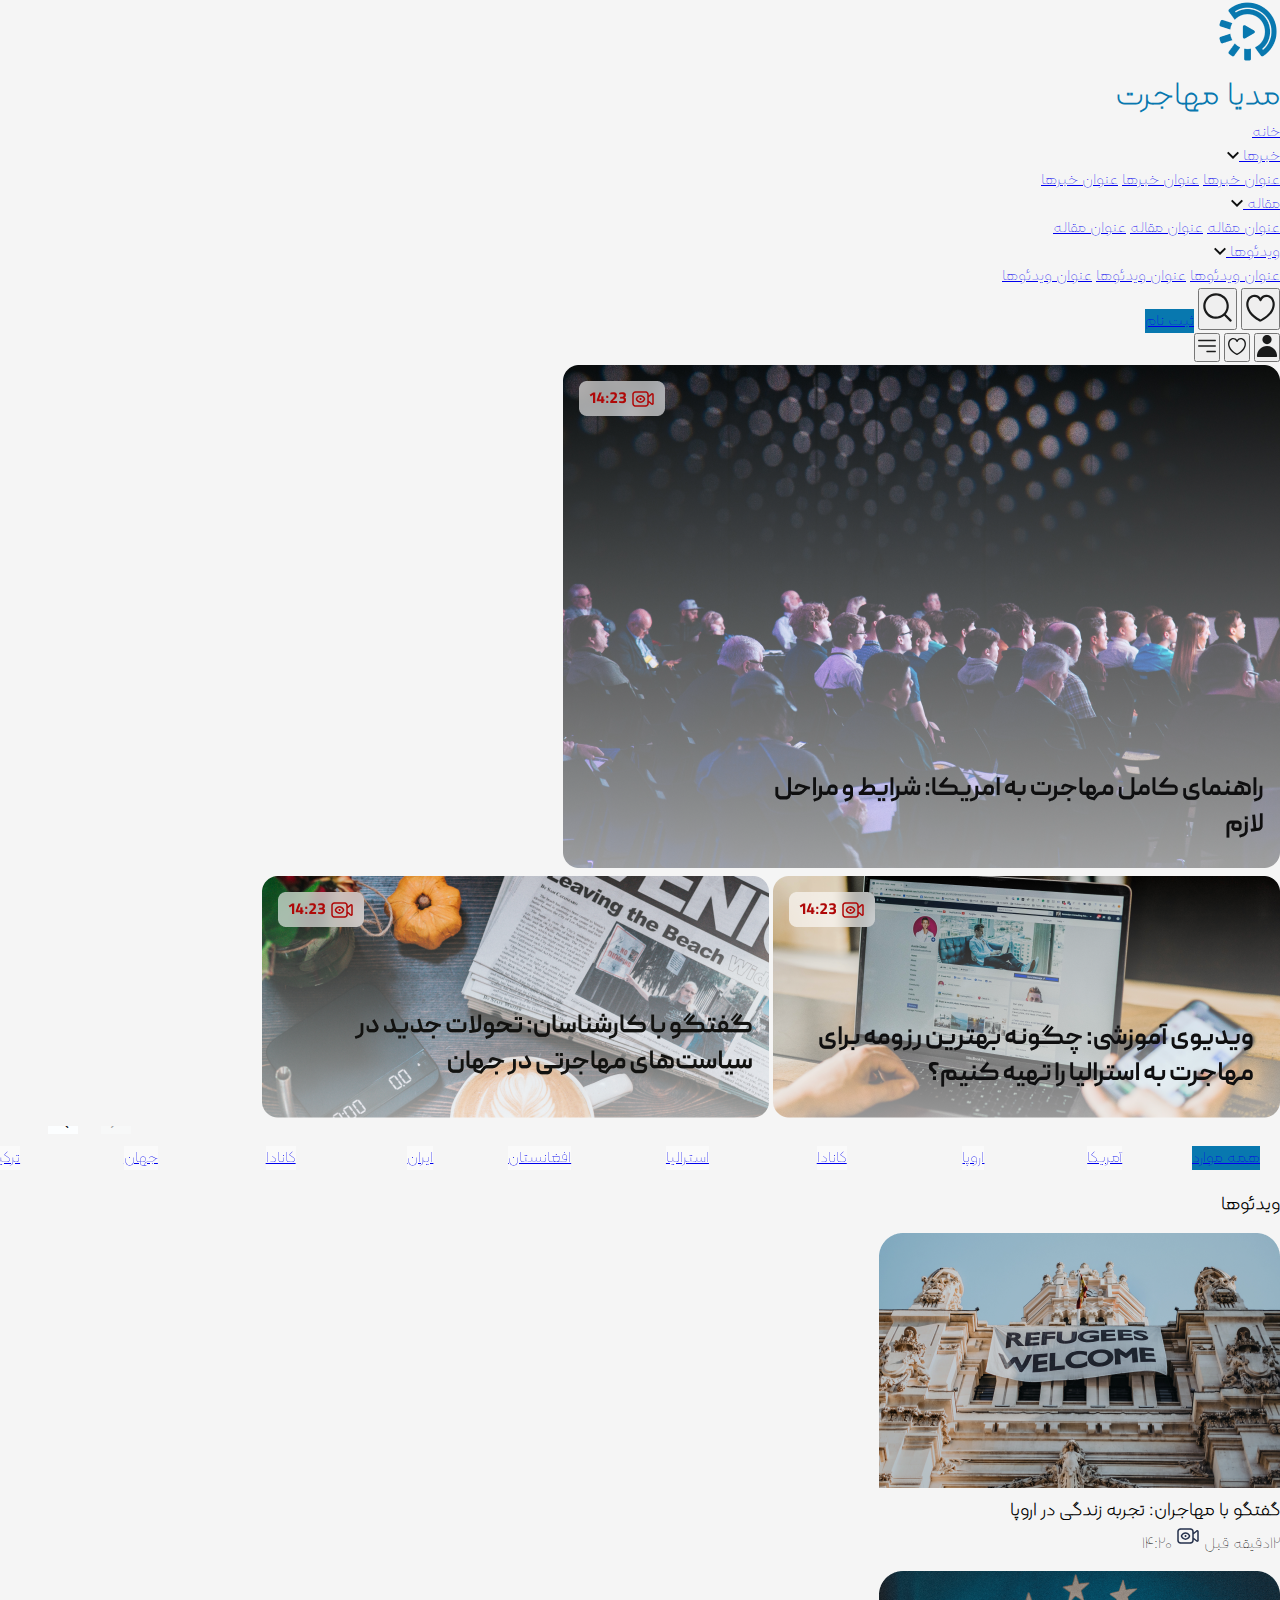
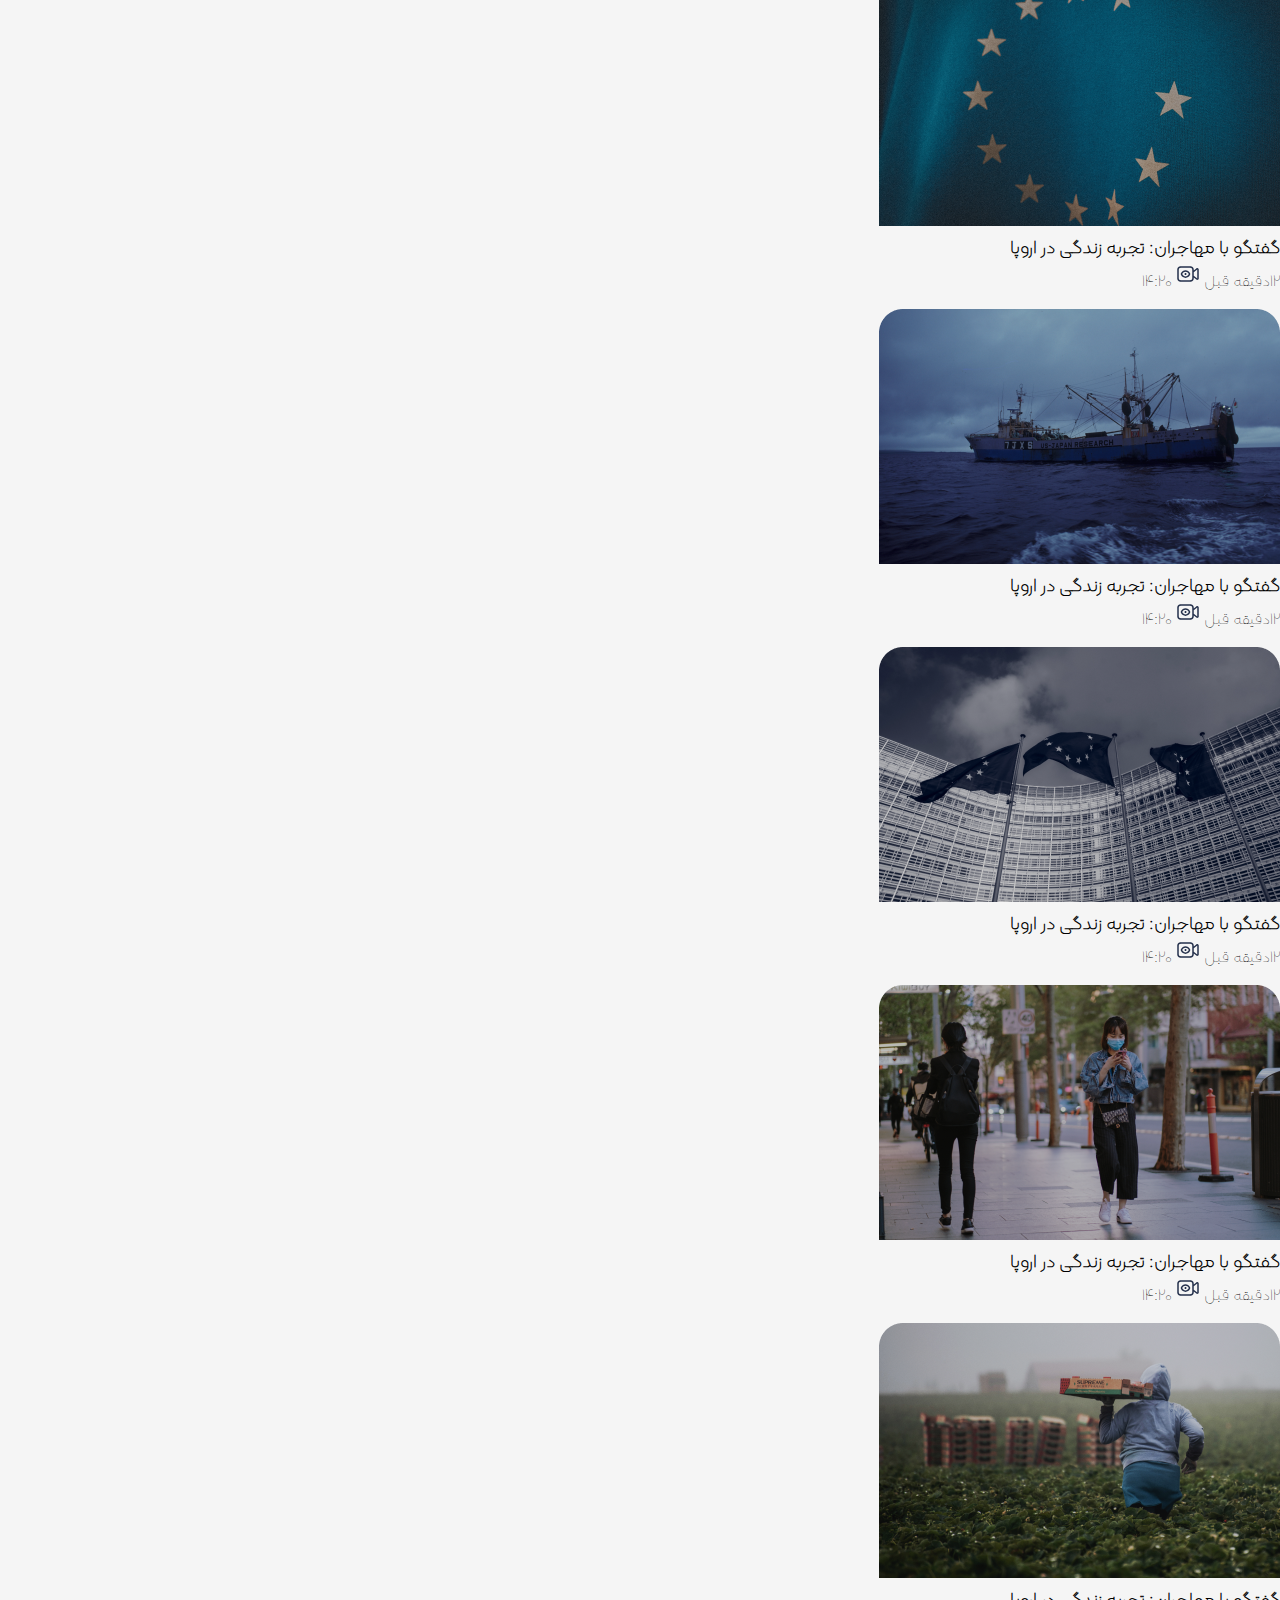
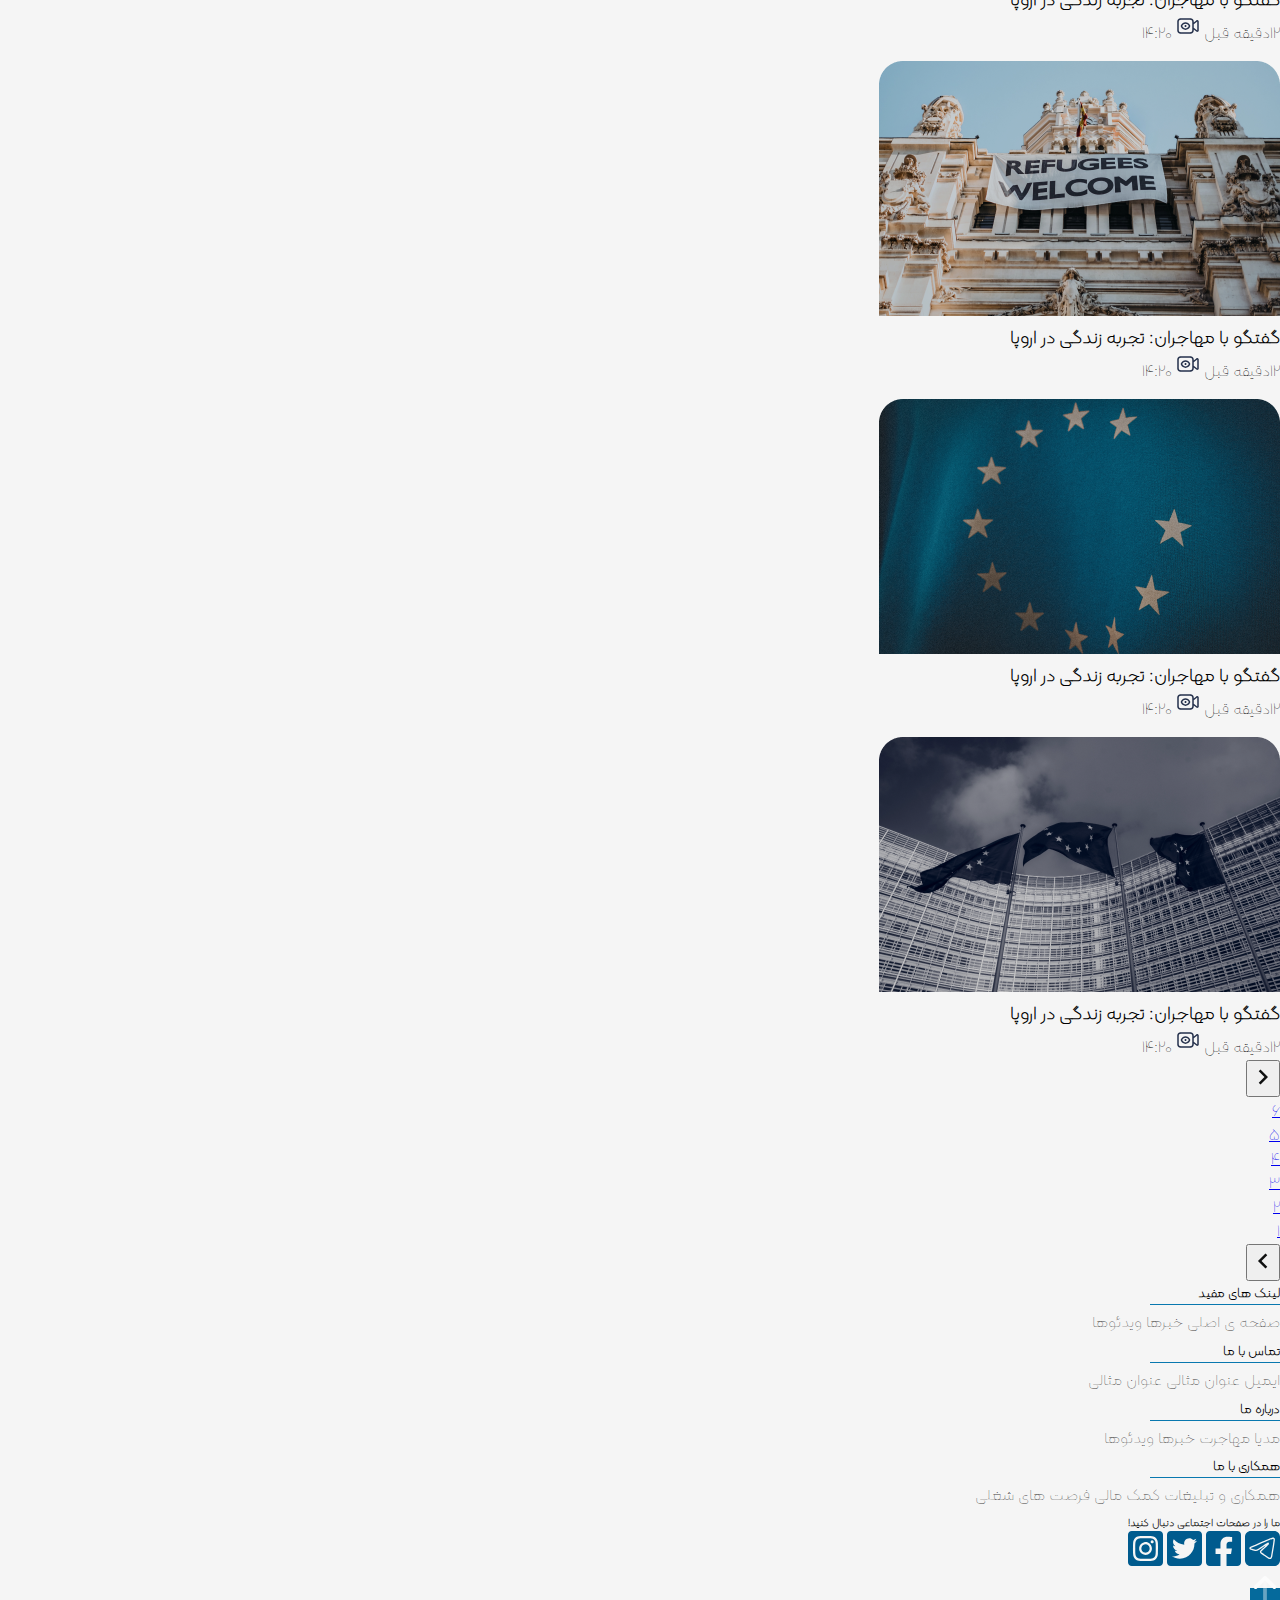
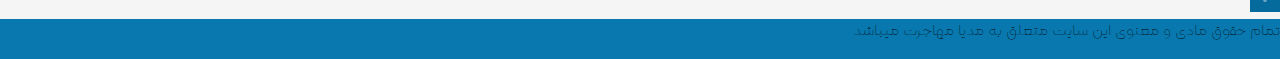
<file: video.html>
<!DOCTYPE html>
<html lang="en" id="video">

<head>
    <meta charset="UTF-8">
    <meta name="viewport" content="width=device-width, initial-scale=1.0">
    <link href="https://cdn.jsdelivr.net/npm/bootstrap@5.2.3/dist/css/bootstrap.min.css" rel="stylesheet"
        integrity="sha384-rbsA2VBKQhggwzxH7pPCaAqO46MgnOM80zW1RWuH61DGLwZJEdK2Kadq2F9CUG65" crossorigin="anonymous">
    <link rel="stylesheet" href="assets/package/swiper.css">
    <link rel="stylesheet" href="assets/package/swiper-bundle.min.css">
    <link rel="stylesheet" href="assets/css/style.css">
    <title>Document</title>
</head>

<body>
    <!-- Header -->
    <header class="container container-navbar">
        <div class="row">
            <div class="d-flex justify-content-between pt-4 pb-4">
                <!-- Logo -->
                <div class="d-flex">
                    <img class="img-fluid images" src="assets/images/Logo.png" alt="Logo">
                    <h1 class="mt-3 me-1 fs-4 text" style="color: #0878AF;">مدیا مهاجرت</h1>
                </div>
                <!-- NAV -->
                <nav class="navbar navbar-expand-lg">
                    <div class="navbar-nav gap-4 fs-6 collapse navbar-collapse" id="navbarNav">
                        <a class="nav-link text-primary" href="#">خانه</a>
                        <!-- news -->
                        <div class="btn-group">

                            <a class="nav-link text-black" id="defaultDropdown" data-bs-toggle="dropdown"
                                data-bs-auto-close="true" aria-expanded="false" href="#">خبرها
                                <svg width="12" height="9" viewBox="0 0 14 9" fill="none"
                                    xmlns="http://www.w3.org/2000/svg">
                                    <path
                                        d="M0 1.66667L1.645 0.0216675L7 5.365L12.355 0.0216675L14 1.66667L7 8.66667L0 1.66667Z"
                                        fill="#0F1010" />

                                </svg>
                                <div class="menu w-50 text-center dropdown-menu border-0"
                                    aria-labelledby="defaultDropdown">
                                    <a class="dropdown-item" href="#">عنوان خبرها</a>
                                    <a class="dropdown-item" href="#">عنوان خبرها</a>
                                    <a class="dropdown-item" href="#">عنوان خبرها</a>
                                </div>
                            </a>
                        </div>
                        <!-- End News -->
                        <!-- article -->
                        <div class="btn-group">
                            <a class="nav-link text-black" id="dropdownMenuClickableOutside" data-bs-toggle="dropdown"
                                data-bs-auto-close="true" aria-expanded="false" href="#">مقاله
                                <svg width="12" height="9" viewBox="0 0 14 9" fill="none"
                                    xmlns="http://www.w3.org/2000/svg">
                                    <path
                                        d="M0 1.66667L1.645 0.0216675L7 5.365L12.355 0.0216675L14 1.66667L7 8.66667L0 1.66667Z"
                                        fill="#0F1010" />

                                </svg>
                                <div class="w-50 text-center dropdown-menu border-0"
                                    aria-labelledby="dropdownMenuClickableOutside">
                                    <a class="dropdown-item" href="#">عنوان مقاله</a>
                                    <a class="dropdown-item" href="#">عنوان مقاله</a>
                                    <a class="dropdown-item" href="#">عنوان مقاله</a>
                                </div>
                            </a>
                        </div>
                        <!-- move -->
                        <div class="btn-group">
                            <a class="nav-link text-black" id="dropdownMenuClickableOutside" data-bs-toggle="dropdown"
                                data-bs-auto-close="true" aria-expanded="false" href="#">ویدئوها
                                <svg width="12" height="9" viewBox="0 0 14 9" fill="none"
                                    xmlns="http://www.w3.org/2000/svg">
                                    <path
                                        d="M0 1.66667L1.645 0.0216675L7 5.365L12.355 0.0216675L14 1.66667L7 8.66667L0 1.66667Z"
                                        fill="#0F1010" />

                                </svg>
                                <div class="w-50 text-center dropdown-menu border-0"
                                    aria-labelledby="dropdownMenuClickableOutside">
                                    <a class="dropdown-item" href="#">عنوان ویدئوها</a>
                                    <a class="dropdown-item" href="#">عنوان ویدئوها</a>
                                    <a class="dropdown-item" href="#">عنوان ویدئوها</a>
                                </div>
                            </a>
                        </div>
                    </div>
                </nav>
                <!-- End Nav -->
                <!-- SEARCH HEART -->
                <div class=" d-xs-none d-sm-none d-md-none d-lg-block d-xl-block search">
                    <button class="border-0 rounded-3 py-2 px-2">
                        <svg width="35" height="35" viewBox="0 0 44 44" fill="none" xmlns="http://www.w3.org/2000/svg">
                            <path
                                d="M21.9995 39.875C21.8029 39.8752 21.6085 39.8334 21.4294 39.7522C20.8299 39.479 6.72052 32.9358 4.46002 21.2813C3.98201 19.2672 3.94438 17.1736 4.34969 15.1435C4.75501 13.1135 5.59371 11.1948 6.80852 9.51865C7.76745 8.36732 8.9752 7.44867 10.3408 6.83194C11.7063 6.21522 13.1941 5.9165 14.6919 5.95832H14.7395C16.1816 5.95308 17.6019 6.30986 18.8703 6.99596C20.1387 7.68205 21.2147 8.67552 21.9995 9.88532C22.7881 8.66975 23.8704 7.67265 25.1464 6.98625C26.4225 6.29984 27.851 5.9463 29.2999 5.95832C30.7998 5.91454 32.29 6.21231 33.658 6.8291C35.0259 7.4459 36.2357 8.36558 37.196 9.51865C38.4095 11.1955 39.2468 13.1144 39.6508 15.1444C40.0549 17.1744 40.0161 19.2677 39.5372 21.2813C37.2785 32.9358 23.1692 39.479 22.5697 39.7522C22.3906 39.8334 22.1962 39.8752 21.9995 39.875ZM14.7432 8.70832H14.712C13.6173 8.66228 12.5266 8.86885 11.5245 9.31203C10.5225 9.75521 9.63584 10.4231 8.93335 11.264C7.97577 12.6277 7.32184 14.1809 7.0157 15.8188C6.70955 17.4568 6.75831 19.1413 7.15868 20.7588C8.90952 29.7862 19.42 35.6528 22.0087 36.9692C24.5882 35.6528 35.0987 29.7862 36.8477 20.7588C37.2489 19.1418 37.2987 17.4576 36.9938 15.8197C36.689 14.1818 36.0365 12.6283 35.0804 11.264C34.3758 10.4217 33.4867 9.75308 32.482 9.30988C31.4773 8.86667 30.3841 8.66083 29.287 8.70832H29.2559C27.9237 8.78575 26.6452 9.25966 25.5845 10.0692C24.5237 10.8787 23.7292 11.9869 23.303 13.2513C23.2098 13.5227 23.0343 13.7584 22.8011 13.9256C22.5679 14.0928 22.2883 14.1833 22.0014 14.1845C21.7138 14.1834 21.4338 14.0922 21.2007 13.9239C20.9676 13.7555 20.793 13.5184 20.7015 13.2458C20.2738 11.9817 19.4781 10.8743 18.4164 10.0657C17.3547 9.25721 16.0755 8.7845 14.7432 8.70832Z"
                                fill="#1A1B1B" />
                        </svg>
                    </button>
                    <button class="border-0 rounded-3 py-2 px-2">
                        <svg width="35" height="35" viewBox="0 0 44 44" fill="none" xmlns="http://www.w3.org/2000/svg">
                            <path
                                d="M39.4724 37.5276L32.4305 30.4857C35.1 27.3152 36.4419 23.2362 36.1761 19.1C35.9102 14.9639 34.0572 11.0902 31.0038 8.28752C27.9503 5.48483 23.9325 3.9697 19.7887 4.05837C15.645 4.14704 11.6956 5.83265 8.76485 8.76339C5.83412 11.6941 4.1485 15.6435 4.05984 19.7873C3.97117 23.931 5.48629 27.9489 8.28898 31.0023C11.0917 34.0557 14.9653 35.9087 19.1015 36.1746C23.2377 36.4404 27.3167 35.0986 30.4872 32.4291L37.529 39.4709C37.7897 39.7138 38.1344 39.846 38.4906 39.8397C38.8469 39.8334 39.1867 39.6891 39.4387 39.4372C39.6906 39.1853 39.8349 38.8454 39.8412 38.4892C39.8475 38.133 39.7152 37.7882 39.4724 37.5276ZM6.87569 20.1659C6.87569 17.537 7.65523 14.9672 9.11574 12.7814C10.5762 10.5956 12.6521 8.89201 15.0809 7.88599C17.5096 6.87998 20.1821 6.61676 22.7604 7.12962C25.3388 7.64248 27.7071 8.90839 29.566 10.7673C31.4249 12.6261 32.6908 14.9945 33.2036 17.5728C33.7165 20.1511 33.4533 22.8237 32.4473 25.2524C31.4412 27.6811 29.7376 29.757 27.5518 31.2175C25.366 32.678 22.7962 33.4576 20.1674 33.4576C16.6434 33.4537 13.2648 32.0521 10.773 29.5602C8.28119 27.0684 6.87957 23.6899 6.87569 20.1659Z"
                                fill="#1A1B1B" />
                        </svg>
                    </button>

                    <a class="singIn border-0 rounded-3 text-decoration-none text-white fs-6 py-2 px-4" href="#">ثبت
                        نام</a>
                </div>
                <!-- End SEARCH HEART -->
                <!-- icone responsive user -->
                <div class="navbar-toggler d-xs-block d-sm-block d-md-block d-lg-none d-xl-none user" type="button"
                    data-bs-toggle="collapse" data-bs-target="#navbarNav" aria-controls="navbarNav"
                    aria-expanded="false" aria-label="Toggle navigation">
                    <div class="d-flex gap-3">
                        <!-- user -->
                        <button class="border-0 rounded-4 py-2 px-2">
                            <svg width="22" height="22" viewBox="0 0 22 22" fill="none"
                                xmlns="http://www.w3.org/2000/svg">
                                <path
                                    d="M11.0003 9.16667C13.5316 9.16667 15.5837 7.11464 15.5837 4.58333C15.5837 2.05203 13.5316 0 11.0003 0C8.46902 0 6.41699 2.05203 6.41699 4.58333C6.41699 7.11464 8.46902 9.16667 11.0003 9.16667Z"
                                    fill="#1A1B1B" />
                                <path
                                    d="M1.83366 22H20.167C20.4101 22 20.6433 21.9034 20.8152 21.7315C20.9871 21.5596 21.0837 21.3264 21.0837 21.0833C21.0837 18.4091 20.0213 15.8443 18.1303 13.9533C16.2393 12.0623 13.6746 11 11.0003 11C8.32606 11 5.76132 12.0623 3.87033 13.9533C1.97934 15.8443 0.916992 18.4091 0.916992 21.0833C0.916992 21.3264 1.01357 21.5596 1.18548 21.7315C1.35739 21.9034 1.59054 22 1.83366 22Z"
                                    fill="#1A1B1B" />
                            </svg>

                        </button>
                        <!--End user -->
                        <!-- search -->
                        <button class="border-0 rounded-4 py-2 px-2">
                            <svg width="22" height="22" viewBox="0 0 44 44" fill="none"
                                xmlns="http://www.w3.org/2000/svg">
                                <path
                                    d="M21.9995 39.875C21.8029 39.8752 21.6085 39.8334 21.4294 39.7522C20.8299 39.479 6.72052 32.9358 4.46002 21.2813C3.98201 19.2672 3.94438 17.1736 4.34969 15.1435C4.75501 13.1135 5.59371 11.1948 6.80852 9.51865C7.76745 8.36732 8.9752 7.44867 10.3408 6.83194C11.7063 6.21522 13.1941 5.9165 14.6919 5.95832H14.7395C16.1816 5.95308 17.6019 6.30986 18.8703 6.99596C20.1387 7.68205 21.2147 8.67552 21.9995 9.88532C22.7881 8.66975 23.8704 7.67265 25.1464 6.98625C26.4225 6.29984 27.851 5.9463 29.2999 5.95832C30.7998 5.91454 32.29 6.21231 33.658 6.8291C35.0259 7.4459 36.2357 8.36558 37.196 9.51865C38.4095 11.1955 39.2468 13.1144 39.6508 15.1444C40.0549 17.1744 40.0161 19.2677 39.5372 21.2813C37.2785 32.9358 23.1692 39.479 22.5697 39.7522C22.3906 39.8334 22.1962 39.8752 21.9995 39.875ZM14.7432 8.70832H14.712C13.6173 8.66228 12.5266 8.86885 11.5245 9.31203C10.5225 9.75521 9.63584 10.4231 8.93335 11.264C7.97577 12.6277 7.32184 14.1809 7.0157 15.8188C6.70955 17.4568 6.75831 19.1413 7.15868 20.7588C8.90952 29.7862 19.42 35.6528 22.0087 36.9692C24.5882 35.6528 35.0987 29.7862 36.8477 20.7588C37.2489 19.1418 37.2987 17.4576 36.9938 15.8197C36.689 14.1818 36.0365 12.6283 35.0804 11.264C34.3758 10.4217 33.4867 9.75308 32.482 9.30988C31.4773 8.86667 30.3841 8.66083 29.287 8.70832H29.2559C27.9237 8.78575 26.6452 9.25966 25.5845 10.0692C24.5237 10.8787 23.7292 11.9869 23.303 13.2513C23.2098 13.5227 23.0343 13.7584 22.8011 13.9256C22.5679 14.0928 22.2883 14.1833 22.0014 14.1845C21.7138 14.1834 21.4338 14.0922 21.2007 13.9239C20.9676 13.7555 20.793 13.5184 20.7015 13.2458C20.2738 11.9817 19.4781 10.8743 18.4164 10.0657C17.3547 9.25721 16.0755 8.7845 14.7432 8.70832Z"
                                    fill="#1A1B1B" />
                            </svg>
                        </button>
                        <!-- End search -->
                        <!-- menu -->
                        <button class="border-0 rounded-4 py-2 px-2" type="button" data-bs-toggle="collapse"
                            data-bs-target="#navbarNav">
                            <svg width="22" height="22" viewBox="0 0 22 22" fill="none"
                                xmlns="http://www.w3.org/2000/svg">
                                <path
                                    d="M19.25 6.1875H2.75C2.56766 6.1875 2.3928 6.11507 2.26386 5.98614C2.13493 5.8572 2.0625 5.68234 2.0625 5.5C2.0625 5.31766 2.13493 5.1428 2.26386 5.01386C2.3928 4.88493 2.56766 4.8125 2.75 4.8125H19.25C19.4323 4.8125 19.6072 4.88493 19.7361 5.01386C19.8651 5.1428 19.9375 5.31766 19.9375 5.5C19.9375 5.68234 19.8651 5.8572 19.7361 5.98614C19.6072 6.11507 19.4323 6.1875 19.25 6.1875ZM19.9375 11C19.9375 10.8177 19.8651 10.6428 19.7361 10.5139C19.6072 10.3849 19.4323 10.3125 19.25 10.3125H2.75C2.56766 10.3125 2.3928 10.3849 2.26386 10.5139C2.13493 10.6428 2.0625 10.8177 2.0625 11C2.0625 11.1823 2.13493 11.3572 2.26386 11.4861C2.3928 11.6151 2.56766 11.6875 2.75 11.6875H19.25C19.4323 11.6875 19.6072 11.6151 19.7361 11.4861C19.8651 11.3572 19.9375 11.1823 19.9375 11ZM19.9375 16.5C19.9375 16.3177 19.8651 16.1428 19.7361 16.0139C19.6072 15.8849 19.4323 15.8125 19.25 15.8125H11C10.8177 15.8125 10.6428 15.8849 10.5139 16.0139C10.3849 16.1428 10.3125 16.3177 10.3125 16.5C10.3125 16.6823 10.3849 16.8572 10.5139 16.9861C10.6428 17.1151 10.8177 17.1875 11 17.1875H19.25C19.4323 17.1875 19.6072 17.1151 19.7361 16.9861C19.8651 16.8572 19.9375 16.6823 19.9375 16.5Z"
                                    fill="#1A1B1B" />
                            </svg>

                        </button>
                        <!--End menu -->
                    </div>
                </div>
                <!-- End icone responsive user -->
            </div>
        </div>

    </header>
    <!-- End Header -->
    <main>
        <!-- section video  -->
        <section class="container">
            <div class="row">
                <div class="col-12 col-sm-12 col-md-7 col-lg-7 col-xl-7">
                    <img class="img-fluid" src="assets/images/hero image 01.png" alt="viza">
                </div>
                <div class="col-6 col-sm-6 col-md-5 col-lg-5 col-xl-5">
                    <div class="vstack gap-4 news-img">
                        <img class="img-fluid" src="assets/images/hero image 02.png" alt="labtop">

                        <img class="img-fluid" src="assets/images/hero image 03.png" alt="news">
                    </div>
                </div>
            </div>
        </section>
        <!--End section video  -->
        <!-- All items video -->
        <section class="container pt-4">
            <div class="row">
                <div dir="rtl" class="swiper card-slider">
                    <div class="swiper-wrapper pt-4">
                        <div class="swiper-slide">
                            <a class="singIn border-0 rounded-3 text-decoration-none text-white fs-6 py-2 px-3"
                                href="#">همه
                                موارد</a>
                        </div>
                        <div class="swiper-slide">
                            <a class="text-decoration-none fs-6 text-black-50 border-0 rounded-3  py-3 px-3 bg-slide"
                                href="#">آمریکا</a>
                        </div>
                        <div class="swiper-slide">

                            <a class="text-decoration-none fs-6 text-black-50 border-0 rounded-3  py-3 px-3 bg-slide"
                                href="#">اروپا</a>
                        </div>
                        <div class="swiper-slide">

                            <a class="text-decoration-none fs-6 text-black-50 border-0 rounded-3 py-3 px-3 bg-slide"
                                href="#">کانادا</a>
                        </div>
                        <div class="swiper-slide">

                            <a class="text-decoration-none fs-6 text-black-50 border-0 rounded-3  py-3 px-3 bg-slide"
                                href="#">استرالیا</a>
                        </div>
                        <div class="swiper-slide">
                            <a class="text-decoration-none fs-6 text-black-50 border-0 rounded-3  py-3 px-3 bg-slide"
                                href="#">افغانستان</a>
                        </div>
                        <div class="swiper-slide">
                            <a class="text-decoration-none fs-6 text-black-50 border-0 rounded-3  py-3 px-3 bg-slide"
                                href="#">ایران</a>
                        </div>
                        <div class="swiper-slide">

                            <a class="text-decoration-none fs-6 text-black-50 border-0 rounded-3 py-3 px-3 bg-slide"
                                href="#">کانادا</a>
                        </div>
                        <div class="swiper-slide">

                            <a class="text-decoration-none fs-6 text-black-50 border-0 rounded-3 py-3 px-3 bg-slide"
                                href="#">جهان</a>
                        </div>
                        <div class="swiper-slide">

                            <a class="text-decoration-none fs-6 text-black-50 border-0 rounded-3  py-3 px-3 bg-slide"
                                href="#">ترکیه</a>
                        </div>
                        <div class="swiper-slide">

                            <a class="text-decoration-none fs-6 text-black-50 border-0 rounded-3 py-3 px-3 bg-slide"
                                href="#">آفریقا</a>
                        </div>
                        <div class="swiper-slide">
                            <a class="text-decoration-none fs-6 text-black-50 border-0 rounded-3  py-3 px-3 bg-slide"
                                href="#">ونکوور</a>
                        </div>
                    </div>
                    <div class="swiper-button-next border-0 rounded-2  mt-1"></div>
                    <div class="swiper-button-prev  border-0 rounded-2  mt-1"></div>
                </div>
            </div>
        </section>
        <!-- End All items video -->
        <!-- section video -->
        <section class="container articls-row">
            <h3>ویدئوها</h3>
            <div class="row">
                <!-- video 1 row 1 -->
                <article class="col-12 col-sm-12 col-md-4 col-lg-4 col-xl-4">
                    <div class="shadow-sm bg-body-tertiary rounded-4 ">
                        <img src="assets/images/Rectangle 1.png" alt="re" class="img-fluid">
                        <h3 class="fs-6 p-2">گفتگو با مهاجران: تجربه زندگی در اروپا</h3>
                        <div class="d-flex justify-content-between p-3">
                            <span class="text-black-50">12دقیقه قبل</span>
                            <span class="text-black-50">
                                <svg width="24" height="24" viewBox="0 0 24 24" fill="#808080"
                                    xmlns="http://www.w3.org/2000/svg">
                                    <path
                                        d="M21.9 6.20804C21.6457 6.08422 21.3613 6.03549 21.0802 6.06755C20.7991 6.0996 20.533 6.21113 20.313 6.38904L17.75 8.43904V8.00004C17.8088 7.49338 17.7522 6.98 17.5845 6.4983C17.4168 6.0166 17.1423 5.57906 16.7817 5.2184C16.421 4.85774 15.9835 4.5833 15.5018 4.4156C15.0201 4.24791 14.5067 4.19131 14 4.25004H5.00004C4.49338 4.19131 3.98 4.24791 3.4983 4.4156C3.0166 4.5833 2.57906 4.85774 2.2184 5.2184C1.85774 5.57906 1.5833 6.0166 1.4156 6.4983C1.24791 6.98 1.19131 7.49338 1.25004 8.00004V16C1.19131 16.5067 1.24791 17.0201 1.4156 17.5018C1.5833 17.9835 1.85774 18.421 2.2184 18.7817C2.57906 19.1423 3.0166 19.4168 3.4983 19.5845C3.98 19.7522 4.49338 19.8088 5.00004 19.75H14C14.5067 19.8088 15.0201 19.7522 15.5018 19.5845C15.9835 19.4168 16.421 19.1423 16.7817 18.7817C17.1423 18.421 17.4168 17.9835 17.5845 17.5018C17.7522 17.0201 17.8088 16.5067 17.75 16V15.561L20.313 17.611C20.5775 17.8246 20.9071 17.9411 21.247 17.941C21.4731 17.9407 21.6962 17.8898 21.9 17.792C22.1555 17.6704 22.3711 17.4786 22.5216 17.239C22.6721 16.9994 22.7513 16.722 22.75 16.439V7.56104C22.7513 7.2781 22.6721 7.00064 22.5216 6.76106C22.3711 6.52148 22.1555 6.32967 21.9 6.20804ZM16.25 16C16.25 17.577 15.577 18.25 14 18.25H5.00004C3.42304 18.25 2.75004 17.577 2.75004 16V8.00004C2.75004 6.42304 3.42304 5.75004 5.00004 5.75004H14C15.577 5.75004 16.25 6.42304 16.25 8.00004V16ZM21.25 16.44L17.75 13.64V10.36L21.25 7.56004V16.44ZM9.50004 8.12504C8.57336 8.16528 7.67348 8.448 6.8903 8.94497C6.10712 9.44193 5.46808 10.1357 5.03704 10.957C4.849 11.2723 4.74973 11.6325 4.74973 11.9995C4.74973 12.3666 4.849 12.7268 5.03704 13.042C5.46795 13.8635 6.10694 14.5575 6.89012 15.0547C7.67331 15.5518 8.57326 15.8347 9.50004 15.875C10.4267 15.8348 11.3266 15.5521 12.1098 15.0551C12.8929 14.5581 13.532 13.8643 13.963 13.043C14.1511 12.7278 14.2503 12.3676 14.2503 12.0005C14.2503 11.6335 14.1511 11.2733 13.963 10.958C13.5321 10.1365 12.8931 9.44255 12.1099 8.9454C11.3268 8.44825 10.4268 8.16537 9.50004 8.12504ZM12.674 12.275C12.3716 12.8695 11.9202 13.3755 11.3639 13.7435C10.8076 14.1116 10.1655 14.3292 9.50004 14.375C8.83458 14.3292 8.19236 14.1117 7.63607 13.7437C7.07978 13.3756 6.62841 12.8696 6.32604 12.275C6.27647 12.1917 6.25031 12.0965 6.25031 11.9995C6.25031 11.9026 6.27647 11.8074 6.32604 11.724C6.62862 11.1297 7.08006 10.624 7.63633 10.2561C8.1926 9.88825 8.83471 9.67082 9.50004 9.62504C10.1655 9.67082 10.8077 9.88836 11.364 10.2564C11.9203 10.6245 12.3717 11.1305 12.674 11.725C12.7236 11.8082 12.7498 11.9032 12.7498 12C12.7498 12.0969 12.7236 12.1919 12.674 12.275ZM10.52 12C10.52 12.1974 10.4616 12.3903 10.3522 12.5546C10.2427 12.7188 10.0871 12.8469 9.90499 12.9229C9.72285 12.9989 9.5223 13.0193 9.32859 12.9815C9.13489 12.9437 8.9567 12.8495 8.81646 12.7106C8.67621 12.5717 8.58019 12.3945 8.54049 12.2012C8.50078 12.0079 8.51916 11.8071 8.59332 11.6242C8.66747 11.4413 8.79409 11.2845 8.95722 11.1734C9.12035 11.0623 9.31269 11.002 9.51004 11H9.52004C9.78525 11 10.0396 11.1054 10.2271 11.2929C10.4147 11.4805 10.52 11.7348 10.52 12Z"
                                        fill="#25314C" />
                                </svg>
                                14:20
                            </span>
                        </div>
                    </div>
                </article>
                <!-- video 1 row 1 -->
                <!-- video 2 row 1 -->
                <article class="col-12 col-sm-12 col-md-4 col-lg-4 col-xl-4">
                    <div class="shadow-sm bg-body-tertiary rounded-4 ">
                        <img src="assets/images/Rectangle 2.png" alt="re" class="img-fluid">
                        <h3 class="fs-6 p-2">گفتگو با مهاجران: تجربه زندگی در اروپا</h3>
                        <div class="d-flex justify-content-between p-3">
                            <span class="text-black-50">12دقیقه قبل</span>
                            <span class="text-black-50">
                                <svg width="24" height="24" viewBox="0 0 24 24" fill="#808080"
                                    xmlns="http://www.w3.org/2000/svg">
                                    <path
                                        d="M21.9 6.20804C21.6457 6.08422 21.3613 6.03549 21.0802 6.06755C20.7991 6.0996 20.533 6.21113 20.313 6.38904L17.75 8.43904V8.00004C17.8088 7.49338 17.7522 6.98 17.5845 6.4983C17.4168 6.0166 17.1423 5.57906 16.7817 5.2184C16.421 4.85774 15.9835 4.5833 15.5018 4.4156C15.0201 4.24791 14.5067 4.19131 14 4.25004H5.00004C4.49338 4.19131 3.98 4.24791 3.4983 4.4156C3.0166 4.5833 2.57906 4.85774 2.2184 5.2184C1.85774 5.57906 1.5833 6.0166 1.4156 6.4983C1.24791 6.98 1.19131 7.49338 1.25004 8.00004V16C1.19131 16.5067 1.24791 17.0201 1.4156 17.5018C1.5833 17.9835 1.85774 18.421 2.2184 18.7817C2.57906 19.1423 3.0166 19.4168 3.4983 19.5845C3.98 19.7522 4.49338 19.8088 5.00004 19.75H14C14.5067 19.8088 15.0201 19.7522 15.5018 19.5845C15.9835 19.4168 16.421 19.1423 16.7817 18.7817C17.1423 18.421 17.4168 17.9835 17.5845 17.5018C17.7522 17.0201 17.8088 16.5067 17.75 16V15.561L20.313 17.611C20.5775 17.8246 20.9071 17.9411 21.247 17.941C21.4731 17.9407 21.6962 17.8898 21.9 17.792C22.1555 17.6704 22.3711 17.4786 22.5216 17.239C22.6721 16.9994 22.7513 16.722 22.75 16.439V7.56104C22.7513 7.2781 22.6721 7.00064 22.5216 6.76106C22.3711 6.52148 22.1555 6.32967 21.9 6.20804ZM16.25 16C16.25 17.577 15.577 18.25 14 18.25H5.00004C3.42304 18.25 2.75004 17.577 2.75004 16V8.00004C2.75004 6.42304 3.42304 5.75004 5.00004 5.75004H14C15.577 5.75004 16.25 6.42304 16.25 8.00004V16ZM21.25 16.44L17.75 13.64V10.36L21.25 7.56004V16.44ZM9.50004 8.12504C8.57336 8.16528 7.67348 8.448 6.8903 8.94497C6.10712 9.44193 5.46808 10.1357 5.03704 10.957C4.849 11.2723 4.74973 11.6325 4.74973 11.9995C4.74973 12.3666 4.849 12.7268 5.03704 13.042C5.46795 13.8635 6.10694 14.5575 6.89012 15.0547C7.67331 15.5518 8.57326 15.8347 9.50004 15.875C10.4267 15.8348 11.3266 15.5521 12.1098 15.0551C12.8929 14.5581 13.532 13.8643 13.963 13.043C14.1511 12.7278 14.2503 12.3676 14.2503 12.0005C14.2503 11.6335 14.1511 11.2733 13.963 10.958C13.5321 10.1365 12.8931 9.44255 12.1099 8.9454C11.3268 8.44825 10.4268 8.16537 9.50004 8.12504ZM12.674 12.275C12.3716 12.8695 11.9202 13.3755 11.3639 13.7435C10.8076 14.1116 10.1655 14.3292 9.50004 14.375C8.83458 14.3292 8.19236 14.1117 7.63607 13.7437C7.07978 13.3756 6.62841 12.8696 6.32604 12.275C6.27647 12.1917 6.25031 12.0965 6.25031 11.9995C6.25031 11.9026 6.27647 11.8074 6.32604 11.724C6.62862 11.1297 7.08006 10.624 7.63633 10.2561C8.1926 9.88825 8.83471 9.67082 9.50004 9.62504C10.1655 9.67082 10.8077 9.88836 11.364 10.2564C11.9203 10.6245 12.3717 11.1305 12.674 11.725C12.7236 11.8082 12.7498 11.9032 12.7498 12C12.7498 12.0969 12.7236 12.1919 12.674 12.275ZM10.52 12C10.52 12.1974 10.4616 12.3903 10.3522 12.5546C10.2427 12.7188 10.0871 12.8469 9.90499 12.9229C9.72285 12.9989 9.5223 13.0193 9.32859 12.9815C9.13489 12.9437 8.9567 12.8495 8.81646 12.7106C8.67621 12.5717 8.58019 12.3945 8.54049 12.2012C8.50078 12.0079 8.51916 11.8071 8.59332 11.6242C8.66747 11.4413 8.79409 11.2845 8.95722 11.1734C9.12035 11.0623 9.31269 11.002 9.51004 11H9.52004C9.78525 11 10.0396 11.1054 10.2271 11.2929C10.4147 11.4805 10.52 11.7348 10.52 12Z"
                                        fill="#25314C" />
                                </svg>
                                14:20
                            </span>
                        </div>
                    </div>
                </article>
                <!-- video 2 row 1 -->
                <!-- video 3 row 1 -->
                <article class="col-12 col-sm-12 col-md-4 col-lg-4 col-xl-4">
                    <div class="shadow-sm bg-body-tertiary rounded-4 ">
                        <img src="assets/images/Rectangle 3.png" alt="re" class="img-fluid">
                        <h3 class="fs-6 p-2">گفتگو با مهاجران: تجربه زندگی در اروپا</h3>
                        <div class="d-flex justify-content-between p-3">
                            <span class="text-black-50">12دقیقه قبل</span>
                            <span class="text-black-50">
                                <svg width="24" height="24" viewBox="0 0 24 24" fill="#808080"
                                    xmlns="http://www.w3.org/2000/svg">
                                    <path
                                        d="M21.9 6.20804C21.6457 6.08422 21.3613 6.03549 21.0802 6.06755C20.7991 6.0996 20.533 6.21113 20.313 6.38904L17.75 8.43904V8.00004C17.8088 7.49338 17.7522 6.98 17.5845 6.4983C17.4168 6.0166 17.1423 5.57906 16.7817 5.2184C16.421 4.85774 15.9835 4.5833 15.5018 4.4156C15.0201 4.24791 14.5067 4.19131 14 4.25004H5.00004C4.49338 4.19131 3.98 4.24791 3.4983 4.4156C3.0166 4.5833 2.57906 4.85774 2.2184 5.2184C1.85774 5.57906 1.5833 6.0166 1.4156 6.4983C1.24791 6.98 1.19131 7.49338 1.25004 8.00004V16C1.19131 16.5067 1.24791 17.0201 1.4156 17.5018C1.5833 17.9835 1.85774 18.421 2.2184 18.7817C2.57906 19.1423 3.0166 19.4168 3.4983 19.5845C3.98 19.7522 4.49338 19.8088 5.00004 19.75H14C14.5067 19.8088 15.0201 19.7522 15.5018 19.5845C15.9835 19.4168 16.421 19.1423 16.7817 18.7817C17.1423 18.421 17.4168 17.9835 17.5845 17.5018C17.7522 17.0201 17.8088 16.5067 17.75 16V15.561L20.313 17.611C20.5775 17.8246 20.9071 17.9411 21.247 17.941C21.4731 17.9407 21.6962 17.8898 21.9 17.792C22.1555 17.6704 22.3711 17.4786 22.5216 17.239C22.6721 16.9994 22.7513 16.722 22.75 16.439V7.56104C22.7513 7.2781 22.6721 7.00064 22.5216 6.76106C22.3711 6.52148 22.1555 6.32967 21.9 6.20804ZM16.25 16C16.25 17.577 15.577 18.25 14 18.25H5.00004C3.42304 18.25 2.75004 17.577 2.75004 16V8.00004C2.75004 6.42304 3.42304 5.75004 5.00004 5.75004H14C15.577 5.75004 16.25 6.42304 16.25 8.00004V16ZM21.25 16.44L17.75 13.64V10.36L21.25 7.56004V16.44ZM9.50004 8.12504C8.57336 8.16528 7.67348 8.448 6.8903 8.94497C6.10712 9.44193 5.46808 10.1357 5.03704 10.957C4.849 11.2723 4.74973 11.6325 4.74973 11.9995C4.74973 12.3666 4.849 12.7268 5.03704 13.042C5.46795 13.8635 6.10694 14.5575 6.89012 15.0547C7.67331 15.5518 8.57326 15.8347 9.50004 15.875C10.4267 15.8348 11.3266 15.5521 12.1098 15.0551C12.8929 14.5581 13.532 13.8643 13.963 13.043C14.1511 12.7278 14.2503 12.3676 14.2503 12.0005C14.2503 11.6335 14.1511 11.2733 13.963 10.958C13.5321 10.1365 12.8931 9.44255 12.1099 8.9454C11.3268 8.44825 10.4268 8.16537 9.50004 8.12504ZM12.674 12.275C12.3716 12.8695 11.9202 13.3755 11.3639 13.7435C10.8076 14.1116 10.1655 14.3292 9.50004 14.375C8.83458 14.3292 8.19236 14.1117 7.63607 13.7437C7.07978 13.3756 6.62841 12.8696 6.32604 12.275C6.27647 12.1917 6.25031 12.0965 6.25031 11.9995C6.25031 11.9026 6.27647 11.8074 6.32604 11.724C6.62862 11.1297 7.08006 10.624 7.63633 10.2561C8.1926 9.88825 8.83471 9.67082 9.50004 9.62504C10.1655 9.67082 10.8077 9.88836 11.364 10.2564C11.9203 10.6245 12.3717 11.1305 12.674 11.725C12.7236 11.8082 12.7498 11.9032 12.7498 12C12.7498 12.0969 12.7236 12.1919 12.674 12.275ZM10.52 12C10.52 12.1974 10.4616 12.3903 10.3522 12.5546C10.2427 12.7188 10.0871 12.8469 9.90499 12.9229C9.72285 12.9989 9.5223 13.0193 9.32859 12.9815C9.13489 12.9437 8.9567 12.8495 8.81646 12.7106C8.67621 12.5717 8.58019 12.3945 8.54049 12.2012C8.50078 12.0079 8.51916 11.8071 8.59332 11.6242C8.66747 11.4413 8.79409 11.2845 8.95722 11.1734C9.12035 11.0623 9.31269 11.002 9.51004 11H9.52004C9.78525 11 10.0396 11.1054 10.2271 11.2929C10.4147 11.4805 10.52 11.7348 10.52 12Z"
                                        fill="#25314C" />
                                </svg>
                                14:20
                            </span>
                        </div>
                    </div>
                </article>
                <!-- video 3 row 1 -->
                <!-- video 1 row 2 -->
                <article class="col-12 col-sm-12 col-md-4 col-lg-4 col-xl-4">
                    <div class="shadow-sm bg-body-tertiary rounded-4 ">
                        <img src="assets/images/Rectangle 4.png" alt="re" class="img-fluid">
                        <h3 class="fs-6 p-2">گفتگو با مهاجران: تجربه زندگی در اروپا</h3>
                        <div class="d-flex justify-content-between p-3">
                            <span class="text-black-50">12دقیقه قبل</span>
                            <span class="text-black-50">
                                <svg width="24" height="24" viewBox="0 0 24 24" fill="#808080"
                                    xmlns="http://www.w3.org/2000/svg">
                                    <path
                                        d="M21.9 6.20804C21.6457 6.08422 21.3613 6.03549 21.0802 6.06755C20.7991 6.0996 20.533 6.21113 20.313 6.38904L17.75 8.43904V8.00004C17.8088 7.49338 17.7522 6.98 17.5845 6.4983C17.4168 6.0166 17.1423 5.57906 16.7817 5.2184C16.421 4.85774 15.9835 4.5833 15.5018 4.4156C15.0201 4.24791 14.5067 4.19131 14 4.25004H5.00004C4.49338 4.19131 3.98 4.24791 3.4983 4.4156C3.0166 4.5833 2.57906 4.85774 2.2184 5.2184C1.85774 5.57906 1.5833 6.0166 1.4156 6.4983C1.24791 6.98 1.19131 7.49338 1.25004 8.00004V16C1.19131 16.5067 1.24791 17.0201 1.4156 17.5018C1.5833 17.9835 1.85774 18.421 2.2184 18.7817C2.57906 19.1423 3.0166 19.4168 3.4983 19.5845C3.98 19.7522 4.49338 19.8088 5.00004 19.75H14C14.5067 19.8088 15.0201 19.7522 15.5018 19.5845C15.9835 19.4168 16.421 19.1423 16.7817 18.7817C17.1423 18.421 17.4168 17.9835 17.5845 17.5018C17.7522 17.0201 17.8088 16.5067 17.75 16V15.561L20.313 17.611C20.5775 17.8246 20.9071 17.9411 21.247 17.941C21.4731 17.9407 21.6962 17.8898 21.9 17.792C22.1555 17.6704 22.3711 17.4786 22.5216 17.239C22.6721 16.9994 22.7513 16.722 22.75 16.439V7.56104C22.7513 7.2781 22.6721 7.00064 22.5216 6.76106C22.3711 6.52148 22.1555 6.32967 21.9 6.20804ZM16.25 16C16.25 17.577 15.577 18.25 14 18.25H5.00004C3.42304 18.25 2.75004 17.577 2.75004 16V8.00004C2.75004 6.42304 3.42304 5.75004 5.00004 5.75004H14C15.577 5.75004 16.25 6.42304 16.25 8.00004V16ZM21.25 16.44L17.75 13.64V10.36L21.25 7.56004V16.44ZM9.50004 8.12504C8.57336 8.16528 7.67348 8.448 6.8903 8.94497C6.10712 9.44193 5.46808 10.1357 5.03704 10.957C4.849 11.2723 4.74973 11.6325 4.74973 11.9995C4.74973 12.3666 4.849 12.7268 5.03704 13.042C5.46795 13.8635 6.10694 14.5575 6.89012 15.0547C7.67331 15.5518 8.57326 15.8347 9.50004 15.875C10.4267 15.8348 11.3266 15.5521 12.1098 15.0551C12.8929 14.5581 13.532 13.8643 13.963 13.043C14.1511 12.7278 14.2503 12.3676 14.2503 12.0005C14.2503 11.6335 14.1511 11.2733 13.963 10.958C13.5321 10.1365 12.8931 9.44255 12.1099 8.9454C11.3268 8.44825 10.4268 8.16537 9.50004 8.12504ZM12.674 12.275C12.3716 12.8695 11.9202 13.3755 11.3639 13.7435C10.8076 14.1116 10.1655 14.3292 9.50004 14.375C8.83458 14.3292 8.19236 14.1117 7.63607 13.7437C7.07978 13.3756 6.62841 12.8696 6.32604 12.275C6.27647 12.1917 6.25031 12.0965 6.25031 11.9995C6.25031 11.9026 6.27647 11.8074 6.32604 11.724C6.62862 11.1297 7.08006 10.624 7.63633 10.2561C8.1926 9.88825 8.83471 9.67082 9.50004 9.62504C10.1655 9.67082 10.8077 9.88836 11.364 10.2564C11.9203 10.6245 12.3717 11.1305 12.674 11.725C12.7236 11.8082 12.7498 11.9032 12.7498 12C12.7498 12.0969 12.7236 12.1919 12.674 12.275ZM10.52 12C10.52 12.1974 10.4616 12.3903 10.3522 12.5546C10.2427 12.7188 10.0871 12.8469 9.90499 12.9229C9.72285 12.9989 9.5223 13.0193 9.32859 12.9815C9.13489 12.9437 8.9567 12.8495 8.81646 12.7106C8.67621 12.5717 8.58019 12.3945 8.54049 12.2012C8.50078 12.0079 8.51916 11.8071 8.59332 11.6242C8.66747 11.4413 8.79409 11.2845 8.95722 11.1734C9.12035 11.0623 9.31269 11.002 9.51004 11H9.52004C9.78525 11 10.0396 11.1054 10.2271 11.2929C10.4147 11.4805 10.52 11.7348 10.52 12Z"
                                        fill="#25314C" />
                                </svg>
                                14:20
                            </span>
                        </div>
                    </div>
                </article>
                <!-- video 1 row 2 -->
                <!-- video 2 row 2 -->
                <article class="col-12 col-sm-12 col-md-4 col-lg-4 col-xl-4">
                    <div class="shadow-sm bg-body-tertiary rounded-4 ">
                        <img src="assets/images/Rectangle 6.png" alt="re" class="img-fluid">
                        <h3 class="fs-6 p-2">گفتگو با مهاجران: تجربه زندگی در اروپا</h3>
                        <div class="d-flex justify-content-between p-3">
                            <span class="text-black-50">12دقیقه قبل</span>
                            <span class="text-black-50">
                                <svg width="24" height="24" viewBox="0 0 24 24" fill="#808080"
                                    xmlns="http://www.w3.org/2000/svg">
                                    <path
                                        d="M21.9 6.20804C21.6457 6.08422 21.3613 6.03549 21.0802 6.06755C20.7991 6.0996 20.533 6.21113 20.313 6.38904L17.75 8.43904V8.00004C17.8088 7.49338 17.7522 6.98 17.5845 6.4983C17.4168 6.0166 17.1423 5.57906 16.7817 5.2184C16.421 4.85774 15.9835 4.5833 15.5018 4.4156C15.0201 4.24791 14.5067 4.19131 14 4.25004H5.00004C4.49338 4.19131 3.98 4.24791 3.4983 4.4156C3.0166 4.5833 2.57906 4.85774 2.2184 5.2184C1.85774 5.57906 1.5833 6.0166 1.4156 6.4983C1.24791 6.98 1.19131 7.49338 1.25004 8.00004V16C1.19131 16.5067 1.24791 17.0201 1.4156 17.5018C1.5833 17.9835 1.85774 18.421 2.2184 18.7817C2.57906 19.1423 3.0166 19.4168 3.4983 19.5845C3.98 19.7522 4.49338 19.8088 5.00004 19.75H14C14.5067 19.8088 15.0201 19.7522 15.5018 19.5845C15.9835 19.4168 16.421 19.1423 16.7817 18.7817C17.1423 18.421 17.4168 17.9835 17.5845 17.5018C17.7522 17.0201 17.8088 16.5067 17.75 16V15.561L20.313 17.611C20.5775 17.8246 20.9071 17.9411 21.247 17.941C21.4731 17.9407 21.6962 17.8898 21.9 17.792C22.1555 17.6704 22.3711 17.4786 22.5216 17.239C22.6721 16.9994 22.7513 16.722 22.75 16.439V7.56104C22.7513 7.2781 22.6721 7.00064 22.5216 6.76106C22.3711 6.52148 22.1555 6.32967 21.9 6.20804ZM16.25 16C16.25 17.577 15.577 18.25 14 18.25H5.00004C3.42304 18.25 2.75004 17.577 2.75004 16V8.00004C2.75004 6.42304 3.42304 5.75004 5.00004 5.75004H14C15.577 5.75004 16.25 6.42304 16.25 8.00004V16ZM21.25 16.44L17.75 13.64V10.36L21.25 7.56004V16.44ZM9.50004 8.12504C8.57336 8.16528 7.67348 8.448 6.8903 8.94497C6.10712 9.44193 5.46808 10.1357 5.03704 10.957C4.849 11.2723 4.74973 11.6325 4.74973 11.9995C4.74973 12.3666 4.849 12.7268 5.03704 13.042C5.46795 13.8635 6.10694 14.5575 6.89012 15.0547C7.67331 15.5518 8.57326 15.8347 9.50004 15.875C10.4267 15.8348 11.3266 15.5521 12.1098 15.0551C12.8929 14.5581 13.532 13.8643 13.963 13.043C14.1511 12.7278 14.2503 12.3676 14.2503 12.0005C14.2503 11.6335 14.1511 11.2733 13.963 10.958C13.5321 10.1365 12.8931 9.44255 12.1099 8.9454C11.3268 8.44825 10.4268 8.16537 9.50004 8.12504ZM12.674 12.275C12.3716 12.8695 11.9202 13.3755 11.3639 13.7435C10.8076 14.1116 10.1655 14.3292 9.50004 14.375C8.83458 14.3292 8.19236 14.1117 7.63607 13.7437C7.07978 13.3756 6.62841 12.8696 6.32604 12.275C6.27647 12.1917 6.25031 12.0965 6.25031 11.9995C6.25031 11.9026 6.27647 11.8074 6.32604 11.724C6.62862 11.1297 7.08006 10.624 7.63633 10.2561C8.1926 9.88825 8.83471 9.67082 9.50004 9.62504C10.1655 9.67082 10.8077 9.88836 11.364 10.2564C11.9203 10.6245 12.3717 11.1305 12.674 11.725C12.7236 11.8082 12.7498 11.9032 12.7498 12C12.7498 12.0969 12.7236 12.1919 12.674 12.275ZM10.52 12C10.52 12.1974 10.4616 12.3903 10.3522 12.5546C10.2427 12.7188 10.0871 12.8469 9.90499 12.9229C9.72285 12.9989 9.5223 13.0193 9.32859 12.9815C9.13489 12.9437 8.9567 12.8495 8.81646 12.7106C8.67621 12.5717 8.58019 12.3945 8.54049 12.2012C8.50078 12.0079 8.51916 11.8071 8.59332 11.6242C8.66747 11.4413 8.79409 11.2845 8.95722 11.1734C9.12035 11.0623 9.31269 11.002 9.51004 11H9.52004C9.78525 11 10.0396 11.1054 10.2271 11.2929C10.4147 11.4805 10.52 11.7348 10.52 12Z"
                                        fill="#25314C" />
                                </svg>
                                14:20
                            </span>
                        </div>
                    </div>
                </article>
                <!-- video 2 row 2 -->
                <!-- video 3 row 2 -->
                <article class="col-12 col-sm-12 col-md-4 col-lg-4 col-xl-4">
                    <div class="shadow-sm bg-body-tertiary rounded-4 ">
                        <img src="assets/images/Rectangle 5.png" alt="re" class="img-fluid">
                        <h3 class="fs-6 p-2">گفتگو با مهاجران: تجربه زندگی در اروپا</h3>
                        <div class="d-flex justify-content-between p-3">
                            <span class="text-black-50">12دقیقه قبل</span>
                            <span class="text-black-50">
                                <svg width="24" height="24" viewBox="0 0 24 24" fill="#808080"
                                    xmlns="http://www.w3.org/2000/svg">
                                    <path
                                        d="M21.9 6.20804C21.6457 6.08422 21.3613 6.03549 21.0802 6.06755C20.7991 6.0996 20.533 6.21113 20.313 6.38904L17.75 8.43904V8.00004C17.8088 7.49338 17.7522 6.98 17.5845 6.4983C17.4168 6.0166 17.1423 5.57906 16.7817 5.2184C16.421 4.85774 15.9835 4.5833 15.5018 4.4156C15.0201 4.24791 14.5067 4.19131 14 4.25004H5.00004C4.49338 4.19131 3.98 4.24791 3.4983 4.4156C3.0166 4.5833 2.57906 4.85774 2.2184 5.2184C1.85774 5.57906 1.5833 6.0166 1.4156 6.4983C1.24791 6.98 1.19131 7.49338 1.25004 8.00004V16C1.19131 16.5067 1.24791 17.0201 1.4156 17.5018C1.5833 17.9835 1.85774 18.421 2.2184 18.7817C2.57906 19.1423 3.0166 19.4168 3.4983 19.5845C3.98 19.7522 4.49338 19.8088 5.00004 19.75H14C14.5067 19.8088 15.0201 19.7522 15.5018 19.5845C15.9835 19.4168 16.421 19.1423 16.7817 18.7817C17.1423 18.421 17.4168 17.9835 17.5845 17.5018C17.7522 17.0201 17.8088 16.5067 17.75 16V15.561L20.313 17.611C20.5775 17.8246 20.9071 17.9411 21.247 17.941C21.4731 17.9407 21.6962 17.8898 21.9 17.792C22.1555 17.6704 22.3711 17.4786 22.5216 17.239C22.6721 16.9994 22.7513 16.722 22.75 16.439V7.56104C22.7513 7.2781 22.6721 7.00064 22.5216 6.76106C22.3711 6.52148 22.1555 6.32967 21.9 6.20804ZM16.25 16C16.25 17.577 15.577 18.25 14 18.25H5.00004C3.42304 18.25 2.75004 17.577 2.75004 16V8.00004C2.75004 6.42304 3.42304 5.75004 5.00004 5.75004H14C15.577 5.75004 16.25 6.42304 16.25 8.00004V16ZM21.25 16.44L17.75 13.64V10.36L21.25 7.56004V16.44ZM9.50004 8.12504C8.57336 8.16528 7.67348 8.448 6.8903 8.94497C6.10712 9.44193 5.46808 10.1357 5.03704 10.957C4.849 11.2723 4.74973 11.6325 4.74973 11.9995C4.74973 12.3666 4.849 12.7268 5.03704 13.042C5.46795 13.8635 6.10694 14.5575 6.89012 15.0547C7.67331 15.5518 8.57326 15.8347 9.50004 15.875C10.4267 15.8348 11.3266 15.5521 12.1098 15.0551C12.8929 14.5581 13.532 13.8643 13.963 13.043C14.1511 12.7278 14.2503 12.3676 14.2503 12.0005C14.2503 11.6335 14.1511 11.2733 13.963 10.958C13.5321 10.1365 12.8931 9.44255 12.1099 8.9454C11.3268 8.44825 10.4268 8.16537 9.50004 8.12504ZM12.674 12.275C12.3716 12.8695 11.9202 13.3755 11.3639 13.7435C10.8076 14.1116 10.1655 14.3292 9.50004 14.375C8.83458 14.3292 8.19236 14.1117 7.63607 13.7437C7.07978 13.3756 6.62841 12.8696 6.32604 12.275C6.27647 12.1917 6.25031 12.0965 6.25031 11.9995C6.25031 11.9026 6.27647 11.8074 6.32604 11.724C6.62862 11.1297 7.08006 10.624 7.63633 10.2561C8.1926 9.88825 8.83471 9.67082 9.50004 9.62504C10.1655 9.67082 10.8077 9.88836 11.364 10.2564C11.9203 10.6245 12.3717 11.1305 12.674 11.725C12.7236 11.8082 12.7498 11.9032 12.7498 12C12.7498 12.0969 12.7236 12.1919 12.674 12.275ZM10.52 12C10.52 12.1974 10.4616 12.3903 10.3522 12.5546C10.2427 12.7188 10.0871 12.8469 9.90499 12.9229C9.72285 12.9989 9.5223 13.0193 9.32859 12.9815C9.13489 12.9437 8.9567 12.8495 8.81646 12.7106C8.67621 12.5717 8.58019 12.3945 8.54049 12.2012C8.50078 12.0079 8.51916 11.8071 8.59332 11.6242C8.66747 11.4413 8.79409 11.2845 8.95722 11.1734C9.12035 11.0623 9.31269 11.002 9.51004 11H9.52004C9.78525 11 10.0396 11.1054 10.2271 11.2929C10.4147 11.4805 10.52 11.7348 10.52 12Z"
                                        fill="#25314C" />
                                </svg>
                                14:20
                            </span>
                        </div>
                    </div>
                </article>
                <!-- video 3 row 2 -->
                <!-- video 1 row 3 -->
                <article class="col-12 col-sm-12 col-md-4 col-lg-4 col-xl-4">
                    <div class="shadow-sm bg-body-tertiary rounded-4 ">
                        <img src="assets/images/Rectangle 1.png" alt="re" class="img-fluid">
                        <h3 class="fs-6 p-2">گفتگو با مهاجران: تجربه زندگی در اروپا</h3>
                        <div class="d-flex justify-content-between p-3">
                            <span class="text-black-50">12دقیقه قبل</span>
                            <span class="text-black-50">
                                <svg width="24" height="24" viewBox="0 0 24 24" fill="#808080"
                                    xmlns="http://www.w3.org/2000/svg">
                                    <path
                                        d="M21.9 6.20804C21.6457 6.08422 21.3613 6.03549 21.0802 6.06755C20.7991 6.0996 20.533 6.21113 20.313 6.38904L17.75 8.43904V8.00004C17.8088 7.49338 17.7522 6.98 17.5845 6.4983C17.4168 6.0166 17.1423 5.57906 16.7817 5.2184C16.421 4.85774 15.9835 4.5833 15.5018 4.4156C15.0201 4.24791 14.5067 4.19131 14 4.25004H5.00004C4.49338 4.19131 3.98 4.24791 3.4983 4.4156C3.0166 4.5833 2.57906 4.85774 2.2184 5.2184C1.85774 5.57906 1.5833 6.0166 1.4156 6.4983C1.24791 6.98 1.19131 7.49338 1.25004 8.00004V16C1.19131 16.5067 1.24791 17.0201 1.4156 17.5018C1.5833 17.9835 1.85774 18.421 2.2184 18.7817C2.57906 19.1423 3.0166 19.4168 3.4983 19.5845C3.98 19.7522 4.49338 19.8088 5.00004 19.75H14C14.5067 19.8088 15.0201 19.7522 15.5018 19.5845C15.9835 19.4168 16.421 19.1423 16.7817 18.7817C17.1423 18.421 17.4168 17.9835 17.5845 17.5018C17.7522 17.0201 17.8088 16.5067 17.75 16V15.561L20.313 17.611C20.5775 17.8246 20.9071 17.9411 21.247 17.941C21.4731 17.9407 21.6962 17.8898 21.9 17.792C22.1555 17.6704 22.3711 17.4786 22.5216 17.239C22.6721 16.9994 22.7513 16.722 22.75 16.439V7.56104C22.7513 7.2781 22.6721 7.00064 22.5216 6.76106C22.3711 6.52148 22.1555 6.32967 21.9 6.20804ZM16.25 16C16.25 17.577 15.577 18.25 14 18.25H5.00004C3.42304 18.25 2.75004 17.577 2.75004 16V8.00004C2.75004 6.42304 3.42304 5.75004 5.00004 5.75004H14C15.577 5.75004 16.25 6.42304 16.25 8.00004V16ZM21.25 16.44L17.75 13.64V10.36L21.25 7.56004V16.44ZM9.50004 8.12504C8.57336 8.16528 7.67348 8.448 6.8903 8.94497C6.10712 9.44193 5.46808 10.1357 5.03704 10.957C4.849 11.2723 4.74973 11.6325 4.74973 11.9995C4.74973 12.3666 4.849 12.7268 5.03704 13.042C5.46795 13.8635 6.10694 14.5575 6.89012 15.0547C7.67331 15.5518 8.57326 15.8347 9.50004 15.875C10.4267 15.8348 11.3266 15.5521 12.1098 15.0551C12.8929 14.5581 13.532 13.8643 13.963 13.043C14.1511 12.7278 14.2503 12.3676 14.2503 12.0005C14.2503 11.6335 14.1511 11.2733 13.963 10.958C13.5321 10.1365 12.8931 9.44255 12.1099 8.9454C11.3268 8.44825 10.4268 8.16537 9.50004 8.12504ZM12.674 12.275C12.3716 12.8695 11.9202 13.3755 11.3639 13.7435C10.8076 14.1116 10.1655 14.3292 9.50004 14.375C8.83458 14.3292 8.19236 14.1117 7.63607 13.7437C7.07978 13.3756 6.62841 12.8696 6.32604 12.275C6.27647 12.1917 6.25031 12.0965 6.25031 11.9995C6.25031 11.9026 6.27647 11.8074 6.32604 11.724C6.62862 11.1297 7.08006 10.624 7.63633 10.2561C8.1926 9.88825 8.83471 9.67082 9.50004 9.62504C10.1655 9.67082 10.8077 9.88836 11.364 10.2564C11.9203 10.6245 12.3717 11.1305 12.674 11.725C12.7236 11.8082 12.7498 11.9032 12.7498 12C12.7498 12.0969 12.7236 12.1919 12.674 12.275ZM10.52 12C10.52 12.1974 10.4616 12.3903 10.3522 12.5546C10.2427 12.7188 10.0871 12.8469 9.90499 12.9229C9.72285 12.9989 9.5223 13.0193 9.32859 12.9815C9.13489 12.9437 8.9567 12.8495 8.81646 12.7106C8.67621 12.5717 8.58019 12.3945 8.54049 12.2012C8.50078 12.0079 8.51916 11.8071 8.59332 11.6242C8.66747 11.4413 8.79409 11.2845 8.95722 11.1734C9.12035 11.0623 9.31269 11.002 9.51004 11H9.52004C9.78525 11 10.0396 11.1054 10.2271 11.2929C10.4147 11.4805 10.52 11.7348 10.52 12Z"
                                        fill="#25314C" />
                                </svg>
                                14:20
                            </span>
                        </div>
                    </div>
                </article>
                <!-- video 1 row 3 -->
                <!-- video 2 row 3 -->
                <article class="col-12 col-sm-12 col-md-4 col-lg-4 col-xl-4">
                    <div class="shadow-sm bg-body-tertiary rounded-4 ">
                        <img src="assets/images/Rectangle 2.png" alt="re" class="img-fluid">
                        <h3 class="fs-6 p-2">گفتگو با مهاجران: تجربه زندگی در اروپا</h3>
                        <div class="d-flex justify-content-between p-3">
                            <span class="text-black-50">12دقیقه قبل</span>
                            <span class="text-black-50">
                                <svg width="24" height="24" viewBox="0 0 24 24" fill="#808080"
                                    xmlns="http://www.w3.org/2000/svg">
                                    <path
                                        d="M21.9 6.20804C21.6457 6.08422 21.3613 6.03549 21.0802 6.06755C20.7991 6.0996 20.533 6.21113 20.313 6.38904L17.75 8.43904V8.00004C17.8088 7.49338 17.7522 6.98 17.5845 6.4983C17.4168 6.0166 17.1423 5.57906 16.7817 5.2184C16.421 4.85774 15.9835 4.5833 15.5018 4.4156C15.0201 4.24791 14.5067 4.19131 14 4.25004H5.00004C4.49338 4.19131 3.98 4.24791 3.4983 4.4156C3.0166 4.5833 2.57906 4.85774 2.2184 5.2184C1.85774 5.57906 1.5833 6.0166 1.4156 6.4983C1.24791 6.98 1.19131 7.49338 1.25004 8.00004V16C1.19131 16.5067 1.24791 17.0201 1.4156 17.5018C1.5833 17.9835 1.85774 18.421 2.2184 18.7817C2.57906 19.1423 3.0166 19.4168 3.4983 19.5845C3.98 19.7522 4.49338 19.8088 5.00004 19.75H14C14.5067 19.8088 15.0201 19.7522 15.5018 19.5845C15.9835 19.4168 16.421 19.1423 16.7817 18.7817C17.1423 18.421 17.4168 17.9835 17.5845 17.5018C17.7522 17.0201 17.8088 16.5067 17.75 16V15.561L20.313 17.611C20.5775 17.8246 20.9071 17.9411 21.247 17.941C21.4731 17.9407 21.6962 17.8898 21.9 17.792C22.1555 17.6704 22.3711 17.4786 22.5216 17.239C22.6721 16.9994 22.7513 16.722 22.75 16.439V7.56104C22.7513 7.2781 22.6721 7.00064 22.5216 6.76106C22.3711 6.52148 22.1555 6.32967 21.9 6.20804ZM16.25 16C16.25 17.577 15.577 18.25 14 18.25H5.00004C3.42304 18.25 2.75004 17.577 2.75004 16V8.00004C2.75004 6.42304 3.42304 5.75004 5.00004 5.75004H14C15.577 5.75004 16.25 6.42304 16.25 8.00004V16ZM21.25 16.44L17.75 13.64V10.36L21.25 7.56004V16.44ZM9.50004 8.12504C8.57336 8.16528 7.67348 8.448 6.8903 8.94497C6.10712 9.44193 5.46808 10.1357 5.03704 10.957C4.849 11.2723 4.74973 11.6325 4.74973 11.9995C4.74973 12.3666 4.849 12.7268 5.03704 13.042C5.46795 13.8635 6.10694 14.5575 6.89012 15.0547C7.67331 15.5518 8.57326 15.8347 9.50004 15.875C10.4267 15.8348 11.3266 15.5521 12.1098 15.0551C12.8929 14.5581 13.532 13.8643 13.963 13.043C14.1511 12.7278 14.2503 12.3676 14.2503 12.0005C14.2503 11.6335 14.1511 11.2733 13.963 10.958C13.5321 10.1365 12.8931 9.44255 12.1099 8.9454C11.3268 8.44825 10.4268 8.16537 9.50004 8.12504ZM12.674 12.275C12.3716 12.8695 11.9202 13.3755 11.3639 13.7435C10.8076 14.1116 10.1655 14.3292 9.50004 14.375C8.83458 14.3292 8.19236 14.1117 7.63607 13.7437C7.07978 13.3756 6.62841 12.8696 6.32604 12.275C6.27647 12.1917 6.25031 12.0965 6.25031 11.9995C6.25031 11.9026 6.27647 11.8074 6.32604 11.724C6.62862 11.1297 7.08006 10.624 7.63633 10.2561C8.1926 9.88825 8.83471 9.67082 9.50004 9.62504C10.1655 9.67082 10.8077 9.88836 11.364 10.2564C11.9203 10.6245 12.3717 11.1305 12.674 11.725C12.7236 11.8082 12.7498 11.9032 12.7498 12C12.7498 12.0969 12.7236 12.1919 12.674 12.275ZM10.52 12C10.52 12.1974 10.4616 12.3903 10.3522 12.5546C10.2427 12.7188 10.0871 12.8469 9.90499 12.9229C9.72285 12.9989 9.5223 13.0193 9.32859 12.9815C9.13489 12.9437 8.9567 12.8495 8.81646 12.7106C8.67621 12.5717 8.58019 12.3945 8.54049 12.2012C8.50078 12.0079 8.51916 11.8071 8.59332 11.6242C8.66747 11.4413 8.79409 11.2845 8.95722 11.1734C9.12035 11.0623 9.31269 11.002 9.51004 11H9.52004C9.78525 11 10.0396 11.1054 10.2271 11.2929C10.4147 11.4805 10.52 11.7348 10.52 12Z"
                                        fill="#25314C" />
                                </svg>
                                14:20
                            </span>
                        </div>
                    </div>
                </article>
                <!-- video 2 row 3 -->
                <!-- video 3 row 3 -->
                <article class="col-12 col-sm-12 col-md-4 col-lg-4 col-xl-4">
                    <div class="shadow-sm bg-body-tertiary rounded-4 ">
                        <img src="assets/images/Rectangle 4.png" alt="re" class="img-fluid">
                        <h3 class="fs-6 p-2">گفتگو با مهاجران: تجربه زندگی در اروپا</h3>
                        <div class="d-flex justify-content-between p-3">
                            <span class="text-black-50">12دقیقه قبل</span>
                            <span class="text-black-50">
                                <svg width="24" height="24" viewBox="0 0 24 24" fill="#808080"
                                    xmlns="http://www.w3.org/2000/svg">
                                    <path
                                        d="M21.9 6.20804C21.6457 6.08422 21.3613 6.03549 21.0802 6.06755C20.7991 6.0996 20.533 6.21113 20.313 6.38904L17.75 8.43904V8.00004C17.8088 7.49338 17.7522 6.98 17.5845 6.4983C17.4168 6.0166 17.1423 5.57906 16.7817 5.2184C16.421 4.85774 15.9835 4.5833 15.5018 4.4156C15.0201 4.24791 14.5067 4.19131 14 4.25004H5.00004C4.49338 4.19131 3.98 4.24791 3.4983 4.4156C3.0166 4.5833 2.57906 4.85774 2.2184 5.2184C1.85774 5.57906 1.5833 6.0166 1.4156 6.4983C1.24791 6.98 1.19131 7.49338 1.25004 8.00004V16C1.19131 16.5067 1.24791 17.0201 1.4156 17.5018C1.5833 17.9835 1.85774 18.421 2.2184 18.7817C2.57906 19.1423 3.0166 19.4168 3.4983 19.5845C3.98 19.7522 4.49338 19.8088 5.00004 19.75H14C14.5067 19.8088 15.0201 19.7522 15.5018 19.5845C15.9835 19.4168 16.421 19.1423 16.7817 18.7817C17.1423 18.421 17.4168 17.9835 17.5845 17.5018C17.7522 17.0201 17.8088 16.5067 17.75 16V15.561L20.313 17.611C20.5775 17.8246 20.9071 17.9411 21.247 17.941C21.4731 17.9407 21.6962 17.8898 21.9 17.792C22.1555 17.6704 22.3711 17.4786 22.5216 17.239C22.6721 16.9994 22.7513 16.722 22.75 16.439V7.56104C22.7513 7.2781 22.6721 7.00064 22.5216 6.76106C22.3711 6.52148 22.1555 6.32967 21.9 6.20804ZM16.25 16C16.25 17.577 15.577 18.25 14 18.25H5.00004C3.42304 18.25 2.75004 17.577 2.75004 16V8.00004C2.75004 6.42304 3.42304 5.75004 5.00004 5.75004H14C15.577 5.75004 16.25 6.42304 16.25 8.00004V16ZM21.25 16.44L17.75 13.64V10.36L21.25 7.56004V16.44ZM9.50004 8.12504C8.57336 8.16528 7.67348 8.448 6.8903 8.94497C6.10712 9.44193 5.46808 10.1357 5.03704 10.957C4.849 11.2723 4.74973 11.6325 4.74973 11.9995C4.74973 12.3666 4.849 12.7268 5.03704 13.042C5.46795 13.8635 6.10694 14.5575 6.89012 15.0547C7.67331 15.5518 8.57326 15.8347 9.50004 15.875C10.4267 15.8348 11.3266 15.5521 12.1098 15.0551C12.8929 14.5581 13.532 13.8643 13.963 13.043C14.1511 12.7278 14.2503 12.3676 14.2503 12.0005C14.2503 11.6335 14.1511 11.2733 13.963 10.958C13.5321 10.1365 12.8931 9.44255 12.1099 8.9454C11.3268 8.44825 10.4268 8.16537 9.50004 8.12504ZM12.674 12.275C12.3716 12.8695 11.9202 13.3755 11.3639 13.7435C10.8076 14.1116 10.1655 14.3292 9.50004 14.375C8.83458 14.3292 8.19236 14.1117 7.63607 13.7437C7.07978 13.3756 6.62841 12.8696 6.32604 12.275C6.27647 12.1917 6.25031 12.0965 6.25031 11.9995C6.25031 11.9026 6.27647 11.8074 6.32604 11.724C6.62862 11.1297 7.08006 10.624 7.63633 10.2561C8.1926 9.88825 8.83471 9.67082 9.50004 9.62504C10.1655 9.67082 10.8077 9.88836 11.364 10.2564C11.9203 10.6245 12.3717 11.1305 12.674 11.725C12.7236 11.8082 12.7498 11.9032 12.7498 12C12.7498 12.0969 12.7236 12.1919 12.674 12.275ZM10.52 12C10.52 12.1974 10.4616 12.3903 10.3522 12.5546C10.2427 12.7188 10.0871 12.8469 9.90499 12.9229C9.72285 12.9989 9.5223 13.0193 9.32859 12.9815C9.13489 12.9437 8.9567 12.8495 8.81646 12.7106C8.67621 12.5717 8.58019 12.3945 8.54049 12.2012C8.50078 12.0079 8.51916 11.8071 8.59332 11.6242C8.66747 11.4413 8.79409 11.2845 8.95722 11.1734C9.12035 11.0623 9.31269 11.002 9.51004 11H9.52004C9.78525 11 10.0396 11.1054 10.2271 11.2929C10.4147 11.4805 10.52 11.7348 10.52 12Z"
                                        fill="#25314C" />
                                </svg>
                                14:20
                            </span>
                        </div>
                    </div>
                </article>
                <!-- video 3 row 3 -->

            </div>

        </section>
        <!--End  section video -->
        <!-- pagination -->
        <section class="container pt-5">
            <div class="row">
                <div class="col-12 col-sm-12 col-md-12 col-lg-12 col-xl-12">
                    <ul class="pagination pagination-lg hstack gap-4 justify-content-center">
                        <button class="border-0">
                            <svg xmlns="http://www.w3.org/2000/svg" width="30" height="30" viewBox="0 0 44 44"
                                fill="none">
                                <path
                                    d="M18.334 11L15.749 13.585L24.1457 22L15.749 30.415L18.334 33L29.334 22L18.334 11Z"
                                    fill="#0F1010" />
                            </svg>
                        </button>
                        <li><a class="text-decoration-none text-black text-hover" href="javascript:void(0)"
                                onclick="showPages('6')">6</a></li>
                        <li><a class="text-decoration-none text-black text-hover" href="javascript:void(0)"
                                onclick="showPages('5')">5</a></li>
                        <li><a class="text-decoration-none text-black text-hover" href="javascript:void(0)"
                                onclick="showPages('4')">4</a></li>
                        <li><a class="text-decoration-none text-black text-hover" href="javascript:void(0)"
                                onclick="showPages('3')">3</a></li>
                        <li><a class="text-decoration-none text-black text-hover" href="javascript:void(0)"
                                onclick="showPages('2')">2</a></li>
                        <li><a class="text-decoration-none text-black text-hover" href="javascript:void(0)"
                                onclick="showPages('1')">1</a></li>
                        <button class="border-0">
                            <svg xmlns="http://www.w3.org/2000/svg" width="30" height="30" viewBox="0 0 44 44"
                                fill="none">
                                <path
                                    d="M25.666 11L28.251 13.585L19.8543 22L28.251 30.415L25.666 33L14.666 22L25.666 11Z"
                                    fill="#0F1010" />
                            </svg>
                        </button>
                    </ul>
                </div>
            </div>
        </section>
        <!-- End pagination-->

        <!-- footer -->
        <footer>
            <div class="container pt-5">
                <div class="row pb-5">
                    <div class="col-6 col-sm-6 col-md-4 col-lg-4 col-xl-4">
                        <h5>لینک های مفید</h5>
                        <nav>
                            <a class="d-block" href="#">صفحه ی اصلی</a>
                            <a class="d-block" href="#">خبرها</a>
                            <a class="d-block" href="#">ویدئوها</a>
                        </nav>
                    </div>
                    <div class="col-6 col-sm-6 col-md-3 col-lg-3 col-xl-3">
                        <h5>تماس با ما</h5>
                        <nav>
                            <a class="d-block" href="#">ایمیل</a>
                            <a class="d-block" href="#">عنوان مثالی</a>
                            <a class="d-block" href="#">عنوان مثالی</a>
                        </nav>
                    </div>
                    <div class="col-6 col-sm-6 col-md-3 col-lg-3 col-xl-3">
                        <h5>درباره ما</h5>
                        <nav>
                            <a class="d-block" href="#">مدیا مهاجرت</a>
                            <a class="d-block" href="#">خبرها</a>
                            <a class="d-block" href="#">ویدئوها</a>
                        </nav>
                    </div>
                    <div class="col-6 col-sm-6 col-md-2 col-lg-2 col-xl-2">
                        <h5>همکاری با ما</h5>
                        <nav>
                            <a class="d-block" href="#">همکاری و تبلیغات</a>
                            <a class="d-block" href="#">کمک مالی</a>
                            <a class="d-block" href="#">فرصت های شغلی</a>
                        </nav>
                    </div>
                </div>
                <div class="row">
                    <div class="col-12 col-sm-12 col-md-5 col-lg-5 col-xl-5 page-item">
                        <h6 class="fs-5">ما را در صفحات اجتماعی دنبال کنید!</h6>
                    </div>
                    <div class="col-12 col-sm-12 col-md-6 col-lg-6 col-xl-6 hstack gap-3 pb-4 page-svg">
                        <!-- svg tel -->

                        <svg width="35" height="35" viewBox="0 0 48 48" fill="none" xmlns="http://www.w3.org/2000/svg">
                            <path fill-rule="evenodd" clip-rule="evenodd"
                                d="M8 0C3.58172 0 0 3.58172 0 8V40C0 44.4183 3.58172 48 8 48H40C44.4183 48 48 44.4183 48 40V8C48 3.58172 44.4183 0 40 0H8ZM40.1632 9.56732C40.7618 10.061 40.8834 10.7296 40.9221 10.9488L40.9239 10.9507C40.9718 11.2564 41.0326 11.8809 40.9792 12.4151C40.5132 17.3756 38.4556 29.4812 37.5089 34.5615C36.9452 37.6119 35.619 38.3634 34.604 38.4573C34.4769 38.4684 34.348 38.4739 34.2246 38.4739C32.6589 38.4739 31.3989 37.5732 30.1795 36.6982C30.1471 36.6752 30.1146 36.6521 30.0821 36.629C29.7889 36.4205 29.489 36.2073 29.1756 36.0001C27.7867 35.0828 26.7092 34.346 25.6334 33.6092C25.5634 33.5612 25.4934 33.5133 25.4234 33.4653C24.4869 32.8237 23.5377 32.1733 22.362 31.3969C21.1003 30.5607 20.4721 29.7539 20.3892 28.8568C20.277 27.6297 21.1957 26.7388 22.1688 25.7951L22.1723 25.7917C22.3989 25.5725 22.6347 25.3441 22.8649 25.1028C22.9736 24.9886 23.5188 24.4784 24.2888 23.7581C24.3496 23.7012 24.4139 23.641 24.4815 23.5777C25.5376 22.5892 27.3823 20.8626 28.8625 19.4239C26.9781 20.6691 23.8596 22.7635 18.8033 26.1933C17.4181 27.153 16.1747 27.6116 14.9553 27.5821C13.6328 27.5545 11.2455 26.8343 9.94139 26.4069L9.27827 26.1951C7.56889 25.6536 5.8024 25.0936 6.01792 23.3989C6.13028 22.4595 7.00339 21.7061 8.8454 20.9693C17.7036 17.0901 23.6938 14.4947 26.6484 13.2569C35.5674 9.52864 37.0834 9.02577 38.3801 9.00182C38.5662 8.99077 39.4835 9.01288 40.1632 9.56732ZM35.6982 34.2244C36.6394 29.1718 38.6822 17.1453 39.1446 12.2345L39.1427 12.2364C39.1759 11.9269 39.1409 11.4812 39.104 11.2583C39.0782 11.1164 39.0451 11.0372 38.9935 10.993C38.8848 10.9065 38.6122 10.8512 38.4114 10.8457C37.3891 10.8623 35.2211 11.6709 27.3576 14.957C24.4122 16.1912 18.4275 18.7829 9.56931 22.6621L9.54168 22.6732C8.03307 23.2755 7.83229 23.6679 7.83229 23.6716C7.98702 23.8539 9.09775 24.2057 9.83087 24.4378L10.5106 24.657C12.5368 25.3183 14.2112 25.7236 14.9922 25.7401C15.7677 25.7807 16.7126 25.3994 17.7607 24.6736C30.3969 16.1009 30.6584 16.042 30.9624 15.9738C31.0692 15.948 31.2571 15.9057 31.4781 15.9057C31.7655 15.9057 32.1099 15.9775 32.412 16.252C32.8983 16.6775 32.9075 17.348 32.8357 17.6758C32.7196 18.1732 32.3273 18.7589 25.5413 25.1028C25.3872 25.2471 25.2425 25.3825 25.1091 25.5073C24.6143 25.9701 24.2753 26.2871 24.1912 26.3756C23.9443 26.6353 23.692 26.8803 23.4488 27.1143L23.417 27.1453C22.8355 27.7122 22.1876 28.3436 22.2202 28.6873C22.2294 28.7887 22.3418 29.1755 23.377 29.8607C24.6461 30.7025 25.6592 31.3951 26.6723 32.0895C27.7407 32.8208 28.8091 33.5521 30.1869 34.462C30.5394 34.6959 30.8784 34.9383 31.2086 35.1744L31.2479 35.2025L31.2944 35.2357C32.4602 36.0673 33.3765 36.7209 34.4327 36.6227C34.8361 36.5859 35.3813 35.9356 35.6982 34.2244Z"
                                fill="#005B8E" />
                        </svg>
                        <!-- svg fac -->
                        <svg width="35" height="35" viewBox="0 0 48 48" fill="none" xmlns="http://www.w3.org/2000/svg">
                            <path
                                d="M42.8571 0H5.14286C3.77889 0 2.47078 0.541835 1.50631 1.50631C0.541835 2.47078 0 3.77889 0 5.14286L0 42.8571C0 44.2211 0.541835 45.5292 1.50631 46.4937C2.47078 47.4582 3.77889 48 5.14286 48H19.8482V31.6811H13.0982V24H19.8482V18.1457C19.8482 11.4868 23.8125 7.80857 29.8843 7.80857C32.7921 7.80857 35.8329 8.32714 35.8329 8.32714V14.8629H32.4825C29.1814 14.8629 28.1518 16.9114 28.1518 19.0125V24H35.5211L34.3425 31.6811H28.1518V48H42.8571C44.2211 48 45.5292 47.4582 46.4937 46.4937C47.4582 45.5292 48 44.2211 48 42.8571V5.14286C48 3.77889 47.4582 2.47078 46.4937 1.50631C45.5292 0.541835 44.2211 0 42.8571 0Z"
                                fill="#005B8E" />
                        </svg>
                        <!--  svg twit-->
                        <svg width="35" height="35" viewBox="0 0 48 48" fill="none" xmlns="http://www.w3.org/2000/svg">
                            <path
                                d="M42.8571 0H5.14286C2.30357 0 0 2.30357 0 5.14286V42.8571C0 45.6964 2.30357 48 5.14286 48H42.8571C45.6964 48 48 45.6964 48 42.8571V5.14286C48 2.30357 45.6964 0 42.8571 0ZM37.6179 17.0143C37.6393 17.3143 37.6393 17.625 37.6393 17.925C37.6393 27.2143 30.5679 37.9179 17.6464 37.9179C13.6607 37.9179 9.96429 36.7607 6.85714 34.7679C7.425 34.8321 7.97143 34.8536 8.55 34.8536C11.8393 34.8536 14.8607 33.7393 17.2714 31.8536C14.1857 31.7893 11.5929 29.7643 10.7036 26.9786C11.7857 27.1393 12.7607 27.1393 13.875 26.85C10.6607 26.1964 8.25 23.3679 8.25 19.95V19.8643C9.18214 20.3893 10.275 20.7107 11.4214 20.7536C10.4576 20.1125 9.66748 19.2427 9.12158 18.222C8.57567 17.2012 8.29096 16.0611 8.29286 14.9036C8.29286 13.5964 8.63571 12.3964 9.24643 11.3571C12.7071 15.6214 17.9036 18.4071 23.7321 18.7071C22.7357 13.9393 26.3036 10.0714 30.5893 10.0714C32.6143 10.0714 34.4357 10.9179 35.7214 12.2893C37.3071 11.9893 38.8286 11.4 40.1786 10.5964C39.6536 12.225 38.55 13.5964 37.0929 14.4643C38.5071 14.3143 39.8786 13.9179 41.1429 13.3714C40.1893 14.775 38.9893 16.0179 37.6179 17.0143Z"
                                fill="#005B8E" />
                        </svg>
                        <!-- svg instagram -->
                        <svg width="35" height="35" viewBox="0 0 48 48" fill="none" xmlns="http://www.w3.org/2000/svg">
                            <path
                                d="M24 18.285C22.8698 18.2854 21.765 18.621 20.8255 19.2492C19.886 19.8774 19.1538 20.7701 18.7216 21.8144C18.2893 22.8588 18.1765 24.0078 18.3972 25.1163C18.618 26.2247 19.1624 27.2428 19.9618 28.0419C20.7611 28.8409 21.7794 29.385 22.888 29.6053C23.9965 29.8257 25.1455 29.7124 26.1897 29.2798C27.2338 28.8472 28.1263 28.1146 28.7541 27.1749C29.382 26.2351 29.7171 25.1302 29.7171 24C29.716 22.4843 29.1132 21.031 28.0412 19.9594C26.9693 18.8878 25.5157 18.2856 24 18.285ZM37.3639 13.8927C37.3626 13.8923 37.3615 13.8914 37.361 13.8901C37.07 13.1536 36.631 12.4846 36.071 11.9247C35.5105 11.3642 34.8409 10.9249 34.1036 10.6339C31.8536 9.74571 26.4964 9.945 24 9.945C21.5036 9.945 16.1518 9.73821 13.8954 10.6339C13.158 10.9249 12.4884 11.3642 11.9279 11.9247C11.3674 12.4852 10.9281 13.1548 10.6371 13.8921C9.75 16.1421 9.94821 21.5046 9.94821 23.9989C9.94821 26.4932 9.75 31.8493 10.6414 34.1068C10.9324 34.8441 11.3717 35.5138 11.9322 36.0742C12.4927 36.6347 13.1623 37.0741 13.8996 37.365C16.1496 38.2532 21.5068 38.0539 24.0043 38.0539C26.5018 38.0539 31.8514 38.2607 34.1079 37.365C34.8452 37.0741 35.5148 36.6347 36.0753 36.0742C36.6358 35.5138 37.0751 34.8441 37.3661 34.1068C38.2607 31.8568 38.055 26.4943 38.055 24C38.055 21.5064 38.2606 16.1539 37.3669 13.8952C37.3663 13.8939 37.3653 13.893 37.3639 13.8927ZM24 32.7857C22.2624 32.7857 20.5637 32.2704 19.1189 31.3051C17.6741 30.3397 16.548 28.9675 15.8831 27.3621C15.2181 25.7568 15.0441 23.9903 15.3831 22.286C15.7221 20.5817 16.5589 19.0163 17.7876 17.7876C19.0163 16.5589 20.5817 15.7221 22.286 15.3831C23.9903 15.0441 25.7568 15.2181 27.3621 15.8831C28.9675 16.548 30.3397 17.6741 31.3051 19.1189C32.2704 20.5637 32.7857 22.2624 32.7857 24C32.7871 25.1542 32.5608 26.2972 32.1198 27.3638C31.6788 28.4304 31.0317 29.3995 30.2156 30.2156C29.3995 31.0317 28.4304 31.6788 27.3638 32.1198C26.2972 32.5608 25.1542 32.7871 24 32.7857ZM33.15 16.8986C33.1486 16.8972 33.1468 16.8964 33.1448 16.8964C32.7402 16.896 32.3448 16.776 32.0082 16.5513C31.6709 16.3261 31.4079 16.0059 31.2525 15.6312C31.0971 15.2565 31.0563 14.8442 31.1353 14.4463C31.2144 14.0484 31.4096 13.6829 31.6963 13.396C31.9831 13.1091 32.3485 12.9137 32.7463 12.8345C33.1441 12.7553 33.5565 12.7958 33.9313 12.951C34.3061 13.1062 34.6264 13.369 34.8518 13.7063C35.0772 14.0435 35.1975 14.4401 35.1975 14.8457C35.1986 15.1151 35.1466 15.382 35.0443 15.6312C34.942 15.8804 34.7916 16.107 34.6015 16.2979C34.4115 16.4888 34.1857 16.6404 33.9369 16.7438C33.6891 16.8469 33.4235 16.9002 33.1552 16.9007C33.1532 16.9007 33.1514 16.8999 33.15 16.8986ZM42.8571 0H5.14286C3.77889 0 2.47078 0.541835 1.50631 1.50631C0.541835 2.47078 0 3.77889 0 5.14286L0 42.8571C0 44.2211 0.541835 45.5292 1.50631 46.4937C2.47078 47.4582 3.77889 48 5.14286 48H42.8571C44.2211 48 45.5292 47.4582 46.4937 46.4937C47.4582 45.5292 48 44.2211 48 42.8571V5.14286C48 3.77889 47.4582 2.47078 46.4937 1.50631C45.5292 0.541835 44.2211 0 42.8571 0ZM41.0229 31.0714C40.8846 33.8175 40.2579 36.2507 38.2532 38.25C36.2486 40.2493 33.8175 40.8889 31.0746 41.0196C28.245 41.1793 19.7614 41.1793 16.9318 41.0196C14.1857 40.8814 11.7611 40.2536 9.75321 38.25C7.74536 36.2464 7.11429 33.8121 6.98357 31.0714C6.82393 28.2407 6.82393 19.7561 6.98357 16.9286C7.12179 14.1825 7.74107 11.7493 9.75321 9.75C11.7654 7.75071 14.1964 7.11857 16.9318 6.98786C19.7614 6.82821 28.245 6.82821 31.0746 6.98786C33.8207 7.12607 36.2529 7.75393 38.2532 9.7575C40.2536 11.7611 40.8921 14.1954 41.0229 16.9414C41.1825 19.7614 41.1825 28.2386 41.0229 31.0714Z"
                                fill="#005B8E" />
                        </svg>

                    </div>
                    <div class="col-12 col-sm-12 col-md-2 col-lg-1 col-xl-1 pb-4">
                        <a class="border-0 rounded-3 py-2 px-2 button" href="#video">
                            <svg width="30" height="30" viewBox="0 0 36 48" fill="#005B8E"
                                xmlns="http://www.w3.org/2000/svg">
                                <g clip-path="url(#clip0_65_213)">
                                    <path
                                        d="M18 3C17.2324 3 16.4644 3.29297 15.8794 3.87891L0.879395 18.8789C-0.29248 20.0508 -0.29248 21.9492 0.879395 23.1211C2.05127 24.293 3.94971 24.293 5.12158 23.1211L18 10.2375L30.8813 23.1188C32.0531 24.2906 33.9516 24.2906 35.1235 23.1188C36.2953 21.9469 36.2953 20.0484 35.1235 18.8766L20.1235 3.87656C19.5375 3.29063 18.7688 3 18 3Z"
                                        fill="#FCFCFC" />
                                    <path opacity="0.4"
                                        d="M15 13.2379V42.0004C15 43.6588 16.3434 44.916 17.9156 44.916C19.4878 44.916 21 43.6588 21 42.0004V13.2379L18 10.2379L15 13.2379Z"
                                        fill="#FCFCFC" />
                                </g>
                                <defs>
                                    <clipPath id="clip0_65_213">
                                        <rect width="36" height="48" fill="white" transform="matrix(1 0 0 -1 0 48)" />
                                    </clipPath>
                                </defs>
                            </svg>

                        </a>
                    </div>
                    <!-- </di> -->

                </div>
            </div>
            <div class="text-space" style="background-color: #0878AF; height: 40px;">
                <p class="text-center text-white pt-2 fs-6 text-wrapp">تمام حقوق مادی و معنوی این سایت متعلق به مدیا
                    مهاجرت میباشد
                </p>
            </div>

        </footer>
        <!-- End footer -->




    </main>


    <!-- cdn bootstrap -->
    <script src="https://cdn.jsdelivr.net/npm/@popperjs/core@2.11.6/dist/umd/popper.min.js"
        integrity="sha384-oBqDVmMz9ATKxIep9tiCxS/Z9fNfEXiDAYTujMAeBAsjFuCZSmKbSSUnQlmh/jp3"
        crossorigin="anonymous"></script>
    <script src="https://cdn.jsdelivr.net/npm/bootstrap@5.2.3/dist/js/bootstrap.min.js"
        integrity="sha384-cuYeSxntonz0PPNlHhBs68uyIAVpIIOZZ5JqeqvYYIcEL727kskC66kF92t6Xl2V"
        crossorigin="anonymous"></script>
    <!-- js for swiper -->
    <script src="assets/package/swiper.js"></script>
    <script src="assets/package/swiper-bundle.min.js"></script>
    <!-- js for in file -->
    <script src="assets/js/script.js"></script>
</body>

</html>
</file>
<file: assets/css/style.css>
/* import fonts */
@import url('../css/font.css');

* {
    padding: 0;
    margin: 0;
    box-sizing: border-box;
}

/* body */
body {
    font-family: 'Kalameh', 'Peyda';
    font-weight: 400;
    background-color: #f5f5f5;
    direction: rtl;
}

html {
    scroll-behavior: smooth;
}

/* SEARCH */

.header {
    background-color: #ADDDE7;
    /* opacity: 0.8; */
    height: 460px;
    border-bottom-left-radius: 80px;
    border-bottom-right-radius: 80px;
}

.product-menu {
    position: absolute;
    top: 0;
    left: -135px;
    background-color: #fff;
    display: none;
    justify-content: flex-start;
    width: 372px;
    border-top: 5px solid #f8e88b;
    border-radius: 12px;
    padding-top: 5px;
    margin-top: 23px;
}

.product-menu a {
    display: block;
}


/* singIn */
.singIn {
    text-align: center;
    background: #0878AF;
}

.section-jop {
    background: #0878AF;
}


.input-group {
    position: relative;
}

.input-group input::placeholder {
    color: #b5b2b2;
    font-size: 16px;
}

.input-group-text {
    position: absolute;
    left: 15%;
}

/* accoridion */
.accordion-header {
    border-radius: 8px;
    background: var(--20-gray, #EEF1F2);
}

/* form control */
.form-back {
    background: var(--20-gray, #EEF1F2);
}

/* pagination */
.active-numb {
    color: #000;
    background-color: #056a9c;
    background-repeat: no-repeat;
    border-radius: 10px;
    text-align: center;
    padding-top: 5px;
    width: 40px;
    height: 30px;
}


.note {
    background-color: #0878AF;
    color: #fff;
    border-radius: 0 16px;
    width: 100px;

}

/* swiper */
.swiper {
    width: 100%;
    padding: 20px;
}

.swiper-horizontal>.swiper-pagination-bullets.swiper-pagination-bullets-dynamic,
.swiper-pagination-horizontal.swiper-pagination-bullets.swiper-pagination-bullets-dynamic {
    left: 5%;
    bottom: 97%;
    /* transform: translateX(-50%); */
    /* white-space: nowrap; */
}

.bg-slide {
    background: var(--gray, #FAFAFA);
}

.swiper-button-next {
    position: absolute;
    top: 0;
    color: #000;
    margin-left: 3%;
    background-color: #FCFEFF;
    width: 30px;
    height: 30px;
}

.swiper-button-prev {
    position: absolute;
    top: 0;
    color: #000;
    margin-right: 89%;
    background-color: #FCFEFF;
    width: 30px;
    height: 30px;

}

.swiper-button-next::after {
    font-size: 18px;
}

.swiper-button-prev::after {
    font-size: 18px;
}

/* pagintion */

.hidden {
    display: none;
}

.text-hover:hover {
    background: var(--primary-color, #0878AF);
    padding: 4px 12px;
    border-radius: 8px;
    transition: all ease-in .3s;
}

/* video music  */

.video-player {
    position: relative;
    overflow: hidden;
}

.controls {
    display: flex;
    position: absolute;
    bottom: 0;
    right: 20%;
    width: 100%;
    flex-wrap: wrap;
    /* background: rgba(0,0,0,0.1); */
    transform: translateY(0);
}

.controls_button {
    background: none;
    color: #0878AF;


}

.controls>* {
    flex: 1;
}

.progressvideo {
    flex: 10;
    position: relative;
    display: flex;
    flex-basis: 100%;
    left: 20%;
    height: 5px;
    /* background: rgba(0, 0, 0, 0.5); */
    background: rgba(255, 255, 255, 0.5);
    cursor: pointer;
    /* height: 15px; */

}

.controls_button {
    max-width: 50%;
    outline: none;
}

.progress_filled {
    width: 50%;
    background: #0878AF;
    flex: 0;
    flex-basis: 0%
}

/* .accordion-header {
    white-space: nowrap;
    overflow: hidden;
    text-overflow: ellipsis;
} */
/* share */
.banner {
    border-radius: 24px;
    background: linear-gradient(136deg, #003D5C 0%, #024D6D 46.35%, #003D5C 100%);
    background-blend-mode: hard-light;
}

.banner input {
    background: #011C29;
}

.comment-question {
    margin-right: 8%;
}

.text-canada {
    background: var(--white, #e3e4e7);
    border-radius: 16px 16px 0px 0px;
}

.bg-text {
    background: var(--white, #fbfcfc);

}

.container-cart span {
    font-size: 14px !important;
}

.bg-svg {
    border-radius: 8px;
    background: linear-gradient(184deg, rgba(8, 17, 24, 0.76) 0%, rgba(255, 255, 255, 0.00) 100%);
    backdrop-filter: blur(22px);
}

.guide {
    border-radius: 24px;
    background: linear-gradient(136deg, #003D5C 0%, #024D6D 46.35%, #003D5C 100%);

}

.guide-container {
    position: relative;
}

.images-guide {
    position: absolute;
    top: 12%;
    /* right: 0; */
    left: 0;
}

.guide-link {
    padding-right: 10rem;
}

/* footer */

footer h5 {
    border-bottom: 1px solid #0878AF;
    width: 130px;
}

footer a {
    text-decoration: none;
    color: #3e3d3d;
    font-size: 1rem;
    line-height: 2.3;
}

.button {
    background-color: #056a9c;
}

.articls-row article {
    margin-top: 15px;
}

/* 
.text-wrapp {
    white-space: nowrap;
} */
/* media */

@media(max-width:576px) {
    .search {
        display: none;
    }

    .user {
        display: block;
    }

    .container-navbar {
        position: relative;
    }
    .navbar {
        position: absolute;
        left: 0;
        top: 60%;
        width: 200px;
        padding: 0;
        border: 1px solid #f5f5f5;
        border-radius: 30px;
        background: #ADDDE7;
    }
   

    /* .images {
        width: 40px;
        height: 40px;
    } */

    .text {
        font-size: 20px !important;
    }

    .span-news {
        display: none !important;
    }

    .span-news2 {
        display: flex;

    }

    .span-news3 {
        display: flex;
    }

    .news-min {
        display: flex;
        justify-content: space-between;
    }

    .page-item {
        text-align: center;
    }

    .accordion-left {
        margin-top: 20px;
    }

    .page-svg {
        display: flex;
        justify-content: center;
    }

    .swiper-button-next {
        display: none;
    }

    .swiper-button-prev {
        display: none;
    }

    .form-back1 {
        margin-top: 10px;
    }

    .banner {
        display: none;
    }

    .news-img {
        display: flex;
        flex-direction: row;
        padding-top: 15px;

    }

    .article-save article {
        margin-top: 15px;
    }

    .articls-row article {
        margin-top: 15px;
    }

    .text-wrapp {
        font-size: 10px !important;
    }

    .accordion-button {
        font-size: 12px;
    }

    .cart-country {
        margin-top: 15px !important;
    }
}

@media(max-width:768px) {
    .accordion-left {
        margin-top: 20px;
    }

    .form-back1 {
        margin-top: 10px;
    }

    .banner {
        display: none;
    }

    .swiper-button-next {
        display: none;
    }

    .swiper-button-prev {
        display: none;
    }

    .images h1 {
        font-size: 16px !important;
    }

    .container-navbar {
        position: relative;
    }
    .navbar {
        position: absolute;
        left: 0;
        top: 60%;
        width: 200px;
        padding: 0;
        border: 1px solid #f5f5f5;
        border-radius: 30px;
        background: #ADDDE7;

    }
}
@media(max-width:1000px) {
    .container-navbar {
        position: relative;
    }
    .navbar {
        position: absolute;
        left: 0;
        top: 60%;
        width: 200px;
        padding: 0;
        border: 1px solid #f5f5f5;
        border-radius: 30px;
        background: #ADDDE7;

    }
}

@media(max-width:1000px) {
    .accordion-svg {
        width: 100%;
        margin-right: 20% !important;
    }

    .accordion-left {
        margin-top: 20px;
    }

    .swiper-button-next {
        /* margin: 2px; */
        margin-left: 2px;
    }

    .swiper-button-prev {
        margin-left: 2px;

        /* margin: 2px; */

    }

}
</file>
